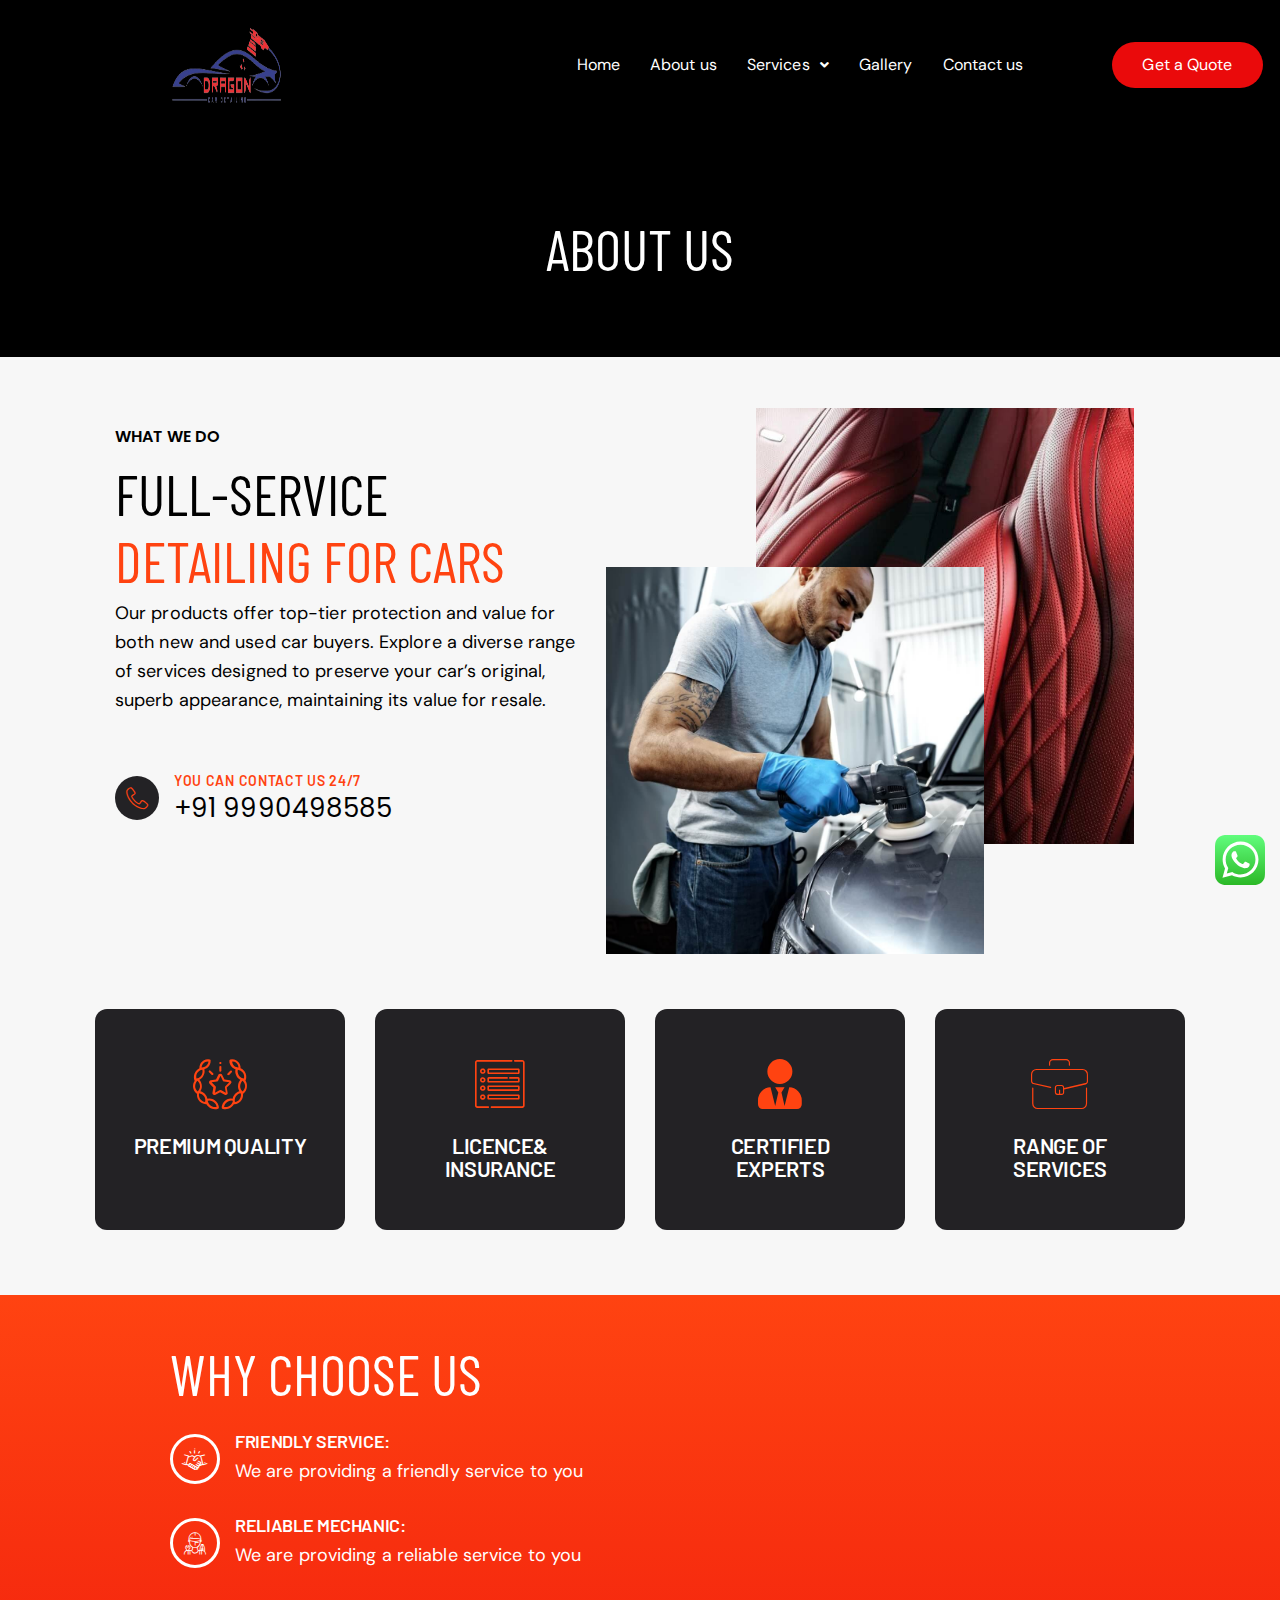
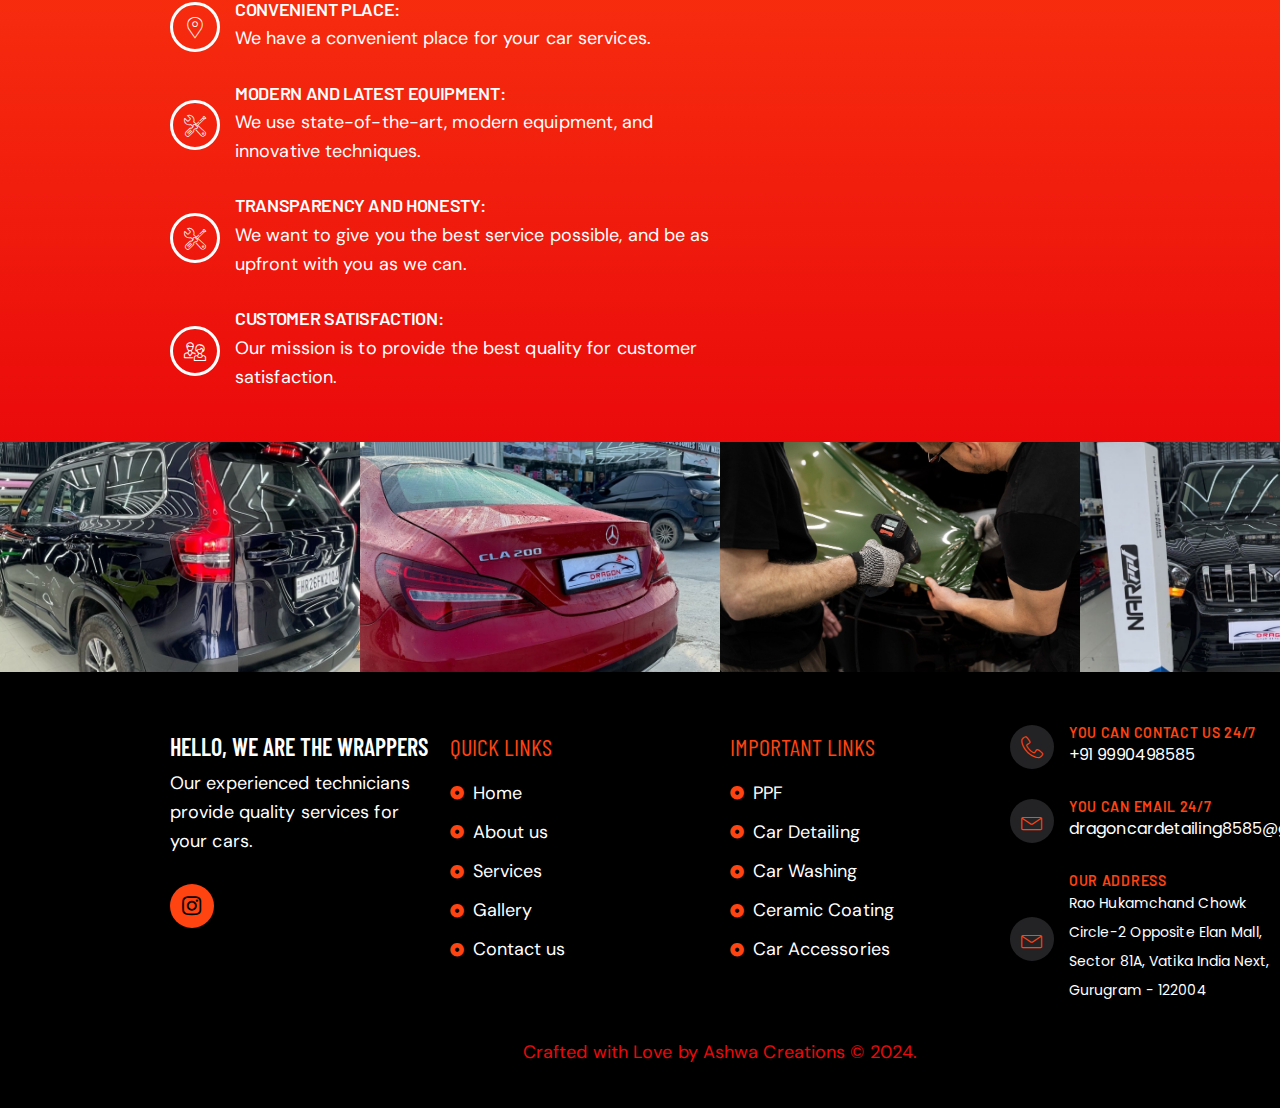
<file: landing-page/about-us/index.html>
<!DOCTYPE html>
<html
  lang="en-US"
  style="--fixed-rows-height: 0px"
  class="scheme_default"
  data-scrapbook-source="https://thewrappers.in/about-us/"
  data-scrapbook-create="20240723102122930"
  data-scrapbook-title="About us – thewrappers"
>
  <head>
    <meta charset="UTF-8" />
    <meta charset="UTF-8" />
    <meta name="viewport" content="width=device-width, initial-scale=1" />
    <meta name="format-detection" content="telephone=no" />
    <link rel="profile" href="https://gmpg.org/xfn/11" />
    <title>About us – dragoncardetailing</title>
    <meta name="robots" content="max-image-preview:large" />

    <script type="text/javascript">
      /* <![CDATA[ */
      window._wpemojiSettings = {
        baseUrl: "https:\/\/s.w.org\/images\/core\/emoji\/14.0.0\/72x72\/",
        ext: ".png",
        svgUrl: "https:\/\/s.w.org\/images\/core\/emoji\/14.0.0\/svg\/",
        svgExt: ".svg",
        source: {
          concatemoji:
            "https:\/\/thewrappers.in\/wp-includes\/js\/wp-emoji-release.min.js?ver=6.4.5",
        },
      };
      /*! This file is auto-generated */
      !(function (i, n) {
        var o, s, e;
        function c(e) {
          try {
            var t = { supportTests: e, timestamp: new Date().valueOf() };
            sessionStorage.setItem(o, JSON.stringify(t));
          } catch (e) {}
        }
        function p(e, t, n) {
          e.clearRect(0, 0, e.canvas.width, e.canvas.height),
            e.fillText(t, 0, 0);
          var t = new Uint32Array(
              e.getImageData(0, 0, e.canvas.width, e.canvas.height).data
            ),
            r =
              (e.clearRect(0, 0, e.canvas.width, e.canvas.height),
              e.fillText(n, 0, 0),
              new Uint32Array(
                e.getImageData(0, 0, e.canvas.width, e.canvas.height).data
              ));
          return t.every(function (e, t) {
            return e === r[t];
          });
        }
        function u(e, t, n) {
          switch (t) {
            case "flag":
              return n(
                e,
                "\ud83c\udff3\ufe0f\u200d\u26a7\ufe0f",
                "\ud83c\udff3\ufe0f\u200b\u26a7\ufe0f"
              )
                ? !1
                : !n(
                    e,
                    "\ud83c\uddfa\ud83c\uddf3",
                    "\ud83c\uddfa\u200b\ud83c\uddf3"
                  ) &&
                    !n(
                      e,
                      "\ud83c\udff4\udb40\udc67\udb40\udc62\udb40\udc65\udb40\udc6e\udb40\udc67\udb40\udc7f",
                      "\ud83c\udff4\u200b\udb40\udc67\u200b\udb40\udc62\u200b\udb40\udc65\u200b\udb40\udc6e\u200b\udb40\udc67\u200b\udb40\udc7f"
                    );
            case "emoji":
              return !n(
                e,
                "\ud83e\udef1\ud83c\udffb\u200d\ud83e\udef2\ud83c\udfff",
                "\ud83e\udef1\ud83c\udffb\u200b\ud83e\udef2\ud83c\udfff"
              );
          }
          return !1;
        }
        function f(e, t, n) {
          var r =
              "undefined" != typeof WorkerGlobalScope &&
              self instanceof WorkerGlobalScope
                ? new OffscreenCanvas(300, 150)
                : i.createElement("canvas"),
            a = r.getContext("2d", { willReadFrequently: !0 }),
            o = ((a.textBaseline = "top"), (a.font = "600 32px Arial"), {});
          return (
            e.forEach(function (e) {
              o[e] = t(a, e, n);
            }),
            o
          );
        }
        function t(e) {
          var t = i.createElement("script");
          (t.src = e), (t.defer = !0), i.head.appendChild(t);
        }
        "undefined" != typeof Promise &&
          ((o = "wpEmojiSettingsSupports"),
          (s = ["flag", "emoji"]),
          (n.supports = { everything: !0, everythingExceptFlag: !0 }),
          (e = new Promise(function (e) {
            i.addEventListener("DOMContentLoaded", e, { once: !0 });
          })),
          new Promise(function (t) {
            var n = (function () {
              try {
                var e = JSON.parse(sessionStorage.getItem(o));
                if (
                  "object" == typeof e &&
                  "number" == typeof e.timestamp &&
                  new Date().valueOf() < e.timestamp + 604800 &&
                  "object" == typeof e.supportTests
                )
                  return e.supportTests;
              } catch (e) {}
              return null;
            })();
            if (!n) {
              if (
                "undefined" != typeof Worker &&
                "undefined" != typeof OffscreenCanvas &&
                "undefined" != typeof URL &&
                URL.createObjectURL &&
                "undefined" != typeof Blob
              )
                try {
                  var e =
                      "postMessage(" +
                      f.toString() +
                      "(" +
                      [JSON.stringify(s), u.toString(), p.toString()].join(
                        ","
                      ) +
                      "));",
                    r = new Blob([e], { type: "text/javascript" }),
                    a = new Worker(URL.createObjectURL(r), {
                      name: "wpTestEmojiSupports",
                    });
                  return void (a.onmessage = function (e) {
                    c((n = e.data)), a.terminate(), t(n);
                  });
                } catch (e) {}
              c((n = f(s, u, p)));
            }
            t(n);
          })
            .then(function (e) {
              for (var t in e)
                (n.supports[t] = e[t]),
                  (n.supports.everything =
                    n.supports.everything && n.supports[t]),
                  "flag" !== t &&
                    (n.supports.everythingExceptFlag =
                      n.supports.everythingExceptFlag && n.supports[t]);
              (n.supports.everythingExceptFlag =
                n.supports.everythingExceptFlag && !n.supports.flag),
                (n.DOMReady = !1),
                (n.readyCallback = function () {
                  n.DOMReady = !0;
                });
            })
            .then(function () {
              return e;
            })
            .then(function () {
              var e;
              n.supports.everything ||
                (n.readyCallback(),
                (e = n.source || {}).concatemoji
                  ? t(e.concatemoji)
                  : e.wpemoji && e.twemoji && (t(e.twemoji), t(e.wpemoji)));
            }));
      })((window, document), window._wpemojiSettings);
      /* ]]> */
    </script>
    <script
      type="text/javascript"
      src="https://thewrappers.in/wp-includes/js/jquery/jquery.min.js?ver=3.7.1"
      id="jquery-core-js"
    ></script>
    <script
      type="text/javascript"
      src="https://thewrappers.in/wp-includes/js/jquery/jquery-migrate.min.js?ver=3.4.1"
      id="jquery-migrate-js"
    ></script>
    <script
      type="text/javascript"
      src="https://thewrappers.in/wp-content/plugins/sticky-header-effects-for-elementor/assets/js/she-header.js?ver=1.6.10"
      id="she-header-js"
    ></script>
    <script
      type="text/javascript"
      src="https://thewrappers.in/wp-content/plugins/forminator/assets/js/library/jquery.validate.min.js?ver=1.29.0"
      id="forminator-jquery-validate-js"
    ></script>
    <script
      type="text/javascript"
      src="https://thewrappers.in/wp-content/plugins/forminator/assets/forminator-ui/js/forminator-form.min.js?ver=1.29.0"
      id="forminator-form-js"
    ></script>
    <script type="text/javascript" id="forminator-front-scripts-js-extra">
      /* <![CDATA[ */
      var ForminatorFront = {
        ajaxUrl: "https:\/\/thewrappers.in\/wp-admin\/admin-ajax.php",
        cform: {
          processing: "Submitting form, please wait",
          error:
            "An error occurred while processing the form. Please try again",
          upload_error:
            "An upload error occurred while processing the form. Please try again",
          pagination_prev: "Previous",
          pagination_next: "Next",
          pagination_go: "Submit",
          gateway: {
            processing: "Processing payment, please wait",
            paid: "Success! Payment confirmed. Submitting form, please wait",
            error: "Error! Something went wrong when verifying the payment",
          },
          captcha_error: "Invalid CAPTCHA",
          no_file_chosen: "No file chosen",
          intlTelInput_utils_script:
            "https:\/\/thewrappers.in\/wp-content\/plugins\/forminator\/assets\/js\/library\/intlTelInputUtils.js",
          process_error: "Please try again",
        },
        poll: {
          processing: "Submitting vote, please wait",
          error: "An error occurred saving the vote. Please try again",
        },
        quiz: { view_results: "View Results" },
        select2: {
          load_more: "Loading more results\u2026",
          no_result_found: "No results found",
          searching: "Searching\u2026",
          loaded_error: "The results could not be loaded.",
        },
      };
      var ForminatorFront = {
        ajaxUrl: "https:\/\/checkpage.online\/car\/contact.php",
        cform: {
          processing: "Submitting form, please wait",
          error:
            "An error occurred while processing the form. Please try again",
          upload_error:
            "An upload error occurred while processing the form. Please try again",
          pagination_prev: "Previous",
          pagination_next: "Next",
          pagination_go: "Submit",
          gateway: {
            processing: "Processing payment, please wait",
            paid: "Success! Payment confirmed. Submitting form, please wait",
            error: "Error! Something went wrong when verifying the payment",
          },
          captcha_error: "Invalid CAPTCHA",
          no_file_chosen: "No file chosen",
          intlTelInput_utils_script:
            "https:\/\/thewrappers.in\/wp-content\/plugins\/forminator\/assets\/js\/library\/intlTelInputUtils.js",
          process_error: "Please try again",
        },
        poll: {
          processing: "Submitting vote, please wait",
          error: "An error occurred saving the vote. Please try again",
        },
        quiz: { view_results: "View Results" },
        select2: {
          load_more: "Loading more results\u2026",
          no_result_found: "No results found",
          searching: "Searching\u2026",
          loaded_error: "The results could not be loaded.",
        },
      };
      /* ]]> */
    </script>
    <script
      type="text/javascript"
      src="https://thewrappers.in/wp-content/plugins/forminator/build/front/front.multi.min.js?ver=1.29.0"
      id="forminator-front-scripts-js"
    ></script>
    <script
      type="text/javascript"
      src="https://thewrappers.in/wp-content/plugins/forminator/assets/js/library/intlTelInput.min.js?ver=1.29.0"
      id="forminator-intlTelInput-js"
    ></script>
    <script
      type="text/javascript"
      src="https://thewrappers.in/wp-content/plugins/forminator/assets/js/library/libphonenumber.min.js?ver=1.29.0"
      id="forminator-libphonenumber-js"
    ></script>
    <script
      src="https://thewrappers.in/wp-includes/js/wp-emoji-release.min.js?ver=6.4.5"
      defer=""
    ></script>
    <script src="moz-extension://05194509-df47-4222-af2e-e07a611a041e/assets/prompt.js"></script>
    <script type="text/javascript" id="ht_ctc_app_js-js-extra">
      /* <![CDATA[ */
      var ht_ctc_chat_var = {
        number: "919990498585",
        pre_filled: "",
        dis_m: "show",
        dis_d: "show",
        css: "display: none; cursor: pointer; z-index: 99999999;",
        pos_d: "position: fixed; bottom: 15px; right: 15px;",
        pos_m: "position: fixed; bottom: 15px; right: 15px;",
        schedule: "no",
        se: "150",
        ani: "no-animations",
        url_target_d: "_blank",
        ga: "yes",
        fb: "yes",
        g_an_event_name: "click to chat",
        pixel_event_name: "Click to Chat by HoliThemes",
      };
      var ht_ctc_variables = {
        g_an_event_name: "click to chat",
        pixel_event_type: "trackCustom",
        pixel_event_name: "Click to Chat by HoliThemes",
        g_an_params: ["g_an_param_1", "g_an_param_2", "g_an_param_3"],
        g_an_param_1: { key: "number", value: "{number}" },
        g_an_param_2: { key: "title", value: "{title}" },
        g_an_param_3: { key: "url", value: "{url}" },
        pixel_params: [
          "pixel_param_1",
          "pixel_param_2",
          "pixel_param_3",
          "pixel_param_4",
        ],
        pixel_param_1: { key: "Category", value: "Click to Chat for WhatsApp" },
        pixel_param_2: { key: "ID", value: "{number}" },
        pixel_param_3: { key: "Title", value: "{title}" },
        pixel_param_4: { key: "URL", value: "{url}" },
      };
      /* ]]> */
    </script>
    <script
      type="text/javascript"
      src="https://thewrappers.in/wp-content/plugins/click-to-chat-for-whatsapp/new/inc/assets/js/app.js?ver=3.34"
      id="ht_ctc_app_js-js"
    ></script>
    <script
      type="text/javascript"
      src="https://thewrappers.in/wp-content/plugins/elementskit-lite/libs/framework/assets/js/frontend-script.js?ver=3.0.5"
      id="elementskit-framework-js-frontend-js"
    ></script>
    <script
      type="text/javascript"
      id="elementskit-framework-js-frontend-js-after"
    >
      /* <![CDATA[ */
      var elementskit = {
        resturl: "https://thewrappers.in/wp-json/elementskit/v1/",
      };

      /* ]]> */
    </script>
    <script
      type="text/javascript"
      src="https://thewrappers.in/wp-content/plugins/elementskit-lite/widgets/init/assets/js/widget-scripts.js?ver=3.0.5"
      id="ekit-widget-scripts-js"
    ></script>
    <script
      type="text/javascript"
      src="https://thewrappers.in/wp-includes/js/jquery/ui/core.min.js?ver=1.13.2"
      id="jquery-ui-core-js"
    ></script>
    <script type="text/javascript" id="popup-maker-site-js-extra">
      /* <![CDATA[ */
      var pum_vars = {
        version: "1.18.2",
        pm_dir_url:
          "https:\/\/thewrappers.in\/wp-content\/plugins\/popup-maker\/",
        ajaxurl: "https:\/\/thewrappers.in\/wp-admin\/admin-ajax.php",
        restapi: "https:\/\/thewrappers.in\/wp-json\/pum\/v1",
        rest_nonce: null,
        default_theme: "702",
        debug_mode: "",
        disable_tracking: "",
        home_url: "\/",
        message_position: "top",
        core_sub_forms_enabled: "1",
        popups: [],
        cookie_domain: "",
        analytics_route: "analytics",
        analytics_api: "https:\/\/thewrappers.in\/wp-json\/pum\/v1",
      };
      var pum_sub_vars = {
        ajaxurl: "https:\/\/thewrappers.in\/wp-admin\/admin-ajax.php",
        message_position: "top",
      };
      var pum_popups = {
        "pum-729": {
          triggers: [
            {
              type: "auto_open",
              settings: { cookie_name: ["pum-729"], delay: "500" },
            },
          ],
          cookies: [
            {
              event: "on_popup_close",
              settings: {
                name: "pum-729",
                key: "",
                session: false,
                path: "1",
                time: "1 month",
              },
            },
          ],
          disable_on_mobile: false,
          disable_on_tablet: false,
          atc_promotion: null,
          explain: null,
          type_section: null,
          theme_id: "703",
          size: "small",
          responsive_min_width: "0%",
          responsive_max_width: "100%",
          custom_width: "640px",
          custom_height_auto: false,
          custom_height: "380px",
          scrollable_content: false,
          animation_type: "fade",
          animation_speed: "350",
          animation_origin: "center top",
          open_sound: "none",
          custom_sound: "",
          location: "center",
          position_top: "100",
          position_bottom: "0",
          position_left: "0",
          position_right: "0",
          position_from_trigger: false,
          position_fixed: false,
          overlay_disabled: false,
          stackable: false,
          disable_reposition: false,
          zindex: "1999999999",
          close_button_delay: "0",
          fi_promotion: null,
          close_on_form_submission: false,
          close_on_form_submission_delay: "0",
          close_on_overlay_click: true,
          close_on_esc_press: true,
          close_on_f4_press: true,
          disable_form_reopen: false,
          disable_accessibility: false,
          theme_slug: "lightbox",
          id: 729,
          slug: "have-questions-get-in-touch-2",
        },
        "pum-710": {
          triggers: [
            {
              type: "click_open",
              settings: {
                cookie_name: ["pum-710"],
                extra_selectors: "popmake-710",
              },
            },
          ],
          cookies: [],
          disable_on_mobile: false,
          disable_on_tablet: false,
          atc_promotion: null,
          explain: null,
          type_section: null,
          theme_id: "703",
          size: "small",
          responsive_min_width: "0%",
          responsive_max_width: "100%",
          custom_width: "640px",
          custom_height_auto: false,
          custom_height: "380px",
          scrollable_content: false,
          animation_type: "fade",
          animation_speed: "350",
          animation_origin: "center top",
          open_sound: "none",
          custom_sound: "",
          location: "center",
          position_top: "100",
          position_bottom: "0",
          position_left: "0",
          position_right: "0",
          position_from_trigger: false,
          position_fixed: false,
          overlay_disabled: false,
          stackable: false,
          disable_reposition: false,
          zindex: "1999999999",
          close_button_delay: "0",
          fi_promotion: null,
          close_on_form_submission: false,
          close_on_form_submission_delay: "0",
          close_on_overlay_click: true,
          close_on_esc_press: true,
          close_on_f4_press: true,
          disable_form_reopen: false,
          disable_accessibility: false,
          theme_slug: "lightbox",
          id: 710,
          slug: "have-questions-get-in-touch",
        },
      };
      /* ]]> */
    </script>
    <script
      type="text/javascript"
      src="//thewrappers.in/wp-content/uploads/pum/pum-site-scripts.js?defer&amp;generated=1709643600&amp;ver=1.18.2"
      id="popup-maker-site-js"
    ></script>
    <script
      type="text/javascript"
      src="https://thewrappers.in/wp-content/themes/detailx/js/superfish/superfish.min.js"
      id="superfish-js"
    ></script>
    <script type="text/javascript" id="detailx-init-js-extra">
      /* <![CDATA[ */
      var DETAILX_STORAGE = {
        ajax_url: "https:\/\/thewrappers.in\/wp-admin\/admin-ajax.php",
        ajax_nonce: "99fbb089c1",
        site_url: "https:\/\/thewrappers.in",
        theme_url: "https:\/\/thewrappers.in\/wp-content\/themes\/detailx\/",
        site_scheme: "scheme_default",
        user_logged_in: "",
        mobile_layout_width: "768",
        mobile_device: "",
        mobile_breakpoint_underpanels_off: "768",
        mobile_breakpoint_fullheight_off: "1025",
        menu_side_stretch: "",
        menu_side_icons: "1",
        background_video: "",
        use_mediaelements: "1",
        resize_tag_video: "",
        resize_tag_iframe: "1",
        open_full_post: "",
        which_block_load: "article",
        admin_mode: "",
        msg_ajax_error: "Invalid server answer!",
        msg_i_agree_error: "Please accept the terms of our Privacy Policy.",
        toggle_title: "Filter by ",
        msg_copied: "Copied!",
        alter_link_color: "#EA0A0B",
        mc4wp_msg_email_min: "Email address is too short (or empty)",
        mc4wp_msg_email_max: "Too long email address",
        add_to_cart_sticky: "",
        button_hover: "default",
      };
      /* ]]> */
    </script>
    <script
      type="text/javascript"
      src="https://thewrappers.in/wp-content/themes/detailx/js/__scripts-full.js"
      id="detailx-init-js"
    ></script>
    <script type="text/javascript" id="mediaelement-core-js-before">
      /* <![CDATA[ */
      var mejsL10n = {
        language: "en",
        strings: {
          "mejs.download-file": "Download File",
          "mejs.install-flash":
            "You are using a browser that does not have Flash player enabled or installed. Please turn on your Flash player plugin or download the latest version from https:\/\/get.adobe.com\/flashplayer\/",
          "mejs.fullscreen": "Fullscreen",
          "mejs.play": "Play",
          "mejs.pause": "Pause",
          "mejs.time-slider": "Time Slider",
          "mejs.time-help-text":
            "Use Left\/Right Arrow keys to advance one second, Up\/Down arrows to advance ten seconds.",
          "mejs.live-broadcast": "Live Broadcast",
          "mejs.volume-help-text":
            "Use Up\/Down Arrow keys to increase or decrease volume.",
          "mejs.unmute": "Unmute",
          "mejs.mute": "Mute",
          "mejs.volume-slider": "Volume Slider",
          "mejs.video-player": "Video Player",
          "mejs.audio-player": "Audio Player",
          "mejs.captions-subtitles": "Captions\/Subtitles",
          "mejs.captions-chapters": "Chapters",
          "mejs.none": "None",
          "mejs.afrikaans": "Afrikaans",
          "mejs.albanian": "Albanian",
          "mejs.arabic": "Arabic",
          "mejs.belarusian": "Belarusian",
          "mejs.bulgarian": "Bulgarian",
          "mejs.catalan": "Catalan",
          "mejs.chinese": "Chinese",
          "mejs.chinese-simplified": "Chinese (Simplified)",
          "mejs.chinese-traditional": "Chinese (Traditional)",
          "mejs.croatian": "Croatian",
          "mejs.czech": "Czech",
          "mejs.danish": "Danish",
          "mejs.dutch": "Dutch",
          "mejs.english": "English",
          "mejs.estonian": "Estonian",
          "mejs.filipino": "Filipino",
          "mejs.finnish": "Finnish",
          "mejs.french": "French",
          "mejs.galician": "Galician",
          "mejs.german": "German",
          "mejs.greek": "Greek",
          "mejs.haitian-creole": "Haitian Creole",
          "mejs.hebrew": "Hebrew",
          "mejs.hindi": "Hindi",
          "mejs.hungarian": "Hungarian",
          "mejs.icelandic": "Icelandic",
          "mejs.indonesian": "Indonesian",
          "mejs.irish": "Irish",
          "mejs.italian": "Italian",
          "mejs.japanese": "Japanese",
          "mejs.korean": "Korean",
          "mejs.latvian": "Latvian",
          "mejs.lithuanian": "Lithuanian",
          "mejs.macedonian": "Macedonian",
          "mejs.malay": "Malay",
          "mejs.maltese": "Maltese",
          "mejs.norwegian": "Norwegian",
          "mejs.persian": "Persian",
          "mejs.polish": "Polish",
          "mejs.portuguese": "Portuguese",
          "mejs.romanian": "Romanian",
          "mejs.russian": "Russian",
          "mejs.serbian": "Serbian",
          "mejs.slovak": "Slovak",
          "mejs.slovenian": "Slovenian",
          "mejs.spanish": "Spanish",
          "mejs.swahili": "Swahili",
          "mejs.swedish": "Swedish",
          "mejs.tagalog": "Tagalog",
          "mejs.thai": "Thai",
          "mejs.turkish": "Turkish",
          "mejs.ukrainian": "Ukrainian",
          "mejs.vietnamese": "Vietnamese",
          "mejs.welsh": "Welsh",
          "mejs.yiddish": "Yiddish",
        },
      };
      /* ]]> */
    </script>
    <script
      type="text/javascript"
      src="https://thewrappers.in/wp-includes/js/mediaelement/mediaelement-and-player.min.js?ver=4.2.17"
      id="mediaelement-core-js"
    ></script>
    <script
      type="text/javascript"
      src="https://thewrappers.in/wp-includes/js/mediaelement/mediaelement-migrate.min.js?ver=6.4.5"
      id="mediaelement-migrate-js"
    ></script>
    <script type="text/javascript" id="mediaelement-js-extra">
      /* <![CDATA[ */
      var _wpmejsSettings = {
        pluginPath: "\/wp-includes\/js\/mediaelement\/",
        classPrefix: "mejs-",
        stretching: "responsive",
        audioShortcodeLibrary: "mediaelement",
        videoShortcodeLibrary: "mediaelement",
      };
      /* ]]> */
    </script>
    <script
      type="text/javascript"
      src="https://thewrappers.in/wp-includes/js/mediaelement/wp-mediaelement.min.js?ver=6.4.5"
      id="wp-mediaelement-js"
    ></script>
    <script
      type="text/javascript"
      src="https://thewrappers.in/wp-content/themes/detailx/skins/default/skin.js"
      id="detailx-skin-default-js"
    ></script>
    <script
      type="text/javascript"
      src="https://thewrappers.in/wp-content/plugins/header-footer-elementor/inc/js/frontend.js?ver=1.6.25"
      id="hfe-frontend-js-js"
    ></script>
    <script
      type="text/javascript"
      src="https://thewrappers.in/wp-content/plugins/forminator/assets/forminator-ui/js/select2.full.min.js?ver=1.29.0"
      id="forminator-select2-js"
    ></script>
    <script
      type="text/javascript"
      src="https://thewrappers.in/wp-content/plugins/elementor/assets/js/webpack.runtime.min.js?ver=3.19.4"
      id="elementor-webpack-runtime-js"
    ></script>
    <script
      type="text/javascript"
      src="https://thewrappers.in/wp-content/plugins/elementor/assets/js/frontend-modules.min.js?ver=3.19.4"
      id="elementor-frontend-modules-js"
    ></script>
    <script
      type="text/javascript"
      src="https://thewrappers.in/wp-content/plugins/elementor/assets/lib/waypoints/waypoints.min.js?ver=4.0.2"
      id="elementor-waypoints-js"
    ></script>
    <script
      type="text/javascript"
      src="https://thewrappers.in/wp-content/plugins/elementor/assets/lib/swiper/swiper.min.js?ver=5.3.6"
      id="swiper-js"
    ></script>
    <script
      type="text/javascript"
      src="https://thewrappers.in/wp-content/plugins/elementor/assets/lib/share-link/share-link.min.js?ver=3.19.4"
      id="share-link-js"
    ></script>
    <script
      type="text/javascript"
      src="https://thewrappers.in/wp-content/plugins/elementor/assets/lib/dialog/dialog.min.js?ver=4.9.0"
      id="elementor-dialog-js"
    ></script>
    <script type="text/javascript" id="elementor-frontend-js-before">
      /* <![CDATA[ */
      var elementorFrontendConfig = {
        environmentMode: {
          edit: false,
          wpPreview: false,
          isScriptDebug: false,
        },
        i18n: {
          shareOnFacebook: "Share on Facebook",
          shareOnTwitter: "Share on Twitter",
          pinIt: "Pin it",
          download: "Download",
          downloadImage: "Download image",
          fullscreen: "Fullscreen",
          zoom: "Zoom",
          share: "Share",
          playVideo: "Play Video",
          previous: "Previous",
          next: "Next",
          close: "Close",
          a11yCarouselWrapperAriaLabel:
            "Carousel | Horizontal scrolling: Arrow Left & Right",
          a11yCarouselPrevSlideMessage: "Previous slide",
          a11yCarouselNextSlideMessage: "Next slide",
          a11yCarouselFirstSlideMessage: "This is the first slide",
          a11yCarouselLastSlideMessage: "This is the last slide",
          a11yCarouselPaginationBulletMessage: "Go to slide",
        },
        is_rtl: false,
        breakpoints: { xs: 0, sm: 480, md: 768, lg: 1025, xl: 1440, xxl: 1600 },
        responsive: {
          breakpoints: {
            mobile: {
              label: "Mobile Portrait",
              value: 767,
              default_value: 767,
              direction: "max",
              is_enabled: true,
            },
            mobile_extra: {
              label: "Mobile Landscape",
              value: 880,
              default_value: 880,
              direction: "max",
              is_enabled: false,
            },
            tablet: {
              label: "Tablet Portrait",
              value: 1024,
              default_value: 1024,
              direction: "max",
              is_enabled: true,
            },
            tablet_extra: {
              label: "Tablet Landscape",
              value: 1200,
              default_value: 1200,
              direction: "max",
              is_enabled: false,
            },
            laptop: {
              label: "Laptop",
              value: 1366,
              default_value: 1366,
              direction: "max",
              is_enabled: false,
            },
            widescreen: {
              label: "Widescreen",
              value: 2400,
              default_value: 2400,
              direction: "min",
              is_enabled: false,
            },
          },
        },
        version: "3.19.4",
        is_static: false,
        experimentalFeatures: [],
        urls: {
          assets:
            "https:\/\/thewrappers.in\/wp-content\/plugins\/elementor\/assets\/",
        },
        swiperClass: "swiper-container",
        settings: { page: [], editorPreferences: [] },
        kit: {
          stretched_section_container: ".page_wrap",
          active_breakpoints: ["viewport_mobile", "viewport_tablet"],
          global_image_lightbox: "yes",
          lightbox_enable_counter: "yes",
          lightbox_enable_fullscreen: "yes",
          lightbox_enable_zoom: "yes",
          lightbox_enable_share: "yes",
          lightbox_title_src: "title",
          lightbox_description_src: "description",
        },
        post: {
          id: 52,
          title: "thewrappers",
          excerpt: "",
          featuredImage: false,
        },
      };
      /* ]]> */
    </script>
    <script
      type="text/javascript"
      src="https://thewrappers.in/wp-content/plugins/elementor/assets/js/frontend.min.js?ver=3.19.4"
      id="elementor-frontend-js"
    ></script>
    <script
      type="text/javascript"
      src="https://thewrappers.in/wp-content/plugins/elementskit-lite/widgets/init/assets/js/animate-circle.min.js?ver=3.0.5"
      id="animate-circle-js"
    ></script>
    <script
      type="text/javascript"
      src="https://thewrappers.in/wp-content/plugins/elementskit-lite/widgets/init/assets/js/elementor.js?ver=3.0.5"
      id="elementskit-elementor-js"
    ></script>
    <script
      type="text/javascript"
      src="https://thewrappers.in/wp-content/plugins/elementor/assets/js/preloaded-modules.min.js?ver=3.19.4"
      id="preloaded-modules-js"
    ></script>
    <script type="text/javascript">
      jQuery(function () {
        jQuery.ajax({
          url: "https://thewrappers.in/wp-admin/admin-ajax.php",
          type: "POST",
          data: { action: "forminator_get_nonce" },
          success: function (response) {
            jQuery("#forminator-module-721 #forminator_nonce").val(
              response.data
            );
          },
        });
      });
    </script>
    <script type="text/javascript">
      jQuery(function () {
        jQuery.ajax({
          url: "https://thewrappers.in/wp-admin/admin-ajax.php",
          type: "POST",
          data: { action: "forminator_get_nonce" },
          success: function (response) {
            jQuery("#forminator-module-721 #forminator_nonce").val(
              response.data
            );
          },
        });
      });
    </script>
    <script type="text/javascript">
      jQuery(function () {
        jQuery.ajax({
          url: "https://thewrappers.in/wp-admin/admin-ajax.php",
          type: "POST",
          data: { action: "forminator_get_nonce" },
          success: function (response) {
            jQuery("#forminator-module-192 #forminator_nonce").val(
              response.data
            );
          },
        });
      });
    </script>
    <script type="text/javascript">
      jQuery(function () {
        window.Forminator_Cform_Paginations =
          window.Forminator_Cform_Paginations || [];
        window.Forminator_Cform_Paginations[721] = {
          "has-pagination": false,
          "pagination-header-design": "show",
          "pagination-header": "nav",
          "last-steps": "Finish",
          "last-previous": "Previous",
          "pagination-labels": "default",
          "has-paypal": false,
        };

        var runForminatorFront = function () {
          jQuery(
            '#forminator-module-721[data-forminator-render="0"]'
          ).forminatorFront({
            form_type: "custom-form",
            inline_validation: true,
            print_value: false,
            rules:
              '"name-1": "required","name-1": "trim","phone-1": {"required": true,"trim": true,},"email-1": {\n"email": false,},\n',
            messages:
              '"name-1": "Name is required.",\n"phone-1": {\n"required": "This field is required. Please input a phone number.",\n"trim": "This field is required. Please input a phone number.",\n"phone": "Please enter a valid phone number.",\n},\n"email-1": {\n},\n',
            conditions: {
              fields: [],
              relations: {
                "name-1": [],
                "phone-1": [],
                "email-1": [],
                "textarea-1": [],
                submit: [],
              },
            },
            calendar:
              '{"days":["Su","Mo","Tu","We","Th","Fr","Sa"],"months":["Jan","Feb","Mar","Apr","May","Jun","Jul","Aug","Sep","Oct","Nov","Dec"]}',
            paypal_config: {
              live_id: "",
              sandbox_id: "",
              redirect_url: "https:\/\/thewrappers.in",
              form_id: 721,
            },
            forminator_fields: [
              "address",
              "calculation",
              "captcha",
              "consent",
              "currency",
              "custom",
              "date",
              "email",
              "gdprcheckbox",
              "group",
              "hidden",
              "html",
              "checkbox",
              "name",
              "number",
              "page-break",
              "password",
              "paypal",
              "phone",
              "postdata",
              "radio",
              "section",
              "select",
              "slider",
              "stripe",
              "text",
              "textarea",
              "time",
              "upload",
              "url",
            ],
            general_messages: {
              calculation_error: "Failed to calculate field.",
              payment_require_ssl_error:
                "SSL required to submit this form, please check your URL.",
              payment_require_amount_error:
                "PayPal amount must be greater than 0.",
              form_has_error: "Please correct the errors before submission.",
            },
            payment_require_ssl: false,
            has_loader: true,
            loader_label: "Submitting...",
            calcs_memoize_time: 300,
            is_reset_enabled: true,
            has_stripe: false,
            has_paypal: false,
            submit_button_class: "",
          });
        };

        if (window.elementorFrontend) {
          if (typeof elementorFrontend.hooks !== "undefined") {
            elementorFrontend.hooks.addAction(
              "frontend/element_ready/global",
              function () {
                runForminatorFront();
              }
            );
          }
        } else {
          runForminatorFront();
        }

        if (typeof ForminatorValidationErrors !== "undefined") {
          var forminatorFrontSubmit = jQuery(
            ForminatorValidationErrors.selector
          ).data("forminatorFrontSubmit");
          if (typeof forminatorFrontSubmit !== "undefined") {
            forminatorFrontSubmit.show_messages(
              ForminatorValidationErrors.errors
            );
          }
        }
        if (typeof ForminatorFormHider !== "undefined") {
          var forminatorFront = jQuery(ForminatorFormHider.selector).data(
            "forminatorFront"
          );
          if (typeof forminatorFront !== "undefined") {
            jQuery(forminatorFront.forminator_selector)
              .find(".forminator-row")
              .hide();
            jQuery(forminatorFront.forminator_selector)
              .find(".forminator-pagination-steps")
              .hide();
            jQuery(forminatorFront.forminator_selector)
              .find(".forminator-pagination-footer")
              .hide();
          }
        }
        if (typeof ForminatorFormNewTabRedirect !== "undefined") {
          var forminatorFront = ForminatorFormNewTabRedirect.url;
          if (typeof forminatorFront !== "undefined") {
            window.open(ForminatorFormNewTabRedirect.url, "_blank");
          }
        }
      });
    </script>
    <script type="text/javascript">
      jQuery(function () {
        window.Forminator_Cform_Paginations =
          window.Forminator_Cform_Paginations || [];
        window.Forminator_Cform_Paginations[721] = {
          "has-pagination": false,
          "pagination-header-design": "show",
          "pagination-header": "nav",
          "last-steps": "Finish",
          "last-previous": "Previous",
          "pagination-labels": "default",
          "has-paypal": false,
        };

        var runForminatorFront = function () {
          jQuery(
            '#forminator-module-721[data-forminator-render="1"]'
          ).forminatorFront({
            form_type: "custom-form",
            inline_validation: true,
            print_value: false,
            rules:
              '"name-1": "required","name-1": "trim","phone-1": {"required": true,"trim": true,},"email-1": {\n"email": false,},\n',
            messages:
              '"name-1": "Name is required.",\n"phone-1": {\n"required": "This field is required. Please input a phone number.",\n"trim": "This field is required. Please input a phone number.",\n"phone": "Please enter a valid phone number.",\n},\n"email-1": {\n},\n',
            conditions: {
              fields: [],
              relations: {
                "name-1": [],
                "phone-1": [],
                "email-1": [],
                "textarea-1": [],
                submit: [],
              },
            },
            calendar:
              '{"days":["Su","Mo","Tu","We","Th","Fr","Sa"],"months":["Jan","Feb","Mar","Apr","May","Jun","Jul","Aug","Sep","Oct","Nov","Dec"]}',
            paypal_config: {
              live_id: "",
              sandbox_id: "",
              redirect_url: "https:\/\/thewrappers.in",
              form_id: 721,
            },
            forminator_fields: [
              "address",
              "calculation",
              "captcha",
              "consent",
              "currency",
              "custom",
              "date",
              "email",
              "gdprcheckbox",
              "group",
              "hidden",
              "html",
              "checkbox",
              "name",
              "number",
              "page-break",
              "password",
              "paypal",
              "phone",
              "postdata",
              "radio",
              "section",
              "select",
              "slider",
              "stripe",
              "text",
              "textarea",
              "time",
              "upload",
              "url",
            ],
            general_messages: {
              calculation_error: "Failed to calculate field.",
              payment_require_ssl_error:
                "SSL required to submit this form, please check your URL.",
              payment_require_amount_error:
                "PayPal amount must be greater than 0.",
              form_has_error: "Please correct the errors before submission.",
            },
            payment_require_ssl: false,
            has_loader: true,
            loader_label: "Submitting...",
            calcs_memoize_time: 300,
            is_reset_enabled: true,
            has_stripe: false,
            has_paypal: false,
            submit_button_class: "",
          });
        };

        if (window.elementorFrontend) {
          if (typeof elementorFrontend.hooks !== "undefined") {
            elementorFrontend.hooks.addAction(
              "frontend/element_ready/global",
              function () {
                runForminatorFront();
              }
            );
          }
        } else {
          runForminatorFront();
        }

        if (typeof ForminatorValidationErrors !== "undefined") {
          var forminatorFrontSubmit = jQuery(
            ForminatorValidationErrors.selector
          ).data("forminatorFrontSubmit");
          if (typeof forminatorFrontSubmit !== "undefined") {
            forminatorFrontSubmit.show_messages(
              ForminatorValidationErrors.errors
            );
          }
        }
        if (typeof ForminatorFormHider !== "undefined") {
          var forminatorFront = jQuery(ForminatorFormHider.selector).data(
            "forminatorFront"
          );
          if (typeof forminatorFront !== "undefined") {
            jQuery(forminatorFront.forminator_selector)
              .find(".forminator-row")
              .hide();
            jQuery(forminatorFront.forminator_selector)
              .find(".forminator-pagination-steps")
              .hide();
            jQuery(forminatorFront.forminator_selector)
              .find(".forminator-pagination-footer")
              .hide();
          }
        }
        if (typeof ForminatorFormNewTabRedirect !== "undefined") {
          var forminatorFront = ForminatorFormNewTabRedirect.url;
          if (typeof forminatorFront !== "undefined") {
            window.open(ForminatorFormNewTabRedirect.url, "_blank");
          }
        }
      });
    </script>
    <script type="text/javascript">
      jQuery(function () {
        window.Forminator_Cform_Paginations =
          window.Forminator_Cform_Paginations || [];
        window.Forminator_Cform_Paginations[192] = {
          "has-pagination": false,
          "pagination-header-design": "show",
          "pagination-header": "nav",
          "last-steps": "Finish",
          "last-previous": "Previous",
          "pagination-labels": "default",
          "has-paypal": false,
        };

        var runForminatorFront = function () {
          jQuery(
            '#forminator-module-192[data-forminator-render="0"]'
          ).forminatorFront({
            form_type: "custom-form",
            inline_validation: true,
            print_value: false,
            rules:
              '"name-1": "required","name-1": "trim","phone-1": {"required": true,"trim": true,},"select-1": "required",',
            messages:
              '"name-1": "Name is required.",\n"phone-1": {\n"required": "This field is required. Please input a phone number.",\n"trim": "This field is required. Please input a phone number.",\n"phone": "Please enter a valid phone number.",\n},\n"select-1": "This field is required. Please select a value.",\n',
            conditions: {
              fields: [],
              relations: {
                "name-1": [],
                "phone-1": [],
                "select-1": [],
                "textarea-1": [],
                submit: [],
              },
            },
            calendar:
              '{"days":["Su","Mo","Tu","We","Th","Fr","Sa"],"months":["Jan","Feb","Mar","Apr","May","Jun","Jul","Aug","Sep","Oct","Nov","Dec"]}',
            paypal_config: {
              live_id: "",
              sandbox_id: "",
              redirect_url: "https:\/\/thewrappers.in",
              form_id: 192,
            },
            forminator_fields: [
              "address",
              "calculation",
              "captcha",
              "consent",
              "currency",
              "custom",
              "date",
              "email",
              "gdprcheckbox",
              "group",
              "hidden",
              "html",
              "checkbox",
              "name",
              "number",
              "page-break",
              "password",
              "paypal",
              "phone",
              "postdata",
              "radio",
              "section",
              "select",
              "slider",
              "stripe",
              "text",
              "textarea",
              "time",
              "upload",
              "url",
            ],
            general_messages: {
              calculation_error: "Failed to calculate field.",
              payment_require_ssl_error:
                "SSL required to submit this form, please check your URL.",
              payment_require_amount_error:
                "PayPal amount must be greater than 0.",
              form_has_error: "Please correct the errors before submission.",
            },
            payment_require_ssl: false,
            has_loader: true,
            loader_label: "Submitting...",
            calcs_memoize_time: 300,
            is_reset_enabled: true,
            has_stripe: false,
            has_paypal: false,
            submit_button_class: "",
          });
        };

        if (window.elementorFrontend) {
          if (typeof elementorFrontend.hooks !== "undefined") {
            elementorFrontend.hooks.addAction(
              "frontend/element_ready/global",
              function () {
                runForminatorFront();
              }
            );
          }
        } else {
          runForminatorFront();
        }

        if (typeof ForminatorValidationErrors !== "undefined") {
          var forminatorFrontSubmit = jQuery(
            ForminatorValidationErrors.selector
          ).data("forminatorFrontSubmit");
          if (typeof forminatorFrontSubmit !== "undefined") {
            forminatorFrontSubmit.show_messages(
              ForminatorValidationErrors.errors
            );
          }
        }
        if (typeof ForminatorFormHider !== "undefined") {
          var forminatorFront = jQuery(ForminatorFormHider.selector).data(
            "forminatorFront"
          );
          if (typeof forminatorFront !== "undefined") {
            jQuery(forminatorFront.forminator_selector)
              .find(".forminator-row")
              .hide();
            jQuery(forminatorFront.forminator_selector)
              .find(".forminator-pagination-steps")
              .hide();
            jQuery(forminatorFront.forminator_selector)
              .find(".forminator-pagination-footer")
              .hide();
          }
        }
        if (typeof ForminatorFormNewTabRedirect !== "undefined") {
          var forminatorFront = ForminatorFormNewTabRedirect.url;
          if (typeof forminatorFront !== "undefined") {
            window.open(ForminatorFormNewTabRedirect.url, "_blank");
          }
        }
      });
    </script>

    <link
      rel="alternate"
      type="application/rss+xml"
      title="thewrappers » Feed"
      href="https://thewrappers.in/feed/"
    />
    <link
      rel="alternate"
      type="application/rss+xml"
      title="thewrappers » Comments Feed"
      href="https://thewrappers.in/comments/feed/"
    />

    <link
      rel="stylesheet"
      id="detailx-font-google_fonts-css"
      href="css2.css"
      type="text/css"
      media="all"
    />
    <link
      rel="stylesheet"
      id="detailx-fontello-css"
      href="fontello.css"
      type="text/css"
      media="all"
    />
    <link
      rel="stylesheet"
      id="ht_ctc_main_css-css"
      href="main.css"
      type="text/css"
      media="all"
    />
    <style id="wp-emoji-styles-inline-css" type="text/css">
      img.wp-smiley,
      img.emoji {
        display: inline !important;
        border: none !important;
        box-shadow: none !important;
        height: 1em !important;
        width: 1em !important;
        margin: 0 0.07em !important;
        vertical-align: -0.1em !important;
        background: none !important;
        padding: 0 !important;
      }
    </style>
    <link
      rel="stylesheet"
      id="wp-block-library-css"
      href="style.min.css"
      type="text/css"
      media="all"
    />
    <style id="classic-theme-styles-inline-css" type="text/css">
      /*! This file is auto-generated */
      .wp-block-button__link {
        color: #fff;
        background-color: #32373c;
        border-radius: 9999px;
        box-shadow: none;
        text-decoration: none;
        padding: calc(0.667em + 2px) calc(1.333em + 2px);
        font-size: 1.125em;
      }
      .wp-block-file__button {
        background: #32373c;
        color: #fff;
        text-decoration: none;
      }
    </style>
    <style id="global-styles-inline-css" type="text/css">
      body {
        --wp--preset--color--black: #000000;
        --wp--preset--color--cyan-bluish-gray: #abb8c3;
        --wp--preset--color--white: #ffffff;
        --wp--preset--color--pale-pink: #f78da7;
        --wp--preset--color--vivid-red: #cf2e2e;
        --wp--preset--color--luminous-vivid-orange: #ff6900;
        --wp--preset--color--luminous-vivid-amber: #fcb900;
        --wp--preset--color--light-green-cyan: #7bdcb5;
        --wp--preset--color--vivid-green-cyan: #00d084;
        --wp--preset--color--pale-cyan-blue: #8ed1fc;
        --wp--preset--color--vivid-cyan-blue: #0693e3;
        --wp--preset--color--vivid-purple: #9b51e0;
        --wp--preset--color--bg-color: #f4f4f4;
        --wp--preset--color--bd-color: #d9d9d9;
        --wp--preset--color--text-dark: #18171a;
        --wp--preset--color--text-light: #949087;
        --wp--preset--color--text-link: #ea0a0b;
        --wp--preset--color--text-hover: #ff2020;
        --wp--preset--color--text-link-2: #ff4311;
        --wp--preset--color--text-hover-2: #ff5a20;
        --wp--preset--color--text-link-3: #dfd000;
        --wp--preset--color--text-hover-3: #f1e103;
        --wp--preset--gradient--vivid-cyan-blue-to-vivid-purple: linear-gradient(
          135deg,
          rgba(6, 147, 227, 1) 0%,
          rgb(155, 81, 224) 100%
        );
        --wp--preset--gradient--light-green-cyan-to-vivid-green-cyan: linear-gradient(
          135deg,
          rgb(122, 220, 180) 0%,
          rgb(0, 208, 130) 100%
        );
        --wp--preset--gradient--luminous-vivid-amber-to-luminous-vivid-orange: linear-gradient(
          135deg,
          rgba(252, 185, 0, 1) 0%,
          rgba(255, 105, 0, 1) 100%
        );
        --wp--preset--gradient--luminous-vivid-orange-to-vivid-red: linear-gradient(
          135deg,
          rgba(255, 105, 0, 1) 0%,
          rgb(207, 46, 46) 100%
        );
        --wp--preset--gradient--very-light-gray-to-cyan-bluish-gray: linear-gradient(
          135deg,
          rgb(238, 238, 238) 0%,
          rgb(169, 184, 195) 100%
        );
        --wp--preset--gradient--cool-to-warm-spectrum: linear-gradient(
          135deg,
          rgb(74, 234, 220) 0%,
          rgb(151, 120, 209) 20%,
          rgb(207, 42, 186) 40%,
          rgb(238, 44, 130) 60%,
          rgb(251, 105, 98) 80%,
          rgb(254, 248, 76) 100%
        );
        --wp--preset--gradient--blush-light-purple: linear-gradient(
          135deg,
          rgb(255, 206, 236) 0%,
          rgb(152, 150, 240) 100%
        );
        --wp--preset--gradient--blush-bordeaux: linear-gradient(
          135deg,
          rgb(254, 205, 165) 0%,
          rgb(254, 45, 45) 50%,
          rgb(107, 0, 62) 100%
        );
        --wp--preset--gradient--luminous-dusk: linear-gradient(
          135deg,
          rgb(255, 203, 112) 0%,
          rgb(199, 81, 192) 50%,
          rgb(65, 88, 208) 100%
        );
        --wp--preset--gradient--pale-ocean: linear-gradient(
          135deg,
          rgb(255, 245, 203) 0%,
          rgb(182, 227, 212) 50%,
          rgb(51, 167, 181) 100%
        );
        --wp--preset--gradient--electric-grass: linear-gradient(
          135deg,
          rgb(202, 248, 128) 0%,
          rgb(113, 206, 126) 100%
        );
        --wp--preset--gradient--midnight: linear-gradient(
          135deg,
          rgb(2, 3, 129) 0%,
          rgb(40, 116, 252) 100%
        );
        --wp--preset--font-size--small: 13px;
        --wp--preset--font-size--medium: 20px;
        --wp--preset--font-size--large: 36px;
        --wp--preset--font-size--x-large: 42px;
        --wp--preset--spacing--20: 0.44rem;
        --wp--preset--spacing--30: 0.67rem;
        --wp--preset--spacing--40: 1rem;
        --wp--preset--spacing--50: 1.5rem;
        --wp--preset--spacing--60: 2.25rem;
        --wp--preset--spacing--70: 3.38rem;
        --wp--preset--spacing--80: 5.06rem;
        --wp--preset--shadow--natural: 6px 6px 9px rgba(0, 0, 0, 0.2);
        --wp--preset--shadow--deep: 12px 12px 50px rgba(0, 0, 0, 0.4);
        --wp--preset--shadow--sharp: 6px 6px 0px rgba(0, 0, 0, 0.2);
        --wp--preset--shadow--outlined: 6px 6px 0px -3px rgba(255, 255, 255, 1),
          6px 6px rgba(0, 0, 0, 1);
        --wp--preset--shadow--crisp: 6px 6px 0px rgba(0, 0, 0, 1);
      }
      :where(.is-layout-flex) {
        gap: 0.5em;
      }
      :where(.is-layout-grid) {
        gap: 0.5em;
      }
      body .is-layout-flow > .alignleft {
        float: left;
        margin-inline-start: 0;
        margin-inline-end: 2em;
      }
      body .is-layout-flow > .alignright {
        float: right;
        margin-inline-start: 2em;
        margin-inline-end: 0;
      }
      body .is-layout-flow > .aligncenter {
        margin-left: auto !important;
        margin-right: auto !important;
      }
      body .is-layout-constrained > .alignleft {
        float: left;
        margin-inline-start: 0;
        margin-inline-end: 2em;
      }
      body .is-layout-constrained > .alignright {
        float: right;
        margin-inline-start: 2em;
        margin-inline-end: 0;
      }
      body .is-layout-constrained > .aligncenter {
        margin-left: auto !important;
        margin-right: auto !important;
      }
      body
        .is-layout-constrained
        > :where(:not(.alignleft):not(.alignright):not(.alignfull)) {
        max-width: var(--wp--style--global--content-size);
        margin-left: auto !important;
        margin-right: auto !important;
      }
      body .is-layout-constrained > .alignwide {
        max-width: var(--wp--style--global--wide-size);
      }
      body .is-layout-flex {
        display: flex;
      }
      body .is-layout-flex {
        flex-wrap: wrap;
        align-items: center;
      }
      body .is-layout-flex > * {
        margin: 0;
      }
      body .is-layout-grid {
        display: grid;
      }
      body .is-layout-grid > * {
        margin: 0;
      }
      :where(.wp-block-columns.is-layout-flex) {
        gap: 2em;
      }
      :where(.wp-block-columns.is-layout-grid) {
        gap: 2em;
      }
      :where(.wp-block-post-template.is-layout-flex) {
        gap: 1.25em;
      }
      :where(.wp-block-post-template.is-layout-grid) {
        gap: 1.25em;
      }
      .has-black-color {
        color: var(--wp--preset--color--black) !important;
      }
      .has-cyan-bluish-gray-color {
        color: var(--wp--preset--color--cyan-bluish-gray) !important;
      }
      .has-white-color {
        color: var(--wp--preset--color--white) !important;
      }
      .has-pale-pink-color {
        color: var(--wp--preset--color--pale-pink) !important;
      }
      .has-vivid-red-color {
        color: var(--wp--preset--color--vivid-red) !important;
      }
      .has-luminous-vivid-orange-color {
        color: var(--wp--preset--color--luminous-vivid-orange) !important;
      }
      .has-luminous-vivid-amber-color {
        color: var(--wp--preset--color--luminous-vivid-amber) !important;
      }
      .has-light-green-cyan-color {
        color: var(--wp--preset--color--light-green-cyan) !important;
      }
      .has-vivid-green-cyan-color {
        color: var(--wp--preset--color--vivid-green-cyan) !important;
      }
      .has-pale-cyan-blue-color {
        color: var(--wp--preset--color--pale-cyan-blue) !important;
      }
      .has-vivid-cyan-blue-color {
        color: var(--wp--preset--color--vivid-cyan-blue) !important;
      }
      .has-vivid-purple-color {
        color: var(--wp--preset--color--vivid-purple) !important;
      }
      .has-black-background-color {
        background-color: var(--wp--preset--color--black) !important;
      }
      .has-cyan-bluish-gray-background-color {
        background-color: var(--wp--preset--color--cyan-bluish-gray) !important;
      }
      .has-white-background-color {
        background-color: var(--wp--preset--color--white) !important;
      }
      .has-pale-pink-background-color {
        background-color: var(--wp--preset--color--pale-pink) !important;
      }
      .has-vivid-red-background-color {
        background-color: var(--wp--preset--color--vivid-red) !important;
      }
      .has-luminous-vivid-orange-background-color {
        background-color: var(
          --wp--preset--color--luminous-vivid-orange
        ) !important;
      }
      .has-luminous-vivid-amber-background-color {
        background-color: var(
          --wp--preset--color--luminous-vivid-amber
        ) !important;
      }
      .has-light-green-cyan-background-color {
        background-color: var(--wp--preset--color--light-green-cyan) !important;
      }
      .has-vivid-green-cyan-background-color {
        background-color: var(--wp--preset--color--vivid-green-cyan) !important;
      }
      .has-pale-cyan-blue-background-color {
        background-color: var(--wp--preset--color--pale-cyan-blue) !important;
      }
      .has-vivid-cyan-blue-background-color {
        background-color: var(--wp--preset--color--vivid-cyan-blue) !important;
      }
      .has-vivid-purple-background-color {
        background-color: var(--wp--preset--color--vivid-purple) !important;
      }
      .has-black-border-color {
        border-color: var(--wp--preset--color--black) !important;
      }
      .has-cyan-bluish-gray-border-color {
        border-color: var(--wp--preset--color--cyan-bluish-gray) !important;
      }
      .has-white-border-color {
        border-color: var(--wp--preset--color--white) !important;
      }
      .has-pale-pink-border-color {
        border-color: var(--wp--preset--color--pale-pink) !important;
      }
      .has-vivid-red-border-color {
        border-color: var(--wp--preset--color--vivid-red) !important;
      }
      .has-luminous-vivid-orange-border-color {
        border-color: var(
          --wp--preset--color--luminous-vivid-orange
        ) !important;
      }
      .has-luminous-vivid-amber-border-color {
        border-color: var(--wp--preset--color--luminous-vivid-amber) !important;
      }
      .has-light-green-cyan-border-color {
        border-color: var(--wp--preset--color--light-green-cyan) !important;
      }
      .has-vivid-green-cyan-border-color {
        border-color: var(--wp--preset--color--vivid-green-cyan) !important;
      }
      .has-pale-cyan-blue-border-color {
        border-color: var(--wp--preset--color--pale-cyan-blue) !important;
      }
      .has-vivid-cyan-blue-border-color {
        border-color: var(--wp--preset--color--vivid-cyan-blue) !important;
      }
      .has-vivid-purple-border-color {
        border-color: var(--wp--preset--color--vivid-purple) !important;
      }
      .has-vivid-cyan-blue-to-vivid-purple-gradient-background {
        background: var(
          --wp--preset--gradient--vivid-cyan-blue-to-vivid-purple
        ) !important;
      }
      .has-light-green-cyan-to-vivid-green-cyan-gradient-background {
        background: var(
          --wp--preset--gradient--light-green-cyan-to-vivid-green-cyan
        ) !important;
      }
      .has-luminous-vivid-amber-to-luminous-vivid-orange-gradient-background {
        background: var(
          --wp--preset--gradient--luminous-vivid-amber-to-luminous-vivid-orange
        ) !important;
      }
      .has-luminous-vivid-orange-to-vivid-red-gradient-background {
        background: var(
          --wp--preset--gradient--luminous-vivid-orange-to-vivid-red
        ) !important;
      }
      .has-very-light-gray-to-cyan-bluish-gray-gradient-background {
        background: var(
          --wp--preset--gradient--very-light-gray-to-cyan-bluish-gray
        ) !important;
      }
      .has-cool-to-warm-spectrum-gradient-background {
        background: var(
          --wp--preset--gradient--cool-to-warm-spectrum
        ) !important;
      }
      .has-blush-light-purple-gradient-background {
        background: var(--wp--preset--gradient--blush-light-purple) !important;
      }
      .has-blush-bordeaux-gradient-background {
        background: var(--wp--preset--gradient--blush-bordeaux) !important;
      }
      .has-luminous-dusk-gradient-background {
        background: var(--wp--preset--gradient--luminous-dusk) !important;
      }
      .has-pale-ocean-gradient-background {
        background: var(--wp--preset--gradient--pale-ocean) !important;
      }
      .has-electric-grass-gradient-background {
        background: var(--wp--preset--gradient--electric-grass) !important;
      }
      .has-midnight-gradient-background {
        background: var(--wp--preset--gradient--midnight) !important;
      }
      .has-small-font-size {
        font-size: var(--wp--preset--font-size--small) !important;
      }
      .has-medium-font-size {
        font-size: var(--wp--preset--font-size--medium) !important;
      }
      .has-large-font-size {
        font-size: var(--wp--preset--font-size--large) !important;
      }
      .has-x-large-font-size {
        font-size: var(--wp--preset--font-size--x-large) !important;
      }
      .wp-block-navigation a:where(:not(.wp-element-button)) {
        color: inherit;
      }
      :where(.wp-block-post-template.is-layout-flex) {
        gap: 1.25em;
      }
      :where(.wp-block-post-template.is-layout-grid) {
        gap: 1.25em;
      }
      :where(.wp-block-columns.is-layout-flex) {
        gap: 2em;
      }
      :where(.wp-block-columns.is-layout-grid) {
        gap: 2em;
      }
      .wp-block-pullquote {
        font-size: 1.5em;
        line-height: 1.6;
      }
    </style>
    <link
      rel="stylesheet"
      id="hfe-style-css"
      href="header-footer-elementor.css"
      type="text/css"
      media="all"
    />
    <link
      rel="stylesheet"
      id="elementor-icons-css"
      href="elementor-icons.min.css"
      type="text/css"
      media="all"
    />
    <link
      rel="stylesheet"
      id="elementor-frontend-css"
      href="frontend.min.css"
      type="text/css"
      media="all"
    />
    <style id="elementor-frontend-inline-css" type="text/css">
      .elementor-kit-12 {
        --e-global-color-primary: #6ec1e4;
        --e-global-color-secondary: #54595f;
        --e-global-color-text: #7a7a7a;
        --e-global-color-accent: #61ce70;
        --e-global-typography-primary-font-family: "Roboto";
        --e-global-typography-primary-font-weight: 600;
        --e-global-typography-secondary-font-family: "Roboto Slab";
        --e-global-typography-secondary-font-weight: 400;
        --e-global-typography-text-font-family: "Roboto";
        --e-global-typography-text-font-weight: 400;
        --e-global-typography-accent-font-family: "Roboto";
        --e-global-typography-accent-font-weight: 500;
      }
      .elementor-section.elementor-section-boxed > .elementor-container {
        max-width: 1320px;
      }
      .e-con {
        --container-max-width: 1320px;
      }
      .elementor-widget:not(:last-child) {
        margin-block-end: 20px;
      }
      .elementor-element {
        --widgets-spacing: 20px 20px;
      }
       {
      }
      .sc_layouts_title_caption {
        display: var(--page-title-display);
      }
      @media (max-width: 1024px) {
        .elementor-section.elementor-section-boxed > .elementor-container {
          max-width: 1024px;
        }
        .e-con {
          --container-max-width: 1024px;
        }
      }
      @media (max-width: 767px) {
        .elementor-section.elementor-section-boxed > .elementor-container {
          max-width: 767px;
        }
        .e-con {
          --container-max-width: 767px;
        }
      }
      .elementor-378
        .elementor-element.elementor-element-cfd6ef5:not(
          .elementor-motion-effects-element-type-background
        ),
      .elementor-378
        .elementor-element.elementor-element-cfd6ef5
        > .elementor-motion-effects-container
        > .elementor-motion-effects-layer {
        background-color: #000000;
      }
      .elementor-378 .elementor-element.elementor-element-cfd6ef5 {
        transition: background 0.3s, border 0.3s, border-radius 0.3s,
          box-shadow 0.3s;
        padding: 80px 0px 80px 0px;
      }
      .elementor-378
        .elementor-element.elementor-element-cfd6ef5
        > .elementor-background-overlay {
        transition: background 0.3s, border-radius 0.3s, opacity 0.3s;
      }
      .elementor-378 .elementor-element.elementor-element-de42f2a {
        text-align: center;
      }
      .elementor-378
        .elementor-element.elementor-element-de42f2a
        .elementor-heading-title {
        color: #ffffff;
        font-family: "Barlow Condensed", Sans-serif;
        font-size: 57px;
        font-weight: 400;
        text-transform: uppercase;
      }
      .elementor-378
        .elementor-element.elementor-element-37bbcc3:not(
          .elementor-motion-effects-element-type-background
        ),
      .elementor-378
        .elementor-element.elementor-element-37bbcc3
        > .elementor-motion-effects-container
        > .elementor-motion-effects-layer {
        background-color: #f7f7f7;
      }
      .elementor-378 .elementor-element.elementor-element-37bbcc3 {
        transition: background 0.3s, border 0.3s, border-radius 0.3s,
          box-shadow 0.3s;
        padding: 50px 0px 50px 50px;
      }
      .elementor-378
        .elementor-element.elementor-element-37bbcc3
        > .elementor-background-overlay {
        transition: background 0.3s, border-radius 0.3s, opacity 0.3s;
      }
      .elementor-bc-flex-widget
        .elementor-378
        .elementor-element.elementor-element-36dfb21.elementor-column
        .elementor-widget-wrap {
        align-items: center;
      }
      .elementor-378
        .elementor-element.elementor-element-36dfb21.elementor-column.elementor-element[data-element_type="column"]
        > .elementor-widget-wrap.elementor-element-populated {
        align-content: center;
        align-items: center;
      }
      .elementor-378
        .elementor-element.elementor-element-641726c
        .elementor-heading-title {
        color: #000000;
        font-family: "Poppins", Sans-serif;
        font-size: 16px;
        text-transform: uppercase;
      }
      .elementor-378
        .elementor-element.elementor-element-641726c
        > .elementor-widget-container {
        margin: 0px 0px 20px 0px;
      }
      .elementor-378
        .elementor-element.elementor-element-f947875
        .elementor-heading-title {
        color: #000000;
        font-family: "Barlow Condensed", Sans-serif;
        font-size: 57px;
        font-weight: 400;
        text-transform: uppercase;
      }
      .elementor-378
        .elementor-element.elementor-element-46cf3fb
        .elementor-heading-title {
        color: #ff4311;
        font-family: "Barlow Condensed", Sans-serif;
        font-size: 57px;
        font-weight: 400;
        text-transform: uppercase;
      }
      .elementor-378
        .elementor-element.elementor-element-46cf3fb
        > .elementor-widget-container {
        margin: 10px 0px 0px 0px;
      }
      .elementor-378 .elementor-element.elementor-element-421fe7f {
        color: #000000;
      }
      .elementor-378
        .elementor-element.elementor-element-421fe7f
        > .elementor-widget-container {
        margin: 10px 0px 0px 0px;
      }
      .elementor-378
        .elementor-element.elementor-element-c760bb8.elementor-view-stacked
        .elementor-icon {
        background-color: #232225;
        fill: #ff4311;
        color: #ff4311;
      }
      .elementor-378
        .elementor-element.elementor-element-c760bb8.elementor-view-framed
        .elementor-icon,
      .elementor-378
        .elementor-element.elementor-element-c760bb8.elementor-view-default
        .elementor-icon {
        fill: #232225;
        color: #232225;
        border-color: #232225;
      }
      .elementor-378
        .elementor-element.elementor-element-c760bb8.elementor-view-framed
        .elementor-icon {
        background-color: #ff4311;
      }
      .elementor-378 .elementor-element.elementor-element-c760bb8 {
        --icon-box-icon-margin: 15px;
      }
      .elementor-378
        .elementor-element.elementor-element-c760bb8
        .elementor-icon {
        font-size: 22px;
      }
      .elementor-378
        .elementor-element.elementor-element-c760bb8
        .elementor-icon-box-title {
        margin-bottom: 5px;
        color: #ff4311;
      }
      .elementor-378
        .elementor-element.elementor-element-c760bb8
        .elementor-icon-box-title,
      .elementor-378
        .elementor-element.elementor-element-c760bb8
        .elementor-icon-box-title
        a {
        font-family: "Barlow", Sans-serif;
        font-size: 14px;
        letter-spacing: 0.05em;
      }
      .elementor-378
        .elementor-element.elementor-element-c760bb8
        .elementor-icon-box-description {
        color: #000000;
        font-family: "Poppins", Sans-serif;
        font-size: 26px;
      }
      .elementor-378
        .elementor-element.elementor-element-c760bb8
        > .elementor-widget-container {
        padding: 30px 0px 0px 0px;
      }
      .elementor-378 .elementor-element.elementor-element-0c8f6a0 img {
        width: 70%;
      }
      body:not(.rtl)
        .elementor-378
        .elementor-element.elementor-element-0c8f6a0 {
        left: -150px;
      }
      body.rtl .elementor-378 .elementor-element.elementor-element-0c8f6a0 {
        right: -150px;
      }
      .elementor-378 .elementor-element.elementor-element-0c8f6a0 {
        top: 160px;
      }
      .elementor-378 .elementor-element.elementor-element-5118ae7 img {
        width: 70%;
      }
      .elementor-378
        .elementor-element.elementor-element-144968c:not(
          .elementor-motion-effects-element-type-background
        ),
      .elementor-378
        .elementor-element.elementor-element-144968c
        > .elementor-motion-effects-container
        > .elementor-motion-effects-layer {
        background-color: #f7f7f7;
      }
      .elementor-378 .elementor-element.elementor-element-144968c {
        transition: background 0.3s, border 0.3s, border-radius 0.3s,
          box-shadow 0.3s;
        padding: 100px 0px 50px 0px;
      }
      .elementor-378
        .elementor-element.elementor-element-144968c
        > .elementor-background-overlay {
        transition: background 0.3s, border-radius 0.3s, opacity 0.3s;
      }
      .elementor-378
        .elementor-element.elementor-element-9ff091b:not(
          .elementor-motion-effects-element-type-background
        )
        > .elementor-widget-wrap,
      .elementor-378
        .elementor-element.elementor-element-9ff091b
        > .elementor-widget-wrap
        > .elementor-motion-effects-container
        > .elementor-motion-effects-layer {
        background-color: #232225;
      }
      .elementor-378
        .elementor-element.elementor-element-9ff091b
        > .elementor-element-populated,
      .elementor-378
        .elementor-element.elementor-element-9ff091b
        > .elementor-element-populated
        > .elementor-background-overlay,
      .elementor-378
        .elementor-element.elementor-element-9ff091b
        > .elementor-background-slideshow {
        border-radius: 12px 12px 12px 12px;
      }
      .elementor-378
        .elementor-element.elementor-element-9ff091b
        > .elementor-element-populated {
        transition: background 0.3s, border 0.3s, border-radius 0.3s,
          box-shadow 0.3s;
        margin: 15px 15px 15px 15px;
        --e-column-margin-right: 15px;
        --e-column-margin-left: 15px;
      }
      .elementor-378
        .elementor-element.elementor-element-9ff091b
        > .elementor-element-populated
        > .elementor-background-overlay {
        transition: background 0.3s, border-radius 0.3s, opacity 0.3s;
      }
      .elementor-378
        .elementor-element.elementor-element-9ff091b
        > .elementor-element-populated.elementor-column-wrap {
        padding: 50px 30px 50px 30px;
      }
      .elementor-378
        .elementor-element.elementor-element-9ff091b
        > .elementor-element-populated.elementor-widget-wrap {
        padding: 50px 30px 50px 30px;
      }
      .elementor-378
        .elementor-element.elementor-element-10533f3.elementor-view-stacked
        .elementor-icon {
        background-color: #ff4311;
      }
      .elementor-378
        .elementor-element.elementor-element-10533f3.elementor-view-framed
        .elementor-icon,
      .elementor-378
        .elementor-element.elementor-element-10533f3.elementor-view-default
        .elementor-icon {
        fill: #ff4311;
        color: #ff4311;
        border-color: #ff4311;
      }
      .elementor-378
        .elementor-element.elementor-element-10533f3.elementor-view-stacked
        .elementor-icon:hover {
        background-color: #ffffff;
      }
      .elementor-378
        .elementor-element.elementor-element-10533f3.elementor-view-framed
        .elementor-icon:hover,
      .elementor-378
        .elementor-element.elementor-element-10533f3.elementor-view-default
        .elementor-icon:hover {
        fill: #ffffff;
        color: #ffffff;
        border-color: #ffffff;
      }
      .elementor-378 .elementor-element.elementor-element-10533f3 {
        --icon-box-icon-margin: 15px;
      }
      .elementor-378
        .elementor-element.elementor-element-10533f3
        .elementor-icon-box-title {
        color: #ffffff;
      }
      .elementor-378
        .elementor-element.elementor-element-10533f3
        .elementor-icon-box-title,
      .elementor-378
        .elementor-element.elementor-element-10533f3
        .elementor-icon-box-title
        a {
        font-family: "Barlow", Sans-serif;
        font-size: 1.2em;
      }
      .elementor-378
        .elementor-element.elementor-element-ed05fcc:not(
          .elementor-motion-effects-element-type-background
        )
        > .elementor-widget-wrap,
      .elementor-378
        .elementor-element.elementor-element-ed05fcc
        > .elementor-widget-wrap
        > .elementor-motion-effects-container
        > .elementor-motion-effects-layer {
        background-color: #232225;
      }
      .elementor-378
        .elementor-element.elementor-element-ed05fcc
        > .elementor-element-populated,
      .elementor-378
        .elementor-element.elementor-element-ed05fcc
        > .elementor-element-populated
        > .elementor-background-overlay,
      .elementor-378
        .elementor-element.elementor-element-ed05fcc
        > .elementor-background-slideshow {
        border-radius: 12px 12px 12px 12px;
      }
      .elementor-378
        .elementor-element.elementor-element-ed05fcc
        > .elementor-element-populated {
        transition: background 0.3s, border 0.3s, border-radius 0.3s,
          box-shadow 0.3s;
        margin: 15px 15px 15px 15px;
        --e-column-margin-right: 15px;
        --e-column-margin-left: 15px;
      }
      .elementor-378
        .elementor-element.elementor-element-ed05fcc
        > .elementor-element-populated
        > .elementor-background-overlay {
        transition: background 0.3s, border-radius 0.3s, opacity 0.3s;
      }
      .elementor-378
        .elementor-element.elementor-element-ed05fcc
        > .elementor-element-populated.elementor-column-wrap {
        padding: 50px 30px 50px 30px;
      }
      .elementor-378
        .elementor-element.elementor-element-ed05fcc
        > .elementor-element-populated.elementor-widget-wrap {
        padding: 50px 30px 50px 30px;
      }
      .elementor-378
        .elementor-element.elementor-element-c3508c7.elementor-view-stacked
        .elementor-icon {
        background-color: #ff4311;
      }
      .elementor-378
        .elementor-element.elementor-element-c3508c7.elementor-view-framed
        .elementor-icon,
      .elementor-378
        .elementor-element.elementor-element-c3508c7.elementor-view-default
        .elementor-icon {
        fill: #ff4311;
        color: #ff4311;
        border-color: #ff4311;
      }
      .elementor-378
        .elementor-element.elementor-element-c3508c7.elementor-view-stacked
        .elementor-icon:hover {
        background-color: #ffffff;
      }
      .elementor-378
        .elementor-element.elementor-element-c3508c7.elementor-view-framed
        .elementor-icon:hover,
      .elementor-378
        .elementor-element.elementor-element-c3508c7.elementor-view-default
        .elementor-icon:hover {
        fill: #ffffff;
        color: #ffffff;
        border-color: #ffffff;
      }
      .elementor-378 .elementor-element.elementor-element-c3508c7 {
        --icon-box-icon-margin: 15px;
      }
      .elementor-378
        .elementor-element.elementor-element-c3508c7
        .elementor-icon-box-title {
        color: #ffffff;
      }
      .elementor-378
        .elementor-element.elementor-element-c3508c7
        .elementor-icon-box-title,
      .elementor-378
        .elementor-element.elementor-element-c3508c7
        .elementor-icon-box-title
        a {
        font-family: "Barlow", Sans-serif;
        font-size: 1.2em;
      }
      .elementor-378
        .elementor-element.elementor-element-1f01ba6:not(
          .elementor-motion-effects-element-type-background
        )
        > .elementor-widget-wrap,
      .elementor-378
        .elementor-element.elementor-element-1f01ba6
        > .elementor-widget-wrap
        > .elementor-motion-effects-container
        > .elementor-motion-effects-layer {
        background-color: #232225;
      }
      .elementor-378
        .elementor-element.elementor-element-1f01ba6
        > .elementor-element-populated,
      .elementor-378
        .elementor-element.elementor-element-1f01ba6
        > .elementor-element-populated
        > .elementor-background-overlay,
      .elementor-378
        .elementor-element.elementor-element-1f01ba6
        > .elementor-background-slideshow {
        border-radius: 12px 12px 12px 12px;
      }
      .elementor-378
        .elementor-element.elementor-element-1f01ba6
        > .elementor-element-populated {
        transition: background 0.3s, border 0.3s, border-radius 0.3s,
          box-shadow 0.3s;
        margin: 15px 15px 15px 15px;
        --e-column-margin-right: 15px;
        --e-column-margin-left: 15px;
      }
      .elementor-378
        .elementor-element.elementor-element-1f01ba6
        > .elementor-element-populated
        > .elementor-background-overlay {
        transition: background 0.3s, border-radius 0.3s, opacity 0.3s;
      }
      .elementor-378
        .elementor-element.elementor-element-1f01ba6
        > .elementor-element-populated.elementor-column-wrap {
        padding: 50px 30px 50px 30px;
      }
      .elementor-378
        .elementor-element.elementor-element-1f01ba6
        > .elementor-element-populated.elementor-widget-wrap {
        padding: 50px 30px 50px 30px;
      }
      .elementor-378
        .elementor-element.elementor-element-34288fd.elementor-view-stacked
        .elementor-icon {
        background-color: #ff4311;
      }
      .elementor-378
        .elementor-element.elementor-element-34288fd.elementor-view-framed
        .elementor-icon,
      .elementor-378
        .elementor-element.elementor-element-34288fd.elementor-view-default
        .elementor-icon {
        fill: #ff4311;
        color: #ff4311;
        border-color: #ff4311;
      }
      .elementor-378
        .elementor-element.elementor-element-34288fd.elementor-view-stacked
        .elementor-icon:hover {
        background-color: #ffffff;
      }
      .elementor-378
        .elementor-element.elementor-element-34288fd.elementor-view-framed
        .elementor-icon:hover,
      .elementor-378
        .elementor-element.elementor-element-34288fd.elementor-view-default
        .elementor-icon:hover {
        fill: #ffffff;
        color: #ffffff;
        border-color: #ffffff;
      }
      .elementor-378 .elementor-element.elementor-element-34288fd {
        --icon-box-icon-margin: 15px;
      }
      .elementor-378
        .elementor-element.elementor-element-34288fd
        .elementor-icon-box-title {
        color: #ffffff;
      }
      .elementor-378
        .elementor-element.elementor-element-34288fd
        .elementor-icon-box-title,
      .elementor-378
        .elementor-element.elementor-element-34288fd
        .elementor-icon-box-title
        a {
        font-family: "Barlow", Sans-serif;
        font-size: 1.2em;
      }
      .elementor-378
        .elementor-element.elementor-element-ab98710:not(
          .elementor-motion-effects-element-type-background
        )
        > .elementor-widget-wrap,
      .elementor-378
        .elementor-element.elementor-element-ab98710
        > .elementor-widget-wrap
        > .elementor-motion-effects-container
        > .elementor-motion-effects-layer {
        background-color: #232225;
      }
      .elementor-378
        .elementor-element.elementor-element-ab98710
        > .elementor-element-populated,
      .elementor-378
        .elementor-element.elementor-element-ab98710
        > .elementor-element-populated
        > .elementor-background-overlay,
      .elementor-378
        .elementor-element.elementor-element-ab98710
        > .elementor-background-slideshow {
        border-radius: 12px 12px 12px 12px;
      }
      .elementor-378
        .elementor-element.elementor-element-ab98710
        > .elementor-element-populated {
        transition: background 0.3s, border 0.3s, border-radius 0.3s,
          box-shadow 0.3s;
        margin: 15px 15px 15px 15px;
        --e-column-margin-right: 15px;
        --e-column-margin-left: 15px;
      }
      .elementor-378
        .elementor-element.elementor-element-ab98710
        > .elementor-element-populated
        > .elementor-background-overlay {
        transition: background 0.3s, border-radius 0.3s, opacity 0.3s;
      }
      .elementor-378
        .elementor-element.elementor-element-ab98710
        > .elementor-element-populated.elementor-column-wrap {
        padding: 50px 30px 50px 30px;
      }
      .elementor-378
        .elementor-element.elementor-element-ab98710
        > .elementor-element-populated.elementor-widget-wrap {
        padding: 50px 30px 50px 30px;
      }
      .elementor-378
        .elementor-element.elementor-element-1e0d310.elementor-view-stacked
        .elementor-icon {
        background-color: #ff4311;
      }
      .elementor-378
        .elementor-element.elementor-element-1e0d310.elementor-view-framed
        .elementor-icon,
      .elementor-378
        .elementor-element.elementor-element-1e0d310.elementor-view-default
        .elementor-icon {
        fill: #ff4311;
        color: #ff4311;
        border-color: #ff4311;
      }
      .elementor-378
        .elementor-element.elementor-element-1e0d310.elementor-view-stacked
        .elementor-icon:hover {
        background-color: #ffffff;
      }
      .elementor-378
        .elementor-element.elementor-element-1e0d310.elementor-view-framed
        .elementor-icon:hover,
      .elementor-378
        .elementor-element.elementor-element-1e0d310.elementor-view-default
        .elementor-icon:hover {
        fill: #ffffff;
        color: #ffffff;
        border-color: #ffffff;
      }
      .elementor-378 .elementor-element.elementor-element-1e0d310 {
        --icon-box-icon-margin: 15px;
      }
      .elementor-378
        .elementor-element.elementor-element-1e0d310
        .elementor-icon-box-title {
        color: #ffffff;
      }
      .elementor-378
        .elementor-element.elementor-element-1e0d310
        .elementor-icon-box-title,
      .elementor-378
        .elementor-element.elementor-element-1e0d310
        .elementor-icon-box-title
        a {
        font-family: "Barlow", Sans-serif;
        font-size: 1.2em;
      }
      .elementor-378
        .elementor-element.elementor-element-e415bed:not(
          .elementor-motion-effects-element-type-background
        ),
      .elementor-378
        .elementor-element.elementor-element-e415bed
        > .elementor-motion-effects-container
        > .elementor-motion-effects-layer {
        background-color: transparent;
        background-image: linear-gradient(180deg, #ff4311 0%, #ea0a0b 100%);
      }
      .elementor-378 .elementor-element.elementor-element-e415bed {
        transition: background 0.3s, border 0.3s, border-radius 0.3s,
          box-shadow 0.3s;
        padding: 50px 50px 50px 50px;
      }
      .elementor-378
        .elementor-element.elementor-element-e415bed
        > .elementor-background-overlay {
        transition: background 0.3s, border-radius 0.3s, opacity 0.3s;
      }
      .elementor-bc-flex-widget
        .elementor-378
        .elementor-element.elementor-element-5cba6dc.elementor-column
        .elementor-widget-wrap {
        align-items: center;
      }
      .elementor-378
        .elementor-element.elementor-element-5cba6dc.elementor-column.elementor-element[data-element_type="column"]
        > .elementor-widget-wrap.elementor-element-populated {
        align-content: center;
        align-items: center;
      }
      .elementor-378
        .elementor-element.elementor-element-38796d0
        .elementor-heading-title {
        color: #ffffff;
        font-family: "Barlow Condensed", Sans-serif;
        font-size: 57px;
        font-weight: 400;
        text-transform: uppercase;
      }
      .elementor-378
        .elementor-element.elementor-element-232b748.elementor-view-stacked
        .elementor-icon {
        background-color: #ffffff;
      }
      .elementor-378
        .elementor-element.elementor-element-232b748.elementor-view-framed
        .elementor-icon,
      .elementor-378
        .elementor-element.elementor-element-232b748.elementor-view-default
        .elementor-icon {
        fill: #ffffff;
        color: #ffffff;
        border-color: #ffffff;
      }
      .elementor-378 .elementor-element.elementor-element-232b748 {
        --icon-box-icon-margin: 15px;
      }
      .elementor-378
        .elementor-element.elementor-element-232b748
        .elementor-icon {
        font-size: 22px;
      }
      .elementor-378
        .elementor-element.elementor-element-232b748
        .elementor-icon-box-title {
        margin-bottom: 5px;
        color: #ffffff;
      }
      .elementor-378
        .elementor-element.elementor-element-232b748
        .elementor-icon-box-title,
      .elementor-378
        .elementor-element.elementor-element-232b748
        .elementor-icon-box-title
        a {
        font-family: "Barlow", Sans-serif;
        font-size: 18px;
      }
      .elementor-378
        .elementor-element.elementor-element-232b748
        .elementor-icon-box-description {
        color: #ffffff;
      }
      .elementor-378
        .elementor-element.elementor-element-232b748
        > .elementor-widget-container {
        margin: 30px 0px 0px 0px;
      }
      .elementor-378
        .elementor-element.elementor-element-8d99552.elementor-view-stacked
        .elementor-icon {
        background-color: #ffffff;
      }
      .elementor-378
        .elementor-element.elementor-element-8d99552.elementor-view-framed
        .elementor-icon,
      .elementor-378
        .elementor-element.elementor-element-8d99552.elementor-view-default
        .elementor-icon {
        fill: #ffffff;
        color: #ffffff;
        border-color: #ffffff;
      }
      .elementor-378 .elementor-element.elementor-element-8d99552 {
        --icon-box-icon-margin: 15px;
      }
      .elementor-378
        .elementor-element.elementor-element-8d99552
        .elementor-icon {
        font-size: 22px;
      }
      .elementor-378
        .elementor-element.elementor-element-8d99552
        .elementor-icon-box-title {
        margin-bottom: 5px;
        color: #ffffff;
      }
      .elementor-378
        .elementor-element.elementor-element-8d99552
        .elementor-icon-box-title,
      .elementor-378
        .elementor-element.elementor-element-8d99552
        .elementor-icon-box-title
        a {
        font-family: "Barlow", Sans-serif;
        font-size: 18px;
      }
      .elementor-378
        .elementor-element.elementor-element-8d99552
        .elementor-icon-box-description {
        color: #ffffff;
      }
      .elementor-378
        .elementor-element.elementor-element-8d99552
        > .elementor-widget-container {
        margin: 30px 0px 0px 0px;
      }
      .elementor-378
        .elementor-element.elementor-element-014dad5.elementor-view-stacked
        .elementor-icon {
        background-color: #ffffff;
      }
      .elementor-378
        .elementor-element.elementor-element-014dad5.elementor-view-framed
        .elementor-icon,
      .elementor-378
        .elementor-element.elementor-element-014dad5.elementor-view-default
        .elementor-icon {
        fill: #ffffff;
        color: #ffffff;
        border-color: #ffffff;
      }
      .elementor-378 .elementor-element.elementor-element-014dad5 {
        --icon-box-icon-margin: 15px;
      }
      .elementor-378
        .elementor-element.elementor-element-014dad5
        .elementor-icon {
        font-size: 22px;
      }
      .elementor-378
        .elementor-element.elementor-element-014dad5
        .elementor-icon-box-title {
        margin-bottom: 5px;
        color: #ffffff;
      }
      .elementor-378
        .elementor-element.elementor-element-014dad5
        .elementor-icon-box-title,
      .elementor-378
        .elementor-element.elementor-element-014dad5
        .elementor-icon-box-title
        a {
        font-family: "Barlow", Sans-serif;
        font-size: 18px;
      }
      .elementor-378
        .elementor-element.elementor-element-014dad5
        .elementor-icon-box-description {
        color: #ffffff;
      }
      .elementor-378
        .elementor-element.elementor-element-014dad5
        > .elementor-widget-container {
        margin: 30px 0px 0px 0px;
      }
      .elementor-378
        .elementor-element.elementor-element-1b54572.elementor-view-stacked
        .elementor-icon {
        background-color: #ffffff;
      }
      .elementor-378
        .elementor-element.elementor-element-1b54572.elementor-view-framed
        .elementor-icon,
      .elementor-378
        .elementor-element.elementor-element-1b54572.elementor-view-default
        .elementor-icon {
        fill: #ffffff;
        color: #ffffff;
        border-color: #ffffff;
      }
      .elementor-378 .elementor-element.elementor-element-1b54572 {
        --icon-box-icon-margin: 15px;
      }
      .elementor-378
        .elementor-element.elementor-element-1b54572
        .elementor-icon {
        font-size: 22px;
      }
      .elementor-378
        .elementor-element.elementor-element-1b54572
        .elementor-icon-box-title {
        margin-bottom: 5px;
        color: #ffffff;
      }
      .elementor-378
        .elementor-element.elementor-element-1b54572
        .elementor-icon-box-title,
      .elementor-378
        .elementor-element.elementor-element-1b54572
        .elementor-icon-box-title
        a {
        font-family: "Barlow", Sans-serif;
        font-size: 18px;
      }
      .elementor-378
        .elementor-element.elementor-element-1b54572
        .elementor-icon-box-description {
        color: #ffffff;
      }
      .elementor-378
        .elementor-element.elementor-element-1b54572
        > .elementor-widget-container {
        margin: 30px 0px 0px 0px;
      }
      .elementor-378
        .elementor-element.elementor-element-d7d8119.elementor-view-stacked
        .elementor-icon {
        background-color: #ffffff;
      }
      .elementor-378
        .elementor-element.elementor-element-d7d8119.elementor-view-framed
        .elementor-icon,
      .elementor-378
        .elementor-element.elementor-element-d7d8119.elementor-view-default
        .elementor-icon {
        fill: #ffffff;
        color: #ffffff;
        border-color: #ffffff;
      }
      .elementor-378 .elementor-element.elementor-element-d7d8119 {
        --icon-box-icon-margin: 15px;
      }
      .elementor-378
        .elementor-element.elementor-element-d7d8119
        .elementor-icon {
        font-size: 22px;
      }
      .elementor-378
        .elementor-element.elementor-element-d7d8119
        .elementor-icon-box-title {
        margin-bottom: 5px;
        color: #ffffff;
      }
      .elementor-378
        .elementor-element.elementor-element-d7d8119
        .elementor-icon-box-title,
      .elementor-378
        .elementor-element.elementor-element-d7d8119
        .elementor-icon-box-title
        a {
        font-family: "Barlow", Sans-serif;
        font-size: 18px;
      }
      .elementor-378
        .elementor-element.elementor-element-d7d8119
        .elementor-icon-box-description {
        color: #ffffff;
      }
      .elementor-378
        .elementor-element.elementor-element-d7d8119
        > .elementor-widget-container {
        margin: 30px 0px 0px 0px;
      }
      .elementor-378
        .elementor-element.elementor-element-b112dcf.elementor-view-stacked
        .elementor-icon {
        background-color: #ffffff;
      }
      .elementor-378
        .elementor-element.elementor-element-b112dcf.elementor-view-framed
        .elementor-icon,
      .elementor-378
        .elementor-element.elementor-element-b112dcf.elementor-view-default
        .elementor-icon {
        fill: #ffffff;
        color: #ffffff;
        border-color: #ffffff;
      }
      .elementor-378 .elementor-element.elementor-element-b112dcf {
        --icon-box-icon-margin: 15px;
      }
      .elementor-378
        .elementor-element.elementor-element-b112dcf
        .elementor-icon {
        font-size: 22px;
      }
      .elementor-378
        .elementor-element.elementor-element-b112dcf
        .elementor-icon-box-title {
        margin-bottom: 5px;
        color: #ffffff;
      }
      .elementor-378
        .elementor-element.elementor-element-b112dcf
        .elementor-icon-box-title,
      .elementor-378
        .elementor-element.elementor-element-b112dcf
        .elementor-icon-box-title
        a {
        font-family: "Barlow", Sans-serif;
        font-size: 18px;
      }
      .elementor-378
        .elementor-element.elementor-element-b112dcf
        .elementor-icon-box-description {
        color: #ffffff;
      }
      .elementor-378
        .elementor-element.elementor-element-b112dcf
        > .elementor-widget-container {
        margin: 30px 0px 0px 0px;
      }
      .elementor-bc-flex-widget
        .elementor-378
        .elementor-element.elementor-element-e38c750.elementor-column
        .elementor-widget-wrap {
        align-items: center;
      }
      .elementor-378
        .elementor-element.elementor-element-e38c750.elementor-column.elementor-element[data-element_type="column"]
        > .elementor-widget-wrap.elementor-element-populated {
        align-content: center;
        align-items: center;
      }
      .elementor-378
        .elementor-element.elementor-element-e38c750
        > .elementor-element-populated {
        margin: 50px 50px 50px 50px;
        --e-column-margin-right: 50px;
        --e-column-margin-left: 50px;
      }
      .elementor-378 .elementor-element.elementor-element-0ce118b img {
        border-radius: 12px 12px 12px 12px;
      }
      @media (max-width: 1024px) and (min-width: 768px) {
        .elementor-378 .elementor-element.elementor-element-9ff091b {
          width: 50%;
        }
        .elementor-378 .elementor-element.elementor-element-ed05fcc {
          width: 50%;
        }
        .elementor-378 .elementor-element.elementor-element-1f01ba6 {
          width: 50%;
        }
        .elementor-378 .elementor-element.elementor-element-ab98710 {
          width: 50%;
        }
        .elementor-378 .elementor-element.elementor-element-5cba6dc {
          width: 100%;
        }
        .elementor-378 .elementor-element.elementor-element-e38c750 {
          width: 100%;
        }
      }
      @media (max-width: 1024px) {
        .elementor-378 .elementor-element.elementor-element-37bbcc3 {
          padding: 50px 0px 50px 20px;
        }
        .elementor-378
          .elementor-element.elementor-element-f947875
          .elementor-heading-title {
          font-size: 40px;
        }
        .elementor-378
          .elementor-element.elementor-element-46cf3fb
          .elementor-heading-title {
          font-size: 50px;
        }
        .elementor-378 .elementor-element.elementor-element-0c8f6a0 img {
          width: 80%;
        }
        body:not(.rtl)
          .elementor-378
          .elementor-element.elementor-element-0c8f6a0 {
          left: -30px;
        }
        body.rtl .elementor-378 .elementor-element.elementor-element-0c8f6a0 {
          right: -30px;
        }
        .elementor-378 .elementor-element.elementor-element-0c8f6a0 {
          top: 210px;
        }
        .elementor-378 .elementor-element.elementor-element-5118ae7 {
          text-align: right;
        }
        .elementor-378 .elementor-element.elementor-element-5118ae7 img {
          width: 80%;
        }
      }
      @media (max-width: 767px) {
        .elementor-378 .elementor-element.elementor-element-37bbcc3 {
          padding: 50px 10px 0px 10px;
        }
        .elementor-378
          .elementor-element.elementor-element-36dfb21
          > .elementor-element-populated.elementor-column-wrap {
          padding: 0px 0px 0px 0px;
        }
        .elementor-378
          .elementor-element.elementor-element-36dfb21
          > .elementor-element-populated.elementor-widget-wrap {
          padding: 0px 0px 0px 0px;
        }
        .elementor-378
          .elementor-element.elementor-element-f947875
          .elementor-heading-title {
          font-size: 40px;
        }
        .elementor-378
          .elementor-element.elementor-element-46cf3fb
          .elementor-heading-title {
          font-size: 45px;
        }
        .elementor-378 .elementor-element.elementor-element-373dfa9 {
          padding: 25px 0px 0px 0px;
        }
        body:not(.rtl)
          .elementor-378
          .elementor-element.elementor-element-0c8f6a0 {
          left: -39px;
        }
        body.rtl .elementor-378 .elementor-element.elementor-element-0c8f6a0 {
          right: -39px;
        }
        .elementor-378 .elementor-element.elementor-element-0c8f6a0 {
          top: 139px;
        }
        .elementor-378 .elementor-element.elementor-element-5118ae7 {
          text-align: right;
        }
        .elementor-378 .elementor-element.elementor-element-e415bed {
          padding: 50px 5px 50px 5px;
        }
        .elementor-378
          .elementor-element.elementor-element-e38c750
          > .elementor-element-populated {
          margin: 50px 0px 0px 0px;
          --e-column-margin-right: 0px;
          --e-column-margin-left: 0px;
        }
      }
      .elementor-280
        .elementor-element.elementor-element-0d00a81:not(
          .elementor-motion-effects-element-type-background
        ),
      .elementor-280
        .elementor-element.elementor-element-0d00a81
        > .elementor-motion-effects-container
        > .elementor-motion-effects-layer {
        background-color: #000000;
      }
      .elementor-280 .elementor-element.elementor-element-0d00a81 {
        transition: background 0.3s, border 0.3s, border-radius 0.3s,
          box-shadow 0.3s;
        margin-top: 0px;
        margin-bottom: 0px;
        padding: 0px 0px 0px 0px;
      }
      .elementor-280
        .elementor-element.elementor-element-0d00a81
        > .elementor-background-overlay {
        transition: background 0.3s, border-radius 0.3s, opacity 0.3s;
      }
      .elementor-280 .elementor-element.elementor-element-1bf9aaf {
        --e-image-carousel-slides-to-show: 4;
      }
      .elementor-280 .elementor-element.elementor-element-b95a7e2 {
        padding: 50px 50px 20px 50px;
      }
      .elementor-bc-flex-widget
        .elementor-280
        .elementor-element.elementor-element-83ab810.elementor-column
        .elementor-widget-wrap {
        align-items: flex-start;
      }
      .elementor-280
        .elementor-element.elementor-element-83ab810.elementor-column.elementor-element[data-element_type="column"]
        > .elementor-widget-wrap.elementor-element-populated {
        align-content: flex-start;
        align-items: flex-start;
      }
      .elementor-280
        .elementor-element.elementor-element-12c9c8c
        .elementor-heading-title {
        color: #ffffff;
        font-family: "Barlow Condensed", Sans-serif;
        font-size: 24px;
        font-weight: 600;
        text-transform: uppercase;
      }
      .elementor-280
        .elementor-element.elementor-element-12c9c8c
        > .elementor-widget-container {
        margin: 10px 0px 0px 0px;
      }
      .elementor-280 .elementor-element.elementor-element-714cb74 {
        color: #ffffff;
      }
      .elementor-280
        .elementor-element.elementor-element-714cb74
        > .elementor-widget-container {
        margin: 10px 0px 0px 0px;
      }
      .elementor-280 .elementor-element.elementor-element-dd43b5f {
        --grid-template-columns: repeat(0, auto);
        --icon-size: 22px;
        --grid-column-gap: 5px;
        --grid-row-gap: 0px;
      }
      .elementor-280
        .elementor-element.elementor-element-dd43b5f
        .elementor-widget-container {
        text-align: left;
      }
      .elementor-280
        .elementor-element.elementor-element-dd43b5f
        .elementor-social-icon {
        background-color: #ff4311;
      }
      .elementor-280
        .elementor-element.elementor-element-dd43b5f
        .elementor-social-icon
        i {
        color: #000000;
      }
      .elementor-280
        .elementor-element.elementor-element-dd43b5f
        .elementor-social-icon
        svg {
        fill: #000000;
      }
      .elementor-280
        .elementor-element.elementor-element-dd43b5f
        .elementor-icon {
        border-radius: 36px 36px 36px 36px;
      }
      .elementor-bc-flex-widget
        .elementor-280
        .elementor-element.elementor-element-482ebda.elementor-column
        .elementor-widget-wrap {
        align-items: flex-start;
      }
      .elementor-280
        .elementor-element.elementor-element-482ebda.elementor-column.elementor-element[data-element_type="column"]
        > .elementor-widget-wrap.elementor-element-populated {
        align-content: flex-start;
        align-items: flex-start;
      }
      .elementor-280
        .elementor-element.elementor-element-bf7202a
        .elementor-heading-title {
        color: #ff4311;
        font-family: "Barlow Condensed", Sans-serif;
        font-size: 24px;
        font-weight: 400;
        text-transform: uppercase;
      }
      .elementor-280
        .elementor-element.elementor-element-bf7202a
        > .elementor-widget-container {
        margin: 10px 0px 0px 0px;
      }
      .elementor-280
        .elementor-element.elementor-element-3893045
        .elementor-icon-list-items:not(.elementor-inline-items)
        .elementor-icon-list-item:not(:last-child) {
        padding-bottom: calc(10px / 2);
      }
      .elementor-280
        .elementor-element.elementor-element-3893045
        .elementor-icon-list-items:not(.elementor-inline-items)
        .elementor-icon-list-item:not(:first-child) {
        margin-top: calc(10px / 2);
      }
      .elementor-280
        .elementor-element.elementor-element-3893045
        .elementor-icon-list-items.elementor-inline-items
        .elementor-icon-list-item {
        margin-right: calc(10px / 2);
        margin-left: calc(10px / 2);
      }
      .elementor-280
        .elementor-element.elementor-element-3893045
        .elementor-icon-list-items.elementor-inline-items {
        margin-right: calc(-10px / 2);
        margin-left: calc(-10px / 2);
      }
      body.rtl
        .elementor-280
        .elementor-element.elementor-element-3893045
        .elementor-icon-list-items.elementor-inline-items
        .elementor-icon-list-item:after {
        left: calc(-10px / 2);
      }
      body:not(.rtl)
        .elementor-280
        .elementor-element.elementor-element-3893045
        .elementor-icon-list-items.elementor-inline-items
        .elementor-icon-list-item:after {
        right: calc(-10px / 2);
      }
      .elementor-280
        .elementor-element.elementor-element-3893045
        .elementor-icon-list-icon
        i {
        color: #ff4311;
        transition: color 0.3s;
      }
      .elementor-280
        .elementor-element.elementor-element-3893045
        .elementor-icon-list-icon
        svg {
        fill: #ff4311;
        transition: fill 0.3s;
      }
      .elementor-280 .elementor-element.elementor-element-3893045 {
        --e-icon-list-icon-size: 14px;
        --icon-vertical-offset: 0px;
      }
      .elementor-280
        .elementor-element.elementor-element-3893045
        .elementor-icon-list-text {
        color: #ffffff;
        transition: color 0.3s;
      }
      .elementor-280
        .elementor-element.elementor-element-3893045
        > .elementor-widget-container {
        margin: 20px 0px 0px 0px;
      }
      .elementor-bc-flex-widget
        .elementor-280
        .elementor-element.elementor-element-1863f24.elementor-column
        .elementor-widget-wrap {
        align-items: flex-start;
      }
      .elementor-280
        .elementor-element.elementor-element-1863f24.elementor-column.elementor-element[data-element_type="column"]
        > .elementor-widget-wrap.elementor-element-populated {
        align-content: flex-start;
        align-items: flex-start;
      }
      .elementor-280
        .elementor-element.elementor-element-ee48718
        .elementor-heading-title {
        color: #ff4311;
        font-family: "Barlow Condensed", Sans-serif;
        font-size: 24px;
        font-weight: 400;
        text-transform: uppercase;
      }
      .elementor-280
        .elementor-element.elementor-element-ee48718
        > .elementor-widget-container {
        margin: 10px 0px 0px 0px;
      }
      .elementor-280
        .elementor-element.elementor-element-c9eec04
        .elementor-icon-list-items:not(.elementor-inline-items)
        .elementor-icon-list-item:not(:last-child) {
        padding-bottom: calc(10px / 2);
      }
      .elementor-280
        .elementor-element.elementor-element-c9eec04
        .elementor-icon-list-items:not(.elementor-inline-items)
        .elementor-icon-list-item:not(:first-child) {
        margin-top: calc(10px / 2);
      }
      .elementor-280
        .elementor-element.elementor-element-c9eec04
        .elementor-icon-list-items.elementor-inline-items
        .elementor-icon-list-item {
        margin-right: calc(10px / 2);
        margin-left: calc(10px / 2);
      }
      .elementor-280
        .elementor-element.elementor-element-c9eec04
        .elementor-icon-list-items.elementor-inline-items {
        margin-right: calc(-10px / 2);
        margin-left: calc(-10px / 2);
      }
      body.rtl
        .elementor-280
        .elementor-element.elementor-element-c9eec04
        .elementor-icon-list-items.elementor-inline-items
        .elementor-icon-list-item:after {
        left: calc(-10px / 2);
      }
      body:not(.rtl)
        .elementor-280
        .elementor-element.elementor-element-c9eec04
        .elementor-icon-list-items.elementor-inline-items
        .elementor-icon-list-item:after {
        right: calc(-10px / 2);
      }
      .elementor-280
        .elementor-element.elementor-element-c9eec04
        .elementor-icon-list-icon
        i {
        color: #ff4311;
        transition: color 0.3s;
      }
      .elementor-280
        .elementor-element.elementor-element-c9eec04
        .elementor-icon-list-icon
        svg {
        fill: #ff4311;
        transition: fill 0.3s;
      }
      .elementor-280 .elementor-element.elementor-element-c9eec04 {
        --e-icon-list-icon-size: 14px;
        --icon-vertical-offset: 0px;
      }
      .elementor-280
        .elementor-element.elementor-element-c9eec04
        .elementor-icon-list-text {
        color: #ffffff;
        transition: color 0.3s;
      }
      .elementor-280
        .elementor-element.elementor-element-c9eec04
        > .elementor-widget-container {
        margin: 20px 0px 0px 0px;
      }
      .elementor-bc-flex-widget
        .elementor-280
        .elementor-element.elementor-element-5c5c2ff.elementor-column
        .elementor-widget-wrap {
        align-items: flex-start;
      }
      .elementor-280
        .elementor-element.elementor-element-5c5c2ff.elementor-column.elementor-element[data-element_type="column"]
        > .elementor-widget-wrap.elementor-element-populated {
        align-content: flex-start;
        align-items: flex-start;
      }
      .elementor-280
        .elementor-element.elementor-element-4cf3b10.elementor-view-stacked
        .elementor-icon {
        background-color: #232225;
        fill: #ff4311;
        color: #ff4311;
      }
      .elementor-280
        .elementor-element.elementor-element-4cf3b10.elementor-view-framed
        .elementor-icon,
      .elementor-280
        .elementor-element.elementor-element-4cf3b10.elementor-view-default
        .elementor-icon {
        fill: #232225;
        color: #232225;
        border-color: #232225;
      }
      .elementor-280
        .elementor-element.elementor-element-4cf3b10.elementor-view-framed
        .elementor-icon {
        background-color: #ff4311;
      }
      .elementor-280 .elementor-element.elementor-element-4cf3b10 {
        --icon-box-icon-margin: 15px;
      }
      .elementor-280
        .elementor-element.elementor-element-4cf3b10
        .elementor-icon {
        font-size: 22px;
      }
      .elementor-280
        .elementor-element.elementor-element-4cf3b10
        .elementor-icon-box-title {
        margin-bottom: 0px;
        color: #ff4311;
      }
      .elementor-280
        .elementor-element.elementor-element-4cf3b10
        .elementor-icon-box-title,
      .elementor-280
        .elementor-element.elementor-element-4cf3b10
        .elementor-icon-box-title
        a {
        font-family: "Barlow", Sans-serif;
        font-size: 14px;
        letter-spacing: 0.05em;
      }
      .elementor-280
        .elementor-element.elementor-element-4cf3b10
        .elementor-icon-box-description {
        color: #ffffff;
        font-family: "Poppins", Sans-serif;
        font-size: 16px;
      }
      .elementor-280
        .elementor-element.elementor-element-4cf3b10
        > .elementor-widget-container {
        padding: 0px 0px 0px 0px;
      }
      .elementor-280
        .elementor-element.elementor-element-2e0e408.elementor-view-stacked
        .elementor-icon {
        background-color: #232225;
        fill: #ff4311;
        color: #ff4311;
      }
      .elementor-280
        .elementor-element.elementor-element-2e0e408.elementor-view-framed
        .elementor-icon,
      .elementor-280
        .elementor-element.elementor-element-2e0e408.elementor-view-default
        .elementor-icon {
        fill: #232225;
        color: #232225;
        border-color: #232225;
      }
      .elementor-280
        .elementor-element.elementor-element-2e0e408.elementor-view-framed
        .elementor-icon {
        background-color: #ff4311;
      }
      .elementor-280 .elementor-element.elementor-element-2e0e408 {
        --icon-box-icon-margin: 15px;
      }
      .elementor-280
        .elementor-element.elementor-element-2e0e408
        .elementor-icon {
        font-size: 22px;
      }
      .elementor-280
        .elementor-element.elementor-element-2e0e408
        .elementor-icon-box-title {
        margin-bottom: 0px;
        color: #ff4311;
      }
      .elementor-280
        .elementor-element.elementor-element-2e0e408
        .elementor-icon-box-title,
      .elementor-280
        .elementor-element.elementor-element-2e0e408
        .elementor-icon-box-title
        a {
        font-family: "Barlow", Sans-serif;
        font-size: 14px;
        letter-spacing: 0.05em;
      }
      .elementor-280
        .elementor-element.elementor-element-2e0e408
        .elementor-icon-box-description {
        color: #ffffff;
        font-family: "Poppins", Sans-serif;
        font-size: 16px;
      }
      .elementor-280
        .elementor-element.elementor-element-2e0e408
        > .elementor-widget-container {
        padding: 30px 0px 0px 0px;
      }
      .elementor-280
        .elementor-element.elementor-element-2bba138.elementor-view-stacked
        .elementor-icon {
        background-color: #232225;
        fill: #ff4311;
        color: #ff4311;
      }
      .elementor-280
        .elementor-element.elementor-element-2bba138.elementor-view-framed
        .elementor-icon,
      .elementor-280
        .elementor-element.elementor-element-2bba138.elementor-view-default
        .elementor-icon {
        fill: #232225;
        color: #232225;
        border-color: #232225;
      }
      .elementor-280
        .elementor-element.elementor-element-2bba138.elementor-view-framed
        .elementor-icon {
        background-color: #ff4311;
      }
      .elementor-280 .elementor-element.elementor-element-2bba138 {
        --icon-box-icon-margin: 15px;
      }
      .elementor-280
        .elementor-element.elementor-element-2bba138
        .elementor-icon {
        font-size: 22px;
      }
      .elementor-280
        .elementor-element.elementor-element-2bba138
        .elementor-icon-box-title {
        margin-bottom: 0px;
        color: #ff4311;
      }
      .elementor-280
        .elementor-element.elementor-element-2bba138
        .elementor-icon-box-title,
      .elementor-280
        .elementor-element.elementor-element-2bba138
        .elementor-icon-box-title
        a {
        font-family: "Barlow", Sans-serif;
        font-size: 14px;
        letter-spacing: 0.05em;
      }
      .elementor-280
        .elementor-element.elementor-element-2bba138
        .elementor-icon-box-description {
        color: #ffffff;
        font-family: "Poppins", Sans-serif;
        font-size: 14px;
      }
      .elementor-280
        .elementor-element.elementor-element-2bba138
        > .elementor-widget-container {
        padding: 30px 0px 0px 0px;
      }
      .elementor-280 .elementor-element.elementor-element-17ff6a4 {
        padding: 20px 0px 20px 0px;
      }
      .elementor-280 .elementor-element.elementor-element-2ce74d2 {
        text-align: center;
        color: #ffffff;
        line-height: 0.8em;
      }
      .elementor-280
        .elementor-element.elementor-element-2ce74d2
        > .elementor-widget-container {
        margin: 0px 0px 0px 0px;
      }
      @media (max-width: 1024px) {
        .elementor-280 .elementor-element.elementor-element-b95a7e2 {
          padding: 50px 10px 0px 10px;
        }
        .elementor-280 .elementor-element.elementor-element-12c9c8c {
          text-align: center;
        }
        .elementor-280 .elementor-element.elementor-element-714cb74 {
          text-align: center;
        }
      }
      @media (max-width: 767px) {
        .elementor-280 .elementor-element.elementor-element-12c9c8c {
          text-align: left;
        }
        .elementor-280 .elementor-element.elementor-element-714cb74 {
          text-align: left;
        }
        .elementor-280
          .elementor-element.elementor-element-5c5c2ff
          > .elementor-element-populated.elementor-column-wrap {
          padding: 50px 0px 0px 0px;
        }
        .elementor-280
          .elementor-element.elementor-element-5c5c2ff
          > .elementor-element-populated.elementor-widget-wrap {
          padding: 50px 0px 0px 0px;
        }
        .elementor-280 .elementor-element.elementor-element-2ce74d2 {
          font-size: 14px;
        }
      }
      @media (max-width: 1024px) and (min-width: 768px) {
        .elementor-280 .elementor-element.elementor-element-83ab810 {
          width: 100%;
        }
        .elementor-280 .elementor-element.elementor-element-482ebda {
          width: 26%;
        }
        .elementor-280 .elementor-element.elementor-element-1863f24 {
          width: 30%;
        }
        .elementor-280 .elementor-element.elementor-element-5c5c2ff {
          width: 43%;
        }
      }
    </style>
    <link
      rel="stylesheet"
      id="swiper-css"
      href="swiper.min.css"
      type="text/css"
      media="all"
    />
    <link
      rel="stylesheet"
      id="she-header-style-css"
      href="she-header-style.css"
      type="text/css"
      media="all"
    />
    <link
      rel="stylesheet"
      id="hfe-widgets-style-css"
      href="frontend.css"
      type="text/css"
      media="all"
    />
    <link
      rel="stylesheet"
      id="detailx-trx-addons-layouts-css"
      href="layouts.css"
      type="text/css"
      media="all"
    />
    <link
      rel="stylesheet"
      id="detailx-trx-addons-layouts-responsive-css"
      href="layouts.responsive.css"
      type="text/css"
      media="(max-width:1679px)"
    />
    <link
      rel="stylesheet"
      id="elementor-icons-ekiticons-css"
      href="ekiticons.css"
      type="text/css"
      media="all"
    />
    <link
      rel="stylesheet"
      id="forminator-module-css-721-css"
      href="style-721.css"
      type="text/css"
      media="all"
    />
    <link
      rel="stylesheet"
      id="forminator-icons-css"
      href="forminator-icons.min.css"
      type="text/css"
      media="all"
    />
    <link
      rel="stylesheet"
      id="forminator-utilities-css"
      href="forminator-utilities.min.css"
      type="text/css"
      media="all"
    />
    <link
      rel="stylesheet"
      id="forminator-grid-default-css"
      href="forminator-grid.open.min.css"
      type="text/css"
      media="all"
    />
    <link
      rel="stylesheet"
      id="forminator-forms-default-base-css"
      href="forminator-form-default.base.min.css"
      type="text/css"
      media="all"
    />
    <link
      rel="stylesheet"
      id="intlTelInput-forminator-css-css"
      href="intlTelInput.min.css"
      type="text/css"
      media="all"
    />
    <link
      rel="stylesheet"
      id="buttons-css"
      href="buttons.min.css"
      type="text/css"
      media="all"
    />
    <link
      rel="stylesheet"
      id="popup-maker-site-css"
      href="pum-site-styles.css"
      type="text/css"
      media="all"
    />
    <link
      rel="stylesheet"
      id="ekit-widget-styles-css"
      href="widget-styles.css"
      type="text/css"
      media="all"
    />
    <link
      rel="stylesheet"
      id="ekit-responsive-css"
      href="responsive.css"
      type="text/css"
      media="all"
    />
    <link
      rel="stylesheet"
      id="detailx-style-css"
      href="style.css"
      type="text/css"
      media="all"
    />
    <link
      rel="stylesheet"
      id="mediaelement-css"
      href="mediaelementplayer-legacy.min.css"
      type="text/css"
      media="all"
    />
    <link
      rel="stylesheet"
      id="wp-mediaelement-css"
      href="wp-mediaelement.min.css"
      type="text/css"
      media="all"
    />
    <link
      rel="stylesheet"
      id="detailx-skin-default-css"
      href="style-1.css"
      type="text/css"
      media="all"
    />
    <link
      rel="stylesheet"
      id="detailx-plugins-css"
      href="__plugins-full.css"
      type="text/css"
      media="all"
    />
    <link
      rel="stylesheet"
      id="detailx-extra-skin-default-css"
      href="extra-styles.css"
      type="text/css"
      media="all"
    />
    <link
      rel="stylesheet"
      id="detailx-custom-css"
      href="__custom.css"
      type="text/css"
      media="all"
    />
    <link
      rel="stylesheet"
      id="detailx-responsive-css"
      href="__responsive-full.css"
      type="text/css"
      media="(max-width:1679px)"
    />
    <link
      rel="stylesheet"
      id="call-now-button-modern-style-css"
      href="modern.css"
      type="text/css"
      media="all"
    />
    <link
      rel="stylesheet"
      id="google-fonts-1-css"
      href="css.css"
      type="text/css"
      media="all"
    />
    <link
      rel="stylesheet"
      id="elementor-icons-shared-0-css"
      href="fontawesome.min.css"
      type="text/css"
      media="all"
    />
    <link
      rel="stylesheet"
      id="elementor-icons-fa-solid-css"
      href="solid.min.css"
      type="text/css"
      media="all"
    />
    <link
      rel="stylesheet"
      id="elementor-icons-fa-brands-css"
      href="brands.min.css"
      type="text/css"
      media="all"
    />

    <link rel="https://api.w.org/" href="https://thewrappers.in/wp-json/" />
    <link
      rel="alternate"
      type="application/json"
      href="https://thewrappers.in/wp-json/wp/v2/pages/378"
    />
    <link
      rel="EditURI"
      type="application/rsd+xml"
      title="RSD"
      href="https://thewrappers.in/xmlrpc.php?rsd"
    />
    <meta name="generator" content="WordPress 6.4.5" />
    <link rel="canonical" href="https://thewrappers.in/about-us/" />
    <link rel="shortlink" href="https://thewrappers.in/?p=378" />
    <link
      rel="alternate"
      type="application/json+oembed"
      href="https://thewrappers.in/wp-json/oembed/1.0/embed?url=https%3A%2F%2Fthewrappers.in%2Fabout-us%2F"
    />
    <link
      rel="alternate"
      type="text/xml+oembed"
      href="https://thewrappers.in/wp-json/oembed/1.0/embed?url=https%3A%2F%2Fthewrappers.in%2Fabout-us%2F&amp;format=xml"
    />
    <meta
      name="generator"
      content="Elementor 3.19.4; settings: css_print_method-internal, google_font-enabled, font_display-swap"
    />
    <link
      rel="icon"
      href="../Image/WhatsApp_Image_2024-02-10_at_14.39.45_abf25f33-removebg-preview-1.png"
      sizes="32x32"
    />
    <link
      rel="icon"
      href="../Image/WhatsApp_Image_2024-02-10_at_14.39.45_abf25f33-removebg-preview-1.png"
      sizes="192x192"
    />
    <link
      rel="apple-touch-icon"
      href="https://thewrappers.in/wp-content/uploads/2024/02/WhatsApp_Image_2024-02-10_at_14.39.45_abf25f33-removebg-preview-300x300.png"
    />
    <meta
      name="msapplication-TileImage"
      content="https://thewrappers.in/wp-content/uploads/2024/02/WhatsApp_Image_2024-02-10_at_14.39.45_abf25f33-removebg-preview-300x300.png"
    />
    <meta
      name="viewport"
      content="width=device-width, initial-scale=1.0, viewport-fit=cover"
    />
  </head>
  <body
    class="page-template page-template-elementor_canvas page page-id-378 ehf-footer ehf-template-detailx ehf-stylesheet-detailx skin_default scheme_default blog_mode_page body_style_wide is_single sidebar_show sidebar_right sidebar_small_screen_below trx_addons_absent header_type_default header_style_header-default header_position_default menu_side_none fixed_blocks_sticky elementor-default elementor-template-canvas elementor-kit-12 elementor-page elementor-page-378 desktop_layout e--ua-firefox"
    data-elementor-device-mode="desktop"
  >
    <div
      data-elementor-type="wp-page"
      data-elementor-id="378"
      class="elementor elementor-378"
    >
      <section
        class="elementor-section elementor-top-section elementor-element elementor-element-278ef42 elementor-section-full_width elementor-section-stretched elementor-section-height-default elementor-section-height-default"
        data-id="278ef42"
        data-element_type="section"
        data-settings='{"stretch_section":"section-stretched"}'
        style="width: 1440px; left: 0px"
      >
        <div class="elementor-container elementor-column-gap-no">
          <div
            class="elementor-column elementor-col-100 elementor-top-column elementor-element elementor-element-33fd3af"
            data-id="33fd3af"
            data-element_type="column"
          >
            <div class="elementor-widget-wrap elementor-element-populated">
              <div
                class="elementor-element elementor-element-a694f44 elementor-widget elementor-widget-shortcode"
                data-id="a694f44"
                data-element_type="widget"
                data-widget_type="shortcode.default"
              >
                <div class="elementor-widget-container">
                  <style id="elementor-post-371">
                    .elementor-371
                      .elementor-element.elementor-element-141abdf:not(
                        .elementor-motion-effects-element-type-background
                      ),
                    .elementor-371
                      .elementor-element.elementor-element-141abdf
                      > .elementor-motion-effects-container
                      > .elementor-motion-effects-layer {
                      background-color: #000000;
                    }
                    .elementor-371
                      .elementor-element.elementor-element-141abdf
                      > .elementor-background-overlay {
                      background-color: #000000;
                      opacity: 0.4;
                      transition: background 0.3s, border-radius 0.3s,
                        opacity 0.3s;
                    }
                    .elementor-371
                      .elementor-element.elementor-element-141abdf {
                      transition: background 0.3s, border 0.3s,
                        border-radius 0.3s, box-shadow 0.3s;
                      padding: 20px 50px 30px 50px;
                    }
                    .elementor-bc-flex-widget
                      .elementor-371
                      .elementor-element.elementor-element-953679f.elementor-column
                      .elementor-widget-wrap {
                      align-items: center;
                    }
                    .elementor-371
                      .elementor-element.elementor-element-953679f.elementor-column.elementor-element[data-element_type="column"]
                      > .elementor-widget-wrap.elementor-element-populated {
                      align-content: center;
                      align-items: center;
                    }
                    .elementor-bc-flex-widget
                      .elementor-371
                      .elementor-element.elementor-element-d30f875.elementor-column
                      .elementor-widget-wrap {
                      align-items: center;
                    }
                    .elementor-371
                      .elementor-element.elementor-element-d30f875.elementor-column.elementor-element[data-element_type="column"]
                      > .elementor-widget-wrap.elementor-element-populated {
                      align-content: center;
                      align-items: center;
                    }
                    .elementor-371
                      .elementor-element.elementor-element-a97701a
                      .hfe-nav-menu__toggle {
                      margin: 0 auto;
                    }
                    .elementor-371
                      .elementor-element.elementor-element-a97701a
                      .menu-item
                      a.hfe-menu-item {
                      padding-left: 15px;
                      padding-right: 15px;
                    }
                    .elementor-371
                      .elementor-element.elementor-element-a97701a
                      .menu-item
                      a.hfe-sub-menu-item {
                      padding-left: calc(15px + 20px);
                      padding-right: 15px;
                    }
                    .elementor-371
                      .elementor-element.elementor-element-a97701a
                      .hfe-nav-menu__layout-vertical
                      .menu-item
                      ul
                      ul
                      a.hfe-sub-menu-item {
                      padding-left: calc(15px + 40px);
                      padding-right: 15px;
                    }
                    .elementor-371
                      .elementor-element.elementor-element-a97701a
                      .hfe-nav-menu__layout-vertical
                      .menu-item
                      ul
                      ul
                      ul
                      a.hfe-sub-menu-item {
                      padding-left: calc(15px + 60px);
                      padding-right: 15px;
                    }
                    .elementor-371
                      .elementor-element.elementor-element-a97701a
                      .hfe-nav-menu__layout-vertical
                      .menu-item
                      ul
                      ul
                      ul
                      ul
                      a.hfe-sub-menu-item {
                      padding-left: calc(15px + 80px);
                      padding-right: 15px;
                    }
                    .elementor-371
                      .elementor-element.elementor-element-a97701a
                      .menu-item
                      a.hfe-menu-item,
                    .elementor-371
                      .elementor-element.elementor-element-a97701a
                      .menu-item
                      a.hfe-sub-menu-item {
                      padding-top: 15px;
                      padding-bottom: 15px;
                    }
                    .elementor-371
                      .elementor-element.elementor-element-a97701a
                      .menu-item
                      a.hfe-menu-item,
                    .elementor-371
                      .elementor-element.elementor-element-a97701a
                      .sub-menu
                      a.hfe-sub-menu-item {
                      color: #ffffff;
                    }
                    .elementor-371
                      .elementor-element.elementor-element-a97701a
                      .sub-menu
                      a.hfe-sub-menu-item,
                    .elementor-371
                      .elementor-element.elementor-element-a97701a
                      .elementor-menu-toggle,
                    .elementor-371
                      .elementor-element.elementor-element-a97701a
                      nav.hfe-dropdown
                      li
                      a.hfe-menu-item,
                    .elementor-371
                      .elementor-element.elementor-element-a97701a
                      nav.hfe-dropdown
                      li
                      a.hfe-sub-menu-item,
                    .elementor-371
                      .elementor-element.elementor-element-a97701a
                      nav.hfe-dropdown-expandible
                      li
                      a.hfe-menu-item,
                    .elementor-371
                      .elementor-element.elementor-element-a97701a
                      nav.hfe-dropdown-expandible
                      li
                      a.hfe-sub-menu-item {
                      color: #000000;
                    }
                    .elementor-371
                      .elementor-element.elementor-element-a97701a
                      .sub-menu,
                    .elementor-371
                      .elementor-element.elementor-element-a97701a
                      nav.hfe-dropdown,
                    .elementor-371
                      .elementor-element.elementor-element-a97701a
                      nav.hfe-dropdown-expandible,
                    .elementor-371
                      .elementor-element.elementor-element-a97701a
                      nav.hfe-dropdown
                      .menu-item
                      a.hfe-menu-item,
                    .elementor-371
                      .elementor-element.elementor-element-a97701a
                      nav.hfe-dropdown
                      .menu-item
                      a.hfe-sub-menu-item {
                      background-color: #fff;
                    }
                    .elementor-371
                      .elementor-element.elementor-element-a97701a
                      ul.sub-menu {
                      width: 220px;
                    }
                    .elementor-371
                      .elementor-element.elementor-element-a97701a
                      .sub-menu
                      a.hfe-sub-menu-item,
                    .elementor-371
                      .elementor-element.elementor-element-a97701a
                      nav.hfe-dropdown
                      li
                      a.hfe-menu-item,
                    .elementor-371
                      .elementor-element.elementor-element-a97701a
                      nav.hfe-dropdown
                      li
                      a.hfe-sub-menu-item,
                    .elementor-371
                      .elementor-element.elementor-element-a97701a
                      nav.hfe-dropdown-expandible
                      li
                      a.hfe-menu-item,
                    .elementor-371
                      .elementor-element.elementor-element-a97701a
                      nav.hfe-dropdown-expandible
                      li
                      a.hfe-sub-menu-item {
                      padding-top: 15px;
                      padding-bottom: 15px;
                    }
                    .elementor-371
                      .elementor-element.elementor-element-a97701a
                      .sub-menu
                      li.menu-item:not(:last-child),
                    .elementor-371
                      .elementor-element.elementor-element-a97701a
                      nav.hfe-dropdown
                      li.menu-item:not(:last-child),
                    .elementor-371
                      .elementor-element.elementor-element-a97701a
                      nav.hfe-dropdown-expandible
                      li.menu-item:not(:last-child) {
                      border-bottom-style: solid;
                      border-bottom-color: #c4c4c4;
                      border-bottom-width: 1px;
                    }
                    .elementor-371
                      .elementor-element.elementor-element-a97701a
                      div.hfe-nav-menu-icon {
                      color: #ffffff;
                    }
                    .elementor-371
                      .elementor-element.elementor-element-a97701a
                      div.hfe-nav-menu-icon
                      svg {
                      fill: #ffffff;
                    }
                    .elementor-bc-flex-widget
                      .elementor-371
                      .elementor-element.elementor-element-b79d830.elementor-column
                      .elementor-widget-wrap {
                      align-items: center;
                    }
                    .elementor-371
                      .elementor-element.elementor-element-b79d830.elementor-column.elementor-element[data-element_type="column"]
                      > .elementor-widget-wrap.elementor-element-populated {
                      align-content: center;
                      align-items: center;
                    }
                    .elementor-371
                      .elementor-element.elementor-element-bd221ae
                      .elementor-button {
                      background-color: #ea0a0b;
                      border-radius: 36px 36px 36px 36px;
                    }
                    @media (min-width: 768px) {
                      .elementor-371
                        .elementor-element.elementor-element-953679f {
                        width: 12%;
                      }
                      .elementor-371
                        .elementor-element.elementor-element-d30f875 {
                        width: 67.333%;
                      }
                      .elementor-371
                        .elementor-element.elementor-element-b79d830 {
                        width: 20%;
                      }
                    }
                    @media (max-width: 1024px) and (min-width: 768px) {
                      .elementor-371
                        .elementor-element.elementor-element-953679f {
                        width: 16%;
                      }
                      .elementor-371
                        .elementor-element.elementor-element-d30f875 {
                        width: 56%;
                      }
                      .elementor-371
                        .elementor-element.elementor-element-b79d830 {
                        width: 28%;
                      }
                    }
                    @media (max-width: 1024px) {
                      .elementor-371
                        .elementor-element.elementor-element-141abdf {
                        padding: 20px 0px 20px 0px;
                      }
                    }
                    @media (max-width: 767px) {
                      .elementor-371
                        .elementor-element.elementor-element-2007d06
                        img {
                        width: 50%;
                      }
                      .elementor-371
                        .elementor-element.elementor-element-d30f875 {
                        width: 35%;
                      }
                      .elementor-371
                        .elementor-element.elementor-element-d30f875
                        > .elementor-element-populated.elementor-column-wrap {
                        padding: 30px 0px 0px 0px;
                      }
                      .elementor-371
                        .elementor-element.elementor-element-d30f875
                        > .elementor-element-populated.elementor-widget-wrap {
                        padding: 30px 0px 0px 0px;
                      }
                      .elementor-371
                        .elementor-element.elementor-element-b79d830 {
                        width: 65%;
                      }
                      .elementor-371
                        .elementor-element.elementor-element-b79d830
                        > .elementor-element-populated.elementor-column-wrap {
                        padding: 30px 0px 0px 0px;
                      }
                      .elementor-371
                        .elementor-element.elementor-element-b79d830
                        > .elementor-element-populated.elementor-widget-wrap {
                        padding: 30px 0px 0px 0px;
                      }
                    }
                  </style>
                  <div class="elementor-shortcode">
                    <div
                      data-elementor-type="wp-post"
                      data-elementor-id="371"
                      class="elementor elementor-371"
                    >
                      <section
                        class="elementor-section elementor-top-section elementor-element elementor-element-141abdf elementor-section-stretched elementor-section-full_width elementor-section-height-default elementor-section-height-default"
                        data-id="141abdf"
                        data-element_type="section"
                        data-settings='{"stretch_section":"section-stretched","background_background":"classic"}'
                        style="width: 1440px; left: 0px"
                      >
                        <div class="elementor-background-overlay"></div>
                        <div
                          class="elementor-container elementor-column-gap-default"
                        >
                          <div
                            class="elementor-column elementor-col-100 elementor-top-column elementor-element elementor-element-c5f4214"
                            data-id="c5f4214"
                            data-element_type="column"
                          >
                            <div
                              class="elementor-widget-wrap elementor-element-populated"
                            >
                              <section
                                class="elementor-section elementor-inner-section elementor-element elementor-element-6c9135b elementor-section-boxed elementor-section-height-default elementor-section-height-default"
                                data-id="6c9135b"
                                data-element_type="section"
                              >
                                <div
                                  class="elementor-container elementor-column-gap-default"
                                >
                                  <div
                                    class="elementor-column elementor-col-33 elementor-inner-column elementor-element elementor-element-953679f"
                                    data-id="953679f"
                                    data-element_type="column"
                                  >
                                    <div
                                      class="elementor-widget-wrap elementor-element-populated"
                                    >
                                      <div
                                        class="elementor-element elementor-element-2007d06 elementor-widget elementor-widget-image"
                                        data-id="2007d06"
                                        data-element_type="widget"
                                        data-widget_type="image.default"
                                      >
                                        <div class="elementor-widget-container">
                                          <a href="../index.html">
                                            <img
                                              fetchpriority="high"
                                              decoding="async"
                                              width="410"
                                              height="246"
                                              style="height: 90px"
                                              src="../Image/WhatsApp_Image_2024-02-10_at_14.39.45_abf25f33-removebg-preview-1.png"
                                              class="attachment-full size-full wp-image-64"
                                              alt=""
                                              srcset="
                                                ../Image/WhatsApp_Image_2024-02-10_at_14.39.45_abf25f33-removebg-preview-1.png         410w,
                                                ../Image/WhatsApp_Image_2024-02-10_at_14.39.45_abf25f33-removebg-preview-1-300x180.png 300w,
                                                ../Image/WhatsApp_Image_2024-02-10_at_14.39.45_abf25f33-removebg-preview-1-370x222.png 370w
                                              "
                                              sizes="(max-width: 410px) 100vw, 410px"
                                            />
                                          </a>
                                        </div>
                                      </div>
                                    </div>
                                  </div>
                                  <div
                                    class="elementor-column elementor-col-33 elementor-inner-column elementor-element elementor-element-d30f875"
                                    data-id="d30f875"
                                    data-element_type="column"
                                  >
                                    <div
                                      class="elementor-widget-wrap elementor-element-populated"
                                    >
                                      <div
                                        class="elementor-element elementor-element-a97701a hfe-nav-menu__align-right hfe-submenu-icon-arrow hfe-submenu-animation-none hfe-link-redirect-child hfe-nav-menu__breakpoint-tablet elementor-widget elementor-widget-navigation-menu"
                                        data-id="a97701a"
                                        data-element_type="widget"
                                        data-settings='{"padding_horizontal_menu_item":{"unit":"px","size":15,"sizes":[]},"padding_horizontal_menu_item_tablet":{"unit":"px","size":"","sizes":[]},"padding_horizontal_menu_item_mobile":{"unit":"px","size":"","sizes":[]},"padding_vertical_menu_item":{"unit":"px","size":15,"sizes":[]},"padding_vertical_menu_item_tablet":{"unit":"px","size":"","sizes":[]},"padding_vertical_menu_item_mobile":{"unit":"px","size":"","sizes":[]},"menu_space_between":{"unit":"px","size":"","sizes":[]},"menu_space_between_tablet":{"unit":"px","size":"","sizes":[]},"menu_space_between_mobile":{"unit":"px","size":"","sizes":[]},"menu_row_space":{"unit":"px","size":"","sizes":[]},"menu_row_space_tablet":{"unit":"px","size":"","sizes":[]},"menu_row_space_mobile":{"unit":"px","size":"","sizes":[]},"dropdown_border_radius":{"unit":"px","top":"","right":"","bottom":"","left":"","isLinked":true},"dropdown_border_radius_tablet":{"unit":"px","top":"","right":"","bottom":"","left":"","isLinked":true},"dropdown_border_radius_mobile":{"unit":"px","top":"","right":"","bottom":"","left":"","isLinked":true},"width_dropdown_item":{"unit":"px","size":"220","sizes":[]},"width_dropdown_item_tablet":{"unit":"px","size":"","sizes":[]},"width_dropdown_item_mobile":{"unit":"px","size":"","sizes":[]},"padding_horizontal_dropdown_item":{"unit":"px","size":"","sizes":[]},"padding_horizontal_dropdown_item_tablet":{"unit":"px","size":"","sizes":[]},"padding_horizontal_dropdown_item_mobile":{"unit":"px","size":"","sizes":[]},"padding_vertical_dropdown_item":{"unit":"px","size":15,"sizes":[]},"padding_vertical_dropdown_item_tablet":{"unit":"px","size":"","sizes":[]},"padding_vertical_dropdown_item_mobile":{"unit":"px","size":"","sizes":[]},"distance_from_menu":{"unit":"px","size":"","sizes":[]},"distance_from_menu_tablet":{"unit":"px","size":"","sizes":[]},"distance_from_menu_mobile":{"unit":"px","size":"","sizes":[]},"toggle_size":{"unit":"px","size":"","sizes":[]},"toggle_size_tablet":{"unit":"px","size":"","sizes":[]},"toggle_size_mobile":{"unit":"px","size":"","sizes":[]},"toggle_border_width":{"unit":"px","size":"","sizes":[]},"toggle_border_width_tablet":{"unit":"px","size":"","sizes":[]},"toggle_border_width_mobile":{"unit":"px","size":"","sizes":[]},"toggle_border_radius":{"unit":"px","size":"","sizes":[]},"toggle_border_radius_tablet":{"unit":"px","size":"","sizes":[]},"toggle_border_radius_mobile":{"unit":"px","size":"","sizes":[]}}'
                                        data-widget_type="navigation-menu.default"
                                      >
                                        <div class="elementor-widget-container">
                                          <div
                                            class="hfe-nav-menu hfe-layout-horizontal hfe-nav-menu-layout horizontal hfe-pointer__none"
                                            data-layout="horizontal"
                                          >
                                            <div
                                              role="button"
                                              class="hfe-nav-menu__toggle elementor-clickable"
                                              aria-haspopup="true"
                                              aria-expanded="false"
                                            >
                                              <span class="screen-reader-text"
                                                >Menu</span
                                              >
                                              <div class="hfe-nav-menu-icon">
                                                <i
                                                  aria-hidden="true"
                                                  class="fas fa-align-justify"
                                                ></i>
                                              </div>
                                            </div>
                                            <nav
                                              class="hfe-nav-menu__layout-horizontal hfe-nav-menu__submenu-arrow"
                                              data-toggle-icon='<i aria-hidden="true" tabindex="0" class="fas fa-align-justify"></i>'
                                              data-close-icon='<i aria-hidden="true" tabindex="0" class="far fa-window-close"></i>'
                                              data-full-width="yes"
                                            >
                                              <ul
                                                id="menu-1-a97701a"
                                                class="hfe-nav-menu"
                                              >
                                                <li
                                                  id="menu-item-56"
                                                  class="menu-item menu-item-type-custom menu-item-object-custom menu-item-home parent hfe-creative-menu"
                                                >
                                                  <a
                                                    href="../index.html"
                                                    class="hfe-menu-item"
                                                    >Home</a
                                                  >
                                                </li>
                                                <li
                                                  id="menu-item-57"
                                                  class="menu-item menu-item-type-custom menu-item-object-custom current-menu-item parent hfe-creative-menu"
                                                >
                                                  <a
                                                    href=""
                                                    class="hfe-menu-item"
                                                    >About us</a
                                                  >
                                                </li>
                                                <li
                                                  id="menu-item-58"
                                                  class="menu-item menu-item-type-custom menu-item-object-custom menu-item-has-children parent hfe-has-submenu hfe-creative-menu parent-has-child"
                                                >
                                                  <div
                                                    class="hfe-has-submenu-container"
                                                  >
                                                    <a
                                                      href="../our-services/index.html
                                                      "
                                                      class="hfe-menu-item"
                                                      aria-haspopup="true"
                                                      aria-expanded="false"
                                                      >Services<span
                                                        class="hfe-menu-toggle sub-arrow hfe-menu-child-0"
                                                        ><i
                                                          class="fa"
                                                        ></i></span
                                                    ></a>
                                                  </div>
                                                  <ul class="sub-menu">
                                                    <li
                                                      id="menu-item-638"
                                                      class="menu-item menu-item-type-post_type menu-item-object-page hfe-creative-menu"
                                                    >
                                                      <a
                                                        href="../car-detailing/index.html
                                                        "
                                                        class="hfe-sub-menu-item"
                                                        >Car Detailing</a
                                                      >
                                                    </li>
                                                    <li
                                                      id="menu-item-674"
                                                      class="menu-item menu-item-type-post_type menu-item-object-page hfe-creative-menu"
                                                    >
                                                      <a
                                                        href="../cremaic-coating/index.html
                                                        "
                                                        class="hfe-sub-menu-item"
                                                        >Ceramic Coating</a
                                                      >
                                                    </li>
                                                    <li
                                                      id="menu-item-673"
                                                      class="menu-item menu-item-type-post_type menu-item-object-page hfe-creative-menu"
                                                    >
                                                      <a
                                                        href="../car-washing/index.html
                                                        "
                                                        class="hfe-sub-menu-item"
                                                        >Car Washing</a
                                                      >
                                                    </li>
                                                    <li
                                                      id="menu-item-672"
                                                      class="menu-item menu-item-type-post_type menu-item-object-page hfe-creative-menu"
                                                    >
                                                      <a
                                                        href="../car-accessories/index.html
                                                        "
                                                        class="hfe-sub-menu-item"
                                                        >Car Accessories</a
                                                      >
                                                    </li>
                                                  </ul>
                                                </li>
                                                <li
                                                  id="menu-item-59"
                                                  class="menu-item menu-item-type-custom menu-item-object-custom parent hfe-creative-menu"
                                                >
                                                  <a
                                                    href="../gallery/index.html
                                                    "
                                                    class="hfe-menu-item"
                                                    >Gallery</a
                                                  >
                                                </li>
                                                <li
                                                  id="menu-item-60"
                                                  class="menu-item menu-item-type-custom menu-item-object-custom parent hfe-creative-menu"
                                                >
                                                  <a
                                                    href="../contact-us/index.html
                                                    "
                                                    class="hfe-menu-item"
                                                    >Contact us</a
                                                  >
                                                </li>
                                              </ul>
                                            </nav>
                                          </div>
                                        </div>
                                      </div>
                                    </div>
                                  </div>
                                  <div
                                    class="elementor-column elementor-col-33 elementor-inner-column elementor-element elementor-element-b79d830"
                                    data-id="b79d830"
                                    data-element_type="column"
                                  >
                                    <div
                                      class="elementor-widget-wrap elementor-element-populated"
                                    >
                                      <div
                                        class="elementor-element elementor-element-bd221ae elementor-align-right elementor-widget elementor-widget-button"
                                        data-id="bd221ae"
                                        data-element_type="widget"
                                        data-widget_type="button.default"
                                      >
                                        <div class="elementor-widget-container">
                                          <div class="elementor-button-wrapper">
                                            <a
                                              class="elementor-button elementor-button-link elementor-size-md pum-trigger"
                                              href="#popmake-710"
                                              style="cursor: pointer"
                                            >
                                              <span
                                                class="elementor-button-content-wrapper"
                                              >
                                                <span
                                                  class="elementor-button-text"
                                                  >Get a Quote</span
                                                >
                                              </span>
                                            </a>
                                          </div>
                                        </div>
                                      </div>
                                    </div>
                                  </div>
                                </div>
                              </section>
                            </div>
                          </div>
                        </div>
                      </section>
                    </div>
                  </div>
                </div>
              </div>
            </div>
          </div>
        </div>
      </section>
      <section
        class="elementor-section elementor-top-section elementor-element elementor-element-cfd6ef5 elementor-section-boxed elementor-section-height-default elementor-section-height-default"
        data-id="cfd6ef5"
        data-element_type="section"
        data-settings='{"background_background":"classic"}'
      >
        <div class="elementor-container elementor-column-gap-default">
          <div
            class="elementor-column elementor-col-100 elementor-top-column elementor-element elementor-element-436bdd6"
            data-id="436bdd6"
            data-element_type="column"
          >
            <div class="elementor-widget-wrap elementor-element-populated">
              <div
                class="elementor-element elementor-element-de42f2a elementor-widget elementor-widget-heading"
                data-id="de42f2a"
                data-element_type="widget"
                data-widget_type="heading.default"
              >
                <div class="elementor-widget-container">
                  <h4 class="elementor-heading-title elementor-size-default">
                    About us
                  </h4>
                </div>
              </div>
            </div>
          </div>
        </div>
      </section>
      <section
        class="elementor-section elementor-top-section elementor-element elementor-element-37bbcc3 elementor-section-boxed elementor-section-height-default elementor-section-height-default"
        data-id="37bbcc3"
        data-element_type="section"
        data-settings='{"background_background":"classic"}'
      >
        <div class="elementor-container elementor-column-gap-default">
          <div
            class="elementor-column elementor-col-50 elementor-top-column elementor-element elementor-element-36dfb21"
            data-id="36dfb21"
            data-element_type="column"
          >
            <div class="elementor-widget-wrap elementor-element-populated">
              <div
                class="elementor-element elementor-element-641726c elementor-widget elementor-widget-heading"
                data-id="641726c"
                data-element_type="widget"
                data-widget_type="heading.default"
              >
                <div class="elementor-widget-container">
                  <h4 class="elementor-heading-title elementor-size-default">
                    What we do
                  </h4>
                </div>
              </div>
              <div
                class="elementor-element elementor-element-f947875 elementor-widget elementor-widget-heading"
                data-id="f947875"
                data-element_type="widget"
                data-widget_type="heading.default"
              >
                <div class="elementor-widget-container">
                  <h4 class="elementor-heading-title elementor-size-default">
                    Full-Service
                  </h4>
                </div>
              </div>
              <div
                class="elementor-element elementor-element-46cf3fb elementor-widget elementor-widget-heading"
                data-id="46cf3fb"
                data-element_type="widget"
                data-widget_type="heading.default"
              >
                <div class="elementor-widget-container">
                  <h4 class="elementor-heading-title elementor-size-default">
                    Detailing for Cars
                  </h4>
                </div>
              </div>
              <div
                class="elementor-element elementor-element-421fe7f elementor-widget elementor-widget-text-editor"
                data-id="421fe7f"
                data-element_type="widget"
                data-widget_type="text-editor.default"
              >
                <div class="elementor-widget-container">
                  <p>
                    Our products offer top-tier protection and value for<br />both
                    new and used car buyers. Explore a diverse range<br />of
                    services designed to preserve your car’s original,<br />superb
                    appearance, maintaining its value for resale.
                  </p>
                </div>
              </div>
              <div
                class="elementor-element elementor-element-c760bb8 elementor-view-stacked elementor-position-left elementor-vertical-align-middle elementor-mobile-position-left elementor-vertical-align-middle elementor-shape-circle elementor-widget elementor-widget-icon-box"
                data-id="c760bb8"
                data-element_type="widget"
                data-widget_type="icon-box.default"
              >
                <div class="elementor-widget-container">
                  <div class="elementor-icon-box-wrapper">
                    <div class="elementor-icon-box-icon">
                      <span class="elementor-icon elementor-animation-">
                        <i
                          aria-hidden="true"
                          class="icon icon-phone-handset"
                        ></i>
                      </span>
                    </div>
                    <div class="elementor-icon-box-content">
                      <h3 class="elementor-icon-box-title">
                        <span> You can Contact us 24/7 </span>
                      </h3>
                      <p class="elementor-icon-box-description">
                        +91 9990498585
                      </p>
                    </div>
                  </div>
                </div>
              </div>
            </div>
          </div>
          <div
            class="elementor-column elementor-col-50 elementor-top-column elementor-element elementor-element-b99d547"
            data-id="b99d547"
            data-element_type="column"
          >
            <div class="elementor-widget-wrap elementor-element-populated">
              <section
                class="elementor-section elementor-inner-section elementor-element elementor-element-373dfa9 elementor-section-boxed elementor-section-height-default elementor-section-height-default"
                data-id="373dfa9"
                data-element_type="section"
              >
                <div class="elementor-container elementor-column-gap-default">
                  <div
                    class="elementor-column elementor-col-100 elementor-inner-column elementor-element elementor-element-58b0dba"
                    data-id="58b0dba"
                    data-element_type="column"
                  >
                    <div
                      class="elementor-widget-wrap elementor-element-populated"
                    >
                      <div
                        class="elementor-element elementor-element-0c8f6a0 elementor-absolute elementor-widget elementor-widget-image"
                        data-id="0c8f6a0"
                        data-element_type="widget"
                        data-settings='{"_position":"absolute"}'
                        data-widget_type="image.default"
                      >
                        <div class="elementor-widget-container">
                          <img
                            decoding="async"
                            width="966"
                            height="990"
                            src="download-5-1.jpeg"
                            class="attachment-large size-large wp-image-384"
                            alt=""
                            srcset="
                              download-5-1.jpeg         966w,
                              download-5-1-293x300.jpeg 293w,
                              download-5-1-768x787.jpeg 768w,
                              download-5-1-370x379.jpeg 370w,
                              download-5-1-840x861.jpeg 840w,
                              download-5-1-410x420.jpeg 410w
                            "
                            sizes="(max-width: 966px) 100vw, 966px"
                          />
                        </div>
                      </div>
                    </div>
                  </div>
                </div>
              </section>
              <div
                class="elementor-element elementor-element-5118ae7 elementor-widget elementor-widget-image"
                data-id="5118ae7"
                data-element_type="widget"
                data-widget_type="image.default"
              >
                <div class="elementor-widget-container">
                  <img
                    decoding="async"
                    width="699"
                    height="807"
                    src="download-4-1.jpeg"
                    class="attachment-full size-full wp-image-383"
                    alt=""
                    srcset="
                      download-4-1.jpeg         699w,
                      download-4-1-260x300.jpeg 260w,
                      download-4-1-370x427.jpeg 370w,
                      download-4-1-410x473.jpeg 410w
                    "
                    sizes="(max-width: 699px) 100vw, 699px"
                  />
                </div>
              </div>
            </div>
          </div>
        </div>
      </section>
      <section
        class="elementor-section elementor-top-section elementor-element elementor-element-144968c elementor-section-boxed elementor-section-height-default elementor-section-height-default"
        data-id="144968c"
        data-element_type="section"
        data-settings='{"background_background":"classic"}'
      >
        <div class="elementor-container elementor-column-gap-default">
          <div
            class="elementor-column elementor-col-25 elementor-top-column elementor-element elementor-element-9ff091b"
            data-id="9ff091b"
            data-element_type="column"
            data-settings='{"background_background":"classic"}'
          >
            <div class="elementor-widget-wrap elementor-element-populated">
              <div
                class="elementor-element elementor-element-10533f3 elementor-view-default elementor-position-top elementor-mobile-position-top elementor-widget elementor-widget-icon-box"
                data-id="10533f3"
                data-element_type="widget"
                data-widget_type="icon-box.default"
              >
                <div class="elementor-widget-container">
                  <div class="elementor-icon-box-wrapper">
                    <div class="elementor-icon-box-icon">
                      <span class="elementor-icon elementor-animation-">
                        <i aria-hidden="true" class="icon icon-star"></i>
                      </span>
                    </div>
                    <div class="elementor-icon-box-content">
                      <h3 class="elementor-icon-box-title">
                        <span> Premium Quality </span>
                      </h3>
                    </div>
                  </div>
                </div>
              </div>
            </div>
          </div>
          <div
            class="elementor-column elementor-col-25 elementor-top-column elementor-element elementor-element-ed05fcc"
            data-id="ed05fcc"
            data-element_type="column"
            data-settings='{"background_background":"classic"}'
          >
            <div class="elementor-widget-wrap elementor-element-populated">
              <div
                class="elementor-element elementor-element-c3508c7 elementor-view-default elementor-position-top elementor-mobile-position-top elementor-widget elementor-widget-icon-box"
                data-id="c3508c7"
                data-element_type="widget"
                data-widget_type="icon-box.default"
              >
                <div class="elementor-widget-container">
                  <div class="elementor-icon-box-wrapper">
                    <div class="elementor-icon-box-icon">
                      <span class="elementor-icon elementor-animation-">
                        <i
                          aria-hidden="true"
                          class="icon icon-category-list"
                        ></i>
                      </span>
                    </div>
                    <div class="elementor-icon-box-content">
                      <h3 class="elementor-icon-box-title">
                        <span> licence&amp; Insurance </span>
                      </h3>
                    </div>
                  </div>
                </div>
              </div>
            </div>
          </div>
          <div
            class="elementor-column elementor-col-25 elementor-top-column elementor-element elementor-element-1f01ba6"
            data-id="1f01ba6"
            data-element_type="column"
            data-settings='{"background_background":"classic"}'
          >
            <div class="elementor-widget-wrap elementor-element-populated">
              <div
                class="elementor-element elementor-element-34288fd elementor-view-default elementor-position-top elementor-mobile-position-top elementor-widget elementor-widget-icon-box"
                data-id="34288fd"
                data-element_type="widget"
                data-widget_type="icon-box.default"
              >
                <div class="elementor-widget-container">
                  <div class="elementor-icon-box-wrapper">
                    <div class="elementor-icon-box-icon">
                      <span class="elementor-icon elementor-animation-">
                        <i aria-hidden="true" class="fas fa-user-tie"></i>
                      </span>
                    </div>
                    <div class="elementor-icon-box-content">
                      <h3 class="elementor-icon-box-title">
                        <span> Certified Experts </span>
                      </h3>
                    </div>
                  </div>
                </div>
              </div>
            </div>
          </div>
          <div
            class="elementor-column elementor-col-25 elementor-top-column elementor-element elementor-element-ab98710"
            data-id="ab98710"
            data-element_type="column"
            data-settings='{"background_background":"classic"}'
          >
            <div class="elementor-widget-wrap elementor-element-populated">
              <div
                class="elementor-element elementor-element-1e0d310 elementor-view-default elementor-position-top elementor-mobile-position-top elementor-widget elementor-widget-icon-box"
                data-id="1e0d310"
                data-element_type="widget"
                data-widget_type="icon-box.default"
              >
                <div class="elementor-widget-container">
                  <div class="elementor-icon-box-wrapper">
                    <div class="elementor-icon-box-icon">
                      <span class="elementor-icon elementor-animation-">
                        <i aria-hidden="true" class="icon icon-service"></i>
                      </span>
                    </div>
                    <div class="elementor-icon-box-content">
                      <h3 class="elementor-icon-box-title">
                        <span> Range of services </span>
                      </h3>
                    </div>
                  </div>
                </div>
              </div>
            </div>
          </div>
        </div>
      </section>
      <section
        class="elementor-section elementor-top-section elementor-element elementor-element-e415bed elementor-section-stretched elementor-section-boxed elementor-section-height-default elementor-section-height-default"
        data-id="e415bed"
        data-element_type="section"
        data-settings='{"stretch_section":"section-stretched","background_background":"gradient"}'
        style="width: 1440px; left: 0px"
      >
        <div class="elementor-container elementor-column-gap-default">
          <div
            class="elementor-column elementor-col-50 elementor-top-column elementor-element elementor-element-5cba6dc"
            data-id="5cba6dc"
            data-element_type="column"
          >
            <div class="elementor-widget-wrap elementor-element-populated">
              <div
                class="elementor-element elementor-element-38796d0 elementor-widget elementor-widget-heading"
                data-id="38796d0"
                data-element_type="widget"
                data-widget_type="heading.default"
              >
                <div class="elementor-widget-container">
                  <h4 class="elementor-heading-title elementor-size-default">
                    Why Choose Us
                  </h4>
                </div>
              </div>
              <div
                class="elementor-element elementor-element-232b748 elementor-view-framed elementor-position-left elementor-vertical-align-middle elementor-mobile-position-left elementor-shape-circle elementor-widget elementor-widget-icon-box"
                data-id="232b748"
                data-element_type="widget"
                data-widget_type="icon-box.default"
              >
                <div class="elementor-widget-container">
                  <div class="elementor-icon-box-wrapper">
                    <div class="elementor-icon-box-icon">
                      <span class="elementor-icon elementor-animation-">
                        <i aria-hidden="true" class="icon icon-handshake"></i>
                      </span>
                    </div>
                    <div class="elementor-icon-box-content">
                      <h3 class="elementor-icon-box-title">
                        <span> Friendly Service: </span>
                      </h3>
                      <p class="elementor-icon-box-description">
                        We are providing a friendly service to you
                      </p>
                    </div>
                  </div>
                </div>
              </div>
              <div
                class="elementor-element elementor-element-8d99552 elementor-view-framed elementor-position-left elementor-vertical-align-middle elementor-mobile-position-left elementor-shape-circle elementor-widget elementor-widget-icon-box"
                data-id="8d99552"
                data-element_type="widget"
                data-widget_type="icon-box.default"
              >
                <div class="elementor-widget-container">
                  <div class="elementor-icon-box-wrapper">
                    <div class="elementor-icon-box-icon">
                      <span class="elementor-icon elementor-animation-">
                        <i aria-hidden="true" class="icon icon-Mechanic"></i>
                      </span>
                    </div>
                    <div class="elementor-icon-box-content">
                      <h3 class="elementor-icon-box-title">
                        <span> Reliable Mechanic: </span>
                      </h3>
                      <p class="elementor-icon-box-description">
                        We are providing a reliable service to you
                      </p>
                    </div>
                  </div>
                </div>
              </div>
              <div
                class="elementor-element elementor-element-014dad5 elementor-view-framed elementor-position-left elementor-vertical-align-middle elementor-mobile-position-left elementor-shape-circle elementor-widget elementor-widget-icon-box"
                data-id="014dad5"
                data-element_type="widget"
                data-widget_type="icon-box.default"
              >
                <div class="elementor-widget-container">
                  <div class="elementor-icon-box-wrapper">
                    <div class="elementor-icon-box-icon">
                      <span class="elementor-icon elementor-animation-">
                        <i aria-hidden="true" class="icon icon-placeholder"></i>
                      </span>
                    </div>
                    <div class="elementor-icon-box-content">
                      <h3 class="elementor-icon-box-title">
                        <span> Convenient Place: </span>
                      </h3>
                      <p class="elementor-icon-box-description">
                        We have a convenient place for your car services.
                      </p>
                    </div>
                  </div>
                </div>
              </div>
              <div
                class="elementor-element elementor-element-1b54572 elementor-view-framed elementor-position-left elementor-vertical-align-middle elementor-mobile-position-left elementor-shape-circle elementor-widget elementor-widget-icon-box"
                data-id="1b54572"
                data-element_type="widget"
                data-widget_type="icon-box.default"
              >
                <div class="elementor-widget-container">
                  <div class="elementor-icon-box-wrapper">
                    <div class="elementor-icon-box-icon">
                      <span class="elementor-icon elementor-animation-">
                        <i aria-hidden="true" class="icon icon-tools"></i>
                      </span>
                    </div>
                    <div class="elementor-icon-box-content">
                      <h3 class="elementor-icon-box-title">
                        <span> Modern and Latest Equipment: </span>
                      </h3>
                      <p class="elementor-icon-box-description">
                        We use state-of-the-art, modern equipment, and
                        innovative techniques.
                      </p>
                    </div>
                  </div>
                </div>
              </div>
              <div
                class="elementor-element elementor-element-d7d8119 elementor-view-framed elementor-position-left elementor-vertical-align-middle elementor-mobile-position-left elementor-shape-circle elementor-widget elementor-widget-icon-box"
                data-id="d7d8119"
                data-element_type="widget"
                data-widget_type="icon-box.default"
              >
                <div class="elementor-widget-container">
                  <div class="elementor-icon-box-wrapper">
                    <div class="elementor-icon-box-icon">
                      <span class="elementor-icon elementor-animation-">
                        <i aria-hidden="true" class="icon icon-tools"></i>
                      </span>
                    </div>
                    <div class="elementor-icon-box-content">
                      <h3 class="elementor-icon-box-title">
                        <span> Transparency and Honesty: </span>
                      </h3>
                      <p class="elementor-icon-box-description">
                        We want to give you the best service possible, and be as
                        upfront with you as we can.
                      </p>
                    </div>
                  </div>
                </div>
              </div>
              <div
                class="elementor-element elementor-element-b112dcf elementor-view-framed elementor-position-left elementor-vertical-align-middle elementor-mobile-position-left elementor-shape-circle elementor-widget elementor-widget-icon-box"
                data-id="b112dcf"
                data-element_type="widget"
                data-widget_type="icon-box.default"
              >
                <div class="elementor-widget-container">
                  <div class="elementor-icon-box-wrapper">
                    <div class="elementor-icon-box-icon">
                      <span class="elementor-icon elementor-animation-">
                        <i aria-hidden="true" class="icon icon-users2"></i>
                      </span>
                    </div>
                    <div class="elementor-icon-box-content">
                      <h3 class="elementor-icon-box-title">
                        <span> Customer Satisfaction: </span>
                      </h3>
                      <p class="elementor-icon-box-description">
                        Our mission is to provide the best quality for customer
                        satisfaction.
                      </p>
                    </div>
                  </div>
                </div>
              </div>
            </div>
          </div>
          <div
            class="elementor-column elementor-col-50 elementor-top-column elementor-element elementor-element-e38c750"
            data-id="e38c750"
            data-element_type="column"
          >
            <div class="elementor-widget-wrap elementor-element-populated">
              <div
                class="elementor-element elementor-element-0ce118b elementor-widget elementor-widget-image"
                data-id="0ce118b"
                data-element_type="widget"
                data-widget_type="image.default"
              >
                <div class="elementor-widget-container">
                  <img
                    loading="lazy"
                    decoding="async"
                    width="1053"
                    height="899"
                    src="../Image/WhatsApp-Image-2024-02-15-at-11.39.43_90aabe76.jpeg"
                    class="attachment-full size-full wp-image-402"
                    alt=""
                    srcset="
                      ../Image/WhatsApp-Image-2024-02-15-at-11.39.43_90aabe76.jpeg 1053w,
                      ../Image/WhatsApp-Image-2024-02-15-at-11.39.43_90aabe76.jpeg  300w,
                      ../Image/WhatsApp-Image-2024-02-15-at-11.39.43_90aabe76.jpeg 1024w,
                      ../Image/WhatsApp-Image-2024-02-15-at-11.39.43_90aabe76.jpeg  768w,
                      ../Image/WhatsApp-Image-2024-02-15-at-11.39.43_90aabe76.jpeg  370w,
                      ../Image/WhatsApp-Image-2024-02-15-at-11.39.43_90aabe76.jpeg  840w,
                      ../Image/WhatsApp-Image-2024-02-15-at-11.39.43_90aabe76.jpeg  410w
                    "
                    sizes="(max-width: 1053px) 100vw, 1053px"
                  />
                </div>
              </div>
            </div>
          </div>
        </div>
      </section>
    </div>
    <footer
      itemtype="https://schema.org/WPFooter"
      itemscope="itemscope"
      id="colophon"
      role="contentinfo"
    >
      <div class="footer-width-fixer">
        <div
          data-elementor-type="wp-post"
          data-elementor-id="280"
          class="elementor elementor-280"
        >
          <section
            class="elementor-section elementor-top-section elementor-element elementor-element-0d00a81 elementor-section-full_width elementor-section-stretched elementor-section-height-default elementor-section-height-default"
            data-id="0d00a81"
            data-element_type="section"
            data-settings='{"stretch_section":"section-stretched","background_background":"classic"}'
            style="width: 1440px; left: 0px"
          >
            <div class="elementor-container elementor-column-gap-no">
              <div
                class="elementor-column elementor-col-100 elementor-top-column elementor-element elementor-element-9f1fe5f"
                data-id="9f1fe5f"
                data-element_type="column"
              >
                <div
                  class="elementor-widget-wrap elementor-element-populated e-swiper-container"
                >
                  <div
                    class="elementor-element elementor-element-1bf9aaf elementor-widget elementor-widget-image-carousel e-widget-swiper"
                    data-id="1bf9aaf"
                    data-element_type="widget"
                    data-settings='{"slides_to_show":"4","slides_to_scroll":"1","navigation":"none","autoplay":"yes","pause_on_hover":"yes","pause_on_interaction":"yes","autoplay_speed":5000,"infinite":"yes","speed":500}'
                    data-widget_type="image-carousel.default"
                    aria-roledescription="carousel"
                    aria-label="Carousel | Horizontal scrolling: Arrow Left &amp; Right"
                  >
                    <div class="elementor-widget-container">
                      <div
                        class="elementor-image-carousel-wrapper swiper-container swiper-container-initialized swiper-container-horizontal"
                        dir="ltr"
                      >
                        <div
                          class="elementor-image-carousel swiper-wrapper"
                          aria-live="off"
                          style="
                            transform: translate3d(-1800px, 0px, 0px);
                            transition-duration: 500ms;
                          "
                        >
                          <div
                            class="swiper-slide swiper-slide-duplicate"
                            role="group"
                            aria-roledescription="slide"
                            aria-label="5 of 8"
                            data-swiper-slide-index="4"
                            style="width: 360px"
                            aria-hidden="true"
                            inert=""
                          >
                            <figure class="swiper-slide-inner">
                              <img
                                class="swiper-slide-image"
                                src="5.jpg"
                                alt="5"
                              />
                            </figure>
                          </div>
                          <div
                            class="swiper-slide swiper-slide-duplicate"
                            role="group"
                            aria-roledescription="slide"
                            aria-label="6 of 8"
                            data-swiper-slide-index="5"
                            style="width: 360px"
                            aria-hidden="true"
                            inert=""
                          >
                            <figure class="swiper-slide-inner">
                              <img
                                class="swiper-slide-image"
                                src="6.jpg"
                                alt="6"
                              />
                            </figure>
                          </div>
                          <div
                            class="swiper-slide swiper-slide-duplicate"
                            role="group"
                            aria-roledescription="slide"
                            aria-label="7 of 8"
                            data-swiper-slide-index="6"
                            style="width: 360px"
                            aria-hidden="true"
                            inert=""
                          >
                            <figure class="swiper-slide-inner">
                              <img
                                class="swiper-slide-image"
                                src="7.jpg"
                                alt="7"
                              />
                            </figure>
                          </div>
                          <div
                            class="swiper-slide swiper-slide-duplicate"
                            role="group"
                            aria-roledescription="slide"
                            aria-label="8 of 8"
                            data-swiper-slide-index="7"
                            style="width: 360px"
                            aria-hidden="true"
                            inert=""
                          >
                            <figure class="swiper-slide-inner">
                              <img
                                class="swiper-slide-image"
                                src="8.jpg"
                                alt="8"
                              />
                            </figure>
                          </div>
                          <div
                            class="swiper-slide swiper-slide-prev"
                            role="group"
                            aria-roledescription="slide"
                            aria-label="1 of 8"
                            data-swiper-slide-index="0"
                            style="width: 360px"
                          >
                            <figure class="swiper-slide-inner">
                              <img
                                class="swiper-slide-image"
                                src="../Image/1.jpeg"
                                alt="1"
                                style="
                                  object-fit: cover;
                                  height: 230px;
                                  width: 400px;
                                "
                              />
                            </figure>
                          </div>
                          <div
                            class="swiper-slide swiper-slide-active"
                            role="group"
                            aria-roledescription="slide"
                            aria-label="2 of 8"
                            data-swiper-slide-index="1"
                            style="width: 360px"
                          >
                            <figure class="swiper-slide-inner">
                              <img
                                class="swiper-slide-image"
                                src="../Image/2.jpeg"
                                alt="2"
                                style="
                                  object-fit: cover;
                                  height: 230px;
                                  width: 400px;
                                "
                              />
                            </figure>
                          </div>
                          <div
                            class="swiper-slide swiper-slide-next"
                            role="group"
                            aria-roledescription="slide"
                            aria-label="3 of 8"
                            data-swiper-slide-index="2"
                            style="width: 360px"
                          >
                            <figure class="swiper-slide-inner">
                              <img
                                class="swiper-slide-image"
                                src="../Image/3.jpeg"
                                alt="3"
                                style="
                                  object-fit: cover;
                                  height: 230px;
                                  width: 400px;
                                "
                              />
                            </figure>
                          </div>
                          <div
                            class="swiper-slide"
                            role="group"
                            aria-roledescription="slide"
                            aria-label="4 of 8"
                            data-swiper-slide-index="3"
                            style="width: 360px"
                          >
                            <figure class="swiper-slide-inner">
                              <img
                                class="swiper-slide-image"
                                src="../Image/4.jpeg"
                                alt="4"
                                style="
                                  object-fit: cover;
                                  height: 230px;
                                  width: 400px;
                                "
                              />
                            </figure>
                          </div>
                          <div
                            class="swiper-slide"
                            role="group"
                            aria-roledescription="slide"
                            aria-label="5 of 8"
                            data-swiper-slide-index="4"
                            style="width: 360px"
                            aria-hidden="true"
                            inert=""
                          >
                            <figure class="swiper-slide-inner">
                              <img
                                class="swiper-slide-image"
                                src="../Image/55.jpeg"
                                alt="55"
                                style="
                                  object-fit: cover;
                                  height: 230px;
                                  width: 400px;
                                "
                              />
                            </figure>
                          </div>
                          <div
                            class="swiper-slide"
                            role="group"
                            aria-roledescription="slide"
                            aria-label="6 of 8"
                            data-swiper-slide-index="5"
                            style="width: 360px"
                            aria-hidden="true"
                            inert=""
                          >
                            <figure class="swiper-slide-inner">
                              <img
                                class="swiper-slide-image"
                                src="../Image/6.jpeg"
                                alt="6"
                                style="
                                  object-fit: cover;
                                  height: 230px;
                                  width: 400px;
                                "
                              />
                            </figure>
                          </div>
                          <div
                            class="swiper-slide"
                            role="group"
                            aria-roledescription="slide"
                            aria-label="7 of 8"
                            data-swiper-slide-index="6"
                            style="width: 360px"
                            aria-hidden="true"
                            inert=""
                          >
                            <figure class="swiper-slide-inner">
                              <img
                                class="swiper-slide-image"
                                src="../Image/7.jpeg"
                                alt="7"
                                style="
                                  object-fit: cover;
                                  height: 230px;
                                  width: 400px;
                                "
                              />
                            </figure>
                          </div>
                          <div
                            class="swiper-slide"
                            role="group"
                            aria-roledescription="slide"
                            aria-label="8 of 8"
                            data-swiper-slide-index="7"
                            style="width: 360px"
                            aria-hidden="true"
                            inert=""
                          >
                            <figure class="swiper-slide-inner">
                              <img
                                class="swiper-slide-image"
                                src="../Image/8.jpeg"
                                alt="8"
                                style="
                                  object-fit: cover;
                                  height: 230px;
                                  width: 400px;
                                "
                              />
                            </figure>
                          </div>
                          <div
                            class="swiper-slide swiper-slide-duplicate swiper-slide-duplicate-prev"
                            role="group"
                            aria-roledescription="slide"
                            aria-label="1 of 8"
                            data-swiper-slide-index="0"
                            style="width: 360px"
                            aria-hidden="true"
                            inert=""
                          >
                            <figure class="swiper-slide-inner">
                              <img
                                class="swiper-slide-image"
                                src="1.jpg"
                                alt="1"
                              />
                            </figure>
                          </div>
                          <div
                            class="swiper-slide swiper-slide-duplicate swiper-slide-duplicate-active"
                            role="group"
                            aria-roledescription="slide"
                            aria-label="2 of 8"
                            data-swiper-slide-index="1"
                            style="width: 360px"
                            aria-hidden="true"
                            inert=""
                          >
                            <figure class="swiper-slide-inner">
                              <img
                                class="swiper-slide-image"
                                src="2.jpg"
                                alt="2"
                              />
                            </figure>
                          </div>
                          <div
                            class="swiper-slide swiper-slide-duplicate swiper-slide-duplicate-next"
                            role="group"
                            aria-roledescription="slide"
                            aria-label="3 of 8"
                            data-swiper-slide-index="2"
                            style="width: 360px"
                            aria-hidden="true"
                            inert=""
                          >
                            <figure class="swiper-slide-inner">
                              <img
                                class="swiper-slide-image"
                                src="3.jpg"
                                alt="3"
                              />
                            </figure>
                          </div>
                          <div
                            class="swiper-slide swiper-slide-duplicate"
                            role="group"
                            aria-roledescription="slide"
                            aria-label="4 of 8"
                            data-swiper-slide-index="3"
                            style="width: 360px"
                            aria-hidden="true"
                            inert=""
                          >
                            <figure class="swiper-slide-inner">
                              <img
                                class="swiper-slide-image"
                                src="4.jpg"
                                alt="4"
                              />
                            </figure>
                          </div>
                        </div>

                        <span
                          class="swiper-notification"
                          aria-live="assertive"
                          aria-atomic="true"
                        ></span>
                      </div>
                    </div>
                  </div>
                  <section
                    class="elementor-section elementor-inner-section elementor-element elementor-element-b95a7e2 elementor-section-boxed elementor-section-height-default elementor-section-height-default"
                    data-id="b95a7e2"
                    data-element_type="section"
                  >
                    <div
                      class="elementor-container elementor-column-gap-default"
                    >
                      <div
                        class="elementor-column elementor-col-25 elementor-inner-column elementor-element elementor-element-83ab810"
                        data-id="83ab810"
                        data-element_type="column"
                      >
                        <div
                          class="elementor-widget-wrap elementor-element-populated"
                        >
                          <div
                            class="elementor-element elementor-element-12c9c8c elementor-widget elementor-widget-heading"
                            data-id="12c9c8c"
                            data-element_type="widget"
                            data-widget_type="heading.default"
                          >
                            <div class="elementor-widget-container">
                              <h4
                                class="elementor-heading-title elementor-size-default"
                              >
                                HELLO, WE ARE THE WRAPPERS
                              </h4>
                            </div>
                          </div>
                          <div
                            class="elementor-element elementor-element-714cb74 elementor-widget elementor-widget-text-editor"
                            data-id="714cb74"
                            data-element_type="widget"
                            data-widget_type="text-editor.default"
                          >
                            <div class="elementor-widget-container">
                              <p>
                                Our experienced technicians provide quality
                                services for your cars.
                              </p>
                            </div>
                          </div>
                          <div
                            class="elementor-element elementor-element-dd43b5f e-grid-align-left elementor-hidden-tablet elementor-shape-rounded elementor-grid-0 elementor-widget elementor-widget-social-icons"
                            data-id="dd43b5f"
                            data-element_type="widget"
                            data-widget_type="social-icons.default"
                          >
                            <div class="elementor-widget-container">
                              <div
                                class="elementor-social-icons-wrapper elementor-grid"
                              >
                                <!-- <span class="elementor-grid-item">
                                  <a
                                    class="elementor-icon elementor-social-icon elementor-social-icon-facebook elementor-repeater-item-86d1972"
                                    href="https://www.facebook.com/"
                                    target="_blank"
                                  >
                                    <span class="elementor-screen-only"
                                      >Facebook</span
                                    >
                                    <i class="fab fa-facebook"></i>
                                  </a>
                                </span> -->
                                <span class="elementor-grid-item">
                                  <a
                                    class="elementor-icon elementor-social-icon elementor-social-icon-instagram elementor-repeater-item-66909b6"
                                    href="https://www.instagram.com/dragoncardetailing/?igsh=dXRtamJhNmVhN3h5"
                                    target="_blank"
                                  >
                                    <span class="elementor-screen-only"
                                      >Instagram</span
                                    >
                                    <i class="fab fa-instagram"></i>
                                  </a>
                                </span>
                              </div>
                            </div>
                          </div>
                        </div>
                      </div>
                      <div
                        class="elementor-column elementor-col-25 elementor-inner-column elementor-element elementor-element-482ebda"
                        data-id="482ebda"
                        data-element_type="column"
                      >
                        <div
                          class="elementor-widget-wrap elementor-element-populated"
                        >
                          <div
                            class="elementor-element elementor-element-bf7202a elementor-widget elementor-widget-heading"
                            data-id="bf7202a"
                            data-element_type="widget"
                            data-widget_type="heading.default"
                          >
                            <div class="elementor-widget-container">
                              <h4
                                class="elementor-heading-title elementor-size-default"
                              >
                                Quick Links
                              </h4>
                            </div>
                          </div>
                          <div
                            class="elementor-element elementor-element-3893045 elementor-icon-list--layout-traditional elementor-list-item-link-full_width elementor-widget elementor-widget-icon-list"
                            data-id="3893045"
                            data-element_type="widget"
                            data-widget_type="icon-list.default"
                          >
                            <div class="elementor-widget-container">
                              <ul class="elementor-icon-list-items">
                                <li class="elementor-icon-list-item">
                                  <a href="../index.html">
                                    <span class="elementor-icon-list-icon">
                                      <i
                                        aria-hidden="true"
                                        class="fas fa-dot-circle"
                                      ></i>
                                    </span>
                                    <span class="elementor-icon-list-text"
                                      >Home</span
                                    >
                                  </a>
                                </li>
                                <li class="elementor-icon-list-item">
                                  <a href="">
                                    <span class="elementor-icon-list-icon">
                                      <i
                                        aria-hidden="true"
                                        class="fas fa-dot-circle"
                                      ></i>
                                    </span>
                                    <span class="elementor-icon-list-text"
                                      >About us</span
                                    >
                                  </a>
                                </li>
                                <li class="elementor-icon-list-item">
                                  <a
                                    href="../our-services/index.html
                                  "
                                  >
                                    <span class="elementor-icon-list-icon">
                                      <i
                                        aria-hidden="true"
                                        class="fas fa-dot-circle"
                                      ></i>
                                    </span>
                                    <span class="elementor-icon-list-text"
                                      >Services</span
                                    >
                                  </a>
                                </li>
                                <li class="elementor-icon-list-item">
                                  <a
                                    href="../gallery/index.html
                                  "
                                  >
                                    <span class="elementor-icon-list-icon">
                                      <i
                                        aria-hidden="true"
                                        class="fas fa-dot-circle"
                                      ></i>
                                    </span>
                                    <span class="elementor-icon-list-text"
                                      >Gallery</span
                                    >
                                  </a>
                                </li>
                                <li class="elementor-icon-list-item">
                                  <a
                                    href="../contact-us/index.html
                                  "
                                  >
                                    <span class="elementor-icon-list-icon">
                                      <i
                                        aria-hidden="true"
                                        class="fas fa-dot-circle"
                                      ></i>
                                    </span>
                                    <span class="elementor-icon-list-text"
                                      >Contact us</span
                                    >
                                  </a>
                                </li>
                              </ul>
                            </div>
                          </div>
                        </div>
                      </div>
                      <div
                        class="elementor-column elementor-col-25 elementor-inner-column elementor-element elementor-element-1863f24"
                        data-id="1863f24"
                        data-element_type="column"
                      >
                        <div
                          class="elementor-widget-wrap elementor-element-populated"
                        >
                          <div
                            class="elementor-element elementor-element-ee48718 elementor-widget elementor-widget-heading"
                            data-id="ee48718"
                            data-element_type="widget"
                            data-widget_type="heading.default"
                          >
                            <div class="elementor-widget-container">
                              <h4
                                class="elementor-heading-title elementor-size-default"
                              >
                                Important Links
                              </h4>
                            </div>
                          </div>
                          <div
                            class="elementor-element elementor-element-c9eec04 elementor-icon-list--layout-traditional elementor-list-item-link-full_width elementor-widget elementor-widget-icon-list"
                            data-id="c9eec04"
                            data-element_type="widget"
                            data-widget_type="icon-list.default"
                          >
                            <div class="elementor-widget-container">
                              <ul class="elementor-icon-list-items">
                                <li class="elementor-icon-list-item">
                                  <a href="../car-detailing/index.html">
                                    <span class="elementor-icon-list-icon">
                                      <i
                                        aria-hidden="true"
                                        class="fas fa-dot-circle"
                                      ></i>
                                    </span>
                                    <span class="elementor-icon-list-text"
                                      >PPF</span
                                    >
                                  </a>
                                </li>
                                <li class="elementor-icon-list-item">
                                  <a
                                    href="../car-detailing/index.html
                                    "
                                  >
                                    <span class="elementor-icon-list-icon">
                                      <i
                                        aria-hidden="true"
                                        class="fas fa-dot-circle"
                                      ></i>
                                    </span>
                                    <span class="elementor-icon-list-text"
                                      >Car Detailing</span
                                    >
                                  </a>
                                </li>
                                <li class="elementor-icon-list-item">
                                  <a
                                    href="../car-washing/index.html
                                  "
                                  >
                                    <span class="elementor-icon-list-icon">
                                      <i
                                        aria-hidden="true"
                                        class="fas fa-dot-circle"
                                      ></i>
                                    </span>
                                    <span class="elementor-icon-list-text"
                                      >Car Washing</span
                                    >
                                  </a>
                                </li>
                                <li class="elementor-icon-list-item">
                                  <a
                                    href="../cremaic-coating/index.html
                                    "
                                  >
                                    <span class="elementor-icon-list-icon">
                                      <i
                                        aria-hidden="true"
                                        class="fas fa-dot-circle"
                                      ></i>
                                    </span>
                                    <span class="elementor-icon-list-text"
                                      >Ceramic Coating</span
                                    >
                                  </a>
                                </li>
                                <li class="elementor-icon-list-item">
                                  <a
                                    href="../car-accessories/index.html
                                    "
                                  >
                                    <span class="elementor-icon-list-icon">
                                      <i
                                        aria-hidden="true"
                                        class="fas fa-dot-circle"
                                      ></i>
                                    </span>
                                    <span class="elementor-icon-list-text"
                                      >Car Accessories</span
                                    >
                                  </a>
                                </li>
                              </ul>
                            </div>
                          </div>
                        </div>
                      </div>
                      <div
                        class="elementor-column elementor-col-25 elementor-inner-column elementor-element elementor-element-5c5c2ff"
                        data-id="5c5c2ff"
                        data-element_type="column"
                      >
                        <div
                          class="elementor-widget-wrap elementor-element-populated"
                        >
                          <div
                            class="elementor-element elementor-element-4cf3b10 elementor-view-stacked elementor-position-left elementor-vertical-align-middle elementor-mobile-position-left elementor-shape-circle elementor-widget elementor-widget-icon-box"
                            data-id="4cf3b10"
                            data-element_type="widget"
                            data-widget_type="icon-box.default"
                          >
                            <div class="elementor-widget-container">
                              <div class="elementor-icon-box-wrapper">
                                <div class="elementor-icon-box-icon">
                                  <a
                                    href="tel:6006598108"
                                    class="elementor-icon elementor-animation-"
                                    tabindex="-1"
                                  >
                                    <i
                                      aria-hidden="true"
                                      class="icon icon-phone-handset"
                                    ></i>
                                  </a>
                                </div>
                                <div class="elementor-icon-box-content">
                                  <h3 class="elementor-icon-box-title">
                                    <a href="tel:6006598108">
                                      You can Contact us 24/7
                                    </a>
                                  </h3>
                                  <p class="elementor-icon-box-description">
                                    +91 9990498585
                                  </p>
                                </div>
                              </div>
                            </div>
                          </div>
                          <div
                            class="elementor-element elementor-element-2e0e408 elementor-view-stacked elementor-position-left elementor-vertical-align-middle elementor-mobile-position-left elementor-shape-circle elementor-widget elementor-widget-icon-box"
                            data-id="2e0e408"
                            data-element_type="widget"
                            data-widget_type="icon-box.default"
                          >
                            <div class="elementor-widget-container">
                              <div class="elementor-icon-box-wrapper">
                                <div class="elementor-icon-box-icon">
                                  <span
                                    class="elementor-icon elementor-animation-"
                                  >
                                    <i
                                      aria-hidden="true"
                                      class="icon icon-envelope1"
                                    ></i>
                                  </span>
                                </div>
                                <div class="elementor-icon-box-content">
                                  <h3 class="elementor-icon-box-title">
                                    <span> You can Email 24/7 </span>
                                  </h3>
                                  <p class="elementor-icon-box-description">
                                    dragoncardetailing8585@gmail.com
                                  </p>
                                </div>
                              </div>
                            </div>
                          </div>
                          <div
                            class="elementor-element elementor-element-2bba138 elementor-view-stacked elementor-position-left elementor-vertical-align-middle elementor-mobile-position-left elementor-shape-circle elementor-widget elementor-widget-icon-box"
                            data-id="2bba138"
                            data-element_type="widget"
                            data-widget_type="icon-box.default"
                          >
                            <div class="elementor-widget-container">
                              <div class="elementor-icon-box-wrapper">
                                <div class="elementor-icon-box-icon">
                                  <span
                                    class="elementor-icon elementor-animation-"
                                  >
                                    <i
                                      aria-hidden="true"
                                      class="icon icon-envelope1"
                                    ></i>
                                  </span>
                                </div>
                                <div class="elementor-icon-box-content">
                                  <h3 class="elementor-icon-box-title">
                                    <span> Our Address </span>
                                  </h3>
                                  <p class="elementor-icon-box-description">
                                    Rao Hukamchand Chowk Circle-2 Opposite Elan
                                    Mall, Sector 81A, Vatika India Next,
                                    Gurugram - 122004
                                  </p>
                                </div>
                              </div>
                            </div>
                          </div>
                        </div>
                      </div>
                    </div>
                  </section>
                  <section
                    class="elementor-section elementor-inner-section elementor-element elementor-element-17ff6a4 elementor-section-boxed elementor-section-height-default elementor-section-height-default"
                    data-id="17ff6a4"
                    data-element_type="section"
                  >
                    <div
                      class="elementor-container elementor-column-gap-default"
                    >
                      <div
                        class="elementor-column elementor-col-100 elementor-inner-column elementor-element elementor-element-91c6d63"
                        data-id="91c6d63"
                        data-element_type="column"
                      >
                        <div
                          class="elementor-widget-wrap elementor-element-populated"
                        >
                          <div
                            class="elementor-element elementor-element-2ce74d2 elementor-widget elementor-widget-text-editor"
                            data-id="2ce74d2"
                            data-element_type="widget"
                            data-widget_type="text-editor.default"
                          >
                            <div class="elementor-widget-container">
                              <a
                                href="https://ashwacreations.com/"
                                onmouseover="this.style.color='red'"
                                onmouseout="this.style.color='white'"
                                target="_blank"
                              >
                                <p>
                                  Crafted with Love by Ashwa Creations © 2024.
                                </p>
                              </a>
                            </div>
                          </div>
                        </div>
                      </div>
                    </div>
                  </section>
                </div>
              </div>
            </div>
          </section>
        </div>
      </div>
    </footer>
    <div
      id="pum-729"
      class="pum pum-overlay pum-theme-703 pum-theme-lightbox popmake-overlay pum-click-to-close auto_open click_open"
      data-popmake='{"id":729,"slug":"have-questions-get-in-touch-2","theme_id":703,"cookies":[{"event":"on_popup_close","settings":{"name":"pum-729","key":"","session":false,"path":"1","time":"1 month"}}],"triggers":[{"type":"auto_open","settings":{"cookie_name":["pum-729"],"delay":"500"}},{"type":"click_open","settings":{"extra_selectors":"","cookie_name":null}}],"mobile_disabled":null,"tablet_disabled":null,"meta":{"display":{"stackable":false,"overlay_disabled":false,"scrollable_content":false,"disable_reposition":false,"size":"small","responsive_min_width":"0%","responsive_min_width_unit":false,"responsive_max_width":"100%","responsive_max_width_unit":false,"custom_width":"640px","custom_width_unit":false,"custom_height":"380px","custom_height_unit":false,"custom_height_auto":false,"location":"center","position_from_trigger":false,"position_top":"100","position_left":"0","position_bottom":"0","position_right":"0","position_fixed":false,"animation_type":"fade","animation_speed":"350","animation_origin":"center top","overlay_zindex":false,"zindex":"1999999999"},"close":{"text":"","button_delay":"0","overlay_click":"1","esc_press":"1","f4_press":"1"},"click_open":[]}}'
      role="dialog"
      aria-modal="false"
      aria-labelledby="pum_popup_title_729"
    >
      <div
        id="popmake-729"
        class="pum-container popmake theme-703 pum-responsive pum-responsive-small responsive size-small"
      >
        <div id="pum_popup_title_729" class="pum-title popmake-title">
          HAVE QUESTIONS? GET IN TOUCH!
        </div>

        <div class="pum-content popmake-content" tabindex="0">
          <form
            id="forminator-module-721"
            class="forminator-ui forminator-custom-form forminator-custom-form-721 forminator-design--default forminator_ajax"
            method="post"
            data-forminator-render="0"
            data-form-id="721"
            data-design="default"
            data-grid="open"
            style=""
            data-uid="669f841758658"
            novalidate="novalidate"
          >
            <div
              role="alert"
              aria-live="polite"
              class="forminator-response-message forminator-error"
              aria-hidden="true"
            ></div>
            <div class="forminator-row">
              <div
                id="name-1"
                class="forminator-field-name forminator-col forminator-col-6"
              >
                <div class="forminator-field">
                  <input
                    type="text"
                    name="name-1"
                    value=""
                    placeholder="Full Name"
                    id="forminator-field-name-1_669f841758658"
                    class="forminator-input forminator-name--field"
                    aria-required="true"
                  />
                </div>
              </div>
              <div
                id="phone-1"
                class="forminator-field-phone forminator-col forminator-col-6"
              >
                <div class="forminator-field">
                  <input
                    type="text"
                    name="phone-1"
                    value=""
                    placeholder="Phone Number"
                    id="forminator-field-phone-1_669f841758658"
                    class="forminator-input forminator-field--phone"
                    data-required="1"
                    aria-required="true"
                    autocomplete="off"
                  />
                </div>
              </div>
            </div>
            <div class="forminator-row">
              <div
                id="email-1"
                class="forminator-field-email forminator-col forminator-col-12"
              >
                <div class="forminator-field">
                  <input
                    type="email"
                    name="email-1"
                    value=""
                    placeholder="Email Address"
                    id="forminator-field-email-1_669f841758658"
                    class="forminator-input forminator-email--field"
                    data-required=""
                    aria-required="false"
                  />
                </div>
              </div>
            </div>
            <div class="forminator-row">
              <div
                id="textarea-1"
                class="forminator-field-textarea forminator-col forminator-col-12"
              >
                <div class="forminator-field">
                  <textarea
                    name="textarea-1"
                    placeholder="Message"
                    id="forminator-field-textarea-1_669f841758658"
                    class="forminator-textarea"
                    rows="6"
                    style="min-height: 100px"
                  ></textarea>
                </div>
              </div>
            </div>
            <input type="hidden" name="referer_url" value="" />
            <div class="forminator-row forminator-row-last">
              <div class="forminator-col">
                <div class="forminator-field">
                  <button class="forminator-button forminator-button-submit">
                    Send Message
                  </button>
                </div>
              </div>
            </div>
            <input
              type="hidden"
              id="forminator_nonce"
              name="forminator_nonce"
              value="bc1c4df73f"
            /><input
              type="hidden"
              name="_wp_http_referer"
              value="/about-us/"
            /><input type="hidden" name="form_id" value="721" /><input
              type="hidden"
              name="page_id"
              value="378"
            /><input type="hidden" name="form_type" value="default" /><input
              type="hidden"
              name="current_url"
              value="https://thewrappers.in/about-us/"
            /><input type="hidden" name="render_id" value="0" /><input
              type="hidden"
              name="action"
              value="forminator_submit_form_custom-forms"
            /><input type="hidden" name="pum_form_popup_id" value="729" />
          </form>
        </div>

        <button
          type="button"
          class="pum-close popmake-close"
          aria-label="Close"
        >
          ×
        </button>
      </div>
    </div>
    <div
      id="pum-710"
      class="pum pum-overlay pum-theme-703 pum-theme-lightbox popmake-overlay pum-click-to-close click_open"
      data-popmake='{"id":710,"slug":"have-questions-get-in-touch","theme_id":703,"cookies":[],"triggers":[{"type":"click_open","settings":{"cookie_name":["pum-710"],"extra_selectors":"popmake-710"}}],"mobile_disabled":null,"tablet_disabled":null,"meta":{"display":{"stackable":false,"overlay_disabled":false,"scrollable_content":false,"disable_reposition":false,"size":"small","responsive_min_width":"0%","responsive_min_width_unit":false,"responsive_max_width":"100%","responsive_max_width_unit":false,"custom_width":"640px","custom_width_unit":false,"custom_height":"380px","custom_height_unit":false,"custom_height_auto":false,"location":"center","position_from_trigger":false,"position_top":"100","position_left":"0","position_bottom":"0","position_right":"0","position_fixed":false,"animation_type":"fade","animation_speed":"350","animation_origin":"center top","overlay_zindex":false,"zindex":"1999999999"},"close":{"text":"","button_delay":"0","overlay_click":"1","esc_press":"1","f4_press":"1"},"click_open":[]}}'
      role="dialog"
      aria-modal="false"
      aria-labelledby="pum_popup_title_710"
    >
      <div
        id="popmake-710"
        class="pum-container popmake theme-703 pum-responsive pum-responsive-small responsive size-small"
      >
        <div id="pum_popup_title_710" class="pum-title popmake-title">
          HAVE QUESTIONS? GET IN TOUCH!
        </div>

        <div class="pum-content popmake-content" tabindex="0">
          <form
            id="forminator-module-721"
            class="forminator-ui forminator-custom-form forminator-custom-form-721 forminator-design--default forminator_ajax"
            method="post"
            data-forminator-render="1"
            data-form-id="721"
            data-design="default"
            data-grid="open"
            style=""
            data-uid="669f84175f1ff"
            novalidate="novalidate"
          >
            <div
              role="alert"
              aria-live="polite"
              class="forminator-response-message forminator-error"
              aria-hidden="true"
            ></div>
            <div class="forminator-row">
              <div
                id="name-1"
                class="forminator-field-name forminator-col forminator-col-6"
              >
                <div class="forminator-field">
                  <input
                    type="text"
                    name="name-1"
                    value=""
                    placeholder="Full Name"
                    id="forminator-field-name-1_669f84175f1ff"
                    class="forminator-input forminator-name--field"
                    aria-required="true"
                  />
                </div>
              </div>
              <div
                id="phone-1"
                class="forminator-field-phone forminator-col forminator-col-6"
              >
                <div class="forminator-field">
                  <input
                    type="text"
                    name="phone-1"
                    value=""
                    placeholder="Phone Number"
                    id="forminator-field-phone-1_669f84175f1ff"
                    class="forminator-input forminator-field--phone"
                    data-required="1"
                    aria-required="true"
                    autocomplete="off"
                  />
                </div>
              </div>
            </div>
            <div class="forminator-row">
              <div
                id="email-1"
                class="forminator-field-email forminator-col forminator-col-12"
              >
                <div class="forminator-field">
                  <input
                    type="email"
                    name="email-1"
                    value=""
                    placeholder="Email Address"
                    id="forminator-field-email-1_669f84175f1ff"
                    class="forminator-input forminator-email--field"
                    data-required=""
                    aria-required="false"
                  />
                </div>
              </div>
            </div>
            <div class="forminator-row">
              <div
                id="textarea-1"
                class="forminator-field-textarea forminator-col forminator-col-12"
              >
                <div class="forminator-field">
                  <textarea
                    name="textarea-1"
                    placeholder="Message"
                    id="forminator-field-textarea-1_669f84175f1ff"
                    class="forminator-textarea"
                    rows="6"
                    style="min-height: 100px"
                  ></textarea>
                </div>
              </div>
            </div>
            <input type="hidden" name="referer_url" value="" />
            <div class="forminator-row forminator-row-last">
              <div class="forminator-col">
                <div class="forminator-field">
                  <button class="forminator-button forminator-button-submit">
                    Send Message
                  </button>
                </div>
              </div>
            </div>
            <input
              type="hidden"
              id="forminator_nonce"
              name="forminator_nonce"
              value="bc1c4df73f"
            /><input
              type="hidden"
              name="_wp_http_referer"
              value="/about-us/"
            /><input type="hidden" name="form_id" value="721" /><input
              type="hidden"
              name="page_id"
              value="378"
            /><input type="hidden" name="form_type" value="default" /><input
              type="hidden"
              name="current_url"
              value="https://thewrappers.in/about-us/"
            /><input type="hidden" name="render_id" value="1" /><input
              type="hidden"
              name="action"
              value="forminator_submit_form_custom-forms"
            /><input type="hidden" name="pum_form_popup_id" value="710" />
          </form>
        </div>

        <button
          type="button"
          class="pum-close popmake-close"
          aria-label="Close"
        >
          ×
        </button>
      </div>
    </div>
    <!-- Click to Chat - https://holithemes.com/plugins/click-to-chat/  v3.34 -->
    <div
      class="ht-ctc ht-ctc-chat ctc-analytics ctc_wp_desktop style-2 ht_ctc_animation no-animations"
      id="ht-ctc-chat"
      style="
        position: fixed;
        bottom: 15px;
        right: 15px;
        cursor: pointer;
        z-index: 99999999;
      "
    >
      <div class="ht_ctc_style ht_ctc_chat_style">
        <div
          style="display: flex; justify-content: center; align-items: center"
          class="ctc-analytics ctc_s_2"
        >
          <p
            class="ctc-analytics ctc_cta ctc_cta_stick ht-ctc-cta ht-ctc-cta-hover"
            style="
              padding: 0px 16px;
              line-height: 1.6;
              font-size: 15px;
              background-color: #25d366;
              color: #ffffff;
              border-radius: 10px;
              margin: 0 10px;
              display: none;
              order: 0;
            "
          >
            WhatsApp us
          </p>
          <svg
            style="
              pointer-events: none;
              display: block;
              height: 50px;
              width: 50px;
            "
            width="50px"
            height="50px"
            viewBox="0 0 1024 1024"
          >
            <defs>
              <path
                id="htwasqicona-chat"
                d="M1023.941 765.153c0 5.606-.171 17.766-.508 27.159-.824 22.982-2.646 52.639-5.401 66.151-4.141 20.306-10.392 39.472-18.542 55.425-9.643 18.871-21.943 35.775-36.559 50.364-14.584 14.56-31.472 26.812-50.315 36.416-16.036 8.172-35.322 14.426-55.744 18.549-13.378 2.701-42.812 4.488-65.648 5.3-9.402.336-21.564.505-27.15.505l-504.226-.081c-5.607 0-17.765-.172-27.158-.509-22.983-.824-52.639-2.646-66.152-5.4-20.306-4.142-39.473-10.392-55.425-18.542-18.872-9.644-35.775-21.944-50.364-36.56-14.56-14.584-26.812-31.471-36.415-50.314-8.174-16.037-14.428-35.323-18.551-55.744-2.7-13.378-4.487-42.812-5.3-65.649-.334-9.401-.503-21.563-.503-27.148l.08-504.228c0-5.607.171-17.766.508-27.159.825-22.983 2.646-52.639 5.401-66.151 4.141-20.306 10.391-39.473 18.542-55.426C34.154 93.24 46.455 76.336 61.07 61.747c14.584-14.559 31.472-26.812 50.315-36.416 16.037-8.172 35.324-14.426 55.745-18.549 13.377-2.701 42.812-4.488 65.648-5.3 9.402-.335 21.565-.504 27.149-.504l504.227.081c5.608 0 17.766.171 27.159.508 22.983.825 52.638 2.646 66.152 5.401 20.305 4.141 39.472 10.391 55.425 18.542 18.871 9.643 35.774 21.944 50.363 36.559 14.559 14.584 26.812 31.471 36.415 50.315 8.174 16.037 14.428 35.323 18.551 55.744 2.7 13.378 4.486 42.812 5.3 65.649.335 9.402.504 21.564.504 27.15l-.082 504.226z"
              ></path>
            </defs>
            <linearGradient
              id="htwasqiconb-chat"
              gradientUnits="userSpaceOnUse"
              x1="512.001"
              y1=".978"
              x2="512.001"
              y2="1025.023"
            >
              <stop offset="0" stop-color="#61fd7d"></stop>
              <stop offset="1" stop-color="#2bb826"></stop>
            </linearGradient>
            <use
              xlink:href="#htwasqicona-chat"
              overflow="visible"
              style="fill: url('#htwasqiconb-chat')"
              fill="url(#htwasqiconb-chat)"
            ></use>
            <g>
              <path
                style="fill: #ffffff"
                fill="#FFF"
                d="M783.302 243.246c-69.329-69.387-161.529-107.619-259.763-107.658-202.402 0-367.133 164.668-367.214 367.072-.026 64.699 16.883 127.854 49.017 183.522l-52.096 190.229 194.665-51.047c53.636 29.244 114.022 44.656 175.482 44.682h.151c202.382 0 367.128-164.688 367.21-367.094.039-98.087-38.121-190.319-107.452-259.706zM523.544 808.047h-.125c-54.767-.021-108.483-14.729-155.344-42.529l-11.146-6.612-115.517 30.293 30.834-112.592-7.259-11.544c-30.552-48.579-46.688-104.729-46.664-162.379.066-168.229 136.985-305.096 305.339-305.096 81.521.031 158.154 31.811 215.779 89.482s89.342 134.332 89.312 215.859c-.066 168.243-136.984 305.118-305.209 305.118zm167.415-228.515c-9.177-4.591-54.286-26.782-62.697-29.843-8.41-3.062-14.526-4.592-20.645 4.592-6.115 9.182-23.699 29.843-29.053 35.964-5.352 6.122-10.704 6.888-19.879 2.296-9.176-4.591-38.74-14.277-73.786-45.526-27.275-24.319-45.691-54.359-51.043-63.543-5.352-9.183-.569-14.146 4.024-18.72 4.127-4.109 9.175-10.713 13.763-16.069 4.587-5.355 6.117-9.183 9.175-15.304 3.059-6.122 1.529-11.479-.765-16.07-2.293-4.591-20.644-49.739-28.29-68.104-7.447-17.886-15.013-15.466-20.645-15.747-5.346-.266-11.469-.322-17.585-.322s-16.057 2.295-24.467 11.478-32.113 31.374-32.113 76.521c0 45.147 32.877 88.764 37.465 94.885 4.588 6.122 64.699 98.771 156.741 138.502 21.892 9.45 38.982 15.094 52.308 19.322 21.98 6.979 41.982 5.995 57.793 3.634 17.628-2.633 54.284-22.189 61.932-43.615 7.646-21.427 7.646-39.791 5.352-43.617-2.294-3.826-8.41-6.122-17.585-10.714z"
              ></path>
            </g>
          </svg>
        </div>
      </div>
    </div>

    <!-- Call Now Button 1.4.3 (https://callnowbutton.com) [renderer:modern]-->
    <a
      aria-label="Call Now Button"
      href="tel:+91 9990498585
      "
      id="callnowbutton"
      class="call-now-button cnb-zoom-100 cnb-zindex-10 cnb-single cnb-left cnb-displaymode cnb-displaymode-mobile-only"
      style="
        background-image: url('d1a8e7f074f791b35ad45dce8b947da9bdd89512.svg');
        background-color: #008a00;
      "
      ><span>Call Now Button</span></a
    ><link
      rel="stylesheet"
      id="e-animations-css"
      href="animations.min.css"
      type="text/css"
      media="all"
    />
    <link
      rel="stylesheet"
      id="elementor-icons-fa-regular-css"
      href="regular.min.css"
      type="text/css"
      media="all"
    />

    <span id="elementor-device-mode" class="elementor-screen-only"></span>

    <svg style="display: none" class="e-font-icon-svg-symbols"></svg>
  </body>
</html>
</file>
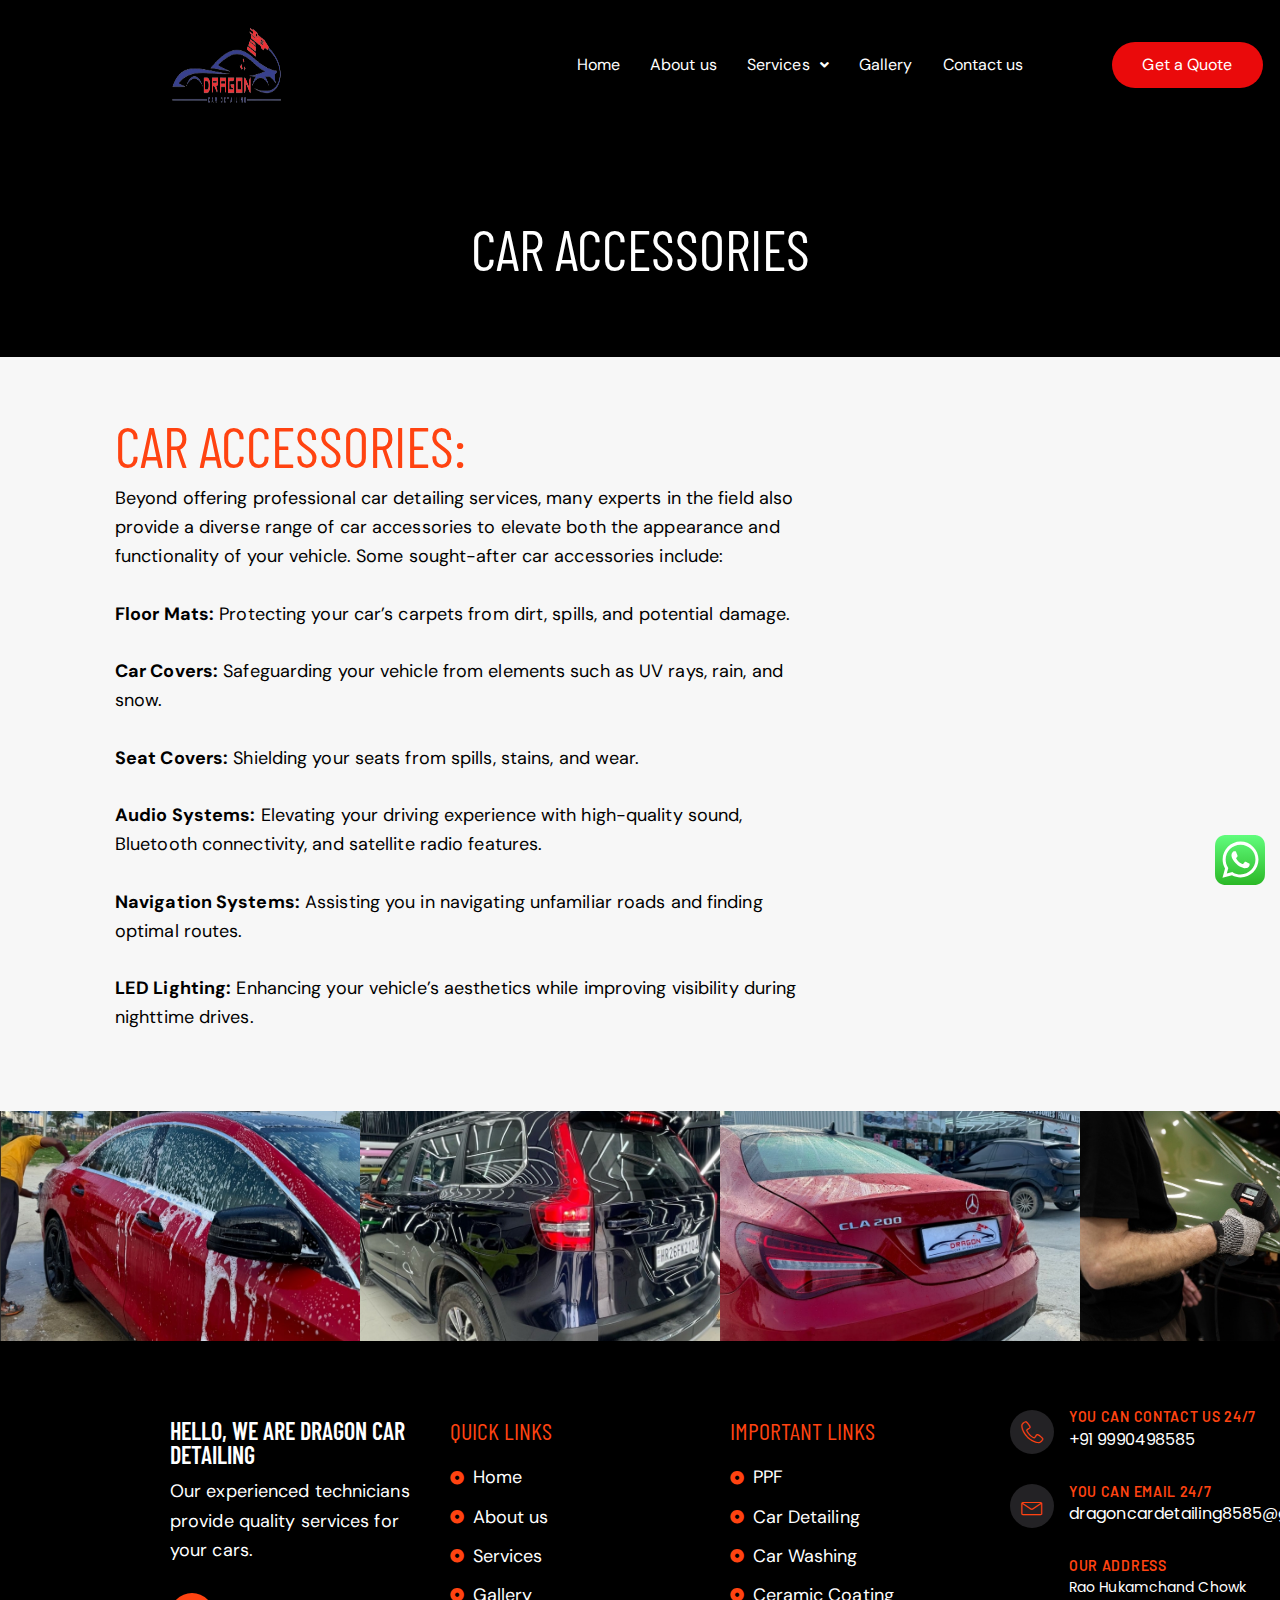
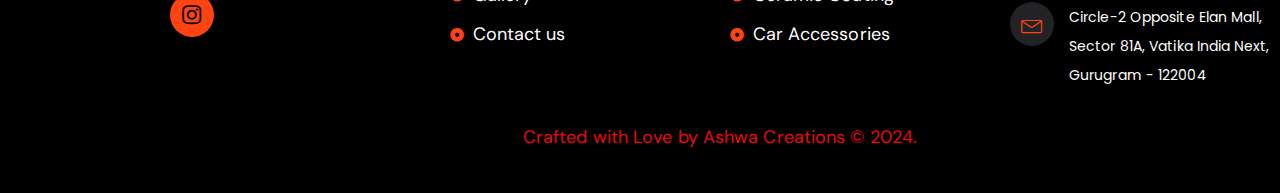
<file: landing-page/car-accessories/index.html>
<!DOCTYPE html>
<html lang="en-US" style="--fixed-rows-height: 0px" class="scheme_default">
  <head>
    <meta charset="UTF-8" />
    <meta charset="UTF-8" />
    <meta name="viewport" content="width=device-width, initial-scale=1" />
    <meta name="format-detection" content="telephone=no" />
    <link rel="profile" href="https://gmpg.org/xfn/11" />
    <title>Car Accessories – dragoncardetailing</title>
    <meta name="robots" content="max-image-preview:large" />

    <script type="text/javascript">
      /* <![CDATA[ */
      window._wpemojiSettings = {
        baseUrl: "https:\/\/s.w.org\/images\/core\/emoji\/14.0.0\/72x72\/",
        ext: ".png",
        svgUrl: "https:\/\/s.w.org\/images\/core\/emoji\/14.0.0\/svg\/",
        svgExt: ".svg",
        source: {
          concatemoji:
            "https:\/\/thewrappers.in\/wp-includes\/js\/wp-emoji-release.min.js?ver=6.4.5",
        },
      };
      /*! This file is auto-generated */
      !(function (i, n) {
        var o, s, e;
        function c(e) {
          try {
            var t = { supportTests: e, timestamp: new Date().valueOf() };
            sessionStorage.setItem(o, JSON.stringify(t));
          } catch (e) {}
        }
        function p(e, t, n) {
          e.clearRect(0, 0, e.canvas.width, e.canvas.height),
            e.fillText(t, 0, 0);
          var t = new Uint32Array(
              e.getImageData(0, 0, e.canvas.width, e.canvas.height).data
            ),
            r =
              (e.clearRect(0, 0, e.canvas.width, e.canvas.height),
              e.fillText(n, 0, 0),
              new Uint32Array(
                e.getImageData(0, 0, e.canvas.width, e.canvas.height).data
              ));
          return t.every(function (e, t) {
            return e === r[t];
          });
        }
        function u(e, t, n) {
          switch (t) {
            case "flag":
              return n(
                e,
                "\ud83c\udff3\ufe0f\u200d\u26a7\ufe0f",
                "\ud83c\udff3\ufe0f\u200b\u26a7\ufe0f"
              )
                ? !1
                : !n(
                    e,
                    "\ud83c\uddfa\ud83c\uddf3",
                    "\ud83c\uddfa\u200b\ud83c\uddf3"
                  ) &&
                    !n(
                      e,
                      "\ud83c\udff4\udb40\udc67\udb40\udc62\udb40\udc65\udb40\udc6e\udb40\udc67\udb40\udc7f",
                      "\ud83c\udff4\u200b\udb40\udc67\u200b\udb40\udc62\u200b\udb40\udc65\u200b\udb40\udc6e\u200b\udb40\udc67\u200b\udb40\udc7f"
                    );
            case "emoji":
              return !n(
                e,
                "\ud83e\udef1\ud83c\udffb\u200d\ud83e\udef2\ud83c\udfff",
                "\ud83e\udef1\ud83c\udffb\u200b\ud83e\udef2\ud83c\udfff"
              );
          }
          return !1;
        }
        function f(e, t, n) {
          var r =
              "undefined" != typeof WorkerGlobalScope &&
              self instanceof WorkerGlobalScope
                ? new OffscreenCanvas(300, 150)
                : i.createElement("canvas"),
            a = r.getContext("2d", { willReadFrequently: !0 }),
            o = ((a.textBaseline = "top"), (a.font = "600 32px Arial"), {});
          return (
            e.forEach(function (e) {
              o[e] = t(a, e, n);
            }),
            o
          );
        }
        function t(e) {
          var t = i.createElement("script");
          (t.src = e), (t.defer = !0), i.head.appendChild(t);
        }
        "undefined" != typeof Promise &&
          ((o = "wpEmojiSettingsSupports"),
          (s = ["flag", "emoji"]),
          (n.supports = { everything: !0, everythingExceptFlag: !0 }),
          (e = new Promise(function (e) {
            i.addEventListener("DOMContentLoaded", e, { once: !0 });
          })),
          new Promise(function (t) {
            var n = (function () {
              try {
                var e = JSON.parse(sessionStorage.getItem(o));
                if (
                  "object" == typeof e &&
                  "number" == typeof e.timestamp &&
                  new Date().valueOf() < e.timestamp + 604800 &&
                  "object" == typeof e.supportTests
                )
                  return e.supportTests;
              } catch (e) {}
              return null;
            })();
            if (!n) {
              if (
                "undefined" != typeof Worker &&
                "undefined" != typeof OffscreenCanvas &&
                "undefined" != typeof URL &&
                URL.createObjectURL &&
                "undefined" != typeof Blob
              )
                try {
                  var e =
                      "postMessage(" +
                      f.toString() +
                      "(" +
                      [JSON.stringify(s), u.toString(), p.toString()].join(
                        ","
                      ) +
                      "));",
                    r = new Blob([e], { type: "text/javascript" }),
                    a = new Worker(URL.createObjectURL(r), {
                      name: "wpTestEmojiSupports",
                    });
                  return void (a.onmessage = function (e) {
                    c((n = e.data)), a.terminate(), t(n);
                  });
                } catch (e) {}
              c((n = f(s, u, p)));
            }
            t(n);
          })
            .then(function (e) {
              for (var t in e)
                (n.supports[t] = e[t]),
                  (n.supports.everything =
                    n.supports.everything && n.supports[t]),
                  "flag" !== t &&
                    (n.supports.everythingExceptFlag =
                      n.supports.everythingExceptFlag && n.supports[t]);
              (n.supports.everythingExceptFlag =
                n.supports.everythingExceptFlag && !n.supports.flag),
                (n.DOMReady = !1),
                (n.readyCallback = function () {
                  n.DOMReady = !0;
                });
            })
            .then(function () {
              return e;
            })
            .then(function () {
              var e;
              n.supports.everything ||
                (n.readyCallback(),
                (e = n.source || {}).concatemoji
                  ? t(e.concatemoji)
                  : e.wpemoji && e.twemoji && (t(e.twemoji), t(e.wpemoji)));
            }));
      })((window, document), window._wpemojiSettings);
      /* ]]> */
    </script>
    <script
      type="text/javascript"
      src="https://thewrappers.in/wp-includes/js/jquery/jquery.min.js?ver=3.7.1"
      id="jquery-core-js"
    ></script>
    <script
      type="text/javascript"
      src="https://thewrappers.in/wp-includes/js/jquery/jquery-migrate.min.js?ver=3.4.1"
      id="jquery-migrate-js"
    ></script>
    <script
      type="text/javascript"
      src="https://thewrappers.in/wp-content/plugins/sticky-header-effects-for-elementor/assets/js/she-header.js?ver=1.6.10"
      id="she-header-js"
    ></script>
    <script
      type="text/javascript"
      src="https://thewrappers.in/wp-content/plugins/forminator/assets/js/library/jquery.validate.min.js?ver=1.29.0"
      id="forminator-jquery-validate-js"
    ></script>
    <script
      type="text/javascript"
      src="https://thewrappers.in/wp-content/plugins/forminator/assets/forminator-ui/js/forminator-form.min.js?ver=1.29.0"
      id="forminator-form-js"
    ></script>
    <script type="text/javascript" id="forminator-front-scripts-js-extra">
      /* <![CDATA[ */
      var ForminatorFront = {
        ajaxUrl: "https:\/\/thewrappers.in\/wp-admin\/admin-ajax.php",
        cform: {
          processing: "Submitting form, please wait",
          error:
            "An error occurred while processing the form. Please try again",
          upload_error:
            "An upload error occurred while processing the form. Please try again",
          pagination_prev: "Previous",
          pagination_next: "Next",
          pagination_go: "Submit",
          gateway: {
            processing: "Processing payment, please wait",
            paid: "Success! Payment confirmed. Submitting form, please wait",
            error: "Error! Something went wrong when verifying the payment",
          },
          captcha_error: "Invalid CAPTCHA",
          no_file_chosen: "No file chosen",
          intlTelInput_utils_script:
            "https:\/\/thewrappers.in\/wp-content\/plugins\/forminator\/assets\/js\/library\/intlTelInputUtils.js",
          process_error: "Please try again",
        },
        poll: {
          processing: "Submitting vote, please wait",
          error: "An error occurred saving the vote. Please try again",
        },
        quiz: { view_results: "View Results" },
        select2: {
          load_more: "Loading more results\u2026",
          no_result_found: "No results found",
          searching: "Searching\u2026",
          loaded_error: "The results could not be loaded.",
        },
      };
      var ForminatorFront = {
        ajaxUrl: "https:\/\/checkpage.online\/car\/contact.php",
        cform: {
          processing: "Submitting form, please wait",
          error:
            "An error occurred while processing the form. Please try again",
          upload_error:
            "An upload error occurred while processing the form. Please try again",
          pagination_prev: "Previous",
          pagination_next: "Next",
          pagination_go: "Submit",
          gateway: {
            processing: "Processing payment, please wait",
            paid: "Success! Payment confirmed. Submitting form, please wait",
            error: "Error! Something went wrong when verifying the payment",
          },
          captcha_error: "Invalid CAPTCHA",
          no_file_chosen: "No file chosen",
          intlTelInput_utils_script:
            "https:\/\/thewrappers.in\/wp-content\/plugins\/forminator\/assets\/js\/library\/intlTelInputUtils.js",
          process_error: "Please try again",
        },
        poll: {
          processing: "Submitting vote, please wait",
          error: "An error occurred saving the vote. Please try again",
        },
        quiz: { view_results: "View Results" },
        select2: {
          load_more: "Loading more results\u2026",
          no_result_found: "No results found",
          searching: "Searching\u2026",
          loaded_error: "The results could not be loaded.",
        },
      };
      /* ]]> */
    </script>
    <script
      type="text/javascript"
      src="https://thewrappers.in/wp-content/plugins/forminator/build/front/front.multi.min.js?ver=1.29.0"
      id="forminator-front-scripts-js"
    ></script>
    <script
      type="text/javascript"
      src="https://thewrappers.in/wp-content/plugins/forminator/assets/js/library/intlTelInput.min.js?ver=1.29.0"
      id="forminator-intlTelInput-js"
    ></script>
    <script
      type="text/javascript"
      src="https://thewrappers.in/wp-content/plugins/forminator/assets/js/library/libphonenumber.min.js?ver=1.29.0"
      id="forminator-libphonenumber-js"
    ></script>
    <script
      src="https://thewrappers.in/wp-includes/js/wp-emoji-release.min.js?ver=6.4.5"
      defer=""
    ></script>
    <script src="moz-extension://05194509-df47-4222-af2e-e07a611a041e/assets/prompt.js"></script>
    <script type="text/javascript" id="ht_ctc_app_js-js-extra">
      /* <![CDATA[ */
      var ht_ctc_chat_var = {
        number: "919990498585",
        pre_filled: "",
        dis_m: "show",
        dis_d: "show",
        css: "display: none; cursor: pointer; z-index: 99999999;",
        pos_d: "position: fixed; bottom: 15px; right: 15px;",
        pos_m: "position: fixed; bottom: 15px; right: 15px;",
        schedule: "no",
        se: "150",
        ani: "no-animations",
        url_target_d: "_blank",
        ga: "yes",
        fb: "yes",
        g_an_event_name: "click to chat",
        pixel_event_name: "Click to Chat by HoliThemes",
      };
      var ht_ctc_variables = {
        g_an_event_name: "click to chat",
        pixel_event_type: "trackCustom",
        pixel_event_name: "Click to Chat by HoliThemes",
        g_an_params: ["g_an_param_1", "g_an_param_2", "g_an_param_3"],
        g_an_param_1: { key: "number", value: "{number}" },
        g_an_param_2: { key: "title", value: "{title}" },
        g_an_param_3: { key: "url", value: "{url}" },
        pixel_params: [
          "pixel_param_1",
          "pixel_param_2",
          "pixel_param_3",
          "pixel_param_4",
        ],
        pixel_param_1: { key: "Category", value: "Click to Chat for WhatsApp" },
        pixel_param_2: { key: "ID", value: "{number}" },
        pixel_param_3: { key: "Title", value: "{title}" },
        pixel_param_4: { key: "URL", value: "{url}" },
      };
      /* ]]> */
    </script>
    <script
      type="text/javascript"
      src="https://thewrappers.in/wp-content/plugins/click-to-chat-for-whatsapp/new/inc/assets/js/app.js?ver=3.34"
      id="ht_ctc_app_js-js"
    ></script>
    <script
      type="text/javascript"
      src="https://thewrappers.in/wp-content/plugins/elementskit-lite/libs/framework/assets/js/frontend-script.js?ver=3.0.5"
      id="elementskit-framework-js-frontend-js"
    ></script>
    <script
      type="text/javascript"
      id="elementskit-framework-js-frontend-js-after"
    >
      /* <![CDATA[ */
      var elementskit = {
        resturl: "https://thewrappers.in/wp-json/elementskit/v1/",
      };

      /* ]]> */
    </script>
    <script
      type="text/javascript"
      src="https://thewrappers.in/wp-content/plugins/elementskit-lite/widgets/init/assets/js/widget-scripts.js?ver=3.0.5"
      id="ekit-widget-scripts-js"
    ></script>
    <script
      type="text/javascript"
      src="https://thewrappers.in/wp-includes/js/jquery/ui/core.min.js?ver=1.13.2"
      id="jquery-ui-core-js"
    ></script>
    <script type="text/javascript" id="popup-maker-site-js-extra">
      /* <![CDATA[ */
      var pum_vars = {
        version: "1.18.2",
        pm_dir_url:
          "https:\/\/thewrappers.in\/wp-content\/plugins\/popup-maker\/",
        ajaxurl: "https:\/\/thewrappers.in\/wp-admin\/admin-ajax.php",
        restapi: "https:\/\/thewrappers.in\/wp-json\/pum\/v1",
        rest_nonce: null,
        default_theme: "702",
        debug_mode: "",
        disable_tracking: "",
        home_url: "\/",
        message_position: "top",
        core_sub_forms_enabled: "1",
        popups: [],
        cookie_domain: "",
        analytics_route: "analytics",
        analytics_api: "https:\/\/thewrappers.in\/wp-json\/pum\/v1",
      };
      var pum_sub_vars = {
        ajaxurl: "https:\/\/thewrappers.in\/wp-admin\/admin-ajax.php",
        message_position: "top",
      };
      var pum_popups = {
        "pum-729": {
          triggers: [
            {
              type: "auto_open",
              settings: { cookie_name: ["pum-729"], delay: "500" },
            },
          ],
          cookies: [
            {
              event: "on_popup_close",
              settings: {
                name: "pum-729",
                key: "",
                session: false,
                path: "1",
                time: "1 month",
              },
            },
          ],
          disable_on_mobile: false,
          disable_on_tablet: false,
          atc_promotion: null,
          explain: null,
          type_section: null,
          theme_id: "703",
          size: "small",
          responsive_min_width: "0%",
          responsive_max_width: "100%",
          custom_width: "640px",
          custom_height_auto: false,
          custom_height: "380px",
          scrollable_content: false,
          animation_type: "fade",
          animation_speed: "350",
          animation_origin: "center top",
          open_sound: "none",
          custom_sound: "",
          location: "center",
          position_top: "100",
          position_bottom: "0",
          position_left: "0",
          position_right: "0",
          position_from_trigger: false,
          position_fixed: false,
          overlay_disabled: false,
          stackable: false,
          disable_reposition: false,
          zindex: "1999999999",
          close_button_delay: "0",
          fi_promotion: null,
          close_on_form_submission: false,
          close_on_form_submission_delay: "0",
          close_on_overlay_click: true,
          close_on_esc_press: true,
          close_on_f4_press: true,
          disable_form_reopen: false,
          disable_accessibility: false,
          theme_slug: "lightbox",
          id: 729,
          slug: "have-questions-get-in-touch-2",
        },
        "pum-710": {
          triggers: [
            {
              type: "click_open",
              settings: {
                cookie_name: ["pum-710"],
                extra_selectors: "popmake-710",
              },
            },
          ],
          cookies: [],
          disable_on_mobile: false,
          disable_on_tablet: false,
          atc_promotion: null,
          explain: null,
          type_section: null,
          theme_id: "703",
          size: "small",
          responsive_min_width: "0%",
          responsive_max_width: "100%",
          custom_width: "640px",
          custom_height_auto: false,
          custom_height: "380px",
          scrollable_content: false,
          animation_type: "fade",
          animation_speed: "350",
          animation_origin: "center top",
          open_sound: "none",
          custom_sound: "",
          location: "center",
          position_top: "100",
          position_bottom: "0",
          position_left: "0",
          position_right: "0",
          position_from_trigger: false,
          position_fixed: false,
          overlay_disabled: false,
          stackable: false,
          disable_reposition: false,
          zindex: "1999999999",
          close_button_delay: "0",
          fi_promotion: null,
          close_on_form_submission: false,
          close_on_form_submission_delay: "0",
          close_on_overlay_click: true,
          close_on_esc_press: true,
          close_on_f4_press: true,
          disable_form_reopen: false,
          disable_accessibility: false,
          theme_slug: "lightbox",
          id: 710,
          slug: "have-questions-get-in-touch",
        },
      };
      /* ]]> */
    </script>
    <script
      type="text/javascript"
      src="//thewrappers.in/wp-content/uploads/pum/pum-site-scripts.js?defer&amp;generated=1709643600&amp;ver=1.18.2"
      id="popup-maker-site-js"
    ></script>
    <script
      type="text/javascript"
      src="https://thewrappers.in/wp-content/themes/detailx/js/superfish/superfish.min.js"
      id="superfish-js"
    ></script>
    <script type="text/javascript" id="detailx-init-js-extra">
      /* <![CDATA[ */
      var DETAILX_STORAGE = {
        ajax_url: "https:\/\/thewrappers.in\/wp-admin\/admin-ajax.php",
        ajax_nonce: "99fbb089c1",
        site_url: "https:\/\/thewrappers.in",
        theme_url: "https:\/\/thewrappers.in\/wp-content\/themes\/detailx\/",
        site_scheme: "scheme_default",
        user_logged_in: "",
        mobile_layout_width: "768",
        mobile_device: "",
        mobile_breakpoint_underpanels_off: "768",
        mobile_breakpoint_fullheight_off: "1025",
        menu_side_stretch: "",
        menu_side_icons: "1",
        background_video: "",
        use_mediaelements: "1",
        resize_tag_video: "",
        resize_tag_iframe: "1",
        open_full_post: "",
        which_block_load: "article",
        admin_mode: "",
        msg_ajax_error: "Invalid server answer!",
        msg_i_agree_error: "Please accept the terms of our Privacy Policy.",
        toggle_title: "Filter by ",
        msg_copied: "Copied!",
        alter_link_color: "#EA0A0B",
        mc4wp_msg_email_min: "Email address is too short (or empty)",
        mc4wp_msg_email_max: "Too long email address",
        add_to_cart_sticky: "",
        button_hover: "default",
      };
      /* ]]> */
    </script>
    <script
      type="text/javascript"
      src="https://thewrappers.in/wp-content/themes/detailx/js/__scripts-full.js"
      id="detailx-init-js"
    ></script>
    <script type="text/javascript" id="mediaelement-core-js-before">
      /* <![CDATA[ */
      var mejsL10n = {
        language: "en",
        strings: {
          "mejs.download-file": "Download File",
          "mejs.install-flash":
            "You are using a browser that does not have Flash player enabled or installed. Please turn on your Flash player plugin or download the latest version from https:\/\/get.adobe.com\/flashplayer\/",
          "mejs.fullscreen": "Fullscreen",
          "mejs.play": "Play",
          "mejs.pause": "Pause",
          "mejs.time-slider": "Time Slider",
          "mejs.time-help-text":
            "Use Left\/Right Arrow keys to advance one second, Up\/Down arrows to advance ten seconds.",
          "mejs.live-broadcast": "Live Broadcast",
          "mejs.volume-help-text":
            "Use Up\/Down Arrow keys to increase or decrease volume.",
          "mejs.unmute": "Unmute",
          "mejs.mute": "Mute",
          "mejs.volume-slider": "Volume Slider",
          "mejs.video-player": "Video Player",
          "mejs.audio-player": "Audio Player",
          "mejs.captions-subtitles": "Captions\/Subtitles",
          "mejs.captions-chapters": "Chapters",
          "mejs.none": "None",
          "mejs.afrikaans": "Afrikaans",
          "mejs.albanian": "Albanian",
          "mejs.arabic": "Arabic",
          "mejs.belarusian": "Belarusian",
          "mejs.bulgarian": "Bulgarian",
          "mejs.catalan": "Catalan",
          "mejs.chinese": "Chinese",
          "mejs.chinese-simplified": "Chinese (Simplified)",
          "mejs.chinese-traditional": "Chinese (Traditional)",
          "mejs.croatian": "Croatian",
          "mejs.czech": "Czech",
          "mejs.danish": "Danish",
          "mejs.dutch": "Dutch",
          "mejs.english": "English",
          "mejs.estonian": "Estonian",
          "mejs.filipino": "Filipino",
          "mejs.finnish": "Finnish",
          "mejs.french": "French",
          "mejs.galician": "Galician",
          "mejs.german": "German",
          "mejs.greek": "Greek",
          "mejs.haitian-creole": "Haitian Creole",
          "mejs.hebrew": "Hebrew",
          "mejs.hindi": "Hindi",
          "mejs.hungarian": "Hungarian",
          "mejs.icelandic": "Icelandic",
          "mejs.indonesian": "Indonesian",
          "mejs.irish": "Irish",
          "mejs.italian": "Italian",
          "mejs.japanese": "Japanese",
          "mejs.korean": "Korean",
          "mejs.latvian": "Latvian",
          "mejs.lithuanian": "Lithuanian",
          "mejs.macedonian": "Macedonian",
          "mejs.malay": "Malay",
          "mejs.maltese": "Maltese",
          "mejs.norwegian": "Norwegian",
          "mejs.persian": "Persian",
          "mejs.polish": "Polish",
          "mejs.portuguese": "Portuguese",
          "mejs.romanian": "Romanian",
          "mejs.russian": "Russian",
          "mejs.serbian": "Serbian",
          "mejs.slovak": "Slovak",
          "mejs.slovenian": "Slovenian",
          "mejs.spanish": "Spanish",
          "mejs.swahili": "Swahili",
          "mejs.swedish": "Swedish",
          "mejs.tagalog": "Tagalog",
          "mejs.thai": "Thai",
          "mejs.turkish": "Turkish",
          "mejs.ukrainian": "Ukrainian",
          "mejs.vietnamese": "Vietnamese",
          "mejs.welsh": "Welsh",
          "mejs.yiddish": "Yiddish",
        },
      };
      /* ]]> */
    </script>
    <script
      type="text/javascript"
      src="https://thewrappers.in/wp-includes/js/mediaelement/mediaelement-and-player.min.js?ver=4.2.17"
      id="mediaelement-core-js"
    ></script>
    <script
      type="text/javascript"
      src="https://thewrappers.in/wp-includes/js/mediaelement/mediaelement-migrate.min.js?ver=6.4.5"
      id="mediaelement-migrate-js"
    ></script>
    <script type="text/javascript" id="mediaelement-js-extra">
      /* <![CDATA[ */
      var _wpmejsSettings = {
        pluginPath: "\/wp-includes\/js\/mediaelement\/",
        classPrefix: "mejs-",
        stretching: "responsive",
        audioShortcodeLibrary: "mediaelement",
        videoShortcodeLibrary: "mediaelement",
      };
      /* ]]> */
    </script>
    <script
      type="text/javascript"
      src="https://thewrappers.in/wp-includes/js/mediaelement/wp-mediaelement.min.js?ver=6.4.5"
      id="wp-mediaelement-js"
    ></script>
    <script
      type="text/javascript"
      src="https://thewrappers.in/wp-content/themes/detailx/skins/default/skin.js"
      id="detailx-skin-default-js"
    ></script>
    <script
      type="text/javascript"
      src="https://thewrappers.in/wp-content/plugins/header-footer-elementor/inc/js/frontend.js?ver=1.6.25"
      id="hfe-frontend-js-js"
    ></script>
    <script
      type="text/javascript"
      src="https://thewrappers.in/wp-content/plugins/forminator/assets/forminator-ui/js/select2.full.min.js?ver=1.29.0"
      id="forminator-select2-js"
    ></script>
    <script
      type="text/javascript"
      src="https://thewrappers.in/wp-content/plugins/elementor/assets/js/webpack.runtime.min.js?ver=3.19.4"
      id="elementor-webpack-runtime-js"
    ></script>
    <script
      type="text/javascript"
      src="https://thewrappers.in/wp-content/plugins/elementor/assets/js/frontend-modules.min.js?ver=3.19.4"
      id="elementor-frontend-modules-js"
    ></script>
    <script
      type="text/javascript"
      src="https://thewrappers.in/wp-content/plugins/elementor/assets/lib/waypoints/waypoints.min.js?ver=4.0.2"
      id="elementor-waypoints-js"
    ></script>
    <script
      type="text/javascript"
      src="https://thewrappers.in/wp-content/plugins/elementor/assets/lib/swiper/swiper.min.js?ver=5.3.6"
      id="swiper-js"
    ></script>
    <script
      type="text/javascript"
      src="https://thewrappers.in/wp-content/plugins/elementor/assets/lib/share-link/share-link.min.js?ver=3.19.4"
      id="share-link-js"
    ></script>
    <script
      type="text/javascript"
      src="https://thewrappers.in/wp-content/plugins/elementor/assets/lib/dialog/dialog.min.js?ver=4.9.0"
      id="elementor-dialog-js"
    ></script>
    <script type="text/javascript" id="elementor-frontend-js-before">
      /* <![CDATA[ */
      var elementorFrontendConfig = {
        environmentMode: {
          edit: false,
          wpPreview: false,
          isScriptDebug: false,
        },
        i18n: {
          shareOnFacebook: "Share on Facebook",
          shareOnTwitter: "Share on Twitter",
          pinIt: "Pin it",
          download: "Download",
          downloadImage: "Download image",
          fullscreen: "Fullscreen",
          zoom: "Zoom",
          share: "Share",
          playVideo: "Play Video",
          previous: "Previous",
          next: "Next",
          close: "Close",
          a11yCarouselWrapperAriaLabel:
            "Carousel | Horizontal scrolling: Arrow Left & Right",
          a11yCarouselPrevSlideMessage: "Previous slide",
          a11yCarouselNextSlideMessage: "Next slide",
          a11yCarouselFirstSlideMessage: "This is the first slide",
          a11yCarouselLastSlideMessage: "This is the last slide",
          a11yCarouselPaginationBulletMessage: "Go to slide",
        },
        is_rtl: false,
        breakpoints: { xs: 0, sm: 480, md: 768, lg: 1025, xl: 1440, xxl: 1600 },
        responsive: {
          breakpoints: {
            mobile: {
              label: "Mobile Portrait",
              value: 767,
              default_value: 767,
              direction: "max",
              is_enabled: true,
            },
            mobile_extra: {
              label: "Mobile Landscape",
              value: 880,
              default_value: 880,
              direction: "max",
              is_enabled: false,
            },
            tablet: {
              label: "Tablet Portrait",
              value: 1024,
              default_value: 1024,
              direction: "max",
              is_enabled: true,
            },
            tablet_extra: {
              label: "Tablet Landscape",
              value: 1200,
              default_value: 1200,
              direction: "max",
              is_enabled: false,
            },
            laptop: {
              label: "Laptop",
              value: 1366,
              default_value: 1366,
              direction: "max",
              is_enabled: false,
            },
            widescreen: {
              label: "Widescreen",
              value: 2400,
              default_value: 2400,
              direction: "min",
              is_enabled: false,
            },
          },
        },
        version: "3.19.4",
        is_static: false,
        experimentalFeatures: [],
        urls: {
          assets:
            "https:\/\/thewrappers.in\/wp-content\/plugins\/elementor\/assets\/",
        },
        swiperClass: "swiper-container",
        settings: { page: [], editorPreferences: [] },
        kit: {
          stretched_section_container: ".page_wrap",
          active_breakpoints: ["viewport_mobile", "viewport_tablet"],
          global_image_lightbox: "yes",
          lightbox_enable_counter: "yes",
          lightbox_enable_fullscreen: "yes",
          lightbox_enable_zoom: "yes",
          lightbox_enable_share: "yes",
          lightbox_title_src: "title",
          lightbox_description_src: "description",
        },
        post: {
          id: 52,
          title: "thewrappers",
          excerpt: "",
          featuredImage: false,
        },
      };
      /* ]]> */
    </script>
    <script
      type="text/javascript"
      src="https://thewrappers.in/wp-content/plugins/elementor/assets/js/frontend.min.js?ver=3.19.4"
      id="elementor-frontend-js"
    ></script>
    <script
      type="text/javascript"
      src="https://thewrappers.in/wp-content/plugins/elementskit-lite/widgets/init/assets/js/animate-circle.min.js?ver=3.0.5"
      id="animate-circle-js"
    ></script>
    <script
      type="text/javascript"
      src="https://thewrappers.in/wp-content/plugins/elementskit-lite/widgets/init/assets/js/elementor.js?ver=3.0.5"
      id="elementskit-elementor-js"
    ></script>
    <script
      type="text/javascript"
      src="https://thewrappers.in/wp-content/plugins/elementor/assets/js/preloaded-modules.min.js?ver=3.19.4"
      id="preloaded-modules-js"
    ></script>
    <script type="text/javascript">
      jQuery(function () {
        jQuery.ajax({
          url: "https://thewrappers.in/wp-admin/admin-ajax.php",
          type: "POST",
          data: { action: "forminator_get_nonce" },
          success: function (response) {
            jQuery("#forminator-module-721 #forminator_nonce").val(
              response.data
            );
          },
        });
      });
    </script>
    <script type="text/javascript">
      jQuery(function () {
        jQuery.ajax({
          url: "https://thewrappers.in/wp-admin/admin-ajax.php",
          type: "POST",
          data: { action: "forminator_get_nonce" },
          success: function (response) {
            jQuery("#forminator-module-721 #forminator_nonce").val(
              response.data
            );
          },
        });
      });
    </script>
    <script type="text/javascript">
      jQuery(function () {
        jQuery.ajax({
          url: "https://thewrappers.in/wp-admin/admin-ajax.php",
          type: "POST",
          data: { action: "forminator_get_nonce" },
          success: function (response) {
            jQuery("#forminator-module-192 #forminator_nonce").val(
              response.data
            );
          },
        });
      });
    </script>
    <script type="text/javascript">
      jQuery(function () {
        window.Forminator_Cform_Paginations =
          window.Forminator_Cform_Paginations || [];
        window.Forminator_Cform_Paginations[721] = {
          "has-pagination": false,
          "pagination-header-design": "show",
          "pagination-header": "nav",
          "last-steps": "Finish",
          "last-previous": "Previous",
          "pagination-labels": "default",
          "has-paypal": false,
        };

        var runForminatorFront = function () {
          jQuery(
            '#forminator-module-721[data-forminator-render="0"]'
          ).forminatorFront({
            form_type: "custom-form",
            inline_validation: true,
            print_value: false,
            rules:
              '"name-1": "required","name-1": "trim","phone-1": {"required": true,"trim": true,},"email-1": {\n"email": false,},\n',
            messages:
              '"name-1": "Name is required.",\n"phone-1": {\n"required": "This field is required. Please input a phone number.",\n"trim": "This field is required. Please input a phone number.",\n"phone": "Please enter a valid phone number.",\n},\n"email-1": {\n},\n',
            conditions: {
              fields: [],
              relations: {
                "name-1": [],
                "phone-1": [],
                "email-1": [],
                "textarea-1": [],
                submit: [],
              },
            },
            calendar:
              '{"days":["Su","Mo","Tu","We","Th","Fr","Sa"],"months":["Jan","Feb","Mar","Apr","May","Jun","Jul","Aug","Sep","Oct","Nov","Dec"]}',
            paypal_config: {
              live_id: "",
              sandbox_id: "",
              redirect_url: "https:\/\/thewrappers.in",
              form_id: 721,
            },
            forminator_fields: [
              "address",
              "calculation",
              "captcha",
              "consent",
              "currency",
              "custom",
              "date",
              "email",
              "gdprcheckbox",
              "group",
              "hidden",
              "html",
              "checkbox",
              "name",
              "number",
              "page-break",
              "password",
              "paypal",
              "phone",
              "postdata",
              "radio",
              "section",
              "select",
              "slider",
              "stripe",
              "text",
              "textarea",
              "time",
              "upload",
              "url",
            ],
            general_messages: {
              calculation_error: "Failed to calculate field.",
              payment_require_ssl_error:
                "SSL required to submit this form, please check your URL.",
              payment_require_amount_error:
                "PayPal amount must be greater than 0.",
              form_has_error: "Please correct the errors before submission.",
            },
            payment_require_ssl: false,
            has_loader: true,
            loader_label: "Submitting...",
            calcs_memoize_time: 300,
            is_reset_enabled: true,
            has_stripe: false,
            has_paypal: false,
            submit_button_class: "",
          });
        };

        if (window.elementorFrontend) {
          if (typeof elementorFrontend.hooks !== "undefined") {
            elementorFrontend.hooks.addAction(
              "frontend/element_ready/global",
              function () {
                runForminatorFront();
              }
            );
          }
        } else {
          runForminatorFront();
        }

        if (typeof ForminatorValidationErrors !== "undefined") {
          var forminatorFrontSubmit = jQuery(
            ForminatorValidationErrors.selector
          ).data("forminatorFrontSubmit");
          if (typeof forminatorFrontSubmit !== "undefined") {
            forminatorFrontSubmit.show_messages(
              ForminatorValidationErrors.errors
            );
          }
        }
        if (typeof ForminatorFormHider !== "undefined") {
          var forminatorFront = jQuery(ForminatorFormHider.selector).data(
            "forminatorFront"
          );
          if (typeof forminatorFront !== "undefined") {
            jQuery(forminatorFront.forminator_selector)
              .find(".forminator-row")
              .hide();
            jQuery(forminatorFront.forminator_selector)
              .find(".forminator-pagination-steps")
              .hide();
            jQuery(forminatorFront.forminator_selector)
              .find(".forminator-pagination-footer")
              .hide();
          }
        }
        if (typeof ForminatorFormNewTabRedirect !== "undefined") {
          var forminatorFront = ForminatorFormNewTabRedirect.url;
          if (typeof forminatorFront !== "undefined") {
            window.open(ForminatorFormNewTabRedirect.url, "_blank");
          }
        }
      });
    </script>
    <script type="text/javascript">
      jQuery(function () {
        window.Forminator_Cform_Paginations =
          window.Forminator_Cform_Paginations || [];
        window.Forminator_Cform_Paginations[721] = {
          "has-pagination": false,
          "pagination-header-design": "show",
          "pagination-header": "nav",
          "last-steps": "Finish",
          "last-previous": "Previous",
          "pagination-labels": "default",
          "has-paypal": false,
        };

        var runForminatorFront = function () {
          jQuery(
            '#forminator-module-721[data-forminator-render="1"]'
          ).forminatorFront({
            form_type: "custom-form",
            inline_validation: true,
            print_value: false,
            rules:
              '"name-1": "required","name-1": "trim","phone-1": {"required": true,"trim": true,},"email-1": {\n"email": false,},\n',
            messages:
              '"name-1": "Name is required.",\n"phone-1": {\n"required": "This field is required. Please input a phone number.",\n"trim": "This field is required. Please input a phone number.",\n"phone": "Please enter a valid phone number.",\n},\n"email-1": {\n},\n',
            conditions: {
              fields: [],
              relations: {
                "name-1": [],
                "phone-1": [],
                "email-1": [],
                "textarea-1": [],
                submit: [],
              },
            },
            calendar:
              '{"days":["Su","Mo","Tu","We","Th","Fr","Sa"],"months":["Jan","Feb","Mar","Apr","May","Jun","Jul","Aug","Sep","Oct","Nov","Dec"]}',
            paypal_config: {
              live_id: "",
              sandbox_id: "",
              redirect_url: "https:\/\/thewrappers.in",
              form_id: 721,
            },
            forminator_fields: [
              "address",
              "calculation",
              "captcha",
              "consent",
              "currency",
              "custom",
              "date",
              "email",
              "gdprcheckbox",
              "group",
              "hidden",
              "html",
              "checkbox",
              "name",
              "number",
              "page-break",
              "password",
              "paypal",
              "phone",
              "postdata",
              "radio",
              "section",
              "select",
              "slider",
              "stripe",
              "text",
              "textarea",
              "time",
              "upload",
              "url",
            ],
            general_messages: {
              calculation_error: "Failed to calculate field.",
              payment_require_ssl_error:
                "SSL required to submit this form, please check your URL.",
              payment_require_amount_error:
                "PayPal amount must be greater than 0.",
              form_has_error: "Please correct the errors before submission.",
            },
            payment_require_ssl: false,
            has_loader: true,
            loader_label: "Submitting...",
            calcs_memoize_time: 300,
            is_reset_enabled: true,
            has_stripe: false,
            has_paypal: false,
            submit_button_class: "",
          });
        };

        if (window.elementorFrontend) {
          if (typeof elementorFrontend.hooks !== "undefined") {
            elementorFrontend.hooks.addAction(
              "frontend/element_ready/global",
              function () {
                runForminatorFront();
              }
            );
          }
        } else {
          runForminatorFront();
        }

        if (typeof ForminatorValidationErrors !== "undefined") {
          var forminatorFrontSubmit = jQuery(
            ForminatorValidationErrors.selector
          ).data("forminatorFrontSubmit");
          if (typeof forminatorFrontSubmit !== "undefined") {
            forminatorFrontSubmit.show_messages(
              ForminatorValidationErrors.errors
            );
          }
        }
        if (typeof ForminatorFormHider !== "undefined") {
          var forminatorFront = jQuery(ForminatorFormHider.selector).data(
            "forminatorFront"
          );
          if (typeof forminatorFront !== "undefined") {
            jQuery(forminatorFront.forminator_selector)
              .find(".forminator-row")
              .hide();
            jQuery(forminatorFront.forminator_selector)
              .find(".forminator-pagination-steps")
              .hide();
            jQuery(forminatorFront.forminator_selector)
              .find(".forminator-pagination-footer")
              .hide();
          }
        }
        if (typeof ForminatorFormNewTabRedirect !== "undefined") {
          var forminatorFront = ForminatorFormNewTabRedirect.url;
          if (typeof forminatorFront !== "undefined") {
            window.open(ForminatorFormNewTabRedirect.url, "_blank");
          }
        }
      });
    </script>
    <script type="text/javascript">
      jQuery(function () {
        window.Forminator_Cform_Paginations =
          window.Forminator_Cform_Paginations || [];
        window.Forminator_Cform_Paginations[192] = {
          "has-pagination": false,
          "pagination-header-design": "show",
          "pagination-header": "nav",
          "last-steps": "Finish",
          "last-previous": "Previous",
          "pagination-labels": "default",
          "has-paypal": false,
        };

        var runForminatorFront = function () {
          jQuery(
            '#forminator-module-192[data-forminator-render="0"]'
          ).forminatorFront({
            form_type: "custom-form",
            inline_validation: true,
            print_value: false,
            rules:
              '"name-1": "required","name-1": "trim","phone-1": {"required": true,"trim": true,},"select-1": "required",',
            messages:
              '"name-1": "Name is required.",\n"phone-1": {\n"required": "This field is required. Please input a phone number.",\n"trim": "This field is required. Please input a phone number.",\n"phone": "Please enter a valid phone number.",\n},\n"select-1": "This field is required. Please select a value.",\n',
            conditions: {
              fields: [],
              relations: {
                "name-1": [],
                "phone-1": [],
                "select-1": [],
                "textarea-1": [],
                submit: [],
              },
            },
            calendar:
              '{"days":["Su","Mo","Tu","We","Th","Fr","Sa"],"months":["Jan","Feb","Mar","Apr","May","Jun","Jul","Aug","Sep","Oct","Nov","Dec"]}',
            paypal_config: {
              live_id: "",
              sandbox_id: "",
              redirect_url: "https:\/\/thewrappers.in",
              form_id: 192,
            },
            forminator_fields: [
              "address",
              "calculation",
              "captcha",
              "consent",
              "currency",
              "custom",
              "date",
              "email",
              "gdprcheckbox",
              "group",
              "hidden",
              "html",
              "checkbox",
              "name",
              "number",
              "page-break",
              "password",
              "paypal",
              "phone",
              "postdata",
              "radio",
              "section",
              "select",
              "slider",
              "stripe",
              "text",
              "textarea",
              "time",
              "upload",
              "url",
            ],
            general_messages: {
              calculation_error: "Failed to calculate field.",
              payment_require_ssl_error:
                "SSL required to submit this form, please check your URL.",
              payment_require_amount_error:
                "PayPal amount must be greater than 0.",
              form_has_error: "Please correct the errors before submission.",
            },
            payment_require_ssl: false,
            has_loader: true,
            loader_label: "Submitting...",
            calcs_memoize_time: 300,
            is_reset_enabled: true,
            has_stripe: false,
            has_paypal: false,
            submit_button_class: "",
          });
        };

        if (window.elementorFrontend) {
          if (typeof elementorFrontend.hooks !== "undefined") {
            elementorFrontend.hooks.addAction(
              "frontend/element_ready/global",
              function () {
                runForminatorFront();
              }
            );
          }
        } else {
          runForminatorFront();
        }

        if (typeof ForminatorValidationErrors !== "undefined") {
          var forminatorFrontSubmit = jQuery(
            ForminatorValidationErrors.selector
          ).data("forminatorFrontSubmit");
          if (typeof forminatorFrontSubmit !== "undefined") {
            forminatorFrontSubmit.show_messages(
              ForminatorValidationErrors.errors
            );
          }
        }
        if (typeof ForminatorFormHider !== "undefined") {
          var forminatorFront = jQuery(ForminatorFormHider.selector).data(
            "forminatorFront"
          );
          if (typeof forminatorFront !== "undefined") {
            jQuery(forminatorFront.forminator_selector)
              .find(".forminator-row")
              .hide();
            jQuery(forminatorFront.forminator_selector)
              .find(".forminator-pagination-steps")
              .hide();
            jQuery(forminatorFront.forminator_selector)
              .find(".forminator-pagination-footer")
              .hide();
          }
        }
        if (typeof ForminatorFormNewTabRedirect !== "undefined") {
          var forminatorFront = ForminatorFormNewTabRedirect.url;
          if (typeof forminatorFront !== "undefined") {
            window.open(ForminatorFormNewTabRedirect.url, "_blank");
          }
        }
      });
    </script>

    <link
      rel="alternate"
      type="application/rss+xml"
      title="thewrappers » Feed"
      href="https://thewrappers.in/feed/"
    />
    <link
      rel="alternate"
      type="application/rss+xml"
      title="thewrappers » Comments Feed"
      href="https://thewrappers.in/comments/feed/"
    />

    <link
      rel="stylesheet"
      id="detailx-font-google_fonts-css"
      href="css2.css"
      type="text/css"
      media="all"
    />
    <link
      rel="stylesheet"
      id="detailx-fontello-css"
      href="fontello.css"
      type="text/css"
      media="all"
    />
    <link
      rel="stylesheet"
      id="ht_ctc_main_css-css"
      href="main.css"
      type="text/css"
      media="all"
    />
    <style id="wp-emoji-styles-inline-css" type="text/css">
      img.wp-smiley,
      img.emoji {
        display: inline !important;
        border: none !important;
        box-shadow: none !important;
        height: 1em !important;
        width: 1em !important;
        margin: 0 0.07em !important;
        vertical-align: -0.1em !important;
        background: none !important;
        padding: 0 !important;
      }
    </style>
    <link
      rel="stylesheet"
      id="wp-block-library-css"
      href="style.min.css"
      type="text/css"
      media="all"
    />
    <style id="classic-theme-styles-inline-css" type="text/css">
      /*! This file is auto-generated */
      .wp-block-button__link {
        color: #fff;
        background-color: #32373c;
        border-radius: 9999px;
        box-shadow: none;
        text-decoration: none;
        padding: calc(0.667em + 2px) calc(1.333em + 2px);
        font-size: 1.125em;
      }
      .wp-block-file__button {
        background: #32373c;
        color: #fff;
        text-decoration: none;
      }
    </style>
    <style id="global-styles-inline-css" type="text/css">
      body {
        --wp--preset--color--black: #000000;
        --wp--preset--color--cyan-bluish-gray: #abb8c3;
        --wp--preset--color--white: #ffffff;
        --wp--preset--color--pale-pink: #f78da7;
        --wp--preset--color--vivid-red: #cf2e2e;
        --wp--preset--color--luminous-vivid-orange: #ff6900;
        --wp--preset--color--luminous-vivid-amber: #fcb900;
        --wp--preset--color--light-green-cyan: #7bdcb5;
        --wp--preset--color--vivid-green-cyan: #00d084;
        --wp--preset--color--pale-cyan-blue: #8ed1fc;
        --wp--preset--color--vivid-cyan-blue: #0693e3;
        --wp--preset--color--vivid-purple: #9b51e0;
        --wp--preset--color--bg-color: #f4f4f4;
        --wp--preset--color--bd-color: #d9d9d9;
        --wp--preset--color--text-dark: #18171a;
        --wp--preset--color--text-light: #949087;
        --wp--preset--color--text-link: #ea0a0b;
        --wp--preset--color--text-hover: #ff2020;
        --wp--preset--color--text-link-2: #ff4311;
        --wp--preset--color--text-hover-2: #ff5a20;
        --wp--preset--color--text-link-3: #dfd000;
        --wp--preset--color--text-hover-3: #f1e103;
        --wp--preset--gradient--vivid-cyan-blue-to-vivid-purple: linear-gradient(
          135deg,
          rgba(6, 147, 227, 1) 0%,
          rgb(155, 81, 224) 100%
        );
        --wp--preset--gradient--light-green-cyan-to-vivid-green-cyan: linear-gradient(
          135deg,
          rgb(122, 220, 180) 0%,
          rgb(0, 208, 130) 100%
        );
        --wp--preset--gradient--luminous-vivid-amber-to-luminous-vivid-orange: linear-gradient(
          135deg,
          rgba(252, 185, 0, 1) 0%,
          rgba(255, 105, 0, 1) 100%
        );
        --wp--preset--gradient--luminous-vivid-orange-to-vivid-red: linear-gradient(
          135deg,
          rgba(255, 105, 0, 1) 0%,
          rgb(207, 46, 46) 100%
        );
        --wp--preset--gradient--very-light-gray-to-cyan-bluish-gray: linear-gradient(
          135deg,
          rgb(238, 238, 238) 0%,
          rgb(169, 184, 195) 100%
        );
        --wp--preset--gradient--cool-to-warm-spectrum: linear-gradient(
          135deg,
          rgb(74, 234, 220) 0%,
          rgb(151, 120, 209) 20%,
          rgb(207, 42, 186) 40%,
          rgb(238, 44, 130) 60%,
          rgb(251, 105, 98) 80%,
          rgb(254, 248, 76) 100%
        );
        --wp--preset--gradient--blush-light-purple: linear-gradient(
          135deg,
          rgb(255, 206, 236) 0%,
          rgb(152, 150, 240) 100%
        );
        --wp--preset--gradient--blush-bordeaux: linear-gradient(
          135deg,
          rgb(254, 205, 165) 0%,
          rgb(254, 45, 45) 50%,
          rgb(107, 0, 62) 100%
        );
        --wp--preset--gradient--luminous-dusk: linear-gradient(
          135deg,
          rgb(255, 203, 112) 0%,
          rgb(199, 81, 192) 50%,
          rgb(65, 88, 208) 100%
        );
        --wp--preset--gradient--pale-ocean: linear-gradient(
          135deg,
          rgb(255, 245, 203) 0%,
          rgb(182, 227, 212) 50%,
          rgb(51, 167, 181) 100%
        );
        --wp--preset--gradient--electric-grass: linear-gradient(
          135deg,
          rgb(202, 248, 128) 0%,
          rgb(113, 206, 126) 100%
        );
        --wp--preset--gradient--midnight: linear-gradient(
          135deg,
          rgb(2, 3, 129) 0%,
          rgb(40, 116, 252) 100%
        );
        --wp--preset--font-size--small: 13px;
        --wp--preset--font-size--medium: 20px;
        --wp--preset--font-size--large: 36px;
        --wp--preset--font-size--x-large: 42px;
        --wp--preset--spacing--20: 0.44rem;
        --wp--preset--spacing--30: 0.67rem;
        --wp--preset--spacing--40: 1rem;
        --wp--preset--spacing--50: 1.5rem;
        --wp--preset--spacing--60: 2.25rem;
        --wp--preset--spacing--70: 3.38rem;
        --wp--preset--spacing--80: 5.06rem;
        --wp--preset--shadow--natural: 6px 6px 9px rgba(0, 0, 0, 0.2);
        --wp--preset--shadow--deep: 12px 12px 50px rgba(0, 0, 0, 0.4);
        --wp--preset--shadow--sharp: 6px 6px 0px rgba(0, 0, 0, 0.2);
        --wp--preset--shadow--outlined: 6px 6px 0px -3px rgba(255, 255, 255, 1),
          6px 6px rgba(0, 0, 0, 1);
        --wp--preset--shadow--crisp: 6px 6px 0px rgba(0, 0, 0, 1);
      }
      :where(.is-layout-flex) {
        gap: 0.5em;
      }
      :where(.is-layout-grid) {
        gap: 0.5em;
      }
      body .is-layout-flow > .alignleft {
        float: left;
        margin-inline-start: 0;
        margin-inline-end: 2em;
      }
      body .is-layout-flow > .alignright {
        float: right;
        margin-inline-start: 2em;
        margin-inline-end: 0;
      }
      body .is-layout-flow > .aligncenter {
        margin-left: auto !important;
        margin-right: auto !important;
      }
      body .is-layout-constrained > .alignleft {
        float: left;
        margin-inline-start: 0;
        margin-inline-end: 2em;
      }
      body .is-layout-constrained > .alignright {
        float: right;
        margin-inline-start: 2em;
        margin-inline-end: 0;
      }
      body .is-layout-constrained > .aligncenter {
        margin-left: auto !important;
        margin-right: auto !important;
      }
      body
        .is-layout-constrained
        > :where(:not(.alignleft):not(.alignright):not(.alignfull)) {
        max-width: var(--wp--style--global--content-size);
        margin-left: auto !important;
        margin-right: auto !important;
      }
      body .is-layout-constrained > .alignwide {
        max-width: var(--wp--style--global--wide-size);
      }
      body .is-layout-flex {
        display: flex;
      }
      body .is-layout-flex {
        flex-wrap: wrap;
        align-items: center;
      }
      body .is-layout-flex > * {
        margin: 0;
      }
      body .is-layout-grid {
        display: grid;
      }
      body .is-layout-grid > * {
        margin: 0;
      }
      :where(.wp-block-columns.is-layout-flex) {
        gap: 2em;
      }
      :where(.wp-block-columns.is-layout-grid) {
        gap: 2em;
      }
      :where(.wp-block-post-template.is-layout-flex) {
        gap: 1.25em;
      }
      :where(.wp-block-post-template.is-layout-grid) {
        gap: 1.25em;
      }
      .has-black-color {
        color: var(--wp--preset--color--black) !important;
      }
      .has-cyan-bluish-gray-color {
        color: var(--wp--preset--color--cyan-bluish-gray) !important;
      }
      .has-white-color {
        color: var(--wp--preset--color--white) !important;
      }
      .has-pale-pink-color {
        color: var(--wp--preset--color--pale-pink) !important;
      }
      .has-vivid-red-color {
        color: var(--wp--preset--color--vivid-red) !important;
      }
      .has-luminous-vivid-orange-color {
        color: var(--wp--preset--color--luminous-vivid-orange) !important;
      }
      .has-luminous-vivid-amber-color {
        color: var(--wp--preset--color--luminous-vivid-amber) !important;
      }
      .has-light-green-cyan-color {
        color: var(--wp--preset--color--light-green-cyan) !important;
      }
      .has-vivid-green-cyan-color {
        color: var(--wp--preset--color--vivid-green-cyan) !important;
      }
      .has-pale-cyan-blue-color {
        color: var(--wp--preset--color--pale-cyan-blue) !important;
      }
      .has-vivid-cyan-blue-color {
        color: var(--wp--preset--color--vivid-cyan-blue) !important;
      }
      .has-vivid-purple-color {
        color: var(--wp--preset--color--vivid-purple) !important;
      }
      .has-black-background-color {
        background-color: var(--wp--preset--color--black) !important;
      }
      .has-cyan-bluish-gray-background-color {
        background-color: var(--wp--preset--color--cyan-bluish-gray) !important;
      }
      .has-white-background-color {
        background-color: var(--wp--preset--color--white) !important;
      }
      .has-pale-pink-background-color {
        background-color: var(--wp--preset--color--pale-pink) !important;
      }
      .has-vivid-red-background-color {
        background-color: var(--wp--preset--color--vivid-red) !important;
      }
      .has-luminous-vivid-orange-background-color {
        background-color: var(
          --wp--preset--color--luminous-vivid-orange
        ) !important;
      }
      .has-luminous-vivid-amber-background-color {
        background-color: var(
          --wp--preset--color--luminous-vivid-amber
        ) !important;
      }
      .has-light-green-cyan-background-color {
        background-color: var(--wp--preset--color--light-green-cyan) !important;
      }
      .has-vivid-green-cyan-background-color {
        background-color: var(--wp--preset--color--vivid-green-cyan) !important;
      }
      .has-pale-cyan-blue-background-color {
        background-color: var(--wp--preset--color--pale-cyan-blue) !important;
      }
      .has-vivid-cyan-blue-background-color {
        background-color: var(--wp--preset--color--vivid-cyan-blue) !important;
      }
      .has-vivid-purple-background-color {
        background-color: var(--wp--preset--color--vivid-purple) !important;
      }
      .has-black-border-color {
        border-color: var(--wp--preset--color--black) !important;
      }
      .has-cyan-bluish-gray-border-color {
        border-color: var(--wp--preset--color--cyan-bluish-gray) !important;
      }
      .has-white-border-color {
        border-color: var(--wp--preset--color--white) !important;
      }
      .has-pale-pink-border-color {
        border-color: var(--wp--preset--color--pale-pink) !important;
      }
      .has-vivid-red-border-color {
        border-color: var(--wp--preset--color--vivid-red) !important;
      }
      .has-luminous-vivid-orange-border-color {
        border-color: var(
          --wp--preset--color--luminous-vivid-orange
        ) !important;
      }
      .has-luminous-vivid-amber-border-color {
        border-color: var(--wp--preset--color--luminous-vivid-amber) !important;
      }
      .has-light-green-cyan-border-color {
        border-color: var(--wp--preset--color--light-green-cyan) !important;
      }
      .has-vivid-green-cyan-border-color {
        border-color: var(--wp--preset--color--vivid-green-cyan) !important;
      }
      .has-pale-cyan-blue-border-color {
        border-color: var(--wp--preset--color--pale-cyan-blue) !important;
      }
      .has-vivid-cyan-blue-border-color {
        border-color: var(--wp--preset--color--vivid-cyan-blue) !important;
      }
      .has-vivid-purple-border-color {
        border-color: var(--wp--preset--color--vivid-purple) !important;
      }
      .has-vivid-cyan-blue-to-vivid-purple-gradient-background {
        background: var(
          --wp--preset--gradient--vivid-cyan-blue-to-vivid-purple
        ) !important;
      }
      .has-light-green-cyan-to-vivid-green-cyan-gradient-background {
        background: var(
          --wp--preset--gradient--light-green-cyan-to-vivid-green-cyan
        ) !important;
      }
      .has-luminous-vivid-amber-to-luminous-vivid-orange-gradient-background {
        background: var(
          --wp--preset--gradient--luminous-vivid-amber-to-luminous-vivid-orange
        ) !important;
      }
      .has-luminous-vivid-orange-to-vivid-red-gradient-background {
        background: var(
          --wp--preset--gradient--luminous-vivid-orange-to-vivid-red
        ) !important;
      }
      .has-very-light-gray-to-cyan-bluish-gray-gradient-background {
        background: var(
          --wp--preset--gradient--very-light-gray-to-cyan-bluish-gray
        ) !important;
      }
      .has-cool-to-warm-spectrum-gradient-background {
        background: var(
          --wp--preset--gradient--cool-to-warm-spectrum
        ) !important;
      }
      .has-blush-light-purple-gradient-background {
        background: var(--wp--preset--gradient--blush-light-purple) !important;
      }
      .has-blush-bordeaux-gradient-background {
        background: var(--wp--preset--gradient--blush-bordeaux) !important;
      }
      .has-luminous-dusk-gradient-background {
        background: var(--wp--preset--gradient--luminous-dusk) !important;
      }
      .has-pale-ocean-gradient-background {
        background: var(--wp--preset--gradient--pale-ocean) !important;
      }
      .has-electric-grass-gradient-background {
        background: var(--wp--preset--gradient--electric-grass) !important;
      }
      .has-midnight-gradient-background {
        background: var(--wp--preset--gradient--midnight) !important;
      }
      .has-small-font-size {
        font-size: var(--wp--preset--font-size--small) !important;
      }
      .has-medium-font-size {
        font-size: var(--wp--preset--font-size--medium) !important;
      }
      .has-large-font-size {
        font-size: var(--wp--preset--font-size--large) !important;
      }
      .has-x-large-font-size {
        font-size: var(--wp--preset--font-size--x-large) !important;
      }
      .wp-block-navigation a:where(:not(.wp-element-button)) {
        color: inherit;
      }
      :where(.wp-block-post-template.is-layout-flex) {
        gap: 1.25em;
      }
      :where(.wp-block-post-template.is-layout-grid) {
        gap: 1.25em;
      }
      :where(.wp-block-columns.is-layout-flex) {
        gap: 2em;
      }
      :where(.wp-block-columns.is-layout-grid) {
        gap: 2em;
      }
      .wp-block-pullquote {
        font-size: 1.5em;
        line-height: 1.6;
      }
    </style>
    <link
      rel="stylesheet"
      id="hfe-style-css"
      href="header-footer-elementor.css"
      type="text/css"
      media="all"
    />
    <link
      rel="stylesheet"
      id="elementor-icons-css"
      href="elementor-icons.min.css"
      type="text/css"
      media="all"
    />
    <link
      rel="stylesheet"
      id="elementor-frontend-css"
      href="frontend.min.css"
      type="text/css"
      media="all"
    />
    <style id="elementor-frontend-inline-css" type="text/css">
      .elementor-kit-12 {
        --e-global-color-primary: #6ec1e4;
        --e-global-color-secondary: #54595f;
        --e-global-color-text: #7a7a7a;
        --e-global-color-accent: #61ce70;
        --e-global-typography-primary-font-family: "Roboto";
        --e-global-typography-primary-font-weight: 600;
        --e-global-typography-secondary-font-family: "Roboto Slab";
        --e-global-typography-secondary-font-weight: 400;
        --e-global-typography-text-font-family: "Roboto";
        --e-global-typography-text-font-weight: 400;
        --e-global-typography-accent-font-family: "Roboto";
        --e-global-typography-accent-font-weight: 500;
      }
      .elementor-section.elementor-section-boxed > .elementor-container {
        max-width: 1320px;
      }
      .e-con {
        --container-max-width: 1320px;
      }
      .elementor-widget:not(:last-child) {
        margin-block-end: 20px;
      }
      .elementor-element {
        --widgets-spacing: 20px 20px;
      }
       {
      }
      .sc_layouts_title_caption {
        display: var(--page-title-display);
      }
      @media (max-width: 1024px) {
        .elementor-section.elementor-section-boxed > .elementor-container {
          max-width: 1024px;
        }
        .e-con {
          --container-max-width: 1024px;
        }
      }
      @media (max-width: 767px) {
        .elementor-section.elementor-section-boxed > .elementor-container {
          max-width: 767px;
        }
        .e-con {
          --container-max-width: 767px;
        }
      }
      .elementor-666
        .elementor-element.elementor-element-cfd6ef5:not(
          .elementor-motion-effects-element-type-background
        ),
      .elementor-666
        .elementor-element.elementor-element-cfd6ef5
        > .elementor-motion-effects-container
        > .elementor-motion-effects-layer {
        background-color: #000000;
      }
      .elementor-666 .elementor-element.elementor-element-cfd6ef5 {
        transition: background 0.3s, border 0.3s, border-radius 0.3s,
          box-shadow 0.3s;
        padding: 80px 0px 80px 0px;
      }
      .elementor-666
        .elementor-element.elementor-element-cfd6ef5
        > .elementor-background-overlay {
        transition: background 0.3s, border-radius 0.3s, opacity 0.3s;
      }
      .elementor-666 .elementor-element.elementor-element-de42f2a {
        text-align: center;
      }
      .elementor-666
        .elementor-element.elementor-element-de42f2a
        .elementor-heading-title {
        color: #ffffff;
        font-family: "Barlow Condensed", Sans-serif;
        font-size: 57px;
        font-weight: 400;
        text-transform: uppercase;
      }
      .elementor-666
        .elementor-element.elementor-element-37bbcc3:not(
          .elementor-motion-effects-element-type-background
        ),
      .elementor-666
        .elementor-element.elementor-element-37bbcc3
        > .elementor-motion-effects-container
        > .elementor-motion-effects-layer {
        background-color: #f7f7f7;
      }
      .elementor-666 .elementor-element.elementor-element-37bbcc3 {
        transition: background 0.3s, border 0.3s, border-radius 0.3s,
          box-shadow 0.3s;
        padding: 50px 0px 50px 50px;
      }
      .elementor-666
        .elementor-element.elementor-element-37bbcc3
        > .elementor-background-overlay {
        transition: background 0.3s, border-radius 0.3s, opacity 0.3s;
      }
      .elementor-bc-flex-widget
        .elementor-666
        .elementor-element.elementor-element-36dfb21.elementor-column
        .elementor-widget-wrap {
        align-items: center;
      }
      .elementor-666
        .elementor-element.elementor-element-36dfb21.elementor-column.elementor-element[data-element_type="column"]
        > .elementor-widget-wrap.elementor-element-populated {
        align-content: center;
        align-items: center;
      }
      .elementor-666
        .elementor-element.elementor-element-46cf3fb
        .elementor-heading-title {
        color: #ff4311;
        font-family: "Barlow Condensed", Sans-serif;
        font-size: 57px;
        font-weight: 400;
        text-transform: uppercase;
      }
      .elementor-666
        .elementor-element.elementor-element-46cf3fb
        > .elementor-widget-container {
        margin: 10px 0px 0px 0px;
      }
      .elementor-666 .elementor-element.elementor-element-421fe7f {
        color: #000000;
      }
      .elementor-666
        .elementor-element.elementor-element-421fe7f
        > .elementor-widget-container {
        margin: 10px 0px 0px 0px;
      }
      .elementor-666
        .elementor-element.elementor-element-cddfe07:not(
          .elementor-motion-effects-element-type-background
        )
        > .elementor-widget-wrap,
      .elementor-666
        .elementor-element.elementor-element-cddfe07
        > .elementor-widget-wrap
        > .elementor-motion-effects-container
        > .elementor-motion-effects-layer {
        background-color: #000000;
      }
      .elementor-666
        .elementor-element.elementor-element-cddfe07
        > .elementor-element-populated {
        transition: background 0.3s, border 0.3s, border-radius 0.3s,
          box-shadow 0.3s;
        margin: 20px 20px 20px 20px;
        --e-column-margin-right: 20px;
        --e-column-margin-left: 20px;
      }
      .elementor-666
        .elementor-element.elementor-element-cddfe07
        > .elementor-element-populated
        > .elementor-background-overlay {
        transition: background 0.3s, border-radius 0.3s, opacity 0.3s;
      }
      .elementor-666
        .elementor-element.elementor-element-cddfe07
        > .elementor-element-populated.elementor-column-wrap {
        padding: 35px 35px 35px 35px;
      }
      .elementor-666
        .elementor-element.elementor-element-cddfe07
        > .elementor-element-populated.elementor-widget-wrap {
        padding: 35px 35px 35px 35px;
      }
      .elementor-666
        .elementor-element.elementor-element-72db313
        .elementor-heading-title {
        color: #ffffff;
        font-family: "Barlow Condensed", Sans-serif;
        font-size: 40px;
        font-weight: 400;
        text-transform: uppercase;
      }
      .elementor-666
        .elementor-element.elementor-element-f6de601
        > .elementor-widget-container {
        margin: 20px 0px 0px 0px;
      }
      @media (min-width: 768px) {
        .elementor-666 .elementor-element.elementor-element-36dfb21 {
          width: 65%;
        }
        .elementor-666 .elementor-element.elementor-element-b99d547 {
          width: 35%;
        }
      }
      @media (max-width: 1024px) {
        .elementor-666 .elementor-element.elementor-element-37bbcc3 {
          padding: 50px 10px 50px 10px;
        }
        .elementor-666
          .elementor-element.elementor-element-46cf3fb
          .elementor-heading-title {
          font-size: 50px;
        }
        .elementor-666
          .elementor-element.elementor-element-b99d547
          > .elementor-element-populated.elementor-column-wrap {
          padding: 0px 0px 0px 0px;
        }
        .elementor-666
          .elementor-element.elementor-element-b99d547
          > .elementor-element-populated.elementor-widget-wrap {
          padding: 0px 0px 0px 0px;
        }
        .elementor-666
          .elementor-element.elementor-element-cddfe07
          > .elementor-element-populated {
          margin: 10px 10px 10px 10px;
          --e-column-margin-right: 10px;
          --e-column-margin-left: 10px;
        }
        .elementor-666
          .elementor-element.elementor-element-cddfe07
          > .elementor-element-populated.elementor-column-wrap {
          padding: 25px 25px 25px 25px;
        }
        .elementor-666
          .elementor-element.elementor-element-cddfe07
          > .elementor-element-populated.elementor-widget-wrap {
          padding: 25px 25px 25px 25px;
        }
        .elementor-666
          .elementor-element.elementor-element-72db313
          .elementor-heading-title {
          font-size: 34px;
        }
      }
      @media (max-width: 767px) {
        .elementor-666 .elementor-element.elementor-element-37bbcc3 {
          padding: 50px 10px 0px 10px;
        }
        .elementor-666
          .elementor-element.elementor-element-36dfb21
          > .elementor-element-populated.elementor-column-wrap {
          padding: 0px 0px 0px 0px;
        }
        .elementor-666
          .elementor-element.elementor-element-36dfb21
          > .elementor-element-populated.elementor-widget-wrap {
          padding: 0px 0px 0px 0px;
        }
        .elementor-666
          .elementor-element.elementor-element-46cf3fb
          .elementor-heading-title {
          font-size: 45px;
        }
        .elementor-666 .elementor-element.elementor-element-421fe7f {
          text-align: justify;
        }
        .elementor-666 .elementor-element.elementor-element-745540a {
          padding: 25px 0px 0px 0px;
        }
        .elementor-666
          .elementor-element.elementor-element-72db313
          .elementor-heading-title {
          font-size: 40px;
        }
      }
      .elementor-280
        .elementor-element.elementor-element-0d00a81:not(
          .elementor-motion-effects-element-type-background
        ),
      .elementor-280
        .elementor-element.elementor-element-0d00a81
        > .elementor-motion-effects-container
        > .elementor-motion-effects-layer {
        background-color: #000000;
      }
      .elementor-280 .elementor-element.elementor-element-0d00a81 {
        transition: background 0.3s, border 0.3s, border-radius 0.3s,
          box-shadow 0.3s;
        margin-top: 0px;
        margin-bottom: 0px;
        padding: 0px 0px 0px 0px;
      }
      .elementor-280
        .elementor-element.elementor-element-0d00a81
        > .elementor-background-overlay {
        transition: background 0.3s, border-radius 0.3s, opacity 0.3s;
      }
      .elementor-280 .elementor-element.elementor-element-1bf9aaf {
        --e-image-carousel-slides-to-show: 4;
      }
      .elementor-280 .elementor-element.elementor-element-b95a7e2 {
        padding: 50px 50px 20px 50px;
      }
      .elementor-bc-flex-widget
        .elementor-280
        .elementor-element.elementor-element-83ab810.elementor-column
        .elementor-widget-wrap {
        align-items: flex-start;
      }
      .elementor-280
        .elementor-element.elementor-element-83ab810.elementor-column.elementor-element[data-element_type="column"]
        > .elementor-widget-wrap.elementor-element-populated {
        align-content: flex-start;
        align-items: flex-start;
      }
      .elementor-280
        .elementor-element.elementor-element-12c9c8c
        .elementor-heading-title {
        color: #ffffff;
        font-family: "Barlow Condensed", Sans-serif;
        font-size: 24px;
        font-weight: 600;
        text-transform: uppercase;
      }
      .elementor-280
        .elementor-element.elementor-element-12c9c8c
        > .elementor-widget-container {
        margin: 10px 0px 0px 0px;
      }
      .elementor-280 .elementor-element.elementor-element-714cb74 {
        color: #ffffff;
      }
      .elementor-280
        .elementor-element.elementor-element-714cb74
        > .elementor-widget-container {
        margin: 10px 0px 0px 0px;
      }
      .elementor-280 .elementor-element.elementor-element-dd43b5f {
        --grid-template-columns: repeat(0, auto);
        --icon-size: 22px;
        --grid-column-gap: 5px;
        --grid-row-gap: 0px;
      }
      .elementor-280
        .elementor-element.elementor-element-dd43b5f
        .elementor-widget-container {
        text-align: left;
      }
      .elementor-280
        .elementor-element.elementor-element-dd43b5f
        .elementor-social-icon {
        background-color: #ff4311;
      }
      .elementor-280
        .elementor-element.elementor-element-dd43b5f
        .elementor-social-icon
        i {
        color: #000000;
      }
      .elementor-280
        .elementor-element.elementor-element-dd43b5f
        .elementor-social-icon
        svg {
        fill: #000000;
      }
      .elementor-280
        .elementor-element.elementor-element-dd43b5f
        .elementor-icon {
        border-radius: 36px 36px 36px 36px;
      }
      .elementor-bc-flex-widget
        .elementor-280
        .elementor-element.elementor-element-482ebda.elementor-column
        .elementor-widget-wrap {
        align-items: flex-start;
      }
      .elementor-280
        .elementor-element.elementor-element-482ebda.elementor-column.elementor-element[data-element_type="column"]
        > .elementor-widget-wrap.elementor-element-populated {
        align-content: flex-start;
        align-items: flex-start;
      }
      .elementor-280
        .elementor-element.elementor-element-bf7202a
        .elementor-heading-title {
        color: #ff4311;
        font-family: "Barlow Condensed", Sans-serif;
        font-size: 24px;
        font-weight: 400;
        text-transform: uppercase;
      }
      .elementor-280
        .elementor-element.elementor-element-bf7202a
        > .elementor-widget-container {
        margin: 10px 0px 0px 0px;
      }
      .elementor-280
        .elementor-element.elementor-element-3893045
        .elementor-icon-list-items:not(.elementor-inline-items)
        .elementor-icon-list-item:not(:last-child) {
        padding-bottom: calc(10px / 2);
      }
      .elementor-280
        .elementor-element.elementor-element-3893045
        .elementor-icon-list-items:not(.elementor-inline-items)
        .elementor-icon-list-item:not(:first-child) {
        margin-top: calc(10px / 2);
      }
      .elementor-280
        .elementor-element.elementor-element-3893045
        .elementor-icon-list-items.elementor-inline-items
        .elementor-icon-list-item {
        margin-right: calc(10px / 2);
        margin-left: calc(10px / 2);
      }
      .elementor-280
        .elementor-element.elementor-element-3893045
        .elementor-icon-list-items.elementor-inline-items {
        margin-right: calc(-10px / 2);
        margin-left: calc(-10px / 2);
      }
      body.rtl
        .elementor-280
        .elementor-element.elementor-element-3893045
        .elementor-icon-list-items.elementor-inline-items
        .elementor-icon-list-item:after {
        left: calc(-10px / 2);
      }
      body:not(.rtl)
        .elementor-280
        .elementor-element.elementor-element-3893045
        .elementor-icon-list-items.elementor-inline-items
        .elementor-icon-list-item:after {
        right: calc(-10px / 2);
      }
      .elementor-280
        .elementor-element.elementor-element-3893045
        .elementor-icon-list-icon
        i {
        color: #ff4311;
        transition: color 0.3s;
      }
      .elementor-280
        .elementor-element.elementor-element-3893045
        .elementor-icon-list-icon
        svg {
        fill: #ff4311;
        transition: fill 0.3s;
      }
      .elementor-280 .elementor-element.elementor-element-3893045 {
        --e-icon-list-icon-size: 14px;
        --icon-vertical-offset: 0px;
      }
      .elementor-280
        .elementor-element.elementor-element-3893045
        .elementor-icon-list-text {
        color: #ffffff;
        transition: color 0.3s;
      }
      .elementor-280
        .elementor-element.elementor-element-3893045
        > .elementor-widget-container {
        margin: 20px 0px 0px 0px;
      }
      .elementor-bc-flex-widget
        .elementor-280
        .elementor-element.elementor-element-1863f24.elementor-column
        .elementor-widget-wrap {
        align-items: flex-start;
      }
      .elementor-280
        .elementor-element.elementor-element-1863f24.elementor-column.elementor-element[data-element_type="column"]
        > .elementor-widget-wrap.elementor-element-populated {
        align-content: flex-start;
        align-items: flex-start;
      }
      .elementor-280
        .elementor-element.elementor-element-ee48718
        .elementor-heading-title {
        color: #ff4311;
        font-family: "Barlow Condensed", Sans-serif;
        font-size: 24px;
        font-weight: 400;
        text-transform: uppercase;
      }
      .elementor-280
        .elementor-element.elementor-element-ee48718
        > .elementor-widget-container {
        margin: 10px 0px 0px 0px;
      }
      .elementor-280
        .elementor-element.elementor-element-c9eec04
        .elementor-icon-list-items:not(.elementor-inline-items)
        .elementor-icon-list-item:not(:last-child) {
        padding-bottom: calc(10px / 2);
      }
      .elementor-280
        .elementor-element.elementor-element-c9eec04
        .elementor-icon-list-items:not(.elementor-inline-items)
        .elementor-icon-list-item:not(:first-child) {
        margin-top: calc(10px / 2);
      }
      .elementor-280
        .elementor-element.elementor-element-c9eec04
        .elementor-icon-list-items.elementor-inline-items
        .elementor-icon-list-item {
        margin-right: calc(10px / 2);
        margin-left: calc(10px / 2);
      }
      .elementor-280
        .elementor-element.elementor-element-c9eec04
        .elementor-icon-list-items.elementor-inline-items {
        margin-right: calc(-10px / 2);
        margin-left: calc(-10px / 2);
      }
      body.rtl
        .elementor-280
        .elementor-element.elementor-element-c9eec04
        .elementor-icon-list-items.elementor-inline-items
        .elementor-icon-list-item:after {
        left: calc(-10px / 2);
      }
      body:not(.rtl)
        .elementor-280
        .elementor-element.elementor-element-c9eec04
        .elementor-icon-list-items.elementor-inline-items
        .elementor-icon-list-item:after {
        right: calc(-10px / 2);
      }
      .elementor-280
        .elementor-element.elementor-element-c9eec04
        .elementor-icon-list-icon
        i {
        color: #ff4311;
        transition: color 0.3s;
      }
      .elementor-280
        .elementor-element.elementor-element-c9eec04
        .elementor-icon-list-icon
        svg {
        fill: #ff4311;
        transition: fill 0.3s;
      }
      .elementor-280 .elementor-element.elementor-element-c9eec04 {
        --e-icon-list-icon-size: 14px;
        --icon-vertical-offset: 0px;
      }
      .elementor-280
        .elementor-element.elementor-element-c9eec04
        .elementor-icon-list-text {
        color: #ffffff;
        transition: color 0.3s;
      }
      .elementor-280
        .elementor-element.elementor-element-c9eec04
        > .elementor-widget-container {
        margin: 20px 0px 0px 0px;
      }
      .elementor-bc-flex-widget
        .elementor-280
        .elementor-element.elementor-element-5c5c2ff.elementor-column
        .elementor-widget-wrap {
        align-items: flex-start;
      }
      .elementor-280
        .elementor-element.elementor-element-5c5c2ff.elementor-column.elementor-element[data-element_type="column"]
        > .elementor-widget-wrap.elementor-element-populated {
        align-content: flex-start;
        align-items: flex-start;
      }
      .elementor-280
        .elementor-element.elementor-element-4cf3b10.elementor-view-stacked
        .elementor-icon {
        background-color: #232225;
        fill: #ff4311;
        color: #ff4311;
      }
      .elementor-280
        .elementor-element.elementor-element-4cf3b10.elementor-view-framed
        .elementor-icon,
      .elementor-280
        .elementor-element.elementor-element-4cf3b10.elementor-view-default
        .elementor-icon {
        fill: #232225;
        color: #232225;
        border-color: #232225;
      }
      .elementor-280
        .elementor-element.elementor-element-4cf3b10.elementor-view-framed
        .elementor-icon {
        background-color: #ff4311;
      }
      .elementor-280 .elementor-element.elementor-element-4cf3b10 {
        --icon-box-icon-margin: 15px;
      }
      .elementor-280
        .elementor-element.elementor-element-4cf3b10
        .elementor-icon {
        font-size: 22px;
      }
      .elementor-280
        .elementor-element.elementor-element-4cf3b10
        .elementor-icon-box-title {
        margin-bottom: 0px;
        color: #ff4311;
      }
      .elementor-280
        .elementor-element.elementor-element-4cf3b10
        .elementor-icon-box-title,
      .elementor-280
        .elementor-element.elementor-element-4cf3b10
        .elementor-icon-box-title
        a {
        font-family: "Barlow", Sans-serif;
        font-size: 14px;
        letter-spacing: 0.05em;
      }
      .elementor-280
        .elementor-element.elementor-element-4cf3b10
        .elementor-icon-box-description {
        color: #ffffff;
        font-family: "Poppins", Sans-serif;
        font-size: 16px;
      }
      .elementor-280
        .elementor-element.elementor-element-4cf3b10
        > .elementor-widget-container {
        padding: 0px 0px 0px 0px;
      }
      .elementor-280
        .elementor-element.elementor-element-2e0e408.elementor-view-stacked
        .elementor-icon {
        background-color: #232225;
        fill: #ff4311;
        color: #ff4311;
      }
      .elementor-280
        .elementor-element.elementor-element-2e0e408.elementor-view-framed
        .elementor-icon,
      .elementor-280
        .elementor-element.elementor-element-2e0e408.elementor-view-default
        .elementor-icon {
        fill: #232225;
        color: #232225;
        border-color: #232225;
      }
      .elementor-280
        .elementor-element.elementor-element-2e0e408.elementor-view-framed
        .elementor-icon {
        background-color: #ff4311;
      }
      .elementor-280 .elementor-element.elementor-element-2e0e408 {
        --icon-box-icon-margin: 15px;
      }
      .elementor-280
        .elementor-element.elementor-element-2e0e408
        .elementor-icon {
        font-size: 22px;
      }
      .elementor-280
        .elementor-element.elementor-element-2e0e408
        .elementor-icon-box-title {
        margin-bottom: 0px;
        color: #ff4311;
      }
      .elementor-280
        .elementor-element.elementor-element-2e0e408
        .elementor-icon-box-title,
      .elementor-280
        .elementor-element.elementor-element-2e0e408
        .elementor-icon-box-title
        a {
        font-family: "Barlow", Sans-serif;
        font-size: 14px;
        letter-spacing: 0.05em;
      }
      .elementor-280
        .elementor-element.elementor-element-2e0e408
        .elementor-icon-box-description {
        color: #ffffff;
        font-family: "Poppins", Sans-serif;
        font-size: 16px;
      }
      .elementor-280
        .elementor-element.elementor-element-2e0e408
        > .elementor-widget-container {
        padding: 30px 0px 0px 0px;
      }
      .elementor-280
        .elementor-element.elementor-element-2bba138.elementor-view-stacked
        .elementor-icon {
        background-color: #232225;
        fill: #ff4311;
        color: #ff4311;
      }
      .elementor-280
        .elementor-element.elementor-element-2bba138.elementor-view-framed
        .elementor-icon,
      .elementor-280
        .elementor-element.elementor-element-2bba138.elementor-view-default
        .elementor-icon {
        fill: #232225;
        color: #232225;
        border-color: #232225;
      }
      .elementor-280
        .elementor-element.elementor-element-2bba138.elementor-view-framed
        .elementor-icon {
        background-color: #ff4311;
      }
      .elementor-280 .elementor-element.elementor-element-2bba138 {
        --icon-box-icon-margin: 15px;
      }
      .elementor-280
        .elementor-element.elementor-element-2bba138
        .elementor-icon {
        font-size: 22px;
      }
      .elementor-280
        .elementor-element.elementor-element-2bba138
        .elementor-icon-box-title {
        margin-bottom: 0px;
        color: #ff4311;
      }
      .elementor-280
        .elementor-element.elementor-element-2bba138
        .elementor-icon-box-title,
      .elementor-280
        .elementor-element.elementor-element-2bba138
        .elementor-icon-box-title
        a {
        font-family: "Barlow", Sans-serif;
        font-size: 14px;
        letter-spacing: 0.05em;
      }
      .elementor-280
        .elementor-element.elementor-element-2bba138
        .elementor-icon-box-description {
        color: #ffffff;
        font-family: "Poppins", Sans-serif;
        font-size: 14px;
      }
      .elementor-280
        .elementor-element.elementor-element-2bba138
        > .elementor-widget-container {
        padding: 30px 0px 0px 0px;
      }
      .elementor-280 .elementor-element.elementor-element-17ff6a4 {
        padding: 20px 0px 20px 0px;
      }
      .elementor-280 .elementor-element.elementor-element-2ce74d2 {
        text-align: center;
        color: #ffffff;
        line-height: 0.8em;
      }
      .elementor-280
        .elementor-element.elementor-element-2ce74d2
        > .elementor-widget-container {
        margin: 0px 0px 0px 0px;
      }
      @media (max-width: 1024px) {
        .elementor-280 .elementor-element.elementor-element-b95a7e2 {
          padding: 50px 10px 0px 10px;
        }
        .elementor-280 .elementor-element.elementor-element-12c9c8c {
          text-align: center;
        }
        .elementor-280 .elementor-element.elementor-element-714cb74 {
          text-align: center;
        }
      }
      @media (max-width: 767px) {
        .elementor-280 .elementor-element.elementor-element-12c9c8c {
          text-align: left;
        }
        .elementor-280 .elementor-element.elementor-element-714cb74 {
          text-align: left;
        }
        .elementor-280
          .elementor-element.elementor-element-5c5c2ff
          > .elementor-element-populated.elementor-column-wrap {
          padding: 50px 0px 0px 0px;
        }
        .elementor-280
          .elementor-element.elementor-element-5c5c2ff
          > .elementor-element-populated.elementor-widget-wrap {
          padding: 50px 0px 0px 0px;
        }
        .elementor-280 .elementor-element.elementor-element-2ce74d2 {
          font-size: 14px;
        }
      }
      @media (max-width: 1024px) and (min-width: 768px) {
        .elementor-280 .elementor-element.elementor-element-83ab810 {
          width: 100%;
        }
        .elementor-280 .elementor-element.elementor-element-482ebda {
          width: 26%;
        }
        .elementor-280 .elementor-element.elementor-element-1863f24 {
          width: 30%;
        }
        .elementor-280 .elementor-element.elementor-element-5c5c2ff {
          width: 43%;
        }
      }
    </style>
    <link
      rel="stylesheet"
      id="swiper-css"
      href="swiper.min.css"
      type="text/css"
      media="all"
    />
    <link
      rel="stylesheet"
      id="she-header-style-css"
      href="she-header-style.css"
      type="text/css"
      media="all"
    />
    <link
      rel="stylesheet"
      id="hfe-widgets-style-css"
      href="frontend.css"
      type="text/css"
      media="all"
    />
    <link
      rel="stylesheet"
      id="detailx-trx-addons-layouts-css"
      href="layouts.css"
      type="text/css"
      media="all"
    />
    <link
      rel="stylesheet"
      id="detailx-trx-addons-layouts-responsive-css"
      href="layouts.responsive.css"
      type="text/css"
      media="(max-width:1679px)"
    />
    <link
      rel="stylesheet"
      id="elementor-icons-ekiticons-css"
      href="ekiticons.css"
      type="text/css"
      media="all"
    />
    <link
      rel="stylesheet"
      id="forminator-module-css-721-css"
      href="style-721.css"
      type="text/css"
      media="all"
    />
    <link
      rel="stylesheet"
      id="forminator-icons-css"
      href="forminator-icons.min.css"
      type="text/css"
      media="all"
    />
    <link
      rel="stylesheet"
      id="forminator-utilities-css"
      href="forminator-utilities.min.css"
      type="text/css"
      media="all"
    />
    <link
      rel="stylesheet"
      id="forminator-grid-default-css"
      href="forminator-grid.open.min.css"
      type="text/css"
      media="all"
    />
    <link
      rel="stylesheet"
      id="forminator-forms-default-base-css"
      href="forminator-form-default.base.min.css"
      type="text/css"
      media="all"
    />
    <link
      rel="stylesheet"
      id="intlTelInput-forminator-css-css"
      href="intlTelInput.min.css"
      type="text/css"
      media="all"
    />
    <link
      rel="stylesheet"
      id="buttons-css"
      href="buttons.min.css"
      type="text/css"
      media="all"
    />
    <link
      rel="stylesheet"
      id="popup-maker-site-css"
      href="pum-site-styles.css"
      type="text/css"
      media="all"
    />
    <link
      rel="stylesheet"
      id="ekit-widget-styles-css"
      href="widget-styles.css"
      type="text/css"
      media="all"
    />
    <link
      rel="stylesheet"
      id="ekit-responsive-css"
      href="responsive.css"
      type="text/css"
      media="all"
    />
    <link
      rel="stylesheet"
      id="detailx-style-css"
      href="style.css"
      type="text/css"
      media="all"
    />
    <link
      rel="stylesheet"
      id="mediaelement-css"
      href="mediaelementplayer-legacy.min.css"
      type="text/css"
      media="all"
    />
    <link
      rel="stylesheet"
      id="wp-mediaelement-css"
      href="wp-mediaelement.min.css"
      type="text/css"
      media="all"
    />
    <link
      rel="stylesheet"
      id="detailx-skin-default-css"
      href="style-1.css"
      type="text/css"
      media="all"
    />
    <link
      rel="stylesheet"
      id="detailx-plugins-css"
      href="__plugins-full.css"
      type="text/css"
      media="all"
    />
    <link
      rel="stylesheet"
      id="detailx-extra-skin-default-css"
      href="extra-styles.css"
      type="text/css"
      media="all"
    />
    <link
      rel="stylesheet"
      id="detailx-custom-css"
      href="__custom.css"
      type="text/css"
      media="all"
    />
    <link
      rel="stylesheet"
      id="detailx-responsive-css"
      href="__responsive-full.css"
      type="text/css"
      media="(max-width:1679px)"
    />
    <link
      rel="stylesheet"
      id="call-now-button-modern-style-css"
      href="modern.css"
      type="text/css"
      media="all"
    />
    <link
      rel="stylesheet"
      id="google-fonts-1-css"
      href="css.css"
      type="text/css"
      media="all"
    />
    <link
      rel="stylesheet"
      id="elementor-icons-shared-0-css"
      href="fontawesome.min.css"
      type="text/css"
      media="all"
    />
    <link
      rel="stylesheet"
      id="elementor-icons-fa-brands-css"
      href="brands.min.css"
      type="text/css"
      media="all"
    />
    <link
      rel="stylesheet"
      id="elementor-icons-fa-solid-css"
      href="solid.min.css"
      type="text/css"
      media="all"
    />

    <link rel="https://api.w.org/" href="https://thewrappers.in/wp-json/" />
    <link
      rel="alternate"
      type="application/json"
      href="https://thewrappers.in/wp-json/wp/v2/pages/666"
    />
    <link
      rel="EditURI"
      type="application/rsd+xml"
      title="RSD"
      href="https://thewrappers.in/xmlrpc.php?rsd"
    />
    <meta name="generator" content="WordPress 6.4.5" />
    <link rel="canonical" href="https://thewrappers.in/car-accessories/" />
    <link rel="shortlink" href="https://thewrappers.in/?p=666" />
    <link
      rel="alternate"
      type="application/json+oembed"
      href="https://thewrappers.in/wp-json/oembed/1.0/embed?url=https%3A%2F%2Fthewrappers.in%2Fcar-accessories%2F"
    />
    <link
      rel="alternate"
      type="text/xml+oembed"
      href="https://thewrappers.in/wp-json/oembed/1.0/embed?url=https%3A%2F%2Fthewrappers.in%2Fcar-accessories%2F&amp;format=xml"
    />
    <meta
      name="generator"
      content="Elementor 3.19.4; settings: css_print_method-internal, google_font-enabled, font_display-swap"
    />
    <link
      rel="icon"
      href="../Image/WhatsApp_Image_2024-02-10_at_14.39.45_abf25f33-removebg-preview-1.png"
      sizes="32x32"
    />
    <link
      rel="icon"
      href="../Image/WhatsApp_Image_2024-02-10_at_14.39.45_abf25f33-removebg-preview-1.png"
      sizes="192x192"
    />
    <link
      rel="apple-touch-icon"
      href="https://thewrappers.in/wp-content/uploads/2024/02/WhatsApp_Image_2024-02-10_at_14.39.45_abf25f33-removebg-preview-300x300.png"
    />
    <meta
      name="msapplication-TileImage"
      content="https://thewrappers.in/wp-content/uploads/2024/02/WhatsApp_Image_2024-02-10_at_14.39.45_abf25f33-removebg-preview-300x300.png"
    />
    <meta
      name="viewport"
      content="width=device-width, initial-scale=1.0, viewport-fit=cover"
    />
  </head>
  <body
    class="page-template page-template-elementor_canvas page page-id-666 ehf-footer ehf-template-detailx ehf-stylesheet-detailx skin_default scheme_default blog_mode_page body_style_wide is_single sidebar_show sidebar_right sidebar_small_screen_below trx_addons_absent header_type_default header_style_header-default header_position_default menu_side_none fixed_blocks_sticky elementor-default elementor-template-canvas elementor-kit-12 elementor-page elementor-page-666 desktop_layout e--ua-firefox"
    data-elementor-device-mode="desktop"
  >
    <div
      data-elementor-type="wp-page"
      data-elementor-id="666"
      class="elementor elementor-666"
    >
      <section
        class="elementor-section elementor-top-section elementor-element elementor-element-278ef42 elementor-section-full_width elementor-section-stretched elementor-section-height-default elementor-section-height-default"
        data-id="278ef42"
        data-element_type="section"
        data-settings='{"stretch_section":"section-stretched"}'
        style="width: 1440px; left: 0px"
      >
        <div class="elementor-container elementor-column-gap-no">
          <div
            class="elementor-column elementor-col-100 elementor-top-column elementor-element elementor-element-33fd3af"
            data-id="33fd3af"
            data-element_type="column"
          >
            <div class="elementor-widget-wrap elementor-element-populated">
              <div
                class="elementor-element elementor-element-a694f44 elementor-widget elementor-widget-shortcode"
                data-id="a694f44"
                data-element_type="widget"
                data-widget_type="shortcode.default"
              >
                <div class="elementor-widget-container">
                  <style id="elementor-post-371">
                    .elementor-371
                      .elementor-element.elementor-element-141abdf:not(
                        .elementor-motion-effects-element-type-background
                      ),
                    .elementor-371
                      .elementor-element.elementor-element-141abdf
                      > .elementor-motion-effects-container
                      > .elementor-motion-effects-layer {
                      background-color: #000000;
                    }
                    .elementor-371
                      .elementor-element.elementor-element-141abdf
                      > .elementor-background-overlay {
                      background-color: #000000;
                      opacity: 0.4;
                      transition: background 0.3s, border-radius 0.3s,
                        opacity 0.3s;
                    }
                    .elementor-371
                      .elementor-element.elementor-element-141abdf {
                      transition: background 0.3s, border 0.3s,
                        border-radius 0.3s, box-shadow 0.3s;
                      padding: 20px 50px 30px 50px;
                    }
                    .elementor-bc-flex-widget
                      .elementor-371
                      .elementor-element.elementor-element-953679f.elementor-column
                      .elementor-widget-wrap {
                      align-items: center;
                    }
                    .elementor-371
                      .elementor-element.elementor-element-953679f.elementor-column.elementor-element[data-element_type="column"]
                      > .elementor-widget-wrap.elementor-element-populated {
                      align-content: center;
                      align-items: center;
                    }
                    .elementor-bc-flex-widget
                      .elementor-371
                      .elementor-element.elementor-element-d30f875.elementor-column
                      .elementor-widget-wrap {
                      align-items: center;
                    }
                    .elementor-371
                      .elementor-element.elementor-element-d30f875.elementor-column.elementor-element[data-element_type="column"]
                      > .elementor-widget-wrap.elementor-element-populated {
                      align-content: center;
                      align-items: center;
                    }
                    .elementor-371
                      .elementor-element.elementor-element-a97701a
                      .hfe-nav-menu__toggle {
                      margin: 0 auto;
                    }
                    .elementor-371
                      .elementor-element.elementor-element-a97701a
                      .menu-item
                      a.hfe-menu-item {
                      padding-left: 15px;
                      padding-right: 15px;
                    }
                    .elementor-371
                      .elementor-element.elementor-element-a97701a
                      .menu-item
                      a.hfe-sub-menu-item {
                      padding-left: calc(15px + 20px);
                      padding-right: 15px;
                    }
                    .elementor-371
                      .elementor-element.elementor-element-a97701a
                      .hfe-nav-menu__layout-vertical
                      .menu-item
                      ul
                      ul
                      a.hfe-sub-menu-item {
                      padding-left: calc(15px + 40px);
                      padding-right: 15px;
                    }
                    .elementor-371
                      .elementor-element.elementor-element-a97701a
                      .hfe-nav-menu__layout-vertical
                      .menu-item
                      ul
                      ul
                      ul
                      a.hfe-sub-menu-item {
                      padding-left: calc(15px + 60px);
                      padding-right: 15px;
                    }
                    .elementor-371
                      .elementor-element.elementor-element-a97701a
                      .hfe-nav-menu__layout-vertical
                      .menu-item
                      ul
                      ul
                      ul
                      ul
                      a.hfe-sub-menu-item {
                      padding-left: calc(15px + 80px);
                      padding-right: 15px;
                    }
                    .elementor-371
                      .elementor-element.elementor-element-a97701a
                      .menu-item
                      a.hfe-menu-item,
                    .elementor-371
                      .elementor-element.elementor-element-a97701a
                      .menu-item
                      a.hfe-sub-menu-item {
                      padding-top: 15px;
                      padding-bottom: 15px;
                    }
                    .elementor-371
                      .elementor-element.elementor-element-a97701a
                      .menu-item
                      a.hfe-menu-item,
                    .elementor-371
                      .elementor-element.elementor-element-a97701a
                      .sub-menu
                      a.hfe-sub-menu-item {
                      color: #ffffff;
                    }
                    .elementor-371
                      .elementor-element.elementor-element-a97701a
                      .sub-menu
                      a.hfe-sub-menu-item,
                    .elementor-371
                      .elementor-element.elementor-element-a97701a
                      .elementor-menu-toggle,
                    .elementor-371
                      .elementor-element.elementor-element-a97701a
                      nav.hfe-dropdown
                      li
                      a.hfe-menu-item,
                    .elementor-371
                      .elementor-element.elementor-element-a97701a
                      nav.hfe-dropdown
                      li
                      a.hfe-sub-menu-item,
                    .elementor-371
                      .elementor-element.elementor-element-a97701a
                      nav.hfe-dropdown-expandible
                      li
                      a.hfe-menu-item,
                    .elementor-371
                      .elementor-element.elementor-element-a97701a
                      nav.hfe-dropdown-expandible
                      li
                      a.hfe-sub-menu-item {
                      color: #000000;
                    }
                    .elementor-371
                      .elementor-element.elementor-element-a97701a
                      .sub-menu,
                    .elementor-371
                      .elementor-element.elementor-element-a97701a
                      nav.hfe-dropdown,
                    .elementor-371
                      .elementor-element.elementor-element-a97701a
                      nav.hfe-dropdown-expandible,
                    .elementor-371
                      .elementor-element.elementor-element-a97701a
                      nav.hfe-dropdown
                      .menu-item
                      a.hfe-menu-item,
                    .elementor-371
                      .elementor-element.elementor-element-a97701a
                      nav.hfe-dropdown
                      .menu-item
                      a.hfe-sub-menu-item {
                      background-color: #fff;
                    }
                    .elementor-371
                      .elementor-element.elementor-element-a97701a
                      ul.sub-menu {
                      width: 220px;
                    }
                    .elementor-371
                      .elementor-element.elementor-element-a97701a
                      .sub-menu
                      a.hfe-sub-menu-item,
                    .elementor-371
                      .elementor-element.elementor-element-a97701a
                      nav.hfe-dropdown
                      li
                      a.hfe-menu-item,
                    .elementor-371
                      .elementor-element.elementor-element-a97701a
                      nav.hfe-dropdown
                      li
                      a.hfe-sub-menu-item,
                    .elementor-371
                      .elementor-element.elementor-element-a97701a
                      nav.hfe-dropdown-expandible
                      li
                      a.hfe-menu-item,
                    .elementor-371
                      .elementor-element.elementor-element-a97701a
                      nav.hfe-dropdown-expandible
                      li
                      a.hfe-sub-menu-item {
                      padding-top: 15px;
                      padding-bottom: 15px;
                    }
                    .elementor-371
                      .elementor-element.elementor-element-a97701a
                      .sub-menu
                      li.menu-item:not(:last-child),
                    .elementor-371
                      .elementor-element.elementor-element-a97701a
                      nav.hfe-dropdown
                      li.menu-item:not(:last-child),
                    .elementor-371
                      .elementor-element.elementor-element-a97701a
                      nav.hfe-dropdown-expandible
                      li.menu-item:not(:last-child) {
                      border-bottom-style: solid;
                      border-bottom-color: #c4c4c4;
                      border-bottom-width: 1px;
                    }
                    .elementor-371
                      .elementor-element.elementor-element-a97701a
                      div.hfe-nav-menu-icon {
                      color: #ffffff;
                    }
                    .elementor-371
                      .elementor-element.elementor-element-a97701a
                      div.hfe-nav-menu-icon
                      svg {
                      fill: #ffffff;
                    }
                    .elementor-bc-flex-widget
                      .elementor-371
                      .elementor-element.elementor-element-b79d830.elementor-column
                      .elementor-widget-wrap {
                      align-items: center;
                    }
                    .elementor-371
                      .elementor-element.elementor-element-b79d830.elementor-column.elementor-element[data-element_type="column"]
                      > .elementor-widget-wrap.elementor-element-populated {
                      align-content: center;
                      align-items: center;
                    }
                    .elementor-371
                      .elementor-element.elementor-element-bd221ae
                      .elementor-button {
                      background-color: #ea0a0b;
                      border-radius: 36px 36px 36px 36px;
                    }
                    @media (min-width: 768px) {
                      .elementor-371
                        .elementor-element.elementor-element-953679f {
                        width: 12%;
                      }
                      .elementor-371
                        .elementor-element.elementor-element-d30f875 {
                        width: 67.333%;
                      }
                      .elementor-371
                        .elementor-element.elementor-element-b79d830 {
                        width: 20%;
                      }
                    }
                    @media (max-width: 1024px) and (min-width: 768px) {
                      .elementor-371
                        .elementor-element.elementor-element-953679f {
                        width: 16%;
                      }
                      .elementor-371
                        .elementor-element.elementor-element-d30f875 {
                        width: 56%;
                      }
                      .elementor-371
                        .elementor-element.elementor-element-b79d830 {
                        width: 28%;
                      }
                    }
                    @media (max-width: 1024px) {
                      .elementor-371
                        .elementor-element.elementor-element-141abdf {
                        padding: 20px 0px 20px 0px;
                      }
                    }
                    @media (max-width: 767px) {
                      .elementor-371
                        .elementor-element.elementor-element-2007d06
                        img {
                        width: 50%;
                      }
                      .elementor-371
                        .elementor-element.elementor-element-d30f875 {
                        width: 35%;
                      }
                      .elementor-371
                        .elementor-element.elementor-element-d30f875
                        > .elementor-element-populated.elementor-column-wrap {
                        padding: 30px 0px 0px 0px;
                      }
                      .elementor-371
                        .elementor-element.elementor-element-d30f875
                        > .elementor-element-populated.elementor-widget-wrap {
                        padding: 30px 0px 0px 0px;
                      }
                      .elementor-371
                        .elementor-element.elementor-element-b79d830 {
                        width: 65%;
                      }
                      .elementor-371
                        .elementor-element.elementor-element-b79d830
                        > .elementor-element-populated.elementor-column-wrap {
                        padding: 30px 0px 0px 0px;
                      }
                      .elementor-371
                        .elementor-element.elementor-element-b79d830
                        > .elementor-element-populated.elementor-widget-wrap {
                        padding: 30px 0px 0px 0px;
                      }
                    }
                  </style>
                  <div class="elementor-shortcode">
                    <div
                      data-elementor-type="wp-post"
                      data-elementor-id="371"
                      class="elementor elementor-371"
                    >
                      <section
                        class="elementor-section elementor-top-section elementor-element elementor-element-141abdf elementor-section-stretched elementor-section-full_width elementor-section-height-default elementor-section-height-default"
                        data-id="141abdf"
                        data-element_type="section"
                        data-settings='{"stretch_section":"section-stretched","background_background":"classic"}'
                        style="width: 1440px; left: 0px"
                      >
                        <div class="elementor-background-overlay"></div>
                        <div
                          class="elementor-container elementor-column-gap-default"
                        >
                          <div
                            class="elementor-column elementor-col-100 elementor-top-column elementor-element elementor-element-c5f4214"
                            data-id="c5f4214"
                            data-element_type="column"
                          >
                            <div
                              class="elementor-widget-wrap elementor-element-populated"
                            >
                              <section
                                class="elementor-section elementor-inner-section elementor-element elementor-element-6c9135b elementor-section-boxed elementor-section-height-default elementor-section-height-default"
                                data-id="6c9135b"
                                data-element_type="section"
                              >
                                <div
                                  class="elementor-container elementor-column-gap-default"
                                >
                                  <div
                                    class="elementor-column elementor-col-33 elementor-inner-column elementor-element elementor-element-953679f"
                                    data-id="953679f"
                                    data-element_type="column"
                                  >
                                    <div
                                      class="elementor-widget-wrap elementor-element-populated"
                                    >
                                      <div
                                        class="elementor-element elementor-element-2007d06 elementor-widget elementor-widget-image"
                                        data-id="2007d06"
                                        data-element_type="widget"
                                        data-widget_type="image.default"
                                      >
                                        <div class="elementor-widget-container">
                                          <a href="../index.html">
                                            <img
                                              fetchpriority="high"
                                              decoding="async"
                                              width="410"
                                              height="246"
                                              style="height: 90px"
                                              src="../Image/WhatsApp_Image_2024-02-10_at_14.39.45_abf25f33-removebg-preview-1.png"
                                              class="attachment-full size-full wp-image-64"
                                              alt=""
                                              srcset="
                                                ../Image/WhatsApp_Image_2024-02-10_at_14.39.45_abf25f33-removebg-preview-1.png         410w,
                                                ../Image/WhatsApp_Image_2024-02-10_at_14.39.45_abf25f33-removebg-preview-1-300x180.png 300w,
                                                ../Image/WhatsApp_Image_2024-02-10_at_14.39.45_abf25f33-removebg-preview-1-370x222.png 370w
                                              "
                                              sizes="(max-width: 410px) 100vw, 410px"
                                            />
                                          </a>
                                        </div>
                                      </div>
                                    </div>
                                  </div>
                                  <div
                                    class="elementor-column elementor-col-33 elementor-inner-column elementor-element elementor-element-d30f875"
                                    data-id="d30f875"
                                    data-element_type="column"
                                  >
                                    <div
                                      class="elementor-widget-wrap elementor-element-populated"
                                    >
                                      <div
                                        class="elementor-element elementor-element-a97701a hfe-nav-menu__align-right hfe-submenu-icon-arrow hfe-submenu-animation-none hfe-link-redirect-child hfe-nav-menu__breakpoint-tablet elementor-widget elementor-widget-navigation-menu"
                                        data-id="a97701a"
                                        data-element_type="widget"
                                        data-settings='{"padding_horizontal_menu_item":{"unit":"px","size":15,"sizes":[]},"padding_horizontal_menu_item_tablet":{"unit":"px","size":"","sizes":[]},"padding_horizontal_menu_item_mobile":{"unit":"px","size":"","sizes":[]},"padding_vertical_menu_item":{"unit":"px","size":15,"sizes":[]},"padding_vertical_menu_item_tablet":{"unit":"px","size":"","sizes":[]},"padding_vertical_menu_item_mobile":{"unit":"px","size":"","sizes":[]},"menu_space_between":{"unit":"px","size":"","sizes":[]},"menu_space_between_tablet":{"unit":"px","size":"","sizes":[]},"menu_space_between_mobile":{"unit":"px","size":"","sizes":[]},"menu_row_space":{"unit":"px","size":"","sizes":[]},"menu_row_space_tablet":{"unit":"px","size":"","sizes":[]},"menu_row_space_mobile":{"unit":"px","size":"","sizes":[]},"dropdown_border_radius":{"unit":"px","top":"","right":"","bottom":"","left":"","isLinked":true},"dropdown_border_radius_tablet":{"unit":"px","top":"","right":"","bottom":"","left":"","isLinked":true},"dropdown_border_radius_mobile":{"unit":"px","top":"","right":"","bottom":"","left":"","isLinked":true},"width_dropdown_item":{"unit":"px","size":"220","sizes":[]},"width_dropdown_item_tablet":{"unit":"px","size":"","sizes":[]},"width_dropdown_item_mobile":{"unit":"px","size":"","sizes":[]},"padding_horizontal_dropdown_item":{"unit":"px","size":"","sizes":[]},"padding_horizontal_dropdown_item_tablet":{"unit":"px","size":"","sizes":[]},"padding_horizontal_dropdown_item_mobile":{"unit":"px","size":"","sizes":[]},"padding_vertical_dropdown_item":{"unit":"px","size":15,"sizes":[]},"padding_vertical_dropdown_item_tablet":{"unit":"px","size":"","sizes":[]},"padding_vertical_dropdown_item_mobile":{"unit":"px","size":"","sizes":[]},"distance_from_menu":{"unit":"px","size":"","sizes":[]},"distance_from_menu_tablet":{"unit":"px","size":"","sizes":[]},"distance_from_menu_mobile":{"unit":"px","size":"","sizes":[]},"toggle_size":{"unit":"px","size":"","sizes":[]},"toggle_size_tablet":{"unit":"px","size":"","sizes":[]},"toggle_size_mobile":{"unit":"px","size":"","sizes":[]},"toggle_border_width":{"unit":"px","size":"","sizes":[]},"toggle_border_width_tablet":{"unit":"px","size":"","sizes":[]},"toggle_border_width_mobile":{"unit":"px","size":"","sizes":[]},"toggle_border_radius":{"unit":"px","size":"","sizes":[]},"toggle_border_radius_tablet":{"unit":"px","size":"","sizes":[]},"toggle_border_radius_mobile":{"unit":"px","size":"","sizes":[]}}'
                                        data-widget_type="navigation-menu.default"
                                      >
                                        <div class="elementor-widget-container">
                                          <div
                                            class="hfe-nav-menu hfe-layout-horizontal hfe-nav-menu-layout horizontal hfe-pointer__none"
                                            data-layout="horizontal"
                                          >
                                            <div
                                              role="button"
                                              class="hfe-nav-menu__toggle elementor-clickable"
                                              aria-haspopup="true"
                                              aria-expanded="false"
                                            >
                                              <span class="screen-reader-text"
                                                >Menu</span
                                              >
                                              <div class="hfe-nav-menu-icon">
                                                <i
                                                  aria-hidden="true"
                                                  class="fas fa-align-justify"
                                                ></i>
                                              </div>
                                            </div>
                                            <nav
                                              class="hfe-nav-menu__layout-horizontal hfe-nav-menu__submenu-arrow"
                                              data-toggle-icon='<i aria-hidden="true" tabindex="0" class="fas fa-align-justify"></i>'
                                              data-close-icon='<i aria-hidden="true" tabindex="0" class="far fa-window-close"></i>'
                                              data-full-width="yes"
                                            >
                                              <ul
                                                id="menu-1-a97701a"
                                                class="hfe-nav-menu"
                                              >
                                                <li
                                                  id="menu-item-56"
                                                  class="menu-item menu-item-type-custom menu-item-object-custom menu-item-home parent hfe-creative-menu"
                                                >
                                                  <a
                                                    href="../index.html"
                                                    class="hfe-menu-item"
                                                    >Home</a
                                                  >
                                                </li>
                                                <li
                                                  id="menu-item-57"
                                                  class="menu-item menu-item-type-custom menu-item-object-custom parent hfe-creative-menu"
                                                >
                                                  <a
                                                    href="../about-us/index.html
                                                    "
                                                    class="hfe-menu-item"
                                                    >About us</a
                                                  >
                                                </li>
                                                <li
                                                  id="menu-item-58"
                                                  class="menu-item menu-item-type-custom menu-item-object-custom current-menu-ancestor current-menu-parent menu-item-has-children parent hfe-has-submenu hfe-creative-menu parent-has-child"
                                                >
                                                  <div
                                                    class="hfe-has-submenu-container"
                                                  >
                                                    <a
                                                      href="../our-services/index.html
                                                      "
                                                      class="hfe-menu-item"
                                                      aria-haspopup="true"
                                                      aria-expanded="false"
                                                      >Services<span
                                                        class="hfe-menu-toggle sub-arrow hfe-menu-child-0"
                                                        ><i
                                                          class="fa"
                                                        ></i></span
                                                    ></a>
                                                  </div>
                                                  <ul class="sub-menu">
                                                    <li
                                                      id="menu-item-638"
                                                      class="menu-item menu-item-type-post_type menu-item-object-page hfe-creative-menu"
                                                    >
                                                      <a
                                                        href="../car-detailing/index.html
                                                        "
                                                        class="hfe-sub-menu-item"
                                                        >Car Detailing</a
                                                      >
                                                    </li>
                                                    <li
                                                      id="menu-item-674"
                                                      class="menu-item menu-item-type-post_type menu-item-object-page hfe-creative-menu"
                                                    >
                                                      <a
                                                        href="../cremaic-coating/index.html
                                                        "
                                                        class="hfe-sub-menu-item"
                                                        >Ceramic Coating</a
                                                      >
                                                    </li>
                                                    <li
                                                      id="menu-item-673"
                                                      class="menu-item menu-item-type-post_type menu-item-object-page hfe-creative-menu"
                                                    >
                                                      <a
                                                        href="../car-washing/index.html
                                                        "
                                                        class="hfe-sub-menu-item"
                                                        >Car Washing</a
                                                      >
                                                    </li>
                                                    <li
                                                      id="menu-item-672"
                                                      class="menu-item menu-item-type-post_type menu-item-object-page current-menu-item page_item page-item-666 current_page_item hfe-creative-menu"
                                                    >
                                                      <a
                                                        href=""
                                                        class="hfe-sub-menu-item hfe-sub-menu-item-active"
                                                        >Car Accessories</a
                                                      >
                                                    </li>
                                                  </ul>
                                                </li>
                                                <li
                                                  id="menu-item-59"
                                                  class="menu-item menu-item-type-custom menu-item-object-custom parent hfe-creative-menu"
                                                >
                                                  <a
                                                    href="../gallery/index.html
                                                    "
                                                    class="hfe-menu-item"
                                                    >Gallery</a
                                                  >
                                                </li>
                                                <li
                                                  id="menu-item-60"
                                                  class="menu-item menu-item-type-custom menu-item-object-custom parent hfe-creative-menu"
                                                >
                                                  <a
                                                    href="../contact-us/index.html
                                                    "
                                                    class="hfe-menu-item"
                                                    >Contact us</a
                                                  >
                                                </li>
                                              </ul>
                                            </nav>
                                          </div>
                                        </div>
                                      </div>
                                    </div>
                                  </div>
                                  <div
                                    class="elementor-column elementor-col-33 elementor-inner-column elementor-element elementor-element-b79d830"
                                    data-id="b79d830"
                                    data-element_type="column"
                                  >
                                    <div
                                      class="elementor-widget-wrap elementor-element-populated"
                                    >
                                      <div
                                        class="elementor-element elementor-element-bd221ae elementor-align-right elementor-widget elementor-widget-button"
                                        data-id="bd221ae"
                                        data-element_type="widget"
                                        data-widget_type="button.default"
                                      >
                                        <div class="elementor-widget-container">
                                          <div class="elementor-button-wrapper">
                                            <a
                                              class="elementor-button elementor-button-link elementor-size-md pum-trigger"
                                              href="#popmake-710"
                                              style="cursor: pointer"
                                            >
                                              <span
                                                class="elementor-button-content-wrapper"
                                              >
                                                <span
                                                  class="elementor-button-text"
                                                  >Get a Quote</span
                                                >
                                              </span>
                                            </a>
                                          </div>
                                        </div>
                                      </div>
                                    </div>
                                  </div>
                                </div>
                              </section>
                            </div>
                          </div>
                        </div>
                      </section>
                    </div>
                  </div>
                </div>
              </div>
            </div>
          </div>
        </div>
      </section>
      <section
        class="elementor-section elementor-top-section elementor-element elementor-element-cfd6ef5 elementor-section-boxed elementor-section-height-default elementor-section-height-default"
        data-id="cfd6ef5"
        data-element_type="section"
        data-settings='{"background_background":"classic"}'
      >
        <div class="elementor-container elementor-column-gap-default">
          <div
            class="elementor-column elementor-col-100 elementor-top-column elementor-element elementor-element-436bdd6"
            data-id="436bdd6"
            data-element_type="column"
          >
            <div class="elementor-widget-wrap elementor-element-populated">
              <div
                class="elementor-element elementor-element-de42f2a elementor-widget elementor-widget-heading"
                data-id="de42f2a"
                data-element_type="widget"
                data-widget_type="heading.default"
              >
                <div class="elementor-widget-container">
                  <h4 class="elementor-heading-title elementor-size-default">
                    Car Accessories
                  </h4>
                </div>
              </div>
            </div>
          </div>
        </div>
      </section>
      <section
        class="elementor-section elementor-top-section elementor-element elementor-element-37bbcc3 elementor-section-boxed elementor-section-height-default elementor-section-height-default"
        data-id="37bbcc3"
        data-element_type="section"
        data-settings='{"background_background":"classic"}'
      >
        <div class="elementor-container elementor-column-gap-default">
          <div
            class="elementor-column elementor-col-50 elementor-top-column elementor-element elementor-element-36dfb21"
            data-id="36dfb21"
            data-element_type="column"
          >
            <div class="elementor-widget-wrap elementor-element-populated">
              <div
                class="elementor-element elementor-element-46cf3fb elementor-widget elementor-widget-heading"
                data-id="46cf3fb"
                data-element_type="widget"
                data-widget_type="heading.default"
              >
                <div class="elementor-widget-container">
                  <h4 class="elementor-heading-title elementor-size-default">
                    Car Accessories:
                  </h4>
                </div>
              </div>
              <div
                class="elementor-element elementor-element-421fe7f elementor-widget elementor-widget-text-editor"
                data-id="421fe7f"
                data-element_type="widget"
                data-widget_type="text-editor.default"
              >
                <div class="elementor-widget-container">
                  <p>
                    <span style="font-weight: 400"
                      >Beyond offering professional car detailing services, many
                      experts in the field also provide a diverse range of car
                      accessories to elevate both the appearance and
                      functionality of your vehicle. Some sought-after car
                      accessories include:</span
                    >
                  </p>
                  <p>
                    <b>Floor Mats:</b
                    ><span style="font-weight: 400">
                      Protecting your car’s carpets from dirt, spills, and
                      potential damage.</span
                    >
                  </p>
                  <p>
                    <b>Car Covers:</b
                    ><span style="font-weight: 400">
                      Safeguarding your vehicle from elements such as UV rays,
                      rain, and snow.</span
                    >
                  </p>
                  <p>
                    <b>Seat Covers:</b
                    ><span style="font-weight: 400">
                      Shielding your seats from spills, stains, and wear.</span
                    >
                  </p>
                  <p>
                    <b>Audio Systems:</b
                    ><span style="font-weight: 400">
                      Elevating your driving experience with high-quality sound,
                      Bluetooth connectivity, and satellite radio
                      features.</span
                    >
                  </p>
                  <p>
                    <b>Navigation Systems:</b
                    ><span style="font-weight: 400">
                      Assisting you in navigating unfamiliar roads and finding
                      optimal routes.</span
                    >
                  </p>
                  <p>
                    <b>LED Lighting:</b
                    ><span style="font-weight: 400">
                      Enhancing your vehicle’s aesthetics while improving
                      visibility during nighttime drives.</span
                    >
                  </p>
                </div>
              </div>
            </div>
          </div>
          <!-- <div
            class="elementor-column elementor-col-50 elementor-top-column elementor-element elementor-element-b99d547"
            data-id="b99d547"
            data-element_type="column"
          >
            <div class="elementor-widget-wrap elementor-element-populated">
              <section
                class="elementor-section elementor-inner-section elementor-element elementor-element-745540a elementor-section-boxed elementor-section-height-default elementor-section-height-default"
                data-id="745540a"
                data-element_type="section"
              >
                <div class="elementor-container elementor-column-gap-default">
                  <div
                    class="elementor-column elementor-col-100 elementor-inner-column elementor-element elementor-element-cddfe07"
                    data-id="cddfe07"
                    data-element_type="column"
                    data-settings='{"background_background":"classic"}'
                  >
                    <div
                      class="elementor-widget-wrap elementor-element-populated"
                    >
                      <div
                        class="elementor-element elementor-element-72db313 elementor-widget elementor-widget-heading"
                        data-id="72db313"
                        data-element_type="widget"
                        data-widget_type="heading.default"
                      >
                        <div class="elementor-widget-container">
                          <h4
                            class="elementor-heading-title elementor-size-default"
                          >
                            HAVE QUESTIONS?<br />
                            GET IN TOUCH!
                          </h4>
                        </div>
                      </div>
                      <div
                        class="elementor-element elementor-element-f6de601 elementor-widget elementor-widget-shortcode"
                        data-id="f6de601"
                        data-element_type="widget"
                        data-widget_type="shortcode.default"
                      >
                        <div class="elementor-widget-container">
                          <div class="elementor-shortcode">
                            <form
                              id="forminator-module-624"
                              class="forminator-ui forminator-custom-form forminator-custom-form-624 forminator-design--default forminator_ajax forminator-size--small"
                              method="post"
                              data-forminator-render="0"
                              data-form-id="624"
                              data-design="default"
                              data-grid="open"
                              style=""
                              data-uid="669f86b72f08e"
                              novalidate="novalidate"
                            >
                              <div
                                role="alert"
                                aria-live="polite"
                                class="forminator-response-message forminator-error"
                                aria-hidden="true"
                              ></div>
                              <div class="forminator-row">
                                <div
                                  id="name-1"
                                  class="forminator-field-name forminator-col forminator-col-12"
                                >
                                  <div class="forminator-field">
                                    <input
                                      type="text"
                                      name="name-1"
                                      value=""
                                      placeholder="Full Name"
                                      id="forminator-field-name-1_669f86b72f08e"
                                      class="forminator-input forminator-name--field"
                                      aria-required="true"
                                    />
                                  </div>
                                </div>
                              </div>
                              <div class="forminator-row">
                                <div
                                  id="phone-1"
                                  class="forminator-field-phone forminator-col forminator-col-12"
                                >
                                  <div class="forminator-field">
                                    <input
                                      type="text"
                                      name="phone-1"
                                      value=""
                                      placeholder="Phone Number"
                                      id="forminator-field-phone-1_669f86b72f08e"
                                      class="forminator-input forminator-field--phone"
                                      data-required="1"
                                      aria-required="true"
                                      autocomplete="off"
                                    />
                                  </div>
                                </div>
                              </div>
                              <div class="forminator-row">
                                <div
                                  id="select-1"
                                  class="forminator-field-select forminator-col forminator-col-12"
                                >
                                  <div class="forminator-field">
                                    <div class="select_container">
                                      <select
                                        id="forminator-form-624__field--select-1_669f86b72f08e"
                                        class="forminator-select--field forminator-select2 select2-hidden-accessible forminator-screen-reader-only"
                                        data-required="1"
                                        name="select-1"
                                        data-default-value=""
                                        data-hidden-behavior="zero"
                                        data-placeholder="--Select Services--"
                                        data-search="false"
                                        aria-labelledby="forminator-form-624__field--select-1_669f86b72f08e-label"
                                        aria-describedby="forminator-form-624__field--select-1_669f86b72f08e-description"
                                        tabindex="-1"
                                        aria-hidden="true"
                                        data-select2-id="select2-data-forminator-form-624__field--select-1_669f86b72f08e"
                                      >
                                        <option
                                          value=""
                                          data-select2-id="select2-data-14-0u6w"
                                          selected="selected"
                                        >
                                          --Select Services--
                                        </option>
                                        <option
                                          value="one"
                                          data-calculation="0"
                                        >
                                          Car detailing
                                        </option>
                                        <option
                                          value="two"
                                          data-calculation="0"
                                        >
                                          Ceramic Coating
                                        </option>
                                        <option
                                          value="Car-Washing"
                                          data-calculation="0"
                                        >
                                          Car Washing
                                        </option>
                                        <option
                                          value="Car-Accessories"
                                          data-calculation="0"
                                        >
                                          Car Accessories
                                        </option></select
                                      ><span
                                        class="select2 select2-container forminator-select"
                                        dir="ltr"
                                        data-select2-id="select2-data-13-9xdd"
                                        style="width: 1px"
                                        ><span class="selection"
                                          ><span
                                            class="select2-selection select2-selection--single"
                                            role="combobox"
                                            aria-haspopup="true"
                                            aria-expanded="false"
                                            tabindex="0"
                                            aria-disabled="false"
                                            aria-describedby="forminator-form-624__field--select-1_669f86b72f08e-description"
                                            aria-labelledby="select2-forminator-form-624__field--select-1_669f86b72f08e-container"
                                            aria-controls="select2-forminator-form-624__field--select-1_669f86b72f08e-container"
                                            ><span
                                              class="select2-selection__rendered"
                                              id="select2-forminator-form-624__field--select-1_669f86b72f08e-container"
                                              role="textbox"
                                              aria-readonly="true"
                                              title="--Select Services--"
                                              ><span
                                                class="select2-selection__placeholder"
                                                >--Select Services--</span
                                              ></span
                                            ><span
                                              class="select2-selection__arrow"
                                              role="presentation"
                                              ><span
                                                class="forminator-icon-chevron-down"
                                                aria-hidden="true"
                                              ></span></span></span></span
                                        ><span
                                          class="dropdown-wrapper"
                                          aria-hidden="true"
                                        ></span
                                      ></span>
                                    </div>
                                  </div>
                                </div>
                              </div>
                              <input
                                type="hidden"
                                name="referer_url"
                                value=""
                              />
                              <div class="forminator-row forminator-row-last">
                                <div class="forminator-col">
                                  <div class="forminator-field">
                                    <button
                                      class="forminator-button forminator-button-submit"
                                    >
                                      Send Message
                                    </button>
                                  </div>
                                </div>
                              </div>
                              <input
                                type="hidden"
                                id="forminator_nonce"
                                name="forminator_nonce"
                                value="bc1c4df73f"
                              /><input
                                type="hidden"
                                name="_wp_http_referer"
                                value="/car-accessories/"
                              /><input
                                type="hidden"
                                name="form_id"
                                value="624"
                              /><input
                                type="hidden"
                                name="page_id"
                                value="666"
                              /><input
                                type="hidden"
                                name="form_type"
                                value="default"
                              /><input
                                type="hidden"
                                name="current_url"
                                value="https://thewrappers.in/car-accessories/"
                              /><input
                                type="hidden"
                                name="render_id"
                                value="0"
                              /><input
                                type="hidden"
                                name="action"
                                value="forminator_submit_form_custom-forms"
                              />
                            </form>
                          </div>
                        </div>
                      </div>
                    </div>
                  </div>
                </div>
              </section>
            </div>
          </div> -->
        </div>
      </section>
    </div>
    <footer
      itemtype="https://schema.org/WPFooter"
      itemscope="itemscope"
      id="colophon"
      role="contentinfo"
    >
      <div class="footer-width-fixer">
        <div
          data-elementor-type="wp-post"
          data-elementor-id="280"
          class="elementor elementor-280"
        >
          <section
            class="elementor-section elementor-top-section elementor-element elementor-element-0d00a81 elementor-section-full_width elementor-section-stretched elementor-section-height-default elementor-section-height-default"
            data-id="0d00a81"
            data-element_type="section"
            data-settings='{"stretch_section":"section-stretched","background_background":"classic"}'
            style="width: 1440px; left: 0px"
          >
            <div class="elementor-container elementor-column-gap-no">
              <div
                class="elementor-column elementor-col-100 elementor-top-column elementor-element elementor-element-9f1fe5f"
                data-id="9f1fe5f"
                data-element_type="column"
              >
                <div
                  class="elementor-widget-wrap elementor-element-populated e-swiper-container"
                >
                  <div
                    class="elementor-element elementor-element-1bf9aaf elementor-widget elementor-widget-image-carousel e-widget-swiper"
                    data-id="1bf9aaf"
                    data-element_type="widget"
                    data-settings='{"slides_to_show":"4","slides_to_scroll":"1","navigation":"none","autoplay":"yes","pause_on_hover":"yes","pause_on_interaction":"yes","autoplay_speed":5000,"infinite":"yes","speed":500}'
                    data-widget_type="image-carousel.default"
                    aria-roledescription="carousel"
                    aria-label="Carousel | Horizontal scrolling: Arrow Left &amp; Right"
                  >
                    <div class="elementor-widget-container">
                      <div
                        class="elementor-image-carousel-wrapper swiper-container swiper-container-initialized swiper-container-horizontal"
                        dir="ltr"
                      >
                        <div
                          class="elementor-image-carousel swiper-wrapper"
                          aria-live="off"
                          style="
                            transform: translate3d(-1440px, 0px, 0px);
                            transition-duration: 0ms;
                          "
                        >
                          <div
                            class="swiper-slide swiper-slide-duplicate"
                            role="group"
                            aria-roledescription="slide"
                            aria-label="5 of 8"
                            data-swiper-slide-index="4"
                            style="width: 360px"
                            aria-hidden="true"
                            inert=""
                          >
                            <figure class="swiper-slide-inner">
                              <img
                                class="swiper-slide-image"
                                src="../Image/5.jpeg"
                                alt="5"
                              />
                            </figure>
                          </div>
                          <div
                            class="swiper-slide swiper-slide-duplicate"
                            role="group"
                            aria-roledescription="slide"
                            aria-label="6 of 8"
                            data-swiper-slide-index="5"
                            style="width: 360px"
                            aria-hidden="true"
                            inert=""
                          >
                            <figure class="swiper-slide-inner">
                              <img
                                class="swiper-slide-image"
                                src="6.jpg"
                                alt="6"
                              />
                            </figure>
                          </div>
                          <div
                            class="swiper-slide swiper-slide-duplicate"
                            role="group"
                            aria-roledescription="slide"
                            aria-label="7 of 8"
                            data-swiper-slide-index="6"
                            style="width: 360px"
                            aria-hidden="true"
                            inert=""
                          >
                            <figure class="swiper-slide-inner">
                              <img
                                class="swiper-slide-image"
                                src="7.jpg"
                                alt="7"
                              />
                            </figure>
                          </div>
                          <div
                            class="swiper-slide swiper-slide-duplicate swiper-slide-prev"
                            role="group"
                            aria-roledescription="slide"
                            aria-label="8 of 8"
                            data-swiper-slide-index="7"
                            style="width: 360px"
                            aria-hidden="true"
                            inert=""
                          >
                            <figure class="swiper-slide-inner">
                              <img
                                class="swiper-slide-image"
                                src="8.jpg"
                                alt="8"
                              />
                            </figure>
                          </div>
                          <div
                            class="swiper-slide swiper-slide-active"
                            role="group"
                            aria-roledescription="slide"
                            aria-label="1 of 8"
                            data-swiper-slide-index="0"
                            style="width: 360px"
                          >
                            <figure class="swiper-slide-inner">
                              <img
                                class="swiper-slide-image"
                                src="../Image/1.jpeg"
                                alt="1"
                                style="
                                  object-fit: cover;
                                  height: 230px;
                                  width: 400px;
                                "
                              />
                            </figure>
                          </div>
                          <div
                            class="swiper-slide swiper-slide-next"
                            role="group"
                            aria-roledescription="slide"
                            aria-label="2 of 8"
                            data-swiper-slide-index="1"
                            style="width: 360px"
                          >
                            <figure class="swiper-slide-inner">
                              <img
                                class="swiper-slide-image"
                                src="../Image/2.jpeg"
                                alt="2"
                                style="
                                  object-fit: cover;
                                  height: 230px;
                                  width: 400px;
                                "
                              />
                            </figure>
                          </div>
                          <div
                            class="swiper-slide"
                            role="group"
                            aria-roledescription="slide"
                            aria-label="3 of 8"
                            data-swiper-slide-index="2"
                            style="width: 360px"
                          >
                            <figure class="swiper-slide-inner">
                              <img
                                class="swiper-slide-image"
                                src="../Image/3.jpeg"
                                alt="3"
                                style="
                                  object-fit: cover;
                                  height: 230px;
                                  width: 400px;
                                "
                              />
                            </figure>
                          </div>
                          <div
                            class="swiper-slide"
                            role="group"
                            aria-roledescription="slide"
                            aria-label="4 of 8"
                            data-swiper-slide-index="3"
                            style="width: 360px"
                          >
                            <figure class="swiper-slide-inner">
                              <img
                                class="swiper-slide-image"
                                src="../Image/4.jpeg"
                                alt="4"
                                style="
                                  object-fit: cover;
                                  height: 230px;
                                  width: 400px;
                                "
                              />
                            </figure>
                          </div>
                          <div
                            class="swiper-slide"
                            role="group"
                            aria-roledescription="slide"
                            aria-label="5 of 8"
                            data-swiper-slide-index="4"
                            style="width: 360px"
                            aria-hidden="true"
                            inert=""
                          >
                            <figure class="swiper-slide-inner">
                              <img
                                class="swiper-slide-image"
                                src="../Image/55.jpeg"
                                alt="55"
                                style="
                                  object-fit: cover;
                                  height: 230px;
                                  width: 400px;
                                "
                              />
                            </figure>
                          </div>
                          <div
                            class="swiper-slide"
                            role="group"
                            aria-roledescription="slide"
                            aria-label="6 of 8"
                            data-swiper-slide-index="5"
                            style="width: 360px"
                            aria-hidden="true"
                            inert=""
                          >
                            <figure class="swiper-slide-inner">
                              <img
                                class="swiper-slide-image"
                                src="../Image/6.jpeg"
                                alt="6"
                                style="
                                  object-fit: cover;
                                  height: 230px;
                                  width: 400px;
                                "
                              />
                            </figure>
                          </div>
                          <div
                            class="swiper-slide"
                            role="group"
                            aria-roledescription="slide"
                            aria-label="7 of 8"
                            data-swiper-slide-index="6"
                            style="width: 360px"
                            aria-hidden="true"
                            inert=""
                          >
                            <figure class="swiper-slide-inner">
                              <img
                                class="swiper-slide-image"
                                src="../Image/7.jpeg"
                                alt="7"
                                style="
                                  object-fit: cover;
                                  height: 230px;
                                  width: 400px;
                                "
                              />
                            </figure>
                          </div>
                          <div
                            class="swiper-slide swiper-slide-duplicate-prev"
                            role="group"
                            aria-roledescription="slide"
                            aria-label="8 of 8"
                            data-swiper-slide-index="7"
                            style="width: 360px"
                            aria-hidden="true"
                            inert=""
                          >
                            <figure class="swiper-slide-inner">
                              <img
                                class="swiper-slide-image"
                                src="../Image/8.jpeg"
                                alt="8"
                                style="
                                  object-fit: cover;
                                  height: 230px;
                                  width: 400px;
                                "
                              />
                            </figure>
                          </div>
                          <div
                            class="swiper-slide swiper-slide-duplicate swiper-slide-duplicate-active"
                            role="group"
                            aria-roledescription="slide"
                            aria-label="1 of 8"
                            data-swiper-slide-index="0"
                            style="width: 360px"
                            aria-hidden="true"
                            inert=""
                          >
                            <figure class="swiper-slide-inner">
                              <img
                                class="swiper-slide-image"
                                src="1.jpg"
                                alt="1"
                              />
                            </figure>
                          </div>
                          <div
                            class="swiper-slide swiper-slide-duplicate swiper-slide-duplicate-next"
                            role="group"
                            aria-roledescription="slide"
                            aria-label="2 of 8"
                            data-swiper-slide-index="1"
                            style="width: 360px"
                            aria-hidden="true"
                            inert=""
                          >
                            <figure class="swiper-slide-inner">
                              <img
                                class="swiper-slide-image"
                                src="2.jpg"
                                alt="2"
                              />
                            </figure>
                          </div>
                          <div
                            class="swiper-slide swiper-slide-duplicate"
                            role="group"
                            aria-roledescription="slide"
                            aria-label="3 of 8"
                            data-swiper-slide-index="2"
                            style="width: 360px"
                            aria-hidden="true"
                            inert=""
                          >
                            <figure class="swiper-slide-inner">
                              <img
                                class="swiper-slide-image"
                                src="3.jpg"
                                alt="3"
                              />
                            </figure>
                          </div>
                          <div
                            class="swiper-slide swiper-slide-duplicate"
                            role="group"
                            aria-roledescription="slide"
                            aria-label="4 of 8"
                            data-swiper-slide-index="3"
                            style="width: 360px"
                            aria-hidden="true"
                            inert=""
                          >
                            <figure class="swiper-slide-inner">
                              <img
                                class="swiper-slide-image"
                                src="4.jpg"
                                alt="4"
                              />
                            </figure>
                          </div>
                        </div>

                        <span
                          class="swiper-notification"
                          aria-live="assertive"
                          aria-atomic="true"
                        ></span>
                      </div>
                    </div>
                  </div>
                  <section
                    class="elementor-section elementor-inner-section elementor-element elementor-element-b95a7e2 elementor-section-boxed elementor-section-height-default elementor-section-height-default"
                    data-id="b95a7e2"
                    data-element_type="section"
                  >
                    <div
                      class="elementor-container elementor-column-gap-default"
                    >
                      <div
                        class="elementor-column elementor-col-25 elementor-inner-column elementor-element elementor-element-83ab810"
                        data-id="83ab810"
                        data-element_type="column"
                      >
                        <div
                          class="elementor-widget-wrap elementor-element-populated"
                        >
                          <div
                            class="elementor-element elementor-element-12c9c8c elementor-widget elementor-widget-heading"
                            data-id="12c9c8c"
                            data-element_type="widget"
                            data-widget_type="heading.default"
                          >
                            <div class="elementor-widget-container">
                              <h4
                                class="elementor-heading-title elementor-size-default"
                              >
                                HELLO, WE ARE DRAGON CAR DETAILING
                              </h4>
                            </div>
                          </div>
                          <div
                            class="elementor-element elementor-element-714cb74 elementor-widget elementor-widget-text-editor"
                            data-id="714cb74"
                            data-element_type="widget"
                            data-widget_type="text-editor.default"
                          >
                            <div class="elementor-widget-container">
                              <p>
                                Our experienced technicians provide quality
                                services for your cars.
                              </p>
                            </div>
                          </div>
                          <div
                            class="elementor-element elementor-element-dd43b5f e-grid-align-left elementor-hidden-tablet elementor-shape-rounded elementor-grid-0 elementor-widget elementor-widget-social-icons"
                            data-id="dd43b5f"
                            data-element_type="widget"
                            data-widget_type="social-icons.default"
                          >
                            <div class="elementor-widget-container">
                              <div
                                class="elementor-social-icons-wrapper elementor-grid"
                              >
                                <!-- <span class="elementor-grid-item">
                                  <a
                                    class="elementor-icon elementor-social-icon elementor-social-icon-facebook elementor-repeater-item-86d1972"
                                    href="https://www.facebook.com/"
                                    target="_blank"
                                  >
                                    <span class="elementor-screen-only"
                                      >Facebook</span
                                    >
                                    <i class="fab fa-facebook"></i>
                                  </a>
                                </span> -->
                                <span class="elementor-grid-item">
                                  <a
                                    class="elementor-icon elementor-social-icon elementor-social-icon-instagram elementor-repeater-item-66909b6"
                                    href="https://www.instagram.com/dragoncardetailing/?igsh=dXRtamJhNmVhN3h5/"
                                    target="_blank"
                                  >
                                    <span class="elementor-screen-only"
                                      >Instagram</span
                                    >
                                    <i class="fab fa-instagram"></i>
                                  </a>
                                </span>
                              </div>
                            </div>
                          </div>
                        </div>
                      </div>
                      <div
                        class="elementor-column elementor-col-25 elementor-inner-column elementor-element elementor-element-482ebda"
                        data-id="482ebda"
                        data-element_type="column"
                      >
                        <div
                          class="elementor-widget-wrap elementor-element-populated"
                        >
                          <div
                            class="elementor-element elementor-element-bf7202a elementor-widget elementor-widget-heading"
                            data-id="bf7202a"
                            data-element_type="widget"
                            data-widget_type="heading.default"
                          >
                            <div class="elementor-widget-container">
                              <h4
                                class="elementor-heading-title elementor-size-default"
                              >
                                Quick Links
                              </h4>
                            </div>
                          </div>
                          <div
                            class="elementor-element elementor-element-3893045 elementor-icon-list--layout-traditional elementor-list-item-link-full_width elementor-widget elementor-widget-icon-list"
                            data-id="3893045"
                            data-element_type="widget"
                            data-widget_type="icon-list.default"
                          >
                            <div class="elementor-widget-container">
                              <ul class="elementor-icon-list-items">
                                <li class="elementor-icon-list-item">
                                  <a href="../index.html">
                                    <span class="elementor-icon-list-icon">
                                      <i
                                        aria-hidden="true"
                                        class="fas fa-dot-circle"
                                      ></i>
                                    </span>
                                    <span class="elementor-icon-list-text"
                                      >Home</span
                                    >
                                  </a>
                                </li>
                                <li class="elementor-icon-list-item">
                                  <a
                                    href="../about-us/index.html
                                  "
                                  >
                                    <span class="elementor-icon-list-icon">
                                      <i
                                        aria-hidden="true"
                                        class="fas fa-dot-circle"
                                      ></i>
                                    </span>
                                    <span class="elementor-icon-list-text"
                                      >About us</span
                                    >
                                  </a>
                                </li>
                                <li class="elementor-icon-list-item">
                                  <a
                                    href="../our-services/index.html
                                  "
                                  >
                                    <span class="elementor-icon-list-icon">
                                      <i
                                        aria-hidden="true"
                                        class="fas fa-dot-circle"
                                      ></i>
                                    </span>
                                    <span class="elementor-icon-list-text"
                                      >Services</span
                                    >
                                  </a>
                                </li>
                                <li class="elementor-icon-list-item">
                                  <a
                                    href="../gallery/index.html
                                  "
                                  >
                                    <span class="elementor-icon-list-icon">
                                      <i
                                        aria-hidden="true"
                                        class="fas fa-dot-circle"
                                      ></i>
                                    </span>
                                    <span class="elementor-icon-list-text"
                                      >Gallery</span
                                    >
                                  </a>
                                </li>
                                <li class="elementor-icon-list-item">
                                  <a
                                    href="../contact-us/index.html
                                  "
                                  >
                                    <span class="elementor-icon-list-icon">
                                      <i
                                        aria-hidden="true"
                                        class="fas fa-dot-circle"
                                      ></i>
                                    </span>
                                    <span class="elementor-icon-list-text"
                                      >Contact us</span
                                    >
                                  </a>
                                </li>
                              </ul>
                            </div>
                          </div>
                        </div>
                      </div>
                      <div
                        class="elementor-column elementor-col-25 elementor-inner-column elementor-element elementor-element-1863f24"
                        data-id="1863f24"
                        data-element_type="column"
                      >
                        <div
                          class="elementor-widget-wrap elementor-element-populated"
                        >
                          <div
                            class="elementor-element elementor-element-ee48718 elementor-widget elementor-widget-heading"
                            data-id="ee48718"
                            data-element_type="widget"
                            data-widget_type="heading.default"
                          >
                            <div class="elementor-widget-container">
                              <h4
                                class="elementor-heading-title elementor-size-default"
                              >
                                Important Links
                              </h4>
                            </div>
                          </div>
                          <div
                            class="elementor-element elementor-element-c9eec04 elementor-icon-list--layout-traditional elementor-list-item-link-full_width elementor-widget elementor-widget-icon-list"
                            data-id="c9eec04"
                            data-element_type="widget"
                            data-widget_type="icon-list.default"
                          >
                            <div class="elementor-widget-container">
                              <ul class="elementor-icon-list-items">
                                <li class="elementor-icon-list-item">
                                  <a href="../car-detailing/index.html">
                                    <span class="elementor-icon-list-icon">
                                      <i
                                        aria-hidden="true"
                                        class="fas fa-dot-circle"
                                      ></i>
                                    </span>
                                    <span class="elementor-icon-list-text"
                                      >PPF</span
                                    >
                                  </a>
                                </li>
                                <li class="elementor-icon-list-item">
                                  <a
                                    href="../car-detailing/index.html
                                    "
                                  >
                                    <span class="elementor-icon-list-icon">
                                      <i
                                        aria-hidden="true"
                                        class="fas fa-dot-circle"
                                      ></i>
                                    </span>
                                    <span class="elementor-icon-list-text"
                                      >Car Detailing</span
                                    >
                                  </a>
                                </li>
                                <li class="elementor-icon-list-item">
                                  <a
                                    href="../car-washing/index.html
                                  "
                                  >
                                    <span class="elementor-icon-list-icon">
                                      <i
                                        aria-hidden="true"
                                        class="fas fa-dot-circle"
                                      ></i>
                                    </span>
                                    <span class="elementor-icon-list-text"
                                      >Car Washing</span
                                    >
                                  </a>
                                </li>
                                <li class="elementor-icon-list-item">
                                  <a
                                    href="../cremaic-coating/index.html
                                    "
                                  >
                                    <span class="elementor-icon-list-icon">
                                      <i
                                        aria-hidden="true"
                                        class="fas fa-dot-circle"
                                      ></i>
                                    </span>
                                    <span class="elementor-icon-list-text"
                                      >Ceramic Coating</span
                                    >
                                  </a>
                                </li>
                                <li class="elementor-icon-list-item">
                                  <a href="">
                                    <span class="elementor-icon-list-icon">
                                      <i
                                        aria-hidden="true"
                                        class="fas fa-dot-circle"
                                      ></i>
                                    </span>
                                    <span class="elementor-icon-list-text"
                                      >Car Accessories</span
                                    >
                                  </a>
                                </li>
                              </ul>
                            </div>
                          </div>
                        </div>
                      </div>
                      <div
                        class="elementor-column elementor-col-25 elementor-inner-column elementor-element elementor-element-5c5c2ff"
                        data-id="5c5c2ff"
                        data-element_type="column"
                      >
                        <div
                          class="elementor-widget-wrap elementor-element-populated"
                        >
                          <div
                            class="elementor-element elementor-element-4cf3b10 elementor-view-stacked elementor-position-left elementor-vertical-align-middle elementor-mobile-position-left elementor-shape-circle elementor-widget elementor-widget-icon-box"
                            data-id="4cf3b10"
                            data-element_type="widget"
                            data-widget_type="icon-box.default"
                          >
                            <div class="elementor-widget-container">
                              <div class="elementor-icon-box-wrapper">
                                <div class="elementor-icon-box-icon">
                                  <a
                                    href="tel:9990498585"
                                    class="elementor-icon elementor-animation-"
                                    tabindex="-1"
                                  >
                                    <i
                                      aria-hidden="true"
                                      class="icon icon-phone-handset"
                                    ></i>
                                  </a>
                                </div>
                                <div class="elementor-icon-box-content">
                                  <h3 class="elementor-icon-box-title">
                                    <a href="tel:9990498585">
                                      You can Contact us 24/7
                                    </a>
                                  </h3>
                                  <p class="elementor-icon-box-description">
                                    +91 9990498585
                                  </p>
                                </div>
                              </div>
                            </div>
                          </div>
                          <div
                            class="elementor-element elementor-element-2e0e408 elementor-view-stacked elementor-position-left elementor-vertical-align-middle elementor-mobile-position-left elementor-shape-circle elementor-widget elementor-widget-icon-box"
                            data-id="2e0e408"
                            data-element_type="widget"
                            data-widget_type="icon-box.default"
                          >
                            <div class="elementor-widget-container">
                              <div class="elementor-icon-box-wrapper">
                                <div class="elementor-icon-box-icon">
                                  <span
                                    class="elementor-icon elementor-animation-"
                                  >
                                    <i
                                      aria-hidden="true"
                                      class="icon icon-envelope1"
                                    ></i>
                                  </span>
                                </div>
                                <div class="elementor-icon-box-content">
                                  <h3 class="elementor-icon-box-title">
                                    <span> You can Email 24/7 </span>
                                  </h3>
                                  <p class="elementor-icon-box-description">
                                    dragoncardetailing8585@gmail.com
                                  </p>
                                </div>
                              </div>
                            </div>
                          </div>
                          <div
                            class="elementor-element elementor-element-2bba138 elementor-view-stacked elementor-position-left elementor-vertical-align-middle elementor-mobile-position-left elementor-shape-circle elementor-widget elementor-widget-icon-box"
                            data-id="2bba138"
                            data-element_type="widget"
                            data-widget_type="icon-box.default"
                          >
                            <div class="elementor-widget-container">
                              <div class="elementor-icon-box-wrapper">
                                <div class="elementor-icon-box-icon">
                                  <span
                                    class="elementor-icon elementor-animation-"
                                  >
                                    <i
                                      aria-hidden="true"
                                      class="icon icon-envelope1"
                                    ></i>
                                  </span>
                                </div>
                                <div class="elementor-icon-box-content">
                                  <h3 class="elementor-icon-box-title">
                                    <span> Our Address </span>
                                  </h3>
                                  <p class="elementor-icon-box-description">
                                    Rao Hukamchand Chowk Circle-2 Opposite Elan
                                    Mall, Sector 81A, Vatika India Next,
                                    Gurugram - 122004
                                  </p>
                                </div>
                              </div>
                            </div>
                          </div>
                        </div>
                      </div>
                    </div>
                  </section>
                  <section
                    class="elementor-section elementor-inner-section elementor-element elementor-element-17ff6a4 elementor-section-boxed elementor-section-height-default elementor-section-height-default"
                    data-id="17ff6a4"
                    data-element_type="section"
                  >
                    <div
                      class="elementor-container elementor-column-gap-default"
                    >
                      <div
                        class="elementor-column elementor-col-100 elementor-inner-column elementor-element elementor-element-91c6d63"
                        data-id="91c6d63"
                        data-element_type="column"
                      >
                        <div
                          class="elementor-widget-wrap elementor-element-populated"
                        >
                          <div
                            class="elementor-element elementor-element-2ce74d2 elementor-widget elementor-widget-text-editor"
                            data-id="2ce74d2"
                            data-element_type="widget"
                            data-widget_type="text-editor.default"
                          >
                            <div class="elementor-widget-container">
                              <a
                                href="https://ashwacreations.com/"
                                onmouseover="this.style.color='red'"
                                onmouseout="this.style.color='white'"
                                target="_blank"
                              >
                                <p>
                                  Crafted with Love by Ashwa Creations © 2024.
                                </p>
                              </a>
                            </div>
                          </div>
                        </div>
                      </div>
                    </div>
                  </section>
                </div>
              </div>
            </div>
          </section>
        </div>
      </div>
    </footer>
    <div
      id="pum-729"
      class="pum pum-overlay pum-theme-703 pum-theme-lightbox popmake-overlay pum-click-to-close auto_open click_open"
      data-popmake='{"id":729,"slug":"have-questions-get-in-touch-2","theme_id":703,"cookies":[{"event":"on_popup_close","settings":{"name":"pum-729","key":"","session":false,"path":"1","time":"1 month"}}],"triggers":[{"type":"auto_open","settings":{"cookie_name":["pum-729"],"delay":"500"}},{"type":"click_open","settings":{"extra_selectors":"","cookie_name":null}}],"mobile_disabled":null,"tablet_disabled":null,"meta":{"display":{"stackable":false,"overlay_disabled":false,"scrollable_content":false,"disable_reposition":false,"size":"small","responsive_min_width":"0%","responsive_min_width_unit":false,"responsive_max_width":"100%","responsive_max_width_unit":false,"custom_width":"640px","custom_width_unit":false,"custom_height":"380px","custom_height_unit":false,"custom_height_auto":false,"location":"center","position_from_trigger":false,"position_top":"100","position_left":"0","position_bottom":"0","position_right":"0","position_fixed":false,"animation_type":"fade","animation_speed":"350","animation_origin":"center top","overlay_zindex":false,"zindex":"1999999999"},"close":{"text":"","button_delay":"0","overlay_click":"1","esc_press":"1","f4_press":"1"},"click_open":[]}}'
      role="dialog"
      aria-modal="false"
      aria-labelledby="pum_popup_title_729"
    >
      <div
        id="popmake-729"
        class="pum-container popmake theme-703 pum-responsive pum-responsive-small responsive size-small"
      >
        <div id="pum_popup_title_729" class="pum-title popmake-title">
          HAVE QUESTIONS? GET IN TOUCH!
        </div>

        <div class="pum-content popmake-content" tabindex="0">
          <form
            id="forminator-module-721"
            class="forminator-ui forminator-custom-form forminator-custom-form-721 forminator-design--default forminator_ajax"
            method="post"
            data-forminator-render="0"
            data-form-id="721"
            data-design="default"
            data-grid="open"
            style=""
            data-uid="669f86b711497"
            novalidate="novalidate"
          >
            <div
              role="alert"
              aria-live="polite"
              class="forminator-response-message forminator-error"
              aria-hidden="true"
            ></div>
            <div class="forminator-row">
              <div
                id="name-1"
                class="forminator-field-name forminator-col forminator-col-6"
              >
                <div class="forminator-field">
                  <input
                    type="text"
                    name="name-1"
                    value=""
                    placeholder="Full Name"
                    id="forminator-field-name-1_669f86b711497"
                    class="forminator-input forminator-name--field"
                    aria-required="true"
                  />
                </div>
              </div>
              <div
                id="phone-1"
                class="forminator-field-phone forminator-col forminator-col-6"
              >
                <div class="forminator-field">
                  <input
                    type="text"
                    name="phone-1"
                    value=""
                    placeholder="Phone Number"
                    id="forminator-field-phone-1_669f86b711497"
                    class="forminator-input forminator-field--phone"
                    data-required="1"
                    aria-required="true"
                    autocomplete="off"
                  />
                </div>
              </div>
            </div>
            <div class="forminator-row">
              <div
                id="email-1"
                class="forminator-field-email forminator-col forminator-col-12"
              >
                <div class="forminator-field">
                  <input
                    type="email"
                    name="email-1"
                    value=""
                    placeholder="Email Address"
                    id="forminator-field-email-1_669f86b711497"
                    class="forminator-input forminator-email--field"
                    data-required=""
                    aria-required="false"
                  />
                </div>
              </div>
            </div>
            <div class="forminator-row">
              <div
                id="textarea-1"
                class="forminator-field-textarea forminator-col forminator-col-12"
              >
                <div class="forminator-field">
                  <textarea
                    name="textarea-1"
                    placeholder="Message"
                    id="forminator-field-textarea-1_669f86b711497"
                    class="forminator-textarea"
                    rows="6"
                    style="min-height: 100px"
                  ></textarea>
                </div>
              </div>
            </div>
            <input type="hidden" name="referer_url" value="" />
            <div class="forminator-row forminator-row-last">
              <div class="forminator-col">
                <div class="forminator-field">
                  <button class="forminator-button forminator-button-submit">
                    Send Message
                  </button>
                </div>
              </div>
            </div>
            <input
              type="hidden"
              id="forminator_nonce"
              name="forminator_nonce"
              value="bc1c4df73f"
            /><input
              type="hidden"
              name="_wp_http_referer"
              value="/car-accessories/"
            /><input type="hidden" name="form_id" value="721" /><input
              type="hidden"
              name="page_id"
              value="666"
            /><input type="hidden" name="form_type" value="default" /><input
              type="hidden"
              name="current_url"
              value="https://thewrappers.in/car-accessories/"
            /><input type="hidden" name="render_id" value="0" /><input
              type="hidden"
              name="action"
              value="forminator_submit_form_custom-forms"
            /><input type="hidden" name="pum_form_popup_id" value="729" />
          </form>
        </div>

        <button
          type="button"
          class="pum-close popmake-close"
          aria-label="Close"
        >
          ×
        </button>
      </div>
    </div>
    <div
      id="pum-710"
      class="pum pum-overlay pum-theme-703 pum-theme-lightbox popmake-overlay pum-click-to-close click_open"
      data-popmake='{"id":710,"slug":"have-questions-get-in-touch","theme_id":703,"cookies":[],"triggers":[{"type":"click_open","settings":{"cookie_name":["pum-710"],"extra_selectors":"popmake-710"}}],"mobile_disabled":null,"tablet_disabled":null,"meta":{"display":{"stackable":false,"overlay_disabled":false,"scrollable_content":false,"disable_reposition":false,"size":"small","responsive_min_width":"0%","responsive_min_width_unit":false,"responsive_max_width":"100%","responsive_max_width_unit":false,"custom_width":"640px","custom_width_unit":false,"custom_height":"380px","custom_height_unit":false,"custom_height_auto":false,"location":"center","position_from_trigger":false,"position_top":"100","position_left":"0","position_bottom":"0","position_right":"0","position_fixed":false,"animation_type":"fade","animation_speed":"350","animation_origin":"center top","overlay_zindex":false,"zindex":"1999999999"},"close":{"text":"","button_delay":"0","overlay_click":"1","esc_press":"1","f4_press":"1"},"click_open":[]}}'
      role="dialog"
      aria-modal="false"
      aria-labelledby="pum_popup_title_710"
    >
      <div
        id="popmake-710"
        class="pum-container popmake theme-703 pum-responsive pum-responsive-small responsive size-small"
      >
        <div id="pum_popup_title_710" class="pum-title popmake-title">
          HAVE QUESTIONS? GET IN TOUCH!
        </div>

        <div class="pum-content popmake-content" tabindex="0">
          <form
            id="forminator-module-721"
            class="forminator-ui forminator-custom-form forminator-custom-form-721 forminator-design--default forminator_ajax"
            method="post"
            data-forminator-render="1"
            data-form-id="721"
            data-design="default"
            data-grid="open"
            style=""
            data-uid="669f86b717d88"
            novalidate="novalidate"
          >
            <div
              role="alert"
              aria-live="polite"
              class="forminator-response-message forminator-error"
              aria-hidden="true"
            ></div>
            <div class="forminator-row">
              <div
                id="name-1"
                class="forminator-field-name forminator-col forminator-col-6"
              >
                <div class="forminator-field">
                  <input
                    type="text"
                    name="name-1"
                    value=""
                    placeholder="Full Name"
                    id="forminator-field-name-1_669f86b717d88"
                    class="forminator-input forminator-name--field"
                    aria-required="true"
                  />
                </div>
              </div>
              <div
                id="phone-1"
                class="forminator-field-phone forminator-col forminator-col-6"
              >
                <div class="forminator-field">
                  <input
                    type="text"
                    name="phone-1"
                    value=""
                    placeholder="Phone Number"
                    id="forminator-field-phone-1_669f86b717d88"
                    class="forminator-input forminator-field--phone"
                    data-required="1"
                    aria-required="true"
                    autocomplete="off"
                  />
                </div>
              </div>
            </div>
            <div class="forminator-row">
              <div
                id="email-1"
                class="forminator-field-email forminator-col forminator-col-12"
              >
                <div class="forminator-field">
                  <input
                    type="email"
                    name="email-1"
                    value=""
                    placeholder="Email Address"
                    id="forminator-field-email-1_669f86b717d88"
                    class="forminator-input forminator-email--field"
                    data-required=""
                    aria-required="false"
                  />
                </div>
              </div>
            </div>
            <div class="forminator-row">
              <div
                id="textarea-1"
                class="forminator-field-textarea forminator-col forminator-col-12"
              >
                <div class="forminator-field">
                  <textarea
                    name="textarea-1"
                    placeholder="Message"
                    id="forminator-field-textarea-1_669f86b717d88"
                    class="forminator-textarea"
                    rows="6"
                    style="min-height: 100px"
                  ></textarea>
                </div>
              </div>
            </div>
            <input type="hidden" name="referer_url" value="" />
            <div class="forminator-row forminator-row-last">
              <div class="forminator-col">
                <div class="forminator-field">
                  <button class="forminator-button forminator-button-submit">
                    Send Message
                  </button>
                </div>
              </div>
            </div>
            <input
              type="hidden"
              id="forminator_nonce"
              name="forminator_nonce"
              value="bc1c4df73f"
            /><input
              type="hidden"
              name="_wp_http_referer"
              value="/car-accessories/"
            /><input type="hidden" name="form_id" value="721" /><input
              type="hidden"
              name="page_id"
              value="666"
            /><input type="hidden" name="form_type" value="default" /><input
              type="hidden"
              name="current_url"
              value="https://thewrappers.in/car-accessories/"
            /><input type="hidden" name="render_id" value="1" /><input
              type="hidden"
              name="action"
              value="forminator_submit_form_custom-forms"
            /><input type="hidden" name="pum_form_popup_id" value="710" />
          </form>
        </div>

        <button
          type="button"
          class="pum-close popmake-close"
          aria-label="Close"
        >
          ×
        </button>
      </div>
    </div>
    <!-- Click to Chat - https://holithemes.com/plugins/click-to-chat/  v3.34 -->
    <div
      class="ht-ctc ht-ctc-chat ctc-analytics ctc_wp_desktop style-2 ht_ctc_animation no-animations"
      id="ht-ctc-chat"
      style="
        position: fixed;
        bottom: 15px;
        right: 15px;
        cursor: pointer;
        z-index: 99999999;
      "
    >
      <div class="ht_ctc_style ht_ctc_chat_style">
        <div
          style="display: flex; justify-content: center; align-items: center"
          class="ctc-analytics ctc_s_2"
        >
          <p
            class="ctc-analytics ctc_cta ctc_cta_stick ht-ctc-cta ht-ctc-cta-hover"
            style="
              padding: 0px 16px;
              line-height: 1.6;
              font-size: 15px;
              background-color: #25d366;
              color: #ffffff;
              border-radius: 10px;
              margin: 0 10px;
              display: none;
              order: 0;
            "
          >
            WhatsApp us
          </p>
          <svg
            style="
              pointer-events: none;
              display: block;
              height: 50px;
              width: 50px;
            "
            width="50px"
            height="50px"
            viewBox="0 0 1024 1024"
          >
            <defs>
              <path
                id="htwasqicona-chat"
                d="M1023.941 765.153c0 5.606-.171 17.766-.508 27.159-.824 22.982-2.646 52.639-5.401 66.151-4.141 20.306-10.392 39.472-18.542 55.425-9.643 18.871-21.943 35.775-36.559 50.364-14.584 14.56-31.472 26.812-50.315 36.416-16.036 8.172-35.322 14.426-55.744 18.549-13.378 2.701-42.812 4.488-65.648 5.3-9.402.336-21.564.505-27.15.505l-504.226-.081c-5.607 0-17.765-.172-27.158-.509-22.983-.824-52.639-2.646-66.152-5.4-20.306-4.142-39.473-10.392-55.425-18.542-18.872-9.644-35.775-21.944-50.364-36.56-14.56-14.584-26.812-31.471-36.415-50.314-8.174-16.037-14.428-35.323-18.551-55.744-2.7-13.378-4.487-42.812-5.3-65.649-.334-9.401-.503-21.563-.503-27.148l.08-504.228c0-5.607.171-17.766.508-27.159.825-22.983 2.646-52.639 5.401-66.151 4.141-20.306 10.391-39.473 18.542-55.426C34.154 93.24 46.455 76.336 61.07 61.747c14.584-14.559 31.472-26.812 50.315-36.416 16.037-8.172 35.324-14.426 55.745-18.549 13.377-2.701 42.812-4.488 65.648-5.3 9.402-.335 21.565-.504 27.149-.504l504.227.081c5.608 0 17.766.171 27.159.508 22.983.825 52.638 2.646 66.152 5.401 20.305 4.141 39.472 10.391 55.425 18.542 18.871 9.643 35.774 21.944 50.363 36.559 14.559 14.584 26.812 31.471 36.415 50.315 8.174 16.037 14.428 35.323 18.551 55.744 2.7 13.378 4.486 42.812 5.3 65.649.335 9.402.504 21.564.504 27.15l-.082 504.226z"
              ></path>
            </defs>
            <linearGradient
              id="htwasqiconb-chat"
              gradientUnits="userSpaceOnUse"
              x1="512.001"
              y1=".978"
              x2="512.001"
              y2="1025.023"
            >
              <stop offset="0" stop-color="#61fd7d"></stop>
              <stop offset="1" stop-color="#2bb826"></stop>
            </linearGradient>
            <use
              xlink:href="#htwasqicona-chat"
              overflow="visible"
              style="fill: url('#htwasqiconb-chat')"
              fill="url(#htwasqiconb-chat)"
            ></use>
            <g>
              <path
                style="fill: #ffffff"
                fill="#FFF"
                d="M783.302 243.246c-69.329-69.387-161.529-107.619-259.763-107.658-202.402 0-367.133 164.668-367.214 367.072-.026 64.699 16.883 127.854 49.017 183.522l-52.096 190.229 194.665-51.047c53.636 29.244 114.022 44.656 175.482 44.682h.151c202.382 0 367.128-164.688 367.21-367.094.039-98.087-38.121-190.319-107.452-259.706zM523.544 808.047h-.125c-54.767-.021-108.483-14.729-155.344-42.529l-11.146-6.612-115.517 30.293 30.834-112.592-7.259-11.544c-30.552-48.579-46.688-104.729-46.664-162.379.066-168.229 136.985-305.096 305.339-305.096 81.521.031 158.154 31.811 215.779 89.482s89.342 134.332 89.312 215.859c-.066 168.243-136.984 305.118-305.209 305.118zm167.415-228.515c-9.177-4.591-54.286-26.782-62.697-29.843-8.41-3.062-14.526-4.592-20.645 4.592-6.115 9.182-23.699 29.843-29.053 35.964-5.352 6.122-10.704 6.888-19.879 2.296-9.176-4.591-38.74-14.277-73.786-45.526-27.275-24.319-45.691-54.359-51.043-63.543-5.352-9.183-.569-14.146 4.024-18.72 4.127-4.109 9.175-10.713 13.763-16.069 4.587-5.355 6.117-9.183 9.175-15.304 3.059-6.122 1.529-11.479-.765-16.07-2.293-4.591-20.644-49.739-28.29-68.104-7.447-17.886-15.013-15.466-20.645-15.747-5.346-.266-11.469-.322-17.585-.322s-16.057 2.295-24.467 11.478-32.113 31.374-32.113 76.521c0 45.147 32.877 88.764 37.465 94.885 4.588 6.122 64.699 98.771 156.741 138.502 21.892 9.45 38.982 15.094 52.308 19.322 21.98 6.979 41.982 5.995 57.793 3.634 17.628-2.633 54.284-22.189 61.932-43.615 7.646-21.427 7.646-39.791 5.352-43.617-2.294-3.826-8.41-6.122-17.585-10.714z"
              ></path>
            </g>
          </svg>
        </div>
      </div>
    </div>

    <!-- Call Now Button 1.4.3 (https://callnowbutton.com) [renderer:modern]-->
    <a
      aria-label="Call Now Button"
      href="tel:+91 9990498585"
      id="callnowbutton"
      class="call-now-button cnb-zoom-100 cnb-zindex-10 cnb-single cnb-left cnb-displaymode cnb-displaymode-mobile-only"
      style="
        background-image: url('d1a8e7f074f791b35ad45dce8b947da9bdd89512.svg');
        background-color: #008a00;
      "
      ><span>Call Now Button</span></a
    ><link
      rel="stylesheet"
      id="forminator-module-css-624-css"
      href="style-624.css"
      type="text/css"
      media="all"
    />
    <link
      rel="stylesheet"
      id="forminator-forms-default-select2-css"
      href="forminator-form-default.select2.min.css"
      type="text/css"
      media="all"
    />
    <link
      rel="stylesheet"
      id="forminator-forms-default-full-css"
      href="forminator-form-default.full.min.css"
      type="text/css"
      media="all"
    />
    <link
      rel="stylesheet"
      id="e-animations-css"
      href="animations.min.css"
      type="text/css"
      media="all"
    />
    <link
      rel="stylesheet"
      id="elementor-icons-fa-regular-css"
      href="regular.min.css"
      type="text/css"
      media="all"
    />

    <span id="elementor-device-mode" class="elementor-screen-only"></span>

    <svg style="display: none" class="e-font-icon-svg-symbols"></svg>
  </body>
</html>
</file>
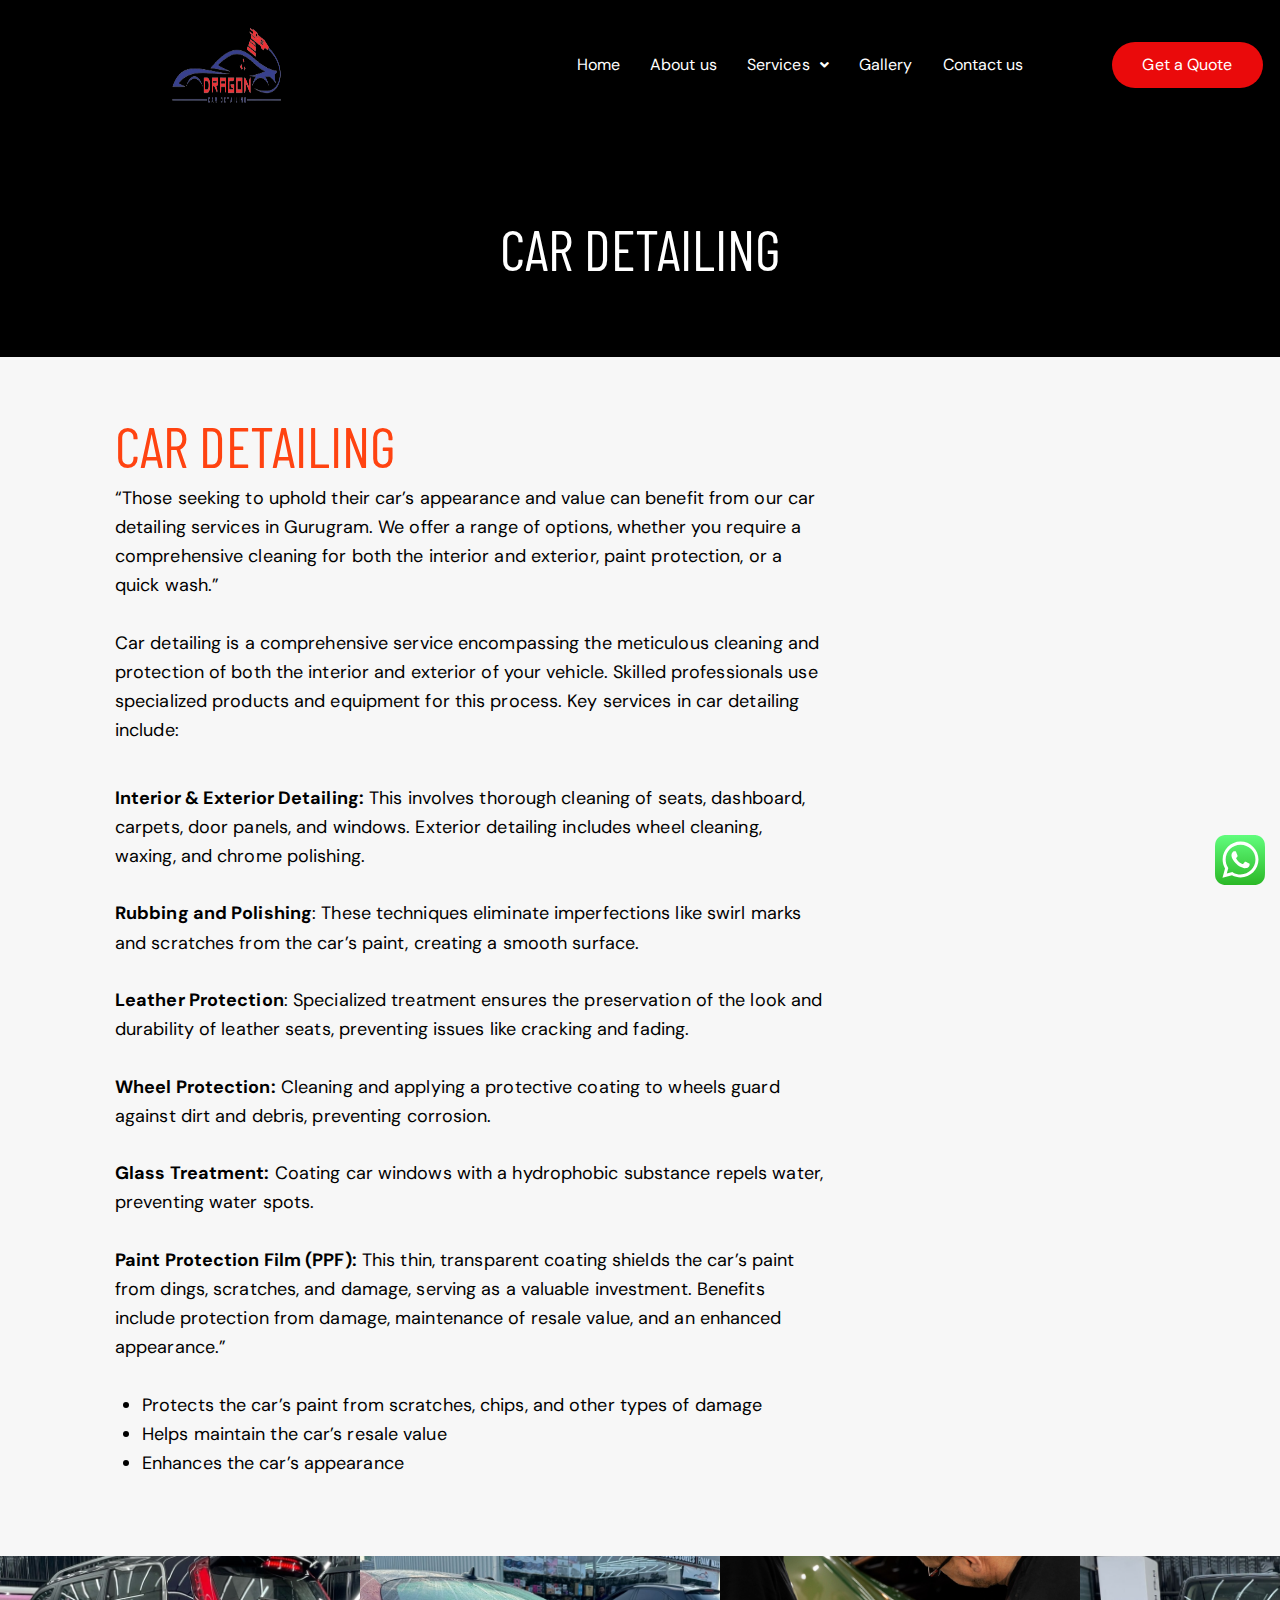
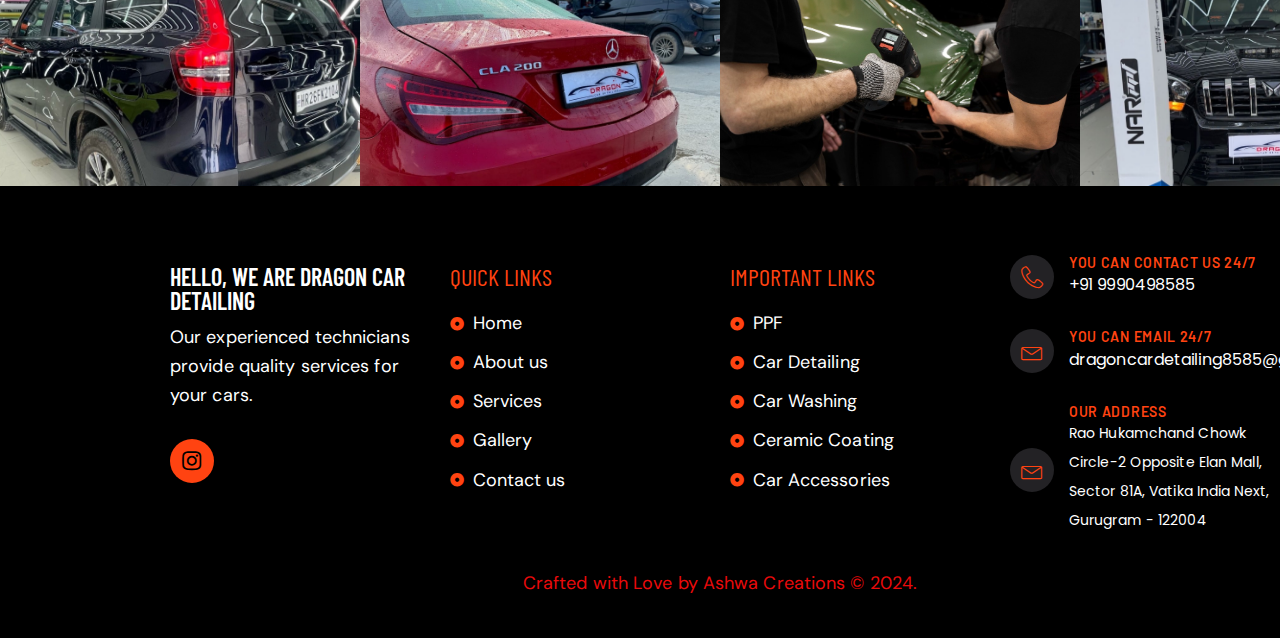
<file: landing-page/car-detailing/index.html>
<!DOCTYPE html>
<html lang="en-US" style="--fixed-rows-height: 0px" class="scheme_default">
  <head>
    <meta charset="UTF-8" />
    <meta charset="UTF-8" />
    <meta name="viewport" content="width=device-width, initial-scale=1" />
    <meta name="format-detection" content="telephone=no" />
    <link rel="profile" href="https://gmpg.org/xfn/11" />
    <title>Car detailing – dragoncardetailing</title>
    <meta name="robots" content="max-image-preview:large" />

    <script type="text/javascript">
      /* <![CDATA[ */
      window._wpemojiSettings = {
        baseUrl: "https:\/\/s.w.org\/images\/core\/emoji\/14.0.0\/72x72\/",
        ext: ".png",
        svgUrl: "https:\/\/s.w.org\/images\/core\/emoji\/14.0.0\/svg\/",
        svgExt: ".svg",
        source: {
          concatemoji:
            "https:\/\/thewrappers.in\/wp-includes\/js\/wp-emoji-release.min.js?ver=6.4.5",
        },
      };
      /*! This file is auto-generated */
      !(function (i, n) {
        var o, s, e;
        function c(e) {
          try {
            var t = { supportTests: e, timestamp: new Date().valueOf() };
            sessionStorage.setItem(o, JSON.stringify(t));
          } catch (e) {}
        }
        function p(e, t, n) {
          e.clearRect(0, 0, e.canvas.width, e.canvas.height),
            e.fillText(t, 0, 0);
          var t = new Uint32Array(
              e.getImageData(0, 0, e.canvas.width, e.canvas.height).data
            ),
            r =
              (e.clearRect(0, 0, e.canvas.width, e.canvas.height),
              e.fillText(n, 0, 0),
              new Uint32Array(
                e.getImageData(0, 0, e.canvas.width, e.canvas.height).data
              ));
          return t.every(function (e, t) {
            return e === r[t];
          });
        }
        function u(e, t, n) {
          switch (t) {
            case "flag":
              return n(
                e,
                "\ud83c\udff3\ufe0f\u200d\u26a7\ufe0f",
                "\ud83c\udff3\ufe0f\u200b\u26a7\ufe0f"
              )
                ? !1
                : !n(
                    e,
                    "\ud83c\uddfa\ud83c\uddf3",
                    "\ud83c\uddfa\u200b\ud83c\uddf3"
                  ) &&
                    !n(
                      e,
                      "\ud83c\udff4\udb40\udc67\udb40\udc62\udb40\udc65\udb40\udc6e\udb40\udc67\udb40\udc7f",
                      "\ud83c\udff4\u200b\udb40\udc67\u200b\udb40\udc62\u200b\udb40\udc65\u200b\udb40\udc6e\u200b\udb40\udc67\u200b\udb40\udc7f"
                    );
            case "emoji":
              return !n(
                e,
                "\ud83e\udef1\ud83c\udffb\u200d\ud83e\udef2\ud83c\udfff",
                "\ud83e\udef1\ud83c\udffb\u200b\ud83e\udef2\ud83c\udfff"
              );
          }
          return !1;
        }
        function f(e, t, n) {
          var r =
              "undefined" != typeof WorkerGlobalScope &&
              self instanceof WorkerGlobalScope
                ? new OffscreenCanvas(300, 150)
                : i.createElement("canvas"),
            a = r.getContext("2d", { willReadFrequently: !0 }),
            o = ((a.textBaseline = "top"), (a.font = "600 32px Arial"), {});
          return (
            e.forEach(function (e) {
              o[e] = t(a, e, n);
            }),
            o
          );
        }
        function t(e) {
          var t = i.createElement("script");
          (t.src = e), (t.defer = !0), i.head.appendChild(t);
        }
        "undefined" != typeof Promise &&
          ((o = "wpEmojiSettingsSupports"),
          (s = ["flag", "emoji"]),
          (n.supports = { everything: !0, everythingExceptFlag: !0 }),
          (e = new Promise(function (e) {
            i.addEventListener("DOMContentLoaded", e, { once: !0 });
          })),
          new Promise(function (t) {
            var n = (function () {
              try {
                var e = JSON.parse(sessionStorage.getItem(o));
                if (
                  "object" == typeof e &&
                  "number" == typeof e.timestamp &&
                  new Date().valueOf() < e.timestamp + 604800 &&
                  "object" == typeof e.supportTests
                )
                  return e.supportTests;
              } catch (e) {}
              return null;
            })();
            if (!n) {
              if (
                "undefined" != typeof Worker &&
                "undefined" != typeof OffscreenCanvas &&
                "undefined" != typeof URL &&
                URL.createObjectURL &&
                "undefined" != typeof Blob
              )
                try {
                  var e =
                      "postMessage(" +
                      f.toString() +
                      "(" +
                      [JSON.stringify(s), u.toString(), p.toString()].join(
                        ","
                      ) +
                      "));",
                    r = new Blob([e], { type: "text/javascript" }),
                    a = new Worker(URL.createObjectURL(r), {
                      name: "wpTestEmojiSupports",
                    });
                  return void (a.onmessage = function (e) {
                    c((n = e.data)), a.terminate(), t(n);
                  });
                } catch (e) {}
              c((n = f(s, u, p)));
            }
            t(n);
          })
            .then(function (e) {
              for (var t in e)
                (n.supports[t] = e[t]),
                  (n.supports.everything =
                    n.supports.everything && n.supports[t]),
                  "flag" !== t &&
                    (n.supports.everythingExceptFlag =
                      n.supports.everythingExceptFlag && n.supports[t]);
              (n.supports.everythingExceptFlag =
                n.supports.everythingExceptFlag && !n.supports.flag),
                (n.DOMReady = !1),
                (n.readyCallback = function () {
                  n.DOMReady = !0;
                });
            })
            .then(function () {
              return e;
            })
            .then(function () {
              var e;
              n.supports.everything ||
                (n.readyCallback(),
                (e = n.source || {}).concatemoji
                  ? t(e.concatemoji)
                  : e.wpemoji && e.twemoji && (t(e.twemoji), t(e.wpemoji)));
            }));
      })((window, document), window._wpemojiSettings);
      /* ]]> */
    </script>
    <script
      type="text/javascript"
      src="https://thewrappers.in/wp-includes/js/jquery/jquery.min.js?ver=3.7.1"
      id="jquery-core-js"
    ></script>
    <script
      type="text/javascript"
      src="https://thewrappers.in/wp-includes/js/jquery/jquery-migrate.min.js?ver=3.4.1"
      id="jquery-migrate-js"
    ></script>
    <script
      type="text/javascript"
      src="https://thewrappers.in/wp-content/plugins/sticky-header-effects-for-elementor/assets/js/she-header.js?ver=1.6.10"
      id="she-header-js"
    ></script>
    <script
      type="text/javascript"
      src="https://thewrappers.in/wp-content/plugins/forminator/assets/js/library/jquery.validate.min.js?ver=1.29.0"
      id="forminator-jquery-validate-js"
    ></script>
    <script
      type="text/javascript"
      src="https://thewrappers.in/wp-content/plugins/forminator/assets/forminator-ui/js/forminator-form.min.js?ver=1.29.0"
      id="forminator-form-js"
    ></script>
    <script type="text/javascript" id="forminator-front-scripts-js-extra">
      /* <![CDATA[ */
      var ForminatorFront = {
        ajaxUrl: "https:\/\/thewrappers.in\/wp-admin\/admin-ajax.php",
        cform: {
          processing: "Submitting form, please wait",
          error:
            "An error occurred while processing the form. Please try again",
          upload_error:
            "An upload error occurred while processing the form. Please try again",
          pagination_prev: "Previous",
          pagination_next: "Next",
          pagination_go: "Submit",
          gateway: {
            processing: "Processing payment, please wait",
            paid: "Success! Payment confirmed. Submitting form, please wait",
            error: "Error! Something went wrong when verifying the payment",
          },
          captcha_error: "Invalid CAPTCHA",
          no_file_chosen: "No file chosen",
          intlTelInput_utils_script:
            "https:\/\/thewrappers.in\/wp-content\/plugins\/forminator\/assets\/js\/library\/intlTelInputUtils.js",
          process_error: "Please try again",
        },
        poll: {
          processing: "Submitting vote, please wait",
          error: "An error occurred saving the vote. Please try again",
        },
        quiz: { view_results: "View Results" },
        select2: {
          load_more: "Loading more results\u2026",
          no_result_found: "No results found",
          searching: "Searching\u2026",
          loaded_error: "The results could not be loaded.",
        },
      };
      var ForminatorFront = {
        ajaxUrl: "https:\/\/checkpage.online\/car\/contact.php",
        cform: {
          processing: "Submitting form, please wait",
          error:
            "An error occurred while processing the form. Please try again",
          upload_error:
            "An upload error occurred while processing the form. Please try again",
          pagination_prev: "Previous",
          pagination_next: "Next",
          pagination_go: "Submit",
          gateway: {
            processing: "Processing payment, please wait",
            paid: "Success! Payment confirmed. Submitting form, please wait",
            error: "Error! Something went wrong when verifying the payment",
          },
          captcha_error: "Invalid CAPTCHA",
          no_file_chosen: "No file chosen",
          intlTelInput_utils_script:
            "https:\/\/thewrappers.in\/wp-content\/plugins\/forminator\/assets\/js\/library\/intlTelInputUtils.js",
          process_error: "Please try again",
        },
        poll: {
          processing: "Submitting vote, please wait",
          error: "An error occurred saving the vote. Please try again",
        },
        quiz: { view_results: "View Results" },
        select2: {
          load_more: "Loading more results\u2026",
          no_result_found: "No results found",
          searching: "Searching\u2026",
          loaded_error: "The results could not be loaded.",
        },
      };
      /* ]]> */
    </script>
    <script
      type="text/javascript"
      src="https://thewrappers.in/wp-content/plugins/forminator/build/front/front.multi.min.js?ver=1.29.0"
      id="forminator-front-scripts-js"
    ></script>
    <script
      type="text/javascript"
      src="https://thewrappers.in/wp-content/plugins/forminator/assets/js/library/intlTelInput.min.js?ver=1.29.0"
      id="forminator-intlTelInput-js"
    ></script>
    <script
      type="text/javascript"
      src="https://thewrappers.in/wp-content/plugins/forminator/assets/js/library/libphonenumber.min.js?ver=1.29.0"
      id="forminator-libphonenumber-js"
    ></script>
    <script
      src="https://thewrappers.in/wp-includes/js/wp-emoji-release.min.js?ver=6.4.5"
      defer=""
    ></script>
    <script src="moz-extension://05194509-df47-4222-af2e-e07a611a041e/assets/prompt.js"></script>
    <script type="text/javascript" id="ht_ctc_app_js-js-extra">
      /* <![CDATA[ */
      var ht_ctc_chat_var = {
        number: "919990498585",
        pre_filled: "",
        dis_m: "show",
        dis_d: "show",
        css: "display: none; cursor: pointer; z-index: 99999999;",
        pos_d: "position: fixed; bottom: 15px; right: 15px;",
        pos_m: "position: fixed; bottom: 15px; right: 15px;",
        schedule: "no",
        se: "150",
        ani: "no-animations",
        url_target_d: "_blank",
        ga: "yes",
        fb: "yes",
        g_an_event_name: "click to chat",
        pixel_event_name: "Click to Chat by HoliThemes",
      };
      var ht_ctc_variables = {
        g_an_event_name: "click to chat",
        pixel_event_type: "trackCustom",
        pixel_event_name: "Click to Chat by HoliThemes",
        g_an_params: ["g_an_param_1", "g_an_param_2", "g_an_param_3"],
        g_an_param_1: { key: "number", value: "{number}" },
        g_an_param_2: { key: "title", value: "{title}" },
        g_an_param_3: { key: "url", value: "{url}" },
        pixel_params: [
          "pixel_param_1",
          "pixel_param_2",
          "pixel_param_3",
          "pixel_param_4",
        ],
        pixel_param_1: { key: "Category", value: "Click to Chat for WhatsApp" },
        pixel_param_2: { key: "ID", value: "{number}" },
        pixel_param_3: { key: "Title", value: "{title}" },
        pixel_param_4: { key: "URL", value: "{url}" },
      };
      /* ]]> */
    </script>
    <script
      type="text/javascript"
      src="https://thewrappers.in/wp-content/plugins/click-to-chat-for-whatsapp/new/inc/assets/js/app.js?ver=3.34"
      id="ht_ctc_app_js-js"
    ></script>
    <script
      type="text/javascript"
      src="https://thewrappers.in/wp-content/plugins/elementskit-lite/libs/framework/assets/js/frontend-script.js?ver=3.0.5"
      id="elementskit-framework-js-frontend-js"
    ></script>
    <script
      type="text/javascript"
      id="elementskit-framework-js-frontend-js-after"
    >
      /* <![CDATA[ */
      var elementskit = {
        resturl: "https://thewrappers.in/wp-json/elementskit/v1/",
      };

      /* ]]> */
    </script>
    <script
      type="text/javascript"
      src="https://thewrappers.in/wp-content/plugins/elementskit-lite/widgets/init/assets/js/widget-scripts.js?ver=3.0.5"
      id="ekit-widget-scripts-js"
    ></script>
    <script
      type="text/javascript"
      src="https://thewrappers.in/wp-includes/js/jquery/ui/core.min.js?ver=1.13.2"
      id="jquery-ui-core-js"
    ></script>
    <script type="text/javascript" id="popup-maker-site-js-extra">
      /* <![CDATA[ */
      var pum_vars = {
        version: "1.18.2",
        pm_dir_url:
          "https:\/\/thewrappers.in\/wp-content\/plugins\/popup-maker\/",
        ajaxurl: "https:\/\/thewrappers.in\/wp-admin\/admin-ajax.php",
        restapi: "https:\/\/thewrappers.in\/wp-json\/pum\/v1",
        rest_nonce: null,
        default_theme: "702",
        debug_mode: "",
        disable_tracking: "",
        home_url: "\/",
        message_position: "top",
        core_sub_forms_enabled: "1",
        popups: [],
        cookie_domain: "",
        analytics_route: "analytics",
        analytics_api: "https:\/\/thewrappers.in\/wp-json\/pum\/v1",
      };
      var pum_sub_vars = {
        ajaxurl: "https:\/\/thewrappers.in\/wp-admin\/admin-ajax.php",
        message_position: "top",
      };
      var pum_popups = {
        "pum-729": {
          triggers: [
            {
              type: "auto_open",
              settings: { cookie_name: ["pum-729"], delay: "500" },
            },
          ],
          cookies: [
            {
              event: "on_popup_close",
              settings: {
                name: "pum-729",
                key: "",
                session: false,
                path: "1",
                time: "1 month",
              },
            },
          ],
          disable_on_mobile: false,
          disable_on_tablet: false,
          atc_promotion: null,
          explain: null,
          type_section: null,
          theme_id: "703",
          size: "small",
          responsive_min_width: "0%",
          responsive_max_width: "100%",
          custom_width: "640px",
          custom_height_auto: false,
          custom_height: "380px",
          scrollable_content: false,
          animation_type: "fade",
          animation_speed: "350",
          animation_origin: "center top",
          open_sound: "none",
          custom_sound: "",
          location: "center",
          position_top: "100",
          position_bottom: "0",
          position_left: "0",
          position_right: "0",
          position_from_trigger: false,
          position_fixed: false,
          overlay_disabled: false,
          stackable: false,
          disable_reposition: false,
          zindex: "1999999999",
          close_button_delay: "0",
          fi_promotion: null,
          close_on_form_submission: false,
          close_on_form_submission_delay: "0",
          close_on_overlay_click: true,
          close_on_esc_press: true,
          close_on_f4_press: true,
          disable_form_reopen: false,
          disable_accessibility: false,
          theme_slug: "lightbox",
          id: 729,
          slug: "have-questions-get-in-touch-2",
        },
        "pum-710": {
          triggers: [
            {
              type: "click_open",
              settings: {
                cookie_name: ["pum-710"],
                extra_selectors: "popmake-710",
              },
            },
          ],
          cookies: [],
          disable_on_mobile: false,
          disable_on_tablet: false,
          atc_promotion: null,
          explain: null,
          type_section: null,
          theme_id: "703",
          size: "small",
          responsive_min_width: "0%",
          responsive_max_width: "100%",
          custom_width: "640px",
          custom_height_auto: false,
          custom_height: "380px",
          scrollable_content: false,
          animation_type: "fade",
          animation_speed: "350",
          animation_origin: "center top",
          open_sound: "none",
          custom_sound: "",
          location: "center",
          position_top: "100",
          position_bottom: "0",
          position_left: "0",
          position_right: "0",
          position_from_trigger: false,
          position_fixed: false,
          overlay_disabled: false,
          stackable: false,
          disable_reposition: false,
          zindex: "1999999999",
          close_button_delay: "0",
          fi_promotion: null,
          close_on_form_submission: false,
          close_on_form_submission_delay: "0",
          close_on_overlay_click: true,
          close_on_esc_press: true,
          close_on_f4_press: true,
          disable_form_reopen: false,
          disable_accessibility: false,
          theme_slug: "lightbox",
          id: 710,
          slug: "have-questions-get-in-touch",
        },
      };
      /* ]]> */
    </script>
    <script
      type="text/javascript"
      src="//thewrappers.in/wp-content/uploads/pum/pum-site-scripts.js?defer&amp;generated=1709643600&amp;ver=1.18.2"
      id="popup-maker-site-js"
    ></script>
    <script
      type="text/javascript"
      src="https://thewrappers.in/wp-content/themes/detailx/js/superfish/superfish.min.js"
      id="superfish-js"
    ></script>
    <script type="text/javascript" id="detailx-init-js-extra">
      /* <![CDATA[ */
      var DETAILX_STORAGE = {
        ajax_url: "https:\/\/thewrappers.in\/wp-admin\/admin-ajax.php",
        ajax_nonce: "99fbb089c1",
        site_url: "https:\/\/thewrappers.in",
        theme_url: "https:\/\/thewrappers.in\/wp-content\/themes\/detailx\/",
        site_scheme: "scheme_default",
        user_logged_in: "",
        mobile_layout_width: "768",
        mobile_device: "",
        mobile_breakpoint_underpanels_off: "768",
        mobile_breakpoint_fullheight_off: "1025",
        menu_side_stretch: "",
        menu_side_icons: "1",
        background_video: "",
        use_mediaelements: "1",
        resize_tag_video: "",
        resize_tag_iframe: "1",
        open_full_post: "",
        which_block_load: "article",
        admin_mode: "",
        msg_ajax_error: "Invalid server answer!",
        msg_i_agree_error: "Please accept the terms of our Privacy Policy.",
        toggle_title: "Filter by ",
        msg_copied: "Copied!",
        alter_link_color: "#EA0A0B",
        mc4wp_msg_email_min: "Email address is too short (or empty)",
        mc4wp_msg_email_max: "Too long email address",
        add_to_cart_sticky: "",
        button_hover: "default",
      };
      /* ]]> */
    </script>
    <script
      type="text/javascript"
      src="https://thewrappers.in/wp-content/themes/detailx/js/__scripts-full.js"
      id="detailx-init-js"
    ></script>
    <script type="text/javascript" id="mediaelement-core-js-before">
      /* <![CDATA[ */
      var mejsL10n = {
        language: "en",
        strings: {
          "mejs.download-file": "Download File",
          "mejs.install-flash":
            "You are using a browser that does not have Flash player enabled or installed. Please turn on your Flash player plugin or download the latest version from https:\/\/get.adobe.com\/flashplayer\/",
          "mejs.fullscreen": "Fullscreen",
          "mejs.play": "Play",
          "mejs.pause": "Pause",
          "mejs.time-slider": "Time Slider",
          "mejs.time-help-text":
            "Use Left\/Right Arrow keys to advance one second, Up\/Down arrows to advance ten seconds.",
          "mejs.live-broadcast": "Live Broadcast",
          "mejs.volume-help-text":
            "Use Up\/Down Arrow keys to increase or decrease volume.",
          "mejs.unmute": "Unmute",
          "mejs.mute": "Mute",
          "mejs.volume-slider": "Volume Slider",
          "mejs.video-player": "Video Player",
          "mejs.audio-player": "Audio Player",
          "mejs.captions-subtitles": "Captions\/Subtitles",
          "mejs.captions-chapters": "Chapters",
          "mejs.none": "None",
          "mejs.afrikaans": "Afrikaans",
          "mejs.albanian": "Albanian",
          "mejs.arabic": "Arabic",
          "mejs.belarusian": "Belarusian",
          "mejs.bulgarian": "Bulgarian",
          "mejs.catalan": "Catalan",
          "mejs.chinese": "Chinese",
          "mejs.chinese-simplified": "Chinese (Simplified)",
          "mejs.chinese-traditional": "Chinese (Traditional)",
          "mejs.croatian": "Croatian",
          "mejs.czech": "Czech",
          "mejs.danish": "Danish",
          "mejs.dutch": "Dutch",
          "mejs.english": "English",
          "mejs.estonian": "Estonian",
          "mejs.filipino": "Filipino",
          "mejs.finnish": "Finnish",
          "mejs.french": "French",
          "mejs.galician": "Galician",
          "mejs.german": "German",
          "mejs.greek": "Greek",
          "mejs.haitian-creole": "Haitian Creole",
          "mejs.hebrew": "Hebrew",
          "mejs.hindi": "Hindi",
          "mejs.hungarian": "Hungarian",
          "mejs.icelandic": "Icelandic",
          "mejs.indonesian": "Indonesian",
          "mejs.irish": "Irish",
          "mejs.italian": "Italian",
          "mejs.japanese": "Japanese",
          "mejs.korean": "Korean",
          "mejs.latvian": "Latvian",
          "mejs.lithuanian": "Lithuanian",
          "mejs.macedonian": "Macedonian",
          "mejs.malay": "Malay",
          "mejs.maltese": "Maltese",
          "mejs.norwegian": "Norwegian",
          "mejs.persian": "Persian",
          "mejs.polish": "Polish",
          "mejs.portuguese": "Portuguese",
          "mejs.romanian": "Romanian",
          "mejs.russian": "Russian",
          "mejs.serbian": "Serbian",
          "mejs.slovak": "Slovak",
          "mejs.slovenian": "Slovenian",
          "mejs.spanish": "Spanish",
          "mejs.swahili": "Swahili",
          "mejs.swedish": "Swedish",
          "mejs.tagalog": "Tagalog",
          "mejs.thai": "Thai",
          "mejs.turkish": "Turkish",
          "mejs.ukrainian": "Ukrainian",
          "mejs.vietnamese": "Vietnamese",
          "mejs.welsh": "Welsh",
          "mejs.yiddish": "Yiddish",
        },
      };
      /* ]]> */
    </script>
    <script
      type="text/javascript"
      src="https://thewrappers.in/wp-includes/js/mediaelement/mediaelement-and-player.min.js?ver=4.2.17"
      id="mediaelement-core-js"
    ></script>
    <script
      type="text/javascript"
      src="https://thewrappers.in/wp-includes/js/mediaelement/mediaelement-migrate.min.js?ver=6.4.5"
      id="mediaelement-migrate-js"
    ></script>
    <script type="text/javascript" id="mediaelement-js-extra">
      /* <![CDATA[ */
      var _wpmejsSettings = {
        pluginPath: "\/wp-includes\/js\/mediaelement\/",
        classPrefix: "mejs-",
        stretching: "responsive",
        audioShortcodeLibrary: "mediaelement",
        videoShortcodeLibrary: "mediaelement",
      };
      /* ]]> */
    </script>
    <script
      type="text/javascript"
      src="https://thewrappers.in/wp-includes/js/mediaelement/wp-mediaelement.min.js?ver=6.4.5"
      id="wp-mediaelement-js"
    ></script>
    <script
      type="text/javascript"
      src="https://thewrappers.in/wp-content/themes/detailx/skins/default/skin.js"
      id="detailx-skin-default-js"
    ></script>
    <script
      type="text/javascript"
      src="https://thewrappers.in/wp-content/plugins/header-footer-elementor/inc/js/frontend.js?ver=1.6.25"
      id="hfe-frontend-js-js"
    ></script>
    <script
      type="text/javascript"
      src="https://thewrappers.in/wp-content/plugins/forminator/assets/forminator-ui/js/select2.full.min.js?ver=1.29.0"
      id="forminator-select2-js"
    ></script>
    <script
      type="text/javascript"
      src="https://thewrappers.in/wp-content/plugins/elementor/assets/js/webpack.runtime.min.js?ver=3.19.4"
      id="elementor-webpack-runtime-js"
    ></script>
    <script
      type="text/javascript"
      src="https://thewrappers.in/wp-content/plugins/elementor/assets/js/frontend-modules.min.js?ver=3.19.4"
      id="elementor-frontend-modules-js"
    ></script>
    <script
      type="text/javascript"
      src="https://thewrappers.in/wp-content/plugins/elementor/assets/lib/waypoints/waypoints.min.js?ver=4.0.2"
      id="elementor-waypoints-js"
    ></script>
    <script
      type="text/javascript"
      src="https://thewrappers.in/wp-content/plugins/elementor/assets/lib/swiper/swiper.min.js?ver=5.3.6"
      id="swiper-js"
    ></script>
    <script
      type="text/javascript"
      src="https://thewrappers.in/wp-content/plugins/elementor/assets/lib/share-link/share-link.min.js?ver=3.19.4"
      id="share-link-js"
    ></script>
    <script
      type="text/javascript"
      src="https://thewrappers.in/wp-content/plugins/elementor/assets/lib/dialog/dialog.min.js?ver=4.9.0"
      id="elementor-dialog-js"
    ></script>
    <script type="text/javascript" id="elementor-frontend-js-before">
      /* <![CDATA[ */
      var elementorFrontendConfig = {
        environmentMode: {
          edit: false,
          wpPreview: false,
          isScriptDebug: false,
        },
        i18n: {
          shareOnFacebook: "Share on Facebook",
          shareOnTwitter: "Share on Twitter",
          pinIt: "Pin it",
          download: "Download",
          downloadImage: "Download image",
          fullscreen: "Fullscreen",
          zoom: "Zoom",
          share: "Share",
          playVideo: "Play Video",
          previous: "Previous",
          next: "Next",
          close: "Close",
          a11yCarouselWrapperAriaLabel:
            "Carousel | Horizontal scrolling: Arrow Left & Right",
          a11yCarouselPrevSlideMessage: "Previous slide",
          a11yCarouselNextSlideMessage: "Next slide",
          a11yCarouselFirstSlideMessage: "This is the first slide",
          a11yCarouselLastSlideMessage: "This is the last slide",
          a11yCarouselPaginationBulletMessage: "Go to slide",
        },
        is_rtl: false,
        breakpoints: { xs: 0, sm: 480, md: 768, lg: 1025, xl: 1440, xxl: 1600 },
        responsive: {
          breakpoints: {
            mobile: {
              label: "Mobile Portrait",
              value: 767,
              default_value: 767,
              direction: "max",
              is_enabled: true,
            },
            mobile_extra: {
              label: "Mobile Landscape",
              value: 880,
              default_value: 880,
              direction: "max",
              is_enabled: false,
            },
            tablet: {
              label: "Tablet Portrait",
              value: 1024,
              default_value: 1024,
              direction: "max",
              is_enabled: true,
            },
            tablet_extra: {
              label: "Tablet Landscape",
              value: 1200,
              default_value: 1200,
              direction: "max",
              is_enabled: false,
            },
            laptop: {
              label: "Laptop",
              value: 1366,
              default_value: 1366,
              direction: "max",
              is_enabled: false,
            },
            widescreen: {
              label: "Widescreen",
              value: 2400,
              default_value: 2400,
              direction: "min",
              is_enabled: false,
            },
          },
        },
        version: "3.19.4",
        is_static: false,
        experimentalFeatures: [],
        urls: {
          assets:
            "https:\/\/thewrappers.in\/wp-content\/plugins\/elementor\/assets\/",
        },
        swiperClass: "swiper-container",
        settings: { page: [], editorPreferences: [] },
        kit: {
          stretched_section_container: ".page_wrap",
          active_breakpoints: ["viewport_mobile", "viewport_tablet"],
          global_image_lightbox: "yes",
          lightbox_enable_counter: "yes",
          lightbox_enable_fullscreen: "yes",
          lightbox_enable_zoom: "yes",
          lightbox_enable_share: "yes",
          lightbox_title_src: "title",
          lightbox_description_src: "description",
        },
        post: {
          id: 52,
          title: "thewrappers",
          excerpt: "",
          featuredImage: false,
        },
      };
      /* ]]> */
    </script>
    <script
      type="text/javascript"
      src="https://thewrappers.in/wp-content/plugins/elementor/assets/js/frontend.min.js?ver=3.19.4"
      id="elementor-frontend-js"
    ></script>
    <script
      type="text/javascript"
      src="https://thewrappers.in/wp-content/plugins/elementskit-lite/widgets/init/assets/js/animate-circle.min.js?ver=3.0.5"
      id="animate-circle-js"
    ></script>
    <script
      type="text/javascript"
      src="https://thewrappers.in/wp-content/plugins/elementskit-lite/widgets/init/assets/js/elementor.js?ver=3.0.5"
      id="elementskit-elementor-js"
    ></script>
    <script
      type="text/javascript"
      src="https://thewrappers.in/wp-content/plugins/elementor/assets/js/preloaded-modules.min.js?ver=3.19.4"
      id="preloaded-modules-js"
    ></script>
    <script type="text/javascript">
      jQuery(function () {
        jQuery.ajax({
          url: "https://thewrappers.in/wp-admin/admin-ajax.php",
          type: "POST",
          data: { action: "forminator_get_nonce" },
          success: function (response) {
            jQuery("#forminator-module-721 #forminator_nonce").val(
              response.data
            );
          },
        });
      });
    </script>
    <script type="text/javascript">
      jQuery(function () {
        jQuery.ajax({
          url: "https://thewrappers.in/wp-admin/admin-ajax.php",
          type: "POST",
          data: { action: "forminator_get_nonce" },
          success: function (response) {
            jQuery("#forminator-module-721 #forminator_nonce").val(
              response.data
            );
          },
        });
      });
    </script>
    <script type="text/javascript">
      jQuery(function () {
        jQuery.ajax({
          url: "https://thewrappers.in/wp-admin/admin-ajax.php",
          type: "POST",
          data: { action: "forminator_get_nonce" },
          success: function (response) {
            jQuery("#forminator-module-192 #forminator_nonce").val(
              response.data
            );
          },
        });
      });
    </script>
    <script type="text/javascript">
      jQuery(function () {
        window.Forminator_Cform_Paginations =
          window.Forminator_Cform_Paginations || [];
        window.Forminator_Cform_Paginations[721] = {
          "has-pagination": false,
          "pagination-header-design": "show",
          "pagination-header": "nav",
          "last-steps": "Finish",
          "last-previous": "Previous",
          "pagination-labels": "default",
          "has-paypal": false,
        };

        var runForminatorFront = function () {
          jQuery(
            '#forminator-module-721[data-forminator-render="0"]'
          ).forminatorFront({
            form_type: "custom-form",
            inline_validation: true,
            print_value: false,
            rules:
              '"name-1": "required","name-1": "trim","phone-1": {"required": true,"trim": true,},"email-1": {\n"email": false,},\n',
            messages:
              '"name-1": "Name is required.",\n"phone-1": {\n"required": "This field is required. Please input a phone number.",\n"trim": "This field is required. Please input a phone number.",\n"phone": "Please enter a valid phone number.",\n},\n"email-1": {\n},\n',
            conditions: {
              fields: [],
              relations: {
                "name-1": [],
                "phone-1": [],
                "email-1": [],
                "textarea-1": [],
                submit: [],
              },
            },
            calendar:
              '{"days":["Su","Mo","Tu","We","Th","Fr","Sa"],"months":["Jan","Feb","Mar","Apr","May","Jun","Jul","Aug","Sep","Oct","Nov","Dec"]}',
            paypal_config: {
              live_id: "",
              sandbox_id: "",
              redirect_url: "https:\/\/thewrappers.in",
              form_id: 721,
            },
            forminator_fields: [
              "address",
              "calculation",
              "captcha",
              "consent",
              "currency",
              "custom",
              "date",
              "email",
              "gdprcheckbox",
              "group",
              "hidden",
              "html",
              "checkbox",
              "name",
              "number",
              "page-break",
              "password",
              "paypal",
              "phone",
              "postdata",
              "radio",
              "section",
              "select",
              "slider",
              "stripe",
              "text",
              "textarea",
              "time",
              "upload",
              "url",
            ],
            general_messages: {
              calculation_error: "Failed to calculate field.",
              payment_require_ssl_error:
                "SSL required to submit this form, please check your URL.",
              payment_require_amount_error:
                "PayPal amount must be greater than 0.",
              form_has_error: "Please correct the errors before submission.",
            },
            payment_require_ssl: false,
            has_loader: true,
            loader_label: "Submitting...",
            calcs_memoize_time: 300,
            is_reset_enabled: true,
            has_stripe: false,
            has_paypal: false,
            submit_button_class: "",
          });
        };

        if (window.elementorFrontend) {
          if (typeof elementorFrontend.hooks !== "undefined") {
            elementorFrontend.hooks.addAction(
              "frontend/element_ready/global",
              function () {
                runForminatorFront();
              }
            );
          }
        } else {
          runForminatorFront();
        }

        if (typeof ForminatorValidationErrors !== "undefined") {
          var forminatorFrontSubmit = jQuery(
            ForminatorValidationErrors.selector
          ).data("forminatorFrontSubmit");
          if (typeof forminatorFrontSubmit !== "undefined") {
            forminatorFrontSubmit.show_messages(
              ForminatorValidationErrors.errors
            );
          }
        }
        if (typeof ForminatorFormHider !== "undefined") {
          var forminatorFront = jQuery(ForminatorFormHider.selector).data(
            "forminatorFront"
          );
          if (typeof forminatorFront !== "undefined") {
            jQuery(forminatorFront.forminator_selector)
              .find(".forminator-row")
              .hide();
            jQuery(forminatorFront.forminator_selector)
              .find(".forminator-pagination-steps")
              .hide();
            jQuery(forminatorFront.forminator_selector)
              .find(".forminator-pagination-footer")
              .hide();
          }
        }
        if (typeof ForminatorFormNewTabRedirect !== "undefined") {
          var forminatorFront = ForminatorFormNewTabRedirect.url;
          if (typeof forminatorFront !== "undefined") {
            window.open(ForminatorFormNewTabRedirect.url, "_blank");
          }
        }
      });
    </script>
    <script type="text/javascript">
      jQuery(function () {
        window.Forminator_Cform_Paginations =
          window.Forminator_Cform_Paginations || [];
        window.Forminator_Cform_Paginations[721] = {
          "has-pagination": false,
          "pagination-header-design": "show",
          "pagination-header": "nav",
          "last-steps": "Finish",
          "last-previous": "Previous",
          "pagination-labels": "default",
          "has-paypal": false,
        };

        var runForminatorFront = function () {
          jQuery(
            '#forminator-module-721[data-forminator-render="1"]'
          ).forminatorFront({
            form_type: "custom-form",
            inline_validation: true,
            print_value: false,
            rules:
              '"name-1": "required","name-1": "trim","phone-1": {"required": true,"trim": true,},"email-1": {\n"email": false,},\n',
            messages:
              '"name-1": "Name is required.",\n"phone-1": {\n"required": "This field is required. Please input a phone number.",\n"trim": "This field is required. Please input a phone number.",\n"phone": "Please enter a valid phone number.",\n},\n"email-1": {\n},\n',
            conditions: {
              fields: [],
              relations: {
                "name-1": [],
                "phone-1": [],
                "email-1": [],
                "textarea-1": [],
                submit: [],
              },
            },
            calendar:
              '{"days":["Su","Mo","Tu","We","Th","Fr","Sa"],"months":["Jan","Feb","Mar","Apr","May","Jun","Jul","Aug","Sep","Oct","Nov","Dec"]}',
            paypal_config: {
              live_id: "",
              sandbox_id: "",
              redirect_url: "https:\/\/thewrappers.in",
              form_id: 721,
            },
            forminator_fields: [
              "address",
              "calculation",
              "captcha",
              "consent",
              "currency",
              "custom",
              "date",
              "email",
              "gdprcheckbox",
              "group",
              "hidden",
              "html",
              "checkbox",
              "name",
              "number",
              "page-break",
              "password",
              "paypal",
              "phone",
              "postdata",
              "radio",
              "section",
              "select",
              "slider",
              "stripe",
              "text",
              "textarea",
              "time",
              "upload",
              "url",
            ],
            general_messages: {
              calculation_error: "Failed to calculate field.",
              payment_require_ssl_error:
                "SSL required to submit this form, please check your URL.",
              payment_require_amount_error:
                "PayPal amount must be greater than 0.",
              form_has_error: "Please correct the errors before submission.",
            },
            payment_require_ssl: false,
            has_loader: true,
            loader_label: "Submitting...",
            calcs_memoize_time: 300,
            is_reset_enabled: true,
            has_stripe: false,
            has_paypal: false,
            submit_button_class: "",
          });
        };

        if (window.elementorFrontend) {
          if (typeof elementorFrontend.hooks !== "undefined") {
            elementorFrontend.hooks.addAction(
              "frontend/element_ready/global",
              function () {
                runForminatorFront();
              }
            );
          }
        } else {
          runForminatorFront();
        }

        if (typeof ForminatorValidationErrors !== "undefined") {
          var forminatorFrontSubmit = jQuery(
            ForminatorValidationErrors.selector
          ).data("forminatorFrontSubmit");
          if (typeof forminatorFrontSubmit !== "undefined") {
            forminatorFrontSubmit.show_messages(
              ForminatorValidationErrors.errors
            );
          }
        }
        if (typeof ForminatorFormHider !== "undefined") {
          var forminatorFront = jQuery(ForminatorFormHider.selector).data(
            "forminatorFront"
          );
          if (typeof forminatorFront !== "undefined") {
            jQuery(forminatorFront.forminator_selector)
              .find(".forminator-row")
              .hide();
            jQuery(forminatorFront.forminator_selector)
              .find(".forminator-pagination-steps")
              .hide();
            jQuery(forminatorFront.forminator_selector)
              .find(".forminator-pagination-footer")
              .hide();
          }
        }
        if (typeof ForminatorFormNewTabRedirect !== "undefined") {
          var forminatorFront = ForminatorFormNewTabRedirect.url;
          if (typeof forminatorFront !== "undefined") {
            window.open(ForminatorFormNewTabRedirect.url, "_blank");
          }
        }
      });
    </script>
    <script type="text/javascript">
      jQuery(function () {
        window.Forminator_Cform_Paginations =
          window.Forminator_Cform_Paginations || [];
        window.Forminator_Cform_Paginations[192] = {
          "has-pagination": false,
          "pagination-header-design": "show",
          "pagination-header": "nav",
          "last-steps": "Finish",
          "last-previous": "Previous",
          "pagination-labels": "default",
          "has-paypal": false,
        };

        var runForminatorFront = function () {
          jQuery(
            '#forminator-module-192[data-forminator-render="0"]'
          ).forminatorFront({
            form_type: "custom-form",
            inline_validation: true,
            print_value: false,
            rules:
              '"name-1": "required","name-1": "trim","phone-1": {"required": true,"trim": true,},"select-1": "required",',
            messages:
              '"name-1": "Name is required.",\n"phone-1": {\n"required": "This field is required. Please input a phone number.",\n"trim": "This field is required. Please input a phone number.",\n"phone": "Please enter a valid phone number.",\n},\n"select-1": "This field is required. Please select a value.",\n',
            conditions: {
              fields: [],
              relations: {
                "name-1": [],
                "phone-1": [],
                "select-1": [],
                "textarea-1": [],
                submit: [],
              },
            },
            calendar:
              '{"days":["Su","Mo","Tu","We","Th","Fr","Sa"],"months":["Jan","Feb","Mar","Apr","May","Jun","Jul","Aug","Sep","Oct","Nov","Dec"]}',
            paypal_config: {
              live_id: "",
              sandbox_id: "",
              redirect_url: "https:\/\/thewrappers.in",
              form_id: 192,
            },
            forminator_fields: [
              "address",
              "calculation",
              "captcha",
              "consent",
              "currency",
              "custom",
              "date",
              "email",
              "gdprcheckbox",
              "group",
              "hidden",
              "html",
              "checkbox",
              "name",
              "number",
              "page-break",
              "password",
              "paypal",
              "phone",
              "postdata",
              "radio",
              "section",
              "select",
              "slider",
              "stripe",
              "text",
              "textarea",
              "time",
              "upload",
              "url",
            ],
            general_messages: {
              calculation_error: "Failed to calculate field.",
              payment_require_ssl_error:
                "SSL required to submit this form, please check your URL.",
              payment_require_amount_error:
                "PayPal amount must be greater than 0.",
              form_has_error: "Please correct the errors before submission.",
            },
            payment_require_ssl: false,
            has_loader: true,
            loader_label: "Submitting...",
            calcs_memoize_time: 300,
            is_reset_enabled: true,
            has_stripe: false,
            has_paypal: false,
            submit_button_class: "",
          });
        };

        if (window.elementorFrontend) {
          if (typeof elementorFrontend.hooks !== "undefined") {
            elementorFrontend.hooks.addAction(
              "frontend/element_ready/global",
              function () {
                runForminatorFront();
              }
            );
          }
        } else {
          runForminatorFront();
        }

        if (typeof ForminatorValidationErrors !== "undefined") {
          var forminatorFrontSubmit = jQuery(
            ForminatorValidationErrors.selector
          ).data("forminatorFrontSubmit");
          if (typeof forminatorFrontSubmit !== "undefined") {
            forminatorFrontSubmit.show_messages(
              ForminatorValidationErrors.errors
            );
          }
        }
        if (typeof ForminatorFormHider !== "undefined") {
          var forminatorFront = jQuery(ForminatorFormHider.selector).data(
            "forminatorFront"
          );
          if (typeof forminatorFront !== "undefined") {
            jQuery(forminatorFront.forminator_selector)
              .find(".forminator-row")
              .hide();
            jQuery(forminatorFront.forminator_selector)
              .find(".forminator-pagination-steps")
              .hide();
            jQuery(forminatorFront.forminator_selector)
              .find(".forminator-pagination-footer")
              .hide();
          }
        }
        if (typeof ForminatorFormNewTabRedirect !== "undefined") {
          var forminatorFront = ForminatorFormNewTabRedirect.url;
          if (typeof forminatorFront !== "undefined") {
            window.open(ForminatorFormNewTabRedirect.url, "_blank");
          }
        }
      });
    </script>

    <link
      rel="alternate"
      type="application/rss+xml"
      title="thewrappers » Feed"
      href="https://thewrappers.in/feed/"
    />
    <link
      rel="alternate"
      type="application/rss+xml"
      title="thewrappers » Comments Feed"
      href="https://thewrappers.in/comments/feed/"
    />

    <link
      rel="stylesheet"
      id="detailx-font-google_fonts-css"
      href="css2.css"
      type="text/css"
      media="all"
    />
    <link
      rel="stylesheet"
      id="detailx-fontello-css"
      href="fontello.css"
      type="text/css"
      media="all"
    />
    <link
      rel="stylesheet"
      id="ht_ctc_main_css-css"
      href="main.css"
      type="text/css"
      media="all"
    />
    <style id="wp-emoji-styles-inline-css" type="text/css">
      img.wp-smiley,
      img.emoji {
        display: inline !important;
        border: none !important;
        box-shadow: none !important;
        height: 1em !important;
        width: 1em !important;
        margin: 0 0.07em !important;
        vertical-align: -0.1em !important;
        background: none !important;
        padding: 0 !important;
      }
    </style>
    <link
      rel="stylesheet"
      id="wp-block-library-css"
      href="style.min.css"
      type="text/css"
      media="all"
    />
    <style id="classic-theme-styles-inline-css" type="text/css">
      /*! This file is auto-generated */
      .wp-block-button__link {
        color: #fff;
        background-color: #32373c;
        border-radius: 9999px;
        box-shadow: none;
        text-decoration: none;
        padding: calc(0.667em + 2px) calc(1.333em + 2px);
        font-size: 1.125em;
      }
      .wp-block-file__button {
        background: #32373c;
        color: #fff;
        text-decoration: none;
      }
    </style>
    <style id="global-styles-inline-css" type="text/css">
      body {
        --wp--preset--color--black: #000000;
        --wp--preset--color--cyan-bluish-gray: #abb8c3;
        --wp--preset--color--white: #ffffff;
        --wp--preset--color--pale-pink: #f78da7;
        --wp--preset--color--vivid-red: #cf2e2e;
        --wp--preset--color--luminous-vivid-orange: #ff6900;
        --wp--preset--color--luminous-vivid-amber: #fcb900;
        --wp--preset--color--light-green-cyan: #7bdcb5;
        --wp--preset--color--vivid-green-cyan: #00d084;
        --wp--preset--color--pale-cyan-blue: #8ed1fc;
        --wp--preset--color--vivid-cyan-blue: #0693e3;
        --wp--preset--color--vivid-purple: #9b51e0;
        --wp--preset--color--bg-color: #f4f4f4;
        --wp--preset--color--bd-color: #d9d9d9;
        --wp--preset--color--text-dark: #18171a;
        --wp--preset--color--text-light: #949087;
        --wp--preset--color--text-link: #ea0a0b;
        --wp--preset--color--text-hover: #ff2020;
        --wp--preset--color--text-link-2: #ff4311;
        --wp--preset--color--text-hover-2: #ff5a20;
        --wp--preset--color--text-link-3: #dfd000;
        --wp--preset--color--text-hover-3: #f1e103;
        --wp--preset--gradient--vivid-cyan-blue-to-vivid-purple: linear-gradient(
          135deg,
          rgba(6, 147, 227, 1) 0%,
          rgb(155, 81, 224) 100%
        );
        --wp--preset--gradient--light-green-cyan-to-vivid-green-cyan: linear-gradient(
          135deg,
          rgb(122, 220, 180) 0%,
          rgb(0, 208, 130) 100%
        );
        --wp--preset--gradient--luminous-vivid-amber-to-luminous-vivid-orange: linear-gradient(
          135deg,
          rgba(252, 185, 0, 1) 0%,
          rgba(255, 105, 0, 1) 100%
        );
        --wp--preset--gradient--luminous-vivid-orange-to-vivid-red: linear-gradient(
          135deg,
          rgba(255, 105, 0, 1) 0%,
          rgb(207, 46, 46) 100%
        );
        --wp--preset--gradient--very-light-gray-to-cyan-bluish-gray: linear-gradient(
          135deg,
          rgb(238, 238, 238) 0%,
          rgb(169, 184, 195) 100%
        );
        --wp--preset--gradient--cool-to-warm-spectrum: linear-gradient(
          135deg,
          rgb(74, 234, 220) 0%,
          rgb(151, 120, 209) 20%,
          rgb(207, 42, 186) 40%,
          rgb(238, 44, 130) 60%,
          rgb(251, 105, 98) 80%,
          rgb(254, 248, 76) 100%
        );
        --wp--preset--gradient--blush-light-purple: linear-gradient(
          135deg,
          rgb(255, 206, 236) 0%,
          rgb(152, 150, 240) 100%
        );
        --wp--preset--gradient--blush-bordeaux: linear-gradient(
          135deg,
          rgb(254, 205, 165) 0%,
          rgb(254, 45, 45) 50%,
          rgb(107, 0, 62) 100%
        );
        --wp--preset--gradient--luminous-dusk: linear-gradient(
          135deg,
          rgb(255, 203, 112) 0%,
          rgb(199, 81, 192) 50%,
          rgb(65, 88, 208) 100%
        );
        --wp--preset--gradient--pale-ocean: linear-gradient(
          135deg,
          rgb(255, 245, 203) 0%,
          rgb(182, 227, 212) 50%,
          rgb(51, 167, 181) 100%
        );
        --wp--preset--gradient--electric-grass: linear-gradient(
          135deg,
          rgb(202, 248, 128) 0%,
          rgb(113, 206, 126) 100%
        );
        --wp--preset--gradient--midnight: linear-gradient(
          135deg,
          rgb(2, 3, 129) 0%,
          rgb(40, 116, 252) 100%
        );
        --wp--preset--font-size--small: 13px;
        --wp--preset--font-size--medium: 20px;
        --wp--preset--font-size--large: 36px;
        --wp--preset--font-size--x-large: 42px;
        --wp--preset--spacing--20: 0.44rem;
        --wp--preset--spacing--30: 0.67rem;
        --wp--preset--spacing--40: 1rem;
        --wp--preset--spacing--50: 1.5rem;
        --wp--preset--spacing--60: 2.25rem;
        --wp--preset--spacing--70: 3.38rem;
        --wp--preset--spacing--80: 5.06rem;
        --wp--preset--shadow--natural: 6px 6px 9px rgba(0, 0, 0, 0.2);
        --wp--preset--shadow--deep: 12px 12px 50px rgba(0, 0, 0, 0.4);
        --wp--preset--shadow--sharp: 6px 6px 0px rgba(0, 0, 0, 0.2);
        --wp--preset--shadow--outlined: 6px 6px 0px -3px rgba(255, 255, 255, 1),
          6px 6px rgba(0, 0, 0, 1);
        --wp--preset--shadow--crisp: 6px 6px 0px rgba(0, 0, 0, 1);
      }
      :where(.is-layout-flex) {
        gap: 0.5em;
      }
      :where(.is-layout-grid) {
        gap: 0.5em;
      }
      body .is-layout-flow > .alignleft {
        float: left;
        margin-inline-start: 0;
        margin-inline-end: 2em;
      }
      body .is-layout-flow > .alignright {
        float: right;
        margin-inline-start: 2em;
        margin-inline-end: 0;
      }
      body .is-layout-flow > .aligncenter {
        margin-left: auto !important;
        margin-right: auto !important;
      }
      body .is-layout-constrained > .alignleft {
        float: left;
        margin-inline-start: 0;
        margin-inline-end: 2em;
      }
      body .is-layout-constrained > .alignright {
        float: right;
        margin-inline-start: 2em;
        margin-inline-end: 0;
      }
      body .is-layout-constrained > .aligncenter {
        margin-left: auto !important;
        margin-right: auto !important;
      }
      body
        .is-layout-constrained
        > :where(:not(.alignleft):not(.alignright):not(.alignfull)) {
        max-width: var(--wp--style--global--content-size);
        margin-left: auto !important;
        margin-right: auto !important;
      }
      body .is-layout-constrained > .alignwide {
        max-width: var(--wp--style--global--wide-size);
      }
      body .is-layout-flex {
        display: flex;
      }
      body .is-layout-flex {
        flex-wrap: wrap;
        align-items: center;
      }
      body .is-layout-flex > * {
        margin: 0;
      }
      body .is-layout-grid {
        display: grid;
      }
      body .is-layout-grid > * {
        margin: 0;
      }
      :where(.wp-block-columns.is-layout-flex) {
        gap: 2em;
      }
      :where(.wp-block-columns.is-layout-grid) {
        gap: 2em;
      }
      :where(.wp-block-post-template.is-layout-flex) {
        gap: 1.25em;
      }
      :where(.wp-block-post-template.is-layout-grid) {
        gap: 1.25em;
      }
      .has-black-color {
        color: var(--wp--preset--color--black) !important;
      }
      .has-cyan-bluish-gray-color {
        color: var(--wp--preset--color--cyan-bluish-gray) !important;
      }
      .has-white-color {
        color: var(--wp--preset--color--white) !important;
      }
      .has-pale-pink-color {
        color: var(--wp--preset--color--pale-pink) !important;
      }
      .has-vivid-red-color {
        color: var(--wp--preset--color--vivid-red) !important;
      }
      .has-luminous-vivid-orange-color {
        color: var(--wp--preset--color--luminous-vivid-orange) !important;
      }
      .has-luminous-vivid-amber-color {
        color: var(--wp--preset--color--luminous-vivid-amber) !important;
      }
      .has-light-green-cyan-color {
        color: var(--wp--preset--color--light-green-cyan) !important;
      }
      .has-vivid-green-cyan-color {
        color: var(--wp--preset--color--vivid-green-cyan) !important;
      }
      .has-pale-cyan-blue-color {
        color: var(--wp--preset--color--pale-cyan-blue) !important;
      }
      .has-vivid-cyan-blue-color {
        color: var(--wp--preset--color--vivid-cyan-blue) !important;
      }
      .has-vivid-purple-color {
        color: var(--wp--preset--color--vivid-purple) !important;
      }
      .has-black-background-color {
        background-color: var(--wp--preset--color--black) !important;
      }
      .has-cyan-bluish-gray-background-color {
        background-color: var(--wp--preset--color--cyan-bluish-gray) !important;
      }
      .has-white-background-color {
        background-color: var(--wp--preset--color--white) !important;
      }
      .has-pale-pink-background-color {
        background-color: var(--wp--preset--color--pale-pink) !important;
      }
      .has-vivid-red-background-color {
        background-color: var(--wp--preset--color--vivid-red) !important;
      }
      .has-luminous-vivid-orange-background-color {
        background-color: var(
          --wp--preset--color--luminous-vivid-orange
        ) !important;
      }
      .has-luminous-vivid-amber-background-color {
        background-color: var(
          --wp--preset--color--luminous-vivid-amber
        ) !important;
      }
      .has-light-green-cyan-background-color {
        background-color: var(--wp--preset--color--light-green-cyan) !important;
      }
      .has-vivid-green-cyan-background-color {
        background-color: var(--wp--preset--color--vivid-green-cyan) !important;
      }
      .has-pale-cyan-blue-background-color {
        background-color: var(--wp--preset--color--pale-cyan-blue) !important;
      }
      .has-vivid-cyan-blue-background-color {
        background-color: var(--wp--preset--color--vivid-cyan-blue) !important;
      }
      .has-vivid-purple-background-color {
        background-color: var(--wp--preset--color--vivid-purple) !important;
      }
      .has-black-border-color {
        border-color: var(--wp--preset--color--black) !important;
      }
      .has-cyan-bluish-gray-border-color {
        border-color: var(--wp--preset--color--cyan-bluish-gray) !important;
      }
      .has-white-border-color {
        border-color: var(--wp--preset--color--white) !important;
      }
      .has-pale-pink-border-color {
        border-color: var(--wp--preset--color--pale-pink) !important;
      }
      .has-vivid-red-border-color {
        border-color: var(--wp--preset--color--vivid-red) !important;
      }
      .has-luminous-vivid-orange-border-color {
        border-color: var(
          --wp--preset--color--luminous-vivid-orange
        ) !important;
      }
      .has-luminous-vivid-amber-border-color {
        border-color: var(--wp--preset--color--luminous-vivid-amber) !important;
      }
      .has-light-green-cyan-border-color {
        border-color: var(--wp--preset--color--light-green-cyan) !important;
      }
      .has-vivid-green-cyan-border-color {
        border-color: var(--wp--preset--color--vivid-green-cyan) !important;
      }
      .has-pale-cyan-blue-border-color {
        border-color: var(--wp--preset--color--pale-cyan-blue) !important;
      }
      .has-vivid-cyan-blue-border-color {
        border-color: var(--wp--preset--color--vivid-cyan-blue) !important;
      }
      .has-vivid-purple-border-color {
        border-color: var(--wp--preset--color--vivid-purple) !important;
      }
      .has-vivid-cyan-blue-to-vivid-purple-gradient-background {
        background: var(
          --wp--preset--gradient--vivid-cyan-blue-to-vivid-purple
        ) !important;
      }
      .has-light-green-cyan-to-vivid-green-cyan-gradient-background {
        background: var(
          --wp--preset--gradient--light-green-cyan-to-vivid-green-cyan
        ) !important;
      }
      .has-luminous-vivid-amber-to-luminous-vivid-orange-gradient-background {
        background: var(
          --wp--preset--gradient--luminous-vivid-amber-to-luminous-vivid-orange
        ) !important;
      }
      .has-luminous-vivid-orange-to-vivid-red-gradient-background {
        background: var(
          --wp--preset--gradient--luminous-vivid-orange-to-vivid-red
        ) !important;
      }
      .has-very-light-gray-to-cyan-bluish-gray-gradient-background {
        background: var(
          --wp--preset--gradient--very-light-gray-to-cyan-bluish-gray
        ) !important;
      }
      .has-cool-to-warm-spectrum-gradient-background {
        background: var(
          --wp--preset--gradient--cool-to-warm-spectrum
        ) !important;
      }
      .has-blush-light-purple-gradient-background {
        background: var(--wp--preset--gradient--blush-light-purple) !important;
      }
      .has-blush-bordeaux-gradient-background {
        background: var(--wp--preset--gradient--blush-bordeaux) !important;
      }
      .has-luminous-dusk-gradient-background {
        background: var(--wp--preset--gradient--luminous-dusk) !important;
      }
      .has-pale-ocean-gradient-background {
        background: var(--wp--preset--gradient--pale-ocean) !important;
      }
      .has-electric-grass-gradient-background {
        background: var(--wp--preset--gradient--electric-grass) !important;
      }
      .has-midnight-gradient-background {
        background: var(--wp--preset--gradient--midnight) !important;
      }
      .has-small-font-size {
        font-size: var(--wp--preset--font-size--small) !important;
      }
      .has-medium-font-size {
        font-size: var(--wp--preset--font-size--medium) !important;
      }
      .has-large-font-size {
        font-size: var(--wp--preset--font-size--large) !important;
      }
      .has-x-large-font-size {
        font-size: var(--wp--preset--font-size--x-large) !important;
      }
      .wp-block-navigation a:where(:not(.wp-element-button)) {
        color: inherit;
      }
      :where(.wp-block-post-template.is-layout-flex) {
        gap: 1.25em;
      }
      :where(.wp-block-post-template.is-layout-grid) {
        gap: 1.25em;
      }
      :where(.wp-block-columns.is-layout-flex) {
        gap: 2em;
      }
      :where(.wp-block-columns.is-layout-grid) {
        gap: 2em;
      }
      .wp-block-pullquote {
        font-size: 1.5em;
        line-height: 1.6;
      }
    </style>
    <link
      rel="stylesheet"
      id="hfe-style-css"
      href="header-footer-elementor.css"
      type="text/css"
      media="all"
    />
    <link
      rel="stylesheet"
      id="elementor-icons-css"
      href="elementor-icons.min.css"
      type="text/css"
      media="all"
    />
    <link
      rel="stylesheet"
      id="elementor-frontend-css"
      href="frontend.min.css"
      type="text/css"
      media="all"
    />
    <style id="elementor-frontend-inline-css" type="text/css">
      .elementor-kit-12 {
        --e-global-color-primary: #6ec1e4;
        --e-global-color-secondary: #54595f;
        --e-global-color-text: #7a7a7a;
        --e-global-color-accent: #61ce70;
        --e-global-typography-primary-font-family: "Roboto";
        --e-global-typography-primary-font-weight: 600;
        --e-global-typography-secondary-font-family: "Roboto Slab";
        --e-global-typography-secondary-font-weight: 400;
        --e-global-typography-text-font-family: "Roboto";
        --e-global-typography-text-font-weight: 400;
        --e-global-typography-accent-font-family: "Roboto";
        --e-global-typography-accent-font-weight: 500;
      }
      .elementor-section.elementor-section-boxed > .elementor-container {
        max-width: 1320px;
      }
      .e-con {
        --container-max-width: 1320px;
      }
      .elementor-widget:not(:last-child) {
        margin-block-end: 20px;
      }
      .elementor-element {
        --widgets-spacing: 20px 20px;
      }
       {
      }
      .sc_layouts_title_caption {
        display: var(--page-title-display);
      }
      @media (max-width: 1024px) {
        .elementor-section.elementor-section-boxed > .elementor-container {
          max-width: 1024px;
        }
        .e-con {
          --container-max-width: 1024px;
        }
      }
      @media (max-width: 767px) {
        .elementor-section.elementor-section-boxed > .elementor-container {
          max-width: 767px;
        }
        .e-con {
          --container-max-width: 767px;
        }
      }
      .elementor-597
        .elementor-element.elementor-element-cfd6ef5:not(
          .elementor-motion-effects-element-type-background
        ),
      .elementor-597
        .elementor-element.elementor-element-cfd6ef5
        > .elementor-motion-effects-container
        > .elementor-motion-effects-layer {
        background-color: #000000;
      }
      .elementor-597 .elementor-element.elementor-element-cfd6ef5 {
        transition: background 0.3s, border 0.3s, border-radius 0.3s,
          box-shadow 0.3s;
        padding: 80px 0px 80px 0px;
      }
      .elementor-597
        .elementor-element.elementor-element-cfd6ef5
        > .elementor-background-overlay {
        transition: background 0.3s, border-radius 0.3s, opacity 0.3s;
      }
      .elementor-597 .elementor-element.elementor-element-de42f2a {
        text-align: center;
      }
      .elementor-597
        .elementor-element.elementor-element-de42f2a
        .elementor-heading-title {
        color: #ffffff;
        font-family: "Barlow Condensed", Sans-serif;
        font-size: 57px;
        font-weight: 400;
        text-transform: uppercase;
      }
      .elementor-597
        .elementor-element.elementor-element-37bbcc3:not(
          .elementor-motion-effects-element-type-background
        ),
      .elementor-597
        .elementor-element.elementor-element-37bbcc3
        > .elementor-motion-effects-container
        > .elementor-motion-effects-layer {
        background-color: #f7f7f7;
      }
      .elementor-597 .elementor-element.elementor-element-37bbcc3 {
        transition: background 0.3s, border 0.3s, border-radius 0.3s,
          box-shadow 0.3s;
        padding: 50px 0px 50px 50px;
      }
      .elementor-597
        .elementor-element.elementor-element-37bbcc3
        > .elementor-background-overlay {
        transition: background 0.3s, border-radius 0.3s, opacity 0.3s;
      }
      .elementor-bc-flex-widget
        .elementor-597
        .elementor-element.elementor-element-36dfb21.elementor-column
        .elementor-widget-wrap {
        align-items: center;
      }
      .elementor-597
        .elementor-element.elementor-element-36dfb21.elementor-column.elementor-element[data-element_type="column"]
        > .elementor-widget-wrap.elementor-element-populated {
        align-content: center;
        align-items: center;
      }
      .elementor-597
        .elementor-element.elementor-element-46cf3fb
        .elementor-heading-title {
        color: #ff4311;
        font-family: "Barlow Condensed", Sans-serif;
        font-size: 57px;
        font-weight: 400;
        text-transform: uppercase;
      }
      .elementor-597
        .elementor-element.elementor-element-46cf3fb
        > .elementor-widget-container {
        margin: 10px 0px 0px 0px;
      }
      .elementor-597 .elementor-element.elementor-element-421fe7f {
        color: #000000;
      }
      .elementor-597
        .elementor-element.elementor-element-421fe7f
        > .elementor-widget-container {
        margin: 10px 0px 0px 0px;
      }
      .elementor-597 .elementor-element.elementor-element-2cedeaf {
        color: #000000;
      }
      .elementor-597
        .elementor-element.elementor-element-2cedeaf
        > .elementor-widget-container {
        margin: 10px 0px 0px 0px;
      }
      .elementor-597
        .elementor-element.elementor-element-cddfe07:not(
          .elementor-motion-effects-element-type-background
        )
        > .elementor-widget-wrap,
      .elementor-597
        .elementor-element.elementor-element-cddfe07
        > .elementor-widget-wrap
        > .elementor-motion-effects-container
        > .elementor-motion-effects-layer {
        background-color: #000000;
      }
      .elementor-597
        .elementor-element.elementor-element-cddfe07
        > .elementor-element-populated {
        transition: background 0.3s, border 0.3s, border-radius 0.3s,
          box-shadow 0.3s;
        margin: 20px 20px 20px 20px;
        --e-column-margin-right: 20px;
        --e-column-margin-left: 20px;
      }
      .elementor-597
        .elementor-element.elementor-element-cddfe07
        > .elementor-element-populated
        > .elementor-background-overlay {
        transition: background 0.3s, border-radius 0.3s, opacity 0.3s;
      }
      .elementor-597
        .elementor-element.elementor-element-cddfe07
        > .elementor-element-populated.elementor-column-wrap {
        padding: 35px 35px 35px 35px;
      }
      .elementor-597
        .elementor-element.elementor-element-cddfe07
        > .elementor-element-populated.elementor-widget-wrap {
        padding: 35px 35px 35px 35px;
      }
      .elementor-597
        .elementor-element.elementor-element-72db313
        .elementor-heading-title {
        color: #ffffff;
        font-family: "Barlow Condensed", Sans-serif;
        font-size: 40px;
        font-weight: 400;
        text-transform: uppercase;
      }
      .elementor-597
        .elementor-element.elementor-element-f6de601
        > .elementor-widget-container {
        margin: 20px 0px 0px 0px;
      }
      @media (min-width: 768px) {
        .elementor-597 .elementor-element.elementor-element-36dfb21 {
          width: 65%;
        }
        .elementor-597 .elementor-element.elementor-element-b99d547 {
          width: 35%;
        }
      }
      @media (max-width: 1024px) {
        .elementor-597 .elementor-element.elementor-element-37bbcc3 {
          padding: 50px 10px 50px 10px;
        }
        .elementor-597
          .elementor-element.elementor-element-46cf3fb
          .elementor-heading-title {
          font-size: 50px;
        }
        .elementor-597
          .elementor-element.elementor-element-b99d547
          > .elementor-element-populated.elementor-column-wrap {
          padding: 0px 0px 0px 0px;
        }
        .elementor-597
          .elementor-element.elementor-element-b99d547
          > .elementor-element-populated.elementor-widget-wrap {
          padding: 0px 0px 0px 0px;
        }
        .elementor-597
          .elementor-element.elementor-element-cddfe07
          > .elementor-element-populated {
          margin: 10px 10px 10px 10px;
          --e-column-margin-right: 10px;
          --e-column-margin-left: 10px;
        }
        .elementor-597
          .elementor-element.elementor-element-cddfe07
          > .elementor-element-populated.elementor-column-wrap {
          padding: 25px 25px 25px 25px;
        }
        .elementor-597
          .elementor-element.elementor-element-cddfe07
          > .elementor-element-populated.elementor-widget-wrap {
          padding: 25px 25px 25px 25px;
        }
        .elementor-597
          .elementor-element.elementor-element-72db313
          .elementor-heading-title {
          font-size: 34px;
        }
      }
      @media (max-width: 767px) {
        .elementor-597 .elementor-element.elementor-element-37bbcc3 {
          padding: 50px 10px 0px 10px;
        }
        .elementor-597
          .elementor-element.elementor-element-36dfb21
          > .elementor-element-populated.elementor-column-wrap {
          padding: 0px 0px 0px 0px;
        }
        .elementor-597
          .elementor-element.elementor-element-36dfb21
          > .elementor-element-populated.elementor-widget-wrap {
          padding: 0px 0px 0px 0px;
        }
        .elementor-597
          .elementor-element.elementor-element-46cf3fb
          .elementor-heading-title {
          font-size: 45px;
        }
        .elementor-597 .elementor-element.elementor-element-421fe7f {
          text-align: justify;
        }
        .elementor-597 .elementor-element.elementor-element-2cedeaf {
          text-align: justify;
        }
        .elementor-597 .elementor-element.elementor-element-745540a {
          padding: 25px 0px 0px 0px;
        }
        .elementor-597
          .elementor-element.elementor-element-72db313
          .elementor-heading-title {
          font-size: 40px;
        }
      }
      .elementor-280
        .elementor-element.elementor-element-0d00a81:not(
          .elementor-motion-effects-element-type-background
        ),
      .elementor-280
        .elementor-element.elementor-element-0d00a81
        > .elementor-motion-effects-container
        > .elementor-motion-effects-layer {
        background-color: #000000;
      }
      .elementor-280 .elementor-element.elementor-element-0d00a81 {
        transition: background 0.3s, border 0.3s, border-radius 0.3s,
          box-shadow 0.3s;
        margin-top: 0px;
        margin-bottom: 0px;
        padding: 0px 0px 0px 0px;
      }
      .elementor-280
        .elementor-element.elementor-element-0d00a81
        > .elementor-background-overlay {
        transition: background 0.3s, border-radius 0.3s, opacity 0.3s;
      }
      .elementor-280 .elementor-element.elementor-element-1bf9aaf {
        --e-image-carousel-slides-to-show: 4;
      }
      .elementor-280 .elementor-element.elementor-element-b95a7e2 {
        padding: 50px 50px 20px 50px;
      }
      .elementor-bc-flex-widget
        .elementor-280
        .elementor-element.elementor-element-83ab810.elementor-column
        .elementor-widget-wrap {
        align-items: flex-start;
      }
      .elementor-280
        .elementor-element.elementor-element-83ab810.elementor-column.elementor-element[data-element_type="column"]
        > .elementor-widget-wrap.elementor-element-populated {
        align-content: flex-start;
        align-items: flex-start;
      }
      .elementor-280
        .elementor-element.elementor-element-12c9c8c
        .elementor-heading-title {
        color: #ffffff;
        font-family: "Barlow Condensed", Sans-serif;
        font-size: 24px;
        font-weight: 600;
        text-transform: uppercase;
      }
      .elementor-280
        .elementor-element.elementor-element-12c9c8c
        > .elementor-widget-container {
        margin: 10px 0px 0px 0px;
      }
      .elementor-280 .elementor-element.elementor-element-714cb74 {
        color: #ffffff;
      }
      .elementor-280
        .elementor-element.elementor-element-714cb74
        > .elementor-widget-container {
        margin: 10px 0px 0px 0px;
      }
      .elementor-280 .elementor-element.elementor-element-dd43b5f {
        --grid-template-columns: repeat(0, auto);
        --icon-size: 22px;
        --grid-column-gap: 5px;
        --grid-row-gap: 0px;
      }
      .elementor-280
        .elementor-element.elementor-element-dd43b5f
        .elementor-widget-container {
        text-align: left;
      }
      .elementor-280
        .elementor-element.elementor-element-dd43b5f
        .elementor-social-icon {
        background-color: #ff4311;
      }
      .elementor-280
        .elementor-element.elementor-element-dd43b5f
        .elementor-social-icon
        i {
        color: #000000;
      }
      .elementor-280
        .elementor-element.elementor-element-dd43b5f
        .elementor-social-icon
        svg {
        fill: #000000;
      }
      .elementor-280
        .elementor-element.elementor-element-dd43b5f
        .elementor-icon {
        border-radius: 36px 36px 36px 36px;
      }
      .elementor-bc-flex-widget
        .elementor-280
        .elementor-element.elementor-element-482ebda.elementor-column
        .elementor-widget-wrap {
        align-items: flex-start;
      }
      .elementor-280
        .elementor-element.elementor-element-482ebda.elementor-column.elementor-element[data-element_type="column"]
        > .elementor-widget-wrap.elementor-element-populated {
        align-content: flex-start;
        align-items: flex-start;
      }
      .elementor-280
        .elementor-element.elementor-element-bf7202a
        .elementor-heading-title {
        color: #ff4311;
        font-family: "Barlow Condensed", Sans-serif;
        font-size: 24px;
        font-weight: 400;
        text-transform: uppercase;
      }
      .elementor-280
        .elementor-element.elementor-element-bf7202a
        > .elementor-widget-container {
        margin: 10px 0px 0px 0px;
      }
      .elementor-280
        .elementor-element.elementor-element-3893045
        .elementor-icon-list-items:not(.elementor-inline-items)
        .elementor-icon-list-item:not(:last-child) {
        padding-bottom: calc(10px / 2);
      }
      .elementor-280
        .elementor-element.elementor-element-3893045
        .elementor-icon-list-items:not(.elementor-inline-items)
        .elementor-icon-list-item:not(:first-child) {
        margin-top: calc(10px / 2);
      }
      .elementor-280
        .elementor-element.elementor-element-3893045
        .elementor-icon-list-items.elementor-inline-items
        .elementor-icon-list-item {
        margin-right: calc(10px / 2);
        margin-left: calc(10px / 2);
      }
      .elementor-280
        .elementor-element.elementor-element-3893045
        .elementor-icon-list-items.elementor-inline-items {
        margin-right: calc(-10px / 2);
        margin-left: calc(-10px / 2);
      }
      body.rtl
        .elementor-280
        .elementor-element.elementor-element-3893045
        .elementor-icon-list-items.elementor-inline-items
        .elementor-icon-list-item:after {
        left: calc(-10px / 2);
      }
      body:not(.rtl)
        .elementor-280
        .elementor-element.elementor-element-3893045
        .elementor-icon-list-items.elementor-inline-items
        .elementor-icon-list-item:after {
        right: calc(-10px / 2);
      }
      .elementor-280
        .elementor-element.elementor-element-3893045
        .elementor-icon-list-icon
        i {
        color: #ff4311;
        transition: color 0.3s;
      }
      .elementor-280
        .elementor-element.elementor-element-3893045
        .elementor-icon-list-icon
        svg {
        fill: #ff4311;
        transition: fill 0.3s;
      }
      .elementor-280 .elementor-element.elementor-element-3893045 {
        --e-icon-list-icon-size: 14px;
        --icon-vertical-offset: 0px;
      }
      .elementor-280
        .elementor-element.elementor-element-3893045
        .elementor-icon-list-text {
        color: #ffffff;
        transition: color 0.3s;
      }
      .elementor-280
        .elementor-element.elementor-element-3893045
        > .elementor-widget-container {
        margin: 20px 0px 0px 0px;
      }
      .elementor-bc-flex-widget
        .elementor-280
        .elementor-element.elementor-element-1863f24.elementor-column
        .elementor-widget-wrap {
        align-items: flex-start;
      }
      .elementor-280
        .elementor-element.elementor-element-1863f24.elementor-column.elementor-element[data-element_type="column"]
        > .elementor-widget-wrap.elementor-element-populated {
        align-content: flex-start;
        align-items: flex-start;
      }
      .elementor-280
        .elementor-element.elementor-element-ee48718
        .elementor-heading-title {
        color: #ff4311;
        font-family: "Barlow Condensed", Sans-serif;
        font-size: 24px;
        font-weight: 400;
        text-transform: uppercase;
      }
      .elementor-280
        .elementor-element.elementor-element-ee48718
        > .elementor-widget-container {
        margin: 10px 0px 0px 0px;
      }
      .elementor-280
        .elementor-element.elementor-element-c9eec04
        .elementor-icon-list-items:not(.elementor-inline-items)
        .elementor-icon-list-item:not(:last-child) {
        padding-bottom: calc(10px / 2);
      }
      .elementor-280
        .elementor-element.elementor-element-c9eec04
        .elementor-icon-list-items:not(.elementor-inline-items)
        .elementor-icon-list-item:not(:first-child) {
        margin-top: calc(10px / 2);
      }
      .elementor-280
        .elementor-element.elementor-element-c9eec04
        .elementor-icon-list-items.elementor-inline-items
        .elementor-icon-list-item {
        margin-right: calc(10px / 2);
        margin-left: calc(10px / 2);
      }
      .elementor-280
        .elementor-element.elementor-element-c9eec04
        .elementor-icon-list-items.elementor-inline-items {
        margin-right: calc(-10px / 2);
        margin-left: calc(-10px / 2);
      }
      body.rtl
        .elementor-280
        .elementor-element.elementor-element-c9eec04
        .elementor-icon-list-items.elementor-inline-items
        .elementor-icon-list-item:after {
        left: calc(-10px / 2);
      }
      body:not(.rtl)
        .elementor-280
        .elementor-element.elementor-element-c9eec04
        .elementor-icon-list-items.elementor-inline-items
        .elementor-icon-list-item:after {
        right: calc(-10px / 2);
      }
      .elementor-280
        .elementor-element.elementor-element-c9eec04
        .elementor-icon-list-icon
        i {
        color: #ff4311;
        transition: color 0.3s;
      }
      .elementor-280
        .elementor-element.elementor-element-c9eec04
        .elementor-icon-list-icon
        svg {
        fill: #ff4311;
        transition: fill 0.3s;
      }
      .elementor-280 .elementor-element.elementor-element-c9eec04 {
        --e-icon-list-icon-size: 14px;
        --icon-vertical-offset: 0px;
      }
      .elementor-280
        .elementor-element.elementor-element-c9eec04
        .elementor-icon-list-text {
        color: #ffffff;
        transition: color 0.3s;
      }
      .elementor-280
        .elementor-element.elementor-element-c9eec04
        > .elementor-widget-container {
        margin: 20px 0px 0px 0px;
      }
      .elementor-bc-flex-widget
        .elementor-280
        .elementor-element.elementor-element-5c5c2ff.elementor-column
        .elementor-widget-wrap {
        align-items: flex-start;
      }
      .elementor-280
        .elementor-element.elementor-element-5c5c2ff.elementor-column.elementor-element[data-element_type="column"]
        > .elementor-widget-wrap.elementor-element-populated {
        align-content: flex-start;
        align-items: flex-start;
      }
      .elementor-280
        .elementor-element.elementor-element-4cf3b10.elementor-view-stacked
        .elementor-icon {
        background-color: #232225;
        fill: #ff4311;
        color: #ff4311;
      }
      .elementor-280
        .elementor-element.elementor-element-4cf3b10.elementor-view-framed
        .elementor-icon,
      .elementor-280
        .elementor-element.elementor-element-4cf3b10.elementor-view-default
        .elementor-icon {
        fill: #232225;
        color: #232225;
        border-color: #232225;
      }
      .elementor-280
        .elementor-element.elementor-element-4cf3b10.elementor-view-framed
        .elementor-icon {
        background-color: #ff4311;
      }
      .elementor-280 .elementor-element.elementor-element-4cf3b10 {
        --icon-box-icon-margin: 15px;
      }
      .elementor-280
        .elementor-element.elementor-element-4cf3b10
        .elementor-icon {
        font-size: 22px;
      }
      .elementor-280
        .elementor-element.elementor-element-4cf3b10
        .elementor-icon-box-title {
        margin-bottom: 0px;
        color: #ff4311;
      }
      .elementor-280
        .elementor-element.elementor-element-4cf3b10
        .elementor-icon-box-title,
      .elementor-280
        .elementor-element.elementor-element-4cf3b10
        .elementor-icon-box-title
        a {
        font-family: "Barlow", Sans-serif;
        font-size: 14px;
        letter-spacing: 0.05em;
      }
      .elementor-280
        .elementor-element.elementor-element-4cf3b10
        .elementor-icon-box-description {
        color: #ffffff;
        font-family: "Poppins", Sans-serif;
        font-size: 16px;
      }
      .elementor-280
        .elementor-element.elementor-element-4cf3b10
        > .elementor-widget-container {
        padding: 0px 0px 0px 0px;
      }
      .elementor-280
        .elementor-element.elementor-element-2e0e408.elementor-view-stacked
        .elementor-icon {
        background-color: #232225;
        fill: #ff4311;
        color: #ff4311;
      }
      .elementor-280
        .elementor-element.elementor-element-2e0e408.elementor-view-framed
        .elementor-icon,
      .elementor-280
        .elementor-element.elementor-element-2e0e408.elementor-view-default
        .elementor-icon {
        fill: #232225;
        color: #232225;
        border-color: #232225;
      }
      .elementor-280
        .elementor-element.elementor-element-2e0e408.elementor-view-framed
        .elementor-icon {
        background-color: #ff4311;
      }
      .elementor-280 .elementor-element.elementor-element-2e0e408 {
        --icon-box-icon-margin: 15px;
      }
      .elementor-280
        .elementor-element.elementor-element-2e0e408
        .elementor-icon {
        font-size: 22px;
      }
      .elementor-280
        .elementor-element.elementor-element-2e0e408
        .elementor-icon-box-title {
        margin-bottom: 0px;
        color: #ff4311;
      }
      .elementor-280
        .elementor-element.elementor-element-2e0e408
        .elementor-icon-box-title,
      .elementor-280
        .elementor-element.elementor-element-2e0e408
        .elementor-icon-box-title
        a {
        font-family: "Barlow", Sans-serif;
        font-size: 14px;
        letter-spacing: 0.05em;
      }
      .elementor-280
        .elementor-element.elementor-element-2e0e408
        .elementor-icon-box-description {
        color: #ffffff;
        font-family: "Poppins", Sans-serif;
        font-size: 16px;
      }
      .elementor-280
        .elementor-element.elementor-element-2e0e408
        > .elementor-widget-container {
        padding: 30px 0px 0px 0px;
      }
      .elementor-280
        .elementor-element.elementor-element-2bba138.elementor-view-stacked
        .elementor-icon {
        background-color: #232225;
        fill: #ff4311;
        color: #ff4311;
      }
      .elementor-280
        .elementor-element.elementor-element-2bba138.elementor-view-framed
        .elementor-icon,
      .elementor-280
        .elementor-element.elementor-element-2bba138.elementor-view-default
        .elementor-icon {
        fill: #232225;
        color: #232225;
        border-color: #232225;
      }
      .elementor-280
        .elementor-element.elementor-element-2bba138.elementor-view-framed
        .elementor-icon {
        background-color: #ff4311;
      }
      .elementor-280 .elementor-element.elementor-element-2bba138 {
        --icon-box-icon-margin: 15px;
      }
      .elementor-280
        .elementor-element.elementor-element-2bba138
        .elementor-icon {
        font-size: 22px;
      }
      .elementor-280
        .elementor-element.elementor-element-2bba138
        .elementor-icon-box-title {
        margin-bottom: 0px;
        color: #ff4311;
      }
      .elementor-280
        .elementor-element.elementor-element-2bba138
        .elementor-icon-box-title,
      .elementor-280
        .elementor-element.elementor-element-2bba138
        .elementor-icon-box-title
        a {
        font-family: "Barlow", Sans-serif;
        font-size: 14px;
        letter-spacing: 0.05em;
      }
      .elementor-280
        .elementor-element.elementor-element-2bba138
        .elementor-icon-box-description {
        color: #ffffff;
        font-family: "Poppins", Sans-serif;
        font-size: 14px;
      }
      .elementor-280
        .elementor-element.elementor-element-2bba138
        > .elementor-widget-container {
        padding: 30px 0px 0px 0px;
      }
      .elementor-280 .elementor-element.elementor-element-17ff6a4 {
        padding: 20px 0px 20px 0px;
      }
      .elementor-280 .elementor-element.elementor-element-2ce74d2 {
        text-align: center;
        color: #ffffff;
        line-height: 0.8em;
      }
      .elementor-280
        .elementor-element.elementor-element-2ce74d2
        > .elementor-widget-container {
        margin: 0px 0px 0px 0px;
      }
      @media (max-width: 1024px) {
        .elementor-280 .elementor-element.elementor-element-b95a7e2 {
          padding: 50px 10px 0px 10px;
        }
        .elementor-280 .elementor-element.elementor-element-12c9c8c {
          text-align: center;
        }
        .elementor-280 .elementor-element.elementor-element-714cb74 {
          text-align: center;
        }
      }
      @media (max-width: 767px) {
        .elementor-280 .elementor-element.elementor-element-12c9c8c {
          text-align: left;
        }
        .elementor-280 .elementor-element.elementor-element-714cb74 {
          text-align: left;
        }
        .elementor-280
          .elementor-element.elementor-element-5c5c2ff
          > .elementor-element-populated.elementor-column-wrap {
          padding: 50px 0px 0px 0px;
        }
        .elementor-280
          .elementor-element.elementor-element-5c5c2ff
          > .elementor-element-populated.elementor-widget-wrap {
          padding: 50px 0px 0px 0px;
        }
        .elementor-280 .elementor-element.elementor-element-2ce74d2 {
          font-size: 14px;
        }
      }
      @media (max-width: 1024px) and (min-width: 768px) {
        .elementor-280 .elementor-element.elementor-element-83ab810 {
          width: 100%;
        }
        .elementor-280 .elementor-element.elementor-element-482ebda {
          width: 26%;
        }
        .elementor-280 .elementor-element.elementor-element-1863f24 {
          width: 30%;
        }
        .elementor-280 .elementor-element.elementor-element-5c5c2ff {
          width: 43%;
        }
      }
    </style>
    <link
      rel="stylesheet"
      id="swiper-css"
      href="swiper.min.css"
      type="text/css"
      media="all"
    />
    <link
      rel="stylesheet"
      id="she-header-style-css"
      href="she-header-style.css"
      type="text/css"
      media="all"
    />
    <link
      rel="stylesheet"
      id="hfe-widgets-style-css"
      href="frontend.css"
      type="text/css"
      media="all"
    />
    <link
      rel="stylesheet"
      id="detailx-trx-addons-layouts-css"
      href="layouts.css"
      type="text/css"
      media="all"
    />
    <link
      rel="stylesheet"
      id="detailx-trx-addons-layouts-responsive-css"
      href="layouts.responsive.css"
      type="text/css"
      media="(max-width:1679px)"
    />
    <link
      rel="stylesheet"
      id="elementor-icons-ekiticons-css"
      href="ekiticons.css"
      type="text/css"
      media="all"
    />
    <link
      rel="stylesheet"
      id="forminator-module-css-721-css"
      href="style-721.css"
      type="text/css"
      media="all"
    />
    <link
      rel="stylesheet"
      id="forminator-icons-css"
      href="forminator-icons.min.css"
      type="text/css"
      media="all"
    />
    <link
      rel="stylesheet"
      id="forminator-utilities-css"
      href="forminator-utilities.min.css"
      type="text/css"
      media="all"
    />
    <link
      rel="stylesheet"
      id="forminator-grid-default-css"
      href="forminator-grid.open.min.css"
      type="text/css"
      media="all"
    />
    <link
      rel="stylesheet"
      id="forminator-forms-default-base-css"
      href="forminator-form-default.base.min.css"
      type="text/css"
      media="all"
    />
    <link
      rel="stylesheet"
      id="intlTelInput-forminator-css-css"
      href="intlTelInput.min.css"
      type="text/css"
      media="all"
    />
    <link
      rel="stylesheet"
      id="buttons-css"
      href="buttons.min.css"
      type="text/css"
      media="all"
    />
    <link
      rel="stylesheet"
      id="popup-maker-site-css"
      href="pum-site-styles.css"
      type="text/css"
      media="all"
    />
    <link
      rel="stylesheet"
      id="ekit-widget-styles-css"
      href="widget-styles.css"
      type="text/css"
      media="all"
    />
    <link
      rel="stylesheet"
      id="ekit-responsive-css"
      href="responsive.css"
      type="text/css"
      media="all"
    />
    <link
      rel="stylesheet"
      id="detailx-style-css"
      href="style.css"
      type="text/css"
      media="all"
    />
    <link
      rel="stylesheet"
      id="mediaelement-css"
      href="mediaelementplayer-legacy.min.css"
      type="text/css"
      media="all"
    />
    <link
      rel="stylesheet"
      id="wp-mediaelement-css"
      href="wp-mediaelement.min.css"
      type="text/css"
      media="all"
    />
    <link
      rel="stylesheet"
      id="detailx-skin-default-css"
      href="style-1.css"
      type="text/css"
      media="all"
    />
    <link
      rel="stylesheet"
      id="detailx-plugins-css"
      href="__plugins-full.css"
      type="text/css"
      media="all"
    />
    <link
      rel="stylesheet"
      id="detailx-extra-skin-default-css"
      href="extra-styles.css"
      type="text/css"
      media="all"
    />
    <link
      rel="stylesheet"
      id="detailx-custom-css"
      href="__custom.css"
      type="text/css"
      media="all"
    />
    <link
      rel="stylesheet"
      id="detailx-responsive-css"
      href="__responsive-full.css"
      type="text/css"
      media="(max-width:1679px)"
    />
    <link
      rel="stylesheet"
      id="call-now-button-modern-style-css"
      href="modern.css"
      type="text/css"
      media="all"
    />
    <link
      rel="stylesheet"
      id="google-fonts-1-css"
      href="css.css"
      type="text/css"
      media="all"
    />
    <link
      rel="stylesheet"
      id="elementor-icons-shared-0-css"
      href="fontawesome.min.css"
      type="text/css"
      media="all"
    />
    <link
      rel="stylesheet"
      id="elementor-icons-fa-brands-css"
      href="brands.min.css"
      type="text/css"
      media="all"
    />
    <link
      rel="stylesheet"
      id="elementor-icons-fa-solid-css"
      href="solid.min.css"
      type="text/css"
      media="all"
    />

    <link rel="https://api.w.org/" href="https://thewrappers.in/wp-json/" />
    <link
      rel="alternate"
      type="application/json"
      href="https://thewrappers.in/wp-json/wp/v2/pages/597"
    />
    <link
      rel="EditURI"
      type="application/rsd+xml"
      title="RSD"
      href="https://thewrappers.in/xmlrpc.php?rsd"
    />
    <meta name="generator" content="WordPress 6.4.5" />
    <link rel="canonical" href="https://thewrappers.in/car-detailing/" />
    <link rel="shortlink" href="https://thewrappers.in/?p=597" />
    <link
      rel="alternate"
      type="application/json+oembed"
      href="https://thewrappers.in/wp-json/oembed/1.0/embed?url=https%3A%2F%2Fthewrappers.in%2Fcar-detailing%2F"
    />
    <link
      rel="alternate"
      type="text/xml+oembed"
      href="https://thewrappers.in/wp-json/oembed/1.0/embed?url=https%3A%2F%2Fthewrappers.in%2Fcar-detailing%2F&amp;format=xml"
    />
    <meta
      name="generator"
      content="Elementor 3.19.4; settings: css_print_method-internal, google_font-enabled, font_display-swap"
    />
    <link
      rel="icon"
      href="../Image/WhatsApp_Image_2024-02-10_at_14.39.45_abf25f33-removebg-preview-1.png"
      sizes="32x32"
    />
    <link
      rel="icon"
      href="../Image/WhatsApp_Image_2024-02-10_at_14.39.45_abf25f33-removebg-preview-1.png"
      sizes="192x192"
    />
    <link
      rel="apple-touch-icon"
      href="https://thewrappers.in/wp-content/uploads/2024/02/WhatsApp_Image_2024-02-10_at_14.39.45_abf25f33-removebg-preview-300x300.png"
    />
    <meta
      name="msapplication-TileImage"
      content="https://thewrappers.in/wp-content/uploads/2024/02/WhatsApp_Image_2024-02-10_at_14.39.45_abf25f33-removebg-preview-300x300.png"
    />
    <meta
      name="viewport"
      content="width=device-width, initial-scale=1.0, viewport-fit=cover"
    />
  </head>
  <body
    class="page-template page-template-elementor_canvas page page-id-597 ehf-footer ehf-template-detailx ehf-stylesheet-detailx skin_default scheme_default blog_mode_page body_style_wide is_single sidebar_show sidebar_right sidebar_small_screen_below trx_addons_absent header_type_default header_style_header-default header_position_default menu_side_none fixed_blocks_sticky elementor-default elementor-template-canvas elementor-kit-12 elementor-page elementor-page-597 desktop_layout e--ua-firefox"
    data-elementor-device-mode="desktop"
  >
    <div
      data-elementor-type="wp-page"
      data-elementor-id="597"
      class="elementor elementor-597"
    >
      <section
        class="elementor-section elementor-top-section elementor-element elementor-element-278ef42 elementor-section-full_width elementor-section-stretched elementor-section-height-default elementor-section-height-default"
        data-id="278ef42"
        data-element_type="section"
        data-settings='{"stretch_section":"section-stretched"}'
        style="width: 1440px; left: 0px"
      >
        <div class="elementor-container elementor-column-gap-no">
          <div
            class="elementor-column elementor-col-100 elementor-top-column elementor-element elementor-element-33fd3af"
            data-id="33fd3af"
            data-element_type="column"
          >
            <div class="elementor-widget-wrap elementor-element-populated">
              <div
                class="elementor-element elementor-element-a694f44 elementor-widget elementor-widget-shortcode"
                data-id="a694f44"
                data-element_type="widget"
                data-widget_type="shortcode.default"
              >
                <div class="elementor-widget-container">
                  <style id="elementor-post-371">
                    .elementor-371
                      .elementor-element.elementor-element-141abdf:not(
                        .elementor-motion-effects-element-type-background
                      ),
                    .elementor-371
                      .elementor-element.elementor-element-141abdf
                      > .elementor-motion-effects-container
                      > .elementor-motion-effects-layer {
                      background-color: #000000;
                    }
                    .elementor-371
                      .elementor-element.elementor-element-141abdf
                      > .elementor-background-overlay {
                      background-color: #000000;
                      opacity: 0.4;
                      transition: background 0.3s, border-radius 0.3s,
                        opacity 0.3s;
                    }
                    .elementor-371
                      .elementor-element.elementor-element-141abdf {
                      transition: background 0.3s, border 0.3s,
                        border-radius 0.3s, box-shadow 0.3s;
                      padding: 20px 50px 30px 50px;
                    }
                    .elementor-bc-flex-widget
                      .elementor-371
                      .elementor-element.elementor-element-953679f.elementor-column
                      .elementor-widget-wrap {
                      align-items: center;
                    }
                    .elementor-371
                      .elementor-element.elementor-element-953679f.elementor-column.elementor-element[data-element_type="column"]
                      > .elementor-widget-wrap.elementor-element-populated {
                      align-content: center;
                      align-items: center;
                    }
                    .elementor-bc-flex-widget
                      .elementor-371
                      .elementor-element.elementor-element-d30f875.elementor-column
                      .elementor-widget-wrap {
                      align-items: center;
                    }
                    .elementor-371
                      .elementor-element.elementor-element-d30f875.elementor-column.elementor-element[data-element_type="column"]
                      > .elementor-widget-wrap.elementor-element-populated {
                      align-content: center;
                      align-items: center;
                    }
                    .elementor-371
                      .elementor-element.elementor-element-a97701a
                      .hfe-nav-menu__toggle {
                      margin: 0 auto;
                    }
                    .elementor-371
                      .elementor-element.elementor-element-a97701a
                      .menu-item
                      a.hfe-menu-item {
                      padding-left: 15px;
                      padding-right: 15px;
                    }
                    .elementor-371
                      .elementor-element.elementor-element-a97701a
                      .menu-item
                      a.hfe-sub-menu-item {
                      padding-left: calc(15px + 20px);
                      padding-right: 15px;
                    }
                    .elementor-371
                      .elementor-element.elementor-element-a97701a
                      .hfe-nav-menu__layout-vertical
                      .menu-item
                      ul
                      ul
                      a.hfe-sub-menu-item {
                      padding-left: calc(15px + 40px);
                      padding-right: 15px;
                    }
                    .elementor-371
                      .elementor-element.elementor-element-a97701a
                      .hfe-nav-menu__layout-vertical
                      .menu-item
                      ul
                      ul
                      ul
                      a.hfe-sub-menu-item {
                      padding-left: calc(15px + 60px);
                      padding-right: 15px;
                    }
                    .elementor-371
                      .elementor-element.elementor-element-a97701a
                      .hfe-nav-menu__layout-vertical
                      .menu-item
                      ul
                      ul
                      ul
                      ul
                      a.hfe-sub-menu-item {
                      padding-left: calc(15px + 80px);
                      padding-right: 15px;
                    }
                    .elementor-371
                      .elementor-element.elementor-element-a97701a
                      .menu-item
                      a.hfe-menu-item,
                    .elementor-371
                      .elementor-element.elementor-element-a97701a
                      .menu-item
                      a.hfe-sub-menu-item {
                      padding-top: 15px;
                      padding-bottom: 15px;
                    }
                    .elementor-371
                      .elementor-element.elementor-element-a97701a
                      .menu-item
                      a.hfe-menu-item,
                    .elementor-371
                      .elementor-element.elementor-element-a97701a
                      .sub-menu
                      a.hfe-sub-menu-item {
                      color: #ffffff;
                    }
                    .elementor-371
                      .elementor-element.elementor-element-a97701a
                      .sub-menu
                      a.hfe-sub-menu-item,
                    .elementor-371
                      .elementor-element.elementor-element-a97701a
                      .elementor-menu-toggle,
                    .elementor-371
                      .elementor-element.elementor-element-a97701a
                      nav.hfe-dropdown
                      li
                      a.hfe-menu-item,
                    .elementor-371
                      .elementor-element.elementor-element-a97701a
                      nav.hfe-dropdown
                      li
                      a.hfe-sub-menu-item,
                    .elementor-371
                      .elementor-element.elementor-element-a97701a
                      nav.hfe-dropdown-expandible
                      li
                      a.hfe-menu-item,
                    .elementor-371
                      .elementor-element.elementor-element-a97701a
                      nav.hfe-dropdown-expandible
                      li
                      a.hfe-sub-menu-item {
                      color: #000000;
                    }
                    .elementor-371
                      .elementor-element.elementor-element-a97701a
                      .sub-menu,
                    .elementor-371
                      .elementor-element.elementor-element-a97701a
                      nav.hfe-dropdown,
                    .elementor-371
                      .elementor-element.elementor-element-a97701a
                      nav.hfe-dropdown-expandible,
                    .elementor-371
                      .elementor-element.elementor-element-a97701a
                      nav.hfe-dropdown
                      .menu-item
                      a.hfe-menu-item,
                    .elementor-371
                      .elementor-element.elementor-element-a97701a
                      nav.hfe-dropdown
                      .menu-item
                      a.hfe-sub-menu-item {
                      background-color: #fff;
                    }
                    .elementor-371
                      .elementor-element.elementor-element-a97701a
                      ul.sub-menu {
                      width: 220px;
                    }
                    .elementor-371
                      .elementor-element.elementor-element-a97701a
                      .sub-menu
                      a.hfe-sub-menu-item,
                    .elementor-371
                      .elementor-element.elementor-element-a97701a
                      nav.hfe-dropdown
                      li
                      a.hfe-menu-item,
                    .elementor-371
                      .elementor-element.elementor-element-a97701a
                      nav.hfe-dropdown
                      li
                      a.hfe-sub-menu-item,
                    .elementor-371
                      .elementor-element.elementor-element-a97701a
                      nav.hfe-dropdown-expandible
                      li
                      a.hfe-menu-item,
                    .elementor-371
                      .elementor-element.elementor-element-a97701a
                      nav.hfe-dropdown-expandible
                      li
                      a.hfe-sub-menu-item {
                      padding-top: 15px;
                      padding-bottom: 15px;
                    }
                    .elementor-371
                      .elementor-element.elementor-element-a97701a
                      .sub-menu
                      li.menu-item:not(:last-child),
                    .elementor-371
                      .elementor-element.elementor-element-a97701a
                      nav.hfe-dropdown
                      li.menu-item:not(:last-child),
                    .elementor-371
                      .elementor-element.elementor-element-a97701a
                      nav.hfe-dropdown-expandible
                      li.menu-item:not(:last-child) {
                      border-bottom-style: solid;
                      border-bottom-color: #c4c4c4;
                      border-bottom-width: 1px;
                    }
                    .elementor-371
                      .elementor-element.elementor-element-a97701a
                      div.hfe-nav-menu-icon {
                      color: #ffffff;
                    }
                    .elementor-371
                      .elementor-element.elementor-element-a97701a
                      div.hfe-nav-menu-icon
                      svg {
                      fill: #ffffff;
                    }
                    .elementor-bc-flex-widget
                      .elementor-371
                      .elementor-element.elementor-element-b79d830.elementor-column
                      .elementor-widget-wrap {
                      align-items: center;
                    }
                    .elementor-371
                      .elementor-element.elementor-element-b79d830.elementor-column.elementor-element[data-element_type="column"]
                      > .elementor-widget-wrap.elementor-element-populated {
                      align-content: center;
                      align-items: center;
                    }
                    .elementor-371
                      .elementor-element.elementor-element-bd221ae
                      .elementor-button {
                      background-color: #ea0a0b;
                      border-radius: 36px 36px 36px 36px;
                    }
                    @media (min-width: 768px) {
                      .elementor-371
                        .elementor-element.elementor-element-953679f {
                        width: 12%;
                      }
                      .elementor-371
                        .elementor-element.elementor-element-d30f875 {
                        width: 67.333%;
                      }
                      .elementor-371
                        .elementor-element.elementor-element-b79d830 {
                        width: 20%;
                      }
                    }
                    @media (max-width: 1024px) and (min-width: 768px) {
                      .elementor-371
                        .elementor-element.elementor-element-953679f {
                        width: 16%;
                      }
                      .elementor-371
                        .elementor-element.elementor-element-d30f875 {
                        width: 56%;
                      }
                      .elementor-371
                        .elementor-element.elementor-element-b79d830 {
                        width: 28%;
                      }
                    }
                    @media (max-width: 1024px) {
                      .elementor-371
                        .elementor-element.elementor-element-141abdf {
                        padding: 20px 0px 20px 0px;
                      }
                    }
                    @media (max-width: 767px) {
                      .elementor-371
                        .elementor-element.elementor-element-2007d06
                        img {
                        width: 50%;
                      }
                      .elementor-371
                        .elementor-element.elementor-element-d30f875 {
                        width: 35%;
                      }
                      .elementor-371
                        .elementor-element.elementor-element-d30f875
                        > .elementor-element-populated.elementor-column-wrap {
                        padding: 30px 0px 0px 0px;
                      }
                      .elementor-371
                        .elementor-element.elementor-element-d30f875
                        > .elementor-element-populated.elementor-widget-wrap {
                        padding: 30px 0px 0px 0px;
                      }
                      .elementor-371
                        .elementor-element.elementor-element-b79d830 {
                        width: 65%;
                      }
                      .elementor-371
                        .elementor-element.elementor-element-b79d830
                        > .elementor-element-populated.elementor-column-wrap {
                        padding: 30px 0px 0px 0px;
                      }
                      .elementor-371
                        .elementor-element.elementor-element-b79d830
                        > .elementor-element-populated.elementor-widget-wrap {
                        padding: 30px 0px 0px 0px;
                      }
                    }
                  </style>
                  <div class="elementor-shortcode">
                    <div
                      data-elementor-type="wp-post"
                      data-elementor-id="371"
                      class="elementor elementor-371"
                    >
                      <section
                        class="elementor-section elementor-top-section elementor-element elementor-element-141abdf elementor-section-stretched elementor-section-full_width elementor-section-height-default elementor-section-height-default"
                        data-id="141abdf"
                        data-element_type="section"
                        data-settings='{"stretch_section":"section-stretched","background_background":"classic"}'
                        style="width: 1440px; left: 0px"
                      >
                        <div class="elementor-background-overlay"></div>
                        <div
                          class="elementor-container elementor-column-gap-default"
                        >
                          <div
                            class="elementor-column elementor-col-100 elementor-top-column elementor-element elementor-element-c5f4214"
                            data-id="c5f4214"
                            data-element_type="column"
                          >
                            <div
                              class="elementor-widget-wrap elementor-element-populated"
                            >
                              <section
                                class="elementor-section elementor-inner-section elementor-element elementor-element-6c9135b elementor-section-boxed elementor-section-height-default elementor-section-height-default"
                                data-id="6c9135b"
                                data-element_type="section"
                              >
                                <div
                                  class="elementor-container elementor-column-gap-default"
                                >
                                  <div
                                    class="elementor-column elementor-col-33 elementor-inner-column elementor-element elementor-element-953679f"
                                    data-id="953679f"
                                    data-element_type="column"
                                  >
                                    <div
                                      class="elementor-widget-wrap elementor-element-populated"
                                    >
                                      <div
                                        class="elementor-element elementor-element-2007d06 elementor-widget elementor-widget-image"
                                        data-id="2007d06"
                                        data-element_type="widget"
                                        data-widget_type="image.default"
                                      >
                                        <div class="elementor-widget-container">
                                          <a href="../index.html">
                                            <img
                                              fetchpriority="high"
                                              decoding="async"
                                              width="410"
                                              height="246"
                                              style="height: 90px"
                                              src="../Image/WhatsApp_Image_2024-02-10_at_14.39.45_abf25f33-removebg-preview-1.png"
                                              class="attachment-full size-full wp-image-64"
                                              alt=""
                                              srcset="
                                                ../Image/WhatsApp_Image_2024-02-10_at_14.39.45_abf25f33-removebg-preview-1.png         410w,
                                                ../Image/WhatsApp_Image_2024-02-10_at_14.39.45_abf25f33-removebg-preview-1-300x180.png 300w,
                                                ../Image/WhatsApp_Image_2024-02-10_at_14.39.45_abf25f33-removebg-preview-1-370x222.png 370w
                                              "
                                              sizes="(max-width: 410px) 100vw, 410px"
                                            />
                                          </a>
                                        </div>
                                      </div>
                                    </div>
                                  </div>
                                  <div
                                    class="elementor-column elementor-col-33 elementor-inner-column elementor-element elementor-element-d30f875"
                                    data-id="d30f875"
                                    data-element_type="column"
                                  >
                                    <div
                                      class="elementor-widget-wrap elementor-element-populated"
                                    >
                                      <div
                                        class="elementor-element elementor-element-a97701a hfe-nav-menu__align-right hfe-submenu-icon-arrow hfe-submenu-animation-none hfe-link-redirect-child hfe-nav-menu__breakpoint-tablet elementor-widget elementor-widget-navigation-menu"
                                        data-id="a97701a"
                                        data-element_type="widget"
                                        data-settings='{"padding_horizontal_menu_item":{"unit":"px","size":15,"sizes":[]},"padding_horizontal_menu_item_tablet":{"unit":"px","size":"","sizes":[]},"padding_horizontal_menu_item_mobile":{"unit":"px","size":"","sizes":[]},"padding_vertical_menu_item":{"unit":"px","size":15,"sizes":[]},"padding_vertical_menu_item_tablet":{"unit":"px","size":"","sizes":[]},"padding_vertical_menu_item_mobile":{"unit":"px","size":"","sizes":[]},"menu_space_between":{"unit":"px","size":"","sizes":[]},"menu_space_between_tablet":{"unit":"px","size":"","sizes":[]},"menu_space_between_mobile":{"unit":"px","size":"","sizes":[]},"menu_row_space":{"unit":"px","size":"","sizes":[]},"menu_row_space_tablet":{"unit":"px","size":"","sizes":[]},"menu_row_space_mobile":{"unit":"px","size":"","sizes":[]},"dropdown_border_radius":{"unit":"px","top":"","right":"","bottom":"","left":"","isLinked":true},"dropdown_border_radius_tablet":{"unit":"px","top":"","right":"","bottom":"","left":"","isLinked":true},"dropdown_border_radius_mobile":{"unit":"px","top":"","right":"","bottom":"","left":"","isLinked":true},"width_dropdown_item":{"unit":"px","size":"220","sizes":[]},"width_dropdown_item_tablet":{"unit":"px","size":"","sizes":[]},"width_dropdown_item_mobile":{"unit":"px","size":"","sizes":[]},"padding_horizontal_dropdown_item":{"unit":"px","size":"","sizes":[]},"padding_horizontal_dropdown_item_tablet":{"unit":"px","size":"","sizes":[]},"padding_horizontal_dropdown_item_mobile":{"unit":"px","size":"","sizes":[]},"padding_vertical_dropdown_item":{"unit":"px","size":15,"sizes":[]},"padding_vertical_dropdown_item_tablet":{"unit":"px","size":"","sizes":[]},"padding_vertical_dropdown_item_mobile":{"unit":"px","size":"","sizes":[]},"distance_from_menu":{"unit":"px","size":"","sizes":[]},"distance_from_menu_tablet":{"unit":"px","size":"","sizes":[]},"distance_from_menu_mobile":{"unit":"px","size":"","sizes":[]},"toggle_size":{"unit":"px","size":"","sizes":[]},"toggle_size_tablet":{"unit":"px","size":"","sizes":[]},"toggle_size_mobile":{"unit":"px","size":"","sizes":[]},"toggle_border_width":{"unit":"px","size":"","sizes":[]},"toggle_border_width_tablet":{"unit":"px","size":"","sizes":[]},"toggle_border_width_mobile":{"unit":"px","size":"","sizes":[]},"toggle_border_radius":{"unit":"px","size":"","sizes":[]},"toggle_border_radius_tablet":{"unit":"px","size":"","sizes":[]},"toggle_border_radius_mobile":{"unit":"px","size":"","sizes":[]}}'
                                        data-widget_type="navigation-menu.default"
                                      >
                                        <div class="elementor-widget-container">
                                          <div
                                            class="hfe-nav-menu hfe-layout-horizontal hfe-nav-menu-layout horizontal hfe-pointer__none"
                                            data-layout="horizontal"
                                          >
                                            <div
                                              role="button"
                                              class="hfe-nav-menu__toggle elementor-clickable"
                                              aria-haspopup="true"
                                              aria-expanded="false"
                                            >
                                              <span class="screen-reader-text"
                                                >Menu</span
                                              >
                                              <div class="hfe-nav-menu-icon">
                                                <i
                                                  aria-hidden="true"
                                                  class="fas fa-align-justify"
                                                ></i>
                                              </div>
                                            </div>
                                            <nav
                                              class="hfe-nav-menu__layout-horizontal hfe-nav-menu__submenu-arrow"
                                              data-toggle-icon='<i aria-hidden="true" tabindex="0" class="fas fa-align-justify"></i>'
                                              data-close-icon='<i aria-hidden="true" tabindex="0" class="far fa-window-close"></i>'
                                              data-full-width="yes"
                                            >
                                              <ul
                                                id="menu-1-a97701a"
                                                class="hfe-nav-menu"
                                              >
                                                <li
                                                  id="menu-item-56"
                                                  class="menu-item menu-item-type-custom menu-item-object-custom menu-item-home parent hfe-creative-menu"
                                                >
                                                  <a
                                                    href="../index.html"
                                                    class="hfe-menu-item"
                                                    >Home</a
                                                  >
                                                </li>
                                                <li
                                                  id="menu-item-57"
                                                  class="menu-item menu-item-type-custom menu-item-object-custom parent hfe-creative-menu"
                                                >
                                                  <a
                                                    href="../about-us/index.html
                                                    "
                                                    class="hfe-menu-item"
                                                    >About us</a
                                                  >
                                                </li>
                                                <li
                                                  id="menu-item-58"
                                                  class="menu-item menu-item-type-custom menu-item-object-custom current-menu-ancestor current-menu-parent menu-item-has-children parent hfe-has-submenu hfe-creative-menu parent-has-child"
                                                >
                                                  <div
                                                    class="hfe-has-submenu-container"
                                                  >
                                                    <a
                                                      href="../our-services/index.html
                                                      "
                                                      class="hfe-menu-item"
                                                      aria-haspopup="true"
                                                      aria-expanded="false"
                                                      >Services<span
                                                        class="hfe-menu-toggle sub-arrow hfe-menu-child-0"
                                                        ><i
                                                          class="fa"
                                                        ></i></span
                                                    ></a>
                                                  </div>
                                                  <ul class="sub-menu">
                                                    <li
                                                      id="menu-item-638"
                                                      class="menu-item menu-item-type-post_type menu-item-object-page current-menu-item page_item page-item-597 current_page_item hfe-creative-menu"
                                                    >
                                                      <a
                                                        href=""
                                                        class="hfe-sub-menu-item hfe-sub-menu-item-active"
                                                        >Car Detailing</a
                                                      >
                                                    </li>
                                                    <li
                                                      id="menu-item-674"
                                                      class="menu-item menu-item-type-post_type menu-item-object-page hfe-creative-menu"
                                                    >
                                                      <a
                                                        href="../cremaic-coating/index.html
                                                        "
                                                        class="hfe-sub-menu-item"
                                                        >Ceramic Coating</a
                                                      >
                                                    </li>
                                                    <li
                                                      id="menu-item-673"
                                                      class="menu-item menu-item-type-post_type menu-item-object-page hfe-creative-menu"
                                                    >
                                                      <a
                                                        href="../car-washing/index.html
                                                        "
                                                        class="hfe-sub-menu-item"
                                                        >Car Washing</a
                                                      >
                                                    </li>
                                                    <li
                                                      id="menu-item-672"
                                                      class="menu-item menu-item-type-post_type menu-item-object-page hfe-creative-menu"
                                                    >
                                                      <a
                                                        href="../car-accessories/index.html
                                                        "
                                                        class="hfe-sub-menu-item"
                                                        >Car Accessories</a
                                                      >
                                                    </li>
                                                  </ul>
                                                </li>
                                                <li
                                                  id="menu-item-59"
                                                  class="menu-item menu-item-type-custom menu-item-object-custom parent hfe-creative-menu"
                                                >
                                                  <a
                                                    href="../gallery/index.html
                                                    "
                                                    class="hfe-menu-item"
                                                    >Gallery</a
                                                  >
                                                </li>
                                                <li
                                                  id="menu-item-60"
                                                  class="menu-item menu-item-type-custom menu-item-object-custom parent hfe-creative-menu"
                                                >
                                                  <a
                                                    href="../contact-us/index.html
                                                    "
                                                    class="hfe-menu-item"
                                                    >Contact us</a
                                                  >
                                                </li>
                                              </ul>
                                            </nav>
                                          </div>
                                        </div>
                                      </div>
                                    </div>
                                  </div>
                                  <div
                                    class="elementor-column elementor-col-33 elementor-inner-column elementor-element elementor-element-b79d830"
                                    data-id="b79d830"
                                    data-element_type="column"
                                  >
                                    <div
                                      class="elementor-widget-wrap elementor-element-populated"
                                    >
                                      <div
                                        class="elementor-element elementor-element-bd221ae elementor-align-right elementor-widget elementor-widget-button"
                                        data-id="bd221ae"
                                        data-element_type="widget"
                                        data-widget_type="button.default"
                                      >
                                        <div class="elementor-widget-container">
                                          <div class="elementor-button-wrapper">
                                            <a
                                              class="elementor-button elementor-button-link elementor-size-md pum-trigger"
                                              href="#popmake-710"
                                              style="cursor: pointer"
                                            >
                                              <span
                                                class="elementor-button-content-wrapper"
                                              >
                                                <span
                                                  class="elementor-button-text"
                                                  >Get a Quote</span
                                                >
                                              </span>
                                            </a>
                                          </div>
                                        </div>
                                      </div>
                                    </div>
                                  </div>
                                </div>
                              </section>
                            </div>
                          </div>
                        </div>
                      </section>
                    </div>
                  </div>
                </div>
              </div>
            </div>
          </div>
        </div>
      </section>
      <section
        class="elementor-section elementor-top-section elementor-element elementor-element-cfd6ef5 elementor-section-boxed elementor-section-height-default elementor-section-height-default"
        data-id="cfd6ef5"
        data-element_type="section"
        data-settings='{"background_background":"classic"}'
      >
        <div class="elementor-container elementor-column-gap-default">
          <div
            class="elementor-column elementor-col-100 elementor-top-column elementor-element elementor-element-436bdd6"
            data-id="436bdd6"
            data-element_type="column"
          >
            <div class="elementor-widget-wrap elementor-element-populated">
              <div
                class="elementor-element elementor-element-de42f2a elementor-widget elementor-widget-heading"
                data-id="de42f2a"
                data-element_type="widget"
                data-widget_type="heading.default"
              >
                <div class="elementor-widget-container">
                  <h4 class="elementor-heading-title elementor-size-default">
                    Car Detailing
                  </h4>
                </div>
              </div>
            </div>
          </div>
        </div>
      </section>
      <section
        class="elementor-section elementor-top-section elementor-element elementor-element-37bbcc3 elementor-section-boxed elementor-section-height-default elementor-section-height-default"
        data-id="37bbcc3"
        data-element_type="section"
        data-settings='{"background_background":"classic"}'
      >
        <div class="elementor-container elementor-column-gap-default">
          <div
            class="elementor-column elementor-col-50 elementor-top-column elementor-element elementor-element-36dfb21"
            data-id="36dfb21"
            data-element_type="column"
          >
            <div class="elementor-widget-wrap elementor-element-populated">
              <div
                class="elementor-element elementor-element-46cf3fb elementor-widget elementor-widget-heading"
                data-id="46cf3fb"
                data-element_type="widget"
                data-widget_type="heading.default"
              >
                <div class="elementor-widget-container">
                  <h4 class="elementor-heading-title elementor-size-default">
                    Car detailing
                  </h4>
                </div>
              </div>
              <div
                class="elementor-element elementor-element-421fe7f elementor-widget elementor-widget-text-editor"
                data-id="421fe7f"
                data-element_type="widget"
                data-widget_type="text-editor.default"
              >
                <div class="elementor-widget-container">
                  <p>
                    <span style="font-weight: 400"
                      >“Those seeking to uphold their car’s appearance and value
                      can benefit from our car detailing services in Gurugram.
                      We offer a range of options, whether you require a
                      comprehensive cleaning for both the interior and exterior,
                      paint protection, or a quick wash.”</span
                    >
                  </p>
                  <p>
                    <span style="font-weight: 400"
                      >Car detailing is a comprehensive service encompassing the
                      meticulous cleaning and protection of both the interior
                      and exterior of your vehicle. Skilled professionals use
                      specialized products and equipment for this process. Key
                      services in car detailing include:</span
                    >
                  </p>
                </div>
              </div>
              <div
                class="elementor-element elementor-element-2cedeaf elementor-widget elementor-widget-text-editor"
                data-id="2cedeaf"
                data-element_type="widget"
                data-widget_type="text-editor.default"
              >
                <div class="elementor-widget-container">
                  <p>
                    <b>Interior &amp; Exterior Detailing:</b
                    ><span style="font-weight: 400">
                      This involves thorough cleaning of seats, dashboard,
                      carpets, door panels, and windows. Exterior detailing
                      includes wheel cleaning, waxing, and chrome
                      polishing.</span
                    >
                  </p>
                  <p>
                    <b>Rubbing and Polishing</b
                    ><span style="font-weight: 400"
                      >: These techniques eliminate imperfections like swirl
                      marks and scratches from the car’s paint, creating a
                      smooth surface.</span
                    >
                  </p>
                  <p>
                    <b>Leather Protection</b
                    ><span style="font-weight: 400"
                      >: Specialized treatment ensures the preservation of the
                      look and durability of leather seats, preventing issues
                      like cracking and fading.</span
                    >
                  </p>
                  <p>
                    <b>Wheel Protection:</b
                    ><span style="font-weight: 400">
                      Cleaning and applying a protective coating to wheels guard
                      against dirt and debris, preventing corrosion.</span
                    >
                  </p>
                  <p>
                    <b>Glass Treatment:</b
                    ><span style="font-weight: 400">
                      Coating car windows with a hydrophobic substance repels
                      water, preventing water spots.</span
                    >
                  </p>
                  <p>
                    <b>Paint Protection Film (PPF):</b
                    ><span style="font-weight: 400">
                      This thin, transparent coating shields the car’s paint
                      from dings, scratches, and damage, serving as a valuable
                      investment. Benefits include protection from damage,
                      maintenance of resale value, and an enhanced
                      appearance.”</span
                    >
                  </p>
                  <ul>
                    <li style="font-weight: 400" aria-level="1">
                      <span style="font-weight: 400"
                        >Protects the car’s paint from scratches, chips, and
                        other types of damage</span
                      >
                    </li>
                    <li style="font-weight: 400" aria-level="1">
                      <span style="font-weight: 400"
                        >Helps maintain the car’s resale value</span
                      >
                    </li>
                    <li style="font-weight: 400" aria-level="1">
                      <span style="font-weight: 400"
                        >Enhances the car’s appearance</span
                      >
                    </li>
                  </ul>
                </div>
              </div>
            </div>
          </div>
          <div
            class="elementor-column elementor-col-50 elementor-top-column elementor-element elementor-element-b99d547"
            data-id="b99d547"
            data-element_type="column"
          >
            <div class="elementor-widget-wrap elementor-element-populated">
              <section
                class="elementor-section elementor-inner-section elementor-element elementor-element-745540a elementor-section-boxed elementor-section-height-default elementor-section-height-default"
                data-id="745540a"
                data-element_type="section"
              >
                <!-- <div class="elementor-container elementor-column-gap-default">
                  <div
                    class="elementor-column elementor-col-100 elementor-inner-column elementor-element elementor-element-cddfe07"
                    data-id="cddfe07"
                    data-element_type="column"
                    data-settings='{"background_background":"classic"}'
                  >
                    <div
                      class="elementor-widget-wrap elementor-element-populated"
                    >
                      <div
                        class="elementor-element elementor-element-72db313 elementor-widget elementor-widget-heading"
                        data-id="72db313"
                        data-element_type="widget"
                        data-widget_type="heading.default"
                      >
                        <div class="elementor-widget-container">
                          <h4
                            class="elementor-heading-title elementor-size-default"
                          >
                            HAVE QUESTIONS?<br />
                            GET IN TOUCH!
                          </h4>
                        </div>
                      </div>
                      <div
                        class="elementor-element elementor-element-f6de601 elementor-widget elementor-widget-shortcode"
                        data-id="f6de601"
                        data-element_type="widget"
                        data-widget_type="shortcode.default"
                      >
                        <div class="elementor-widget-container">
                          <div class="elementor-shortcode">
                            <form
                              id="forminator-module-624"
                              class="forminator-ui forminator-custom-form forminator-custom-form-624 forminator-design--default forminator_ajax forminator-size--small"
                              method="post"
                              data-forminator-render="0"
                              data-form-id="624"
                              data-design="default"
                              data-grid="open"
                              style=""
                              data-uid="669f85e5732ab"
                              novalidate="novalidate"
                            >
                              <div
                                role="alert"
                                aria-live="polite"
                                class="forminator-response-message forminator-error"
                                aria-hidden="true"
                              ></div>
                              <div class="forminator-row">
                                <div
                                  id="name-1"
                                  class="forminator-field-name forminator-col forminator-col-12"
                                >
                                  <div class="forminator-field">
                                    <input
                                      type="text"
                                      name="name-1"
                                      value=""
                                      placeholder="Full Name"
                                      id="forminator-field-name-1_669f85e5732ab"
                                      class="forminator-input forminator-name--field"
                                      aria-required="true"
                                    />
                                  </div>
                                </div>
                              </div>
                              <div class="forminator-row">
                                <div
                                  id="phone-1"
                                  class="forminator-field-phone forminator-col forminator-col-12"
                                >
                                  <div class="forminator-field">
                                    <input
                                      type="text"
                                      name="phone-1"
                                      value=""
                                      placeholder="Phone Number"
                                      id="forminator-field-phone-1_669f85e5732ab"
                                      class="forminator-input forminator-field--phone"
                                      data-required="1"
                                      aria-required="true"
                                      autocomplete="off"
                                    />
                                  </div>
                                </div>
                              </div>
                              <div class="forminator-row">
                                <div
                                  id="select-1"
                                  class="forminator-field-select forminator-col forminator-col-12"
                                >
                                  <div class="forminator-field">
                                    <div class="select_container">
                                      <select
                                        id="forminator-form-624__field--select-1_669f85e5732ab"
                                        class="forminator-select--field forminator-select2 select2-hidden-accessible forminator-screen-reader-only"
                                        data-required="1"
                                        name="select-1"
                                        data-default-value=""
                                        data-hidden-behavior="zero"
                                        data-placeholder="--Select Services--"
                                        data-search="false"
                                        aria-labelledby="forminator-form-624__field--select-1_669f85e5732ab-label"
                                        aria-describedby="forminator-form-624__field--select-1_669f85e5732ab-description"
                                        tabindex="-1"
                                        aria-hidden="true"
                                        data-select2-id="select2-data-forminator-form-624__field--select-1_669f85e5732ab"
                                      >
                                        <option
                                          value=""
                                          data-select2-id="select2-data-14-fta3"
                                          selected="selected"
                                        >
                                          --Select Services--
                                        </option>
                                        <option
                                          value="one"
                                          data-calculation="0"
                                        >
                                          Car detailing
                                        </option>
                                        <option
                                          value="two"
                                          data-calculation="0"
                                        >
                                          Ceramic Coating
                                        </option>
                                        <option
                                          value="Car-Washing"
                                          data-calculation="0"
                                        >
                                          Car Washing
                                        </option>
                                        <option
                                          value="Car-Accessories"
                                          data-calculation="0"
                                        >
                                          Car Accessories
                                        </option></select
                                      ><span
                                        class="select2 select2-container forminator-select"
                                        dir="ltr"
                                        data-select2-id="select2-data-13-v7q6"
                                        style="width: 1px"
                                        ><span class="selection"
                                          ><span
                                            class="select2-selection select2-selection--single"
                                            role="combobox"
                                            aria-haspopup="true"
                                            aria-expanded="false"
                                            tabindex="0"
                                            aria-disabled="false"
                                            aria-describedby="forminator-form-624__field--select-1_669f85e5732ab-description"
                                            aria-labelledby="select2-forminator-form-624__field--select-1_669f85e5732ab-container"
                                            aria-controls="select2-forminator-form-624__field--select-1_669f85e5732ab-container"
                                            ><span
                                              class="select2-selection__rendered"
                                              id="select2-forminator-form-624__field--select-1_669f85e5732ab-container"
                                              role="textbox"
                                              aria-readonly="true"
                                              title="--Select Services--"
                                              ><span
                                                class="select2-selection__placeholder"
                                                >--Select Services--</span
                                              ></span
                                            ><span
                                              class="select2-selection__arrow"
                                              role="presentation"
                                              ><span
                                                class="forminator-icon-chevron-down"
                                                aria-hidden="true"
                                              ></span></span></span></span
                                        ><span
                                          class="dropdown-wrapper"
                                          aria-hidden="true"
                                        ></span
                                      ></span>
                                    </div>
                                  </div>
                                </div>
                              </div>
                              <input
                                type="hidden"
                                name="referer_url"
                                value=""
                              />
                              <div class="forminator-row forminator-row-last">
                                <div class="forminator-col">
                                  <div class="forminator-field">
                                    <button
                                      class="forminator-button forminator-button-submit"
                                    >
                                      Send Message
                                    </button>
                                  </div>
                                </div>
                              </div>
                              <input
                                type="hidden"
                                id="forminator_nonce"
                                name="forminator_nonce"
                                value="bc1c4df73f"
                              /><input
                                type="hidden"
                                name="_wp_http_referer"
                                value="/car-detailing/"
                              /><input
                                type="hidden"
                                name="form_id"
                                value="624"
                              /><input
                                type="hidden"
                                name="page_id"
                                value="597"
                              /><input
                                type="hidden"
                                name="form_type"
                                value="default"
                              /><input
                                type="hidden"
                                name="current_url"
                                value="https://thewrappers.in/car-detailing/"
                              /><input
                                type="hidden"
                                name="render_id"
                                value="0"
                              /><input
                                type="hidden"
                                name="action"
                                value="forminator_submit_form_custom-forms"
                              />
                            </form>
                          </div>
                        </div>
                      </div>
                    </div>
                  </div>
                </div> -->
              </section>
            </div>
          </div>
        </div>
      </section>
    </div>
    <footer
      itemtype="https://schema.org/WPFooter"
      itemscope="itemscope"
      id="colophon"
      role="contentinfo"
    >
      <div class="footer-width-fixer">
        <div
          data-elementor-type="wp-post"
          data-elementor-id="280"
          class="elementor elementor-280"
        >
          <section
            class="elementor-section elementor-top-section elementor-element elementor-element-0d00a81 elementor-section-full_width elementor-section-stretched elementor-section-height-default elementor-section-height-default"
            data-id="0d00a81"
            data-element_type="section"
            data-settings='{"stretch_section":"section-stretched","background_background":"classic"}'
            style="width: 1440px; left: 0px"
          >
            <div class="elementor-container elementor-column-gap-no">
              <div
                class="elementor-column elementor-col-100 elementor-top-column elementor-element elementor-element-9f1fe5f"
                data-id="9f1fe5f"
                data-element_type="column"
              >
                <div
                  class="elementor-widget-wrap elementor-element-populated e-swiper-container"
                >
                  <div
                    class="elementor-element elementor-element-1bf9aaf elementor-widget elementor-widget-image-carousel e-widget-swiper"
                    data-id="1bf9aaf"
                    data-element_type="widget"
                    data-settings='{"slides_to_show":"4","slides_to_scroll":"1","navigation":"none","autoplay":"yes","pause_on_hover":"yes","pause_on_interaction":"yes","autoplay_speed":5000,"infinite":"yes","speed":500}'
                    data-widget_type="image-carousel.default"
                    aria-roledescription="carousel"
                    aria-label="Carousel | Horizontal scrolling: Arrow Left &amp; Right"
                  >
                    <div class="elementor-widget-container">
                      <div
                        class="elementor-image-carousel-wrapper swiper-container swiper-container-initialized swiper-container-horizontal"
                        dir="ltr"
                      >
                        <div
                          class="elementor-image-carousel swiper-wrapper"
                          aria-live="off"
                          style="
                            transform: translate3d(-1800px, 0px, 0px);
                            transition-duration: 0ms;
                          "
                        >
                          <div
                            class="swiper-slide swiper-slide-duplicate"
                            role="group"
                            aria-roledescription="slide"
                            aria-label="5 of 8"
                            data-swiper-slide-index="4"
                            style="width: 360px"
                            aria-hidden="true"
                            inert=""
                          >
                            <figure class="swiper-slide-inner">
                              <img
                                class="swiper-slide-image"
                                src="../Image/5.jpeg"
                                alt="5"
                              />
                            </figure>
                          </div>
                          <div
                            class="swiper-slide swiper-slide-duplicate"
                            role="group"
                            aria-roledescription="slide"
                            aria-label="6 of 8"
                            data-swiper-slide-index="5"
                            style="width: 360px"
                            aria-hidden="true"
                            inert=""
                          >
                            <figure class="swiper-slide-inner">
                              <img
                                class="swiper-slide-image"
                                src="6.jpg"
                                alt="6"
                              />
                            </figure>
                          </div>
                          <div
                            class="swiper-slide swiper-slide-duplicate"
                            role="group"
                            aria-roledescription="slide"
                            aria-label="7 of 8"
                            data-swiper-slide-index="6"
                            style="width: 360px"
                            aria-hidden="true"
                            inert=""
                          >
                            <figure class="swiper-slide-inner">
                              <img
                                class="swiper-slide-image"
                                src="7.jpg"
                                alt="7"
                              />
                            </figure>
                          </div>
                          <div
                            class="swiper-slide swiper-slide-duplicate"
                            role="group"
                            aria-roledescription="slide"
                            aria-label="8 of 8"
                            data-swiper-slide-index="7"
                            style="width: 360px"
                            aria-hidden="true"
                            inert=""
                          >
                            <figure class="swiper-slide-inner">
                              <img
                                class="swiper-slide-image"
                                src="8.jpg"
                                alt="8"
                              />
                            </figure>
                          </div>
                          <div
                            class="swiper-slide swiper-slide-prev"
                            role="group"
                            aria-roledescription="slide"
                            aria-label="1 of 8"
                            data-swiper-slide-index="0"
                            style="width: 360px"
                            aria-hidden="true"
                            inert=""
                          >
                            <figure class="swiper-slide-inner">
                              <img
                                class="swiper-slide-image"
                                src="../Image/1.jpeg"
                                alt="1"
                                style="
                                  object-fit: cover;
                                  height: 230px;
                                  width: 400px;
                                "
                              />
                            </figure>
                          </div>
                          <div
                            class="swiper-slide swiper-slide-active"
                            role="group"
                            aria-roledescription="slide"
                            aria-label="2 of 8"
                            data-swiper-slide-index="1"
                            style="width: 360px"
                          >
                            <figure class="swiper-slide-inner">
                              <img
                                class="swiper-slide-image"
                                src="../Image/2.jpeg"
                                alt="2"
                                style="
                                  object-fit: cover;
                                  height: 230px;
                                  width: 400px;
                                "
                              />
                            </figure>
                          </div>
                          <div
                            class="swiper-slide swiper-slide-next"
                            role="group"
                            aria-roledescription="slide"
                            aria-label="3 of 8"
                            data-swiper-slide-index="2"
                            style="width: 360px"
                          >
                            <figure class="swiper-slide-inner">
                              <img
                                class="swiper-slide-image"
                                src="../Image/3.jpeg"
                                alt="3"
                                style="
                                  object-fit: cover;
                                  height: 230px;
                                  width: 400px;
                                "
                              />
                            </figure>
                          </div>
                          <div
                            class="swiper-slide"
                            role="group"
                            aria-roledescription="slide"
                            aria-label="4 of 8"
                            data-swiper-slide-index="3"
                            style="width: 360px"
                          >
                            <figure class="swiper-slide-inner">
                              <img
                                class="swiper-slide-image"
                                src="../Image/4.jpeg"
                                alt="4"
                                style="
                                  object-fit: cover;
                                  height: 230px;
                                  width: 400px;
                                "
                              />
                            </figure>
                          </div>
                          <div
                            class="swiper-slide"
                            role="group"
                            aria-roledescription="slide"
                            aria-label="5 of 8"
                            data-swiper-slide-index="4"
                            style="width: 360px"
                          >
                            <figure class="swiper-slide-inner">
                              <img
                                class="swiper-slide-image"
                                src="../Image/55.jpeg"
                                alt="55"
                                style="
                                  object-fit: cover;
                                  height: 230px;
                                  width: 400px;
                                "
                              />
                            </figure>
                          </div>
                          <div
                            class="swiper-slide"
                            role="group"
                            aria-roledescription="slide"
                            aria-label="6 of 8"
                            data-swiper-slide-index="5"
                            style="width: 360px"
                            aria-hidden="true"
                            inert=""
                          >
                            <figure class="swiper-slide-inner">
                              <img
                                class="swiper-slide-image"
                                src="../Image/6.jpeg"
                                alt="6"
                                style="
                                  object-fit: cover;
                                  height: 230px;
                                  width: 400px;
                                "
                              />
                            </figure>
                          </div>
                          <div
                            class="swiper-slide"
                            role="group"
                            aria-roledescription="slide"
                            aria-label="7 of 8"
                            data-swiper-slide-index="6"
                            style="width: 360px"
                            aria-hidden="true"
                            inert=""
                          >
                            <figure class="swiper-slide-inner">
                              <img
                                class="swiper-slide-image"
                                src="../Image/7.jpeg"
                                alt="7"
                                style="
                                  object-fit: cover;
                                  height: 230px;
                                  width: 400px;
                                "
                              />
                            </figure>
                          </div>
                          <div
                            class="swiper-slide"
                            role="group"
                            aria-roledescription="slide"
                            aria-label="8 of 8"
                            data-swiper-slide-index="7"
                            style="width: 360px"
                            aria-hidden="true"
                            inert=""
                          >
                            <figure class="swiper-slide-inner">
                              <img
                                class="swiper-slide-image"
                                src="../Image/8.jpeg"
                                alt="8"
                                style="
                                  object-fit: cover;
                                  height: 230px;
                                  width: 400px;
                                "
                              />
                            </figure>
                          </div>
                          <div
                            class="swiper-slide swiper-slide-duplicate swiper-slide-duplicate-prev"
                            role="group"
                            aria-roledescription="slide"
                            aria-label="1 of 8"
                            data-swiper-slide-index="0"
                            style="width: 360px"
                            aria-hidden="true"
                            inert=""
                          >
                            <figure class="swiper-slide-inner">
                              <img
                                class="swiper-slide-image"
                                src="1.jpg"
                                alt="1"
                              />
                            </figure>
                          </div>
                          <div
                            class="swiper-slide swiper-slide-duplicate swiper-slide-duplicate-active"
                            role="group"
                            aria-roledescription="slide"
                            aria-label="2 of 8"
                            data-swiper-slide-index="1"
                            style="width: 360px"
                            aria-hidden="true"
                            inert=""
                          >
                            <figure class="swiper-slide-inner">
                              <img
                                class="swiper-slide-image"
                                src="2.jpg"
                                alt="2"
                              />
                            </figure>
                          </div>
                          <div
                            class="swiper-slide swiper-slide-duplicate swiper-slide-duplicate-next"
                            role="group"
                            aria-roledescription="slide"
                            aria-label="3 of 8"
                            data-swiper-slide-index="2"
                            style="width: 360px"
                            aria-hidden="true"
                            inert=""
                          >
                            <figure class="swiper-slide-inner">
                              <img
                                class="swiper-slide-image"
                                src="3.jpg"
                                alt="3"
                              />
                            </figure>
                          </div>
                          <div
                            class="swiper-slide swiper-slide-duplicate"
                            role="group"
                            aria-roledescription="slide"
                            aria-label="4 of 8"
                            data-swiper-slide-index="3"
                            style="width: 360px"
                            aria-hidden="true"
                            inert=""
                          >
                            <figure class="swiper-slide-inner">
                              <img
                                class="swiper-slide-image"
                                src="4.jpg"
                                alt="4"
                              />
                            </figure>
                          </div>
                        </div>

                        <span
                          class="swiper-notification"
                          aria-live="assertive"
                          aria-atomic="true"
                        ></span>
                      </div>
                    </div>
                  </div>
                  <section
                    class="elementor-section elementor-inner-section elementor-element elementor-element-b95a7e2 elementor-section-boxed elementor-section-height-default elementor-section-height-default"
                    data-id="b95a7e2"
                    data-element_type="section"
                  >
                    <div
                      class="elementor-container elementor-column-gap-default"
                    >
                      <div
                        class="elementor-column elementor-col-25 elementor-inner-column elementor-element elementor-element-83ab810"
                        data-id="83ab810"
                        data-element_type="column"
                      >
                        <div
                          class="elementor-widget-wrap elementor-element-populated"
                        >
                          <div
                            class="elementor-element elementor-element-12c9c8c elementor-widget elementor-widget-heading"
                            data-id="12c9c8c"
                            data-element_type="widget"
                            data-widget_type="heading.default"
                          >
                            <div class="elementor-widget-container">
                              <h4
                                class="elementor-heading-title elementor-size-default"
                              >
                                HELLO, WE ARE DRAGON CAR DETAILING
                              </h4>
                            </div>
                          </div>
                          <div
                            class="elementor-element elementor-element-714cb74 elementor-widget elementor-widget-text-editor"
                            data-id="714cb74"
                            data-element_type="widget"
                            data-widget_type="text-editor.default"
                          >
                            <div class="elementor-widget-container">
                              <p>
                                Our experienced technicians provide quality
                                services for your cars.
                              </p>
                            </div>
                          </div>
                          <div
                            class="elementor-element elementor-element-dd43b5f e-grid-align-left elementor-hidden-tablet elementor-shape-rounded elementor-grid-0 elementor-widget elementor-widget-social-icons"
                            data-id="dd43b5f"
                            data-element_type="widget"
                            data-widget_type="social-icons.default"
                          >
                            <div class="elementor-widget-container">
                              <div
                                class="elementor-social-icons-wrapper elementor-grid"
                              >
                                <!-- <span class="elementor-grid-item">
                                  <a
                                    class="elementor-icon elementor-social-icon elementor-social-icon-facebook elementor-repeater-item-86d1972"
                                    href="https://www.facebook.com/"
                                    target="_blank"
                                  >
                                    <span class="elementor-screen-only"
                                      >Facebook</span
                                    >
                                    <i class="fab fa-facebook"></i>
                                  </a>
                                </span> -->
                                <span class="elementor-grid-item">
                                  <a
                                    class="elementor-icon elementor-social-icon elementor-social-icon-instagram elementor-repeater-item-66909b6"
                                    href="https://www.instagram.com/dragoncardetailing/?igsh=dXRtamJhNmVhN3h5/"
                                    target="_blank"
                                  >
                                    <span class="elementor-screen-only"
                                      >Instagram</span
                                    >
                                    <i class="fab fa-instagram"></i>
                                  </a>
                                </span>
                              </div>
                            </div>
                          </div>
                        </div>
                      </div>
                      <div
                        class="elementor-column elementor-col-25 elementor-inner-column elementor-element elementor-element-482ebda"
                        data-id="482ebda"
                        data-element_type="column"
                      >
                        <div
                          class="elementor-widget-wrap elementor-element-populated"
                        >
                          <div
                            class="elementor-element elementor-element-bf7202a elementor-widget elementor-widget-heading"
                            data-id="bf7202a"
                            data-element_type="widget"
                            data-widget_type="heading.default"
                          >
                            <div class="elementor-widget-container">
                              <h4
                                class="elementor-heading-title elementor-size-default"
                              >
                                Quick Links
                              </h4>
                            </div>
                          </div>
                          <div
                            class="elementor-element elementor-element-3893045 elementor-icon-list--layout-traditional elementor-list-item-link-full_width elementor-widget elementor-widget-icon-list"
                            data-id="3893045"
                            data-element_type="widget"
                            data-widget_type="icon-list.default"
                          >
                            <div class="elementor-widget-container">
                              <ul class="elementor-icon-list-items">
                                <li class="elementor-icon-list-item">
                                  <a href="../index.html">
                                    <span class="elementor-icon-list-icon">
                                      <i
                                        aria-hidden="true"
                                        class="fas fa-dot-circle"
                                      ></i>
                                    </span>
                                    <span class="elementor-icon-list-text"
                                      >Home</span
                                    >
                                  </a>
                                </li>
                                <li class="elementor-icon-list-item">
                                  <a
                                    href="../about-us/index.html
                                  "
                                  >
                                    <span class="elementor-icon-list-icon">
                                      <i
                                        aria-hidden="true"
                                        class="fas fa-dot-circle"
                                      ></i>
                                    </span>
                                    <span class="elementor-icon-list-text"
                                      >About us</span
                                    >
                                  </a>
                                </li>
                                <li class="elementor-icon-list-item">
                                  <a
                                    href="../our-services/index.html
                                  "
                                  >
                                    <span class="elementor-icon-list-icon">
                                      <i
                                        aria-hidden="true"
                                        class="fas fa-dot-circle"
                                      ></i>
                                    </span>
                                    <span class="elementor-icon-list-text"
                                      >Services</span
                                    >
                                  </a>
                                </li>
                                <li class="elementor-icon-list-item">
                                  <a
                                    href="../gallery/index.html
                                  "
                                  >
                                    <span class="elementor-icon-list-icon">
                                      <i
                                        aria-hidden="true"
                                        class="fas fa-dot-circle"
                                      ></i>
                                    </span>
                                    <span class="elementor-icon-list-text"
                                      >Gallery</span
                                    >
                                  </a>
                                </li>
                                <li class="elementor-icon-list-item">
                                  <a
                                    href="../contact-us/index.html
                                  "
                                  >
                                    <span class="elementor-icon-list-icon">
                                      <i
                                        aria-hidden="true"
                                        class="fas fa-dot-circle"
                                      ></i>
                                    </span>
                                    <span class="elementor-icon-list-text"
                                      >Contact us</span
                                    >
                                  </a>
                                </li>
                              </ul>
                            </div>
                          </div>
                        </div>
                      </div>
                      <div
                        class="elementor-column elementor-col-25 elementor-inner-column elementor-element elementor-element-1863f24"
                        data-id="1863f24"
                        data-element_type="column"
                      >
                        <div
                          class="elementor-widget-wrap elementor-element-populated"
                        >
                          <div
                            class="elementor-element elementor-element-ee48718 elementor-widget elementor-widget-heading"
                            data-id="ee48718"
                            data-element_type="widget"
                            data-widget_type="heading.default"
                          >
                            <div class="elementor-widget-container">
                              <h4
                                class="elementor-heading-title elementor-size-default"
                              >
                                Important Links
                              </h4>
                            </div>
                          </div>
                          <div
                            class="elementor-element elementor-element-c9eec04 elementor-icon-list--layout-traditional elementor-list-item-link-full_width elementor-widget elementor-widget-icon-list"
                            data-id="c9eec04"
                            data-element_type="widget"
                            data-widget_type="icon-list.default"
                          >
                            <div class="elementor-widget-container">
                              <ul class="elementor-icon-list-items">
                                <li class="elementor-icon-list-item">
                                  <a href="">
                                    <span class="elementor-icon-list-icon">
                                      <i
                                        aria-hidden="true"
                                        class="fas fa-dot-circle"
                                      ></i>
                                    </span>
                                    <span class="elementor-icon-list-text"
                                      >PPF</span
                                    >
                                  </a>
                                </li>
                                <li class="elementor-icon-list-item">
                                  <a href="">
                                    <span class="elementor-icon-list-icon">
                                      <i
                                        aria-hidden="true"
                                        class="fas fa-dot-circle"
                                      ></i>
                                    </span>
                                    <span class="elementor-icon-list-text"
                                      >Car Detailing</span
                                    >
                                  </a>
                                </li>
                                <li class="elementor-icon-list-item">
                                  <a
                                    href="../car-washing/index.html
                                  "
                                  >
                                    <span class="elementor-icon-list-icon">
                                      <i
                                        aria-hidden="true"
                                        class="fas fa-dot-circle"
                                      ></i>
                                    </span>
                                    <span class="elementor-icon-list-text"
                                      >Car Washing</span
                                    >
                                  </a>
                                </li>
                                <li class="elementor-icon-list-item">
                                  <a
                                    href="../cremaic-coating/index.html
                                    "
                                  >
                                    <span class="elementor-icon-list-icon">
                                      <i
                                        aria-hidden="true"
                                        class="fas fa-dot-circle"
                                      ></i>
                                    </span>
                                    <span class="elementor-icon-list-text"
                                      >Ceramic Coating</span
                                    >
                                  </a>
                                </li>
                                <li class="elementor-icon-list-item">
                                  <a
                                    href="../car-accessories/index.html
                                    "
                                  >
                                    <span class="elementor-icon-list-icon">
                                      <i
                                        aria-hidden="true"
                                        class="fas fa-dot-circle"
                                      ></i>
                                    </span>
                                    <span class="elementor-icon-list-text"
                                      >Car Accessories</span
                                    >
                                  </a>
                                </li>
                              </ul>
                            </div>
                          </div>
                        </div>
                      </div>
                      <div
                        class="elementor-column elementor-col-25 elementor-inner-column elementor-element elementor-element-5c5c2ff"
                        data-id="5c5c2ff"
                        data-element_type="column"
                      >
                        <div
                          class="elementor-widget-wrap elementor-element-populated"
                        >
                          <div
                            class="elementor-element elementor-element-4cf3b10 elementor-view-stacked elementor-position-left elementor-vertical-align-middle elementor-mobile-position-left elementor-shape-circle elementor-widget elementor-widget-icon-box"
                            data-id="4cf3b10"
                            data-element_type="widget"
                            data-widget_type="icon-box.default"
                          >
                            <div class="elementor-widget-container">
                              <div class="elementor-icon-box-wrapper">
                                <div class="elementor-icon-box-icon">
                                  <a
                                    href="tel:9990498585"
                                    class="elementor-icon elementor-animation-"
                                    tabindex="-1"
                                  >
                                    <i
                                      aria-hidden="true"
                                      class="icon icon-phone-handset"
                                    ></i>
                                  </a>
                                </div>
                                <div class="elementor-icon-box-content">
                                  <h3 class="elementor-icon-box-title">
                                    <a href="tel:9990498585">
                                      You can Contact us 24/7
                                    </a>
                                  </h3>
                                  <p class="elementor-icon-box-description">
                                    +91 9990498585
                                  </p>
                                </div>
                              </div>
                            </div>
                          </div>
                          <div
                            class="elementor-element elementor-element-2e0e408 elementor-view-stacked elementor-position-left elementor-vertical-align-middle elementor-mobile-position-left elementor-shape-circle elementor-widget elementor-widget-icon-box"
                            data-id="2e0e408"
                            data-element_type="widget"
                            data-widget_type="icon-box.default"
                          >
                            <div class="elementor-widget-container">
                              <div class="elementor-icon-box-wrapper">
                                <div class="elementor-icon-box-icon">
                                  <span
                                    class="elementor-icon elementor-animation-"
                                  >
                                    <i
                                      aria-hidden="true"
                                      class="icon icon-envelope1"
                                    ></i>
                                  </span>
                                </div>
                                <div class="elementor-icon-box-content">
                                  <h3 class="elementor-icon-box-title">
                                    <span> You can Email 24/7 </span>
                                  </h3>
                                  <p class="elementor-icon-box-description">
                                    dragoncardetailing8585@gmail.com
                                  </p>
                                </div>
                              </div>
                            </div>
                          </div>
                          <div
                            class="elementor-element elementor-element-2bba138 elementor-view-stacked elementor-position-left elementor-vertical-align-middle elementor-mobile-position-left elementor-shape-circle elementor-widget elementor-widget-icon-box"
                            data-id="2bba138"
                            data-element_type="widget"
                            data-widget_type="icon-box.default"
                          >
                            <div class="elementor-widget-container">
                              <div class="elementor-icon-box-wrapper">
                                <div class="elementor-icon-box-icon">
                                  <span
                                    class="elementor-icon elementor-animation-"
                                  >
                                    <i
                                      aria-hidden="true"
                                      class="icon icon-envelope1"
                                    ></i>
                                  </span>
                                </div>
                                <div class="elementor-icon-box-content">
                                  <h3 class="elementor-icon-box-title">
                                    <span> Our Address </span>
                                  </h3>
                                  <p class="elementor-icon-box-description">
                                    Rao Hukamchand Chowk Circle-2 Opposite Elan
                                    Mall, Sector 81A, Vatika India Next,
                                    Gurugram - 122004
                                  </p>
                                </div>
                              </div>
                            </div>
                          </div>
                        </div>
                      </div>
                    </div>
                  </section>
                  <section
                    class="elementor-section elementor-inner-section elementor-element elementor-element-17ff6a4 elementor-section-boxed elementor-section-height-default elementor-section-height-default"
                    data-id="17ff6a4"
                    data-element_type="section"
                  >
                    <div
                      class="elementor-container elementor-column-gap-default"
                    >
                      <div
                        class="elementor-column elementor-col-100 elementor-inner-column elementor-element elementor-element-91c6d63"
                        data-id="91c6d63"
                        data-element_type="column"
                      >
                        <div
                          class="elementor-widget-wrap elementor-element-populated"
                        >
                          <div
                            class="elementor-element elementor-element-2ce74d2 elementor-widget elementor-widget-text-editor"
                            data-id="2ce74d2"
                            data-element_type="widget"
                            data-widget_type="text-editor.default"
                          >
                            <div class="elementor-widget-container">
                              <a
                                href="https://ashwacreations.com/"
                                onmouseover="this.style.color='red'"
                                onmouseout="this.style.color='white'"
                                target="_blank"
                              >
                                <p>
                                  Crafted with Love by Ashwa Creations © 2024.
                                </p>
                              </a>
                            </div>
                          </div>
                        </div>
                      </div>
                    </div>
                  </section>
                </div>
              </div>
            </div>
          </section>
        </div>
      </div>
    </footer>
    <div
      id="pum-729"
      class="pum pum-overlay pum-theme-703 pum-theme-lightbox popmake-overlay pum-click-to-close auto_open click_open"
      data-popmake='{"id":729,"slug":"have-questions-get-in-touch-2","theme_id":703,"cookies":[{"event":"on_popup_close","settings":{"name":"pum-729","key":"","session":false,"path":"1","time":"1 month"}}],"triggers":[{"type":"auto_open","settings":{"cookie_name":["pum-729"],"delay":"500"}},{"type":"click_open","settings":{"extra_selectors":"","cookie_name":null}}],"mobile_disabled":null,"tablet_disabled":null,"meta":{"display":{"stackable":false,"overlay_disabled":false,"scrollable_content":false,"disable_reposition":false,"size":"small","responsive_min_width":"0%","responsive_min_width_unit":false,"responsive_max_width":"100%","responsive_max_width_unit":false,"custom_width":"640px","custom_width_unit":false,"custom_height":"380px","custom_height_unit":false,"custom_height_auto":false,"location":"center","position_from_trigger":false,"position_top":"100","position_left":"0","position_bottom":"0","position_right":"0","position_fixed":false,"animation_type":"fade","animation_speed":"350","animation_origin":"center top","overlay_zindex":false,"zindex":"1999999999"},"close":{"text":"","button_delay":"0","overlay_click":"1","esc_press":"1","f4_press":"1"},"click_open":[]}}'
      role="dialog"
      aria-modal="false"
      aria-labelledby="pum_popup_title_729"
    >
      <div
        id="popmake-729"
        class="pum-container popmake theme-703 pum-responsive pum-responsive-small responsive size-small"
      >
        <div id="pum_popup_title_729" class="pum-title popmake-title">
          HAVE QUESTIONS? GET IN TOUCH!
        </div>

        <div class="pum-content popmake-content" tabindex="0">
          <form
            id="forminator-module-721"
            class="forminator-ui forminator-custom-form forminator-custom-form-721 forminator-design--default forminator_ajax"
            method="post"
            data-forminator-render="0"
            data-form-id="721"
            data-design="default"
            data-grid="open"
            style=""
            data-uid="669f85e553f34"
            novalidate="novalidate"
          >
            <div
              role="alert"
              aria-live="polite"
              class="forminator-response-message forminator-error"
              aria-hidden="true"
            ></div>
            <div class="forminator-row">
              <div
                id="name-1"
                class="forminator-field-name forminator-col forminator-col-6"
              >
                <div class="forminator-field">
                  <input
                    type="text"
                    name="name-1"
                    value=""
                    placeholder="Full Name"
                    id="forminator-field-name-1_669f85e553f34"
                    class="forminator-input forminator-name--field"
                    aria-required="true"
                  />
                </div>
              </div>
              <div
                id="phone-1"
                class="forminator-field-phone forminator-col forminator-col-6"
              >
                <div class="forminator-field">
                  <input
                    type="text"
                    name="phone-1"
                    value=""
                    placeholder="Phone Number"
                    id="forminator-field-phone-1_669f85e553f34"
                    class="forminator-input forminator-field--phone"
                    data-required="1"
                    aria-required="true"
                    autocomplete="off"
                  />
                </div>
              </div>
            </div>
            <div class="forminator-row">
              <div
                id="email-1"
                class="forminator-field-email forminator-col forminator-col-12"
              >
                <div class="forminator-field">
                  <input
                    type="email"
                    name="email-1"
                    value=""
                    placeholder="Email Address"
                    id="forminator-field-email-1_669f85e553f34"
                    class="forminator-input forminator-email--field"
                    data-required=""
                    aria-required="false"
                  />
                </div>
              </div>
            </div>
            <div class="forminator-row">
              <div
                id="textarea-1"
                class="forminator-field-textarea forminator-col forminator-col-12"
              >
                <div class="forminator-field">
                  <textarea
                    name="textarea-1"
                    placeholder="Message"
                    id="forminator-field-textarea-1_669f85e553f34"
                    class="forminator-textarea"
                    rows="6"
                    style="min-height: 100px"
                  ></textarea>
                </div>
              </div>
            </div>
            <input type="hidden" name="referer_url" value="" />
            <div class="forminator-row forminator-row-last">
              <div class="forminator-col">
                <div class="forminator-field">
                  <button class="forminator-button forminator-button-submit">
                    Send Message
                  </button>
                </div>
              </div>
            </div>
            <input
              type="hidden"
              id="forminator_nonce"
              name="forminator_nonce"
              value="bc1c4df73f"
            /><input
              type="hidden"
              name="_wp_http_referer"
              value="/car-detailing/"
            /><input type="hidden" name="form_id" value="721" /><input
              type="hidden"
              name="page_id"
              value="597"
            /><input type="hidden" name="form_type" value="default" /><input
              type="hidden"
              name="current_url"
              value="https://thewrappers.in/car-detailing/"
            /><input type="hidden" name="render_id" value="0" /><input
              type="hidden"
              name="action"
              value="forminator_submit_form_custom-forms"
            /><input type="hidden" name="pum_form_popup_id" value="729" />
          </form>
        </div>

        <button
          type="button"
          class="pum-close popmake-close"
          aria-label="Close"
        >
          ×
        </button>
      </div>
    </div>
    <div
      id="pum-710"
      class="pum pum-overlay pum-theme-703 pum-theme-lightbox popmake-overlay pum-click-to-close click_open"
      data-popmake='{"id":710,"slug":"have-questions-get-in-touch","theme_id":703,"cookies":[],"triggers":[{"type":"click_open","settings":{"cookie_name":["pum-710"],"extra_selectors":"popmake-710"}}],"mobile_disabled":null,"tablet_disabled":null,"meta":{"display":{"stackable":false,"overlay_disabled":false,"scrollable_content":false,"disable_reposition":false,"size":"small","responsive_min_width":"0%","responsive_min_width_unit":false,"responsive_max_width":"100%","responsive_max_width_unit":false,"custom_width":"640px","custom_width_unit":false,"custom_height":"380px","custom_height_unit":false,"custom_height_auto":false,"location":"center","position_from_trigger":false,"position_top":"100","position_left":"0","position_bottom":"0","position_right":"0","position_fixed":false,"animation_type":"fade","animation_speed":"350","animation_origin":"center top","overlay_zindex":false,"zindex":"1999999999"},"close":{"text":"","button_delay":"0","overlay_click":"1","esc_press":"1","f4_press":"1"},"click_open":[]}}'
      role="dialog"
      aria-modal="false"
      aria-labelledby="pum_popup_title_710"
    >
      <div
        id="popmake-710"
        class="pum-container popmake theme-703 pum-responsive pum-responsive-small responsive size-small"
      >
        <div id="pum_popup_title_710" class="pum-title popmake-title">
          HAVE QUESTIONS? GET IN TOUCH!
        </div>

        <div class="pum-content popmake-content" tabindex="0">
          <form
            id="forminator-module-721"
            class="forminator-ui forminator-custom-form forminator-custom-form-721 forminator-design--default forminator_ajax"
            method="post"
            data-forminator-render="1"
            data-form-id="721"
            data-design="default"
            data-grid="open"
            style=""
            data-uid="669f85e55add4"
            novalidate="novalidate"
          >
            <div
              role="alert"
              aria-live="polite"
              class="forminator-response-message forminator-error"
              aria-hidden="true"
            ></div>
            <div class="forminator-row">
              <div
                id="name-1"
                class="forminator-field-name forminator-col forminator-col-6"
              >
                <div class="forminator-field">
                  <input
                    type="text"
                    name="name-1"
                    value=""
                    placeholder="Full Name"
                    id="forminator-field-name-1_669f85e55add4"
                    class="forminator-input forminator-name--field"
                    aria-required="true"
                  />
                </div>
              </div>
              <div
                id="phone-1"
                class="forminator-field-phone forminator-col forminator-col-6"
              >
                <div class="forminator-field">
                  <input
                    type="text"
                    name="phone-1"
                    value=""
                    placeholder="Phone Number"
                    id="forminator-field-phone-1_669f85e55add4"
                    class="forminator-input forminator-field--phone"
                    data-required="1"
                    aria-required="true"
                    autocomplete="off"
                  />
                </div>
              </div>
            </div>
            <div class="forminator-row">
              <div
                id="email-1"
                class="forminator-field-email forminator-col forminator-col-12"
              >
                <div class="forminator-field">
                  <input
                    type="email"
                    name="email-1"
                    value=""
                    placeholder="Email Address"
                    id="forminator-field-email-1_669f85e55add4"
                    class="forminator-input forminator-email--field"
                    data-required=""
                    aria-required="false"
                  />
                </div>
              </div>
            </div>
            <div class="forminator-row">
              <div
                id="textarea-1"
                class="forminator-field-textarea forminator-col forminator-col-12"
              >
                <div class="forminator-field">
                  <textarea
                    name="textarea-1"
                    placeholder="Message"
                    id="forminator-field-textarea-1_669f85e55add4"
                    class="forminator-textarea"
                    rows="6"
                    style="min-height: 100px"
                  ></textarea>
                </div>
              </div>
            </div>
            <input type="hidden" name="referer_url" value="" />
            <div class="forminator-row forminator-row-last">
              <div class="forminator-col">
                <div class="forminator-field">
                  <button class="forminator-button forminator-button-submit">
                    Send Message
                  </button>
                </div>
              </div>
            </div>
            <input
              type="hidden"
              id="forminator_nonce"
              name="forminator_nonce"
              value="bc1c4df73f"
            /><input
              type="hidden"
              name="_wp_http_referer"
              value="/car-detailing/"
            /><input type="hidden" name="form_id" value="721" /><input
              type="hidden"
              name="page_id"
              value="597"
            /><input type="hidden" name="form_type" value="default" /><input
              type="hidden"
              name="current_url"
              value="https://thewrappers.in/car-detailing/"
            /><input type="hidden" name="render_id" value="1" /><input
              type="hidden"
              name="action"
              value="forminator_submit_form_custom-forms"
            /><input type="hidden" name="pum_form_popup_id" value="710" />
          </form>
        </div>

        <button
          type="button"
          class="pum-close popmake-close"
          aria-label="Close"
        >
          ×
        </button>
      </div>
    </div>
    <!-- Click to Chat - https://holithemes.com/plugins/click-to-chat/  v3.34 -->
    <div
      class="ht-ctc ht-ctc-chat ctc-analytics ctc_wp_desktop style-2 ht_ctc_animation no-animations"
      id="ht-ctc-chat"
      style="
        position: fixed;
        bottom: 15px;
        right: 15px;
        cursor: pointer;
        z-index: 99999999;
      "
    >
      <div class="ht_ctc_style ht_ctc_chat_style">
        <div
          style="display: flex; justify-content: center; align-items: center"
          class="ctc-analytics ctc_s_2"
        >
          <p
            class="ctc-analytics ctc_cta ctc_cta_stick ht-ctc-cta ht-ctc-cta-hover"
            style="
              padding: 0px 16px;
              line-height: 1.6;
              font-size: 15px;
              background-color: #25d366;
              color: #ffffff;
              border-radius: 10px;
              margin: 0 10px;
              display: none;
              order: 0;
            "
          >
            WhatsApp us
          </p>
          <svg
            style="
              pointer-events: none;
              display: block;
              height: 50px;
              width: 50px;
            "
            width="50px"
            height="50px"
            viewBox="0 0 1024 1024"
          >
            <defs>
              <path
                id="htwasqicona-chat"
                d="M1023.941 765.153c0 5.606-.171 17.766-.508 27.159-.824 22.982-2.646 52.639-5.401 66.151-4.141 20.306-10.392 39.472-18.542 55.425-9.643 18.871-21.943 35.775-36.559 50.364-14.584 14.56-31.472 26.812-50.315 36.416-16.036 8.172-35.322 14.426-55.744 18.549-13.378 2.701-42.812 4.488-65.648 5.3-9.402.336-21.564.505-27.15.505l-504.226-.081c-5.607 0-17.765-.172-27.158-.509-22.983-.824-52.639-2.646-66.152-5.4-20.306-4.142-39.473-10.392-55.425-18.542-18.872-9.644-35.775-21.944-50.364-36.56-14.56-14.584-26.812-31.471-36.415-50.314-8.174-16.037-14.428-35.323-18.551-55.744-2.7-13.378-4.487-42.812-5.3-65.649-.334-9.401-.503-21.563-.503-27.148l.08-504.228c0-5.607.171-17.766.508-27.159.825-22.983 2.646-52.639 5.401-66.151 4.141-20.306 10.391-39.473 18.542-55.426C34.154 93.24 46.455 76.336 61.07 61.747c14.584-14.559 31.472-26.812 50.315-36.416 16.037-8.172 35.324-14.426 55.745-18.549 13.377-2.701 42.812-4.488 65.648-5.3 9.402-.335 21.565-.504 27.149-.504l504.227.081c5.608 0 17.766.171 27.159.508 22.983.825 52.638 2.646 66.152 5.401 20.305 4.141 39.472 10.391 55.425 18.542 18.871 9.643 35.774 21.944 50.363 36.559 14.559 14.584 26.812 31.471 36.415 50.315 8.174 16.037 14.428 35.323 18.551 55.744 2.7 13.378 4.486 42.812 5.3 65.649.335 9.402.504 21.564.504 27.15l-.082 504.226z"
              ></path>
            </defs>
            <linearGradient
              id="htwasqiconb-chat"
              gradientUnits="userSpaceOnUse"
              x1="512.001"
              y1=".978"
              x2="512.001"
              y2="1025.023"
            >
              <stop offset="0" stop-color="#61fd7d"></stop>
              <stop offset="1" stop-color="#2bb826"></stop>
            </linearGradient>
            <use
              xlink:href="#htwasqicona-chat"
              overflow="visible"
              style="fill: url('#htwasqiconb-chat')"
              fill="url(#htwasqiconb-chat)"
            ></use>
            <g>
              <path
                style="fill: #ffffff"
                fill="#FFF"
                d="M783.302 243.246c-69.329-69.387-161.529-107.619-259.763-107.658-202.402 0-367.133 164.668-367.214 367.072-.026 64.699 16.883 127.854 49.017 183.522l-52.096 190.229 194.665-51.047c53.636 29.244 114.022 44.656 175.482 44.682h.151c202.382 0 367.128-164.688 367.21-367.094.039-98.087-38.121-190.319-107.452-259.706zM523.544 808.047h-.125c-54.767-.021-108.483-14.729-155.344-42.529l-11.146-6.612-115.517 30.293 30.834-112.592-7.259-11.544c-30.552-48.579-46.688-104.729-46.664-162.379.066-168.229 136.985-305.096 305.339-305.096 81.521.031 158.154 31.811 215.779 89.482s89.342 134.332 89.312 215.859c-.066 168.243-136.984 305.118-305.209 305.118zm167.415-228.515c-9.177-4.591-54.286-26.782-62.697-29.843-8.41-3.062-14.526-4.592-20.645 4.592-6.115 9.182-23.699 29.843-29.053 35.964-5.352 6.122-10.704 6.888-19.879 2.296-9.176-4.591-38.74-14.277-73.786-45.526-27.275-24.319-45.691-54.359-51.043-63.543-5.352-9.183-.569-14.146 4.024-18.72 4.127-4.109 9.175-10.713 13.763-16.069 4.587-5.355 6.117-9.183 9.175-15.304 3.059-6.122 1.529-11.479-.765-16.07-2.293-4.591-20.644-49.739-28.29-68.104-7.447-17.886-15.013-15.466-20.645-15.747-5.346-.266-11.469-.322-17.585-.322s-16.057 2.295-24.467 11.478-32.113 31.374-32.113 76.521c0 45.147 32.877 88.764 37.465 94.885 4.588 6.122 64.699 98.771 156.741 138.502 21.892 9.45 38.982 15.094 52.308 19.322 21.98 6.979 41.982 5.995 57.793 3.634 17.628-2.633 54.284-22.189 61.932-43.615 7.646-21.427 7.646-39.791 5.352-43.617-2.294-3.826-8.41-6.122-17.585-10.714z"
              ></path>
            </g>
          </svg>
        </div>
      </div>
    </div>

    <!-- Call Now Button 1.4.3 (https://callnowbutton.com) [renderer:modern]-->
    <a
      aria-label="Call Now Button"
      href="tel:+91 9990498585"
      id="callnowbutton"
      class="call-now-button cnb-zoom-100 cnb-zindex-10 cnb-single cnb-left cnb-displaymode cnb-displaymode-mobile-only"
      style="
        background-image: url('d1a8e7f074f791b35ad45dce8b947da9bdd89512.svg');
        background-color: #008a00;
      "
      ><span>Call Now Button</span></a
    ><link
      rel="stylesheet"
      id="forminator-module-css-624-css"
      href="style-624.css"
      type="text/css"
      media="all"
    />
    <link
      rel="stylesheet"
      id="forminator-forms-default-select2-css"
      href="forminator-form-default.select2.min.css"
      type="text/css"
      media="all"
    />
    <link
      rel="stylesheet"
      id="forminator-forms-default-full-css"
      href="forminator-form-default.full.min.css"
      type="text/css"
      media="all"
    />
    <link
      rel="stylesheet"
      id="e-animations-css"
      href="animations.min.css"
      type="text/css"
      media="all"
    />
    <link
      rel="stylesheet"
      id="elementor-icons-fa-regular-css"
      href="regular.min.css"
      type="text/css"
      media="all"
    />

    <span id="elementor-device-mode" class="elementor-screen-only"></span>

    <svg style="display: none" class="e-font-icon-svg-symbols"></svg>
  </body>
</html>
</file>
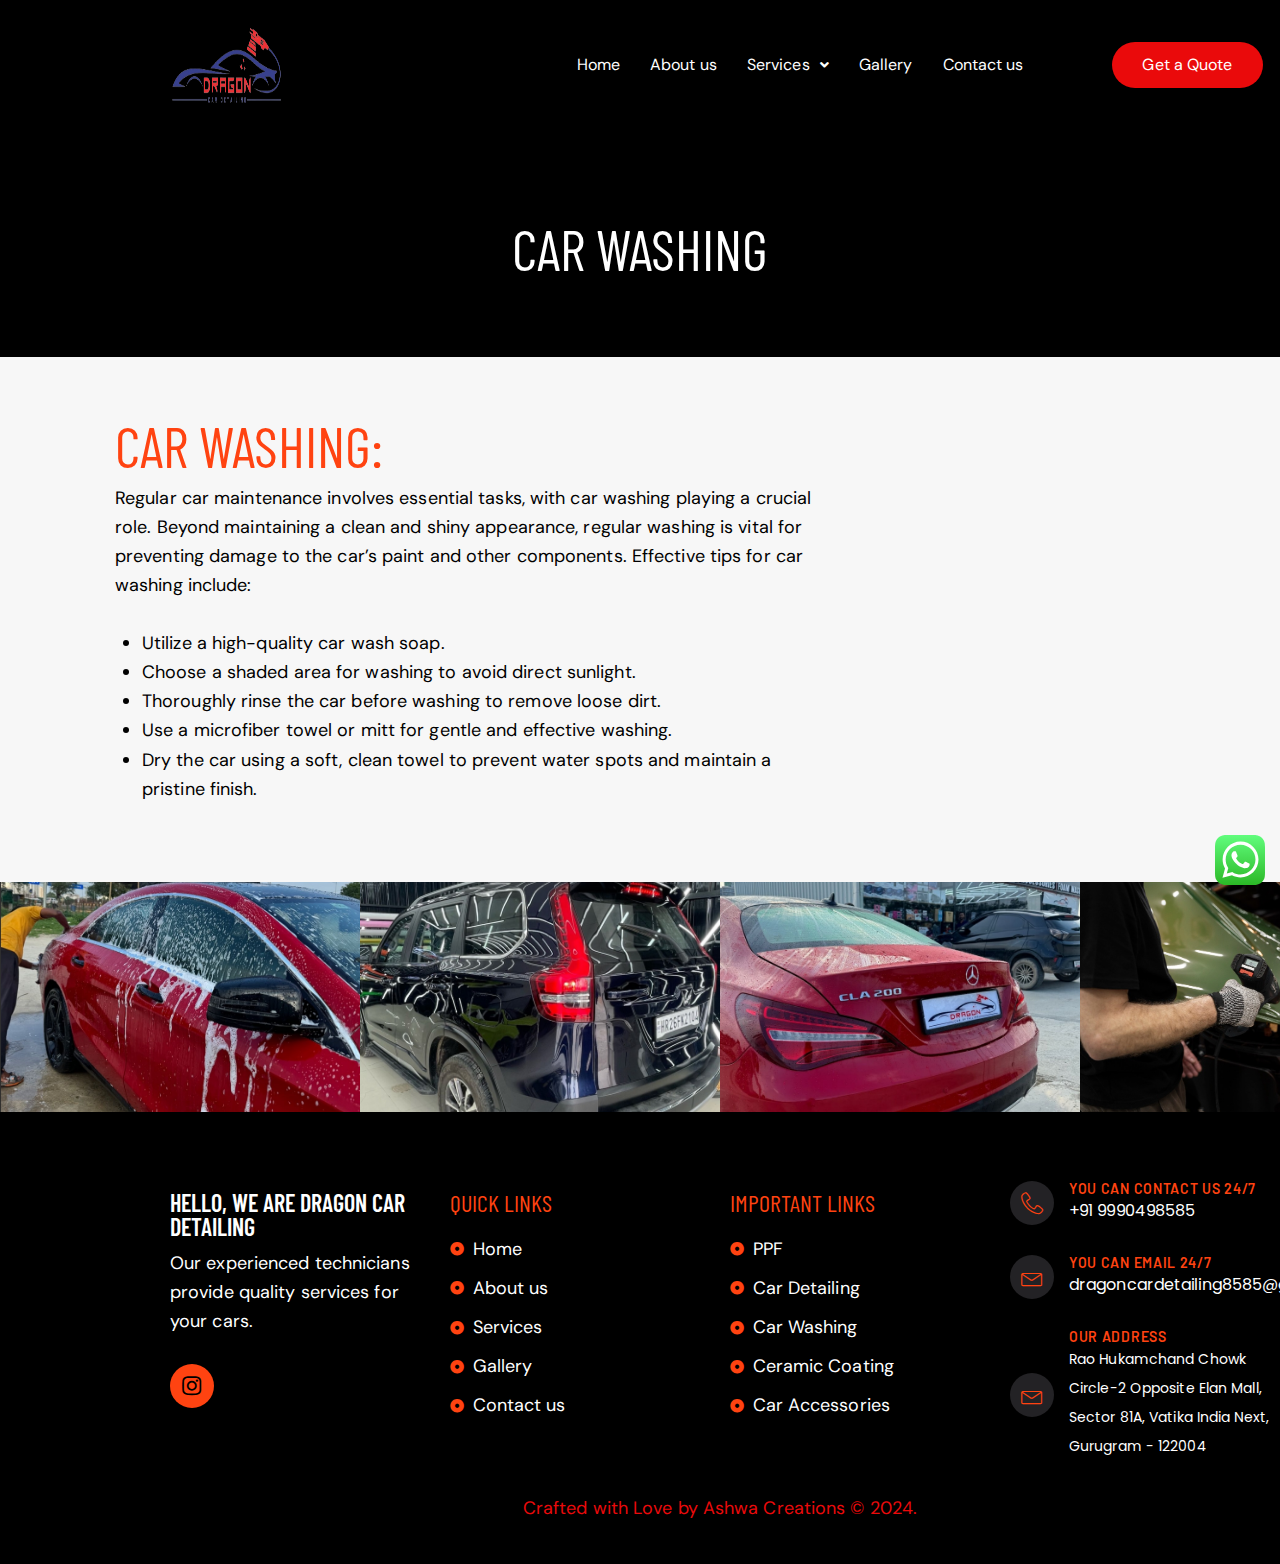
<file: landing-page/car-washing/index.html>
<!DOCTYPE html>
<html lang="en-US" style="--fixed-rows-height: 0px" class="scheme_default">
  <head>
    <meta charset="UTF-8" />
    <meta charset="UTF-8" />
    <meta name="viewport" content="width=device-width, initial-scale=1" />
    <meta name="format-detection" content="telephone=no" />
    <link rel="profile" href="https://gmpg.org/xfn/11" />
    <title>Car Washing – dragoncardetailing</title>
    <meta name="robots" content="max-image-preview:large" />

    <script type="text/javascript">
      /* <![CDATA[ */
      window._wpemojiSettings = {
        baseUrl: "https:\/\/s.w.org\/images\/core\/emoji\/14.0.0\/72x72\/",
        ext: ".png",
        svgUrl: "https:\/\/s.w.org\/images\/core\/emoji\/14.0.0\/svg\/",
        svgExt: ".svg",
        source: {
          concatemoji:
            "https:\/\/thewrappers.in\/wp-includes\/js\/wp-emoji-release.min.js?ver=6.4.5",
        },
      };
      /*! This file is auto-generated */
      !(function (i, n) {
        var o, s, e;
        function c(e) {
          try {
            var t = { supportTests: e, timestamp: new Date().valueOf() };
            sessionStorage.setItem(o, JSON.stringify(t));
          } catch (e) {}
        }
        function p(e, t, n) {
          e.clearRect(0, 0, e.canvas.width, e.canvas.height),
            e.fillText(t, 0, 0);
          var t = new Uint32Array(
              e.getImageData(0, 0, e.canvas.width, e.canvas.height).data
            ),
            r =
              (e.clearRect(0, 0, e.canvas.width, e.canvas.height),
              e.fillText(n, 0, 0),
              new Uint32Array(
                e.getImageData(0, 0, e.canvas.width, e.canvas.height).data
              ));
          return t.every(function (e, t) {
            return e === r[t];
          });
        }
        function u(e, t, n) {
          switch (t) {
            case "flag":
              return n(
                e,
                "\ud83c\udff3\ufe0f\u200d\u26a7\ufe0f",
                "\ud83c\udff3\ufe0f\u200b\u26a7\ufe0f"
              )
                ? !1
                : !n(
                    e,
                    "\ud83c\uddfa\ud83c\uddf3",
                    "\ud83c\uddfa\u200b\ud83c\uddf3"
                  ) &&
                    !n(
                      e,
                      "\ud83c\udff4\udb40\udc67\udb40\udc62\udb40\udc65\udb40\udc6e\udb40\udc67\udb40\udc7f",
                      "\ud83c\udff4\u200b\udb40\udc67\u200b\udb40\udc62\u200b\udb40\udc65\u200b\udb40\udc6e\u200b\udb40\udc67\u200b\udb40\udc7f"
                    );
            case "emoji":
              return !n(
                e,
                "\ud83e\udef1\ud83c\udffb\u200d\ud83e\udef2\ud83c\udfff",
                "\ud83e\udef1\ud83c\udffb\u200b\ud83e\udef2\ud83c\udfff"
              );
          }
          return !1;
        }
        function f(e, t, n) {
          var r =
              "undefined" != typeof WorkerGlobalScope &&
              self instanceof WorkerGlobalScope
                ? new OffscreenCanvas(300, 150)
                : i.createElement("canvas"),
            a = r.getContext("2d", { willReadFrequently: !0 }),
            o = ((a.textBaseline = "top"), (a.font = "600 32px Arial"), {});
          return (
            e.forEach(function (e) {
              o[e] = t(a, e, n);
            }),
            o
          );
        }
        function t(e) {
          var t = i.createElement("script");
          (t.src = e), (t.defer = !0), i.head.appendChild(t);
        }
        "undefined" != typeof Promise &&
          ((o = "wpEmojiSettingsSupports"),
          (s = ["flag", "emoji"]),
          (n.supports = { everything: !0, everythingExceptFlag: !0 }),
          (e = new Promise(function (e) {
            i.addEventListener("DOMContentLoaded", e, { once: !0 });
          })),
          new Promise(function (t) {
            var n = (function () {
              try {
                var e = JSON.parse(sessionStorage.getItem(o));
                if (
                  "object" == typeof e &&
                  "number" == typeof e.timestamp &&
                  new Date().valueOf() < e.timestamp + 604800 &&
                  "object" == typeof e.supportTests
                )
                  return e.supportTests;
              } catch (e) {}
              return null;
            })();
            if (!n) {
              if (
                "undefined" != typeof Worker &&
                "undefined" != typeof OffscreenCanvas &&
                "undefined" != typeof URL &&
                URL.createObjectURL &&
                "undefined" != typeof Blob
              )
                try {
                  var e =
                      "postMessage(" +
                      f.toString() +
                      "(" +
                      [JSON.stringify(s), u.toString(), p.toString()].join(
                        ","
                      ) +
                      "));",
                    r = new Blob([e], { type: "text/javascript" }),
                    a = new Worker(URL.createObjectURL(r), {
                      name: "wpTestEmojiSupports",
                    });
                  return void (a.onmessage = function (e) {
                    c((n = e.data)), a.terminate(), t(n);
                  });
                } catch (e) {}
              c((n = f(s, u, p)));
            }
            t(n);
          })
            .then(function (e) {
              for (var t in e)
                (n.supports[t] = e[t]),
                  (n.supports.everything =
                    n.supports.everything && n.supports[t]),
                  "flag" !== t &&
                    (n.supports.everythingExceptFlag =
                      n.supports.everythingExceptFlag && n.supports[t]);
              (n.supports.everythingExceptFlag =
                n.supports.everythingExceptFlag && !n.supports.flag),
                (n.DOMReady = !1),
                (n.readyCallback = function () {
                  n.DOMReady = !0;
                });
            })
            .then(function () {
              return e;
            })
            .then(function () {
              var e;
              n.supports.everything ||
                (n.readyCallback(),
                (e = n.source || {}).concatemoji
                  ? t(e.concatemoji)
                  : e.wpemoji && e.twemoji && (t(e.twemoji), t(e.wpemoji)));
            }));
      })((window, document), window._wpemojiSettings);
      /* ]]> */
    </script>
    <script
      type="text/javascript"
      src="https://thewrappers.in/wp-includes/js/jquery/jquery.min.js?ver=3.7.1"
      id="jquery-core-js"
    ></script>
    <script
      type="text/javascript"
      src="https://thewrappers.in/wp-includes/js/jquery/jquery-migrate.min.js?ver=3.4.1"
      id="jquery-migrate-js"
    ></script>
    <script
      type="text/javascript"
      src="https://thewrappers.in/wp-content/plugins/sticky-header-effects-for-elementor/assets/js/she-header.js?ver=1.6.10"
      id="she-header-js"
    ></script>
    <script
      type="text/javascript"
      src="https://thewrappers.in/wp-content/plugins/forminator/assets/js/library/jquery.validate.min.js?ver=1.29.0"
      id="forminator-jquery-validate-js"
    ></script>
    <script
      type="text/javascript"
      src="https://thewrappers.in/wp-content/plugins/forminator/assets/forminator-ui/js/forminator-form.min.js?ver=1.29.0"
      id="forminator-form-js"
    ></script>
    <script type="text/javascript" id="forminator-front-scripts-js-extra">
      /* <![CDATA[ */
      var ForminatorFront = {
        ajaxUrl: "https:\/\/thewrappers.in\/wp-admin\/admin-ajax.php",
        cform: {
          processing: "Submitting form, please wait",
          error:
            "An error occurred while processing the form. Please try again",
          upload_error:
            "An upload error occurred while processing the form. Please try again",
          pagination_prev: "Previous",
          pagination_next: "Next",
          pagination_go: "Submit",
          gateway: {
            processing: "Processing payment, please wait",
            paid: "Success! Payment confirmed. Submitting form, please wait",
            error: "Error! Something went wrong when verifying the payment",
          },
          captcha_error: "Invalid CAPTCHA",
          no_file_chosen: "No file chosen",
          intlTelInput_utils_script:
            "https:\/\/thewrappers.in\/wp-content\/plugins\/forminator\/assets\/js\/library\/intlTelInputUtils.js",
          process_error: "Please try again",
        },
        poll: {
          processing: "Submitting vote, please wait",
          error: "An error occurred saving the vote. Please try again",
        },
        quiz: { view_results: "View Results" },
        select2: {
          load_more: "Loading more results\u2026",
          no_result_found: "No results found",
          searching: "Searching\u2026",
          loaded_error: "The results could not be loaded.",
        },
      };
      var ForminatorFront = {
        ajaxUrl: "https:\/\/checkpage.online\/car\/contact.php",
        cform: {
          processing: "Submitting form, please wait",
          error:
            "An error occurred while processing the form. Please try again",
          upload_error:
            "An upload error occurred while processing the form. Please try again",
          pagination_prev: "Previous",
          pagination_next: "Next",
          pagination_go: "Submit",
          gateway: {
            processing: "Processing payment, please wait",
            paid: "Success! Payment confirmed. Submitting form, please wait",
            error: "Error! Something went wrong when verifying the payment",
          },
          captcha_error: "Invalid CAPTCHA",
          no_file_chosen: "No file chosen",
          intlTelInput_utils_script:
            "https:\/\/thewrappers.in\/wp-content\/plugins\/forminator\/assets\/js\/library\/intlTelInputUtils.js",
          process_error: "Please try again",
        },
        poll: {
          processing: "Submitting vote, please wait",
          error: "An error occurred saving the vote. Please try again",
        },
        quiz: { view_results: "View Results" },
        select2: {
          load_more: "Loading more results\u2026",
          no_result_found: "No results found",
          searching: "Searching\u2026",
          loaded_error: "The results could not be loaded.",
        },
      };
      /* ]]> */
    </script>
    <script
      type="text/javascript"
      src="https://thewrappers.in/wp-content/plugins/forminator/build/front/front.multi.min.js?ver=1.29.0"
      id="forminator-front-scripts-js"
    ></script>
    <script
      type="text/javascript"
      src="https://thewrappers.in/wp-content/plugins/forminator/assets/js/library/intlTelInput.min.js?ver=1.29.0"
      id="forminator-intlTelInput-js"
    ></script>
    <script
      type="text/javascript"
      src="https://thewrappers.in/wp-content/plugins/forminator/assets/js/library/libphonenumber.min.js?ver=1.29.0"
      id="forminator-libphonenumber-js"
    ></script>
    <script
      src="https://thewrappers.in/wp-includes/js/wp-emoji-release.min.js?ver=6.4.5"
      defer=""
    ></script>
    <script src="moz-extension://05194509-df47-4222-af2e-e07a611a041e/assets/prompt.js"></script>
    <script type="text/javascript" id="ht_ctc_app_js-js-extra">
      /* <![CDATA[ */
      var ht_ctc_chat_var = {
        number: "919990498585",
        pre_filled: "",
        dis_m: "show",
        dis_d: "show",
        css: "display: none; cursor: pointer; z-index: 99999999;",
        pos_d: "position: fixed; bottom: 15px; right: 15px;",
        pos_m: "position: fixed; bottom: 15px; right: 15px;",
        schedule: "no",
        se: "150",
        ani: "no-animations",
        url_target_d: "_blank",
        ga: "yes",
        fb: "yes",
        g_an_event_name: "click to chat",
        pixel_event_name: "Click to Chat by HoliThemes",
      };
      var ht_ctc_variables = {
        g_an_event_name: "click to chat",
        pixel_event_type: "trackCustom",
        pixel_event_name: "Click to Chat by HoliThemes",
        g_an_params: ["g_an_param_1", "g_an_param_2", "g_an_param_3"],
        g_an_param_1: { key: "number", value: "{number}" },
        g_an_param_2: { key: "title", value: "{title}" },
        g_an_param_3: { key: "url", value: "{url}" },
        pixel_params: [
          "pixel_param_1",
          "pixel_param_2",
          "pixel_param_3",
          "pixel_param_4",
        ],
        pixel_param_1: { key: "Category", value: "Click to Chat for WhatsApp" },
        pixel_param_2: { key: "ID", value: "{number}" },
        pixel_param_3: { key: "Title", value: "{title}" },
        pixel_param_4: { key: "URL", value: "{url}" },
      };
      /* ]]> */
    </script>
    <script
      type="text/javascript"
      src="https://thewrappers.in/wp-content/plugins/click-to-chat-for-whatsapp/new/inc/assets/js/app.js?ver=3.34"
      id="ht_ctc_app_js-js"
    ></script>
    <script
      type="text/javascript"
      src="https://thewrappers.in/wp-content/plugins/elementskit-lite/libs/framework/assets/js/frontend-script.js?ver=3.0.5"
      id="elementskit-framework-js-frontend-js"
    ></script>
    <script
      type="text/javascript"
      id="elementskit-framework-js-frontend-js-after"
    >
      /* <![CDATA[ */
      var elementskit = {
        resturl: "https://thewrappers.in/wp-json/elementskit/v1/",
      };

      /* ]]> */
    </script>
    <script
      type="text/javascript"
      src="https://thewrappers.in/wp-content/plugins/elementskit-lite/widgets/init/assets/js/widget-scripts.js?ver=3.0.5"
      id="ekit-widget-scripts-js"
    ></script>
    <script
      type="text/javascript"
      src="https://thewrappers.in/wp-includes/js/jquery/ui/core.min.js?ver=1.13.2"
      id="jquery-ui-core-js"
    ></script>
    <script type="text/javascript" id="popup-maker-site-js-extra">
      /* <![CDATA[ */
      var pum_vars = {
        version: "1.18.2",
        pm_dir_url:
          "https:\/\/thewrappers.in\/wp-content\/plugins\/popup-maker\/",
        ajaxurl: "https:\/\/thewrappers.in\/wp-admin\/admin-ajax.php",
        restapi: "https:\/\/thewrappers.in\/wp-json\/pum\/v1",
        rest_nonce: null,
        default_theme: "702",
        debug_mode: "",
        disable_tracking: "",
        home_url: "\/",
        message_position: "top",
        core_sub_forms_enabled: "1",
        popups: [],
        cookie_domain: "",
        analytics_route: "analytics",
        analytics_api: "https:\/\/thewrappers.in\/wp-json\/pum\/v1",
      };
      var pum_sub_vars = {
        ajaxurl: "https:\/\/thewrappers.in\/wp-admin\/admin-ajax.php",
        message_position: "top",
      };
      var pum_popups = {
        "pum-729": {
          triggers: [
            {
              type: "auto_open",
              settings: { cookie_name: ["pum-729"], delay: "500" },
            },
          ],
          cookies: [
            {
              event: "on_popup_close",
              settings: {
                name: "pum-729",
                key: "",
                session: false,
                path: "1",
                time: "1 month",
              },
            },
          ],
          disable_on_mobile: false,
          disable_on_tablet: false,
          atc_promotion: null,
          explain: null,
          type_section: null,
          theme_id: "703",
          size: "small",
          responsive_min_width: "0%",
          responsive_max_width: "100%",
          custom_width: "640px",
          custom_height_auto: false,
          custom_height: "380px",
          scrollable_content: false,
          animation_type: "fade",
          animation_speed: "350",
          animation_origin: "center top",
          open_sound: "none",
          custom_sound: "",
          location: "center",
          position_top: "100",
          position_bottom: "0",
          position_left: "0",
          position_right: "0",
          position_from_trigger: false,
          position_fixed: false,
          overlay_disabled: false,
          stackable: false,
          disable_reposition: false,
          zindex: "1999999999",
          close_button_delay: "0",
          fi_promotion: null,
          close_on_form_submission: false,
          close_on_form_submission_delay: "0",
          close_on_overlay_click: true,
          close_on_esc_press: true,
          close_on_f4_press: true,
          disable_form_reopen: false,
          disable_accessibility: false,
          theme_slug: "lightbox",
          id: 729,
          slug: "have-questions-get-in-touch-2",
        },
        "pum-710": {
          triggers: [
            {
              type: "click_open",
              settings: {
                cookie_name: ["pum-710"],
                extra_selectors: "popmake-710",
              },
            },
          ],
          cookies: [],
          disable_on_mobile: false,
          disable_on_tablet: false,
          atc_promotion: null,
          explain: null,
          type_section: null,
          theme_id: "703",
          size: "small",
          responsive_min_width: "0%",
          responsive_max_width: "100%",
          custom_width: "640px",
          custom_height_auto: false,
          custom_height: "380px",
          scrollable_content: false,
          animation_type: "fade",
          animation_speed: "350",
          animation_origin: "center top",
          open_sound: "none",
          custom_sound: "",
          location: "center",
          position_top: "100",
          position_bottom: "0",
          position_left: "0",
          position_right: "0",
          position_from_trigger: false,
          position_fixed: false,
          overlay_disabled: false,
          stackable: false,
          disable_reposition: false,
          zindex: "1999999999",
          close_button_delay: "0",
          fi_promotion: null,
          close_on_form_submission: false,
          close_on_form_submission_delay: "0",
          close_on_overlay_click: true,
          close_on_esc_press: true,
          close_on_f4_press: true,
          disable_form_reopen: false,
          disable_accessibility: false,
          theme_slug: "lightbox",
          id: 710,
          slug: "have-questions-get-in-touch",
        },
      };
      /* ]]> */
    </script>
    <script
      type="text/javascript"
      src="//thewrappers.in/wp-content/uploads/pum/pum-site-scripts.js?defer&amp;generated=1709643600&amp;ver=1.18.2"
      id="popup-maker-site-js"
    ></script>
    <script
      type="text/javascript"
      src="https://thewrappers.in/wp-content/themes/detailx/js/superfish/superfish.min.js"
      id="superfish-js"
    ></script>
    <script type="text/javascript" id="detailx-init-js-extra">
      /* <![CDATA[ */
      var DETAILX_STORAGE = {
        ajax_url: "https:\/\/thewrappers.in\/wp-admin\/admin-ajax.php",
        ajax_nonce: "99fbb089c1",
        site_url: "https:\/\/thewrappers.in",
        theme_url: "https:\/\/thewrappers.in\/wp-content\/themes\/detailx\/",
        site_scheme: "scheme_default",
        user_logged_in: "",
        mobile_layout_width: "768",
        mobile_device: "",
        mobile_breakpoint_underpanels_off: "768",
        mobile_breakpoint_fullheight_off: "1025",
        menu_side_stretch: "",
        menu_side_icons: "1",
        background_video: "",
        use_mediaelements: "1",
        resize_tag_video: "",
        resize_tag_iframe: "1",
        open_full_post: "",
        which_block_load: "article",
        admin_mode: "",
        msg_ajax_error: "Invalid server answer!",
        msg_i_agree_error: "Please accept the terms of our Privacy Policy.",
        toggle_title: "Filter by ",
        msg_copied: "Copied!",
        alter_link_color: "#EA0A0B",
        mc4wp_msg_email_min: "Email address is too short (or empty)",
        mc4wp_msg_email_max: "Too long email address",
        add_to_cart_sticky: "",
        button_hover: "default",
      };
      /* ]]> */
    </script>
    <script
      type="text/javascript"
      src="https://thewrappers.in/wp-content/themes/detailx/js/__scripts-full.js"
      id="detailx-init-js"
    ></script>
    <script type="text/javascript" id="mediaelement-core-js-before">
      /* <![CDATA[ */
      var mejsL10n = {
        language: "en",
        strings: {
          "mejs.download-file": "Download File",
          "mejs.install-flash":
            "You are using a browser that does not have Flash player enabled or installed. Please turn on your Flash player plugin or download the latest version from https:\/\/get.adobe.com\/flashplayer\/",
          "mejs.fullscreen": "Fullscreen",
          "mejs.play": "Play",
          "mejs.pause": "Pause",
          "mejs.time-slider": "Time Slider",
          "mejs.time-help-text":
            "Use Left\/Right Arrow keys to advance one second, Up\/Down arrows to advance ten seconds.",
          "mejs.live-broadcast": "Live Broadcast",
          "mejs.volume-help-text":
            "Use Up\/Down Arrow keys to increase or decrease volume.",
          "mejs.unmute": "Unmute",
          "mejs.mute": "Mute",
          "mejs.volume-slider": "Volume Slider",
          "mejs.video-player": "Video Player",
          "mejs.audio-player": "Audio Player",
          "mejs.captions-subtitles": "Captions\/Subtitles",
          "mejs.captions-chapters": "Chapters",
          "mejs.none": "None",
          "mejs.afrikaans": "Afrikaans",
          "mejs.albanian": "Albanian",
          "mejs.arabic": "Arabic",
          "mejs.belarusian": "Belarusian",
          "mejs.bulgarian": "Bulgarian",
          "mejs.catalan": "Catalan",
          "mejs.chinese": "Chinese",
          "mejs.chinese-simplified": "Chinese (Simplified)",
          "mejs.chinese-traditional": "Chinese (Traditional)",
          "mejs.croatian": "Croatian",
          "mejs.czech": "Czech",
          "mejs.danish": "Danish",
          "mejs.dutch": "Dutch",
          "mejs.english": "English",
          "mejs.estonian": "Estonian",
          "mejs.filipino": "Filipino",
          "mejs.finnish": "Finnish",
          "mejs.french": "French",
          "mejs.galician": "Galician",
          "mejs.german": "German",
          "mejs.greek": "Greek",
          "mejs.haitian-creole": "Haitian Creole",
          "mejs.hebrew": "Hebrew",
          "mejs.hindi": "Hindi",
          "mejs.hungarian": "Hungarian",
          "mejs.icelandic": "Icelandic",
          "mejs.indonesian": "Indonesian",
          "mejs.irish": "Irish",
          "mejs.italian": "Italian",
          "mejs.japanese": "Japanese",
          "mejs.korean": "Korean",
          "mejs.latvian": "Latvian",
          "mejs.lithuanian": "Lithuanian",
          "mejs.macedonian": "Macedonian",
          "mejs.malay": "Malay",
          "mejs.maltese": "Maltese",
          "mejs.norwegian": "Norwegian",
          "mejs.persian": "Persian",
          "mejs.polish": "Polish",
          "mejs.portuguese": "Portuguese",
          "mejs.romanian": "Romanian",
          "mejs.russian": "Russian",
          "mejs.serbian": "Serbian",
          "mejs.slovak": "Slovak",
          "mejs.slovenian": "Slovenian",
          "mejs.spanish": "Spanish",
          "mejs.swahili": "Swahili",
          "mejs.swedish": "Swedish",
          "mejs.tagalog": "Tagalog",
          "mejs.thai": "Thai",
          "mejs.turkish": "Turkish",
          "mejs.ukrainian": "Ukrainian",
          "mejs.vietnamese": "Vietnamese",
          "mejs.welsh": "Welsh",
          "mejs.yiddish": "Yiddish",
        },
      };
      /* ]]> */
    </script>
    <script
      type="text/javascript"
      src="https://thewrappers.in/wp-includes/js/mediaelement/mediaelement-and-player.min.js?ver=4.2.17"
      id="mediaelement-core-js"
    ></script>
    <script
      type="text/javascript"
      src="https://thewrappers.in/wp-includes/js/mediaelement/mediaelement-migrate.min.js?ver=6.4.5"
      id="mediaelement-migrate-js"
    ></script>
    <script type="text/javascript" id="mediaelement-js-extra">
      /* <![CDATA[ */
      var _wpmejsSettings = {
        pluginPath: "\/wp-includes\/js\/mediaelement\/",
        classPrefix: "mejs-",
        stretching: "responsive",
        audioShortcodeLibrary: "mediaelement",
        videoShortcodeLibrary: "mediaelement",
      };
      /* ]]> */
    </script>
    <script
      type="text/javascript"
      src="https://thewrappers.in/wp-includes/js/mediaelement/wp-mediaelement.min.js?ver=6.4.5"
      id="wp-mediaelement-js"
    ></script>
    <script
      type="text/javascript"
      src="https://thewrappers.in/wp-content/themes/detailx/skins/default/skin.js"
      id="detailx-skin-default-js"
    ></script>
    <script
      type="text/javascript"
      src="https://thewrappers.in/wp-content/plugins/header-footer-elementor/inc/js/frontend.js?ver=1.6.25"
      id="hfe-frontend-js-js"
    ></script>
    <script
      type="text/javascript"
      src="https://thewrappers.in/wp-content/plugins/forminator/assets/forminator-ui/js/select2.full.min.js?ver=1.29.0"
      id="forminator-select2-js"
    ></script>
    <script
      type="text/javascript"
      src="https://thewrappers.in/wp-content/plugins/elementor/assets/js/webpack.runtime.min.js?ver=3.19.4"
      id="elementor-webpack-runtime-js"
    ></script>
    <script
      type="text/javascript"
      src="https://thewrappers.in/wp-content/plugins/elementor/assets/js/frontend-modules.min.js?ver=3.19.4"
      id="elementor-frontend-modules-js"
    ></script>
    <script
      type="text/javascript"
      src="https://thewrappers.in/wp-content/plugins/elementor/assets/lib/waypoints/waypoints.min.js?ver=4.0.2"
      id="elementor-waypoints-js"
    ></script>
    <script
      type="text/javascript"
      src="https://thewrappers.in/wp-content/plugins/elementor/assets/lib/swiper/swiper.min.js?ver=5.3.6"
      id="swiper-js"
    ></script>
    <script
      type="text/javascript"
      src="https://thewrappers.in/wp-content/plugins/elementor/assets/lib/share-link/share-link.min.js?ver=3.19.4"
      id="share-link-js"
    ></script>
    <script
      type="text/javascript"
      src="https://thewrappers.in/wp-content/plugins/elementor/assets/lib/dialog/dialog.min.js?ver=4.9.0"
      id="elementor-dialog-js"
    ></script>
    <script type="text/javascript" id="elementor-frontend-js-before">
      /* <![CDATA[ */
      var elementorFrontendConfig = {
        environmentMode: {
          edit: false,
          wpPreview: false,
          isScriptDebug: false,
        },
        i18n: {
          shareOnFacebook: "Share on Facebook",
          shareOnTwitter: "Share on Twitter",
          pinIt: "Pin it",
          download: "Download",
          downloadImage: "Download image",
          fullscreen: "Fullscreen",
          zoom: "Zoom",
          share: "Share",
          playVideo: "Play Video",
          previous: "Previous",
          next: "Next",
          close: "Close",
          a11yCarouselWrapperAriaLabel:
            "Carousel | Horizontal scrolling: Arrow Left & Right",
          a11yCarouselPrevSlideMessage: "Previous slide",
          a11yCarouselNextSlideMessage: "Next slide",
          a11yCarouselFirstSlideMessage: "This is the first slide",
          a11yCarouselLastSlideMessage: "This is the last slide",
          a11yCarouselPaginationBulletMessage: "Go to slide",
        },
        is_rtl: false,
        breakpoints: { xs: 0, sm: 480, md: 768, lg: 1025, xl: 1440, xxl: 1600 },
        responsive: {
          breakpoints: {
            mobile: {
              label: "Mobile Portrait",
              value: 767,
              default_value: 767,
              direction: "max",
              is_enabled: true,
            },
            mobile_extra: {
              label: "Mobile Landscape",
              value: 880,
              default_value: 880,
              direction: "max",
              is_enabled: false,
            },
            tablet: {
              label: "Tablet Portrait",
              value: 1024,
              default_value: 1024,
              direction: "max",
              is_enabled: true,
            },
            tablet_extra: {
              label: "Tablet Landscape",
              value: 1200,
              default_value: 1200,
              direction: "max",
              is_enabled: false,
            },
            laptop: {
              label: "Laptop",
              value: 1366,
              default_value: 1366,
              direction: "max",
              is_enabled: false,
            },
            widescreen: {
              label: "Widescreen",
              value: 2400,
              default_value: 2400,
              direction: "min",
              is_enabled: false,
            },
          },
        },
        version: "3.19.4",
        is_static: false,
        experimentalFeatures: [],
        urls: {
          assets:
            "https:\/\/thewrappers.in\/wp-content\/plugins\/elementor\/assets\/",
        },
        swiperClass: "swiper-container",
        settings: { page: [], editorPreferences: [] },
        kit: {
          stretched_section_container: ".page_wrap",
          active_breakpoints: ["viewport_mobile", "viewport_tablet"],
          global_image_lightbox: "yes",
          lightbox_enable_counter: "yes",
          lightbox_enable_fullscreen: "yes",
          lightbox_enable_zoom: "yes",
          lightbox_enable_share: "yes",
          lightbox_title_src: "title",
          lightbox_description_src: "description",
        },
        post: {
          id: 52,
          title: "thewrappers",
          excerpt: "",
          featuredImage: false,
        },
      };
      /* ]]> */
    </script>
    <script
      type="text/javascript"
      src="https://thewrappers.in/wp-content/plugins/elementor/assets/js/frontend.min.js?ver=3.19.4"
      id="elementor-frontend-js"
    ></script>
    <script
      type="text/javascript"
      src="https://thewrappers.in/wp-content/plugins/elementskit-lite/widgets/init/assets/js/animate-circle.min.js?ver=3.0.5"
      id="animate-circle-js"
    ></script>
    <script
      type="text/javascript"
      src="https://thewrappers.in/wp-content/plugins/elementskit-lite/widgets/init/assets/js/elementor.js?ver=3.0.5"
      id="elementskit-elementor-js"
    ></script>
    <script
      type="text/javascript"
      src="https://thewrappers.in/wp-content/plugins/elementor/assets/js/preloaded-modules.min.js?ver=3.19.4"
      id="preloaded-modules-js"
    ></script>
    <script type="text/javascript">
      jQuery(function () {
        jQuery.ajax({
          url: "https://thewrappers.in/wp-admin/admin-ajax.php",
          type: "POST",
          data: { action: "forminator_get_nonce" },
          success: function (response) {
            jQuery("#forminator-module-721 #forminator_nonce").val(
              response.data
            );
          },
        });
      });
    </script>
    <script type="text/javascript">
      jQuery(function () {
        jQuery.ajax({
          url: "https://thewrappers.in/wp-admin/admin-ajax.php",
          type: "POST",
          data: { action: "forminator_get_nonce" },
          success: function (response) {
            jQuery("#forminator-module-721 #forminator_nonce").val(
              response.data
            );
          },
        });
      });
    </script>
    <script type="text/javascript">
      jQuery(function () {
        jQuery.ajax({
          url: "https://thewrappers.in/wp-admin/admin-ajax.php",
          type: "POST",
          data: { action: "forminator_get_nonce" },
          success: function (response) {
            jQuery("#forminator-module-192 #forminator_nonce").val(
              response.data
            );
          },
        });
      });
    </script>
    <script type="text/javascript">
      jQuery(function () {
        window.Forminator_Cform_Paginations =
          window.Forminator_Cform_Paginations || [];
        window.Forminator_Cform_Paginations[721] = {
          "has-pagination": false,
          "pagination-header-design": "show",
          "pagination-header": "nav",
          "last-steps": "Finish",
          "last-previous": "Previous",
          "pagination-labels": "default",
          "has-paypal": false,
        };

        var runForminatorFront = function () {
          jQuery(
            '#forminator-module-721[data-forminator-render="0"]'
          ).forminatorFront({
            form_type: "custom-form",
            inline_validation: true,
            print_value: false,
            rules:
              '"name-1": "required","name-1": "trim","phone-1": {"required": true,"trim": true,},"email-1": {\n"email": false,},\n',
            messages:
              '"name-1": "Name is required.",\n"phone-1": {\n"required": "This field is required. Please input a phone number.",\n"trim": "This field is required. Please input a phone number.",\n"phone": "Please enter a valid phone number.",\n},\n"email-1": {\n},\n',
            conditions: {
              fields: [],
              relations: {
                "name-1": [],
                "phone-1": [],
                "email-1": [],
                "textarea-1": [],
                submit: [],
              },
            },
            calendar:
              '{"days":["Su","Mo","Tu","We","Th","Fr","Sa"],"months":["Jan","Feb","Mar","Apr","May","Jun","Jul","Aug","Sep","Oct","Nov","Dec"]}',
            paypal_config: {
              live_id: "",
              sandbox_id: "",
              redirect_url: "https:\/\/thewrappers.in",
              form_id: 721,
            },
            forminator_fields: [
              "address",
              "calculation",
              "captcha",
              "consent",
              "currency",
              "custom",
              "date",
              "email",
              "gdprcheckbox",
              "group",
              "hidden",
              "html",
              "checkbox",
              "name",
              "number",
              "page-break",
              "password",
              "paypal",
              "phone",
              "postdata",
              "radio",
              "section",
              "select",
              "slider",
              "stripe",
              "text",
              "textarea",
              "time",
              "upload",
              "url",
            ],
            general_messages: {
              calculation_error: "Failed to calculate field.",
              payment_require_ssl_error:
                "SSL required to submit this form, please check your URL.",
              payment_require_amount_error:
                "PayPal amount must be greater than 0.",
              form_has_error: "Please correct the errors before submission.",
            },
            payment_require_ssl: false,
            has_loader: true,
            loader_label: "Submitting...",
            calcs_memoize_time: 300,
            is_reset_enabled: true,
            has_stripe: false,
            has_paypal: false,
            submit_button_class: "",
          });
        };

        if (window.elementorFrontend) {
          if (typeof elementorFrontend.hooks !== "undefined") {
            elementorFrontend.hooks.addAction(
              "frontend/element_ready/global",
              function () {
                runForminatorFront();
              }
            );
          }
        } else {
          runForminatorFront();
        }

        if (typeof ForminatorValidationErrors !== "undefined") {
          var forminatorFrontSubmit = jQuery(
            ForminatorValidationErrors.selector
          ).data("forminatorFrontSubmit");
          if (typeof forminatorFrontSubmit !== "undefined") {
            forminatorFrontSubmit.show_messages(
              ForminatorValidationErrors.errors
            );
          }
        }
        if (typeof ForminatorFormHider !== "undefined") {
          var forminatorFront = jQuery(ForminatorFormHider.selector).data(
            "forminatorFront"
          );
          if (typeof forminatorFront !== "undefined") {
            jQuery(forminatorFront.forminator_selector)
              .find(".forminator-row")
              .hide();
            jQuery(forminatorFront.forminator_selector)
              .find(".forminator-pagination-steps")
              .hide();
            jQuery(forminatorFront.forminator_selector)
              .find(".forminator-pagination-footer")
              .hide();
          }
        }
        if (typeof ForminatorFormNewTabRedirect !== "undefined") {
          var forminatorFront = ForminatorFormNewTabRedirect.url;
          if (typeof forminatorFront !== "undefined") {
            window.open(ForminatorFormNewTabRedirect.url, "_blank");
          }
        }
      });
    </script>
    <script type="text/javascript">
      jQuery(function () {
        window.Forminator_Cform_Paginations =
          window.Forminator_Cform_Paginations || [];
        window.Forminator_Cform_Paginations[721] = {
          "has-pagination": false,
          "pagination-header-design": "show",
          "pagination-header": "nav",
          "last-steps": "Finish",
          "last-previous": "Previous",
          "pagination-labels": "default",
          "has-paypal": false,
        };

        var runForminatorFront = function () {
          jQuery(
            '#forminator-module-721[data-forminator-render="1"]'
          ).forminatorFront({
            form_type: "custom-form",
            inline_validation: true,
            print_value: false,
            rules:
              '"name-1": "required","name-1": "trim","phone-1": {"required": true,"trim": true,},"email-1": {\n"email": false,},\n',
            messages:
              '"name-1": "Name is required.",\n"phone-1": {\n"required": "This field is required. Please input a phone number.",\n"trim": "This field is required. Please input a phone number.",\n"phone": "Please enter a valid phone number.",\n},\n"email-1": {\n},\n',
            conditions: {
              fields: [],
              relations: {
                "name-1": [],
                "phone-1": [],
                "email-1": [],
                "textarea-1": [],
                submit: [],
              },
            },
            calendar:
              '{"days":["Su","Mo","Tu","We","Th","Fr","Sa"],"months":["Jan","Feb","Mar","Apr","May","Jun","Jul","Aug","Sep","Oct","Nov","Dec"]}',
            paypal_config: {
              live_id: "",
              sandbox_id: "",
              redirect_url: "https:\/\/thewrappers.in",
              form_id: 721,
            },
            forminator_fields: [
              "address",
              "calculation",
              "captcha",
              "consent",
              "currency",
              "custom",
              "date",
              "email",
              "gdprcheckbox",
              "group",
              "hidden",
              "html",
              "checkbox",
              "name",
              "number",
              "page-break",
              "password",
              "paypal",
              "phone",
              "postdata",
              "radio",
              "section",
              "select",
              "slider",
              "stripe",
              "text",
              "textarea",
              "time",
              "upload",
              "url",
            ],
            general_messages: {
              calculation_error: "Failed to calculate field.",
              payment_require_ssl_error:
                "SSL required to submit this form, please check your URL.",
              payment_require_amount_error:
                "PayPal amount must be greater than 0.",
              form_has_error: "Please correct the errors before submission.",
            },
            payment_require_ssl: false,
            has_loader: true,
            loader_label: "Submitting...",
            calcs_memoize_time: 300,
            is_reset_enabled: true,
            has_stripe: false,
            has_paypal: false,
            submit_button_class: "",
          });
        };

        if (window.elementorFrontend) {
          if (typeof elementorFrontend.hooks !== "undefined") {
            elementorFrontend.hooks.addAction(
              "frontend/element_ready/global",
              function () {
                runForminatorFront();
              }
            );
          }
        } else {
          runForminatorFront();
        }

        if (typeof ForminatorValidationErrors !== "undefined") {
          var forminatorFrontSubmit = jQuery(
            ForminatorValidationErrors.selector
          ).data("forminatorFrontSubmit");
          if (typeof forminatorFrontSubmit !== "undefined") {
            forminatorFrontSubmit.show_messages(
              ForminatorValidationErrors.errors
            );
          }
        }
        if (typeof ForminatorFormHider !== "undefined") {
          var forminatorFront = jQuery(ForminatorFormHider.selector).data(
            "forminatorFront"
          );
          if (typeof forminatorFront !== "undefined") {
            jQuery(forminatorFront.forminator_selector)
              .find(".forminator-row")
              .hide();
            jQuery(forminatorFront.forminator_selector)
              .find(".forminator-pagination-steps")
              .hide();
            jQuery(forminatorFront.forminator_selector)
              .find(".forminator-pagination-footer")
              .hide();
          }
        }
        if (typeof ForminatorFormNewTabRedirect !== "undefined") {
          var forminatorFront = ForminatorFormNewTabRedirect.url;
          if (typeof forminatorFront !== "undefined") {
            window.open(ForminatorFormNewTabRedirect.url, "_blank");
          }
        }
      });
    </script>
    <script type="text/javascript">
      jQuery(function () {
        window.Forminator_Cform_Paginations =
          window.Forminator_Cform_Paginations || [];
        window.Forminator_Cform_Paginations[192] = {
          "has-pagination": false,
          "pagination-header-design": "show",
          "pagination-header": "nav",
          "last-steps": "Finish",
          "last-previous": "Previous",
          "pagination-labels": "default",
          "has-paypal": false,
        };

        var runForminatorFront = function () {
          jQuery(
            '#forminator-module-192[data-forminator-render="0"]'
          ).forminatorFront({
            form_type: "custom-form",
            inline_validation: true,
            print_value: false,
            rules:
              '"name-1": "required","name-1": "trim","phone-1": {"required": true,"trim": true,},"select-1": "required",',
            messages:
              '"name-1": "Name is required.",\n"phone-1": {\n"required": "This field is required. Please input a phone number.",\n"trim": "This field is required. Please input a phone number.",\n"phone": "Please enter a valid phone number.",\n},\n"select-1": "This field is required. Please select a value.",\n',
            conditions: {
              fields: [],
              relations: {
                "name-1": [],
                "phone-1": [],
                "select-1": [],
                "textarea-1": [],
                submit: [],
              },
            },
            calendar:
              '{"days":["Su","Mo","Tu","We","Th","Fr","Sa"],"months":["Jan","Feb","Mar","Apr","May","Jun","Jul","Aug","Sep","Oct","Nov","Dec"]}',
            paypal_config: {
              live_id: "",
              sandbox_id: "",
              redirect_url: "https:\/\/thewrappers.in",
              form_id: 192,
            },
            forminator_fields: [
              "address",
              "calculation",
              "captcha",
              "consent",
              "currency",
              "custom",
              "date",
              "email",
              "gdprcheckbox",
              "group",
              "hidden",
              "html",
              "checkbox",
              "name",
              "number",
              "page-break",
              "password",
              "paypal",
              "phone",
              "postdata",
              "radio",
              "section",
              "select",
              "slider",
              "stripe",
              "text",
              "textarea",
              "time",
              "upload",
              "url",
            ],
            general_messages: {
              calculation_error: "Failed to calculate field.",
              payment_require_ssl_error:
                "SSL required to submit this form, please check your URL.",
              payment_require_amount_error:
                "PayPal amount must be greater than 0.",
              form_has_error: "Please correct the errors before submission.",
            },
            payment_require_ssl: false,
            has_loader: true,
            loader_label: "Submitting...",
            calcs_memoize_time: 300,
            is_reset_enabled: true,
            has_stripe: false,
            has_paypal: false,
            submit_button_class: "",
          });
        };

        if (window.elementorFrontend) {
          if (typeof elementorFrontend.hooks !== "undefined") {
            elementorFrontend.hooks.addAction(
              "frontend/element_ready/global",
              function () {
                runForminatorFront();
              }
            );
          }
        } else {
          runForminatorFront();
        }

        if (typeof ForminatorValidationErrors !== "undefined") {
          var forminatorFrontSubmit = jQuery(
            ForminatorValidationErrors.selector
          ).data("forminatorFrontSubmit");
          if (typeof forminatorFrontSubmit !== "undefined") {
            forminatorFrontSubmit.show_messages(
              ForminatorValidationErrors.errors
            );
          }
        }
        if (typeof ForminatorFormHider !== "undefined") {
          var forminatorFront = jQuery(ForminatorFormHider.selector).data(
            "forminatorFront"
          );
          if (typeof forminatorFront !== "undefined") {
            jQuery(forminatorFront.forminator_selector)
              .find(".forminator-row")
              .hide();
            jQuery(forminatorFront.forminator_selector)
              .find(".forminator-pagination-steps")
              .hide();
            jQuery(forminatorFront.forminator_selector)
              .find(".forminator-pagination-footer")
              .hide();
          }
        }
        if (typeof ForminatorFormNewTabRedirect !== "undefined") {
          var forminatorFront = ForminatorFormNewTabRedirect.url;
          if (typeof forminatorFront !== "undefined") {
            window.open(ForminatorFormNewTabRedirect.url, "_blank");
          }
        }
      });
    </script>

    <link
      rel="alternate"
      type="application/rss+xml"
      title="thewrappers » Feed"
      href="https://thewrappers.in/feed/"
    />
    <link
      rel="alternate"
      type="application/rss+xml"
      title="thewrappers » Comments Feed"
      href="https://thewrappers.in/comments/feed/"
    />

    <link
      rel="stylesheet"
      id="detailx-font-google_fonts-css"
      href="css2.css"
      type="text/css"
      media="all"
    />
    <link
      rel="stylesheet"
      id="detailx-fontello-css"
      href="fontello.css"
      type="text/css"
      media="all"
    />
    <link
      rel="stylesheet"
      id="ht_ctc_main_css-css"
      href="main.css"
      type="text/css"
      media="all"
    />
    <style id="wp-emoji-styles-inline-css" type="text/css">
      img.wp-smiley,
      img.emoji {
        display: inline !important;
        border: none !important;
        box-shadow: none !important;
        height: 1em !important;
        width: 1em !important;
        margin: 0 0.07em !important;
        vertical-align: -0.1em !important;
        background: none !important;
        padding: 0 !important;
      }
    </style>
    <link
      rel="stylesheet"
      id="wp-block-library-css"
      href="style.min.css"
      type="text/css"
      media="all"
    />
    <style id="classic-theme-styles-inline-css" type="text/css">
      /*! This file is auto-generated */
      .wp-block-button__link {
        color: #fff;
        background-color: #32373c;
        border-radius: 9999px;
        box-shadow: none;
        text-decoration: none;
        padding: calc(0.667em + 2px) calc(1.333em + 2px);
        font-size: 1.125em;
      }
      .wp-block-file__button {
        background: #32373c;
        color: #fff;
        text-decoration: none;
      }
    </style>
    <style id="global-styles-inline-css" type="text/css">
      body {
        --wp--preset--color--black: #000000;
        --wp--preset--color--cyan-bluish-gray: #abb8c3;
        --wp--preset--color--white: #ffffff;
        --wp--preset--color--pale-pink: #f78da7;
        --wp--preset--color--vivid-red: #cf2e2e;
        --wp--preset--color--luminous-vivid-orange: #ff6900;
        --wp--preset--color--luminous-vivid-amber: #fcb900;
        --wp--preset--color--light-green-cyan: #7bdcb5;
        --wp--preset--color--vivid-green-cyan: #00d084;
        --wp--preset--color--pale-cyan-blue: #8ed1fc;
        --wp--preset--color--vivid-cyan-blue: #0693e3;
        --wp--preset--color--vivid-purple: #9b51e0;
        --wp--preset--color--bg-color: #f4f4f4;
        --wp--preset--color--bd-color: #d9d9d9;
        --wp--preset--color--text-dark: #18171a;
        --wp--preset--color--text-light: #949087;
        --wp--preset--color--text-link: #ea0a0b;
        --wp--preset--color--text-hover: #ff2020;
        --wp--preset--color--text-link-2: #ff4311;
        --wp--preset--color--text-hover-2: #ff5a20;
        --wp--preset--color--text-link-3: #dfd000;
        --wp--preset--color--text-hover-3: #f1e103;
        --wp--preset--gradient--vivid-cyan-blue-to-vivid-purple: linear-gradient(
          135deg,
          rgba(6, 147, 227, 1) 0%,
          rgb(155, 81, 224) 100%
        );
        --wp--preset--gradient--light-green-cyan-to-vivid-green-cyan: linear-gradient(
          135deg,
          rgb(122, 220, 180) 0%,
          rgb(0, 208, 130) 100%
        );
        --wp--preset--gradient--luminous-vivid-amber-to-luminous-vivid-orange: linear-gradient(
          135deg,
          rgba(252, 185, 0, 1) 0%,
          rgba(255, 105, 0, 1) 100%
        );
        --wp--preset--gradient--luminous-vivid-orange-to-vivid-red: linear-gradient(
          135deg,
          rgba(255, 105, 0, 1) 0%,
          rgb(207, 46, 46) 100%
        );
        --wp--preset--gradient--very-light-gray-to-cyan-bluish-gray: linear-gradient(
          135deg,
          rgb(238, 238, 238) 0%,
          rgb(169, 184, 195) 100%
        );
        --wp--preset--gradient--cool-to-warm-spectrum: linear-gradient(
          135deg,
          rgb(74, 234, 220) 0%,
          rgb(151, 120, 209) 20%,
          rgb(207, 42, 186) 40%,
          rgb(238, 44, 130) 60%,
          rgb(251, 105, 98) 80%,
          rgb(254, 248, 76) 100%
        );
        --wp--preset--gradient--blush-light-purple: linear-gradient(
          135deg,
          rgb(255, 206, 236) 0%,
          rgb(152, 150, 240) 100%
        );
        --wp--preset--gradient--blush-bordeaux: linear-gradient(
          135deg,
          rgb(254, 205, 165) 0%,
          rgb(254, 45, 45) 50%,
          rgb(107, 0, 62) 100%
        );
        --wp--preset--gradient--luminous-dusk: linear-gradient(
          135deg,
          rgb(255, 203, 112) 0%,
          rgb(199, 81, 192) 50%,
          rgb(65, 88, 208) 100%
        );
        --wp--preset--gradient--pale-ocean: linear-gradient(
          135deg,
          rgb(255, 245, 203) 0%,
          rgb(182, 227, 212) 50%,
          rgb(51, 167, 181) 100%
        );
        --wp--preset--gradient--electric-grass: linear-gradient(
          135deg,
          rgb(202, 248, 128) 0%,
          rgb(113, 206, 126) 100%
        );
        --wp--preset--gradient--midnight: linear-gradient(
          135deg,
          rgb(2, 3, 129) 0%,
          rgb(40, 116, 252) 100%
        );
        --wp--preset--font-size--small: 13px;
        --wp--preset--font-size--medium: 20px;
        --wp--preset--font-size--large: 36px;
        --wp--preset--font-size--x-large: 42px;
        --wp--preset--spacing--20: 0.44rem;
        --wp--preset--spacing--30: 0.67rem;
        --wp--preset--spacing--40: 1rem;
        --wp--preset--spacing--50: 1.5rem;
        --wp--preset--spacing--60: 2.25rem;
        --wp--preset--spacing--70: 3.38rem;
        --wp--preset--spacing--80: 5.06rem;
        --wp--preset--shadow--natural: 6px 6px 9px rgba(0, 0, 0, 0.2);
        --wp--preset--shadow--deep: 12px 12px 50px rgba(0, 0, 0, 0.4);
        --wp--preset--shadow--sharp: 6px 6px 0px rgba(0, 0, 0, 0.2);
        --wp--preset--shadow--outlined: 6px 6px 0px -3px rgba(255, 255, 255, 1),
          6px 6px rgba(0, 0, 0, 1);
        --wp--preset--shadow--crisp: 6px 6px 0px rgba(0, 0, 0, 1);
      }
      :where(.is-layout-flex) {
        gap: 0.5em;
      }
      :where(.is-layout-grid) {
        gap: 0.5em;
      }
      body .is-layout-flow > .alignleft {
        float: left;
        margin-inline-start: 0;
        margin-inline-end: 2em;
      }
      body .is-layout-flow > .alignright {
        float: right;
        margin-inline-start: 2em;
        margin-inline-end: 0;
      }
      body .is-layout-flow > .aligncenter {
        margin-left: auto !important;
        margin-right: auto !important;
      }
      body .is-layout-constrained > .alignleft {
        float: left;
        margin-inline-start: 0;
        margin-inline-end: 2em;
      }
      body .is-layout-constrained > .alignright {
        float: right;
        margin-inline-start: 2em;
        margin-inline-end: 0;
      }
      body .is-layout-constrained > .aligncenter {
        margin-left: auto !important;
        margin-right: auto !important;
      }
      body
        .is-layout-constrained
        > :where(:not(.alignleft):not(.alignright):not(.alignfull)) {
        max-width: var(--wp--style--global--content-size);
        margin-left: auto !important;
        margin-right: auto !important;
      }
      body .is-layout-constrained > .alignwide {
        max-width: var(--wp--style--global--wide-size);
      }
      body .is-layout-flex {
        display: flex;
      }
      body .is-layout-flex {
        flex-wrap: wrap;
        align-items: center;
      }
      body .is-layout-flex > * {
        margin: 0;
      }
      body .is-layout-grid {
        display: grid;
      }
      body .is-layout-grid > * {
        margin: 0;
      }
      :where(.wp-block-columns.is-layout-flex) {
        gap: 2em;
      }
      :where(.wp-block-columns.is-layout-grid) {
        gap: 2em;
      }
      :where(.wp-block-post-template.is-layout-flex) {
        gap: 1.25em;
      }
      :where(.wp-block-post-template.is-layout-grid) {
        gap: 1.25em;
      }
      .has-black-color {
        color: var(--wp--preset--color--black) !important;
      }
      .has-cyan-bluish-gray-color {
        color: var(--wp--preset--color--cyan-bluish-gray) !important;
      }
      .has-white-color {
        color: var(--wp--preset--color--white) !important;
      }
      .has-pale-pink-color {
        color: var(--wp--preset--color--pale-pink) !important;
      }
      .has-vivid-red-color {
        color: var(--wp--preset--color--vivid-red) !important;
      }
      .has-luminous-vivid-orange-color {
        color: var(--wp--preset--color--luminous-vivid-orange) !important;
      }
      .has-luminous-vivid-amber-color {
        color: var(--wp--preset--color--luminous-vivid-amber) !important;
      }
      .has-light-green-cyan-color {
        color: var(--wp--preset--color--light-green-cyan) !important;
      }
      .has-vivid-green-cyan-color {
        color: var(--wp--preset--color--vivid-green-cyan) !important;
      }
      .has-pale-cyan-blue-color {
        color: var(--wp--preset--color--pale-cyan-blue) !important;
      }
      .has-vivid-cyan-blue-color {
        color: var(--wp--preset--color--vivid-cyan-blue) !important;
      }
      .has-vivid-purple-color {
        color: var(--wp--preset--color--vivid-purple) !important;
      }
      .has-black-background-color {
        background-color: var(--wp--preset--color--black) !important;
      }
      .has-cyan-bluish-gray-background-color {
        background-color: var(--wp--preset--color--cyan-bluish-gray) !important;
      }
      .has-white-background-color {
        background-color: var(--wp--preset--color--white) !important;
      }
      .has-pale-pink-background-color {
        background-color: var(--wp--preset--color--pale-pink) !important;
      }
      .has-vivid-red-background-color {
        background-color: var(--wp--preset--color--vivid-red) !important;
      }
      .has-luminous-vivid-orange-background-color {
        background-color: var(
          --wp--preset--color--luminous-vivid-orange
        ) !important;
      }
      .has-luminous-vivid-amber-background-color {
        background-color: var(
          --wp--preset--color--luminous-vivid-amber
        ) !important;
      }
      .has-light-green-cyan-background-color {
        background-color: var(--wp--preset--color--light-green-cyan) !important;
      }
      .has-vivid-green-cyan-background-color {
        background-color: var(--wp--preset--color--vivid-green-cyan) !important;
      }
      .has-pale-cyan-blue-background-color {
        background-color: var(--wp--preset--color--pale-cyan-blue) !important;
      }
      .has-vivid-cyan-blue-background-color {
        background-color: var(--wp--preset--color--vivid-cyan-blue) !important;
      }
      .has-vivid-purple-background-color {
        background-color: var(--wp--preset--color--vivid-purple) !important;
      }
      .has-black-border-color {
        border-color: var(--wp--preset--color--black) !important;
      }
      .has-cyan-bluish-gray-border-color {
        border-color: var(--wp--preset--color--cyan-bluish-gray) !important;
      }
      .has-white-border-color {
        border-color: var(--wp--preset--color--white) !important;
      }
      .has-pale-pink-border-color {
        border-color: var(--wp--preset--color--pale-pink) !important;
      }
      .has-vivid-red-border-color {
        border-color: var(--wp--preset--color--vivid-red) !important;
      }
      .has-luminous-vivid-orange-border-color {
        border-color: var(
          --wp--preset--color--luminous-vivid-orange
        ) !important;
      }
      .has-luminous-vivid-amber-border-color {
        border-color: var(--wp--preset--color--luminous-vivid-amber) !important;
      }
      .has-light-green-cyan-border-color {
        border-color: var(--wp--preset--color--light-green-cyan) !important;
      }
      .has-vivid-green-cyan-border-color {
        border-color: var(--wp--preset--color--vivid-green-cyan) !important;
      }
      .has-pale-cyan-blue-border-color {
        border-color: var(--wp--preset--color--pale-cyan-blue) !important;
      }
      .has-vivid-cyan-blue-border-color {
        border-color: var(--wp--preset--color--vivid-cyan-blue) !important;
      }
      .has-vivid-purple-border-color {
        border-color: var(--wp--preset--color--vivid-purple) !important;
      }
      .has-vivid-cyan-blue-to-vivid-purple-gradient-background {
        background: var(
          --wp--preset--gradient--vivid-cyan-blue-to-vivid-purple
        ) !important;
      }
      .has-light-green-cyan-to-vivid-green-cyan-gradient-background {
        background: var(
          --wp--preset--gradient--light-green-cyan-to-vivid-green-cyan
        ) !important;
      }
      .has-luminous-vivid-amber-to-luminous-vivid-orange-gradient-background {
        background: var(
          --wp--preset--gradient--luminous-vivid-amber-to-luminous-vivid-orange
        ) !important;
      }
      .has-luminous-vivid-orange-to-vivid-red-gradient-background {
        background: var(
          --wp--preset--gradient--luminous-vivid-orange-to-vivid-red
        ) !important;
      }
      .has-very-light-gray-to-cyan-bluish-gray-gradient-background {
        background: var(
          --wp--preset--gradient--very-light-gray-to-cyan-bluish-gray
        ) !important;
      }
      .has-cool-to-warm-spectrum-gradient-background {
        background: var(
          --wp--preset--gradient--cool-to-warm-spectrum
        ) !important;
      }
      .has-blush-light-purple-gradient-background {
        background: var(--wp--preset--gradient--blush-light-purple) !important;
      }
      .has-blush-bordeaux-gradient-background {
        background: var(--wp--preset--gradient--blush-bordeaux) !important;
      }
      .has-luminous-dusk-gradient-background {
        background: var(--wp--preset--gradient--luminous-dusk) !important;
      }
      .has-pale-ocean-gradient-background {
        background: var(--wp--preset--gradient--pale-ocean) !important;
      }
      .has-electric-grass-gradient-background {
        background: var(--wp--preset--gradient--electric-grass) !important;
      }
      .has-midnight-gradient-background {
        background: var(--wp--preset--gradient--midnight) !important;
      }
      .has-small-font-size {
        font-size: var(--wp--preset--font-size--small) !important;
      }
      .has-medium-font-size {
        font-size: var(--wp--preset--font-size--medium) !important;
      }
      .has-large-font-size {
        font-size: var(--wp--preset--font-size--large) !important;
      }
      .has-x-large-font-size {
        font-size: var(--wp--preset--font-size--x-large) !important;
      }
      .wp-block-navigation a:where(:not(.wp-element-button)) {
        color: inherit;
      }
      :where(.wp-block-post-template.is-layout-flex) {
        gap: 1.25em;
      }
      :where(.wp-block-post-template.is-layout-grid) {
        gap: 1.25em;
      }
      :where(.wp-block-columns.is-layout-flex) {
        gap: 2em;
      }
      :where(.wp-block-columns.is-layout-grid) {
        gap: 2em;
      }
      .wp-block-pullquote {
        font-size: 1.5em;
        line-height: 1.6;
      }
    </style>
    <link
      rel="stylesheet"
      id="hfe-style-css"
      href="header-footer-elementor.css"
      type="text/css"
      media="all"
    />
    <link
      rel="stylesheet"
      id="elementor-icons-css"
      href="elementor-icons.min.css"
      type="text/css"
      media="all"
    />
    <link
      rel="stylesheet"
      id="elementor-frontend-css"
      href="frontend.min.css"
      type="text/css"
      media="all"
    />
    <style id="elementor-frontend-inline-css" type="text/css">
      .elementor-kit-12 {
        --e-global-color-primary: #6ec1e4;
        --e-global-color-secondary: #54595f;
        --e-global-color-text: #7a7a7a;
        --e-global-color-accent: #61ce70;
        --e-global-typography-primary-font-family: "Roboto";
        --e-global-typography-primary-font-weight: 600;
        --e-global-typography-secondary-font-family: "Roboto Slab";
        --e-global-typography-secondary-font-weight: 400;
        --e-global-typography-text-font-family: "Roboto";
        --e-global-typography-text-font-weight: 400;
        --e-global-typography-accent-font-family: "Roboto";
        --e-global-typography-accent-font-weight: 500;
      }
      .elementor-section.elementor-section-boxed > .elementor-container {
        max-width: 1320px;
      }
      .e-con {
        --container-max-width: 1320px;
      }
      .elementor-widget:not(:last-child) {
        margin-block-end: 20px;
      }
      .elementor-element {
        --widgets-spacing: 20px 20px;
      }
       {
      }
      .sc_layouts_title_caption {
        display: var(--page-title-display);
      }
      @media (max-width: 1024px) {
        .elementor-section.elementor-section-boxed > .elementor-container {
          max-width: 1024px;
        }
        .e-con {
          --container-max-width: 1024px;
        }
      }
      @media (max-width: 767px) {
        .elementor-section.elementor-section-boxed > .elementor-container {
          max-width: 767px;
        }
        .e-con {
          --container-max-width: 767px;
        }
      }
      .elementor-657
        .elementor-element.elementor-element-cfd6ef5:not(
          .elementor-motion-effects-element-type-background
        ),
      .elementor-657
        .elementor-element.elementor-element-cfd6ef5
        > .elementor-motion-effects-container
        > .elementor-motion-effects-layer {
        background-color: #000000;
      }
      .elementor-657 .elementor-element.elementor-element-cfd6ef5 {
        transition: background 0.3s, border 0.3s, border-radius 0.3s,
          box-shadow 0.3s;
        padding: 80px 0px 80px 0px;
      }
      .elementor-657
        .elementor-element.elementor-element-cfd6ef5
        > .elementor-background-overlay {
        transition: background 0.3s, border-radius 0.3s, opacity 0.3s;
      }
      .elementor-657 .elementor-element.elementor-element-de42f2a {
        text-align: center;
      }
      .elementor-657
        .elementor-element.elementor-element-de42f2a
        .elementor-heading-title {
        color: #ffffff;
        font-family: "Barlow Condensed", Sans-serif;
        font-size: 57px;
        font-weight: 400;
        text-transform: uppercase;
      }
      .elementor-657
        .elementor-element.elementor-element-37bbcc3:not(
          .elementor-motion-effects-element-type-background
        ),
      .elementor-657
        .elementor-element.elementor-element-37bbcc3
        > .elementor-motion-effects-container
        > .elementor-motion-effects-layer {
        background-color: #f7f7f7;
      }
      .elementor-657 .elementor-element.elementor-element-37bbcc3 {
        transition: background 0.3s, border 0.3s, border-radius 0.3s,
          box-shadow 0.3s;
        padding: 50px 0px 50px 50px;
      }
      .elementor-657
        .elementor-element.elementor-element-37bbcc3
        > .elementor-background-overlay {
        transition: background 0.3s, border-radius 0.3s, opacity 0.3s;
      }
      .elementor-bc-flex-widget
        .elementor-657
        .elementor-element.elementor-element-36dfb21.elementor-column
        .elementor-widget-wrap {
        align-items: center;
      }
      .elementor-657
        .elementor-element.elementor-element-36dfb21.elementor-column.elementor-element[data-element_type="column"]
        > .elementor-widget-wrap.elementor-element-populated {
        align-content: center;
        align-items: center;
      }
      .elementor-657
        .elementor-element.elementor-element-46cf3fb
        .elementor-heading-title {
        color: #ff4311;
        font-family: "Barlow Condensed", Sans-serif;
        font-size: 57px;
        font-weight: 400;
        text-transform: uppercase;
      }
      .elementor-657
        .elementor-element.elementor-element-46cf3fb
        > .elementor-widget-container {
        margin: 10px 0px 0px 0px;
      }
      .elementor-657 .elementor-element.elementor-element-421fe7f {
        color: #000000;
      }
      .elementor-657
        .elementor-element.elementor-element-421fe7f
        > .elementor-widget-container {
        margin: 10px 0px 0px 0px;
      }
      .elementor-657
        .elementor-element.elementor-element-cddfe07:not(
          .elementor-motion-effects-element-type-background
        )
        > .elementor-widget-wrap,
      .elementor-657
        .elementor-element.elementor-element-cddfe07
        > .elementor-widget-wrap
        > .elementor-motion-effects-container
        > .elementor-motion-effects-layer {
        background-color: #000000;
      }
      .elementor-657
        .elementor-element.elementor-element-cddfe07
        > .elementor-element-populated {
        transition: background 0.3s, border 0.3s, border-radius 0.3s,
          box-shadow 0.3s;
        margin: 20px 20px 20px 20px;
        --e-column-margin-right: 20px;
        --e-column-margin-left: 20px;
      }
      .elementor-657
        .elementor-element.elementor-element-cddfe07
        > .elementor-element-populated
        > .elementor-background-overlay {
        transition: background 0.3s, border-radius 0.3s, opacity 0.3s;
      }
      .elementor-657
        .elementor-element.elementor-element-cddfe07
        > .elementor-element-populated.elementor-column-wrap {
        padding: 35px 35px 35px 35px;
      }
      .elementor-657
        .elementor-element.elementor-element-cddfe07
        > .elementor-element-populated.elementor-widget-wrap {
        padding: 35px 35px 35px 35px;
      }
      .elementor-657
        .elementor-element.elementor-element-72db313
        .elementor-heading-title {
        color: #ffffff;
        font-family: "Barlow Condensed", Sans-serif;
        font-size: 40px;
        font-weight: 400;
        text-transform: uppercase;
      }
      .elementor-657
        .elementor-element.elementor-element-f6de601
        > .elementor-widget-container {
        margin: 20px 0px 0px 0px;
      }
      @media (min-width: 768px) {
        .elementor-657 .elementor-element.elementor-element-36dfb21 {
          width: 65%;
        }
        .elementor-657 .elementor-element.elementor-element-b99d547 {
          width: 35%;
        }
      }
      @media (max-width: 1024px) {
        .elementor-657 .elementor-element.elementor-element-37bbcc3 {
          padding: 50px 10px 50px 10px;
        }
        .elementor-657
          .elementor-element.elementor-element-46cf3fb
          .elementor-heading-title {
          font-size: 50px;
        }
        .elementor-657
          .elementor-element.elementor-element-b99d547
          > .elementor-element-populated.elementor-column-wrap {
          padding: 0px 0px 0px 0px;
        }
        .elementor-657
          .elementor-element.elementor-element-b99d547
          > .elementor-element-populated.elementor-widget-wrap {
          padding: 0px 0px 0px 0px;
        }
        .elementor-657
          .elementor-element.elementor-element-cddfe07
          > .elementor-element-populated {
          margin: 10px 10px 10px 10px;
          --e-column-margin-right: 10px;
          --e-column-margin-left: 10px;
        }
        .elementor-657
          .elementor-element.elementor-element-cddfe07
          > .elementor-element-populated.elementor-column-wrap {
          padding: 25px 25px 25px 25px;
        }
        .elementor-657
          .elementor-element.elementor-element-cddfe07
          > .elementor-element-populated.elementor-widget-wrap {
          padding: 25px 25px 25px 25px;
        }
        .elementor-657
          .elementor-element.elementor-element-72db313
          .elementor-heading-title {
          font-size: 34px;
        }
      }
      @media (max-width: 767px) {
        .elementor-657 .elementor-element.elementor-element-37bbcc3 {
          padding: 50px 10px 0px 10px;
        }
        .elementor-657
          .elementor-element.elementor-element-36dfb21
          > .elementor-element-populated.elementor-column-wrap {
          padding: 0px 0px 0px 0px;
        }
        .elementor-657
          .elementor-element.elementor-element-36dfb21
          > .elementor-element-populated.elementor-widget-wrap {
          padding: 0px 0px 0px 0px;
        }
        .elementor-657
          .elementor-element.elementor-element-46cf3fb
          .elementor-heading-title {
          font-size: 45px;
        }
        .elementor-657 .elementor-element.elementor-element-421fe7f {
          text-align: justify;
        }
        .elementor-657 .elementor-element.elementor-element-745540a {
          padding: 25px 0px 0px 0px;
        }
        .elementor-657
          .elementor-element.elementor-element-72db313
          .elementor-heading-title {
          font-size: 40px;
        }
      }
      .elementor-280
        .elementor-element.elementor-element-0d00a81:not(
          .elementor-motion-effects-element-type-background
        ),
      .elementor-280
        .elementor-element.elementor-element-0d00a81
        > .elementor-motion-effects-container
        > .elementor-motion-effects-layer {
        background-color: #000000;
      }
      .elementor-280 .elementor-element.elementor-element-0d00a81 {
        transition: background 0.3s, border 0.3s, border-radius 0.3s,
          box-shadow 0.3s;
        margin-top: 0px;
        margin-bottom: 0px;
        padding: 0px 0px 0px 0px;
      }
      .elementor-280
        .elementor-element.elementor-element-0d00a81
        > .elementor-background-overlay {
        transition: background 0.3s, border-radius 0.3s, opacity 0.3s;
      }
      .elementor-280 .elementor-element.elementor-element-1bf9aaf {
        --e-image-carousel-slides-to-show: 4;
      }
      .elementor-280 .elementor-element.elementor-element-b95a7e2 {
        padding: 50px 50px 20px 50px;
      }
      .elementor-bc-flex-widget
        .elementor-280
        .elementor-element.elementor-element-83ab810.elementor-column
        .elementor-widget-wrap {
        align-items: flex-start;
      }
      .elementor-280
        .elementor-element.elementor-element-83ab810.elementor-column.elementor-element[data-element_type="column"]
        > .elementor-widget-wrap.elementor-element-populated {
        align-content: flex-start;
        align-items: flex-start;
      }
      .elementor-280
        .elementor-element.elementor-element-12c9c8c
        .elementor-heading-title {
        color: #ffffff;
        font-family: "Barlow Condensed", Sans-serif;
        font-size: 24px;
        font-weight: 600;
        text-transform: uppercase;
      }
      .elementor-280
        .elementor-element.elementor-element-12c9c8c
        > .elementor-widget-container {
        margin: 10px 0px 0px 0px;
      }
      .elementor-280 .elementor-element.elementor-element-714cb74 {
        color: #ffffff;
      }
      .elementor-280
        .elementor-element.elementor-element-714cb74
        > .elementor-widget-container {
        margin: 10px 0px 0px 0px;
      }
      .elementor-280 .elementor-element.elementor-element-dd43b5f {
        --grid-template-columns: repeat(0, auto);
        --icon-size: 22px;
        --grid-column-gap: 5px;
        --grid-row-gap: 0px;
      }
      .elementor-280
        .elementor-element.elementor-element-dd43b5f
        .elementor-widget-container {
        text-align: left;
      }
      .elementor-280
        .elementor-element.elementor-element-dd43b5f
        .elementor-social-icon {
        background-color: #ff4311;
      }
      .elementor-280
        .elementor-element.elementor-element-dd43b5f
        .elementor-social-icon
        i {
        color: #000000;
      }
      .elementor-280
        .elementor-element.elementor-element-dd43b5f
        .elementor-social-icon
        svg {
        fill: #000000;
      }
      .elementor-280
        .elementor-element.elementor-element-dd43b5f
        .elementor-icon {
        border-radius: 36px 36px 36px 36px;
      }
      .elementor-bc-flex-widget
        .elementor-280
        .elementor-element.elementor-element-482ebda.elementor-column
        .elementor-widget-wrap {
        align-items: flex-start;
      }
      .elementor-280
        .elementor-element.elementor-element-482ebda.elementor-column.elementor-element[data-element_type="column"]
        > .elementor-widget-wrap.elementor-element-populated {
        align-content: flex-start;
        align-items: flex-start;
      }
      .elementor-280
        .elementor-element.elementor-element-bf7202a
        .elementor-heading-title {
        color: #ff4311;
        font-family: "Barlow Condensed", Sans-serif;
        font-size: 24px;
        font-weight: 400;
        text-transform: uppercase;
      }
      .elementor-280
        .elementor-element.elementor-element-bf7202a
        > .elementor-widget-container {
        margin: 10px 0px 0px 0px;
      }
      .elementor-280
        .elementor-element.elementor-element-3893045
        .elementor-icon-list-items:not(.elementor-inline-items)
        .elementor-icon-list-item:not(:last-child) {
        padding-bottom: calc(10px / 2);
      }
      .elementor-280
        .elementor-element.elementor-element-3893045
        .elementor-icon-list-items:not(.elementor-inline-items)
        .elementor-icon-list-item:not(:first-child) {
        margin-top: calc(10px / 2);
      }
      .elementor-280
        .elementor-element.elementor-element-3893045
        .elementor-icon-list-items.elementor-inline-items
        .elementor-icon-list-item {
        margin-right: calc(10px / 2);
        margin-left: calc(10px / 2);
      }
      .elementor-280
        .elementor-element.elementor-element-3893045
        .elementor-icon-list-items.elementor-inline-items {
        margin-right: calc(-10px / 2);
        margin-left: calc(-10px / 2);
      }
      body.rtl
        .elementor-280
        .elementor-element.elementor-element-3893045
        .elementor-icon-list-items.elementor-inline-items
        .elementor-icon-list-item:after {
        left: calc(-10px / 2);
      }
      body:not(.rtl)
        .elementor-280
        .elementor-element.elementor-element-3893045
        .elementor-icon-list-items.elementor-inline-items
        .elementor-icon-list-item:after {
        right: calc(-10px / 2);
      }
      .elementor-280
        .elementor-element.elementor-element-3893045
        .elementor-icon-list-icon
        i {
        color: #ff4311;
        transition: color 0.3s;
      }
      .elementor-280
        .elementor-element.elementor-element-3893045
        .elementor-icon-list-icon
        svg {
        fill: #ff4311;
        transition: fill 0.3s;
      }
      .elementor-280 .elementor-element.elementor-element-3893045 {
        --e-icon-list-icon-size: 14px;
        --icon-vertical-offset: 0px;
      }
      .elementor-280
        .elementor-element.elementor-element-3893045
        .elementor-icon-list-text {
        color: #ffffff;
        transition: color 0.3s;
      }
      .elementor-280
        .elementor-element.elementor-element-3893045
        > .elementor-widget-container {
        margin: 20px 0px 0px 0px;
      }
      .elementor-bc-flex-widget
        .elementor-280
        .elementor-element.elementor-element-1863f24.elementor-column
        .elementor-widget-wrap {
        align-items: flex-start;
      }
      .elementor-280
        .elementor-element.elementor-element-1863f24.elementor-column.elementor-element[data-element_type="column"]
        > .elementor-widget-wrap.elementor-element-populated {
        align-content: flex-start;
        align-items: flex-start;
      }
      .elementor-280
        .elementor-element.elementor-element-ee48718
        .elementor-heading-title {
        color: #ff4311;
        font-family: "Barlow Condensed", Sans-serif;
        font-size: 24px;
        font-weight: 400;
        text-transform: uppercase;
      }
      .elementor-280
        .elementor-element.elementor-element-ee48718
        > .elementor-widget-container {
        margin: 10px 0px 0px 0px;
      }
      .elementor-280
        .elementor-element.elementor-element-c9eec04
        .elementor-icon-list-items:not(.elementor-inline-items)
        .elementor-icon-list-item:not(:last-child) {
        padding-bottom: calc(10px / 2);
      }
      .elementor-280
        .elementor-element.elementor-element-c9eec04
        .elementor-icon-list-items:not(.elementor-inline-items)
        .elementor-icon-list-item:not(:first-child) {
        margin-top: calc(10px / 2);
      }
      .elementor-280
        .elementor-element.elementor-element-c9eec04
        .elementor-icon-list-items.elementor-inline-items
        .elementor-icon-list-item {
        margin-right: calc(10px / 2);
        margin-left: calc(10px / 2);
      }
      .elementor-280
        .elementor-element.elementor-element-c9eec04
        .elementor-icon-list-items.elementor-inline-items {
        margin-right: calc(-10px / 2);
        margin-left: calc(-10px / 2);
      }
      body.rtl
        .elementor-280
        .elementor-element.elementor-element-c9eec04
        .elementor-icon-list-items.elementor-inline-items
        .elementor-icon-list-item:after {
        left: calc(-10px / 2);
      }
      body:not(.rtl)
        .elementor-280
        .elementor-element.elementor-element-c9eec04
        .elementor-icon-list-items.elementor-inline-items
        .elementor-icon-list-item:after {
        right: calc(-10px / 2);
      }
      .elementor-280
        .elementor-element.elementor-element-c9eec04
        .elementor-icon-list-icon
        i {
        color: #ff4311;
        transition: color 0.3s;
      }
      .elementor-280
        .elementor-element.elementor-element-c9eec04
        .elementor-icon-list-icon
        svg {
        fill: #ff4311;
        transition: fill 0.3s;
      }
      .elementor-280 .elementor-element.elementor-element-c9eec04 {
        --e-icon-list-icon-size: 14px;
        --icon-vertical-offset: 0px;
      }
      .elementor-280
        .elementor-element.elementor-element-c9eec04
        .elementor-icon-list-text {
        color: #ffffff;
        transition: color 0.3s;
      }
      .elementor-280
        .elementor-element.elementor-element-c9eec04
        > .elementor-widget-container {
        margin: 20px 0px 0px 0px;
      }
      .elementor-bc-flex-widget
        .elementor-280
        .elementor-element.elementor-element-5c5c2ff.elementor-column
        .elementor-widget-wrap {
        align-items: flex-start;
      }
      .elementor-280
        .elementor-element.elementor-element-5c5c2ff.elementor-column.elementor-element[data-element_type="column"]
        > .elementor-widget-wrap.elementor-element-populated {
        align-content: flex-start;
        align-items: flex-start;
      }
      .elementor-280
        .elementor-element.elementor-element-4cf3b10.elementor-view-stacked
        .elementor-icon {
        background-color: #232225;
        fill: #ff4311;
        color: #ff4311;
      }
      .elementor-280
        .elementor-element.elementor-element-4cf3b10.elementor-view-framed
        .elementor-icon,
      .elementor-280
        .elementor-element.elementor-element-4cf3b10.elementor-view-default
        .elementor-icon {
        fill: #232225;
        color: #232225;
        border-color: #232225;
      }
      .elementor-280
        .elementor-element.elementor-element-4cf3b10.elementor-view-framed
        .elementor-icon {
        background-color: #ff4311;
      }
      .elementor-280 .elementor-element.elementor-element-4cf3b10 {
        --icon-box-icon-margin: 15px;
      }
      .elementor-280
        .elementor-element.elementor-element-4cf3b10
        .elementor-icon {
        font-size: 22px;
      }
      .elementor-280
        .elementor-element.elementor-element-4cf3b10
        .elementor-icon-box-title {
        margin-bottom: 0px;
        color: #ff4311;
      }
      .elementor-280
        .elementor-element.elementor-element-4cf3b10
        .elementor-icon-box-title,
      .elementor-280
        .elementor-element.elementor-element-4cf3b10
        .elementor-icon-box-title
        a {
        font-family: "Barlow", Sans-serif;
        font-size: 14px;
        letter-spacing: 0.05em;
      }
      .elementor-280
        .elementor-element.elementor-element-4cf3b10
        .elementor-icon-box-description {
        color: #ffffff;
        font-family: "Poppins", Sans-serif;
        font-size: 16px;
      }
      .elementor-280
        .elementor-element.elementor-element-4cf3b10
        > .elementor-widget-container {
        padding: 0px 0px 0px 0px;
      }
      .elementor-280
        .elementor-element.elementor-element-2e0e408.elementor-view-stacked
        .elementor-icon {
        background-color: #232225;
        fill: #ff4311;
        color: #ff4311;
      }
      .elementor-280
        .elementor-element.elementor-element-2e0e408.elementor-view-framed
        .elementor-icon,
      .elementor-280
        .elementor-element.elementor-element-2e0e408.elementor-view-default
        .elementor-icon {
        fill: #232225;
        color: #232225;
        border-color: #232225;
      }
      .elementor-280
        .elementor-element.elementor-element-2e0e408.elementor-view-framed
        .elementor-icon {
        background-color: #ff4311;
      }
      .elementor-280 .elementor-element.elementor-element-2e0e408 {
        --icon-box-icon-margin: 15px;
      }
      .elementor-280
        .elementor-element.elementor-element-2e0e408
        .elementor-icon {
        font-size: 22px;
      }
      .elementor-280
        .elementor-element.elementor-element-2e0e408
        .elementor-icon-box-title {
        margin-bottom: 0px;
        color: #ff4311;
      }
      .elementor-280
        .elementor-element.elementor-element-2e0e408
        .elementor-icon-box-title,
      .elementor-280
        .elementor-element.elementor-element-2e0e408
        .elementor-icon-box-title
        a {
        font-family: "Barlow", Sans-serif;
        font-size: 14px;
        letter-spacing: 0.05em;
      }
      .elementor-280
        .elementor-element.elementor-element-2e0e408
        .elementor-icon-box-description {
        color: #ffffff;
        font-family: "Poppins", Sans-serif;
        font-size: 16px;
      }
      .elementor-280
        .elementor-element.elementor-element-2e0e408
        > .elementor-widget-container {
        padding: 30px 0px 0px 0px;
      }
      .elementor-280
        .elementor-element.elementor-element-2bba138.elementor-view-stacked
        .elementor-icon {
        background-color: #232225;
        fill: #ff4311;
        color: #ff4311;
      }
      .elementor-280
        .elementor-element.elementor-element-2bba138.elementor-view-framed
        .elementor-icon,
      .elementor-280
        .elementor-element.elementor-element-2bba138.elementor-view-default
        .elementor-icon {
        fill: #232225;
        color: #232225;
        border-color: #232225;
      }
      .elementor-280
        .elementor-element.elementor-element-2bba138.elementor-view-framed
        .elementor-icon {
        background-color: #ff4311;
      }
      .elementor-280 .elementor-element.elementor-element-2bba138 {
        --icon-box-icon-margin: 15px;
      }
      .elementor-280
        .elementor-element.elementor-element-2bba138
        .elementor-icon {
        font-size: 22px;
      }
      .elementor-280
        .elementor-element.elementor-element-2bba138
        .elementor-icon-box-title {
        margin-bottom: 0px;
        color: #ff4311;
      }
      .elementor-280
        .elementor-element.elementor-element-2bba138
        .elementor-icon-box-title,
      .elementor-280
        .elementor-element.elementor-element-2bba138
        .elementor-icon-box-title
        a {
        font-family: "Barlow", Sans-serif;
        font-size: 14px;
        letter-spacing: 0.05em;
      }
      .elementor-280
        .elementor-element.elementor-element-2bba138
        .elementor-icon-box-description {
        color: #ffffff;
        font-family: "Poppins", Sans-serif;
        font-size: 14px;
      }
      .elementor-280
        .elementor-element.elementor-element-2bba138
        > .elementor-widget-container {
        padding: 30px 0px 0px 0px;
      }
      .elementor-280 .elementor-element.elementor-element-17ff6a4 {
        padding: 20px 0px 20px 0px;
      }
      .elementor-280 .elementor-element.elementor-element-2ce74d2 {
        text-align: center;
        color: #ffffff;
        line-height: 0.8em;
      }
      .elementor-280
        .elementor-element.elementor-element-2ce74d2
        > .elementor-widget-container {
        margin: 0px 0px 0px 0px;
      }
      @media (max-width: 1024px) {
        .elementor-280 .elementor-element.elementor-element-b95a7e2 {
          padding: 50px 10px 0px 10px;
        }
        .elementor-280 .elementor-element.elementor-element-12c9c8c {
          text-align: center;
        }
        .elementor-280 .elementor-element.elementor-element-714cb74 {
          text-align: center;
        }
      }
      @media (max-width: 767px) {
        .elementor-280 .elementor-element.elementor-element-12c9c8c {
          text-align: left;
        }
        .elementor-280 .elementor-element.elementor-element-714cb74 {
          text-align: left;
        }
        .elementor-280
          .elementor-element.elementor-element-5c5c2ff
          > .elementor-element-populated.elementor-column-wrap {
          padding: 50px 0px 0px 0px;
        }
        .elementor-280
          .elementor-element.elementor-element-5c5c2ff
          > .elementor-element-populated.elementor-widget-wrap {
          padding: 50px 0px 0px 0px;
        }
        .elementor-280 .elementor-element.elementor-element-2ce74d2 {
          font-size: 14px;
        }
      }
      @media (max-width: 1024px) and (min-width: 768px) {
        .elementor-280 .elementor-element.elementor-element-83ab810 {
          width: 100%;
        }
        .elementor-280 .elementor-element.elementor-element-482ebda {
          width: 26%;
        }
        .elementor-280 .elementor-element.elementor-element-1863f24 {
          width: 30%;
        }
        .elementor-280 .elementor-element.elementor-element-5c5c2ff {
          width: 43%;
        }
      }
    </style>
    <link
      rel="stylesheet"
      id="swiper-css"
      href="swiper.min.css"
      type="text/css"
      media="all"
    />
    <link
      rel="stylesheet"
      id="she-header-style-css"
      href="she-header-style.css"
      type="text/css"
      media="all"
    />
    <link
      rel="stylesheet"
      id="hfe-widgets-style-css"
      href="frontend.css"
      type="text/css"
      media="all"
    />
    <link
      rel="stylesheet"
      id="detailx-trx-addons-layouts-css"
      href="layouts.css"
      type="text/css"
      media="all"
    />
    <link
      rel="stylesheet"
      id="detailx-trx-addons-layouts-responsive-css"
      href="layouts.responsive.css"
      type="text/css"
      media="(max-width:1679px)"
    />
    <link
      rel="stylesheet"
      id="elementor-icons-ekiticons-css"
      href="ekiticons.css"
      type="text/css"
      media="all"
    />
    <link
      rel="stylesheet"
      id="forminator-module-css-721-css"
      href="style-721.css"
      type="text/css"
      media="all"
    />
    <link
      rel="stylesheet"
      id="forminator-icons-css"
      href="forminator-icons.min.css"
      type="text/css"
      media="all"
    />
    <link
      rel="stylesheet"
      id="forminator-utilities-css"
      href="forminator-utilities.min.css"
      type="text/css"
      media="all"
    />
    <link
      rel="stylesheet"
      id="forminator-grid-default-css"
      href="forminator-grid.open.min.css"
      type="text/css"
      media="all"
    />
    <link
      rel="stylesheet"
      id="forminator-forms-default-base-css"
      href="forminator-form-default.base.min.css"
      type="text/css"
      media="all"
    />
    <link
      rel="stylesheet"
      id="intlTelInput-forminator-css-css"
      href="intlTelInput.min.css"
      type="text/css"
      media="all"
    />
    <link
      rel="stylesheet"
      id="buttons-css"
      href="buttons.min.css"
      type="text/css"
      media="all"
    />
    <link
      rel="stylesheet"
      id="popup-maker-site-css"
      href="pum-site-styles.css"
      type="text/css"
      media="all"
    />
    <link
      rel="stylesheet"
      id="ekit-widget-styles-css"
      href="widget-styles.css"
      type="text/css"
      media="all"
    />
    <link
      rel="stylesheet"
      id="ekit-responsive-css"
      href="responsive.css"
      type="text/css"
      media="all"
    />
    <link
      rel="stylesheet"
      id="detailx-style-css"
      href="style.css"
      type="text/css"
      media="all"
    />
    <link
      rel="stylesheet"
      id="mediaelement-css"
      href="mediaelementplayer-legacy.min.css"
      type="text/css"
      media="all"
    />
    <link
      rel="stylesheet"
      id="wp-mediaelement-css"
      href="wp-mediaelement.min.css"
      type="text/css"
      media="all"
    />
    <link
      rel="stylesheet"
      id="detailx-skin-default-css"
      href="style-1.css"
      type="text/css"
      media="all"
    />
    <link
      rel="stylesheet"
      id="detailx-plugins-css"
      href="__plugins-full.css"
      type="text/css"
      media="all"
    />
    <link
      rel="stylesheet"
      id="detailx-extra-skin-default-css"
      href="extra-styles.css"
      type="text/css"
      media="all"
    />
    <link
      rel="stylesheet"
      id="detailx-custom-css"
      href="__custom.css"
      type="text/css"
      media="all"
    />
    <link
      rel="stylesheet"
      id="detailx-responsive-css"
      href="__responsive-full.css"
      type="text/css"
      media="(max-width:1679px)"
    />
    <link
      rel="stylesheet"
      id="call-now-button-modern-style-css"
      href="modern.css"
      type="text/css"
      media="all"
    />
    <link
      rel="stylesheet"
      id="google-fonts-1-css"
      href="css.css"
      type="text/css"
      media="all"
    />
    <link
      rel="stylesheet"
      id="elementor-icons-shared-0-css"
      href="fontawesome.min.css"
      type="text/css"
      media="all"
    />
    <link
      rel="stylesheet"
      id="elementor-icons-fa-brands-css"
      href="brands.min.css"
      type="text/css"
      media="all"
    />
    <link
      rel="stylesheet"
      id="elementor-icons-fa-solid-css"
      href="solid.min.css"
      type="text/css"
      media="all"
    />

    <link rel="https://api.w.org/" href="https://thewrappers.in/wp-json/" />
    <link
      rel="alternate"
      type="application/json"
      href="https://thewrappers.in/wp-json/wp/v2/pages/657"
    />
    <link
      rel="EditURI"
      type="application/rsd+xml"
      title="RSD"
      href="https://thewrappers.in/xmlrpc.php?rsd"
    />
    <meta name="generator" content="WordPress 6.4.5" />
    <link rel="canonical" href="https://thewrappers.in/car-washing/" />
    <link rel="shortlink" href="https://thewrappers.in/?p=657" />
    <link
      rel="alternate"
      type="application/json+oembed"
      href="https://thewrappers.in/wp-json/oembed/1.0/embed?url=https%3A%2F%2Fthewrappers.in%2Fcar-washing%2F"
    />
    <link
      rel="alternate"
      type="text/xml+oembed"
      href="https://thewrappers.in/wp-json/oembed/1.0/embed?url=https%3A%2F%2Fthewrappers.in%2Fcar-washing%2F&amp;format=xml"
    />
    <meta
      name="generator"
      content="Elementor 3.19.4; settings: css_print_method-internal, google_font-enabled, font_display-swap"
    />
    <link
      rel="icon"
      href="../Image/WhatsApp_Image_2024-02-10_at_14.39.45_abf25f33-removebg-preview-1.png"
      sizes="32x32"
    />
    <link
      rel="icon"
      href="../Image/WhatsApp_Image_2024-02-10_at_14.39.45_abf25f33-removebg-preview-1.png"
      sizes="192x192"
    />
    <link
      rel="apple-touch-icon"
      href="https://thewrappers.in/wp-content/uploads/2024/02/WhatsApp_Image_2024-02-10_at_14.39.45_abf25f33-removebg-preview-300x300.png"
    />
    <meta
      name="msapplication-TileImage"
      content="https://thewrappers.in/wp-content/uploads/2024/02/WhatsApp_Image_2024-02-10_at_14.39.45_abf25f33-removebg-preview-300x300.png"
    />
    <meta
      name="viewport"
      content="width=device-width, initial-scale=1.0, viewport-fit=cover"
    />
  </head>
  <body
    class="page-template page-template-elementor_canvas page page-id-657 ehf-footer ehf-template-detailx ehf-stylesheet-detailx skin_default scheme_default blog_mode_page body_style_wide is_single sidebar_show sidebar_right sidebar_small_screen_below trx_addons_absent header_type_default header_style_header-default header_position_default menu_side_none fixed_blocks_sticky elementor-default elementor-template-canvas elementor-kit-12 elementor-page elementor-page-657 desktop_layout e--ua-firefox"
    data-elementor-device-mode="desktop"
  >
    <div
      data-elementor-type="wp-page"
      data-elementor-id="657"
      class="elementor elementor-657"
    >
      <section
        class="elementor-section elementor-top-section elementor-element elementor-element-278ef42 elementor-section-full_width elementor-section-stretched elementor-section-height-default elementor-section-height-default"
        data-id="278ef42"
        data-element_type="section"
        data-settings='{"stretch_section":"section-stretched"}'
        style="width: 1440px; left: 0px"
      >
        <div class="elementor-container elementor-column-gap-no">
          <div
            class="elementor-column elementor-col-100 elementor-top-column elementor-element elementor-element-33fd3af"
            data-id="33fd3af"
            data-element_type="column"
          >
            <div class="elementor-widget-wrap elementor-element-populated">
              <div
                class="elementor-element elementor-element-a694f44 elementor-widget elementor-widget-shortcode"
                data-id="a694f44"
                data-element_type="widget"
                data-widget_type="shortcode.default"
              >
                <div class="elementor-widget-container">
                  <style id="elementor-post-371">
                    .elementor-371
                      .elementor-element.elementor-element-141abdf:not(
                        .elementor-motion-effects-element-type-background
                      ),
                    .elementor-371
                      .elementor-element.elementor-element-141abdf
                      > .elementor-motion-effects-container
                      > .elementor-motion-effects-layer {
                      background-color: #000000;
                    }
                    .elementor-371
                      .elementor-element.elementor-element-141abdf
                      > .elementor-background-overlay {
                      background-color: #000000;
                      opacity: 0.4;
                      transition: background 0.3s, border-radius 0.3s,
                        opacity 0.3s;
                    }
                    .elementor-371
                      .elementor-element.elementor-element-141abdf {
                      transition: background 0.3s, border 0.3s,
                        border-radius 0.3s, box-shadow 0.3s;
                      padding: 20px 50px 30px 50px;
                    }
                    .elementor-bc-flex-widget
                      .elementor-371
                      .elementor-element.elementor-element-953679f.elementor-column
                      .elementor-widget-wrap {
                      align-items: center;
                    }
                    .elementor-371
                      .elementor-element.elementor-element-953679f.elementor-column.elementor-element[data-element_type="column"]
                      > .elementor-widget-wrap.elementor-element-populated {
                      align-content: center;
                      align-items: center;
                    }
                    .elementor-bc-flex-widget
                      .elementor-371
                      .elementor-element.elementor-element-d30f875.elementor-column
                      .elementor-widget-wrap {
                      align-items: center;
                    }
                    .elementor-371
                      .elementor-element.elementor-element-d30f875.elementor-column.elementor-element[data-element_type="column"]
                      > .elementor-widget-wrap.elementor-element-populated {
                      align-content: center;
                      align-items: center;
                    }
                    .elementor-371
                      .elementor-element.elementor-element-a97701a
                      .hfe-nav-menu__toggle {
                      margin: 0 auto;
                    }
                    .elementor-371
                      .elementor-element.elementor-element-a97701a
                      .menu-item
                      a.hfe-menu-item {
                      padding-left: 15px;
                      padding-right: 15px;
                    }
                    .elementor-371
                      .elementor-element.elementor-element-a97701a
                      .menu-item
                      a.hfe-sub-menu-item {
                      padding-left: calc(15px + 20px);
                      padding-right: 15px;
                    }
                    .elementor-371
                      .elementor-element.elementor-element-a97701a
                      .hfe-nav-menu__layout-vertical
                      .menu-item
                      ul
                      ul
                      a.hfe-sub-menu-item {
                      padding-left: calc(15px + 40px);
                      padding-right: 15px;
                    }
                    .elementor-371
                      .elementor-element.elementor-element-a97701a
                      .hfe-nav-menu__layout-vertical
                      .menu-item
                      ul
                      ul
                      ul
                      a.hfe-sub-menu-item {
                      padding-left: calc(15px + 60px);
                      padding-right: 15px;
                    }
                    .elementor-371
                      .elementor-element.elementor-element-a97701a
                      .hfe-nav-menu__layout-vertical
                      .menu-item
                      ul
                      ul
                      ul
                      ul
                      a.hfe-sub-menu-item {
                      padding-left: calc(15px + 80px);
                      padding-right: 15px;
                    }
                    .elementor-371
                      .elementor-element.elementor-element-a97701a
                      .menu-item
                      a.hfe-menu-item,
                    .elementor-371
                      .elementor-element.elementor-element-a97701a
                      .menu-item
                      a.hfe-sub-menu-item {
                      padding-top: 15px;
                      padding-bottom: 15px;
                    }
                    .elementor-371
                      .elementor-element.elementor-element-a97701a
                      .menu-item
                      a.hfe-menu-item,
                    .elementor-371
                      .elementor-element.elementor-element-a97701a
                      .sub-menu
                      a.hfe-sub-menu-item {
                      color: #ffffff;
                    }
                    .elementor-371
                      .elementor-element.elementor-element-a97701a
                      .sub-menu
                      a.hfe-sub-menu-item,
                    .elementor-371
                      .elementor-element.elementor-element-a97701a
                      .elementor-menu-toggle,
                    .elementor-371
                      .elementor-element.elementor-element-a97701a
                      nav.hfe-dropdown
                      li
                      a.hfe-menu-item,
                    .elementor-371
                      .elementor-element.elementor-element-a97701a
                      nav.hfe-dropdown
                      li
                      a.hfe-sub-menu-item,
                    .elementor-371
                      .elementor-element.elementor-element-a97701a
                      nav.hfe-dropdown-expandible
                      li
                      a.hfe-menu-item,
                    .elementor-371
                      .elementor-element.elementor-element-a97701a
                      nav.hfe-dropdown-expandible
                      li
                      a.hfe-sub-menu-item {
                      color: #000000;
                    }
                    .elementor-371
                      .elementor-element.elementor-element-a97701a
                      .sub-menu,
                    .elementor-371
                      .elementor-element.elementor-element-a97701a
                      nav.hfe-dropdown,
                    .elementor-371
                      .elementor-element.elementor-element-a97701a
                      nav.hfe-dropdown-expandible,
                    .elementor-371
                      .elementor-element.elementor-element-a97701a
                      nav.hfe-dropdown
                      .menu-item
                      a.hfe-menu-item,
                    .elementor-371
                      .elementor-element.elementor-element-a97701a
                      nav.hfe-dropdown
                      .menu-item
                      a.hfe-sub-menu-item {
                      background-color: #fff;
                    }
                    .elementor-371
                      .elementor-element.elementor-element-a97701a
                      ul.sub-menu {
                      width: 220px;
                    }
                    .elementor-371
                      .elementor-element.elementor-element-a97701a
                      .sub-menu
                      a.hfe-sub-menu-item,
                    .elementor-371
                      .elementor-element.elementor-element-a97701a
                      nav.hfe-dropdown
                      li
                      a.hfe-menu-item,
                    .elementor-371
                      .elementor-element.elementor-element-a97701a
                      nav.hfe-dropdown
                      li
                      a.hfe-sub-menu-item,
                    .elementor-371
                      .elementor-element.elementor-element-a97701a
                      nav.hfe-dropdown-expandible
                      li
                      a.hfe-menu-item,
                    .elementor-371
                      .elementor-element.elementor-element-a97701a
                      nav.hfe-dropdown-expandible
                      li
                      a.hfe-sub-menu-item {
                      padding-top: 15px;
                      padding-bottom: 15px;
                    }
                    .elementor-371
                      .elementor-element.elementor-element-a97701a
                      .sub-menu
                      li.menu-item:not(:last-child),
                    .elementor-371
                      .elementor-element.elementor-element-a97701a
                      nav.hfe-dropdown
                      li.menu-item:not(:last-child),
                    .elementor-371
                      .elementor-element.elementor-element-a97701a
                      nav.hfe-dropdown-expandible
                      li.menu-item:not(:last-child) {
                      border-bottom-style: solid;
                      border-bottom-color: #c4c4c4;
                      border-bottom-width: 1px;
                    }
                    .elementor-371
                      .elementor-element.elementor-element-a97701a
                      div.hfe-nav-menu-icon {
                      color: #ffffff;
                    }
                    .elementor-371
                      .elementor-element.elementor-element-a97701a
                      div.hfe-nav-menu-icon
                      svg {
                      fill: #ffffff;
                    }
                    .elementor-bc-flex-widget
                      .elementor-371
                      .elementor-element.elementor-element-b79d830.elementor-column
                      .elementor-widget-wrap {
                      align-items: center;
                    }
                    .elementor-371
                      .elementor-element.elementor-element-b79d830.elementor-column.elementor-element[data-element_type="column"]
                      > .elementor-widget-wrap.elementor-element-populated {
                      align-content: center;
                      align-items: center;
                    }
                    .elementor-371
                      .elementor-element.elementor-element-bd221ae
                      .elementor-button {
                      background-color: #ea0a0b;
                      border-radius: 36px 36px 36px 36px;
                    }
                    @media (min-width: 768px) {
                      .elementor-371
                        .elementor-element.elementor-element-953679f {
                        width: 12%;
                      }
                      .elementor-371
                        .elementor-element.elementor-element-d30f875 {
                        width: 67.333%;
                      }
                      .elementor-371
                        .elementor-element.elementor-element-b79d830 {
                        width: 20%;
                      }
                    }
                    @media (max-width: 1024px) and (min-width: 768px) {
                      .elementor-371
                        .elementor-element.elementor-element-953679f {
                        width: 16%;
                      }
                      .elementor-371
                        .elementor-element.elementor-element-d30f875 {
                        width: 56%;
                      }
                      .elementor-371
                        .elementor-element.elementor-element-b79d830 {
                        width: 28%;
                      }
                    }
                    @media (max-width: 1024px) {
                      .elementor-371
                        .elementor-element.elementor-element-141abdf {
                        padding: 20px 0px 20px 0px;
                      }
                    }
                    @media (max-width: 767px) {
                      .elementor-371
                        .elementor-element.elementor-element-2007d06
                        img {
                        width: 50%;
                      }
                      .elementor-371
                        .elementor-element.elementor-element-d30f875 {
                        width: 35%;
                      }
                      .elementor-371
                        .elementor-element.elementor-element-d30f875
                        > .elementor-element-populated.elementor-column-wrap {
                        padding: 30px 0px 0px 0px;
                      }
                      .elementor-371
                        .elementor-element.elementor-element-d30f875
                        > .elementor-element-populated.elementor-widget-wrap {
                        padding: 30px 0px 0px 0px;
                      }
                      .elementor-371
                        .elementor-element.elementor-element-b79d830 {
                        width: 65%;
                      }
                      .elementor-371
                        .elementor-element.elementor-element-b79d830
                        > .elementor-element-populated.elementor-column-wrap {
                        padding: 30px 0px 0px 0px;
                      }
                      .elementor-371
                        .elementor-element.elementor-element-b79d830
                        > .elementor-element-populated.elementor-widget-wrap {
                        padding: 30px 0px 0px 0px;
                      }
                    }
                  </style>
                  <div class="elementor-shortcode">
                    <div
                      data-elementor-type="wp-post"
                      data-elementor-id="371"
                      class="elementor elementor-371"
                    >
                      <section
                        class="elementor-section elementor-top-section elementor-element elementor-element-141abdf elementor-section-stretched elementor-section-full_width elementor-section-height-default elementor-section-height-default"
                        data-id="141abdf"
                        data-element_type="section"
                        data-settings='{"stretch_section":"section-stretched","background_background":"classic"}'
                        style="width: 1440px; left: 0px"
                      >
                        <div class="elementor-background-overlay"></div>
                        <div
                          class="elementor-container elementor-column-gap-default"
                        >
                          <div
                            class="elementor-column elementor-col-100 elementor-top-column elementor-element elementor-element-c5f4214"
                            data-id="c5f4214"
                            data-element_type="column"
                          >
                            <div
                              class="elementor-widget-wrap elementor-element-populated"
                            >
                              <section
                                class="elementor-section elementor-inner-section elementor-element elementor-element-6c9135b elementor-section-boxed elementor-section-height-default elementor-section-height-default"
                                data-id="6c9135b"
                                data-element_type="section"
                              >
                                <div
                                  class="elementor-container elementor-column-gap-default"
                                >
                                  <div
                                    class="elementor-column elementor-col-33 elementor-inner-column elementor-element elementor-element-953679f"
                                    data-id="953679f"
                                    data-element_type="column"
                                  >
                                    <div
                                      class="elementor-widget-wrap elementor-element-populated"
                                    >
                                      <div
                                        class="elementor-element elementor-element-2007d06 elementor-widget elementor-widget-image"
                                        data-id="2007d06"
                                        data-element_type="widget"
                                        data-widget_type="image.default"
                                      >
                                        <div class="elementor-widget-container">
                                          <a href="../index.html">
                                            <img
                                              fetchpriority="high"
                                              decoding="async"
                                              width="410"
                                              height="246"
                                              style="height: 90px"
                                              src="../Image/WhatsApp_Image_2024-02-10_at_14.39.45_abf25f33-removebg-preview-1.png"
                                              class="attachment-full size-full wp-image-64"
                                              alt=""
                                              srcset="
                                                ../Image/WhatsApp_Image_2024-02-10_at_14.39.45_abf25f33-removebg-preview-1.png         410w,
                                                ../Image/WhatsApp_Image_2024-02-10_at_14.39.45_abf25f33-removebg-preview-1-300x180.png 300w,
                                                ../Image/WhatsApp_Image_2024-02-10_at_14.39.45_abf25f33-removebg-preview-1-370x222.png 370w
                                              "
                                              sizes="(max-width: 410px) 100vw, 410px"
                                            />
                                          </a>
                                        </div>
                                      </div>
                                    </div>
                                  </div>
                                  <div
                                    class="elementor-column elementor-col-33 elementor-inner-column elementor-element elementor-element-d30f875"
                                    data-id="d30f875"
                                    data-element_type="column"
                                  >
                                    <div
                                      class="elementor-widget-wrap elementor-element-populated"
                                    >
                                      <div
                                        class="elementor-element elementor-element-a97701a hfe-nav-menu__align-right hfe-submenu-icon-arrow hfe-submenu-animation-none hfe-link-redirect-child hfe-nav-menu__breakpoint-tablet elementor-widget elementor-widget-navigation-menu"
                                        data-id="a97701a"
                                        data-element_type="widget"
                                        data-settings='{"padding_horizontal_menu_item":{"unit":"px","size":15,"sizes":[]},"padding_horizontal_menu_item_tablet":{"unit":"px","size":"","sizes":[]},"padding_horizontal_menu_item_mobile":{"unit":"px","size":"","sizes":[]},"padding_vertical_menu_item":{"unit":"px","size":15,"sizes":[]},"padding_vertical_menu_item_tablet":{"unit":"px","size":"","sizes":[]},"padding_vertical_menu_item_mobile":{"unit":"px","size":"","sizes":[]},"menu_space_between":{"unit":"px","size":"","sizes":[]},"menu_space_between_tablet":{"unit":"px","size":"","sizes":[]},"menu_space_between_mobile":{"unit":"px","size":"","sizes":[]},"menu_row_space":{"unit":"px","size":"","sizes":[]},"menu_row_space_tablet":{"unit":"px","size":"","sizes":[]},"menu_row_space_mobile":{"unit":"px","size":"","sizes":[]},"dropdown_border_radius":{"unit":"px","top":"","right":"","bottom":"","left":"","isLinked":true},"dropdown_border_radius_tablet":{"unit":"px","top":"","right":"","bottom":"","left":"","isLinked":true},"dropdown_border_radius_mobile":{"unit":"px","top":"","right":"","bottom":"","left":"","isLinked":true},"width_dropdown_item":{"unit":"px","size":"220","sizes":[]},"width_dropdown_item_tablet":{"unit":"px","size":"","sizes":[]},"width_dropdown_item_mobile":{"unit":"px","size":"","sizes":[]},"padding_horizontal_dropdown_item":{"unit":"px","size":"","sizes":[]},"padding_horizontal_dropdown_item_tablet":{"unit":"px","size":"","sizes":[]},"padding_horizontal_dropdown_item_mobile":{"unit":"px","size":"","sizes":[]},"padding_vertical_dropdown_item":{"unit":"px","size":15,"sizes":[]},"padding_vertical_dropdown_item_tablet":{"unit":"px","size":"","sizes":[]},"padding_vertical_dropdown_item_mobile":{"unit":"px","size":"","sizes":[]},"distance_from_menu":{"unit":"px","size":"","sizes":[]},"distance_from_menu_tablet":{"unit":"px","size":"","sizes":[]},"distance_from_menu_mobile":{"unit":"px","size":"","sizes":[]},"toggle_size":{"unit":"px","size":"","sizes":[]},"toggle_size_tablet":{"unit":"px","size":"","sizes":[]},"toggle_size_mobile":{"unit":"px","size":"","sizes":[]},"toggle_border_width":{"unit":"px","size":"","sizes":[]},"toggle_border_width_tablet":{"unit":"px","size":"","sizes":[]},"toggle_border_width_mobile":{"unit":"px","size":"","sizes":[]},"toggle_border_radius":{"unit":"px","size":"","sizes":[]},"toggle_border_radius_tablet":{"unit":"px","size":"","sizes":[]},"toggle_border_radius_mobile":{"unit":"px","size":"","sizes":[]}}'
                                        data-widget_type="navigation-menu.default"
                                      >
                                        <div class="elementor-widget-container">
                                          <div
                                            class="hfe-nav-menu hfe-layout-horizontal hfe-nav-menu-layout horizontal hfe-pointer__none"
                                            data-layout="horizontal"
                                          >
                                            <div
                                              role="button"
                                              class="hfe-nav-menu__toggle elementor-clickable"
                                              aria-haspopup="true"
                                              aria-expanded="false"
                                            >
                                              <span class="screen-reader-text"
                                                >Menu</span
                                              >
                                              <div class="hfe-nav-menu-icon">
                                                <i
                                                  aria-hidden="true"
                                                  class="fas fa-align-justify"
                                                ></i>
                                              </div>
                                            </div>
                                            <nav
                                              class="hfe-nav-menu__layout-horizontal hfe-nav-menu__submenu-arrow"
                                              data-toggle-icon='<i aria-hidden="true" tabindex="0" class="fas fa-align-justify"></i>'
                                              data-close-icon='<i aria-hidden="true" tabindex="0" class="far fa-window-close"></i>'
                                              data-full-width="yes"
                                            >
                                              <ul
                                                id="menu-1-a97701a"
                                                class="hfe-nav-menu"
                                              >
                                                <li
                                                  id="menu-item-56"
                                                  class="menu-item menu-item-type-custom menu-item-object-custom menu-item-home parent hfe-creative-menu"
                                                >
                                                  <a
                                                    href="../index.html"
                                                    class="hfe-menu-item"
                                                    >Home</a
                                                  >
                                                </li>
                                                <li
                                                  id="menu-item-57"
                                                  class="menu-item menu-item-type-custom menu-item-object-custom parent hfe-creative-menu"
                                                >
                                                  <a
                                                    href="../about-us/index.html
                                                    "
                                                    class="hfe-menu-item"
                                                    >About us</a
                                                  >
                                                </li>
                                                <li
                                                  id="menu-item-58"
                                                  class="menu-item menu-item-type-custom menu-item-object-custom current-menu-ancestor current-menu-parent menu-item-has-children parent hfe-has-submenu hfe-creative-menu parent-has-child"
                                                >
                                                  <div
                                                    class="hfe-has-submenu-container"
                                                  >
                                                    <a
                                                      href="../our-services/index.html
                                                      "
                                                      class="hfe-menu-item"
                                                      aria-haspopup="true"
                                                      aria-expanded="false"
                                                      >Services<span
                                                        class="hfe-menu-toggle sub-arrow hfe-menu-child-0"
                                                        ><i
                                                          class="fa"
                                                        ></i></span
                                                    ></a>
                                                  </div>
                                                  <ul class="sub-menu">
                                                    <li
                                                      id="menu-item-638"
                                                      class="menu-item menu-item-type-post_type menu-item-object-page hfe-creative-menu"
                                                    >
                                                      <a
                                                        href="../car-detailing/index.html
                                                        "
                                                        class="hfe-sub-menu-item"
                                                        >Car Detailing</a
                                                      >
                                                    </li>
                                                    <li
                                                      id="menu-item-674"
                                                      class="menu-item menu-item-type-post_type menu-item-object-page hfe-creative-menu"
                                                    >
                                                      <a
                                                        href="../cremaic-coating/index.html
                                                        "
                                                        class="hfe-sub-menu-item"
                                                        >Ceramic Coating</a
                                                      >
                                                    </li>
                                                    <li
                                                      id="menu-item-673"
                                                      class="menu-item menu-item-type-post_type menu-item-object-page current-menu-item page_item page-item-657 current_page_item hfe-creative-menu"
                                                    >
                                                      <a
                                                        href=""
                                                        class="hfe-sub-menu-item hfe-sub-menu-item-active"
                                                        >Car Washing</a
                                                      >
                                                    </li>
                                                    <li
                                                      id="menu-item-672"
                                                      class="menu-item menu-item-type-post_type menu-item-object-page hfe-creative-menu"
                                                    >
                                                      <a
                                                        href="../car-accessories/index.html
                                                        "
                                                        class="hfe-sub-menu-item"
                                                        >Car Accessories</a
                                                      >
                                                    </li>
                                                  </ul>
                                                </li>
                                                <li
                                                  id="menu-item-59"
                                                  class="menu-item menu-item-type-custom menu-item-object-custom parent hfe-creative-menu"
                                                >
                                                  <a
                                                    href="../gallery/index.html
                                                    "
                                                    class="hfe-menu-item"
                                                    >Gallery</a
                                                  >
                                                </li>
                                                <li
                                                  id="menu-item-60"
                                                  class="menu-item menu-item-type-custom menu-item-object-custom parent hfe-creative-menu"
                                                >
                                                  <a
                                                    href="../contact-us/index.html
                                                    "
                                                    class="hfe-menu-item"
                                                    >Contact us</a
                                                  >
                                                </li>
                                              </ul>
                                            </nav>
                                          </div>
                                        </div>
                                      </div>
                                    </div>
                                  </div>
                                  <div
                                    class="elementor-column elementor-col-33 elementor-inner-column elementor-element elementor-element-b79d830"
                                    data-id="b79d830"
                                    data-element_type="column"
                                  >
                                    <div
                                      class="elementor-widget-wrap elementor-element-populated"
                                    >
                                      <div
                                        class="elementor-element elementor-element-bd221ae elementor-align-right elementor-widget elementor-widget-button"
                                        data-id="bd221ae"
                                        data-element_type="widget"
                                        data-widget_type="button.default"
                                      >
                                        <div class="elementor-widget-container">
                                          <div class="elementor-button-wrapper">
                                            <a
                                              class="elementor-button elementor-button-link elementor-size-md pum-trigger"
                                              href="#popmake-710"
                                              style="cursor: pointer"
                                            >
                                              <span
                                                class="elementor-button-content-wrapper"
                                              >
                                                <span
                                                  class="elementor-button-text"
                                                  >Get a Quote</span
                                                >
                                              </span>
                                            </a>
                                          </div>
                                        </div>
                                      </div>
                                    </div>
                                  </div>
                                </div>
                              </section>
                            </div>
                          </div>
                        </div>
                      </section>
                    </div>
                  </div>
                </div>
              </div>
            </div>
          </div>
        </div>
      </section>
      <section
        class="elementor-section elementor-top-section elementor-element elementor-element-cfd6ef5 elementor-section-boxed elementor-section-height-default elementor-section-height-default"
        data-id="cfd6ef5"
        data-element_type="section"
        data-settings='{"background_background":"classic"}'
      >
        <div class="elementor-container elementor-column-gap-default">
          <div
            class="elementor-column elementor-col-100 elementor-top-column elementor-element elementor-element-436bdd6"
            data-id="436bdd6"
            data-element_type="column"
          >
            <div class="elementor-widget-wrap elementor-element-populated">
              <div
                class="elementor-element elementor-element-de42f2a elementor-widget elementor-widget-heading"
                data-id="de42f2a"
                data-element_type="widget"
                data-widget_type="heading.default"
              >
                <div class="elementor-widget-container">
                  <h4 class="elementor-heading-title elementor-size-default">
                    Car Washing
                  </h4>
                </div>
              </div>
            </div>
          </div>
        </div>
      </section>
      <section
        class="elementor-section elementor-top-section elementor-element elementor-element-37bbcc3 elementor-section-boxed elementor-section-height-default elementor-section-height-default"
        data-id="37bbcc3"
        data-element_type="section"
        data-settings='{"background_background":"classic"}'
      >
        <div class="elementor-container elementor-column-gap-default">
          <div
            class="elementor-column elementor-col-50 elementor-top-column elementor-element elementor-element-36dfb21"
            data-id="36dfb21"
            data-element_type="column"
          >
            <div class="elementor-widget-wrap elementor-element-populated">
              <div
                class="elementor-element elementor-element-46cf3fb elementor-widget elementor-widget-heading"
                data-id="46cf3fb"
                data-element_type="widget"
                data-widget_type="heading.default"
              >
                <div class="elementor-widget-container">
                  <h4 class="elementor-heading-title elementor-size-default">
                    Car Washing:
                  </h4>
                </div>
              </div>
              <div
                class="elementor-element elementor-element-421fe7f elementor-widget elementor-widget-text-editor"
                data-id="421fe7f"
                data-element_type="widget"
                data-widget_type="text-editor.default"
              >
                <div class="elementor-widget-container">
                  <p>
                    <span style="font-weight: 400"
                      >Regular car maintenance involves essential tasks, with
                      car washing playing a crucial role. Beyond maintaining a
                      clean and shiny appearance, regular washing is vital for
                      preventing damage to the car’s paint and other components.
                      Effective tips for car washing include:</span
                    >
                  </p>
                  <ul>
                    <li style="font-weight: 400" aria-level="1">
                      <span style="font-weight: 400"
                        >Utilize a high-quality car wash soap.</span
                      >
                    </li>
                    <li style="font-weight: 400" aria-level="1">
                      <span style="font-weight: 400"
                        >Choose a shaded area for washing to avoid direct
                        sunlight.</span
                      >
                    </li>
                    <li style="font-weight: 400" aria-level="1">
                      <span style="font-weight: 400"
                        >Thoroughly rinse the car before washing to remove loose
                        dirt.</span
                      >
                    </li>
                    <li style="font-weight: 400" aria-level="1">
                      <span style="font-weight: 400"
                        >Use a microfiber towel or mitt for gentle and effective
                        washing.</span
                      >
                    </li>
                    <li style="font-weight: 400" aria-level="1">
                      <span style="font-weight: 400"
                        >Dry the car using a soft, clean towel to prevent water
                        spots and maintain a pristine finish.</span
                      >
                    </li>
                  </ul>
                </div>
              </div>
            </div>
          </div>
          <!-- <div
            class="elementor-column elementor-col-50 elementor-top-column elementor-element elementor-element-b99d547"
            data-id="b99d547"
            data-element_type="column"
          >
            <div class="elementor-widget-wrap elementor-element-populated">
              <section
                class="elementor-section elementor-inner-section elementor-element elementor-element-745540a elementor-section-boxed elementor-section-height-default elementor-section-height-default"
                data-id="745540a"
                data-element_type="section"
              >
                <div class="elementor-container elementor-column-gap-default">
                  <div
                    class="elementor-column elementor-col-100 elementor-inner-column elementor-element elementor-element-cddfe07"
                    data-id="cddfe07"
                    data-element_type="column"
                    data-settings='{"background_background":"classic"}'
                  >
                    <div
                      class="elementor-widget-wrap elementor-element-populated"
                    >
                      <div
                        class="elementor-element elementor-element-72db313 elementor-widget elementor-widget-heading"
                        data-id="72db313"
                        data-element_type="widget"
                        data-widget_type="heading.default"
                      >
                        <div class="elementor-widget-container">
                          <h4
                            class="elementor-heading-title elementor-size-default"
                          >
                            HAVE QUESTIONS?<br />
                            GET IN TOUCH!
                          </h4>
                        </div>
                      </div>
                      <div
                        class="elementor-element elementor-element-f6de601 elementor-widget elementor-widget-shortcode"
                        data-id="f6de601"
                        data-element_type="widget"
                        data-widget_type="shortcode.default"
                      >
                        <div class="elementor-widget-container">
                          <div class="elementor-shortcode">
                            <form
                              id="forminator-module-624"
                              class="forminator-ui forminator-custom-form forminator-custom-form-624 forminator-design--default forminator_ajax forminator-size--small"
                              method="post"
                              data-forminator-render="0"
                              data-form-id="624"
                              data-design="default"
                              data-grid="open"
                              style=""
                              data-uid="669f86a84e6f4"
                              novalidate="novalidate"
                            >
                              <div
                                role="alert"
                                aria-live="polite"
                                class="forminator-response-message forminator-error"
                                aria-hidden="true"
                              ></div>
                              <div class="forminator-row">
                                <div
                                  id="name-1"
                                  class="forminator-field-name forminator-col forminator-col-12"
                                >
                                  <div class="forminator-field">
                                    <input
                                      type="text"
                                      name="name-1"
                                      value=""
                                      placeholder="Full Name"
                                      id="forminator-field-name-1_669f86a84e6f4"
                                      class="forminator-input forminator-name--field"
                                      aria-required="true"
                                    />
                                  </div>
                                </div>
                              </div>
                              <div class="forminator-row">
                                <div
                                  id="phone-1"
                                  class="forminator-field-phone forminator-col forminator-col-12"
                                >
                                  <div class="forminator-field">
                                    <input
                                      type="text"
                                      name="phone-1"
                                      value=""
                                      placeholder="Phone Number"
                                      id="forminator-field-phone-1_669f86a84e6f4"
                                      class="forminator-input forminator-field--phone"
                                      data-required="1"
                                      aria-required="true"
                                      autocomplete="off"
                                    />
                                  </div>
                                </div>
                              </div>
                              <div class="forminator-row">
                                <div
                                  id="select-1"
                                  class="forminator-field-select forminator-col forminator-col-12"
                                >
                                  <div class="forminator-field">
                                    <div class="select_container">
                                      <select
                                        id="forminator-form-624__field--select-1_669f86a84e6f4"
                                        class="forminator-select--field forminator-select2 select2-hidden-accessible forminator-screen-reader-only"
                                        data-required="1"
                                        name="select-1"
                                        data-default-value=""
                                        data-hidden-behavior="zero"
                                        data-placeholder="--Select Services--"
                                        data-search="false"
                                        aria-labelledby="forminator-form-624__field--select-1_669f86a84e6f4-label"
                                        aria-describedby="forminator-form-624__field--select-1_669f86a84e6f4-description"
                                        tabindex="-1"
                                        aria-hidden="true"
                                        data-select2-id="select2-data-forminator-form-624__field--select-1_669f86a84e6f4"
                                      >
                                        <option
                                          value=""
                                          data-select2-id="select2-data-14-0b2j"
                                          selected="selected"
                                        >
                                          --Select Services--
                                        </option>
                                        <option
                                          value="one"
                                          data-calculation="0"
                                        >
                                          Car detailing
                                        </option>
                                        <option
                                          value="two"
                                          data-calculation="0"
                                        >
                                          Ceramic Coating
                                        </option>
                                        <option
                                          value="Car-Washing"
                                          data-calculation="0"
                                        >
                                          Car Washing
                                        </option>
                                        <option
                                          value="Car-Accessories"
                                          data-calculation="0"
                                        >
                                          Car Accessories
                                        </option></select
                                      ><span
                                        class="select2 select2-container forminator-select"
                                        dir="ltr"
                                        data-select2-id="select2-data-13-i7td"
                                        style="width: 1px"
                                        ><span class="selection"
                                          ><span
                                            class="select2-selection select2-selection--single"
                                            role="combobox"
                                            aria-haspopup="true"
                                            aria-expanded="false"
                                            tabindex="0"
                                            aria-disabled="false"
                                            aria-describedby="forminator-form-624__field--select-1_669f86a84e6f4-description"
                                            aria-labelledby="select2-forminator-form-624__field--select-1_669f86a84e6f4-container"
                                            aria-controls="select2-forminator-form-624__field--select-1_669f86a84e6f4-container"
                                            ><span
                                              class="select2-selection__rendered"
                                              id="select2-forminator-form-624__field--select-1_669f86a84e6f4-container"
                                              role="textbox"
                                              aria-readonly="true"
                                              title="--Select Services--"
                                              ><span
                                                class="select2-selection__placeholder"
                                                >--Select Services--</span
                                              ></span
                                            ><span
                                              class="select2-selection__arrow"
                                              role="presentation"
                                              ><span
                                                class="forminator-icon-chevron-down"
                                                aria-hidden="true"
                                              ></span></span></span></span
                                        ><span
                                          class="dropdown-wrapper"
                                          aria-hidden="true"
                                        ></span
                                      ></span>
                                    </div>
                                  </div>
                                </div>
                              </div>
                              <input
                                type="hidden"
                                name="referer_url"
                                value=""
                              />
                              <div class="forminator-row forminator-row-last">
                                <div class="forminator-col">
                                  <div class="forminator-field">
                                    <button
                                      class="forminator-button forminator-button-submit"
                                    >
                                      Send Message
                                    </button>
                                  </div>
                                </div>
                              </div>
                              <input
                                type="hidden"
                                id="forminator_nonce"
                                name="forminator_nonce"
                                value="bc1c4df73f"
                              /><input
                                type="hidden"
                                name="_wp_http_referer"
                                value="/car-washing/"
                              /><input
                                type="hidden"
                                name="form_id"
                                value="624"
                              /><input
                                type="hidden"
                                name="page_id"
                                value="657"
                              /><input
                                type="hidden"
                                name="form_type"
                                value="default"
                              /><input
                                type="hidden"
                                name="current_url"
                                value="https://thewrappers.in/car-washing/"
                              /><input
                                type="hidden"
                                name="render_id"
                                value="0"
                              /><input
                                type="hidden"
                                name="action"
                                value="forminator_submit_form_custom-forms"
                              />
                            </form>
                          </div>
                        </div>
                      </div>
                    </div>
                  </div>
                </div>
              </section>
            </div>
          </div> -->
        </div>
      </section>
    </div>
    <footer
      itemtype="https://schema.org/WPFooter"
      itemscope="itemscope"
      id="colophon"
      role="contentinfo"
    >
      <div class="footer-width-fixer">
        <div
          data-elementor-type="wp-post"
          data-elementor-id="280"
          class="elementor elementor-280"
        >
          <section
            class="elementor-section elementor-top-section elementor-element elementor-element-0d00a81 elementor-section-full_width elementor-section-stretched elementor-section-height-default elementor-section-height-default"
            data-id="0d00a81"
            data-element_type="section"
            data-settings='{"stretch_section":"section-stretched","background_background":"classic"}'
            style="width: 1440px; left: 0px"
          >
            <div class="elementor-container elementor-column-gap-no">
              <div
                class="elementor-column elementor-col-100 elementor-top-column elementor-element elementor-element-9f1fe5f"
                data-id="9f1fe5f"
                data-element_type="column"
              >
                <div
                  class="elementor-widget-wrap elementor-element-populated e-swiper-container"
                >
                  <div
                    class="elementor-element elementor-element-1bf9aaf elementor-widget elementor-widget-image-carousel e-widget-swiper"
                    data-id="1bf9aaf"
                    data-element_type="widget"
                    data-settings='{"slides_to_show":"4","slides_to_scroll":"1","navigation":"none","autoplay":"yes","pause_on_hover":"yes","pause_on_interaction":"yes","autoplay_speed":5000,"infinite":"yes","speed":500}'
                    data-widget_type="image-carousel.default"
                    aria-roledescription="carousel"
                    aria-label="Carousel | Horizontal scrolling: Arrow Left &amp; Right"
                  >
                    <div class="elementor-widget-container">
                      <div
                        class="elementor-image-carousel-wrapper swiper-container swiper-container-initialized swiper-container-horizontal"
                        dir="ltr"
                      >
                        <div
                          class="elementor-image-carousel swiper-wrapper"
                          aria-live="off"
                          style="
                            transform: translate3d(-1440px, 0px, 0px);
                            transition-duration: 0ms;
                          "
                        >
                          <div
                            class="swiper-slide swiper-slide-duplicate"
                            role="group"
                            aria-roledescription="slide"
                            aria-label="5 of 8"
                            data-swiper-slide-index="4"
                            style="width: 360px"
                            aria-hidden="true"
                            inert=""
                          >
                            <figure class="swiper-slide-inner">
                              <img
                                class="swiper-slide-image"
                                src="../Image/5.jpeg"
                                alt="5"
                              />
                            </figure>
                          </div>
                          <div
                            class="swiper-slide swiper-slide-duplicate"
                            role="group"
                            aria-roledescription="slide"
                            aria-label="6 of 8"
                            data-swiper-slide-index="5"
                            style="width: 360px"
                            aria-hidden="true"
                            inert=""
                          >
                            <figure class="swiper-slide-inner">
                              <img
                                class="swiper-slide-image"
                                src="6.jpg"
                                alt="6"
                              />
                            </figure>
                          </div>
                          <div
                            class="swiper-slide swiper-slide-duplicate"
                            role="group"
                            aria-roledescription="slide"
                            aria-label="7 of 8"
                            data-swiper-slide-index="6"
                            style="width: 360px"
                            aria-hidden="true"
                            inert=""
                          >
                            <figure class="swiper-slide-inner">
                              <img
                                class="swiper-slide-image"
                                src="7.jpg"
                                alt="7"
                              />
                            </figure>
                          </div>
                          <div
                            class="swiper-slide swiper-slide-duplicate swiper-slide-prev"
                            role="group"
                            aria-roledescription="slide"
                            aria-label="8 of 8"
                            data-swiper-slide-index="7"
                            style="width: 360px"
                            aria-hidden="true"
                            inert=""
                          >
                            <figure class="swiper-slide-inner">
                              <img
                                class="swiper-slide-image"
                                src="8.jpg"
                                alt="8"
                              />
                            </figure>
                          </div>
                          <div
                            class="swiper-slide swiper-slide-active"
                            role="group"
                            aria-roledescription="slide"
                            aria-label="1 of 8"
                            data-swiper-slide-index="0"
                            style="width: 360px"
                          >
                            <figure class="swiper-slide-inner">
                              <img
                                class="swiper-slide-image"
                                src="../Image/1.jpeg"
                                alt="1"
                                style="
                                  object-fit: cover;
                                  height: 230px;
                                  width: 400px;
                                "
                              />
                            </figure>
                          </div>
                          <div
                            class="swiper-slide swiper-slide-next"
                            role="group"
                            aria-roledescription="slide"
                            aria-label="2 of 8"
                            data-swiper-slide-index="1"
                            style="width: 360px"
                          >
                            <figure class="swiper-slide-inner">
                              <img
                                class="swiper-slide-image"
                                src="../Image/2.jpeg"
                                alt="2"
                                style="
                                  object-fit: cover;
                                  height: 230px;
                                  width: 400px;
                                "
                              />
                            </figure>
                          </div>
                          <div
                            class="swiper-slide"
                            role="group"
                            aria-roledescription="slide"
                            aria-label="3 of 8"
                            data-swiper-slide-index="2"
                            style="width: 360px"
                          >
                            <figure class="swiper-slide-inner">
                              <img
                                class="swiper-slide-image"
                                src="../Image/3.jpeg"
                                alt="3"
                                style="
                                  object-fit: cover;
                                  height: 230px;
                                  width: 400px;
                                "
                              />
                            </figure>
                          </div>
                          <div
                            class="swiper-slide"
                            role="group"
                            aria-roledescription="slide"
                            aria-label="4 of 8"
                            data-swiper-slide-index="3"
                            style="width: 360px"
                          >
                            <figure class="swiper-slide-inner">
                              <img
                                class="swiper-slide-image"
                                src="../Image/4.jpeg"
                                alt="4"
                                style="
                                  object-fit: cover;
                                  height: 230px;
                                  width: 400px;
                                "
                              />
                            </figure>
                          </div>
                          <div
                            class="swiper-slide"
                            role="group"
                            aria-roledescription="slide"
                            aria-label="5 of 8"
                            data-swiper-slide-index="4"
                            style="width: 360px"
                            aria-hidden="true"
                            inert=""
                          >
                            <figure class="swiper-slide-inner">
                              <img
                                class="swiper-slide-image"
                                src="../Image/55.jpeg"
                                alt="55"
                                style="
                                  object-fit: cover;
                                  height: 230px;
                                  width: 400px;
                                "
                              />
                            </figure>
                          </div>
                          <div
                            class="swiper-slide"
                            role="group"
                            aria-roledescription="slide"
                            aria-label="6 of 8"
                            data-swiper-slide-index="5"
                            style="width: 360px"
                            aria-hidden="true"
                            inert=""
                          >
                            <figure class="swiper-slide-inner">
                              <img
                                class="swiper-slide-image"
                                src="../Image/6.jpeg"
                                alt="6"
                                style="
                                  object-fit: cover;
                                  height: 230px;
                                  width: 400px;
                                "
                              />
                            </figure>
                          </div>
                          <div
                            class="swiper-slide"
                            role="group"
                            aria-roledescription="slide"
                            aria-label="7 of 8"
                            data-swiper-slide-index="6"
                            style="width: 360px"
                            aria-hidden="true"
                            inert=""
                          >
                            <figure class="swiper-slide-inner">
                              <img
                                class="swiper-slide-image"
                                src="../Image/7.jpeg"
                                alt="7"
                                style="
                                  object-fit: cover;
                                  height: 230px;
                                  width: 400px;
                                "
                              />
                            </figure>
                          </div>
                          <div
                            class="swiper-slide swiper-slide-duplicate-prev"
                            role="group"
                            aria-roledescription="slide"
                            aria-label="8 of 8"
                            data-swiper-slide-index="7"
                            style="width: 360px"
                            aria-hidden="true"
                            inert=""
                          >
                            <figure class="swiper-slide-inner">
                              <img
                                class="swiper-slide-image"
                                src="../Image/8.jpeg"
                                alt="8"
                                style="
                                  object-fit: cover;
                                  height: 230px;
                                  width: 400px;
                                "
                              />
                            </figure>
                          </div>
                          <div
                            class="swiper-slide swiper-slide-duplicate swiper-slide-duplicate-active"
                            role="group"
                            aria-roledescription="slide"
                            aria-label="1 of 8"
                            data-swiper-slide-index="0"
                            style="width: 360px"
                            aria-hidden="true"
                            inert=""
                          >
                            <figure class="swiper-slide-inner">
                              <img
                                class="swiper-slide-image"
                                src="1.jpg"
                                alt="1"
                              />
                            </figure>
                          </div>
                          <div
                            class="swiper-slide swiper-slide-duplicate swiper-slide-duplicate-next"
                            role="group"
                            aria-roledescription="slide"
                            aria-label="2 of 8"
                            data-swiper-slide-index="1"
                            style="width: 360px"
                            aria-hidden="true"
                            inert=""
                          >
                            <figure class="swiper-slide-inner">
                              <img
                                class="swiper-slide-image"
                                src="2.jpg"
                                alt="2"
                              />
                            </figure>
                          </div>
                          <div
                            class="swiper-slide swiper-slide-duplicate"
                            role="group"
                            aria-roledescription="slide"
                            aria-label="3 of 8"
                            data-swiper-slide-index="2"
                            style="width: 360px"
                            aria-hidden="true"
                            inert=""
                          >
                            <figure class="swiper-slide-inner">
                              <img
                                class="swiper-slide-image"
                                src="3.jpg"
                                alt="3"
                              />
                            </figure>
                          </div>
                          <div
                            class="swiper-slide swiper-slide-duplicate"
                            role="group"
                            aria-roledescription="slide"
                            aria-label="4 of 8"
                            data-swiper-slide-index="3"
                            style="width: 360px"
                            aria-hidden="true"
                            inert=""
                          >
                            <figure class="swiper-slide-inner">
                              <img
                                class="swiper-slide-image"
                                src="4.jpg"
                                alt="4"
                              />
                            </figure>
                          </div>
                        </div>

                        <span
                          class="swiper-notification"
                          aria-live="assertive"
                          aria-atomic="true"
                        ></span>
                      </div>
                    </div>
                  </div>
                  <section
                    class="elementor-section elementor-inner-section elementor-element elementor-element-b95a7e2 elementor-section-boxed elementor-section-height-default elementor-section-height-default"
                    data-id="b95a7e2"
                    data-element_type="section"
                  >
                    <div
                      class="elementor-container elementor-column-gap-default"
                    >
                      <div
                        class="elementor-column elementor-col-25 elementor-inner-column elementor-element elementor-element-83ab810"
                        data-id="83ab810"
                        data-element_type="column"
                      >
                        <div
                          class="elementor-widget-wrap elementor-element-populated"
                        >
                          <div
                            class="elementor-element elementor-element-12c9c8c elementor-widget elementor-widget-heading"
                            data-id="12c9c8c"
                            data-element_type="widget"
                            data-widget_type="heading.default"
                          >
                            <div class="elementor-widget-container">
                              <h4
                                class="elementor-heading-title elementor-size-default"
                              >
                                HELLO, WE ARE DRAGON CAR DETAILING
                              </h4>
                            </div>
                          </div>
                          <div
                            class="elementor-element elementor-element-714cb74 elementor-widget elementor-widget-text-editor"
                            data-id="714cb74"
                            data-element_type="widget"
                            data-widget_type="text-editor.default"
                          >
                            <div class="elementor-widget-container">
                              <p>
                                Our experienced technicians provide quality
                                services for your cars.
                              </p>
                            </div>
                          </div>
                          <div
                            class="elementor-element elementor-element-dd43b5f e-grid-align-left elementor-hidden-tablet elementor-shape-rounded elementor-grid-0 elementor-widget elementor-widget-social-icons"
                            data-id="dd43b5f"
                            data-element_type="widget"
                            data-widget_type="social-icons.default"
                          >
                            <div class="elementor-widget-container">
                              <div
                                class="elementor-social-icons-wrapper elementor-grid"
                              >
                                <!-- <span class="elementor-grid-item">
                                  <a
                                    class="elementor-icon elementor-social-icon elementor-social-icon-facebook elementor-repeater-item-86d1972"
                                    href="https://www.facebook.com/"
                                    target="_blank"
                                  >
                                    <span class="elementor-screen-only"
                                      >Facebook</span
                                    >
                                    <i class="fab fa-facebook"></i>
                                  </a>
                                </span> -->
                                <span class="elementor-grid-item">
                                  <a
                                    class="elementor-icon elementor-social-icon elementor-social-icon-instagram elementor-repeater-item-66909b6"
                                    href="https://www.instagram.com/dragoncardetailing/?igsh=dXRtamJhNmVhN3h5"
                                    target="_blank"
                                  >
                                    <span class="elementor-screen-only"
                                      >Instagram</span
                                    >
                                    <i class="fab fa-instagram"></i>
                                  </a>
                                </span>
                              </div>
                            </div>
                          </div>
                        </div>
                      </div>
                      <div
                        class="elementor-column elementor-col-25 elementor-inner-column elementor-element elementor-element-482ebda"
                        data-id="482ebda"
                        data-element_type="column"
                      >
                        <div
                          class="elementor-widget-wrap elementor-element-populated"
                        >
                          <div
                            class="elementor-element elementor-element-bf7202a elementor-widget elementor-widget-heading"
                            data-id="bf7202a"
                            data-element_type="widget"
                            data-widget_type="heading.default"
                          >
                            <div class="elementor-widget-container">
                              <h4
                                class="elementor-heading-title elementor-size-default"
                              >
                                Quick Links
                              </h4>
                            </div>
                          </div>
                          <div
                            class="elementor-element elementor-element-3893045 elementor-icon-list--layout-traditional elementor-list-item-link-full_width elementor-widget elementor-widget-icon-list"
                            data-id="3893045"
                            data-element_type="widget"
                            data-widget_type="icon-list.default"
                          >
                            <div class="elementor-widget-container">
                              <ul class="elementor-icon-list-items">
                                <li class="elementor-icon-list-item">
                                  <a href="../index.html">
                                    <span class="elementor-icon-list-icon">
                                      <i
                                        aria-hidden="true"
                                        class="fas fa-dot-circle"
                                      ></i>
                                    </span>
                                    <span class="elementor-icon-list-text"
                                      >Home</span
                                    >
                                  </a>
                                </li>
                                <li class="elementor-icon-list-item">
                                  <a
                                    href="../about-us/index.html
                                  "
                                  >
                                    <span class="elementor-icon-list-icon">
                                      <i
                                        aria-hidden="true"
                                        class="fas fa-dot-circle"
                                      ></i>
                                    </span>
                                    <span class="elementor-icon-list-text"
                                      >About us</span
                                    >
                                  </a>
                                </li>
                                <li class="elementor-icon-list-item">
                                  <a
                                    href="../our-services/index.html
                                  "
                                  >
                                    <span class="elementor-icon-list-icon">
                                      <i
                                        aria-hidden="true"
                                        class="fas fa-dot-circle"
                                      ></i>
                                    </span>
                                    <span class="elementor-icon-list-text"
                                      >Services</span
                                    >
                                  </a>
                                </li>
                                <li class="elementor-icon-list-item">
                                  <a
                                    href="../gallery/index.html
                                  "
                                  >
                                    <span class="elementor-icon-list-icon">
                                      <i
                                        aria-hidden="true"
                                        class="fas fa-dot-circle"
                                      ></i>
                                    </span>
                                    <span class="elementor-icon-list-text"
                                      >Gallery</span
                                    >
                                  </a>
                                </li>
                                <li class="elementor-icon-list-item">
                                  <a
                                    href="../contact-us/index.html
                                  "
                                  >
                                    <span class="elementor-icon-list-icon">
                                      <i
                                        aria-hidden="true"
                                        class="fas fa-dot-circle"
                                      ></i>
                                    </span>
                                    <span class="elementor-icon-list-text"
                                      >Contact us</span
                                    >
                                  </a>
                                </li>
                              </ul>
                            </div>
                          </div>
                        </div>
                      </div>
                      <div
                        class="elementor-column elementor-col-25 elementor-inner-column elementor-element elementor-element-1863f24"
                        data-id="1863f24"
                        data-element_type="column"
                      >
                        <div
                          class="elementor-widget-wrap elementor-element-populated"
                        >
                          <div
                            class="elementor-element elementor-element-ee48718 elementor-widget elementor-widget-heading"
                            data-id="ee48718"
                            data-element_type="widget"
                            data-widget_type="heading.default"
                          >
                            <div class="elementor-widget-container">
                              <h4
                                class="elementor-heading-title elementor-size-default"
                              >
                                Important Links
                              </h4>
                            </div>
                          </div>
                          <div
                            class="elementor-element elementor-element-c9eec04 elementor-icon-list--layout-traditional elementor-list-item-link-full_width elementor-widget elementor-widget-icon-list"
                            data-id="c9eec04"
                            data-element_type="widget"
                            data-widget_type="icon-list.default"
                          >
                            <div class="elementor-widget-container">
                              <ul class="elementor-icon-list-items">
                                <li class="elementor-icon-list-item">
                                  <a href="../car-detailing/index.html">
                                    <span class="elementor-icon-list-icon">
                                      <i
                                        aria-hidden="true"
                                        class="fas fa-dot-circle"
                                      ></i>
                                    </span>
                                    <span class="elementor-icon-list-text"
                                      >PPF</span
                                    >
                                  </a>
                                </li>
                                <li class="elementor-icon-list-item">
                                  <a
                                    href="../car-detailing/index.html
                                    "
                                  >
                                    <span class="elementor-icon-list-icon">
                                      <i
                                        aria-hidden="true"
                                        class="fas fa-dot-circle"
                                      ></i>
                                    </span>
                                    <span class="elementor-icon-list-text"
                                      >Car Detailing</span
                                    >
                                  </a>
                                </li>
                                <li class="elementor-icon-list-item">
                                  <a href="">
                                    <span class="elementor-icon-list-icon">
                                      <i
                                        aria-hidden="true"
                                        class="fas fa-dot-circle"
                                      ></i>
                                    </span>
                                    <span class="elementor-icon-list-text"
                                      >Car Washing</span
                                    >
                                  </a>
                                </li>
                                <li class="elementor-icon-list-item">
                                  <a
                                    href="../cremaic-coating/index.html
                                    "
                                  >
                                    <span class="elementor-icon-list-icon">
                                      <i
                                        aria-hidden="true"
                                        class="fas fa-dot-circle"
                                      ></i>
                                    </span>
                                    <span class="elementor-icon-list-text"
                                      >Ceramic Coating</span
                                    >
                                  </a>
                                </li>
                                <li class="elementor-icon-list-item">
                                  <a
                                    href="../car-accessories/index.html
                                    "
                                  >
                                    <span class="elementor-icon-list-icon">
                                      <i
                                        aria-hidden="true"
                                        class="fas fa-dot-circle"
                                      ></i>
                                    </span>
                                    <span class="elementor-icon-list-text"
                                      >Car Accessories</span
                                    >
                                  </a>
                                </li>
                              </ul>
                            </div>
                          </div>
                        </div>
                      </div>
                      <div
                        class="elementor-column elementor-col-25 elementor-inner-column elementor-element elementor-element-5c5c2ff"
                        data-id="5c5c2ff"
                        data-element_type="column"
                      >
                        <div
                          class="elementor-widget-wrap elementor-element-populated"
                        >
                          <div
                            class="elementor-element elementor-element-4cf3b10 elementor-view-stacked elementor-position-left elementor-vertical-align-middle elementor-mobile-position-left elementor-shape-circle elementor-widget elementor-widget-icon-box"
                            data-id="4cf3b10"
                            data-element_type="widget"
                            data-widget_type="icon-box.default"
                          >
                            <div class="elementor-widget-container">
                              <div class="elementor-icon-box-wrapper">
                                <div class="elementor-icon-box-icon">
                                  <a
                                    href="tel:9990498585"
                                    class="elementor-icon elementor-animation-"
                                    tabindex="-1"
                                  >
                                    <i
                                      aria-hidden="true"
                                      class="icon icon-phone-handset"
                                    ></i>
                                  </a>
                                </div>
                                <div class="elementor-icon-box-content">
                                  <h3 class="elementor-icon-box-title">
                                    <a href="tel:9990498585">
                                      You can Contact us 24/7
                                    </a>
                                  </h3>
                                  <p class="elementor-icon-box-description">
                                    +91 9990498585
                                  </p>
                                </div>
                              </div>
                            </div>
                          </div>
                          <div
                            class="elementor-element elementor-element-2e0e408 elementor-view-stacked elementor-position-left elementor-vertical-align-middle elementor-mobile-position-left elementor-shape-circle elementor-widget elementor-widget-icon-box"
                            data-id="2e0e408"
                            data-element_type="widget"
                            data-widget_type="icon-box.default"
                          >
                            <div class="elementor-widget-container">
                              <div class="elementor-icon-box-wrapper">
                                <div class="elementor-icon-box-icon">
                                  <span
                                    class="elementor-icon elementor-animation-"
                                  >
                                    <i
                                      aria-hidden="true"
                                      class="icon icon-envelope1"
                                    ></i>
                                  </span>
                                </div>
                                <div class="elementor-icon-box-content">
                                  <h3 class="elementor-icon-box-title">
                                    <span> You can Email 24/7 </span>
                                  </h3>
                                  <p class="elementor-icon-box-description">
                                    dragoncardetailing8585@gmail.com
                                  </p>
                                </div>
                              </div>
                            </div>
                          </div>
                          <div
                            class="elementor-element elementor-element-2bba138 elementor-view-stacked elementor-position-left elementor-vertical-align-middle elementor-mobile-position-left elementor-shape-circle elementor-widget elementor-widget-icon-box"
                            data-id="2bba138"
                            data-element_type="widget"
                            data-widget_type="icon-box.default"
                          >
                            <div class="elementor-widget-container">
                              <div class="elementor-icon-box-wrapper">
                                <div class="elementor-icon-box-icon">
                                  <span
                                    class="elementor-icon elementor-animation-"
                                  >
                                    <i
                                      aria-hidden="true"
                                      class="icon icon-envelope1"
                                    ></i>
                                  </span>
                                </div>
                                <div class="elementor-icon-box-content">
                                  <h3 class="elementor-icon-box-title">
                                    <span> Our Address </span>
                                  </h3>
                                  <p class="elementor-icon-box-description">
                                    Rao Hukamchand Chowk Circle-2 Opposite Elan
                                    Mall, Sector 81A, Vatika India Next,
                                    Gurugram - 122004
                                  </p>
                                </div>
                              </div>
                            </div>
                          </div>
                        </div>
                      </div>
                    </div>
                  </section>
                  <section
                    class="elementor-section elementor-inner-section elementor-element elementor-element-17ff6a4 elementor-section-boxed elementor-section-height-default elementor-section-height-default"
                    data-id="17ff6a4"
                    data-element_type="section"
                  >
                    <div
                      class="elementor-container elementor-column-gap-default"
                    >
                      <div
                        class="elementor-column elementor-col-100 elementor-inner-column elementor-element elementor-element-91c6d63"
                        data-id="91c6d63"
                        data-element_type="column"
                      >
                        <div
                          class="elementor-widget-wrap elementor-element-populated"
                        >
                          <div
                            class="elementor-element elementor-element-2ce74d2 elementor-widget elementor-widget-text-editor"
                            data-id="2ce74d2"
                            data-element_type="widget"
                            data-widget_type="text-editor.default"
                          >
                            <div class="elementor-widget-container">
                              <a
                                href="https://ashwacreations.com/"
                                onmouseover="this.style.color='red'"
                                onmouseout="this.style.color='white'"
                                target="_blank"
                              >
                                <p>
                                  Crafted with Love by Ashwa Creations © 2024.
                                </p>
                              </a>
                            </div>
                          </div>
                        </div>
                      </div>
                    </div>
                  </section>
                </div>
              </div>
            </div>
          </section>
        </div>
      </div>
    </footer>
    <div
      id="pum-729"
      class="pum pum-overlay pum-theme-703 pum-theme-lightbox popmake-overlay pum-click-to-close auto_open click_open"
      data-popmake='{"id":729,"slug":"have-questions-get-in-touch-2","theme_id":703,"cookies":[{"event":"on_popup_close","settings":{"name":"pum-729","key":"","session":false,"path":"1","time":"1 month"}}],"triggers":[{"type":"auto_open","settings":{"cookie_name":["pum-729"],"delay":"500"}},{"type":"click_open","settings":{"extra_selectors":"","cookie_name":null}}],"mobile_disabled":null,"tablet_disabled":null,"meta":{"display":{"stackable":false,"overlay_disabled":false,"scrollable_content":false,"disable_reposition":false,"size":"small","responsive_min_width":"0%","responsive_min_width_unit":false,"responsive_max_width":"100%","responsive_max_width_unit":false,"custom_width":"640px","custom_width_unit":false,"custom_height":"380px","custom_height_unit":false,"custom_height_auto":false,"location":"center","position_from_trigger":false,"position_top":"100","position_left":"0","position_bottom":"0","position_right":"0","position_fixed":false,"animation_type":"fade","animation_speed":"350","animation_origin":"center top","overlay_zindex":false,"zindex":"1999999999"},"close":{"text":"","button_delay":"0","overlay_click":"1","esc_press":"1","f4_press":"1"},"click_open":[]}}'
      role="dialog"
      aria-modal="false"
      aria-labelledby="pum_popup_title_729"
    >
      <div
        id="popmake-729"
        class="pum-container popmake theme-703 pum-responsive pum-responsive-small responsive size-small"
      >
        <div id="pum_popup_title_729" class="pum-title popmake-title">
          HAVE QUESTIONS? GET IN TOUCH!
        </div>

        <div class="pum-content popmake-content" tabindex="0">
          <form
            id="forminator-module-721"
            class="forminator-ui forminator-custom-form forminator-custom-form-721 forminator-design--default forminator_ajax"
            method="post"
            data-forminator-render="0"
            data-form-id="721"
            data-design="default"
            data-grid="open"
            style=""
            data-uid="669f86a832646"
            novalidate="novalidate"
          >
            <div
              role="alert"
              aria-live="polite"
              class="forminator-response-message forminator-error"
              aria-hidden="true"
            ></div>
            <div class="forminator-row">
              <div
                id="name-1"
                class="forminator-field-name forminator-col forminator-col-6"
              >
                <div class="forminator-field">
                  <input
                    type="text"
                    name="name-1"
                    value=""
                    placeholder="Full Name"
                    id="forminator-field-name-1_669f86a832646"
                    class="forminator-input forminator-name--field"
                    aria-required="true"
                  />
                </div>
              </div>
              <div
                id="phone-1"
                class="forminator-field-phone forminator-col forminator-col-6"
              >
                <div class="forminator-field">
                  <input
                    type="text"
                    name="phone-1"
                    value=""
                    placeholder="Phone Number"
                    id="forminator-field-phone-1_669f86a832646"
                    class="forminator-input forminator-field--phone"
                    data-required="1"
                    aria-required="true"
                    autocomplete="off"
                  />
                </div>
              </div>
            </div>
            <div class="forminator-row">
              <div
                id="email-1"
                class="forminator-field-email forminator-col forminator-col-12"
              >
                <div class="forminator-field">
                  <input
                    type="email"
                    name="email-1"
                    value=""
                    placeholder="Email Address"
                    id="forminator-field-email-1_669f86a832646"
                    class="forminator-input forminator-email--field"
                    data-required=""
                    aria-required="false"
                  />
                </div>
              </div>
            </div>
            <div class="forminator-row">
              <div
                id="textarea-1"
                class="forminator-field-textarea forminator-col forminator-col-12"
              >
                <div class="forminator-field">
                  <textarea
                    name="textarea-1"
                    placeholder="Message"
                    id="forminator-field-textarea-1_669f86a832646"
                    class="forminator-textarea"
                    rows="6"
                    style="min-height: 100px"
                  ></textarea>
                </div>
              </div>
            </div>
            <input type="hidden" name="referer_url" value="" />
            <div class="forminator-row forminator-row-last">
              <div class="forminator-col">
                <div class="forminator-field">
                  <button class="forminator-button forminator-button-submit">
                    Send Message
                  </button>
                </div>
              </div>
            </div>
            <input
              type="hidden"
              id="forminator_nonce"
              name="forminator_nonce"
              value="bc1c4df73f"
            /><input
              type="hidden"
              name="_wp_http_referer"
              value="/car-washing/"
            /><input type="hidden" name="form_id" value="721" /><input
              type="hidden"
              name="page_id"
              value="657"
            /><input type="hidden" name="form_type" value="default" /><input
              type="hidden"
              name="current_url"
              value="https://thewrappers.in/car-washing/"
            /><input type="hidden" name="render_id" value="0" /><input
              type="hidden"
              name="action"
              value="forminator_submit_form_custom-forms"
            /><input type="hidden" name="pum_form_popup_id" value="729" />
          </form>
        </div>

        <button
          type="button"
          class="pum-close popmake-close"
          aria-label="Close"
        >
          ×
        </button>
      </div>
    </div>
    <div
      id="pum-710"
      class="pum pum-overlay pum-theme-703 pum-theme-lightbox popmake-overlay pum-click-to-close click_open"
      data-popmake='{"id":710,"slug":"have-questions-get-in-touch","theme_id":703,"cookies":[],"triggers":[{"type":"click_open","settings":{"cookie_name":["pum-710"],"extra_selectors":"popmake-710"}}],"mobile_disabled":null,"tablet_disabled":null,"meta":{"display":{"stackable":false,"overlay_disabled":false,"scrollable_content":false,"disable_reposition":false,"size":"small","responsive_min_width":"0%","responsive_min_width_unit":false,"responsive_max_width":"100%","responsive_max_width_unit":false,"custom_width":"640px","custom_width_unit":false,"custom_height":"380px","custom_height_unit":false,"custom_height_auto":false,"location":"center","position_from_trigger":false,"position_top":"100","position_left":"0","position_bottom":"0","position_right":"0","position_fixed":false,"animation_type":"fade","animation_speed":"350","animation_origin":"center top","overlay_zindex":false,"zindex":"1999999999"},"close":{"text":"","button_delay":"0","overlay_click":"1","esc_press":"1","f4_press":"1"},"click_open":[]}}'
      role="dialog"
      aria-modal="false"
      aria-labelledby="pum_popup_title_710"
    >
      <div
        id="popmake-710"
        class="pum-container popmake theme-703 pum-responsive pum-responsive-small responsive size-small"
      >
        <div id="pum_popup_title_710" class="pum-title popmake-title">
          HAVE QUESTIONS? GET IN TOUCH!
        </div>

        <div class="pum-content popmake-content" tabindex="0">
          <form
            id="forminator-module-721"
            class="forminator-ui forminator-custom-form forminator-custom-form-721 forminator-design--default forminator_ajax"
            method="post"
            data-forminator-render="1"
            data-form-id="721"
            data-design="default"
            data-grid="open"
            style=""
            data-uid="669f86a838ccd"
            novalidate="novalidate"
          >
            <div
              role="alert"
              aria-live="polite"
              class="forminator-response-message forminator-error"
              aria-hidden="true"
            ></div>
            <div class="forminator-row">
              <div
                id="name-1"
                class="forminator-field-name forminator-col forminator-col-6"
              >
                <div class="forminator-field">
                  <input
                    type="text"
                    name="name-1"
                    value=""
                    placeholder="Full Name"
                    id="forminator-field-name-1_669f86a838ccd"
                    class="forminator-input forminator-name--field"
                    aria-required="true"
                  />
                </div>
              </div>
              <div
                id="phone-1"
                class="forminator-field-phone forminator-col forminator-col-6"
              >
                <div class="forminator-field">
                  <input
                    type="text"
                    name="phone-1"
                    value=""
                    placeholder="Phone Number"
                    id="forminator-field-phone-1_669f86a838ccd"
                    class="forminator-input forminator-field--phone"
                    data-required="1"
                    aria-required="true"
                    autocomplete="off"
                  />
                </div>
              </div>
            </div>
            <div class="forminator-row">
              <div
                id="email-1"
                class="forminator-field-email forminator-col forminator-col-12"
              >
                <div class="forminator-field">
                  <input
                    type="email"
                    name="email-1"
                    value=""
                    placeholder="Email Address"
                    id="forminator-field-email-1_669f86a838ccd"
                    class="forminator-input forminator-email--field"
                    data-required=""
                    aria-required="false"
                  />
                </div>
              </div>
            </div>
            <div class="forminator-row">
              <div
                id="textarea-1"
                class="forminator-field-textarea forminator-col forminator-col-12"
              >
                <div class="forminator-field">
                  <textarea
                    name="textarea-1"
                    placeholder="Message"
                    id="forminator-field-textarea-1_669f86a838ccd"
                    class="forminator-textarea"
                    rows="6"
                    style="min-height: 100px"
                  ></textarea>
                </div>
              </div>
            </div>
            <input type="hidden" name="referer_url" value="" />
            <div class="forminator-row forminator-row-last">
              <div class="forminator-col">
                <div class="forminator-field">
                  <button class="forminator-button forminator-button-submit">
                    Send Message
                  </button>
                </div>
              </div>
            </div>
            <input
              type="hidden"
              id="forminator_nonce"
              name="forminator_nonce"
              value="bc1c4df73f"
            /><input
              type="hidden"
              name="_wp_http_referer"
              value="/car-washing/"
            /><input type="hidden" name="form_id" value="721" /><input
              type="hidden"
              name="page_id"
              value="657"
            /><input type="hidden" name="form_type" value="default" /><input
              type="hidden"
              name="current_url"
              value="https://thewrappers.in/car-washing/"
            /><input type="hidden" name="render_id" value="1" /><input
              type="hidden"
              name="action"
              value="forminator_submit_form_custom-forms"
            /><input type="hidden" name="pum_form_popup_id" value="710" />
          </form>
        </div>

        <button
          type="button"
          class="pum-close popmake-close"
          aria-label="Close"
        >
          ×
        </button>
      </div>
    </div>
    <!-- Click to Chat - https://holithemes.com/plugins/click-to-chat/  v3.34 -->
    <div
      class="ht-ctc ht-ctc-chat ctc-analytics ctc_wp_desktop style-2 ht_ctc_animation no-animations"
      id="ht-ctc-chat"
      style="
        position: fixed;
        bottom: 15px;
        right: 15px;
        cursor: pointer;
        z-index: 99999999;
      "
    >
      <div class="ht_ctc_style ht_ctc_chat_style">
        <div
          style="display: flex; justify-content: center; align-items: center"
          class="ctc-analytics ctc_s_2"
        >
          <p
            class="ctc-analytics ctc_cta ctc_cta_stick ht-ctc-cta ht-ctc-cta-hover"
            style="
              padding: 0px 16px;
              line-height: 1.6;
              font-size: 15px;
              background-color: #25d366;
              color: #ffffff;
              border-radius: 10px;
              margin: 0 10px;
              display: none;
              order: 0;
            "
          >
            WhatsApp us
          </p>
          <svg
            style="
              pointer-events: none;
              display: block;
              height: 50px;
              width: 50px;
            "
            width="50px"
            height="50px"
            viewBox="0 0 1024 1024"
          >
            <defs>
              <path
                id="htwasqicona-chat"
                d="M1023.941 765.153c0 5.606-.171 17.766-.508 27.159-.824 22.982-2.646 52.639-5.401 66.151-4.141 20.306-10.392 39.472-18.542 55.425-9.643 18.871-21.943 35.775-36.559 50.364-14.584 14.56-31.472 26.812-50.315 36.416-16.036 8.172-35.322 14.426-55.744 18.549-13.378 2.701-42.812 4.488-65.648 5.3-9.402.336-21.564.505-27.15.505l-504.226-.081c-5.607 0-17.765-.172-27.158-.509-22.983-.824-52.639-2.646-66.152-5.4-20.306-4.142-39.473-10.392-55.425-18.542-18.872-9.644-35.775-21.944-50.364-36.56-14.56-14.584-26.812-31.471-36.415-50.314-8.174-16.037-14.428-35.323-18.551-55.744-2.7-13.378-4.487-42.812-5.3-65.649-.334-9.401-.503-21.563-.503-27.148l.08-504.228c0-5.607.171-17.766.508-27.159.825-22.983 2.646-52.639 5.401-66.151 4.141-20.306 10.391-39.473 18.542-55.426C34.154 93.24 46.455 76.336 61.07 61.747c14.584-14.559 31.472-26.812 50.315-36.416 16.037-8.172 35.324-14.426 55.745-18.549 13.377-2.701 42.812-4.488 65.648-5.3 9.402-.335 21.565-.504 27.149-.504l504.227.081c5.608 0 17.766.171 27.159.508 22.983.825 52.638 2.646 66.152 5.401 20.305 4.141 39.472 10.391 55.425 18.542 18.871 9.643 35.774 21.944 50.363 36.559 14.559 14.584 26.812 31.471 36.415 50.315 8.174 16.037 14.428 35.323 18.551 55.744 2.7 13.378 4.486 42.812 5.3 65.649.335 9.402.504 21.564.504 27.15l-.082 504.226z"
              ></path>
            </defs>
            <linearGradient
              id="htwasqiconb-chat"
              gradientUnits="userSpaceOnUse"
              x1="512.001"
              y1=".978"
              x2="512.001"
              y2="1025.023"
            >
              <stop offset="0" stop-color="#61fd7d"></stop>
              <stop offset="1" stop-color="#2bb826"></stop>
            </linearGradient>
            <use
              xlink:href="#htwasqicona-chat"
              overflow="visible"
              style="fill: url('#htwasqiconb-chat')"
              fill="url(#htwasqiconb-chat)"
            ></use>
            <g>
              <path
                style="fill: #ffffff"
                fill="#FFF"
                d="M783.302 243.246c-69.329-69.387-161.529-107.619-259.763-107.658-202.402 0-367.133 164.668-367.214 367.072-.026 64.699 16.883 127.854 49.017 183.522l-52.096 190.229 194.665-51.047c53.636 29.244 114.022 44.656 175.482 44.682h.151c202.382 0 367.128-164.688 367.21-367.094.039-98.087-38.121-190.319-107.452-259.706zM523.544 808.047h-.125c-54.767-.021-108.483-14.729-155.344-42.529l-11.146-6.612-115.517 30.293 30.834-112.592-7.259-11.544c-30.552-48.579-46.688-104.729-46.664-162.379.066-168.229 136.985-305.096 305.339-305.096 81.521.031 158.154 31.811 215.779 89.482s89.342 134.332 89.312 215.859c-.066 168.243-136.984 305.118-305.209 305.118zm167.415-228.515c-9.177-4.591-54.286-26.782-62.697-29.843-8.41-3.062-14.526-4.592-20.645 4.592-6.115 9.182-23.699 29.843-29.053 35.964-5.352 6.122-10.704 6.888-19.879 2.296-9.176-4.591-38.74-14.277-73.786-45.526-27.275-24.319-45.691-54.359-51.043-63.543-5.352-9.183-.569-14.146 4.024-18.72 4.127-4.109 9.175-10.713 13.763-16.069 4.587-5.355 6.117-9.183 9.175-15.304 3.059-6.122 1.529-11.479-.765-16.07-2.293-4.591-20.644-49.739-28.29-68.104-7.447-17.886-15.013-15.466-20.645-15.747-5.346-.266-11.469-.322-17.585-.322s-16.057 2.295-24.467 11.478-32.113 31.374-32.113 76.521c0 45.147 32.877 88.764 37.465 94.885 4.588 6.122 64.699 98.771 156.741 138.502 21.892 9.45 38.982 15.094 52.308 19.322 21.98 6.979 41.982 5.995 57.793 3.634 17.628-2.633 54.284-22.189 61.932-43.615 7.646-21.427 7.646-39.791 5.352-43.617-2.294-3.826-8.41-6.122-17.585-10.714z"
              ></path>
            </g>
          </svg>
        </div>
      </div>
    </div>

    <!-- Call Now Button 1.4.3 (https://callnowbutton.com) [renderer:modern]-->
    <a
      aria-label="Call Now Button"
      href="tel:+91 9990498585"
      id="callnowbutton"
      class="call-now-button cnb-zoom-100 cnb-zindex-10 cnb-single cnb-left cnb-displaymode cnb-displaymode-mobile-only"
      style="
        background-image: url('d1a8e7f074f791b35ad45dce8b947da9bdd89512.svg');
        background-color: #008a00;
      "
      ><span>Call Now Button</span></a
    ><link
      rel="stylesheet"
      id="forminator-module-css-624-css"
      href="style-624.css"
      type="text/css"
      media="all"
    />
    <link
      rel="stylesheet"
      id="forminator-forms-default-select2-css"
      href="forminator-form-default.select2.min.css"
      type="text/css"
      media="all"
    />
    <link
      rel="stylesheet"
      id="forminator-forms-default-full-css"
      href="forminator-form-default.full.min.css"
      type="text/css"
      media="all"
    />
    <link
      rel="stylesheet"
      id="e-animations-css"
      href="animations.min.css"
      type="text/css"
      media="all"
    />
    <link
      rel="stylesheet"
      id="elementor-icons-fa-regular-css"
      href="regular.min.css"
      type="text/css"
      media="all"
    />

    <span id="elementor-device-mode" class="elementor-screen-only"></span>

    <svg style="display: none" class="e-font-icon-svg-symbols"></svg>
  </body>
</html>
</file>
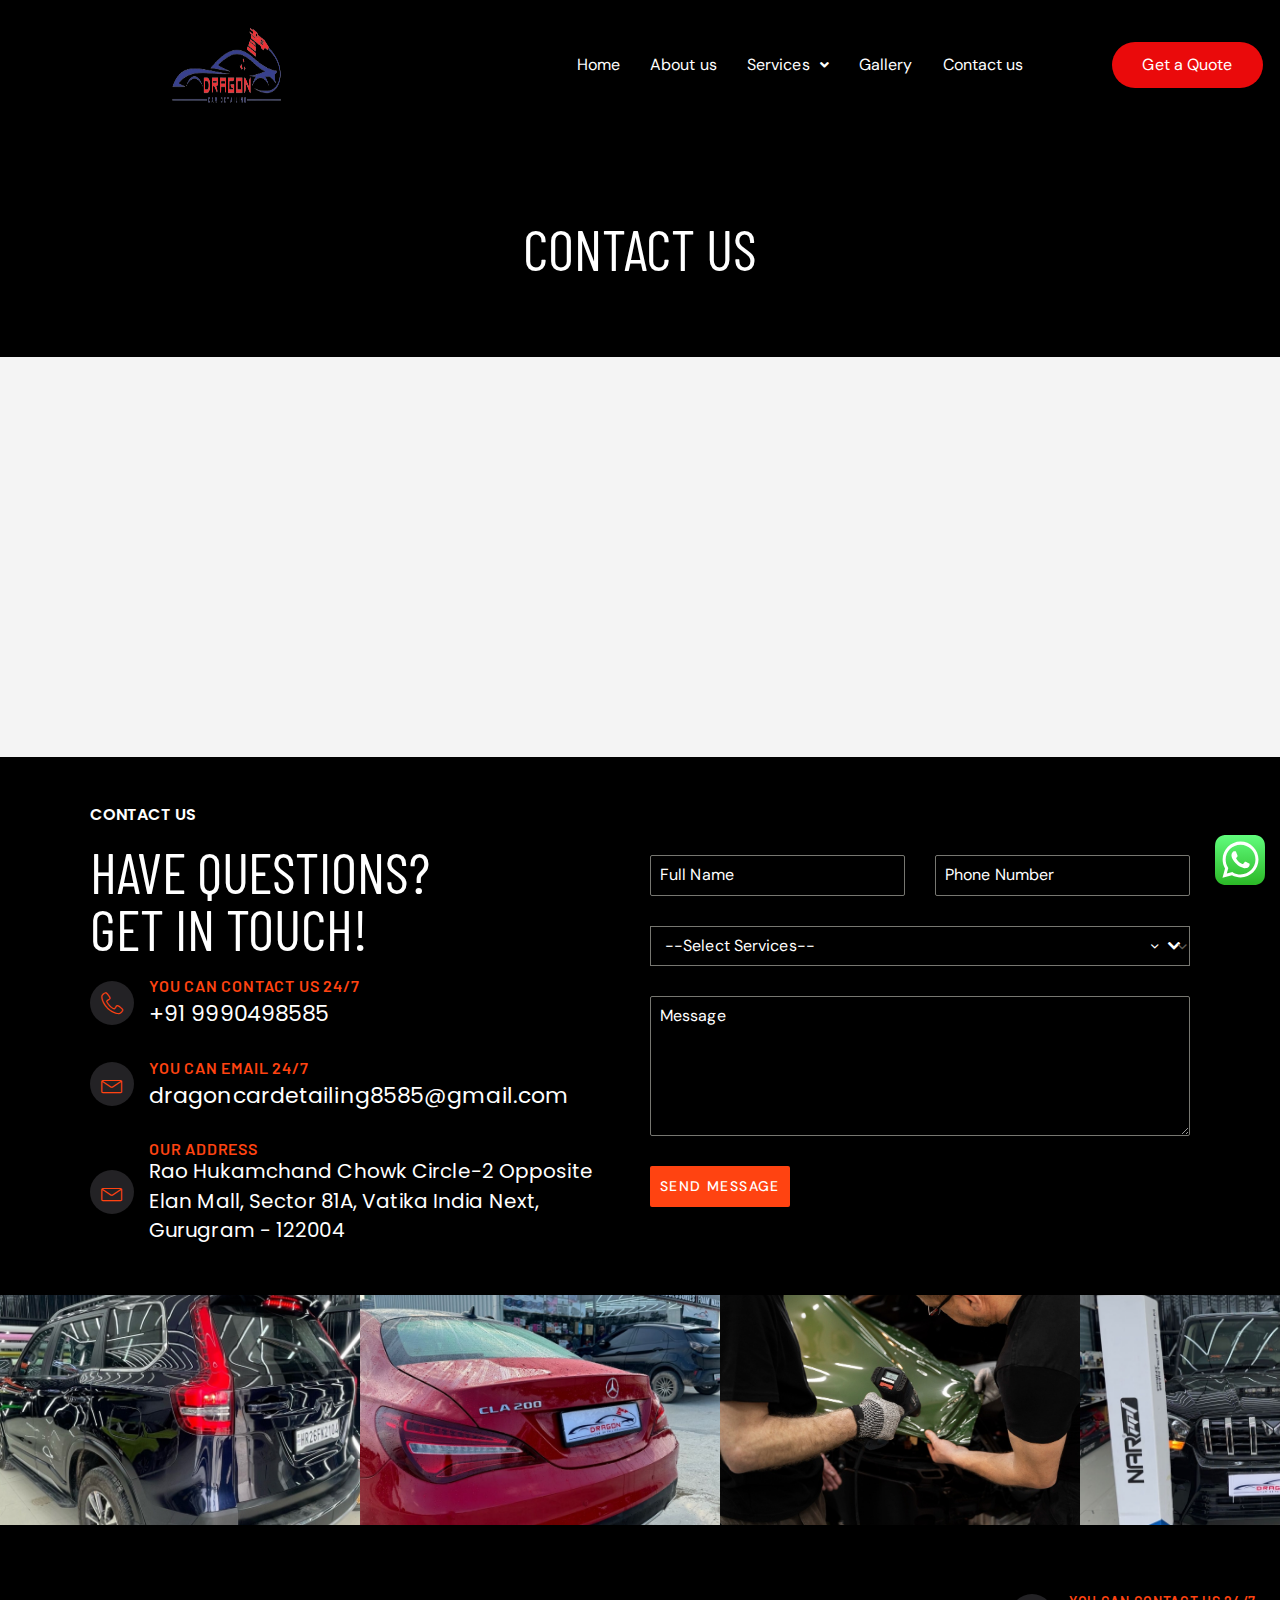
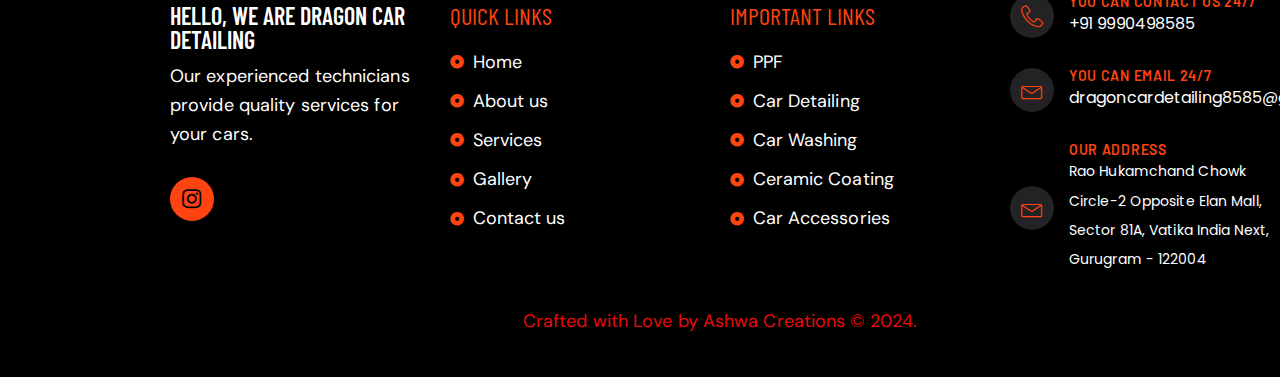
<file: landing-page/contact-us/index.html>
<!DOCTYPE html>
<html lang="en-US" style="--fixed-rows-height: 0px" class="scheme_default">
  <head>
    <meta charset="UTF-8" />
    <meta charset="UTF-8" />
    <meta name="viewport" content="width=device-width, initial-scale=1" />
    <meta name="format-detection" content="telephone=no" />
    <link rel="profile" href="https://gmpg.org/xfn/11" />
    <title>Contact us – dragoncardetailing</title>
    <meta name="robots" content="max-image-preview:large" />

    <script type="text/javascript">
      /* <![CDATA[ */
      window._wpemojiSettings = {
        baseUrl: "https:\/\/s.w.org\/images\/core\/emoji\/14.0.0\/72x72\/",
        ext: ".png",
        svgUrl: "https:\/\/s.w.org\/images\/core\/emoji\/14.0.0\/svg\/",
        svgExt: ".svg",
        source: {
          concatemoji:
            "https:\/\/thewrappers.in\/wp-includes\/js\/wp-emoji-release.min.js?ver=6.4.5",
        },
      };
      /*! This file is auto-generated */
      !(function (i, n) {
        var o, s, e;
        function c(e) {
          try {
            var t = { supportTests: e, timestamp: new Date().valueOf() };
            sessionStorage.setItem(o, JSON.stringify(t));
          } catch (e) {}
        }
        function p(e, t, n) {
          e.clearRect(0, 0, e.canvas.width, e.canvas.height),
            e.fillText(t, 0, 0);
          var t = new Uint32Array(
              e.getImageData(0, 0, e.canvas.width, e.canvas.height).data
            ),
            r =
              (e.clearRect(0, 0, e.canvas.width, e.canvas.height),
              e.fillText(n, 0, 0),
              new Uint32Array(
                e.getImageData(0, 0, e.canvas.width, e.canvas.height).data
              ));
          return t.every(function (e, t) {
            return e === r[t];
          });
        }
        function u(e, t, n) {
          switch (t) {
            case "flag":
              return n(
                e,
                "\ud83c\udff3\ufe0f\u200d\u26a7\ufe0f",
                "\ud83c\udff3\ufe0f\u200b\u26a7\ufe0f"
              )
                ? !1
                : !n(
                    e,
                    "\ud83c\uddfa\ud83c\uddf3",
                    "\ud83c\uddfa\u200b\ud83c\uddf3"
                  ) &&
                    !n(
                      e,
                      "\ud83c\udff4\udb40\udc67\udb40\udc62\udb40\udc65\udb40\udc6e\udb40\udc67\udb40\udc7f",
                      "\ud83c\udff4\u200b\udb40\udc67\u200b\udb40\udc62\u200b\udb40\udc65\u200b\udb40\udc6e\u200b\udb40\udc67\u200b\udb40\udc7f"
                    );
            case "emoji":
              return !n(
                e,
                "\ud83e\udef1\ud83c\udffb\u200d\ud83e\udef2\ud83c\udfff",
                "\ud83e\udef1\ud83c\udffb\u200b\ud83e\udef2\ud83c\udfff"
              );
          }
          return !1;
        }
        function f(e, t, n) {
          var r =
              "undefined" != typeof WorkerGlobalScope &&
              self instanceof WorkerGlobalScope
                ? new OffscreenCanvas(300, 150)
                : i.createElement("canvas"),
            a = r.getContext("2d", { willReadFrequently: !0 }),
            o = ((a.textBaseline = "top"), (a.font = "600 32px Arial"), {});
          return (
            e.forEach(function (e) {
              o[e] = t(a, e, n);
            }),
            o
          );
        }
        function t(e) {
          var t = i.createElement("script");
          (t.src = e), (t.defer = !0), i.head.appendChild(t);
        }
        "undefined" != typeof Promise &&
          ((o = "wpEmojiSettingsSupports"),
          (s = ["flag", "emoji"]),
          (n.supports = { everything: !0, everythingExceptFlag: !0 }),
          (e = new Promise(function (e) {
            i.addEventListener("DOMContentLoaded", e, { once: !0 });
          })),
          new Promise(function (t) {
            var n = (function () {
              try {
                var e = JSON.parse(sessionStorage.getItem(o));
                if (
                  "object" == typeof e &&
                  "number" == typeof e.timestamp &&
                  new Date().valueOf() < e.timestamp + 604800 &&
                  "object" == typeof e.supportTests
                )
                  return e.supportTests;
              } catch (e) {}
              return null;
            })();
            if (!n) {
              if (
                "undefined" != typeof Worker &&
                "undefined" != typeof OffscreenCanvas &&
                "undefined" != typeof URL &&
                URL.createObjectURL &&
                "undefined" != typeof Blob
              )
                try {
                  var e =
                      "postMessage(" +
                      f.toString() +
                      "(" +
                      [JSON.stringify(s), u.toString(), p.toString()].join(
                        ","
                      ) +
                      "));",
                    r = new Blob([e], { type: "text/javascript" }),
                    a = new Worker(URL.createObjectURL(r), {
                      name: "wpTestEmojiSupports",
                    });
                  return void (a.onmessage = function (e) {
                    c((n = e.data)), a.terminate(), t(n);
                  });
                } catch (e) {}
              c((n = f(s, u, p)));
            }
            t(n);
          })
            .then(function (e) {
              for (var t in e)
                (n.supports[t] = e[t]),
                  (n.supports.everything =
                    n.supports.everything && n.supports[t]),
                  "flag" !== t &&
                    (n.supports.everythingExceptFlag =
                      n.supports.everythingExceptFlag && n.supports[t]);
              (n.supports.everythingExceptFlag =
                n.supports.everythingExceptFlag && !n.supports.flag),
                (n.DOMReady = !1),
                (n.readyCallback = function () {
                  n.DOMReady = !0;
                });
            })
            .then(function () {
              return e;
            })
            .then(function () {
              var e;
              n.supports.everything ||
                (n.readyCallback(),
                (e = n.source || {}).concatemoji
                  ? t(e.concatemoji)
                  : e.wpemoji && e.twemoji && (t(e.twemoji), t(e.wpemoji)));
            }));
      })((window, document), window._wpemojiSettings);
      /* ]]> */
    </script>
    <script
      type="text/javascript"
      src="https://thewrappers.in/wp-includes/js/jquery/jquery.min.js?ver=3.7.1"
      id="jquery-core-js"
    ></script>
    <script
      type="text/javascript"
      src="https://thewrappers.in/wp-includes/js/jquery/jquery-migrate.min.js?ver=3.4.1"
      id="jquery-migrate-js"
    ></script>
    <script
      type="text/javascript"
      src="https://thewrappers.in/wp-content/plugins/sticky-header-effects-for-elementor/assets/js/she-header.js?ver=1.6.10"
      id="she-header-js"
    ></script>
    <script
      type="text/javascript"
      src="https://thewrappers.in/wp-content/plugins/forminator/assets/js/library/jquery.validate.min.js?ver=1.29.0"
      id="forminator-jquery-validate-js"
    ></script>
    <script
      type="text/javascript"
      src="https://thewrappers.in/wp-content/plugins/forminator/assets/forminator-ui/js/forminator-form.min.js?ver=1.29.0"
      id="forminator-form-js"
    ></script>
    <script type="text/javascript" id="forminator-front-scripts-js-extra">
      /* <![CDATA[ */
      var ForminatorFront = {
        ajaxUrl: "https:\/\/thewrappers.in\/wp-admin\/admin-ajax.php",
        cform: {
          processing: "Submitting form, please wait",
          error:
            "An error occurred while processing the form. Please try again",
          upload_error:
            "An upload error occurred while processing the form. Please try again",
          pagination_prev: "Previous",
          pagination_next: "Next",
          pagination_go: "Submit",
          gateway: {
            processing: "Processing payment, please wait",
            paid: "Success! Payment confirmed. Submitting form, please wait",
            error: "Error! Something went wrong when verifying the payment",
          },
          captcha_error: "Invalid CAPTCHA",
          no_file_chosen: "No file chosen",
          intlTelInput_utils_script:
            "https:\/\/thewrappers.in\/wp-content\/plugins\/forminator\/assets\/js\/library\/intlTelInputUtils.js",
          process_error: "Please try again",
        },
        poll: {
          processing: "Submitting vote, please wait",
          error: "An error occurred saving the vote. Please try again",
        },
        quiz: { view_results: "View Results" },
        select2: {
          load_more: "Loading more results\u2026",
          no_result_found: "No results found",
          searching: "Searching\u2026",
          loaded_error: "The results could not be loaded.",
        },
      };
      var ForminatorFront = {
        ajaxUrl: "https:\/\/checkpage.online\/car\/contact.php",
        cform: {
          processing: "Submitting form, please wait",
          error:
            "An error occurred while processing the form. Please try again",
          upload_error:
            "An upload error occurred while processing the form. Please try again",
          pagination_prev: "Previous",
          pagination_next: "Next",
          pagination_go: "Submit",
          gateway: {
            processing: "Processing payment, please wait",
            paid: "Success! Payment confirmed. Submitting form, please wait",
            error: "Error! Something went wrong when verifying the payment",
          },
          captcha_error: "Invalid CAPTCHA",
          no_file_chosen: "No file chosen",
          intlTelInput_utils_script:
            "https:\/\/thewrappers.in\/wp-content\/plugins\/forminator\/assets\/js\/library\/intlTelInputUtils.js",
          process_error: "Please try again",
        },
        poll: {
          processing: "Submitting vote, please wait",
          error: "An error occurred saving the vote. Please try again",
        },
        quiz: { view_results: "View Results" },
        select2: {
          load_more: "Loading more results\u2026",
          no_result_found: "No results found",
          searching: "Searching\u2026",
          loaded_error: "The results could not be loaded.",
        },
      };
      /* ]]> */
    </script>
    <script
      type="text/javascript"
      src="https://thewrappers.in/wp-content/plugins/forminator/build/front/front.multi.min.js?ver=1.29.0"
      id="forminator-front-scripts-js"
    ></script>
    <script
      type="text/javascript"
      src="https://thewrappers.in/wp-content/plugins/forminator/assets/js/library/intlTelInput.min.js?ver=1.29.0"
      id="forminator-intlTelInput-js"
    ></script>
    <script
      type="text/javascript"
      src="https://thewrappers.in/wp-content/plugins/forminator/assets/js/library/libphonenumber.min.js?ver=1.29.0"
      id="forminator-libphonenumber-js"
    ></script>
    <script
      src="https://thewrappers.in/wp-includes/js/wp-emoji-release.min.js?ver=6.4.5"
      defer=""
    ></script>
    <script src="moz-extension://05194509-df47-4222-af2e-e07a611a041e/assets/prompt.js"></script>
    <script type="text/javascript" id="ht_ctc_app_js-js-extra">
      /* <![CDATA[ */
      var ht_ctc_chat_var = {
        number: "919990498585",
        pre_filled: "",
        dis_m: "show",
        dis_d: "show",
        css: "display: none; cursor: pointer; z-index: 99999999;",
        pos_d: "position: fixed; bottom: 15px; right: 15px;",
        pos_m: "position: fixed; bottom: 15px; right: 15px;",
        schedule: "no",
        se: "150",
        ani: "no-animations",
        url_target_d: "_blank",
        ga: "yes",
        fb: "yes",
        g_an_event_name: "click to chat",
        pixel_event_name: "Click to Chat by HoliThemes",
      };
      var ht_ctc_variables = {
        g_an_event_name: "click to chat",
        pixel_event_type: "trackCustom",
        pixel_event_name: "Click to Chat by HoliThemes",
        g_an_params: ["g_an_param_1", "g_an_param_2", "g_an_param_3"],
        g_an_param_1: { key: "number", value: "{number}" },
        g_an_param_2: { key: "title", value: "{title}" },
        g_an_param_3: { key: "url", value: "{url}" },
        pixel_params: [
          "pixel_param_1",
          "pixel_param_2",
          "pixel_param_3",
          "pixel_param_4",
        ],
        pixel_param_1: { key: "Category", value: "Click to Chat for WhatsApp" },
        pixel_param_2: { key: "ID", value: "{number}" },
        pixel_param_3: { key: "Title", value: "{title}" },
        pixel_param_4: { key: "URL", value: "{url}" },
      };
      /* ]]> */
    </script>
    <script
      type="text/javascript"
      src="https://thewrappers.in/wp-content/plugins/click-to-chat-for-whatsapp/new/inc/assets/js/app.js?ver=3.34"
      id="ht_ctc_app_js-js"
    ></script>
    <script
      type="text/javascript"
      src="https://thewrappers.in/wp-content/plugins/elementskit-lite/libs/framework/assets/js/frontend-script.js?ver=3.0.5"
      id="elementskit-framework-js-frontend-js"
    ></script>
    <script
      type="text/javascript"
      id="elementskit-framework-js-frontend-js-after"
    >
      /* <![CDATA[ */
      var elementskit = {
        resturl: "https://thewrappers.in/wp-json/elementskit/v1/",
      };

      /* ]]> */
    </script>
    <script
      type="text/javascript"
      src="https://thewrappers.in/wp-content/plugins/elementskit-lite/widgets/init/assets/js/widget-scripts.js?ver=3.0.5"
      id="ekit-widget-scripts-js"
    ></script>
    <script
      type="text/javascript"
      src="https://thewrappers.in/wp-includes/js/jquery/ui/core.min.js?ver=1.13.2"
      id="jquery-ui-core-js"
    ></script>
    <script type="text/javascript" id="popup-maker-site-js-extra">
      /* <![CDATA[ */
      var pum_vars = {
        version: "1.18.2",
        pm_dir_url:
          "https:\/\/thewrappers.in\/wp-content\/plugins\/popup-maker\/",
        ajaxurl: "https:\/\/thewrappers.in\/wp-admin\/admin-ajax.php",
        restapi: "https:\/\/thewrappers.in\/wp-json\/pum\/v1",
        rest_nonce: null,
        default_theme: "702",
        debug_mode: "",
        disable_tracking: "",
        home_url: "\/",
        message_position: "top",
        core_sub_forms_enabled: "1",
        popups: [],
        cookie_domain: "",
        analytics_route: "analytics",
        analytics_api: "https:\/\/thewrappers.in\/wp-json\/pum\/v1",
      };
      var pum_sub_vars = {
        ajaxurl: "https:\/\/thewrappers.in\/wp-admin\/admin-ajax.php",
        message_position: "top",
      };
      var pum_popups = {
        "pum-729": {
          triggers: [
            {
              type: "auto_open",
              settings: { cookie_name: ["pum-729"], delay: "500" },
            },
          ],
          cookies: [
            {
              event: "on_popup_close",
              settings: {
                name: "pum-729",
                key: "",
                session: false,
                path: "1",
                time: "1 month",
              },
            },
          ],
          disable_on_mobile: false,
          disable_on_tablet: false,
          atc_promotion: null,
          explain: null,
          type_section: null,
          theme_id: "703",
          size: "small",
          responsive_min_width: "0%",
          responsive_max_width: "100%",
          custom_width: "640px",
          custom_height_auto: false,
          custom_height: "380px",
          scrollable_content: false,
          animation_type: "fade",
          animation_speed: "350",
          animation_origin: "center top",
          open_sound: "none",
          custom_sound: "",
          location: "center",
          position_top: "100",
          position_bottom: "0",
          position_left: "0",
          position_right: "0",
          position_from_trigger: false,
          position_fixed: false,
          overlay_disabled: false,
          stackable: false,
          disable_reposition: false,
          zindex: "1999999999",
          close_button_delay: "0",
          fi_promotion: null,
          close_on_form_submission: false,
          close_on_form_submission_delay: "0",
          close_on_overlay_click: true,
          close_on_esc_press: true,
          close_on_f4_press: true,
          disable_form_reopen: false,
          disable_accessibility: false,
          theme_slug: "lightbox",
          id: 729,
          slug: "have-questions-get-in-touch-2",
        },
        "pum-710": {
          triggers: [
            {
              type: "click_open",
              settings: {
                cookie_name: ["pum-710"],
                extra_selectors: "popmake-710",
              },
            },
          ],
          cookies: [],
          disable_on_mobile: false,
          disable_on_tablet: false,
          atc_promotion: null,
          explain: null,
          type_section: null,
          theme_id: "703",
          size: "small",
          responsive_min_width: "0%",
          responsive_max_width: "100%",
          custom_width: "640px",
          custom_height_auto: false,
          custom_height: "380px",
          scrollable_content: false,
          animation_type: "fade",
          animation_speed: "350",
          animation_origin: "center top",
          open_sound: "none",
          custom_sound: "",
          location: "center",
          position_top: "100",
          position_bottom: "0",
          position_left: "0",
          position_right: "0",
          position_from_trigger: false,
          position_fixed: false,
          overlay_disabled: false,
          stackable: false,
          disable_reposition: false,
          zindex: "1999999999",
          close_button_delay: "0",
          fi_promotion: null,
          close_on_form_submission: false,
          close_on_form_submission_delay: "0",
          close_on_overlay_click: true,
          close_on_esc_press: true,
          close_on_f4_press: true,
          disable_form_reopen: false,
          disable_accessibility: false,
          theme_slug: "lightbox",
          id: 710,
          slug: "have-questions-get-in-touch",
        },
      };
      /* ]]> */
    </script>
    <script
      type="text/javascript"
      src="//thewrappers.in/wp-content/uploads/pum/pum-site-scripts.js?defer&amp;generated=1709643600&amp;ver=1.18.2"
      id="popup-maker-site-js"
    ></script>
    <script
      type="text/javascript"
      src="https://thewrappers.in/wp-content/themes/detailx/js/superfish/superfish.min.js"
      id="superfish-js"
    ></script>
    <script type="text/javascript" id="detailx-init-js-extra">
      /* <![CDATA[ */
      var DETAILX_STORAGE = {
        ajax_url: "https:\/\/thewrappers.in\/wp-admin\/admin-ajax.php",
        ajax_nonce: "99fbb089c1",
        site_url: "https:\/\/thewrappers.in",
        theme_url: "https:\/\/thewrappers.in\/wp-content\/themes\/detailx\/",
        site_scheme: "scheme_default",
        user_logged_in: "",
        mobile_layout_width: "768",
        mobile_device: "",
        mobile_breakpoint_underpanels_off: "768",
        mobile_breakpoint_fullheight_off: "1025",
        menu_side_stretch: "",
        menu_side_icons: "1",
        background_video: "",
        use_mediaelements: "1",
        resize_tag_video: "",
        resize_tag_iframe: "1",
        open_full_post: "",
        which_block_load: "article",
        admin_mode: "",
        msg_ajax_error: "Invalid server answer!",
        msg_i_agree_error: "Please accept the terms of our Privacy Policy.",
        toggle_title: "Filter by ",
        msg_copied: "Copied!",
        alter_link_color: "#EA0A0B",
        mc4wp_msg_email_min: "Email address is too short (or empty)",
        mc4wp_msg_email_max: "Too long email address",
        add_to_cart_sticky: "",
        button_hover: "default",
      };
      /* ]]> */
    </script>
    <script
      type="text/javascript"
      src="https://thewrappers.in/wp-content/themes/detailx/js/__scripts-full.js"
      id="detailx-init-js"
    ></script>
    <script type="text/javascript" id="mediaelement-core-js-before">
      /* <![CDATA[ */
      var mejsL10n = {
        language: "en",
        strings: {
          "mejs.download-file": "Download File",
          "mejs.install-flash":
            "You are using a browser that does not have Flash player enabled or installed. Please turn on your Flash player plugin or download the latest version from https:\/\/get.adobe.com\/flashplayer\/",
          "mejs.fullscreen": "Fullscreen",
          "mejs.play": "Play",
          "mejs.pause": "Pause",
          "mejs.time-slider": "Time Slider",
          "mejs.time-help-text":
            "Use Left\/Right Arrow keys to advance one second, Up\/Down arrows to advance ten seconds.",
          "mejs.live-broadcast": "Live Broadcast",
          "mejs.volume-help-text":
            "Use Up\/Down Arrow keys to increase or decrease volume.",
          "mejs.unmute": "Unmute",
          "mejs.mute": "Mute",
          "mejs.volume-slider": "Volume Slider",
          "mejs.video-player": "Video Player",
          "mejs.audio-player": "Audio Player",
          "mejs.captions-subtitles": "Captions\/Subtitles",
          "mejs.captions-chapters": "Chapters",
          "mejs.none": "None",
          "mejs.afrikaans": "Afrikaans",
          "mejs.albanian": "Albanian",
          "mejs.arabic": "Arabic",
          "mejs.belarusian": "Belarusian",
          "mejs.bulgarian": "Bulgarian",
          "mejs.catalan": "Catalan",
          "mejs.chinese": "Chinese",
          "mejs.chinese-simplified": "Chinese (Simplified)",
          "mejs.chinese-traditional": "Chinese (Traditional)",
          "mejs.croatian": "Croatian",
          "mejs.czech": "Czech",
          "mejs.danish": "Danish",
          "mejs.dutch": "Dutch",
          "mejs.english": "English",
          "mejs.estonian": "Estonian",
          "mejs.filipino": "Filipino",
          "mejs.finnish": "Finnish",
          "mejs.french": "French",
          "mejs.galician": "Galician",
          "mejs.german": "German",
          "mejs.greek": "Greek",
          "mejs.haitian-creole": "Haitian Creole",
          "mejs.hebrew": "Hebrew",
          "mejs.hindi": "Hindi",
          "mejs.hungarian": "Hungarian",
          "mejs.icelandic": "Icelandic",
          "mejs.indonesian": "Indonesian",
          "mejs.irish": "Irish",
          "mejs.italian": "Italian",
          "mejs.japanese": "Japanese",
          "mejs.korean": "Korean",
          "mejs.latvian": "Latvian",
          "mejs.lithuanian": "Lithuanian",
          "mejs.macedonian": "Macedonian",
          "mejs.malay": "Malay",
          "mejs.maltese": "Maltese",
          "mejs.norwegian": "Norwegian",
          "mejs.persian": "Persian",
          "mejs.polish": "Polish",
          "mejs.portuguese": "Portuguese",
          "mejs.romanian": "Romanian",
          "mejs.russian": "Russian",
          "mejs.serbian": "Serbian",
          "mejs.slovak": "Slovak",
          "mejs.slovenian": "Slovenian",
          "mejs.spanish": "Spanish",
          "mejs.swahili": "Swahili",
          "mejs.swedish": "Swedish",
          "mejs.tagalog": "Tagalog",
          "mejs.thai": "Thai",
          "mejs.turkish": "Turkish",
          "mejs.ukrainian": "Ukrainian",
          "mejs.vietnamese": "Vietnamese",
          "mejs.welsh": "Welsh",
          "mejs.yiddish": "Yiddish",
        },
      };
      /* ]]> */
    </script>
    <script
      type="text/javascript"
      src="https://thewrappers.in/wp-includes/js/mediaelement/mediaelement-and-player.min.js?ver=4.2.17"
      id="mediaelement-core-js"
    ></script>
    <script
      type="text/javascript"
      src="https://thewrappers.in/wp-includes/js/mediaelement/mediaelement-migrate.min.js?ver=6.4.5"
      id="mediaelement-migrate-js"
    ></script>
    <script type="text/javascript" id="mediaelement-js-extra">
      /* <![CDATA[ */
      var _wpmejsSettings = {
        pluginPath: "\/wp-includes\/js\/mediaelement\/",
        classPrefix: "mejs-",
        stretching: "responsive",
        audioShortcodeLibrary: "mediaelement",
        videoShortcodeLibrary: "mediaelement",
      };
      /* ]]> */
    </script>
    <script
      type="text/javascript"
      src="https://thewrappers.in/wp-includes/js/mediaelement/wp-mediaelement.min.js?ver=6.4.5"
      id="wp-mediaelement-js"
    ></script>
    <script
      type="text/javascript"
      src="https://thewrappers.in/wp-content/themes/detailx/skins/default/skin.js"
      id="detailx-skin-default-js"
    ></script>
    <script
      type="text/javascript"
      src="https://thewrappers.in/wp-content/plugins/header-footer-elementor/inc/js/frontend.js?ver=1.6.25"
      id="hfe-frontend-js-js"
    ></script>
    <script
      type="text/javascript"
      src="https://thewrappers.in/wp-content/plugins/forminator/assets/forminator-ui/js/select2.full.min.js?ver=1.29.0"
      id="forminator-select2-js"
    ></script>
    <script
      type="text/javascript"
      src="https://thewrappers.in/wp-content/plugins/elementor/assets/js/webpack.runtime.min.js?ver=3.19.4"
      id="elementor-webpack-runtime-js"
    ></script>
    <script
      type="text/javascript"
      src="https://thewrappers.in/wp-content/plugins/elementor/assets/js/frontend-modules.min.js?ver=3.19.4"
      id="elementor-frontend-modules-js"
    ></script>
    <script
      type="text/javascript"
      src="https://thewrappers.in/wp-content/plugins/elementor/assets/lib/waypoints/waypoints.min.js?ver=4.0.2"
      id="elementor-waypoints-js"
    ></script>
    <script
      type="text/javascript"
      src="https://thewrappers.in/wp-content/plugins/elementor/assets/lib/swiper/swiper.min.js?ver=5.3.6"
      id="swiper-js"
    ></script>
    <script
      type="text/javascript"
      src="https://thewrappers.in/wp-content/plugins/elementor/assets/lib/share-link/share-link.min.js?ver=3.19.4"
      id="share-link-js"
    ></script>
    <script
      type="text/javascript"
      src="https://thewrappers.in/wp-content/plugins/elementor/assets/lib/dialog/dialog.min.js?ver=4.9.0"
      id="elementor-dialog-js"
    ></script>
    <script type="text/javascript" id="elementor-frontend-js-before">
      /* <![CDATA[ */
      var elementorFrontendConfig = {
        environmentMode: {
          edit: false,
          wpPreview: false,
          isScriptDebug: false,
        },
        i18n: {
          shareOnFacebook: "Share on Facebook",
          shareOnTwitter: "Share on Twitter",
          pinIt: "Pin it",
          download: "Download",
          downloadImage: "Download image",
          fullscreen: "Fullscreen",
          zoom: "Zoom",
          share: "Share",
          playVideo: "Play Video",
          previous: "Previous",
          next: "Next",
          close: "Close",
          a11yCarouselWrapperAriaLabel:
            "Carousel | Horizontal scrolling: Arrow Left & Right",
          a11yCarouselPrevSlideMessage: "Previous slide",
          a11yCarouselNextSlideMessage: "Next slide",
          a11yCarouselFirstSlideMessage: "This is the first slide",
          a11yCarouselLastSlideMessage: "This is the last slide",
          a11yCarouselPaginationBulletMessage: "Go to slide",
        },
        is_rtl: false,
        breakpoints: { xs: 0, sm: 480, md: 768, lg: 1025, xl: 1440, xxl: 1600 },
        responsive: {
          breakpoints: {
            mobile: {
              label: "Mobile Portrait",
              value: 767,
              default_value: 767,
              direction: "max",
              is_enabled: true,
            },
            mobile_extra: {
              label: "Mobile Landscape",
              value: 880,
              default_value: 880,
              direction: "max",
              is_enabled: false,
            },
            tablet: {
              label: "Tablet Portrait",
              value: 1024,
              default_value: 1024,
              direction: "max",
              is_enabled: true,
            },
            tablet_extra: {
              label: "Tablet Landscape",
              value: 1200,
              default_value: 1200,
              direction: "max",
              is_enabled: false,
            },
            laptop: {
              label: "Laptop",
              value: 1366,
              default_value: 1366,
              direction: "max",
              is_enabled: false,
            },
            widescreen: {
              label: "Widescreen",
              value: 2400,
              default_value: 2400,
              direction: "min",
              is_enabled: false,
            },
          },
        },
        version: "3.19.4",
        is_static: false,
        experimentalFeatures: [],
        urls: {
          assets:
            "https:\/\/thewrappers.in\/wp-content\/plugins\/elementor\/assets\/",
        },
        swiperClass: "swiper-container",
        settings: { page: [], editorPreferences: [] },
        kit: {
          stretched_section_container: ".page_wrap",
          active_breakpoints: ["viewport_mobile", "viewport_tablet"],
          global_image_lightbox: "yes",
          lightbox_enable_counter: "yes",
          lightbox_enable_fullscreen: "yes",
          lightbox_enable_zoom: "yes",
          lightbox_enable_share: "yes",
          lightbox_title_src: "title",
          lightbox_description_src: "description",
        },
        post: {
          id: 52,
          title: "thewrappers",
          excerpt: "",
          featuredImage: false,
        },
      };
      /* ]]> */
    </script>
    <script
      type="text/javascript"
      src="https://thewrappers.in/wp-content/plugins/elementor/assets/js/frontend.min.js?ver=3.19.4"
      id="elementor-frontend-js"
    ></script>
    <script
      type="text/javascript"
      src="https://thewrappers.in/wp-content/plugins/elementskit-lite/widgets/init/assets/js/animate-circle.min.js?ver=3.0.5"
      id="animate-circle-js"
    ></script>
    <script
      type="text/javascript"
      src="https://thewrappers.in/wp-content/plugins/elementskit-lite/widgets/init/assets/js/elementor.js?ver=3.0.5"
      id="elementskit-elementor-js"
    ></script>
    <script
      type="text/javascript"
      src="https://thewrappers.in/wp-content/plugins/elementor/assets/js/preloaded-modules.min.js?ver=3.19.4"
      id="preloaded-modules-js"
    ></script>
    <script type="text/javascript">
      jQuery(function () {
        jQuery.ajax({
          url: "https://thewrappers.in/wp-admin/admin-ajax.php",
          type: "POST",
          data: { action: "forminator_get_nonce" },
          success: function (response) {
            jQuery("#forminator-module-721 #forminator_nonce").val(
              response.data
            );
          },
        });
      });
    </script>
    <script type="text/javascript">
      jQuery(function () {
        jQuery.ajax({
          url: "https://thewrappers.in/wp-admin/admin-ajax.php",
          type: "POST",
          data: { action: "forminator_get_nonce" },
          success: function (response) {
            jQuery("#forminator-module-721 #forminator_nonce").val(
              response.data
            );
          },
        });
      });
    </script>
    <script type="text/javascript">
      jQuery(function () {
        jQuery.ajax({
          url: "https://thewrappers.in/wp-admin/admin-ajax.php",
          type: "POST",
          data: { action: "forminator_get_nonce" },
          success: function (response) {
            jQuery("#forminator-module-192 #forminator_nonce").val(
              response.data
            );
          },
        });
      });
    </script>
    <script type="text/javascript">
      jQuery(function () {
        window.Forminator_Cform_Paginations =
          window.Forminator_Cform_Paginations || [];
        window.Forminator_Cform_Paginations[721] = {
          "has-pagination": false,
          "pagination-header-design": "show",
          "pagination-header": "nav",
          "last-steps": "Finish",
          "last-previous": "Previous",
          "pagination-labels": "default",
          "has-paypal": false,
        };

        var runForminatorFront = function () {
          jQuery(
            '#forminator-module-721[data-forminator-render="0"]'
          ).forminatorFront({
            form_type: "custom-form",
            inline_validation: true,
            print_value: false,
            rules:
              '"name-1": "required","name-1": "trim","phone-1": {"required": true,"trim": true,},"email-1": {\n"email": false,},\n',
            messages:
              '"name-1": "Name is required.",\n"phone-1": {\n"required": "This field is required. Please input a phone number.",\n"trim": "This field is required. Please input a phone number.",\n"phone": "Please enter a valid phone number.",\n},\n"email-1": {\n},\n',
            conditions: {
              fields: [],
              relations: {
                "name-1": [],
                "phone-1": [],
                "email-1": [],
                "textarea-1": [],
                submit: [],
              },
            },
            calendar:
              '{"days":["Su","Mo","Tu","We","Th","Fr","Sa"],"months":["Jan","Feb","Mar","Apr","May","Jun","Jul","Aug","Sep","Oct","Nov","Dec"]}',
            paypal_config: {
              live_id: "",
              sandbox_id: "",
              redirect_url: "https:\/\/thewrappers.in",
              form_id: 721,
            },
            forminator_fields: [
              "address",
              "calculation",
              "captcha",
              "consent",
              "currency",
              "custom",
              "date",
              "email",
              "gdprcheckbox",
              "group",
              "hidden",
              "html",
              "checkbox",
              "name",
              "number",
              "page-break",
              "password",
              "paypal",
              "phone",
              "postdata",
              "radio",
              "section",
              "select",
              "slider",
              "stripe",
              "text",
              "textarea",
              "time",
              "upload",
              "url",
            ],
            general_messages: {
              calculation_error: "Failed to calculate field.",
              payment_require_ssl_error:
                "SSL required to submit this form, please check your URL.",
              payment_require_amount_error:
                "PayPal amount must be greater than 0.",
              form_has_error: "Please correct the errors before submission.",
            },
            payment_require_ssl: false,
            has_loader: true,
            loader_label: "Submitting...",
            calcs_memoize_time: 300,
            is_reset_enabled: true,
            has_stripe: false,
            has_paypal: false,
            submit_button_class: "",
          });
        };

        if (window.elementorFrontend) {
          if (typeof elementorFrontend.hooks !== "undefined") {
            elementorFrontend.hooks.addAction(
              "frontend/element_ready/global",
              function () {
                runForminatorFront();
              }
            );
          }
        } else {
          runForminatorFront();
        }

        if (typeof ForminatorValidationErrors !== "undefined") {
          var forminatorFrontSubmit = jQuery(
            ForminatorValidationErrors.selector
          ).data("forminatorFrontSubmit");
          if (typeof forminatorFrontSubmit !== "undefined") {
            forminatorFrontSubmit.show_messages(
              ForminatorValidationErrors.errors
            );
          }
        }
        if (typeof ForminatorFormHider !== "undefined") {
          var forminatorFront = jQuery(ForminatorFormHider.selector).data(
            "forminatorFront"
          );
          if (typeof forminatorFront !== "undefined") {
            jQuery(forminatorFront.forminator_selector)
              .find(".forminator-row")
              .hide();
            jQuery(forminatorFront.forminator_selector)
              .find(".forminator-pagination-steps")
              .hide();
            jQuery(forminatorFront.forminator_selector)
              .find(".forminator-pagination-footer")
              .hide();
          }
        }
        if (typeof ForminatorFormNewTabRedirect !== "undefined") {
          var forminatorFront = ForminatorFormNewTabRedirect.url;
          if (typeof forminatorFront !== "undefined") {
            window.open(ForminatorFormNewTabRedirect.url, "_blank");
          }
        }
      });
    </script>
    <script type="text/javascript">
      jQuery(function () {
        window.Forminator_Cform_Paginations =
          window.Forminator_Cform_Paginations || [];
        window.Forminator_Cform_Paginations[721] = {
          "has-pagination": false,
          "pagination-header-design": "show",
          "pagination-header": "nav",
          "last-steps": "Finish",
          "last-previous": "Previous",
          "pagination-labels": "default",
          "has-paypal": false,
        };

        var runForminatorFront = function () {
          jQuery(
            '#forminator-module-721[data-forminator-render="1"]'
          ).forminatorFront({
            form_type: "custom-form",
            inline_validation: true,
            print_value: false,
            rules:
              '"name-1": "required","name-1": "trim","phone-1": {"required": true,"trim": true,},"email-1": {\n"email": false,},\n',
            messages:
              '"name-1": "Name is required.",\n"phone-1": {\n"required": "This field is required. Please input a phone number.",\n"trim": "This field is required. Please input a phone number.",\n"phone": "Please enter a valid phone number.",\n},\n"email-1": {\n},\n',
            conditions: {
              fields: [],
              relations: {
                "name-1": [],
                "phone-1": [],
                "email-1": [],
                "textarea-1": [],
                submit: [],
              },
            },
            calendar:
              '{"days":["Su","Mo","Tu","We","Th","Fr","Sa"],"months":["Jan","Feb","Mar","Apr","May","Jun","Jul","Aug","Sep","Oct","Nov","Dec"]}',
            paypal_config: {
              live_id: "",
              sandbox_id: "",
              redirect_url: "https:\/\/thewrappers.in",
              form_id: 721,
            },
            forminator_fields: [
              "address",
              "calculation",
              "captcha",
              "consent",
              "currency",
              "custom",
              "date",
              "email",
              "gdprcheckbox",
              "group",
              "hidden",
              "html",
              "checkbox",
              "name",
              "number",
              "page-break",
              "password",
              "paypal",
              "phone",
              "postdata",
              "radio",
              "section",
              "select",
              "slider",
              "stripe",
              "text",
              "textarea",
              "time",
              "upload",
              "url",
            ],
            general_messages: {
              calculation_error: "Failed to calculate field.",
              payment_require_ssl_error:
                "SSL required to submit this form, please check your URL.",
              payment_require_amount_error:
                "PayPal amount must be greater than 0.",
              form_has_error: "Please correct the errors before submission.",
            },
            payment_require_ssl: false,
            has_loader: true,
            loader_label: "Submitting...",
            calcs_memoize_time: 300,
            is_reset_enabled: true,
            has_stripe: false,
            has_paypal: false,
            submit_button_class: "",
          });
        };

        if (window.elementorFrontend) {
          if (typeof elementorFrontend.hooks !== "undefined") {
            elementorFrontend.hooks.addAction(
              "frontend/element_ready/global",
              function () {
                runForminatorFront();
              }
            );
          }
        } else {
          runForminatorFront();
        }

        if (typeof ForminatorValidationErrors !== "undefined") {
          var forminatorFrontSubmit = jQuery(
            ForminatorValidationErrors.selector
          ).data("forminatorFrontSubmit");
          if (typeof forminatorFrontSubmit !== "undefined") {
            forminatorFrontSubmit.show_messages(
              ForminatorValidationErrors.errors
            );
          }
        }
        if (typeof ForminatorFormHider !== "undefined") {
          var forminatorFront = jQuery(ForminatorFormHider.selector).data(
            "forminatorFront"
          );
          if (typeof forminatorFront !== "undefined") {
            jQuery(forminatorFront.forminator_selector)
              .find(".forminator-row")
              .hide();
            jQuery(forminatorFront.forminator_selector)
              .find(".forminator-pagination-steps")
              .hide();
            jQuery(forminatorFront.forminator_selector)
              .find(".forminator-pagination-footer")
              .hide();
          }
        }
        if (typeof ForminatorFormNewTabRedirect !== "undefined") {
          var forminatorFront = ForminatorFormNewTabRedirect.url;
          if (typeof forminatorFront !== "undefined") {
            window.open(ForminatorFormNewTabRedirect.url, "_blank");
          }
        }
      });
    </script>
    <script type="text/javascript">
      jQuery(function () {
        window.Forminator_Cform_Paginations =
          window.Forminator_Cform_Paginations || [];
        window.Forminator_Cform_Paginations[192] = {
          "has-pagination": false,
          "pagination-header-design": "show",
          "pagination-header": "nav",
          "last-steps": "Finish",
          "last-previous": "Previous",
          "pagination-labels": "default",
          "has-paypal": false,
        };

        var runForminatorFront = function () {
          jQuery(
            '#forminator-module-192[data-forminator-render="0"]'
          ).forminatorFront({
            form_type: "custom-form",
            inline_validation: true,
            print_value: false,
            rules:
              '"name-1": "required","name-1": "trim","phone-1": {"required": true,"trim": true,},"select-1": "required",',
            messages:
              '"name-1": "Name is required.",\n"phone-1": {\n"required": "This field is required. Please input a phone number.",\n"trim": "This field is required. Please input a phone number.",\n"phone": "Please enter a valid phone number.",\n},\n"select-1": "This field is required. Please select a value.",\n',
            conditions: {
              fields: [],
              relations: {
                "name-1": [],
                "phone-1": [],
                "select-1": [],
                "textarea-1": [],
                submit: [],
              },
            },
            calendar:
              '{"days":["Su","Mo","Tu","We","Th","Fr","Sa"],"months":["Jan","Feb","Mar","Apr","May","Jun","Jul","Aug","Sep","Oct","Nov","Dec"]}',
            paypal_config: {
              live_id: "",
              sandbox_id: "",
              redirect_url: "https:\/\/thewrappers.in",
              form_id: 192,
            },
            forminator_fields: [
              "address",
              "calculation",
              "captcha",
              "consent",
              "currency",
              "custom",
              "date",
              "email",
              "gdprcheckbox",
              "group",
              "hidden",
              "html",
              "checkbox",
              "name",
              "number",
              "page-break",
              "password",
              "paypal",
              "phone",
              "postdata",
              "radio",
              "section",
              "select",
              "slider",
              "stripe",
              "text",
              "textarea",
              "time",
              "upload",
              "url",
            ],
            general_messages: {
              calculation_error: "Failed to calculate field.",
              payment_require_ssl_error:
                "SSL required to submit this form, please check your URL.",
              payment_require_amount_error:
                "PayPal amount must be greater than 0.",
              form_has_error: "Please correct the errors before submission.",
            },
            payment_require_ssl: false,
            has_loader: true,
            loader_label: "Submitting...",
            calcs_memoize_time: 300,
            is_reset_enabled: true,
            has_stripe: false,
            has_paypal: false,
            submit_button_class: "",
          });
        };

        if (window.elementorFrontend) {
          if (typeof elementorFrontend.hooks !== "undefined") {
            elementorFrontend.hooks.addAction(
              "frontend/element_ready/global",
              function () {
                runForminatorFront();
              }
            );
          }
        } else {
          runForminatorFront();
        }

        if (typeof ForminatorValidationErrors !== "undefined") {
          var forminatorFrontSubmit = jQuery(
            ForminatorValidationErrors.selector
          ).data("forminatorFrontSubmit");
          if (typeof forminatorFrontSubmit !== "undefined") {
            forminatorFrontSubmit.show_messages(
              ForminatorValidationErrors.errors
            );
          }
        }
        if (typeof ForminatorFormHider !== "undefined") {
          var forminatorFront = jQuery(ForminatorFormHider.selector).data(
            "forminatorFront"
          );
          if (typeof forminatorFront !== "undefined") {
            jQuery(forminatorFront.forminator_selector)
              .find(".forminator-row")
              .hide();
            jQuery(forminatorFront.forminator_selector)
              .find(".forminator-pagination-steps")
              .hide();
            jQuery(forminatorFront.forminator_selector)
              .find(".forminator-pagination-footer")
              .hide();
          }
        }
        if (typeof ForminatorFormNewTabRedirect !== "undefined") {
          var forminatorFront = ForminatorFormNewTabRedirect.url;
          if (typeof forminatorFront !== "undefined") {
            window.open(ForminatorFormNewTabRedirect.url, "_blank");
          }
        }
      });
    </script>

    <link
      rel="alternate"
      type="application/rss+xml"
      title="thewrappers » Feed"
      href="https://thewrappers.in/feed/"
    />
    <link
      rel="alternate"
      type="application/rss+xml"
      title="thewrappers » Comments Feed"
      href="https://thewrappers.in/comments/feed/"
    />

    <link
      rel="stylesheet"
      id="detailx-font-google_fonts-css"
      href="css2.css"
      type="text/css"
      media="all"
    />
    <link
      rel="stylesheet"
      id="detailx-fontello-css"
      href="fontello.css"
      type="text/css"
      media="all"
    />
    <link
      rel="stylesheet"
      id="ht_ctc_main_css-css"
      href="main.css"
      type="text/css"
      media="all"
    />
    <style id="wp-emoji-styles-inline-css" type="text/css">
      img.wp-smiley,
      img.emoji {
        display: inline !important;
        border: none !important;
        box-shadow: none !important;
        height: 1em !important;
        width: 1em !important;
        margin: 0 0.07em !important;
        vertical-align: -0.1em !important;
        background: none !important;
        padding: 0 !important;
      }
    </style>
    <link
      rel="stylesheet"
      id="wp-block-library-css"
      href="style.min.css"
      type="text/css"
      media="all"
    />
    <style id="classic-theme-styles-inline-css" type="text/css">
      /*! This file is auto-generated */
      .wp-block-button__link {
        color: #fff;
        background-color: #32373c;
        border-radius: 9999px;
        box-shadow: none;
        text-decoration: none;
        padding: calc(0.667em + 2px) calc(1.333em + 2px);
        font-size: 1.125em;
      }
      .wp-block-file__button {
        background: #32373c;
        color: #fff;
        text-decoration: none;
      }
    </style>
    <style id="global-styles-inline-css" type="text/css">
      body {
        --wp--preset--color--black: #000000;
        --wp--preset--color--cyan-bluish-gray: #abb8c3;
        --wp--preset--color--white: #ffffff;
        --wp--preset--color--pale-pink: #f78da7;
        --wp--preset--color--vivid-red: #cf2e2e;
        --wp--preset--color--luminous-vivid-orange: #ff6900;
        --wp--preset--color--luminous-vivid-amber: #fcb900;
        --wp--preset--color--light-green-cyan: #7bdcb5;
        --wp--preset--color--vivid-green-cyan: #00d084;
        --wp--preset--color--pale-cyan-blue: #8ed1fc;
        --wp--preset--color--vivid-cyan-blue: #0693e3;
        --wp--preset--color--vivid-purple: #9b51e0;
        --wp--preset--color--bg-color: #f4f4f4;
        --wp--preset--color--bd-color: #d9d9d9;
        --wp--preset--color--text-dark: #18171a;
        --wp--preset--color--text-light: #949087;
        --wp--preset--color--text-link: #ea0a0b;
        --wp--preset--color--text-hover: #ff2020;
        --wp--preset--color--text-link-2: #ff4311;
        --wp--preset--color--text-hover-2: #ff5a20;
        --wp--preset--color--text-link-3: #dfd000;
        --wp--preset--color--text-hover-3: #f1e103;
        --wp--preset--gradient--vivid-cyan-blue-to-vivid-purple: linear-gradient(
          135deg,
          rgba(6, 147, 227, 1) 0%,
          rgb(155, 81, 224) 100%
        );
        --wp--preset--gradient--light-green-cyan-to-vivid-green-cyan: linear-gradient(
          135deg,
          rgb(122, 220, 180) 0%,
          rgb(0, 208, 130) 100%
        );
        --wp--preset--gradient--luminous-vivid-amber-to-luminous-vivid-orange: linear-gradient(
          135deg,
          rgba(252, 185, 0, 1) 0%,
          rgba(255, 105, 0, 1) 100%
        );
        --wp--preset--gradient--luminous-vivid-orange-to-vivid-red: linear-gradient(
          135deg,
          rgba(255, 105, 0, 1) 0%,
          rgb(207, 46, 46) 100%
        );
        --wp--preset--gradient--very-light-gray-to-cyan-bluish-gray: linear-gradient(
          135deg,
          rgb(238, 238, 238) 0%,
          rgb(169, 184, 195) 100%
        );
        --wp--preset--gradient--cool-to-warm-spectrum: linear-gradient(
          135deg,
          rgb(74, 234, 220) 0%,
          rgb(151, 120, 209) 20%,
          rgb(207, 42, 186) 40%,
          rgb(238, 44, 130) 60%,
          rgb(251, 105, 98) 80%,
          rgb(254, 248, 76) 100%
        );
        --wp--preset--gradient--blush-light-purple: linear-gradient(
          135deg,
          rgb(255, 206, 236) 0%,
          rgb(152, 150, 240) 100%
        );
        --wp--preset--gradient--blush-bordeaux: linear-gradient(
          135deg,
          rgb(254, 205, 165) 0%,
          rgb(254, 45, 45) 50%,
          rgb(107, 0, 62) 100%
        );
        --wp--preset--gradient--luminous-dusk: linear-gradient(
          135deg,
          rgb(255, 203, 112) 0%,
          rgb(199, 81, 192) 50%,
          rgb(65, 88, 208) 100%
        );
        --wp--preset--gradient--pale-ocean: linear-gradient(
          135deg,
          rgb(255, 245, 203) 0%,
          rgb(182, 227, 212) 50%,
          rgb(51, 167, 181) 100%
        );
        --wp--preset--gradient--electric-grass: linear-gradient(
          135deg,
          rgb(202, 248, 128) 0%,
          rgb(113, 206, 126) 100%
        );
        --wp--preset--gradient--midnight: linear-gradient(
          135deg,
          rgb(2, 3, 129) 0%,
          rgb(40, 116, 252) 100%
        );
        --wp--preset--font-size--small: 13px;
        --wp--preset--font-size--medium: 20px;
        --wp--preset--font-size--large: 36px;
        --wp--preset--font-size--x-large: 42px;
        --wp--preset--spacing--20: 0.44rem;
        --wp--preset--spacing--30: 0.67rem;
        --wp--preset--spacing--40: 1rem;
        --wp--preset--spacing--50: 1.5rem;
        --wp--preset--spacing--60: 2.25rem;
        --wp--preset--spacing--70: 3.38rem;
        --wp--preset--spacing--80: 5.06rem;
        --wp--preset--shadow--natural: 6px 6px 9px rgba(0, 0, 0, 0.2);
        --wp--preset--shadow--deep: 12px 12px 50px rgba(0, 0, 0, 0.4);
        --wp--preset--shadow--sharp: 6px 6px 0px rgba(0, 0, 0, 0.2);
        --wp--preset--shadow--outlined: 6px 6px 0px -3px rgba(255, 255, 255, 1),
          6px 6px rgba(0, 0, 0, 1);
        --wp--preset--shadow--crisp: 6px 6px 0px rgba(0, 0, 0, 1);
      }
      :where(.is-layout-flex) {
        gap: 0.5em;
      }
      :where(.is-layout-grid) {
        gap: 0.5em;
      }
      body .is-layout-flow > .alignleft {
        float: left;
        margin-inline-start: 0;
        margin-inline-end: 2em;
      }
      body .is-layout-flow > .alignright {
        float: right;
        margin-inline-start: 2em;
        margin-inline-end: 0;
      }
      body .is-layout-flow > .aligncenter {
        margin-left: auto !important;
        margin-right: auto !important;
      }
      body .is-layout-constrained > .alignleft {
        float: left;
        margin-inline-start: 0;
        margin-inline-end: 2em;
      }
      body .is-layout-constrained > .alignright {
        float: right;
        margin-inline-start: 2em;
        margin-inline-end: 0;
      }
      body .is-layout-constrained > .aligncenter {
        margin-left: auto !important;
        margin-right: auto !important;
      }
      body
        .is-layout-constrained
        > :where(:not(.alignleft):not(.alignright):not(.alignfull)) {
        max-width: var(--wp--style--global--content-size);
        margin-left: auto !important;
        margin-right: auto !important;
      }
      body .is-layout-constrained > .alignwide {
        max-width: var(--wp--style--global--wide-size);
      }
      body .is-layout-flex {
        display: flex;
      }
      body .is-layout-flex {
        flex-wrap: wrap;
        align-items: center;
      }
      body .is-layout-flex > * {
        margin: 0;
      }
      body .is-layout-grid {
        display: grid;
      }
      body .is-layout-grid > * {
        margin: 0;
      }
      :where(.wp-block-columns.is-layout-flex) {
        gap: 2em;
      }
      :where(.wp-block-columns.is-layout-grid) {
        gap: 2em;
      }
      :where(.wp-block-post-template.is-layout-flex) {
        gap: 1.25em;
      }
      :where(.wp-block-post-template.is-layout-grid) {
        gap: 1.25em;
      }
      .has-black-color {
        color: var(--wp--preset--color--black) !important;
      }
      .has-cyan-bluish-gray-color {
        color: var(--wp--preset--color--cyan-bluish-gray) !important;
      }
      .has-white-color {
        color: var(--wp--preset--color--white) !important;
      }
      .has-pale-pink-color {
        color: var(--wp--preset--color--pale-pink) !important;
      }
      .has-vivid-red-color {
        color: var(--wp--preset--color--vivid-red) !important;
      }
      .has-luminous-vivid-orange-color {
        color: var(--wp--preset--color--luminous-vivid-orange) !important;
      }
      .has-luminous-vivid-amber-color {
        color: var(--wp--preset--color--luminous-vivid-amber) !important;
      }
      .has-light-green-cyan-color {
        color: var(--wp--preset--color--light-green-cyan) !important;
      }
      .has-vivid-green-cyan-color {
        color: var(--wp--preset--color--vivid-green-cyan) !important;
      }
      .has-pale-cyan-blue-color {
        color: var(--wp--preset--color--pale-cyan-blue) !important;
      }
      .has-vivid-cyan-blue-color {
        color: var(--wp--preset--color--vivid-cyan-blue) !important;
      }
      .has-vivid-purple-color {
        color: var(--wp--preset--color--vivid-purple) !important;
      }
      .has-black-background-color {
        background-color: var(--wp--preset--color--black) !important;
      }
      .has-cyan-bluish-gray-background-color {
        background-color: var(--wp--preset--color--cyan-bluish-gray) !important;
      }
      .has-white-background-color {
        background-color: var(--wp--preset--color--white) !important;
      }
      .has-pale-pink-background-color {
        background-color: var(--wp--preset--color--pale-pink) !important;
      }
      .has-vivid-red-background-color {
        background-color: var(--wp--preset--color--vivid-red) !important;
      }
      .has-luminous-vivid-orange-background-color {
        background-color: var(
          --wp--preset--color--luminous-vivid-orange
        ) !important;
      }
      .has-luminous-vivid-amber-background-color {
        background-color: var(
          --wp--preset--color--luminous-vivid-amber
        ) !important;
      }
      .has-light-green-cyan-background-color {
        background-color: var(--wp--preset--color--light-green-cyan) !important;
      }
      .has-vivid-green-cyan-background-color {
        background-color: var(--wp--preset--color--vivid-green-cyan) !important;
      }
      .has-pale-cyan-blue-background-color {
        background-color: var(--wp--preset--color--pale-cyan-blue) !important;
      }
      .has-vivid-cyan-blue-background-color {
        background-color: var(--wp--preset--color--vivid-cyan-blue) !important;
      }
      .has-vivid-purple-background-color {
        background-color: var(--wp--preset--color--vivid-purple) !important;
      }
      .has-black-border-color {
        border-color: var(--wp--preset--color--black) !important;
      }
      .has-cyan-bluish-gray-border-color {
        border-color: var(--wp--preset--color--cyan-bluish-gray) !important;
      }
      .has-white-border-color {
        border-color: var(--wp--preset--color--white) !important;
      }
      .has-pale-pink-border-color {
        border-color: var(--wp--preset--color--pale-pink) !important;
      }
      .has-vivid-red-border-color {
        border-color: var(--wp--preset--color--vivid-red) !important;
      }
      .has-luminous-vivid-orange-border-color {
        border-color: var(
          --wp--preset--color--luminous-vivid-orange
        ) !important;
      }
      .has-luminous-vivid-amber-border-color {
        border-color: var(--wp--preset--color--luminous-vivid-amber) !important;
      }
      .has-light-green-cyan-border-color {
        border-color: var(--wp--preset--color--light-green-cyan) !important;
      }
      .has-vivid-green-cyan-border-color {
        border-color: var(--wp--preset--color--vivid-green-cyan) !important;
      }
      .has-pale-cyan-blue-border-color {
        border-color: var(--wp--preset--color--pale-cyan-blue) !important;
      }
      .has-vivid-cyan-blue-border-color {
        border-color: var(--wp--preset--color--vivid-cyan-blue) !important;
      }
      .has-vivid-purple-border-color {
        border-color: var(--wp--preset--color--vivid-purple) !important;
      }
      .has-vivid-cyan-blue-to-vivid-purple-gradient-background {
        background: var(
          --wp--preset--gradient--vivid-cyan-blue-to-vivid-purple
        ) !important;
      }
      .has-light-green-cyan-to-vivid-green-cyan-gradient-background {
        background: var(
          --wp--preset--gradient--light-green-cyan-to-vivid-green-cyan
        ) !important;
      }
      .has-luminous-vivid-amber-to-luminous-vivid-orange-gradient-background {
        background: var(
          --wp--preset--gradient--luminous-vivid-amber-to-luminous-vivid-orange
        ) !important;
      }
      .has-luminous-vivid-orange-to-vivid-red-gradient-background {
        background: var(
          --wp--preset--gradient--luminous-vivid-orange-to-vivid-red
        ) !important;
      }
      .has-very-light-gray-to-cyan-bluish-gray-gradient-background {
        background: var(
          --wp--preset--gradient--very-light-gray-to-cyan-bluish-gray
        ) !important;
      }
      .has-cool-to-warm-spectrum-gradient-background {
        background: var(
          --wp--preset--gradient--cool-to-warm-spectrum
        ) !important;
      }
      .has-blush-light-purple-gradient-background {
        background: var(--wp--preset--gradient--blush-light-purple) !important;
      }
      .has-blush-bordeaux-gradient-background {
        background: var(--wp--preset--gradient--blush-bordeaux) !important;
      }
      .has-luminous-dusk-gradient-background {
        background: var(--wp--preset--gradient--luminous-dusk) !important;
      }
      .has-pale-ocean-gradient-background {
        background: var(--wp--preset--gradient--pale-ocean) !important;
      }
      .has-electric-grass-gradient-background {
        background: var(--wp--preset--gradient--electric-grass) !important;
      }
      .has-midnight-gradient-background {
        background: var(--wp--preset--gradient--midnight) !important;
      }
      .has-small-font-size {
        font-size: var(--wp--preset--font-size--small) !important;
      }
      .has-medium-font-size {
        font-size: var(--wp--preset--font-size--medium) !important;
      }
      .has-large-font-size {
        font-size: var(--wp--preset--font-size--large) !important;
      }
      .has-x-large-font-size {
        font-size: var(--wp--preset--font-size--x-large) !important;
      }
      .wp-block-navigation a:where(:not(.wp-element-button)) {
        color: inherit;
      }
      :where(.wp-block-post-template.is-layout-flex) {
        gap: 1.25em;
      }
      :where(.wp-block-post-template.is-layout-grid) {
        gap: 1.25em;
      }
      :where(.wp-block-columns.is-layout-flex) {
        gap: 2em;
      }
      :where(.wp-block-columns.is-layout-grid) {
        gap: 2em;
      }
      .wp-block-pullquote {
        font-size: 1.5em;
        line-height: 1.6;
      }
    </style>
    <link
      rel="stylesheet"
      id="hfe-style-css"
      href="header-footer-elementor.css"
      type="text/css"
      media="all"
    />
    <link
      rel="stylesheet"
      id="elementor-icons-css"
      href="elementor-icons.min.css"
      type="text/css"
      media="all"
    />
    <link
      rel="stylesheet"
      id="elementor-frontend-css"
      href="frontend.min.css"
      type="text/css"
      media="all"
    />
    <style id="elementor-frontend-inline-css" type="text/css">
      .elementor-kit-12 {
        --e-global-color-primary: #6ec1e4;
        --e-global-color-secondary: #54595f;
        --e-global-color-text: #7a7a7a;
        --e-global-color-accent: #61ce70;
        --e-global-typography-primary-font-family: "Roboto";
        --e-global-typography-primary-font-weight: 600;
        --e-global-typography-secondary-font-family: "Roboto Slab";
        --e-global-typography-secondary-font-weight: 400;
        --e-global-typography-text-font-family: "Roboto";
        --e-global-typography-text-font-weight: 400;
        --e-global-typography-accent-font-family: "Roboto";
        --e-global-typography-accent-font-weight: 500;
      }
      .elementor-section.elementor-section-boxed > .elementor-container {
        max-width: 1320px;
      }
      .e-con {
        --container-max-width: 1320px;
      }
      .elementor-widget:not(:last-child) {
        margin-block-end: 20px;
      }
      .elementor-element {
        --widgets-spacing: 20px 20px;
      }
       {
      }
      .sc_layouts_title_caption {
        display: var(--page-title-display);
      }
      @media (max-width: 1024px) {
        .elementor-section.elementor-section-boxed > .elementor-container {
          max-width: 1024px;
        }
        .e-con {
          --container-max-width: 1024px;
        }
      }
      @media (max-width: 767px) {
        .elementor-section.elementor-section-boxed > .elementor-container {
          max-width: 767px;
        }
        .e-con {
          --container-max-width: 767px;
        }
      }
      .elementor-560
        .elementor-element.elementor-element-cfd6ef5:not(
          .elementor-motion-effects-element-type-background
        ),
      .elementor-560
        .elementor-element.elementor-element-cfd6ef5
        > .elementor-motion-effects-container
        > .elementor-motion-effects-layer {
        background-color: #000000;
      }
      .elementor-560 .elementor-element.elementor-element-cfd6ef5 {
        transition: background 0.3s, border 0.3s, border-radius 0.3s,
          box-shadow 0.3s;
        padding: 80px 0px 80px 0px;
      }
      .elementor-560
        .elementor-element.elementor-element-cfd6ef5
        > .elementor-background-overlay {
        transition: background 0.3s, border-radius 0.3s, opacity 0.3s;
      }
      .elementor-560 .elementor-element.elementor-element-de42f2a {
        text-align: center;
      }
      .elementor-560
        .elementor-element.elementor-element-de42f2a
        .elementor-heading-title {
        color: #ffffff;
        font-family: "Barlow Condensed", Sans-serif;
        font-size: 57px;
        font-weight: 400;
        text-transform: uppercase;
      }
      .elementor-560 .elementor-element.elementor-element-c7a78ee {
        margin-top: 0px;
        margin-bottom: 0px;
        padding: 0px 0px 0px 0px;
      }
      .elementor-560
        .elementor-element.elementor-element-47f488c
        > .elementor-element-populated {
        margin: 0px 0px 0px 0px;
        --e-column-margin-right: 0px;
        --e-column-margin-left: 0px;
      }
      .elementor-560
        .elementor-element.elementor-element-47f488c
        > .elementor-element-populated.elementor-column-wrap {
        padding: 0px 0px 0px 0px;
      }
      .elementor-560
        .elementor-element.elementor-element-47f488c
        > .elementor-element-populated.elementor-widget-wrap {
        padding: 0px 0px 0px 0px;
      }
      .elementor-560 .elementor-element.elementor-element-2e4f2c6 iframe {
        height: 400px;
      }
      .elementor-560
        .elementor-element.elementor-element-a259738:not(
          .elementor-motion-effects-element-type-background
        ),
      .elementor-560
        .elementor-element.elementor-element-a259738
        > .elementor-motion-effects-container
        > .elementor-motion-effects-layer {
        background-color: #000000;
      }
      .elementor-560 .elementor-element.elementor-element-a259738 {
        transition: background 0.3s, border 0.3s, border-radius 0.3s,
          box-shadow 0.3s;
        padding: 50px 50px 50px 50px;
      }
      .elementor-560
        .elementor-element.elementor-element-a259738
        > .elementor-background-overlay {
        transition: background 0.3s, border-radius 0.3s, opacity 0.3s;
      }
      .elementor-bc-flex-widget
        .elementor-560
        .elementor-element.elementor-element-d093403.elementor-column
        .elementor-widget-wrap {
        align-items: center;
      }
      .elementor-560
        .elementor-element.elementor-element-d093403.elementor-column.elementor-element[data-element_type="column"]
        > .elementor-widget-wrap.elementor-element-populated {
        align-content: center;
        align-items: center;
      }
      .elementor-560 .elementor-element.elementor-element-e997b5f {
        text-align: left;
      }
      .elementor-560
        .elementor-element.elementor-element-e997b5f
        .elementor-heading-title {
        color: #ffffff;
        font-family: "Poppins", Sans-serif;
        font-size: 16px;
        text-transform: uppercase;
      }
      .elementor-560
        .elementor-element.elementor-element-e997b5f
        > .elementor-widget-container {
        margin: 0px 0px 20px 0px;
      }
      .elementor-560
        .elementor-element.elementor-element-05f7b78
        .elementor-heading-title {
        color: #ffffff;
        font-family: "Barlow Condensed", Sans-serif;
        font-size: 57px;
        font-weight: 400;
        text-transform: uppercase;
      }
      .elementor-560
        .elementor-element.elementor-element-8b7ce18.elementor-view-stacked
        .elementor-icon {
        background-color: #232225;
        fill: #ff4311;
        color: #ff4311;
      }
      .elementor-560
        .elementor-element.elementor-element-8b7ce18.elementor-view-framed
        .elementor-icon,
      .elementor-560
        .elementor-element.elementor-element-8b7ce18.elementor-view-default
        .elementor-icon {
        fill: #232225;
        color: #232225;
        border-color: #232225;
      }
      .elementor-560
        .elementor-element.elementor-element-8b7ce18.elementor-view-framed
        .elementor-icon {
        background-color: #ff4311;
      }
      .elementor-560 .elementor-element.elementor-element-8b7ce18 {
        --icon-box-icon-margin: 15px;
      }
      .elementor-560
        .elementor-element.elementor-element-8b7ce18
        .elementor-icon {
        font-size: 22px;
      }
      .elementor-560
        .elementor-element.elementor-element-8b7ce18
        .elementor-icon-box-title {
        margin-bottom: 5px;
        color: #ff4311;
      }
      .elementor-560
        .elementor-element.elementor-element-8b7ce18
        .elementor-icon-box-title,
      .elementor-560
        .elementor-element.elementor-element-8b7ce18
        .elementor-icon-box-title
        a {
        font-family: "Barlow", Sans-serif;
        font-size: 16px;
        letter-spacing: 0.05em;
      }
      .elementor-560
        .elementor-element.elementor-element-8b7ce18
        .elementor-icon-box-description {
        color: #ffffff;
        font-family: "Poppins", Sans-serif;
        font-size: 22px;
      }
      .elementor-560
        .elementor-element.elementor-element-8b7ce18
        > .elementor-widget-container {
        padding: 20px 0px 0px 0px;
      }
      .elementor-560
        .elementor-element.elementor-element-c0a744a.elementor-view-stacked
        .elementor-icon {
        background-color: #232225;
        fill: #ff4311;
        color: #ff4311;
      }
      .elementor-560
        .elementor-element.elementor-element-c0a744a.elementor-view-framed
        .elementor-icon,
      .elementor-560
        .elementor-element.elementor-element-c0a744a.elementor-view-default
        .elementor-icon {
        fill: #232225;
        color: #232225;
        border-color: #232225;
      }
      .elementor-560
        .elementor-element.elementor-element-c0a744a.elementor-view-framed
        .elementor-icon {
        background-color: #ff4311;
      }
      .elementor-560 .elementor-element.elementor-element-c0a744a {
        --icon-box-icon-margin: 15px;
      }
      .elementor-560
        .elementor-element.elementor-element-c0a744a
        .elementor-icon {
        font-size: 22px;
      }
      .elementor-560
        .elementor-element.elementor-element-c0a744a
        .elementor-icon-box-title {
        margin-bottom: 5px;
        color: #ff4311;
      }
      .elementor-560
        .elementor-element.elementor-element-c0a744a
        .elementor-icon-box-title,
      .elementor-560
        .elementor-element.elementor-element-c0a744a
        .elementor-icon-box-title
        a {
        font-family: "Barlow", Sans-serif;
        font-size: 16px;
        letter-spacing: 0.05em;
      }
      .elementor-560
        .elementor-element.elementor-element-c0a744a
        .elementor-icon-box-description {
        color: #ffffff;
        font-family: "Poppins", Sans-serif;
        font-size: 22px;
      }
      .elementor-560
        .elementor-element.elementor-element-c0a744a
        > .elementor-widget-container {
        padding: 30px 0px 0px 0px;
      }
      .elementor-560
        .elementor-element.elementor-element-ab4c145.elementor-view-stacked
        .elementor-icon {
        background-color: #232225;
        fill: #ff4311;
        color: #ff4311;
      }
      .elementor-560
        .elementor-element.elementor-element-ab4c145.elementor-view-framed
        .elementor-icon,
      .elementor-560
        .elementor-element.elementor-element-ab4c145.elementor-view-default
        .elementor-icon {
        fill: #232225;
        color: #232225;
        border-color: #232225;
      }
      .elementor-560
        .elementor-element.elementor-element-ab4c145.elementor-view-framed
        .elementor-icon {
        background-color: #ff4311;
      }
      .elementor-560 .elementor-element.elementor-element-ab4c145 {
        --icon-box-icon-margin: 15px;
      }
      .elementor-560
        .elementor-element.elementor-element-ab4c145
        .elementor-icon {
        font-size: 22px;
      }
      .elementor-560
        .elementor-element.elementor-element-ab4c145
        .elementor-icon-box-title {
        margin-bottom: 0px;
        color: #ff4311;
      }
      .elementor-560
        .elementor-element.elementor-element-ab4c145
        .elementor-icon-box-title,
      .elementor-560
        .elementor-element.elementor-element-ab4c145
        .elementor-icon-box-title
        a {
        font-family: "Barlow", Sans-serif;
        font-size: 16px;
        letter-spacing: 0.05em;
      }
      .elementor-560
        .elementor-element.elementor-element-ab4c145
        .elementor-icon-box-description {
        color: #ffffff;
        font-family: "Poppins", Sans-serif;
        font-size: 20px;
      }
      .elementor-560
        .elementor-element.elementor-element-ab4c145
        > .elementor-widget-container {
        padding: 30px 0px 0px 0px;
      }
      .elementor-bc-flex-widget
        .elementor-560
        .elementor-element.elementor-element-387c945.elementor-column
        .elementor-widget-wrap {
        align-items: center;
      }
      .elementor-560
        .elementor-element.elementor-element-387c945.elementor-column.elementor-element[data-element_type="column"]
        > .elementor-widget-wrap.elementor-element-populated {
        align-content: center;
        align-items: center;
      }
      .elementor-560
        .elementor-element.elementor-element-9905ecf
        > .elementor-widget-container {
        margin: 40px 0px 0px 0px;
      }
      @media (max-width: 1024px) and (min-width: 768px) {
        .elementor-560 .elementor-element.elementor-element-d093403 {
          width: 100%;
        }
        .elementor-560 .elementor-element.elementor-element-387c945 {
          width: 100%;
        }
      }
      @media (max-width: 767px) {
        .elementor-560 .elementor-element.elementor-element-cfd6ef5 {
          padding: 50px 0px 50px 0px;
        }
        .elementor-560 .elementor-element.elementor-element-a259738 {
          padding: 50px 10px 50px 10px;
        }
        .elementor-560
          .elementor-element.elementor-element-05f7b78
          .elementor-heading-title {
          font-size: 40px;
        }
      }
      .elementor-280
        .elementor-element.elementor-element-0d00a81:not(
          .elementor-motion-effects-element-type-background
        ),
      .elementor-280
        .elementor-element.elementor-element-0d00a81
        > .elementor-motion-effects-container
        > .elementor-motion-effects-layer {
        background-color: #000000;
      }
      .elementor-280 .elementor-element.elementor-element-0d00a81 {
        transition: background 0.3s, border 0.3s, border-radius 0.3s,
          box-shadow 0.3s;
        margin-top: 0px;
        margin-bottom: 0px;
        padding: 0px 0px 0px 0px;
      }
      .elementor-280
        .elementor-element.elementor-element-0d00a81
        > .elementor-background-overlay {
        transition: background 0.3s, border-radius 0.3s, opacity 0.3s;
      }
      .elementor-280 .elementor-element.elementor-element-1bf9aaf {
        --e-image-carousel-slides-to-show: 4;
      }
      .elementor-280 .elementor-element.elementor-element-b95a7e2 {
        padding: 50px 50px 20px 50px;
      }
      .elementor-bc-flex-widget
        .elementor-280
        .elementor-element.elementor-element-83ab810.elementor-column
        .elementor-widget-wrap {
        align-items: flex-start;
      }
      .elementor-280
        .elementor-element.elementor-element-83ab810.elementor-column.elementor-element[data-element_type="column"]
        > .elementor-widget-wrap.elementor-element-populated {
        align-content: flex-start;
        align-items: flex-start;
      }
      .elementor-280
        .elementor-element.elementor-element-12c9c8c
        .elementor-heading-title {
        color: #ffffff;
        font-family: "Barlow Condensed", Sans-serif;
        font-size: 24px;
        font-weight: 600;
        text-transform: uppercase;
      }
      .elementor-280
        .elementor-element.elementor-element-12c9c8c
        > .elementor-widget-container {
        margin: 10px 0px 0px 0px;
      }
      .elementor-280 .elementor-element.elementor-element-714cb74 {
        color: #ffffff;
      }
      .elementor-280
        .elementor-element.elementor-element-714cb74
        > .elementor-widget-container {
        margin: 10px 0px 0px 0px;
      }
      .elementor-280 .elementor-element.elementor-element-dd43b5f {
        --grid-template-columns: repeat(0, auto);
        --icon-size: 22px;
        --grid-column-gap: 5px;
        --grid-row-gap: 0px;
      }
      .elementor-280
        .elementor-element.elementor-element-dd43b5f
        .elementor-widget-container {
        text-align: left;
      }
      .elementor-280
        .elementor-element.elementor-element-dd43b5f
        .elementor-social-icon {
        background-color: #ff4311;
      }
      .elementor-280
        .elementor-element.elementor-element-dd43b5f
        .elementor-social-icon
        i {
        color: #000000;
      }
      .elementor-280
        .elementor-element.elementor-element-dd43b5f
        .elementor-social-icon
        svg {
        fill: #000000;
      }
      .elementor-280
        .elementor-element.elementor-element-dd43b5f
        .elementor-icon {
        border-radius: 36px 36px 36px 36px;
      }
      .elementor-bc-flex-widget
        .elementor-280
        .elementor-element.elementor-element-482ebda.elementor-column
        .elementor-widget-wrap {
        align-items: flex-start;
      }
      .elementor-280
        .elementor-element.elementor-element-482ebda.elementor-column.elementor-element[data-element_type="column"]
        > .elementor-widget-wrap.elementor-element-populated {
        align-content: flex-start;
        align-items: flex-start;
      }
      .elementor-280
        .elementor-element.elementor-element-bf7202a
        .elementor-heading-title {
        color: #ff4311;
        font-family: "Barlow Condensed", Sans-serif;
        font-size: 24px;
        font-weight: 400;
        text-transform: uppercase;
      }
      .elementor-280
        .elementor-element.elementor-element-bf7202a
        > .elementor-widget-container {
        margin: 10px 0px 0px 0px;
      }
      .elementor-280
        .elementor-element.elementor-element-3893045
        .elementor-icon-list-items:not(.elementor-inline-items)
        .elementor-icon-list-item:not(:last-child) {
        padding-bottom: calc(10px / 2);
      }
      .elementor-280
        .elementor-element.elementor-element-3893045
        .elementor-icon-list-items:not(.elementor-inline-items)
        .elementor-icon-list-item:not(:first-child) {
        margin-top: calc(10px / 2);
      }
      .elementor-280
        .elementor-element.elementor-element-3893045
        .elementor-icon-list-items.elementor-inline-items
        .elementor-icon-list-item {
        margin-right: calc(10px / 2);
        margin-left: calc(10px / 2);
      }
      .elementor-280
        .elementor-element.elementor-element-3893045
        .elementor-icon-list-items.elementor-inline-items {
        margin-right: calc(-10px / 2);
        margin-left: calc(-10px / 2);
      }
      body.rtl
        .elementor-280
        .elementor-element.elementor-element-3893045
        .elementor-icon-list-items.elementor-inline-items
        .elementor-icon-list-item:after {
        left: calc(-10px / 2);
      }
      body:not(.rtl)
        .elementor-280
        .elementor-element.elementor-element-3893045
        .elementor-icon-list-items.elementor-inline-items
        .elementor-icon-list-item:after {
        right: calc(-10px / 2);
      }
      .elementor-280
        .elementor-element.elementor-element-3893045
        .elementor-icon-list-icon
        i {
        color: #ff4311;
        transition: color 0.3s;
      }
      .elementor-280
        .elementor-element.elementor-element-3893045
        .elementor-icon-list-icon
        svg {
        fill: #ff4311;
        transition: fill 0.3s;
      }
      .elementor-280 .elementor-element.elementor-element-3893045 {
        --e-icon-list-icon-size: 14px;
        --icon-vertical-offset: 0px;
      }
      .elementor-280
        .elementor-element.elementor-element-3893045
        .elementor-icon-list-text {
        color: #ffffff;
        transition: color 0.3s;
      }
      .elementor-280
        .elementor-element.elementor-element-3893045
        > .elementor-widget-container {
        margin: 20px 0px 0px 0px;
      }
      .elementor-bc-flex-widget
        .elementor-280
        .elementor-element.elementor-element-1863f24.elementor-column
        .elementor-widget-wrap {
        align-items: flex-start;
      }
      .elementor-280
        .elementor-element.elementor-element-1863f24.elementor-column.elementor-element[data-element_type="column"]
        > .elementor-widget-wrap.elementor-element-populated {
        align-content: flex-start;
        align-items: flex-start;
      }
      .elementor-280
        .elementor-element.elementor-element-ee48718
        .elementor-heading-title {
        color: #ff4311;
        font-family: "Barlow Condensed", Sans-serif;
        font-size: 24px;
        font-weight: 400;
        text-transform: uppercase;
      }
      .elementor-280
        .elementor-element.elementor-element-ee48718
        > .elementor-widget-container {
        margin: 10px 0px 0px 0px;
      }
      .elementor-280
        .elementor-element.elementor-element-c9eec04
        .elementor-icon-list-items:not(.elementor-inline-items)
        .elementor-icon-list-item:not(:last-child) {
        padding-bottom: calc(10px / 2);
      }
      .elementor-280
        .elementor-element.elementor-element-c9eec04
        .elementor-icon-list-items:not(.elementor-inline-items)
        .elementor-icon-list-item:not(:first-child) {
        margin-top: calc(10px / 2);
      }
      .elementor-280
        .elementor-element.elementor-element-c9eec04
        .elementor-icon-list-items.elementor-inline-items
        .elementor-icon-list-item {
        margin-right: calc(10px / 2);
        margin-left: calc(10px / 2);
      }
      .elementor-280
        .elementor-element.elementor-element-c9eec04
        .elementor-icon-list-items.elementor-inline-items {
        margin-right: calc(-10px / 2);
        margin-left: calc(-10px / 2);
      }
      body.rtl
        .elementor-280
        .elementor-element.elementor-element-c9eec04
        .elementor-icon-list-items.elementor-inline-items
        .elementor-icon-list-item:after {
        left: calc(-10px / 2);
      }
      body:not(.rtl)
        .elementor-280
        .elementor-element.elementor-element-c9eec04
        .elementor-icon-list-items.elementor-inline-items
        .elementor-icon-list-item:after {
        right: calc(-10px / 2);
      }
      .elementor-280
        .elementor-element.elementor-element-c9eec04
        .elementor-icon-list-icon
        i {
        color: #ff4311;
        transition: color 0.3s;
      }
      .elementor-280
        .elementor-element.elementor-element-c9eec04
        .elementor-icon-list-icon
        svg {
        fill: #ff4311;
        transition: fill 0.3s;
      }
      .elementor-280 .elementor-element.elementor-element-c9eec04 {
        --e-icon-list-icon-size: 14px;
        --icon-vertical-offset: 0px;
      }
      .elementor-280
        .elementor-element.elementor-element-c9eec04
        .elementor-icon-list-text {
        color: #ffffff;
        transition: color 0.3s;
      }
      .elementor-280
        .elementor-element.elementor-element-c9eec04
        > .elementor-widget-container {
        margin: 20px 0px 0px 0px;
      }
      .elementor-bc-flex-widget
        .elementor-280
        .elementor-element.elementor-element-5c5c2ff.elementor-column
        .elementor-widget-wrap {
        align-items: flex-start;
      }
      .elementor-280
        .elementor-element.elementor-element-5c5c2ff.elementor-column.elementor-element[data-element_type="column"]
        > .elementor-widget-wrap.elementor-element-populated {
        align-content: flex-start;
        align-items: flex-start;
      }
      .elementor-280
        .elementor-element.elementor-element-4cf3b10.elementor-view-stacked
        .elementor-icon {
        background-color: #232225;
        fill: #ff4311;
        color: #ff4311;
      }
      .elementor-280
        .elementor-element.elementor-element-4cf3b10.elementor-view-framed
        .elementor-icon,
      .elementor-280
        .elementor-element.elementor-element-4cf3b10.elementor-view-default
        .elementor-icon {
        fill: #232225;
        color: #232225;
        border-color: #232225;
      }
      .elementor-280
        .elementor-element.elementor-element-4cf3b10.elementor-view-framed
        .elementor-icon {
        background-color: #ff4311;
      }
      .elementor-280 .elementor-element.elementor-element-4cf3b10 {
        --icon-box-icon-margin: 15px;
      }
      .elementor-280
        .elementor-element.elementor-element-4cf3b10
        .elementor-icon {
        font-size: 22px;
      }
      .elementor-280
        .elementor-element.elementor-element-4cf3b10
        .elementor-icon-box-title {
        margin-bottom: 0px;
        color: #ff4311;
      }
      .elementor-280
        .elementor-element.elementor-element-4cf3b10
        .elementor-icon-box-title,
      .elementor-280
        .elementor-element.elementor-element-4cf3b10
        .elementor-icon-box-title
        a {
        font-family: "Barlow", Sans-serif;
        font-size: 14px;
        letter-spacing: 0.05em;
      }
      .elementor-280
        .elementor-element.elementor-element-4cf3b10
        .elementor-icon-box-description {
        color: #ffffff;
        font-family: "Poppins", Sans-serif;
        font-size: 16px;
      }
      .elementor-280
        .elementor-element.elementor-element-4cf3b10
        > .elementor-widget-container {
        padding: 0px 0px 0px 0px;
      }
      .elementor-280
        .elementor-element.elementor-element-2e0e408.elementor-view-stacked
        .elementor-icon {
        background-color: #232225;
        fill: #ff4311;
        color: #ff4311;
      }
      .elementor-280
        .elementor-element.elementor-element-2e0e408.elementor-view-framed
        .elementor-icon,
      .elementor-280
        .elementor-element.elementor-element-2e0e408.elementor-view-default
        .elementor-icon {
        fill: #232225;
        color: #232225;
        border-color: #232225;
      }
      .elementor-280
        .elementor-element.elementor-element-2e0e408.elementor-view-framed
        .elementor-icon {
        background-color: #ff4311;
      }
      .elementor-280 .elementor-element.elementor-element-2e0e408 {
        --icon-box-icon-margin: 15px;
      }
      .elementor-280
        .elementor-element.elementor-element-2e0e408
        .elementor-icon {
        font-size: 22px;
      }
      .elementor-280
        .elementor-element.elementor-element-2e0e408
        .elementor-icon-box-title {
        margin-bottom: 0px;
        color: #ff4311;
      }
      .elementor-280
        .elementor-element.elementor-element-2e0e408
        .elementor-icon-box-title,
      .elementor-280
        .elementor-element.elementor-element-2e0e408
        .elementor-icon-box-title
        a {
        font-family: "Barlow", Sans-serif;
        font-size: 14px;
        letter-spacing: 0.05em;
      }
      .elementor-280
        .elementor-element.elementor-element-2e0e408
        .elementor-icon-box-description {
        color: #ffffff;
        font-family: "Poppins", Sans-serif;
        font-size: 16px;
      }
      .elementor-280
        .elementor-element.elementor-element-2e0e408
        > .elementor-widget-container {
        padding: 30px 0px 0px 0px;
      }
      .elementor-280
        .elementor-element.elementor-element-2bba138.elementor-view-stacked
        .elementor-icon {
        background-color: #232225;
        fill: #ff4311;
        color: #ff4311;
      }
      .elementor-280
        .elementor-element.elementor-element-2bba138.elementor-view-framed
        .elementor-icon,
      .elementor-280
        .elementor-element.elementor-element-2bba138.elementor-view-default
        .elementor-icon {
        fill: #232225;
        color: #232225;
        border-color: #232225;
      }
      .elementor-280
        .elementor-element.elementor-element-2bba138.elementor-view-framed
        .elementor-icon {
        background-color: #ff4311;
      }
      .elementor-280 .elementor-element.elementor-element-2bba138 {
        --icon-box-icon-margin: 15px;
      }
      .elementor-280
        .elementor-element.elementor-element-2bba138
        .elementor-icon {
        font-size: 22px;
      }
      .elementor-280
        .elementor-element.elementor-element-2bba138
        .elementor-icon-box-title {
        margin-bottom: 0px;
        color: #ff4311;
      }
      .elementor-280
        .elementor-element.elementor-element-2bba138
        .elementor-icon-box-title,
      .elementor-280
        .elementor-element.elementor-element-2bba138
        .elementor-icon-box-title
        a {
        font-family: "Barlow", Sans-serif;
        font-size: 14px;
        letter-spacing: 0.05em;
      }
      .elementor-280
        .elementor-element.elementor-element-2bba138
        .elementor-icon-box-description {
        color: #ffffff;
        font-family: "Poppins", Sans-serif;
        font-size: 14px;
      }
      .elementor-280
        .elementor-element.elementor-element-2bba138
        > .elementor-widget-container {
        padding: 30px 0px 0px 0px;
      }
      .elementor-280 .elementor-element.elementor-element-17ff6a4 {
        padding: 20px 0px 20px 0px;
      }
      .elementor-280 .elementor-element.elementor-element-2ce74d2 {
        text-align: center;
        color: #ffffff;
        line-height: 0.8em;
      }
      .elementor-280
        .elementor-element.elementor-element-2ce74d2
        > .elementor-widget-container {
        margin: 0px 0px 0px 0px;
      }
      @media (max-width: 1024px) {
        .elementor-280 .elementor-element.elementor-element-b95a7e2 {
          padding: 50px 10px 0px 10px;
        }
        .elementor-280 .elementor-element.elementor-element-12c9c8c {
          text-align: center;
        }
        .elementor-280 .elementor-element.elementor-element-714cb74 {
          text-align: center;
        }
      }
      @media (max-width: 767px) {
        .elementor-280 .elementor-element.elementor-element-12c9c8c {
          text-align: left;
        }
        .elementor-280 .elementor-element.elementor-element-714cb74 {
          text-align: left;
        }
        .elementor-280
          .elementor-element.elementor-element-5c5c2ff
          > .elementor-element-populated.elementor-column-wrap {
          padding: 50px 0px 0px 0px;
        }
        .elementor-280
          .elementor-element.elementor-element-5c5c2ff
          > .elementor-element-populated.elementor-widget-wrap {
          padding: 50px 0px 0px 0px;
        }
        .elementor-280 .elementor-element.elementor-element-2ce74d2 {
          font-size: 14px;
        }
      }
      @media (max-width: 1024px) and (min-width: 768px) {
        .elementor-280 .elementor-element.elementor-element-83ab810 {
          width: 100%;
        }
        .elementor-280 .elementor-element.elementor-element-482ebda {
          width: 26%;
        }
        .elementor-280 .elementor-element.elementor-element-1863f24 {
          width: 30%;
        }
        .elementor-280 .elementor-element.elementor-element-5c5c2ff {
          width: 43%;
        }
      }
    </style>
    <link
      rel="stylesheet"
      id="swiper-css"
      href="swiper.min.css"
      type="text/css"
      media="all"
    />
    <link
      rel="stylesheet"
      id="she-header-style-css"
      href="she-header-style.css"
      type="text/css"
      media="all"
    />
    <link
      rel="stylesheet"
      id="hfe-widgets-style-css"
      href="frontend.css"
      type="text/css"
      media="all"
    />
    <link
      rel="stylesheet"
      id="detailx-trx-addons-layouts-css"
      href="layouts.css"
      type="text/css"
      media="all"
    />
    <link
      rel="stylesheet"
      id="detailx-trx-addons-layouts-responsive-css"
      href="layouts.responsive.css"
      type="text/css"
      media="(max-width:1679px)"
    />
    <link
      rel="stylesheet"
      id="elementor-icons-ekiticons-css"
      href="ekiticons.css"
      type="text/css"
      media="all"
    />
    <link
      rel="stylesheet"
      id="forminator-module-css-721-css"
      href="style-721.css"
      type="text/css"
      media="all"
    />
    <link
      rel="stylesheet"
      id="forminator-icons-css"
      href="forminator-icons.min.css"
      type="text/css"
      media="all"
    />
    <link
      rel="stylesheet"
      id="forminator-utilities-css"
      href="forminator-utilities.min.css"
      type="text/css"
      media="all"
    />
    <link
      rel="stylesheet"
      id="forminator-grid-default-css"
      href="forminator-grid.open.min.css"
      type="text/css"
      media="all"
    />
    <link
      rel="stylesheet"
      id="forminator-forms-default-base-css"
      href="forminator-form-default.base.min.css"
      type="text/css"
      media="all"
    />
    <link
      rel="stylesheet"
      id="intlTelInput-forminator-css-css"
      href="intlTelInput.min.css"
      type="text/css"
      media="all"
    />
    <link
      rel="stylesheet"
      id="buttons-css"
      href="buttons.min.css"
      type="text/css"
      media="all"
    />
    <link
      rel="stylesheet"
      id="popup-maker-site-css"
      href="pum-site-styles.css"
      type="text/css"
      media="all"
    />
    <link
      rel="stylesheet"
      id="ekit-widget-styles-css"
      href="widget-styles.css"
      type="text/css"
      media="all"
    />
    <link
      rel="stylesheet"
      id="ekit-responsive-css"
      href="responsive.css"
      type="text/css"
      media="all"
    />
    <link
      rel="stylesheet"
      id="detailx-style-css"
      href="style.css"
      type="text/css"
      media="all"
    />
    <link
      rel="stylesheet"
      id="mediaelement-css"
      href="mediaelementplayer-legacy.min.css"
      type="text/css"
      media="all"
    />
    <link
      rel="stylesheet"
      id="wp-mediaelement-css"
      href="wp-mediaelement.min.css"
      type="text/css"
      media="all"
    />
    <link
      rel="stylesheet"
      id="detailx-skin-default-css"
      href="style-1.css"
      type="text/css"
      media="all"
    />
    <link
      rel="stylesheet"
      id="detailx-plugins-css"
      href="__plugins-full.css"
      type="text/css"
      media="all"
    />
    <link
      rel="stylesheet"
      id="detailx-extra-skin-default-css"
      href="extra-styles.css"
      type="text/css"
      media="all"
    />
    <link
      rel="stylesheet"
      id="detailx-custom-css"
      href="__custom.css"
      type="text/css"
      media="all"
    />
    <link
      rel="stylesheet"
      id="detailx-responsive-css"
      href="__responsive-full.css"
      type="text/css"
      media="(max-width:1679px)"
    />
    <link
      rel="stylesheet"
      id="call-now-button-modern-style-css"
      href="modern.css"
      type="text/css"
      media="all"
    />
    <link
      rel="stylesheet"
      id="google-fonts-1-css"
      href="css.css"
      type="text/css"
      media="all"
    />
    <link
      rel="stylesheet"
      id="elementor-icons-shared-0-css"
      href="fontawesome.min.css"
      type="text/css"
      media="all"
    />
    <link
      rel="stylesheet"
      id="elementor-icons-fa-brands-css"
      href="brands.min.css"
      type="text/css"
      media="all"
    />
    <link
      rel="stylesheet"
      id="elementor-icons-fa-solid-css"
      href="solid.min.css"
      type="text/css"
      media="all"
    />

    <link rel="https://api.w.org/" href="https://thewrappers.in/wp-json/" />
    <link
      rel="alternate"
      type="application/json"
      href="https://thewrappers.in/wp-json/wp/v2/pages/560"
    />
    <link
      rel="EditURI"
      type="application/rsd+xml"
      title="RSD"
      href="https://thewrappers.in/xmlrpc.php?rsd"
    />
    <meta name="generator" content="WordPress 6.4.5" />
    <link rel="canonical" href="https://thewrappers.in/contact-us/" />
    <link rel="shortlink" href="https://thewrappers.in/?p=560" />
    <link
      rel="alternate"
      type="application/json+oembed"
      href="https://thewrappers.in/wp-json/oembed/1.0/embed?url=https%3A%2F%2Fthewrappers.in%2Fcontact-us%2F"
    />
    <link
      rel="alternate"
      type="text/xml+oembed"
      href="https://thewrappers.in/wp-json/oembed/1.0/embed?url=https%3A%2F%2Fthewrappers.in%2Fcontact-us%2F&amp;format=xml"
    />
    <meta
      name="generator"
      content="Elementor 3.19.4; settings: css_print_method-internal, google_font-enabled, font_display-swap"
    />
    <link
      rel="icon"
      href="../Image/WhatsApp_Image_2024-02-10_at_14.39.45_abf25f33-removebg-preview-1.png"
      sizes="32x32"
    />
    <link
      rel="icon"
      href="../Image/WhatsApp_Image_2024-02-10_at_14.39.45_abf25f33-removebg-preview-1.png"
      sizes="192x192"
    />
    <link
      rel="apple-touch-icon"
      href="https://thewrappers.in/wp-content/uploads/2024/02/WhatsApp_Image_2024-02-10_at_14.39.45_abf25f33-removebg-preview-300x300.png"
    />
    <meta
      name="msapplication-TileImage"
      content="https://thewrappers.in/wp-content/uploads/2024/02/WhatsApp_Image_2024-02-10_at_14.39.45_abf25f33-removebg-preview-300x300.png"
    />
    <meta
      name="viewport"
      content="width=device-width, initial-scale=1.0, viewport-fit=cover"
    />
  </head>
  <body
    class="page-template page-template-elementor_canvas page page-id-560 ehf-footer ehf-template-detailx ehf-stylesheet-detailx skin_default scheme_default blog_mode_page body_style_wide is_single sidebar_show sidebar_right sidebar_small_screen_below trx_addons_absent header_type_default header_style_header-default header_position_default menu_side_none fixed_blocks_sticky elementor-default elementor-template-canvas elementor-kit-12 elementor-page elementor-page-560 desktop_layout e--ua-firefox"
    data-elementor-device-mode="desktop"
  >
    <div
      data-elementor-type="wp-page"
      data-elementor-id="560"
      class="elementor elementor-560"
    >
      <section
        class="elementor-section elementor-top-section elementor-element elementor-element-278ef42 elementor-section-full_width elementor-section-stretched elementor-section-height-default elementor-section-height-default"
        data-id="278ef42"
        data-element_type="section"
        data-settings='{"stretch_section":"section-stretched"}'
        style="width: 1440px; left: 0px"
      >
        <div class="elementor-container elementor-column-gap-no">
          <div
            class="elementor-column elementor-col-100 elementor-top-column elementor-element elementor-element-33fd3af"
            data-id="33fd3af"
            data-element_type="column"
          >
            <div class="elementor-widget-wrap elementor-element-populated">
              <div
                class="elementor-element elementor-element-a694f44 elementor-widget elementor-widget-shortcode"
                data-id="a694f44"
                data-element_type="widget"
                data-widget_type="shortcode.default"
              >
                <div class="elementor-widget-container">
                  <style id="elementor-post-371">
                    .elementor-371
                      .elementor-element.elementor-element-141abdf:not(
                        .elementor-motion-effects-element-type-background
                      ),
                    .elementor-371
                      .elementor-element.elementor-element-141abdf
                      > .elementor-motion-effects-container
                      > .elementor-motion-effects-layer {
                      background-color: #000000;
                    }
                    .elementor-371
                      .elementor-element.elementor-element-141abdf
                      > .elementor-background-overlay {
                      background-color: #000000;
                      opacity: 0.4;
                      transition: background 0.3s, border-radius 0.3s,
                        opacity 0.3s;
                    }
                    .elementor-371
                      .elementor-element.elementor-element-141abdf {
                      transition: background 0.3s, border 0.3s,
                        border-radius 0.3s, box-shadow 0.3s;
                      padding: 20px 50px 30px 50px;
                    }
                    .elementor-bc-flex-widget
                      .elementor-371
                      .elementor-element.elementor-element-953679f.elementor-column
                      .elementor-widget-wrap {
                      align-items: center;
                    }
                    .elementor-371
                      .elementor-element.elementor-element-953679f.elementor-column.elementor-element[data-element_type="column"]
                      > .elementor-widget-wrap.elementor-element-populated {
                      align-content: center;
                      align-items: center;
                    }
                    .elementor-bc-flex-widget
                      .elementor-371
                      .elementor-element.elementor-element-d30f875.elementor-column
                      .elementor-widget-wrap {
                      align-items: center;
                    }
                    .elementor-371
                      .elementor-element.elementor-element-d30f875.elementor-column.elementor-element[data-element_type="column"]
                      > .elementor-widget-wrap.elementor-element-populated {
                      align-content: center;
                      align-items: center;
                    }
                    .elementor-371
                      .elementor-element.elementor-element-a97701a
                      .hfe-nav-menu__toggle {
                      margin: 0 auto;
                    }
                    .elementor-371
                      .elementor-element.elementor-element-a97701a
                      .menu-item
                      a.hfe-menu-item {
                      padding-left: 15px;
                      padding-right: 15px;
                    }
                    .elementor-371
                      .elementor-element.elementor-element-a97701a
                      .menu-item
                      a.hfe-sub-menu-item {
                      padding-left: calc(15px + 20px);
                      padding-right: 15px;
                    }
                    .elementor-371
                      .elementor-element.elementor-element-a97701a
                      .hfe-nav-menu__layout-vertical
                      .menu-item
                      ul
                      ul
                      a.hfe-sub-menu-item {
                      padding-left: calc(15px + 40px);
                      padding-right: 15px;
                    }
                    .elementor-371
                      .elementor-element.elementor-element-a97701a
                      .hfe-nav-menu__layout-vertical
                      .menu-item
                      ul
                      ul
                      ul
                      a.hfe-sub-menu-item {
                      padding-left: calc(15px + 60px);
                      padding-right: 15px;
                    }
                    .elementor-371
                      .elementor-element.elementor-element-a97701a
                      .hfe-nav-menu__layout-vertical
                      .menu-item
                      ul
                      ul
                      ul
                      ul
                      a.hfe-sub-menu-item {
                      padding-left: calc(15px + 80px);
                      padding-right: 15px;
                    }
                    .elementor-371
                      .elementor-element.elementor-element-a97701a
                      .menu-item
                      a.hfe-menu-item,
                    .elementor-371
                      .elementor-element.elementor-element-a97701a
                      .menu-item
                      a.hfe-sub-menu-item {
                      padding-top: 15px;
                      padding-bottom: 15px;
                    }
                    .elementor-371
                      .elementor-element.elementor-element-a97701a
                      .menu-item
                      a.hfe-menu-item,
                    .elementor-371
                      .elementor-element.elementor-element-a97701a
                      .sub-menu
                      a.hfe-sub-menu-item {
                      color: #ffffff;
                    }
                    .elementor-371
                      .elementor-element.elementor-element-a97701a
                      .sub-menu
                      a.hfe-sub-menu-item,
                    .elementor-371
                      .elementor-element.elementor-element-a97701a
                      .elementor-menu-toggle,
                    .elementor-371
                      .elementor-element.elementor-element-a97701a
                      nav.hfe-dropdown
                      li
                      a.hfe-menu-item,
                    .elementor-371
                      .elementor-element.elementor-element-a97701a
                      nav.hfe-dropdown
                      li
                      a.hfe-sub-menu-item,
                    .elementor-371
                      .elementor-element.elementor-element-a97701a
                      nav.hfe-dropdown-expandible
                      li
                      a.hfe-menu-item,
                    .elementor-371
                      .elementor-element.elementor-element-a97701a
                      nav.hfe-dropdown-expandible
                      li
                      a.hfe-sub-menu-item {
                      color: #000000;
                    }
                    .elementor-371
                      .elementor-element.elementor-element-a97701a
                      .sub-menu,
                    .elementor-371
                      .elementor-element.elementor-element-a97701a
                      nav.hfe-dropdown,
                    .elementor-371
                      .elementor-element.elementor-element-a97701a
                      nav.hfe-dropdown-expandible,
                    .elementor-371
                      .elementor-element.elementor-element-a97701a
                      nav.hfe-dropdown
                      .menu-item
                      a.hfe-menu-item,
                    .elementor-371
                      .elementor-element.elementor-element-a97701a
                      nav.hfe-dropdown
                      .menu-item
                      a.hfe-sub-menu-item {
                      background-color: #fff;
                    }
                    .elementor-371
                      .elementor-element.elementor-element-a97701a
                      ul.sub-menu {
                      width: 220px;
                    }
                    .elementor-371
                      .elementor-element.elementor-element-a97701a
                      .sub-menu
                      a.hfe-sub-menu-item,
                    .elementor-371
                      .elementor-element.elementor-element-a97701a
                      nav.hfe-dropdown
                      li
                      a.hfe-menu-item,
                    .elementor-371
                      .elementor-element.elementor-element-a97701a
                      nav.hfe-dropdown
                      li
                      a.hfe-sub-menu-item,
                    .elementor-371
                      .elementor-element.elementor-element-a97701a
                      nav.hfe-dropdown-expandible
                      li
                      a.hfe-menu-item,
                    .elementor-371
                      .elementor-element.elementor-element-a97701a
                      nav.hfe-dropdown-expandible
                      li
                      a.hfe-sub-menu-item {
                      padding-top: 15px;
                      padding-bottom: 15px;
                    }
                    .elementor-371
                      .elementor-element.elementor-element-a97701a
                      .sub-menu
                      li.menu-item:not(:last-child),
                    .elementor-371
                      .elementor-element.elementor-element-a97701a
                      nav.hfe-dropdown
                      li.menu-item:not(:last-child),
                    .elementor-371
                      .elementor-element.elementor-element-a97701a
                      nav.hfe-dropdown-expandible
                      li.menu-item:not(:last-child) {
                      border-bottom-style: solid;
                      border-bottom-color: #c4c4c4;
                      border-bottom-width: 1px;
                    }
                    .elementor-371
                      .elementor-element.elementor-element-a97701a
                      div.hfe-nav-menu-icon {
                      color: #ffffff;
                    }
                    .elementor-371
                      .elementor-element.elementor-element-a97701a
                      div.hfe-nav-menu-icon
                      svg {
                      fill: #ffffff;
                    }
                    .elementor-bc-flex-widget
                      .elementor-371
                      .elementor-element.elementor-element-b79d830.elementor-column
                      .elementor-widget-wrap {
                      align-items: center;
                    }
                    .elementor-371
                      .elementor-element.elementor-element-b79d830.elementor-column.elementor-element[data-element_type="column"]
                      > .elementor-widget-wrap.elementor-element-populated {
                      align-content: center;
                      align-items: center;
                    }
                    .elementor-371
                      .elementor-element.elementor-element-bd221ae
                      .elementor-button {
                      background-color: #ea0a0b;
                      border-radius: 36px 36px 36px 36px;
                    }
                    @media (min-width: 768px) {
                      .elementor-371
                        .elementor-element.elementor-element-953679f {
                        width: 12%;
                      }
                      .elementor-371
                        .elementor-element.elementor-element-d30f875 {
                        width: 67.333%;
                      }
                      .elementor-371
                        .elementor-element.elementor-element-b79d830 {
                        width: 20%;
                      }
                    }
                    @media (max-width: 1024px) and (min-width: 768px) {
                      .elementor-371
                        .elementor-element.elementor-element-953679f {
                        width: 16%;
                      }
                      .elementor-371
                        .elementor-element.elementor-element-d30f875 {
                        width: 56%;
                      }
                      .elementor-371
                        .elementor-element.elementor-element-b79d830 {
                        width: 28%;
                      }
                    }
                    @media (max-width: 1024px) {
                      .elementor-371
                        .elementor-element.elementor-element-141abdf {
                        padding: 20px 0px 20px 0px;
                      }
                    }
                    @media (max-width: 767px) {
                      .elementor-371
                        .elementor-element.elementor-element-2007d06
                        img {
                        width: 50%;
                      }
                      .elementor-371
                        .elementor-element.elementor-element-d30f875 {
                        width: 35%;
                      }
                      .elementor-371
                        .elementor-element.elementor-element-d30f875
                        > .elementor-element-populated.elementor-column-wrap {
                        padding: 30px 0px 0px 0px;
                      }
                      .elementor-371
                        .elementor-element.elementor-element-d30f875
                        > .elementor-element-populated.elementor-widget-wrap {
                        padding: 30px 0px 0px 0px;
                      }
                      .elementor-371
                        .elementor-element.elementor-element-b79d830 {
                        width: 65%;
                      }
                      .elementor-371
                        .elementor-element.elementor-element-b79d830
                        > .elementor-element-populated.elementor-column-wrap {
                        padding: 30px 0px 0px 0px;
                      }
                      .elementor-371
                        .elementor-element.elementor-element-b79d830
                        > .elementor-element-populated.elementor-widget-wrap {
                        padding: 30px 0px 0px 0px;
                      }
                    }
                  </style>
                  <div class="elementor-shortcode">
                    <div
                      data-elementor-type="wp-post"
                      data-elementor-id="371"
                      class="elementor elementor-371"
                    >
                      <section
                        class="elementor-section elementor-top-section elementor-element elementor-element-141abdf elementor-section-stretched elementor-section-full_width elementor-section-height-default elementor-section-height-default"
                        data-id="141abdf"
                        data-element_type="section"
                        data-settings='{"stretch_section":"section-stretched","background_background":"classic"}'
                        style="width: 1440px; left: 0px"
                      >
                        <div class="elementor-background-overlay"></div>
                        <div
                          class="elementor-container elementor-column-gap-default"
                        >
                          <div
                            class="elementor-column elementor-col-100 elementor-top-column elementor-element elementor-element-c5f4214"
                            data-id="c5f4214"
                            data-element_type="column"
                          >
                            <div
                              class="elementor-widget-wrap elementor-element-populated"
                            >
                              <section
                                class="elementor-section elementor-inner-section elementor-element elementor-element-6c9135b elementor-section-boxed elementor-section-height-default elementor-section-height-default"
                                data-id="6c9135b"
                                data-element_type="section"
                              >
                                <div
                                  class="elementor-container elementor-column-gap-default"
                                >
                                  <div
                                    class="elementor-column elementor-col-33 elementor-inner-column elementor-element elementor-element-953679f"
                                    data-id="953679f"
                                    data-element_type="column"
                                  >
                                    <div
                                      class="elementor-widget-wrap elementor-element-populated"
                                    >
                                      <div
                                        class="elementor-element elementor-element-2007d06 elementor-widget elementor-widget-image"
                                        data-id="2007d06"
                                        data-element_type="widget"
                                        data-widget_type="image.default"
                                      >
                                        <div class="elementor-widget-container">
                                          <a href="../index.html">
                                            <img
                                              fetchpriority="high"
                                              decoding="async"
                                              width="410"
                                              height="246"
                                              style="height: 90px"
                                              src="../Image/WhatsApp_Image_2024-02-10_at_14.39.45_abf25f33-removebg-preview-1.png"
                                              class="attachment-full size-full wp-image-64"
                                              alt=""
                                              srcset="
                                                ../Image/WhatsApp_Image_2024-02-10_at_14.39.45_abf25f33-removebg-preview-1.png         410w,
                                                ../Image/WhatsApp_Image_2024-02-10_at_14.39.45_abf25f33-removebg-preview-1-300x180.png 300w,
                                                ../Image/WhatsApp_Image_2024-02-10_at_14.39.45_abf25f33-removebg-preview-1-370x222.png 370w
                                              "
                                              sizes="(max-width: 410px) 100vw, 410px"
                                            />
                                          </a>
                                        </div>
                                      </div>
                                    </div>
                                  </div>
                                  <div
                                    class="elementor-column elementor-col-33 elementor-inner-column elementor-element elementor-element-d30f875"
                                    data-id="d30f875"
                                    data-element_type="column"
                                  >
                                    <div
                                      class="elementor-widget-wrap elementor-element-populated"
                                    >
                                      <div
                                        class="elementor-element elementor-element-a97701a hfe-nav-menu__align-right hfe-submenu-icon-arrow hfe-submenu-animation-none hfe-link-redirect-child hfe-nav-menu__breakpoint-tablet elementor-widget elementor-widget-navigation-menu"
                                        data-id="a97701a"
                                        data-element_type="widget"
                                        data-settings='{"padding_horizontal_menu_item":{"unit":"px","size":15,"sizes":[]},"padding_horizontal_menu_item_tablet":{"unit":"px","size":"","sizes":[]},"padding_horizontal_menu_item_mobile":{"unit":"px","size":"","sizes":[]},"padding_vertical_menu_item":{"unit":"px","size":15,"sizes":[]},"padding_vertical_menu_item_tablet":{"unit":"px","size":"","sizes":[]},"padding_vertical_menu_item_mobile":{"unit":"px","size":"","sizes":[]},"menu_space_between":{"unit":"px","size":"","sizes":[]},"menu_space_between_tablet":{"unit":"px","size":"","sizes":[]},"menu_space_between_mobile":{"unit":"px","size":"","sizes":[]},"menu_row_space":{"unit":"px","size":"","sizes":[]},"menu_row_space_tablet":{"unit":"px","size":"","sizes":[]},"menu_row_space_mobile":{"unit":"px","size":"","sizes":[]},"dropdown_border_radius":{"unit":"px","top":"","right":"","bottom":"","left":"","isLinked":true},"dropdown_border_radius_tablet":{"unit":"px","top":"","right":"","bottom":"","left":"","isLinked":true},"dropdown_border_radius_mobile":{"unit":"px","top":"","right":"","bottom":"","left":"","isLinked":true},"width_dropdown_item":{"unit":"px","size":"220","sizes":[]},"width_dropdown_item_tablet":{"unit":"px","size":"","sizes":[]},"width_dropdown_item_mobile":{"unit":"px","size":"","sizes":[]},"padding_horizontal_dropdown_item":{"unit":"px","size":"","sizes":[]},"padding_horizontal_dropdown_item_tablet":{"unit":"px","size":"","sizes":[]},"padding_horizontal_dropdown_item_mobile":{"unit":"px","size":"","sizes":[]},"padding_vertical_dropdown_item":{"unit":"px","size":15,"sizes":[]},"padding_vertical_dropdown_item_tablet":{"unit":"px","size":"","sizes":[]},"padding_vertical_dropdown_item_mobile":{"unit":"px","size":"","sizes":[]},"distance_from_menu":{"unit":"px","size":"","sizes":[]},"distance_from_menu_tablet":{"unit":"px","size":"","sizes":[]},"distance_from_menu_mobile":{"unit":"px","size":"","sizes":[]},"toggle_size":{"unit":"px","size":"","sizes":[]},"toggle_size_tablet":{"unit":"px","size":"","sizes":[]},"toggle_size_mobile":{"unit":"px","size":"","sizes":[]},"toggle_border_width":{"unit":"px","size":"","sizes":[]},"toggle_border_width_tablet":{"unit":"px","size":"","sizes":[]},"toggle_border_width_mobile":{"unit":"px","size":"","sizes":[]},"toggle_border_radius":{"unit":"px","size":"","sizes":[]},"toggle_border_radius_tablet":{"unit":"px","size":"","sizes":[]},"toggle_border_radius_mobile":{"unit":"px","size":"","sizes":[]}}'
                                        data-widget_type="navigation-menu.default"
                                      >
                                        <div class="elementor-widget-container">
                                          <div
                                            class="hfe-nav-menu hfe-layout-horizontal hfe-nav-menu-layout horizontal hfe-pointer__none"
                                            data-layout="horizontal"
                                          >
                                            <div
                                              role="button"
                                              class="hfe-nav-menu__toggle elementor-clickable"
                                              aria-haspopup="true"
                                              aria-expanded="false"
                                            >
                                              <span class="screen-reader-text"
                                                >Menu</span
                                              >
                                              <div class="hfe-nav-menu-icon">
                                                <i
                                                  aria-hidden="true"
                                                  class="fas fa-align-justify"
                                                ></i>
                                              </div>
                                            </div>
                                            <nav
                                              class="hfe-nav-menu__layout-horizontal hfe-nav-menu__submenu-arrow"
                                              data-toggle-icon='<i aria-hidden="true" tabindex="0" class="fas fa-align-justify"></i>'
                                              data-close-icon='<i aria-hidden="true" tabindex="0" class="far fa-window-close"></i>'
                                              data-full-width="yes"
                                            >
                                              <ul
                                                id="menu-1-a97701a"
                                                class="hfe-nav-menu"
                                              >
                                                <li
                                                  id="menu-item-56"
                                                  class="menu-item menu-item-type-custom menu-item-object-custom menu-item-home parent hfe-creative-menu"
                                                >
                                                  <a
                                                    href="../index.html"
                                                    class="hfe-menu-item"
                                                    >Home</a
                                                  >
                                                </li>
                                                <li
                                                  id="menu-item-57"
                                                  class="menu-item menu-item-type-custom menu-item-object-custom parent hfe-creative-menu"
                                                >
                                                  <a
                                                    href="../about-us/index.html
                                                    "
                                                    class="hfe-menu-item"
                                                    >About us</a
                                                  >
                                                </li>
                                                <li
                                                  id="menu-item-58"
                                                  class="menu-item menu-item-type-custom menu-item-object-custom menu-item-has-children parent hfe-has-submenu hfe-creative-menu parent-has-child"
                                                >
                                                  <div
                                                    class="hfe-has-submenu-container"
                                                  >
                                                    <a
                                                      href="../our-services/index.html
                                                      "
                                                      class="hfe-menu-item"
                                                      aria-haspopup="true"
                                                      aria-expanded="false"
                                                      >Services<span
                                                        class="hfe-menu-toggle sub-arrow hfe-menu-child-0"
                                                        ><i
                                                          class="fa"
                                                        ></i></span
                                                    ></a>
                                                  </div>
                                                  <ul class="sub-menu">
                                                    <li
                                                      id="menu-item-638"
                                                      class="menu-item menu-item-type-post_type menu-item-object-page hfe-creative-menu"
                                                    >
                                                      <a
                                                        href="../car-detailing/index.html
                                                        "
                                                        class="hfe-sub-menu-item"
                                                        >Car Detailing</a
                                                      >
                                                    </li>
                                                    <li
                                                      id="menu-item-674"
                                                      class="menu-item menu-item-type-post_type menu-item-object-page hfe-creative-menu"
                                                    >
                                                      <a
                                                        href="../cremaic-coating/index.html
                                                        "
                                                        class="hfe-sub-menu-item"
                                                        >Ceramic Coating</a
                                                      >
                                                    </li>
                                                    <li
                                                      id="menu-item-673"
                                                      class="menu-item menu-item-type-post_type menu-item-object-page hfe-creative-menu"
                                                    >
                                                      <a
                                                        href="../car-washing/index.html
                                                        "
                                                        class="hfe-sub-menu-item"
                                                        >Car Washing</a
                                                      >
                                                    </li>
                                                    <li
                                                      id="menu-item-672"
                                                      class="menu-item menu-item-type-post_type menu-item-object-page hfe-creative-menu"
                                                    >
                                                      <a
                                                        href="../car-accessories/index.html
                                                        "
                                                        class="hfe-sub-menu-item"
                                                        >Car Accessories</a
                                                      >
                                                    </li>
                                                  </ul>
                                                </li>
                                                <li
                                                  id="menu-item-59"
                                                  class="menu-item menu-item-type-custom menu-item-object-custom parent hfe-creative-menu"
                                                >
                                                  <a
                                                    href="../gallery/index.html
                                                    "
                                                    class="hfe-menu-item"
                                                    >Gallery</a
                                                  >
                                                </li>
                                                <li
                                                  id="menu-item-60"
                                                  class="menu-item menu-item-type-custom menu-item-object-custom current-menu-item parent hfe-creative-menu"
                                                >
                                                  <a
                                                    href=""
                                                    class="hfe-menu-item"
                                                    >Contact us</a
                                                  >
                                                </li>
                                              </ul>
                                            </nav>
                                          </div>
                                        </div>
                                      </div>
                                    </div>
                                  </div>
                                  <div
                                    class="elementor-column elementor-col-33 elementor-inner-column elementor-element elementor-element-b79d830"
                                    data-id="b79d830"
                                    data-element_type="column"
                                  >
                                    <div
                                      class="elementor-widget-wrap elementor-element-populated"
                                    >
                                      <div
                                        class="elementor-element elementor-element-bd221ae elementor-align-right elementor-widget elementor-widget-button"
                                        data-id="bd221ae"
                                        data-element_type="widget"
                                        data-widget_type="button.default"
                                      >
                                        <div class="elementor-widget-container">
                                          <div class="elementor-button-wrapper">
                                            <a
                                              class="elementor-button elementor-button-link elementor-size-md pum-trigger"
                                              href="#popmake-710"
                                              style="cursor: pointer"
                                            >
                                              <span
                                                class="elementor-button-content-wrapper"
                                              >
                                                <span
                                                  class="elementor-button-text"
                                                  >Get a Quote</span
                                                >
                                              </span>
                                            </a>
                                          </div>
                                        </div>
                                      </div>
                                    </div>
                                  </div>
                                </div>
                              </section>
                            </div>
                          </div>
                        </div>
                      </section>
                    </div>
                  </div>
                </div>
              </div>
            </div>
          </div>
        </div>
      </section>
      <section
        class="elementor-section elementor-top-section elementor-element elementor-element-cfd6ef5 elementor-section-boxed elementor-section-height-default elementor-section-height-default"
        data-id="cfd6ef5"
        data-element_type="section"
        data-settings='{"background_background":"classic"}'
      >
        <div class="elementor-container elementor-column-gap-default">
          <div
            class="elementor-column elementor-col-100 elementor-top-column elementor-element elementor-element-436bdd6"
            data-id="436bdd6"
            data-element_type="column"
          >
            <div class="elementor-widget-wrap elementor-element-populated">
              <div
                class="elementor-element elementor-element-de42f2a elementor-widget elementor-widget-heading"
                data-id="de42f2a"
                data-element_type="widget"
                data-widget_type="heading.default"
              >
                <div class="elementor-widget-container">
                  <h4 class="elementor-heading-title elementor-size-default">
                    Contact us
                  </h4>
                </div>
              </div>
            </div>
          </div>
        </div>
      </section>
      <section
        class="elementor-section elementor-top-section elementor-element elementor-element-c7a78ee elementor-section-full_width elementor-section-stretched elementor-section-height-default elementor-section-height-default"
        data-id="c7a78ee"
        data-element_type="section"
        data-settings='{"stretch_section":"section-stretched"}'
        style="width: 1440px; left: 0px"
      >
        <div class="elementor-container elementor-column-gap-no">
          <div
            class="elementor-column elementor-col-100 elementor-top-column elementor-element elementor-element-47f488c"
            data-id="47f488c"
            data-element_type="column"
          >
            <div class="elementor-widget-wrap elementor-element-populated">
              <div
                class="elementor-element elementor-element-2e4f2c6 elementor-widget elementor-widget-google_maps"
                data-id="2e4f2c6"
                data-element_type="widget"
                data-widget_type="google_maps.default"
              >
                <div class="elementor-widget-container">
                  <div class="elementor-custom-embed">
                    <iframe
                      src="https://www.google.com/maps/embed?pb=!1m18!1m12!1m3!1d3510.092682276888!2d76.9564891!3d28.386268499999996!2m3!1f0!2f0!3f0!3m2!1i1024!2i768!4f13.1!3m3!1m2!1s0x390d3d8382845f3d%3A0x471163598a2dc7b0!2sDragon%20Car%20Detailing%20%3A%20Best%20Car%20Detailing%20%7C%20Best%20Car%20PPF%20%7C%20Best%20Ceramic%20Coating%20%7C%20Best%20Wrapping%20%7C%20New%20Gurugram!5e0!3m2!1sen!2sin!4v1721754447191!5m2!1sen!2sin"
                      width="300"
                      height="250"
                      style="border: 0"
                      allowfullscreen=""
                      loading="lazy"
                      referrerpolicy="no-referrer-when-downgrade"
                    ></iframe>
                  </div>
                </div>
              </div>
            </div>
          </div>
        </div>
      </section>
      <section
        class="elementor-section elementor-top-section elementor-element elementor-element-a259738 elementor-section-boxed elementor-section-height-default elementor-section-height-default"
        data-id="a259738"
        data-element_type="section"
        data-settings='{"background_background":"classic"}'
      >
        <div class="elementor-container elementor-column-gap-default">
          <div
            class="elementor-column elementor-col-50 elementor-top-column elementor-element elementor-element-d093403"
            data-id="d093403"
            data-element_type="column"
          >
            <div class="elementor-widget-wrap elementor-element-populated">
              <div
                class="elementor-element elementor-element-e997b5f elementor-widget elementor-widget-heading"
                data-id="e997b5f"
                data-element_type="widget"
                data-widget_type="heading.default"
              >
                <div class="elementor-widget-container">
                  <h4 class="elementor-heading-title elementor-size-default">
                    Contact us
                  </h4>
                </div>
              </div>
              <div
                class="elementor-element elementor-element-05f7b78 elementor-widget elementor-widget-heading"
                data-id="05f7b78"
                data-element_type="widget"
                data-widget_type="heading.default"
              >
                <div class="elementor-widget-container">
                  <h4 class="elementor-heading-title elementor-size-default">
                    HAVE QUESTIONS?<br />
                    GET IN TOUCH!
                  </h4>
                </div>
              </div>
              <div
                class="elementor-element elementor-element-8b7ce18 elementor-view-stacked elementor-position-left elementor-vertical-align-middle elementor-mobile-position-left elementor-shape-circle elementor-widget elementor-widget-icon-box"
                data-id="8b7ce18"
                data-element_type="widget"
                data-widget_type="icon-box.default"
              >
                <div class="elementor-widget-container">
                  <div class="elementor-icon-box-wrapper">
                    <div class="elementor-icon-box-icon">
                      <span class="elementor-icon elementor-animation-">
                        <i
                          aria-hidden="true"
                          class="icon icon-phone-handset"
                        ></i>
                      </span>
                    </div>
                    <div class="elementor-icon-box-content">
                      <h3 class="elementor-icon-box-title">
                        <span> You can Contact us 24/7 </span>
                      </h3>
                      <p class="elementor-icon-box-description">
                        +91 9990498585
                      </p>
                    </div>
                  </div>
                </div>
              </div>
              <div
                class="elementor-element elementor-element-c0a744a elementor-view-stacked elementor-position-left elementor-vertical-align-middle elementor-mobile-position-left elementor-shape-circle elementor-widget elementor-widget-icon-box"
                data-id="c0a744a"
                data-element_type="widget"
                data-widget_type="icon-box.default"
              >
                <div class="elementor-widget-container">
                  <div class="elementor-icon-box-wrapper">
                    <div class="elementor-icon-box-icon">
                      <span class="elementor-icon elementor-animation-">
                        <i aria-hidden="true" class="icon icon-envelope1"></i>
                      </span>
                    </div>
                    <div class="elementor-icon-box-content">
                      <h3 class="elementor-icon-box-title">
                        <span> You can Email 24/7 </span>
                      </h3>
                      <p class="elementor-icon-box-description">
                        dragoncardetailing8585@gmail.com
                      </p>
                    </div>
                  </div>
                </div>
              </div>
              <div
                class="elementor-element elementor-element-ab4c145 elementor-view-stacked elementor-position-left elementor-vertical-align-middle elementor-mobile-position-left elementor-shape-circle elementor-widget elementor-widget-icon-box"
                data-id="ab4c145"
                data-element_type="widget"
                data-widget_type="icon-box.default"
              >
                <div class="elementor-widget-container">
                  <div class="elementor-icon-box-wrapper">
                    <div class="elementor-icon-box-icon">
                      <span class="elementor-icon elementor-animation-">
                        <i aria-hidden="true" class="icon icon-envelope1"></i>
                      </span>
                    </div>
                    <div class="elementor-icon-box-content">
                      <h3 class="elementor-icon-box-title">
                        <span> Our Address </span>
                      </h3>
                      <p class="elementor-icon-box-description">
                        Rao Hukamchand Chowk Circle-2 Opposite Elan Mall, Sector
                        81A, Vatika India Next, Gurugram - 122004
                      </p>
                    </div>
                  </div>
                </div>
              </div>
            </div>
          </div>
          <div
            class="elementor-column elementor-col-50 elementor-top-column elementor-element elementor-element-387c945"
            data-id="387c945"
            data-element_type="column"
          >
            <div class="elementor-widget-wrap elementor-element-populated">
              <div
                class="elementor-element elementor-element-9905ecf elementor-widget elementor-widget-shortcode"
                data-id="9905ecf"
                data-element_type="widget"
                data-widget_type="shortcode.default"
              >
                <div class="elementor-widget-container">
                  <div class="elementor-shortcode">
                    <form
                      id="forminator-module-192"
                      class="forminator-ui forminator-custom-form forminator-custom-form-192 forminator-design--default forminator_ajax"
                      method="post"
                      data-forminator-render="0"
                      data-form-id="192"
                      data-design="default"
                      data-grid="open"
                      style=""
                      data-uid="669f86e007c88"
                      novalidate="novalidate"
                    >
                      <div
                        role="alert"
                        aria-live="polite"
                        class="forminator-response-message forminator-error"
                        aria-hidden="true"
                      ></div>
                      <div class="forminator-row">
                        <div
                          id="name-1"
                          class="forminator-field-name forminator-col forminator-col-6"
                        >
                          <div class="forminator-field">
                            <input
                              type="text"
                              name="name-1"
                              value=""
                              placeholder="Full Name"
                              id="forminator-field-name-1_669f86e007c88"
                              class="forminator-input forminator-name--field"
                              aria-required="true"
                            />
                          </div>
                        </div>
                        <div
                          id="phone-1"
                          class="forminator-field-phone forminator-col forminator-col-6"
                        >
                          <div class="forminator-field">
                            <input
                              type="text"
                              name="phone-1"
                              value=""
                              placeholder="Phone Number"
                              id="forminator-field-phone-1_669f86e007c88"
                              class="forminator-input forminator-field--phone"
                              data-required="1"
                              aria-required="true"
                              autocomplete="off"
                            />
                          </div>
                        </div>
                      </div>
                      <div class="forminator-row">
                        <div
                          id="select-1"
                          class="forminator-field-select forminator-col forminator-col-12"
                        >
                          <div class="forminator-field">
                            <div class="select_container">
                              <select
                                id="forminator-form-192__field--select-1_669f86e007c88"
                                class="forminator-select--field forminator-select2 select2-hidden-accessible forminator-screen-reader-only"
                                data-required="1"
                                name="select-1"
                                data-default-value=""
                                data-hidden-behavior="zero"
                                data-placeholder="--Select Services--"
                                data-search="false"
                                aria-labelledby="forminator-form-192__field--select-1_669f86e007c88-label"
                                aria-describedby="forminator-form-192__field--select-1_669f86e007c88-description"
                                tabindex="-1"
                                aria-hidden="true"
                                data-select2-id="select2-data-forminator-form-192__field--select-1_669f86e007c88"
                              >
                                <option
                                  value=""
                                  data-select2-id="select2-data-14-j5gi"
                                  selected="selected"
                                >
                                  --Select Services--
                                </option>
                                <option value="one" data-calculation="0">
                                  Car detailing
                                </option>
                                <option value="two" data-calculation="0">
                                  Ceramic Coating
                                </option>
                                <option
                                  value="Car-Washing"
                                  data-calculation="0"
                                >
                                  Car Washing
                                </option>
                                <option
                                  value="Car-Accessories"
                                  data-calculation="0"
                                >
                                  Car Accessories
                                </option></select
                              ><span
                                class="select2 select2-container forminator-select"
                                dir="ltr"
                                data-select2-id="select2-data-13-tzur"
                                style="width: 1px"
                                ><span class="selection"
                                  ><span
                                    class="select2-selection select2-selection--single"
                                    role="combobox"
                                    aria-haspopup="true"
                                    aria-expanded="false"
                                    tabindex="0"
                                    aria-disabled="false"
                                    aria-describedby="forminator-form-192__field--select-1_669f86e007c88-description"
                                    aria-labelledby="select2-forminator-form-192__field--select-1_669f86e007c88-container"
                                    aria-controls="select2-forminator-form-192__field--select-1_669f86e007c88-container"
                                    ><span
                                      class="select2-selection__rendered"
                                      id="select2-forminator-form-192__field--select-1_669f86e007c88-container"
                                      role="textbox"
                                      aria-readonly="true"
                                      title="--Select Services--"
                                      ><span
                                        class="select2-selection__placeholder"
                                        >--Select Services--</span
                                      ></span
                                    ><span
                                      class="select2-selection__arrow"
                                      role="presentation"
                                      ><span
                                        class="forminator-icon-chevron-down"
                                        aria-hidden="true"
                                      ></span></span></span></span
                                ><span
                                  class="dropdown-wrapper"
                                  aria-hidden="true"
                                ></span
                              ></span>
                            </div>
                          </div>
                        </div>
                      </div>
                      <div class="forminator-row">
                        <div
                          id="textarea-1"
                          class="forminator-field-textarea forminator-col forminator-col-12"
                        >
                          <div class="forminator-field">
                            <textarea
                              name="textarea-1"
                              placeholder="Message"
                              id="forminator-field-textarea-1_669f86e007c88"
                              class="forminator-textarea"
                              rows="6"
                              style="min-height: 100px"
                            ></textarea>
                          </div>
                        </div>
                      </div>
                      <input type="hidden" name="referer_url" value="" />
                      <div class="forminator-row forminator-row-last">
                        <div class="forminator-col">
                          <div class="forminator-field">
                            <button
                              class="forminator-button forminator-button-submit"
                            >
                              Send Message
                            </button>
                          </div>
                        </div>
                      </div>
                      <input
                        type="hidden"
                        id="forminator_nonce"
                        name="forminator_nonce"
                        value="bc1c4df73f"
                      /><input
                        type="hidden"
                        name="_wp_http_referer"
                        value="/contact-us/"
                      /><input type="hidden" name="form_id" value="192" /><input
                        type="hidden"
                        name="page_id"
                        value="560"
                      /><input
                        type="hidden"
                        name="form_type"
                        value="default"
                      /><input
                        type="hidden"
                        name="current_url"
                        value="https://thewrappers.in/contact-us/"
                      /><input type="hidden" name="render_id" value="0" /><input
                        type="hidden"
                        name="action"
                        value="forminator_submit_form_custom-forms"
                      />
                    </form>
                  </div>
                </div>
              </div>
            </div>
          </div>
        </div>
      </section>
    </div>
    <footer
      itemtype="https://schema.org/WPFooter"
      itemscope="itemscope"
      id="colophon"
      role="contentinfo"
    >
      <div class="footer-width-fixer">
        <div
          data-elementor-type="wp-post"
          data-elementor-id="280"
          class="elementor elementor-280"
        >
          <section
            class="elementor-section elementor-top-section elementor-element elementor-element-0d00a81 elementor-section-full_width elementor-section-stretched elementor-section-height-default elementor-section-height-default"
            data-id="0d00a81"
            data-element_type="section"
            data-settings='{"stretch_section":"section-stretched","background_background":"classic"}'
            style="width: 1440px; left: 0px"
          >
            <div class="elementor-container elementor-column-gap-no">
              <div
                class="elementor-column elementor-col-100 elementor-top-column elementor-element elementor-element-9f1fe5f"
                data-id="9f1fe5f"
                data-element_type="column"
              >
                <div
                  class="elementor-widget-wrap elementor-element-populated e-swiper-container"
                >
                  <div
                    class="elementor-element elementor-element-1bf9aaf elementor-widget elementor-widget-image-carousel e-widget-swiper"
                    data-id="1bf9aaf"
                    data-element_type="widget"
                    data-settings='{"slides_to_show":"4","slides_to_scroll":"1","navigation":"none","autoplay":"yes","pause_on_hover":"yes","pause_on_interaction":"yes","autoplay_speed":5000,"infinite":"yes","speed":500}'
                    data-widget_type="image-carousel.default"
                    aria-roledescription="carousel"
                    aria-label="Carousel | Horizontal scrolling: Arrow Left &amp; Right"
                  >
                    <div class="elementor-widget-container">
                      <div
                        class="elementor-image-carousel-wrapper swiper-container swiper-container-initialized swiper-container-horizontal"
                        dir="ltr"
                      >
                        <div
                          class="elementor-image-carousel swiper-wrapper"
                          aria-live="off"
                          style="
                            transform: translate3d(-1800px, 0px, 0px);
                            transition-duration: 0ms;
                          "
                        >
                          <div
                            class="swiper-slide swiper-slide-duplicate"
                            role="group"
                            aria-roledescription="slide"
                            aria-label="5 of 8"
                            data-swiper-slide-index="4"
                            style="width: 360px"
                            aria-hidden="true"
                            inert=""
                          >
                            <figure class="swiper-slide-inner">
                              <img
                                class="swiper-slide-image"
                                src="../Image/5.jpeg"
                                alt="5"
                              />
                            </figure>
                          </div>
                          <div
                            class="swiper-slide swiper-slide-duplicate"
                            role="group"
                            aria-roledescription="slide"
                            aria-label="6 of 8"
                            data-swiper-slide-index="5"
                            style="width: 360px"
                            aria-hidden="true"
                            inert=""
                          >
                            <figure class="swiper-slide-inner">
                              <img
                                class="swiper-slide-image"
                                src="6.jpg"
                                alt="6"
                              />
                            </figure>
                          </div>
                          <div
                            class="swiper-slide swiper-slide-duplicate"
                            role="group"
                            aria-roledescription="slide"
                            aria-label="7 of 8"
                            data-swiper-slide-index="6"
                            style="width: 360px"
                            aria-hidden="true"
                            inert=""
                          >
                            <figure class="swiper-slide-inner">
                              <img
                                class="swiper-slide-image"
                                src="7.jpg"
                                alt="7"
                              />
                            </figure>
                          </div>
                          <div
                            class="swiper-slide swiper-slide-duplicate"
                            role="group"
                            aria-roledescription="slide"
                            aria-label="8 of 8"
                            data-swiper-slide-index="7"
                            style="width: 360px"
                            aria-hidden="true"
                            inert=""
                          >
                            <figure class="swiper-slide-inner">
                              <img
                                class="swiper-slide-image"
                                src="8.jpg"
                                alt="8"
                              />
                            </figure>
                          </div>
                          <div
                            class="swiper-slide swiper-slide-prev"
                            role="group"
                            aria-roledescription="slide"
                            aria-label="1 of 8"
                            data-swiper-slide-index="0"
                            style="width: 360px"
                            aria-hidden="true"
                            inert=""
                          >
                            <figure class="swiper-slide-inner">
                              <img
                                class="swiper-slide-image"
                                src="../Image/1.jpeg"
                                alt="1"
                                style="
                                  object-fit: cover;
                                  height: 230px;
                                  width: 400px;
                                "
                              />
                            </figure>
                          </div>
                          <div
                            class="swiper-slide swiper-slide-active"
                            role="group"
                            aria-roledescription="slide"
                            aria-label="2 of 8"
                            data-swiper-slide-index="1"
                            style="width: 360px"
                          >
                            <figure class="swiper-slide-inner">
                              <img
                                class="swiper-slide-image"
                                src="../Image/2.jpeg"
                                alt="2"
                                style="
                                  object-fit: cover;
                                  height: 230px;
                                  width: 400px;
                                "
                              />
                            </figure>
                          </div>
                          <div
                            class="swiper-slide swiper-slide-next"
                            role="group"
                            aria-roledescription="slide"
                            aria-label="3 of 8"
                            data-swiper-slide-index="2"
                            style="width: 360px"
                          >
                            <figure class="swiper-slide-inner">
                              <img
                                class="swiper-slide-image"
                                src="../Image/3.jpeg"
                                alt="3"
                                style="
                                  object-fit: cover;
                                  height: 230px;
                                  width: 400px;
                                "
                              />
                            </figure>
                          </div>
                          <div
                            class="swiper-slide"
                            role="group"
                            aria-roledescription="slide"
                            aria-label="4 of 8"
                            data-swiper-slide-index="3"
                            style="width: 360px"
                          >
                            <figure class="swiper-slide-inner">
                              <img
                                class="swiper-slide-image"
                                src="../Image/4.jpeg"
                                alt="4"
                                style="
                                  object-fit: cover;
                                  height: 230px;
                                  width: 400px;
                                "
                              />
                            </figure>
                          </div>
                          <div
                            class="swiper-slide"
                            role="group"
                            aria-roledescription="slide"
                            aria-label="5 of 8"
                            data-swiper-slide-index="4"
                            style="width: 360px"
                          >
                            <figure class="swiper-slide-inner">
                              <img
                                class="swiper-slide-image"
                                src="../Image/55.jpeg"
                                alt="55"
                                style="
                                  object-fit: cover;
                                  height: 230px;
                                  width: 400px;
                                "
                              />
                            </figure>
                          </div>
                          <div
                            class="swiper-slide"
                            role="group"
                            aria-roledescription="slide"
                            aria-label="6 of 8"
                            data-swiper-slide-index="5"
                            style="width: 360px"
                            aria-hidden="true"
                            inert=""
                          >
                            <figure class="swiper-slide-inner">
                              <img
                                class="swiper-slide-image"
                                src="../Image/6.jpeg"
                                alt="6"
                                style="
                                  object-fit: cover;
                                  height: 230px;
                                  width: 400px;
                                "
                              />
                            </figure>
                          </div>
                          <div
                            class="swiper-slide"
                            role="group"
                            aria-roledescription="slide"
                            aria-label="7 of 8"
                            data-swiper-slide-index="6"
                            style="width: 360px"
                            aria-hidden="true"
                            inert=""
                          >
                            <figure class="swiper-slide-inner">
                              <img
                                class="swiper-slide-image"
                                src="../Image/7.jpeg"
                                alt="7"
                                style="
                                  object-fit: cover;
                                  height: 230px;
                                  width: 400px;
                                "
                              />
                            </figure>
                          </div>
                          <div
                            class="swiper-slide"
                            role="group"
                            aria-roledescription="slide"
                            aria-label="8 of 8"
                            data-swiper-slide-index="7"
                            style="width: 360px"
                            aria-hidden="true"
                            inert=""
                          >
                            <figure class="swiper-slide-inner">
                              <img
                                class="swiper-slide-image"
                                src="../Image/8.jpeg"
                                alt="8"
                                style="
                                  object-fit: cover;
                                  height: 230px;
                                  width: 400px;
                                "
                              />
                            </figure>
                          </div>
                          <div
                            class="swiper-slide swiper-slide-duplicate swiper-slide-duplicate-prev"
                            role="group"
                            aria-roledescription="slide"
                            aria-label="1 of 8"
                            data-swiper-slide-index="0"
                            style="width: 360px"
                            aria-hidden="true"
                            inert=""
                          >
                            <figure class="swiper-slide-inner">
                              <img
                                class="swiper-slide-image"
                                src="1.jpg"
                                alt="1"
                              />
                            </figure>
                          </div>
                          <div
                            class="swiper-slide swiper-slide-duplicate swiper-slide-duplicate-active"
                            role="group"
                            aria-roledescription="slide"
                            aria-label="2 of 8"
                            data-swiper-slide-index="1"
                            style="width: 360px"
                            aria-hidden="true"
                            inert=""
                          >
                            <figure class="swiper-slide-inner">
                              <img
                                class="swiper-slide-image"
                                src="2.jpg"
                                alt="2"
                              />
                            </figure>
                          </div>
                          <div
                            class="swiper-slide swiper-slide-duplicate swiper-slide-duplicate-next"
                            role="group"
                            aria-roledescription="slide"
                            aria-label="3 of 8"
                            data-swiper-slide-index="2"
                            style="width: 360px"
                            aria-hidden="true"
                            inert=""
                          >
                            <figure class="swiper-slide-inner">
                              <img
                                class="swiper-slide-image"
                                src="3.jpg"
                                alt="3"
                              />
                            </figure>
                          </div>
                          <div
                            class="swiper-slide swiper-slide-duplicate"
                            role="group"
                            aria-roledescription="slide"
                            aria-label="4 of 8"
                            data-swiper-slide-index="3"
                            style="width: 360px"
                            aria-hidden="true"
                            inert=""
                          >
                            <figure class="swiper-slide-inner">
                              <img
                                class="swiper-slide-image"
                                src="4.jpg"
                                alt="4"
                              />
                            </figure>
                          </div>
                        </div>

                        <span
                          class="swiper-notification"
                          aria-live="assertive"
                          aria-atomic="true"
                        ></span>
                      </div>
                    </div>
                  </div>
                  <section
                    class="elementor-section elementor-inner-section elementor-element elementor-element-b95a7e2 elementor-section-boxed elementor-section-height-default elementor-section-height-default"
                    data-id="b95a7e2"
                    data-element_type="section"
                  >
                    <div
                      class="elementor-container elementor-column-gap-default"
                    >
                      <div
                        class="elementor-column elementor-col-25 elementor-inner-column elementor-element elementor-element-83ab810"
                        data-id="83ab810"
                        data-element_type="column"
                      >
                        <div
                          class="elementor-widget-wrap elementor-element-populated"
                        >
                          <div
                            class="elementor-element elementor-element-12c9c8c elementor-widget elementor-widget-heading"
                            data-id="12c9c8c"
                            data-element_type="widget"
                            data-widget_type="heading.default"
                          >
                            <div class="elementor-widget-container">
                              <h4
                                class="elementor-heading-title elementor-size-default"
                              >
                                HELLO, WE ARE DRAGON CAR DETAILING
                              </h4>
                            </div>
                          </div>
                          <div
                            class="elementor-element elementor-element-714cb74 elementor-widget elementor-widget-text-editor"
                            data-id="714cb74"
                            data-element_type="widget"
                            data-widget_type="text-editor.default"
                          >
                            <div class="elementor-widget-container">
                              <p>
                                Our experienced technicians provide quality
                                services for your cars.
                              </p>
                            </div>
                          </div>
                          <div
                            class="elementor-element elementor-element-dd43b5f e-grid-align-left elementor-hidden-tablet elementor-shape-rounded elementor-grid-0 elementor-widget elementor-widget-social-icons"
                            data-id="dd43b5f"
                            data-element_type="widget"
                            data-widget_type="social-icons.default"
                          >
                            <div class="elementor-widget-container">
                              <div
                                class="elementor-social-icons-wrapper elementor-grid"
                              >
                                <!-- <span class="elementor-grid-item">
                                  <a
                                    class="elementor-icon elementor-social-icon elementor-social-icon-facebook elementor-repeater-item-86d1972"
                                    href="https://www.facebook.com/"
                                    target="_blank"
                                  >
                                    <span class="elementor-screen-only"
                                      >Facebook</span
                                    >
                                    <i class="fab fa-facebook"></i>
                                  </a>
                                </span> -->
                                <span class="elementor-grid-item">
                                  <a
                                    class="elementor-icon elementor-social-icon elementor-social-icon-instagram elementor-repeater-item-66909b6"
                                    href="https://www.instagram.com/dragoncardetailing/?igsh=dXRtamJhNmVhN3h5"
                                    target="_blank"
                                  >
                                    <span class="elementor-screen-only"
                                      >Instagram</span
                                    >
                                    <i class="fab fa-instagram"></i>
                                  </a>
                                </span>
                              </div>
                            </div>
                          </div>
                        </div>
                      </div>
                      <div
                        class="elementor-column elementor-col-25 elementor-inner-column elementor-element elementor-element-482ebda"
                        data-id="482ebda"
                        data-element_type="column"
                      >
                        <div
                          class="elementor-widget-wrap elementor-element-populated"
                        >
                          <div
                            class="elementor-element elementor-element-bf7202a elementor-widget elementor-widget-heading"
                            data-id="bf7202a"
                            data-element_type="widget"
                            data-widget_type="heading.default"
                          >
                            <div class="elementor-widget-container">
                              <h4
                                class="elementor-heading-title elementor-size-default"
                              >
                                Quick Links
                              </h4>
                            </div>
                          </div>
                          <div
                            class="elementor-element elementor-element-3893045 elementor-icon-list--layout-traditional elementor-list-item-link-full_width elementor-widget elementor-widget-icon-list"
                            data-id="3893045"
                            data-element_type="widget"
                            data-widget_type="icon-list.default"
                          >
                            <div class="elementor-widget-container">
                              <ul class="elementor-icon-list-items">
                                <li class="elementor-icon-list-item">
                                  <a href="../index.html">
                                    <span class="elementor-icon-list-icon">
                                      <i
                                        aria-hidden="true"
                                        class="fas fa-dot-circle"
                                      ></i>
                                    </span>
                                    <span class="elementor-icon-list-text"
                                      >Home</span
                                    >
                                  </a>
                                </li>
                                <li class="elementor-icon-list-item">
                                  <a
                                    href="../about-us/index.html
                                  "
                                  >
                                    <span class="elementor-icon-list-icon">
                                      <i
                                        aria-hidden="true"
                                        class="fas fa-dot-circle"
                                      ></i>
                                    </span>
                                    <span class="elementor-icon-list-text"
                                      >About us</span
                                    >
                                  </a>
                                </li>
                                <li class="elementor-icon-list-item">
                                  <a
                                    href="../our-services/index.html
                                  "
                                  >
                                    <span class="elementor-icon-list-icon">
                                      <i
                                        aria-hidden="true"
                                        class="fas fa-dot-circle"
                                      ></i>
                                    </span>
                                    <span class="elementor-icon-list-text"
                                      >Services</span
                                    >
                                  </a>
                                </li>
                                <li class="elementor-icon-list-item">
                                  <a
                                    href="../gallery/index.html
                                  "
                                  >
                                    <span class="elementor-icon-list-icon">
                                      <i
                                        aria-hidden="true"
                                        class="fas fa-dot-circle"
                                      ></i>
                                    </span>
                                    <span class="elementor-icon-list-text"
                                      >Gallery</span
                                    >
                                  </a>
                                </li>
                                <li class="elementor-icon-list-item">
                                  <a href="">
                                    <span class="elementor-icon-list-icon">
                                      <i
                                        aria-hidden="true"
                                        class="fas fa-dot-circle"
                                      ></i>
                                    </span>
                                    <span class="elementor-icon-list-text"
                                      >Contact us</span
                                    >
                                  </a>
                                </li>
                              </ul>
                            </div>
                          </div>
                        </div>
                      </div>
                      <div
                        class="elementor-column elementor-col-25 elementor-inner-column elementor-element elementor-element-1863f24"
                        data-id="1863f24"
                        data-element_type="column"
                      >
                        <div
                          class="elementor-widget-wrap elementor-element-populated"
                        >
                          <div
                            class="elementor-element elementor-element-ee48718 elementor-widget elementor-widget-heading"
                            data-id="ee48718"
                            data-element_type="widget"
                            data-widget_type="heading.default"
                          >
                            <div class="elementor-widget-container">
                              <h4
                                class="elementor-heading-title elementor-size-default"
                              >
                                Important Links
                              </h4>
                            </div>
                          </div>
                          <div
                            class="elementor-element elementor-element-c9eec04 elementor-icon-list--layout-traditional elementor-list-item-link-full_width elementor-widget elementor-widget-icon-list"
                            data-id="c9eec04"
                            data-element_type="widget"
                            data-widget_type="icon-list.default"
                          >
                            <div class="elementor-widget-container">
                              <ul class="elementor-icon-list-items">
                                <li class="elementor-icon-list-item">
                                  <a href="../car-detailing/index.html">
                                    <span class="elementor-icon-list-icon">
                                      <i
                                        aria-hidden="true"
                                        class="fas fa-dot-circle"
                                      ></i>
                                    </span>
                                    <span class="elementor-icon-list-text"
                                      >PPF</span
                                    >
                                  </a>
                                </li>
                                <li class="elementor-icon-list-item">
                                  <a href="../car-detailing/index.html">
                                    <span class="elementor-icon-list-icon">
                                      <i
                                        aria-hidden="true"
                                        class="fas fa-dot-circle"
                                      ></i>
                                    </span>
                                    <span class="elementor-icon-list-text"
                                      >Car Detailing</span
                                    >
                                  </a>
                                </li>
                                <li class="elementor-icon-list-item">
                                  <a
                                    href="../car-washing/index.html
                                  "
                                  >
                                    <span class="elementor-icon-list-icon">
                                      <i
                                        aria-hidden="true"
                                        class="fas fa-dot-circle"
                                      ></i>
                                    </span>
                                    <span class="elementor-icon-list-text"
                                      >Car Washing</span
                                    >
                                  </a>
                                </li>
                                <li class="elementor-icon-list-item">
                                  <a
                                    href="../cremaic-coating/index.html
                                    "
                                  >
                                    <span class="elementor-icon-list-icon">
                                      <i
                                        aria-hidden="true"
                                        class="fas fa-dot-circle"
                                      ></i>
                                    </span>
                                    <span class="elementor-icon-list-text"
                                      >Ceramic Coating</span
                                    >
                                  </a>
                                </li>
                                <li class="elementor-icon-list-item">
                                  <a
                                    href="../car-accessories/index.html
                                    "
                                  >
                                    <span class="elementor-icon-list-icon">
                                      <i
                                        aria-hidden="true"
                                        class="fas fa-dot-circle"
                                      ></i>
                                    </span>
                                    <span class="elementor-icon-list-text"
                                      >Car Accessories</span
                                    >
                                  </a>
                                </li>
                              </ul>
                            </div>
                          </div>
                        </div>
                      </div>
                      <div
                        class="elementor-column elementor-col-25 elementor-inner-column elementor-element elementor-element-5c5c2ff"
                        data-id="5c5c2ff"
                        data-element_type="column"
                      >
                        <div
                          class="elementor-widget-wrap elementor-element-populated"
                        >
                          <div
                            class="elementor-element elementor-element-4cf3b10 elementor-view-stacked elementor-position-left elementor-vertical-align-middle elementor-mobile-position-left elementor-shape-circle elementor-widget elementor-widget-icon-box"
                            data-id="4cf3b10"
                            data-element_type="widget"
                            data-widget_type="icon-box.default"
                          >
                            <div class="elementor-widget-container">
                              <div class="elementor-icon-box-wrapper">
                                <div class="elementor-icon-box-icon">
                                  <a
                                    href="tel:9990498585"
                                    class="elementor-icon elementor-animation-"
                                    tabindex="-1"
                                  >
                                    <i
                                      aria-hidden="true"
                                      class="icon icon-phone-handset"
                                    ></i>
                                  </a>
                                </div>
                                <div class="elementor-icon-box-content">
                                  <h3 class="elementor-icon-box-title">
                                    <a href="tel:9990498585">
                                      You can Contact us 24/7
                                    </a>
                                  </h3>
                                  <p class="elementor-icon-box-description">
                                    +91 9990498585
                                  </p>
                                </div>
                              </div>
                            </div>
                          </div>
                          <div
                            class="elementor-element elementor-element-2e0e408 elementor-view-stacked elementor-position-left elementor-vertical-align-middle elementor-mobile-position-left elementor-shape-circle elementor-widget elementor-widget-icon-box"
                            data-id="2e0e408"
                            data-element_type="widget"
                            data-widget_type="icon-box.default"
                          >
                            <div class="elementor-widget-container">
                              <div class="elementor-icon-box-wrapper">
                                <div class="elementor-icon-box-icon">
                                  <span
                                    class="elementor-icon elementor-animation-"
                                  >
                                    <i
                                      aria-hidden="true"
                                      class="icon icon-envelope1"
                                    ></i>
                                  </span>
                                </div>
                                <div class="elementor-icon-box-content">
                                  <h3 class="elementor-icon-box-title">
                                    <span> You can Email 24/7 </span>
                                  </h3>
                                  <p class="elementor-icon-box-description">
                                    dragoncardetailing8585@gmail.com
                                  </p>
                                </div>
                              </div>
                            </div>
                          </div>
                          <div
                            class="elementor-element elementor-element-2bba138 elementor-view-stacked elementor-position-left elementor-vertical-align-middle elementor-mobile-position-left elementor-shape-circle elementor-widget elementor-widget-icon-box"
                            data-id="2bba138"
                            data-element_type="widget"
                            data-widget_type="icon-box.default"
                          >
                            <div class="elementor-widget-container">
                              <div class="elementor-icon-box-wrapper">
                                <div class="elementor-icon-box-icon">
                                  <span
                                    class="elementor-icon elementor-animation-"
                                  >
                                    <i
                                      aria-hidden="true"
                                      class="icon icon-envelope1"
                                    ></i>
                                  </span>
                                </div>
                                <div class="elementor-icon-box-content">
                                  <h3 class="elementor-icon-box-title">
                                    <span> Our Address </span>
                                  </h3>
                                  <p class="elementor-icon-box-description">
                                    Rao Hukamchand Chowk Circle-2 Opposite Elan
                                    Mall, Sector 81A, Vatika India Next,
                                    Gurugram - 122004
                                  </p>
                                </div>
                              </div>
                            </div>
                          </div>
                        </div>
                      </div>
                    </div>
                  </section>
                  <section
                    class="elementor-section elementor-inner-section elementor-element elementor-element-17ff6a4 elementor-section-boxed elementor-section-height-default elementor-section-height-default"
                    data-id="17ff6a4"
                    data-element_type="section"
                  >
                    <div
                      class="elementor-container elementor-column-gap-default"
                    >
                      <div
                        class="elementor-column elementor-col-100 elementor-inner-column elementor-element elementor-element-91c6d63"
                        data-id="91c6d63"
                        data-element_type="column"
                      >
                        <div
                          class="elementor-widget-wrap elementor-element-populated"
                        >
                          <div
                            class="elementor-element elementor-element-2ce74d2 elementor-widget elementor-widget-text-editor"
                            data-id="2ce74d2"
                            data-element_type="widget"
                            data-widget_type="text-editor.default"
                          >
                            <div class="elementor-widget-container">
                              <a
                                href="https://ashwacreations.com/"
                                onmouseover="this.style.color='red'"
                                onmouseout="this.style.color='white'"
                                target="_blank"
                              >
                                <p>
                                  Crafted with Love by Ashwa Creations © 2024.
                                </p>
                              </a>
                            </div>
                          </div>
                        </div>
                      </div>
                    </div>
                  </section>
                </div>
              </div>
            </div>
          </section>
        </div>
      </div>
    </footer>
    <div
      id="pum-729"
      class="pum pum-overlay pum-theme-703 pum-theme-lightbox popmake-overlay pum-click-to-close auto_open click_open"
      data-popmake='{"id":729,"slug":"have-questions-get-in-touch-2","theme_id":703,"cookies":[{"event":"on_popup_close","settings":{"name":"pum-729","key":"","session":false,"path":"1","time":"1 month"}}],"triggers":[{"type":"auto_open","settings":{"cookie_name":["pum-729"],"delay":"500"}},{"type":"click_open","settings":{"extra_selectors":"","cookie_name":null}}],"mobile_disabled":null,"tablet_disabled":null,"meta":{"display":{"stackable":false,"overlay_disabled":false,"scrollable_content":false,"disable_reposition":false,"size":"small","responsive_min_width":"0%","responsive_min_width_unit":false,"responsive_max_width":"100%","responsive_max_width_unit":false,"custom_width":"640px","custom_width_unit":false,"custom_height":"380px","custom_height_unit":false,"custom_height_auto":false,"location":"center","position_from_trigger":false,"position_top":"100","position_left":"0","position_bottom":"0","position_right":"0","position_fixed":false,"animation_type":"fade","animation_speed":"350","animation_origin":"center top","overlay_zindex":false,"zindex":"1999999999"},"close":{"text":"","button_delay":"0","overlay_click":"1","esc_press":"1","f4_press":"1"},"click_open":[]}}'
      role="dialog"
      aria-modal="false"
      aria-labelledby="pum_popup_title_729"
    >
      <div
        id="popmake-729"
        class="pum-container popmake theme-703 pum-responsive pum-responsive-small responsive size-small"
      >
        <div id="pum_popup_title_729" class="pum-title popmake-title">
          HAVE QUESTIONS? GET IN TOUCH!
        </div>

        <div class="pum-content popmake-content" tabindex="0">
          <form
            id="forminator-module-721"
            class="forminator-ui forminator-custom-form forminator-custom-form-721 forminator-design--default forminator_ajax"
            method="post"
            data-forminator-render="0"
            data-form-id="721"
            data-design="default"
            data-grid="open"
            style=""
            data-uid="669f86dfd92d3"
            novalidate="novalidate"
          >
            <div
              role="alert"
              aria-live="polite"
              class="forminator-response-message forminator-error"
              aria-hidden="true"
            ></div>
            <div class="forminator-row">
              <div
                id="name-1"
                class="forminator-field-name forminator-col forminator-col-6"
              >
                <div class="forminator-field">
                  <input
                    type="text"
                    name="name-1"
                    value=""
                    placeholder="Full Name"
                    id="forminator-field-name-1_669f86dfd92d3"
                    class="forminator-input forminator-name--field"
                    aria-required="true"
                  />
                </div>
              </div>
              <div
                id="phone-1"
                class="forminator-field-phone forminator-col forminator-col-6"
              >
                <div class="forminator-field">
                  <input
                    type="text"
                    name="phone-1"
                    value=""
                    placeholder="Phone Number"
                    id="forminator-field-phone-1_669f86dfd92d3"
                    class="forminator-input forminator-field--phone"
                    data-required="1"
                    aria-required="true"
                    autocomplete="off"
                  />
                </div>
              </div>
            </div>
            <div class="forminator-row">
              <div
                id="email-1"
                class="forminator-field-email forminator-col forminator-col-12"
              >
                <div class="forminator-field">
                  <input
                    type="email"
                    name="email-1"
                    value=""
                    placeholder="Email Address"
                    id="forminator-field-email-1_669f86dfd92d3"
                    class="forminator-input forminator-email--field"
                    data-required=""
                    aria-required="false"
                  />
                </div>
              </div>
            </div>
            <div class="forminator-row">
              <div
                id="textarea-1"
                class="forminator-field-textarea forminator-col forminator-col-12"
              >
                <div class="forminator-field">
                  <textarea
                    name="textarea-1"
                    placeholder="Message"
                    id="forminator-field-textarea-1_669f86dfd92d3"
                    class="forminator-textarea"
                    rows="6"
                    style="min-height: 100px"
                  ></textarea>
                </div>
              </div>
            </div>
            <input type="hidden" name="referer_url" value="" />
            <div class="forminator-row forminator-row-last">
              <div class="forminator-col">
                <div class="forminator-field">
                  <button class="forminator-button forminator-button-submit">
                    Send Message
                  </button>
                </div>
              </div>
            </div>
            <input
              type="hidden"
              id="forminator_nonce"
              name="forminator_nonce"
              value="bc1c4df73f"
            /><input
              type="hidden"
              name="_wp_http_referer"
              value="/contact-us/"
            /><input type="hidden" name="form_id" value="721" /><input
              type="hidden"
              name="page_id"
              value="560"
            /><input type="hidden" name="form_type" value="default" /><input
              type="hidden"
              name="current_url"
              value="https://thewrappers.in/contact-us/"
            /><input type="hidden" name="render_id" value="0" /><input
              type="hidden"
              name="action"
              value="forminator_submit_form_custom-forms"
            /><input type="hidden" name="pum_form_popup_id" value="729" />
          </form>
        </div>

        <button
          type="button"
          class="pum-close popmake-close"
          aria-label="Close"
        >
          ×
        </button>
      </div>
    </div>
    <div
      id="pum-710"
      class="pum pum-overlay pum-theme-703 pum-theme-lightbox popmake-overlay pum-click-to-close click_open"
      data-popmake='{"id":710,"slug":"have-questions-get-in-touch","theme_id":703,"cookies":[],"triggers":[{"type":"click_open","settings":{"cookie_name":["pum-710"],"extra_selectors":"popmake-710"}}],"mobile_disabled":null,"tablet_disabled":null,"meta":{"display":{"stackable":false,"overlay_disabled":false,"scrollable_content":false,"disable_reposition":false,"size":"small","responsive_min_width":"0%","responsive_min_width_unit":false,"responsive_max_width":"100%","responsive_max_width_unit":false,"custom_width":"640px","custom_width_unit":false,"custom_height":"380px","custom_height_unit":false,"custom_height_auto":false,"location":"center","position_from_trigger":false,"position_top":"100","position_left":"0","position_bottom":"0","position_right":"0","position_fixed":false,"animation_type":"fade","animation_speed":"350","animation_origin":"center top","overlay_zindex":false,"zindex":"1999999999"},"close":{"text":"","button_delay":"0","overlay_click":"1","esc_press":"1","f4_press":"1"},"click_open":[]}}'
      role="dialog"
      aria-modal="false"
      aria-labelledby="pum_popup_title_710"
    >
      <div
        id="popmake-710"
        class="pum-container popmake theme-703 pum-responsive pum-responsive-small responsive size-small"
      >
        <div id="pum_popup_title_710" class="pum-title popmake-title">
          HAVE QUESTIONS? GET IN TOUCH!
        </div>

        <div class="pum-content popmake-content" tabindex="0">
          <form
            id="forminator-module-721"
            class="forminator-ui forminator-custom-form forminator-custom-form-721 forminator-design--default forminator_ajax"
            method="post"
            data-forminator-render="1"
            data-form-id="721"
            data-design="default"
            data-grid="open"
            style=""
            data-uid="669f86dfe0812"
            novalidate="novalidate"
          >
            <div
              role="alert"
              aria-live="polite"
              class="forminator-response-message forminator-error"
              aria-hidden="true"
            ></div>
            <div class="forminator-row">
              <div
                id="name-1"
                class="forminator-field-name forminator-col forminator-col-6"
              >
                <div class="forminator-field">
                  <input
                    type="text"
                    name="name-1"
                    value=""
                    placeholder="Full Name"
                    id="forminator-field-name-1_669f86dfe0812"
                    class="forminator-input forminator-name--field"
                    aria-required="true"
                  />
                </div>
              </div>
              <div
                id="phone-1"
                class="forminator-field-phone forminator-col forminator-col-6"
              >
                <div class="forminator-field">
                  <input
                    type="text"
                    name="phone-1"
                    value=""
                    placeholder="Phone Number"
                    id="forminator-field-phone-1_669f86dfe0812"
                    class="forminator-input forminator-field--phone"
                    data-required="1"
                    aria-required="true"
                    autocomplete="off"
                  />
                </div>
              </div>
            </div>
            <div class="forminator-row">
              <div
                id="email-1"
                class="forminator-field-email forminator-col forminator-col-12"
              >
                <div class="forminator-field">
                  <input
                    type="email"
                    name="email-1"
                    value=""
                    placeholder="Email Address"
                    id="forminator-field-email-1_669f86dfe0812"
                    class="forminator-input forminator-email--field"
                    data-required=""
                    aria-required="false"
                  />
                </div>
              </div>
            </div>
            <div class="forminator-row">
              <div
                id="textarea-1"
                class="forminator-field-textarea forminator-col forminator-col-12"
              >
                <div class="forminator-field">
                  <textarea
                    name="textarea-1"
                    placeholder="Message"
                    id="forminator-field-textarea-1_669f86dfe0812"
                    class="forminator-textarea"
                    rows="6"
                    style="min-height: 100px"
                  ></textarea>
                </div>
              </div>
            </div>
            <input type="hidden" name="referer_url" value="" />
            <div class="forminator-row forminator-row-last">
              <div class="forminator-col">
                <div class="forminator-field">
                  <button class="forminator-button forminator-button-submit">
                    Send Message
                  </button>
                </div>
              </div>
            </div>
            <input
              type="hidden"
              id="forminator_nonce"
              name="forminator_nonce"
              value="bc1c4df73f"
            /><input
              type="hidden"
              name="_wp_http_referer"
              value="/contact-us/"
            /><input type="hidden" name="form_id" value="721" /><input
              type="hidden"
              name="page_id"
              value="560"
            /><input type="hidden" name="form_type" value="default" /><input
              type="hidden"
              name="current_url"
              value="https://thewrappers.in/contact-us/"
            /><input type="hidden" name="render_id" value="1" /><input
              type="hidden"
              name="action"
              value="forminator_submit_form_custom-forms"
            /><input type="hidden" name="pum_form_popup_id" value="710" />
          </form>
        </div>

        <button
          type="button"
          class="pum-close popmake-close"
          aria-label="Close"
        >
          ×
        </button>
      </div>
    </div>
    <!-- Click to Chat - https://holithemes.com/plugins/click-to-chat/  v3.34 -->
    <div
      class="ht-ctc ht-ctc-chat ctc-analytics ctc_wp_desktop style-2 ht_ctc_animation no-animations"
      id="ht-ctc-chat"
      style="
        position: fixed;
        bottom: 15px;
        right: 15px;
        cursor: pointer;
        z-index: 99999999;
      "
    >
      <div class="ht_ctc_style ht_ctc_chat_style">
        <div
          style="display: flex; justify-content: center; align-items: center"
          class="ctc-analytics ctc_s_2"
        >
          <p
            class="ctc-analytics ctc_cta ctc_cta_stick ht-ctc-cta ht-ctc-cta-hover"
            style="
              padding: 0px 16px;
              line-height: 1.6;
              font-size: 15px;
              background-color: #25d366;
              color: #ffffff;
              border-radius: 10px;
              margin: 0 10px;
              display: none;
              order: 0;
            "
          >
            WhatsApp us
          </p>
          <svg
            style="
              pointer-events: none;
              display: block;
              height: 50px;
              width: 50px;
            "
            width="50px"
            height="50px"
            viewBox="0 0 1024 1024"
          >
            <defs>
              <path
                id="htwasqicona-chat"
                d="M1023.941 765.153c0 5.606-.171 17.766-.508 27.159-.824 22.982-2.646 52.639-5.401 66.151-4.141 20.306-10.392 39.472-18.542 55.425-9.643 18.871-21.943 35.775-36.559 50.364-14.584 14.56-31.472 26.812-50.315 36.416-16.036 8.172-35.322 14.426-55.744 18.549-13.378 2.701-42.812 4.488-65.648 5.3-9.402.336-21.564.505-27.15.505l-504.226-.081c-5.607 0-17.765-.172-27.158-.509-22.983-.824-52.639-2.646-66.152-5.4-20.306-4.142-39.473-10.392-55.425-18.542-18.872-9.644-35.775-21.944-50.364-36.56-14.56-14.584-26.812-31.471-36.415-50.314-8.174-16.037-14.428-35.323-18.551-55.744-2.7-13.378-4.487-42.812-5.3-65.649-.334-9.401-.503-21.563-.503-27.148l.08-504.228c0-5.607.171-17.766.508-27.159.825-22.983 2.646-52.639 5.401-66.151 4.141-20.306 10.391-39.473 18.542-55.426C34.154 93.24 46.455 76.336 61.07 61.747c14.584-14.559 31.472-26.812 50.315-36.416 16.037-8.172 35.324-14.426 55.745-18.549 13.377-2.701 42.812-4.488 65.648-5.3 9.402-.335 21.565-.504 27.149-.504l504.227.081c5.608 0 17.766.171 27.159.508 22.983.825 52.638 2.646 66.152 5.401 20.305 4.141 39.472 10.391 55.425 18.542 18.871 9.643 35.774 21.944 50.363 36.559 14.559 14.584 26.812 31.471 36.415 50.315 8.174 16.037 14.428 35.323 18.551 55.744 2.7 13.378 4.486 42.812 5.3 65.649.335 9.402.504 21.564.504 27.15l-.082 504.226z"
              ></path>
            </defs>
            <linearGradient
              id="htwasqiconb-chat"
              gradientUnits="userSpaceOnUse"
              x1="512.001"
              y1=".978"
              x2="512.001"
              y2="1025.023"
            >
              <stop offset="0" stop-color="#61fd7d"></stop>
              <stop offset="1" stop-color="#2bb826"></stop>
            </linearGradient>
            <use
              xlink:href="#htwasqicona-chat"
              overflow="visible"
              style="fill: url('#htwasqiconb-chat')"
              fill="url(#htwasqiconb-chat)"
            ></use>
            <g>
              <path
                style="fill: #ffffff"
                fill="#FFF"
                d="M783.302 243.246c-69.329-69.387-161.529-107.619-259.763-107.658-202.402 0-367.133 164.668-367.214 367.072-.026 64.699 16.883 127.854 49.017 183.522l-52.096 190.229 194.665-51.047c53.636 29.244 114.022 44.656 175.482 44.682h.151c202.382 0 367.128-164.688 367.21-367.094.039-98.087-38.121-190.319-107.452-259.706zM523.544 808.047h-.125c-54.767-.021-108.483-14.729-155.344-42.529l-11.146-6.612-115.517 30.293 30.834-112.592-7.259-11.544c-30.552-48.579-46.688-104.729-46.664-162.379.066-168.229 136.985-305.096 305.339-305.096 81.521.031 158.154 31.811 215.779 89.482s89.342 134.332 89.312 215.859c-.066 168.243-136.984 305.118-305.209 305.118zm167.415-228.515c-9.177-4.591-54.286-26.782-62.697-29.843-8.41-3.062-14.526-4.592-20.645 4.592-6.115 9.182-23.699 29.843-29.053 35.964-5.352 6.122-10.704 6.888-19.879 2.296-9.176-4.591-38.74-14.277-73.786-45.526-27.275-24.319-45.691-54.359-51.043-63.543-5.352-9.183-.569-14.146 4.024-18.72 4.127-4.109 9.175-10.713 13.763-16.069 4.587-5.355 6.117-9.183 9.175-15.304 3.059-6.122 1.529-11.479-.765-16.07-2.293-4.591-20.644-49.739-28.29-68.104-7.447-17.886-15.013-15.466-20.645-15.747-5.346-.266-11.469-.322-17.585-.322s-16.057 2.295-24.467 11.478-32.113 31.374-32.113 76.521c0 45.147 32.877 88.764 37.465 94.885 4.588 6.122 64.699 98.771 156.741 138.502 21.892 9.45 38.982 15.094 52.308 19.322 21.98 6.979 41.982 5.995 57.793 3.634 17.628-2.633 54.284-22.189 61.932-43.615 7.646-21.427 7.646-39.791 5.352-43.617-2.294-3.826-8.41-6.122-17.585-10.714z"
              ></path>
            </g>
          </svg>
        </div>
      </div>
    </div>

    <!-- Call Now Button 1.4.3 (https://callnowbutton.com) [renderer:modern]-->
    <a
      aria-label="Call Now Button"
      href="tel:+91 9990498585"
      id="callnowbutton"
      class="call-now-button cnb-zoom-100 cnb-zindex-10 cnb-single cnb-left cnb-displaymode cnb-displaymode-mobile-only"
      style="
        background-image: url('d1a8e7f074f791b35ad45dce8b947da9bdd89512.svg');
        background-color: #008a00;
      "
      ><span>Call Now Button</span></a
    ><link
      rel="stylesheet"
      id="forminator-module-css-192-css"
      href="style-192.css"
      type="text/css"
      media="all"
    />
    <link
      rel="stylesheet"
      id="forminator-forms-default-select2-css"
      href="forminator-form-default.select2.min.css"
      type="text/css"
      media="all"
    />
    <link
      rel="stylesheet"
      id="forminator-forms-default-full-css"
      href="forminator-form-default.full.min.css"
      type="text/css"
      media="all"
    />
    <link
      rel="stylesheet"
      id="e-animations-css"
      href="animations.min.css"
      type="text/css"
      media="all"
    />
    <link
      rel="stylesheet"
      id="elementor-icons-fa-regular-css"
      href="regular.min.css"
      type="text/css"
      media="all"
    />

    <span id="elementor-device-mode" class="elementor-screen-only"></span>

    <svg style="display: none" class="e-font-icon-svg-symbols"></svg>
  </body>
</html>
</file>
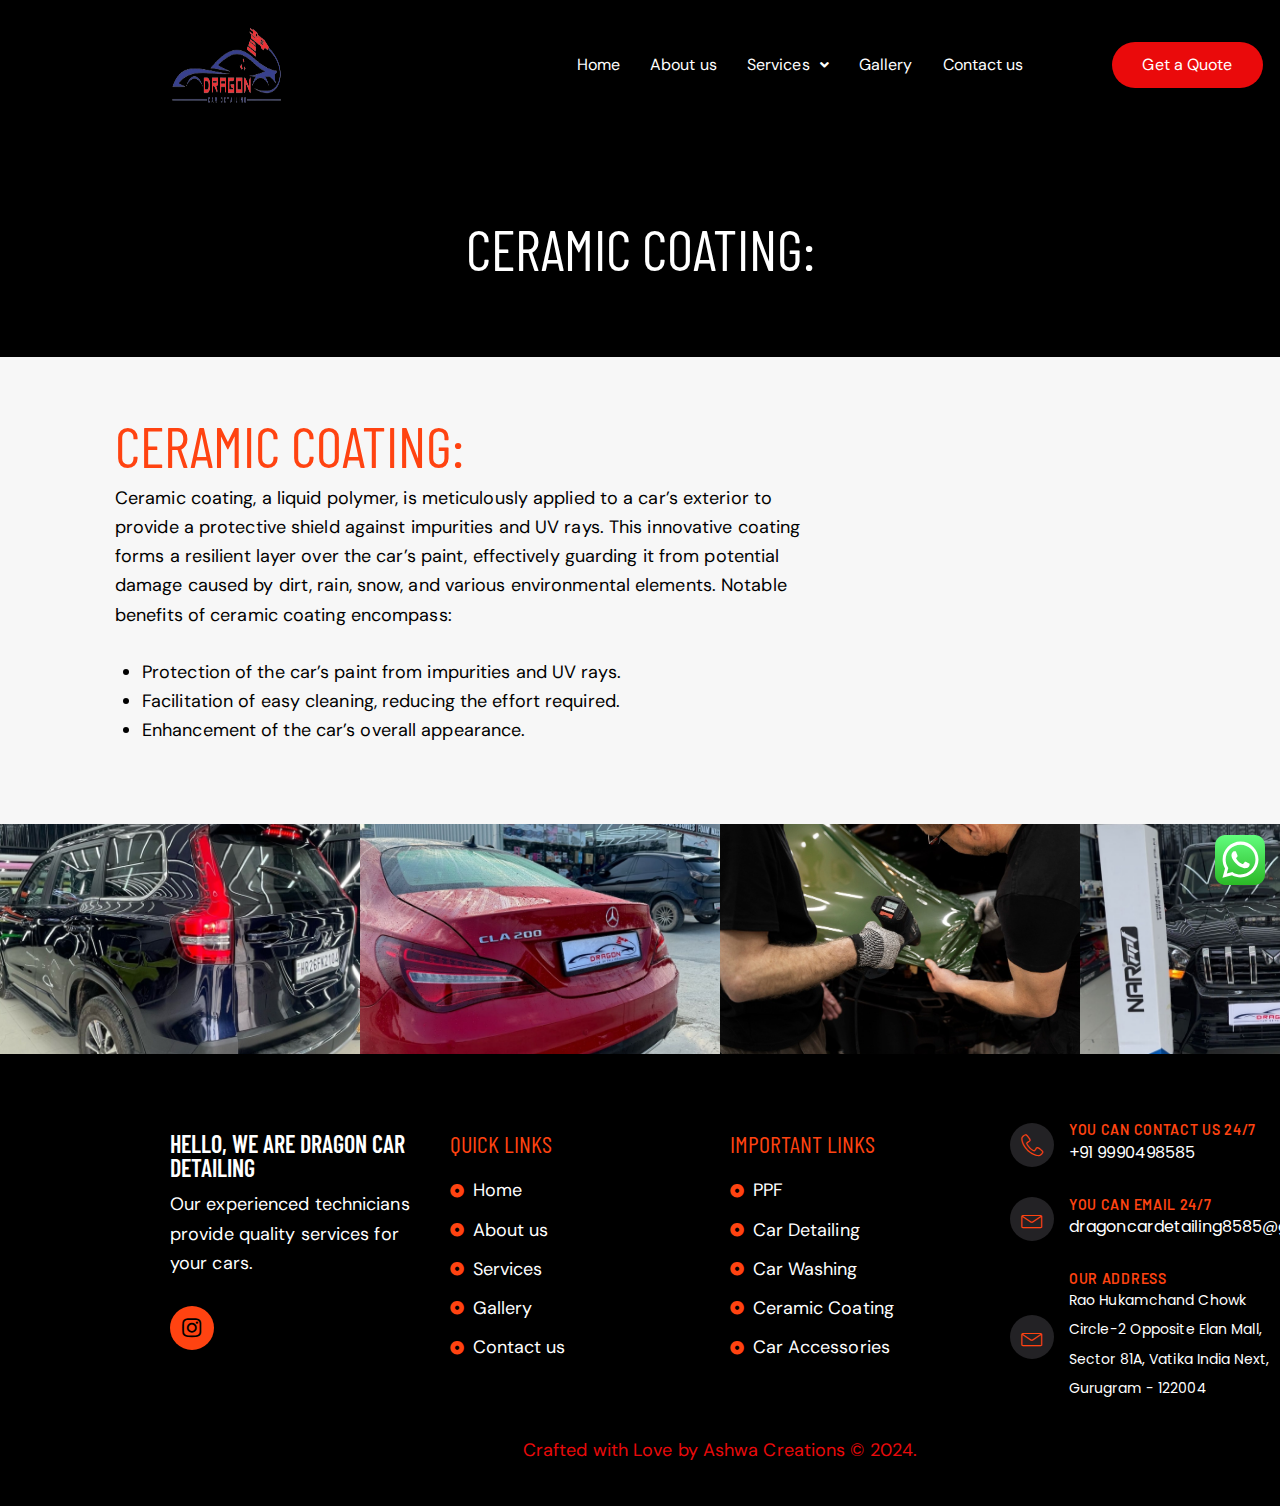
<file: landing-page/cremaic-coating/index.html>
<!DOCTYPE html>
<html lang="en-US" style="--fixed-rows-height: 0px" class="scheme_default">
  <head>
    <meta charset="UTF-8" />
    <meta charset="UTF-8" />
    <meta name="viewport" content="width=device-width, initial-scale=1" />
    <meta name="format-detection" content="telephone=no" />
    <link rel="profile" href="https://gmpg.org/xfn/11" />
    <title>Ceramic Coating: – dragoncardetailing</title>
    <meta name="robots" content="max-image-preview:large" />

    <script type="text/javascript">
      /* <![CDATA[ */
      window._wpemojiSettings = {
        baseUrl: "https:\/\/s.w.org\/images\/core\/emoji\/14.0.0\/72x72\/",
        ext: ".png",
        svgUrl: "https:\/\/s.w.org\/images\/core\/emoji\/14.0.0\/svg\/",
        svgExt: ".svg",
        source: {
          concatemoji:
            "https:\/\/thewrappers.in\/wp-includes\/js\/wp-emoji-release.min.js?ver=6.4.5",
        },
      };
      /*! This file is auto-generated */
      !(function (i, n) {
        var o, s, e;
        function c(e) {
          try {
            var t = { supportTests: e, timestamp: new Date().valueOf() };
            sessionStorage.setItem(o, JSON.stringify(t));
          } catch (e) {}
        }
        function p(e, t, n) {
          e.clearRect(0, 0, e.canvas.width, e.canvas.height),
            e.fillText(t, 0, 0);
          var t = new Uint32Array(
              e.getImageData(0, 0, e.canvas.width, e.canvas.height).data
            ),
            r =
              (e.clearRect(0, 0, e.canvas.width, e.canvas.height),
              e.fillText(n, 0, 0),
              new Uint32Array(
                e.getImageData(0, 0, e.canvas.width, e.canvas.height).data
              ));
          return t.every(function (e, t) {
            return e === r[t];
          });
        }
        function u(e, t, n) {
          switch (t) {
            case "flag":
              return n(
                e,
                "\ud83c\udff3\ufe0f\u200d\u26a7\ufe0f",
                "\ud83c\udff3\ufe0f\u200b\u26a7\ufe0f"
              )
                ? !1
                : !n(
                    e,
                    "\ud83c\uddfa\ud83c\uddf3",
                    "\ud83c\uddfa\u200b\ud83c\uddf3"
                  ) &&
                    !n(
                      e,
                      "\ud83c\udff4\udb40\udc67\udb40\udc62\udb40\udc65\udb40\udc6e\udb40\udc67\udb40\udc7f",
                      "\ud83c\udff4\u200b\udb40\udc67\u200b\udb40\udc62\u200b\udb40\udc65\u200b\udb40\udc6e\u200b\udb40\udc67\u200b\udb40\udc7f"
                    );
            case "emoji":
              return !n(
                e,
                "\ud83e\udef1\ud83c\udffb\u200d\ud83e\udef2\ud83c\udfff",
                "\ud83e\udef1\ud83c\udffb\u200b\ud83e\udef2\ud83c\udfff"
              );
          }
          return !1;
        }
        function f(e, t, n) {
          var r =
              "undefined" != typeof WorkerGlobalScope &&
              self instanceof WorkerGlobalScope
                ? new OffscreenCanvas(300, 150)
                : i.createElement("canvas"),
            a = r.getContext("2d", { willReadFrequently: !0 }),
            o = ((a.textBaseline = "top"), (a.font = "600 32px Arial"), {});
          return (
            e.forEach(function (e) {
              o[e] = t(a, e, n);
            }),
            o
          );
        }
        function t(e) {
          var t = i.createElement("script");
          (t.src = e), (t.defer = !0), i.head.appendChild(t);
        }
        "undefined" != typeof Promise &&
          ((o = "wpEmojiSettingsSupports"),
          (s = ["flag", "emoji"]),
          (n.supports = { everything: !0, everythingExceptFlag: !0 }),
          (e = new Promise(function (e) {
            i.addEventListener("DOMContentLoaded", e, { once: !0 });
          })),
          new Promise(function (t) {
            var n = (function () {
              try {
                var e = JSON.parse(sessionStorage.getItem(o));
                if (
                  "object" == typeof e &&
                  "number" == typeof e.timestamp &&
                  new Date().valueOf() < e.timestamp + 604800 &&
                  "object" == typeof e.supportTests
                )
                  return e.supportTests;
              } catch (e) {}
              return null;
            })();
            if (!n) {
              if (
                "undefined" != typeof Worker &&
                "undefined" != typeof OffscreenCanvas &&
                "undefined" != typeof URL &&
                URL.createObjectURL &&
                "undefined" != typeof Blob
              )
                try {
                  var e =
                      "postMessage(" +
                      f.toString() +
                      "(" +
                      [JSON.stringify(s), u.toString(), p.toString()].join(
                        ","
                      ) +
                      "));",
                    r = new Blob([e], { type: "text/javascript" }),
                    a = new Worker(URL.createObjectURL(r), {
                      name: "wpTestEmojiSupports",
                    });
                  return void (a.onmessage = function (e) {
                    c((n = e.data)), a.terminate(), t(n);
                  });
                } catch (e) {}
              c((n = f(s, u, p)));
            }
            t(n);
          })
            .then(function (e) {
              for (var t in e)
                (n.supports[t] = e[t]),
                  (n.supports.everything =
                    n.supports.everything && n.supports[t]),
                  "flag" !== t &&
                    (n.supports.everythingExceptFlag =
                      n.supports.everythingExceptFlag && n.supports[t]);
              (n.supports.everythingExceptFlag =
                n.supports.everythingExceptFlag && !n.supports.flag),
                (n.DOMReady = !1),
                (n.readyCallback = function () {
                  n.DOMReady = !0;
                });
            })
            .then(function () {
              return e;
            })
            .then(function () {
              var e;
              n.supports.everything ||
                (n.readyCallback(),
                (e = n.source || {}).concatemoji
                  ? t(e.concatemoji)
                  : e.wpemoji && e.twemoji && (t(e.twemoji), t(e.wpemoji)));
            }));
      })((window, document), window._wpemojiSettings);
      /* ]]> */
    </script>
    <script
      type="text/javascript"
      src="https://thewrappers.in/wp-includes/js/jquery/jquery.min.js?ver=3.7.1"
      id="jquery-core-js"
    ></script>
    <script
      type="text/javascript"
      src="https://thewrappers.in/wp-includes/js/jquery/jquery-migrate.min.js?ver=3.4.1"
      id="jquery-migrate-js"
    ></script>
    <script
      type="text/javascript"
      src="https://thewrappers.in/wp-content/plugins/sticky-header-effects-for-elementor/assets/js/she-header.js?ver=1.6.10"
      id="she-header-js"
    ></script>
    <script
      type="text/javascript"
      src="https://thewrappers.in/wp-content/plugins/forminator/assets/js/library/jquery.validate.min.js?ver=1.29.0"
      id="forminator-jquery-validate-js"
    ></script>
    <script
      type="text/javascript"
      src="https://thewrappers.in/wp-content/plugins/forminator/assets/forminator-ui/js/forminator-form.min.js?ver=1.29.0"
      id="forminator-form-js"
    ></script>
    <script type="text/javascript" id="forminator-front-scripts-js-extra">
      /* <![CDATA[ */
      var ForminatorFront = {
        ajaxUrl: "https:\/\/thewrappers.in\/wp-admin\/admin-ajax.php",
        cform: {
          processing: "Submitting form, please wait",
          error:
            "An error occurred while processing the form. Please try again",
          upload_error:
            "An upload error occurred while processing the form. Please try again",
          pagination_prev: "Previous",
          pagination_next: "Next",
          pagination_go: "Submit",
          gateway: {
            processing: "Processing payment, please wait",
            paid: "Success! Payment confirmed. Submitting form, please wait",
            error: "Error! Something went wrong when verifying the payment",
          },
          captcha_error: "Invalid CAPTCHA",
          no_file_chosen: "No file chosen",
          intlTelInput_utils_script:
            "https:\/\/thewrappers.in\/wp-content\/plugins\/forminator\/assets\/js\/library\/intlTelInputUtils.js",
          process_error: "Please try again",
        },
        poll: {
          processing: "Submitting vote, please wait",
          error: "An error occurred saving the vote. Please try again",
        },
        quiz: { view_results: "View Results" },
        select2: {
          load_more: "Loading more results\u2026",
          no_result_found: "No results found",
          searching: "Searching\u2026",
          loaded_error: "The results could not be loaded.",
        },
      };
      var ForminatorFront = {
        ajaxUrl: "https:\/\/checkpage.online\/car\/contact.php",
        cform: {
          processing: "Submitting form, please wait",
          error:
            "An error occurred while processing the form. Please try again",
          upload_error:
            "An upload error occurred while processing the form. Please try again",
          pagination_prev: "Previous",
          pagination_next: "Next",
          pagination_go: "Submit",
          gateway: {
            processing: "Processing payment, please wait",
            paid: "Success! Payment confirmed. Submitting form, please wait",
            error: "Error! Something went wrong when verifying the payment",
          },
          captcha_error: "Invalid CAPTCHA",
          no_file_chosen: "No file chosen",
          intlTelInput_utils_script:
            "https:\/\/thewrappers.in\/wp-content\/plugins\/forminator\/assets\/js\/library\/intlTelInputUtils.js",
          process_error: "Please try again",
        },
        poll: {
          processing: "Submitting vote, please wait",
          error: "An error occurred saving the vote. Please try again",
        },
        quiz: { view_results: "View Results" },
        select2: {
          load_more: "Loading more results\u2026",
          no_result_found: "No results found",
          searching: "Searching\u2026",
          loaded_error: "The results could not be loaded.",
        },
      };
      /* ]]> */
    </script>
    <script
      type="text/javascript"
      src="https://thewrappers.in/wp-content/plugins/forminator/build/front/front.multi.min.js?ver=1.29.0"
      id="forminator-front-scripts-js"
    ></script>
    <script
      type="text/javascript"
      src="https://thewrappers.in/wp-content/plugins/forminator/assets/js/library/intlTelInput.min.js?ver=1.29.0"
      id="forminator-intlTelInput-js"
    ></script>
    <script
      type="text/javascript"
      src="https://thewrappers.in/wp-content/plugins/forminator/assets/js/library/libphonenumber.min.js?ver=1.29.0"
      id="forminator-libphonenumber-js"
    ></script>
    <script
      src="https://thewrappers.in/wp-includes/js/wp-emoji-release.min.js?ver=6.4.5"
      defer=""
    ></script>
    <script src="moz-extension://05194509-df47-4222-af2e-e07a611a041e/assets/prompt.js"></script>
    <script type="text/javascript" id="ht_ctc_app_js-js-extra">
      /* <![CDATA[ */
      var ht_ctc_chat_var = {
        number: "919990498585",
        pre_filled: "",
        dis_m: "show",
        dis_d: "show",
        css: "display: none; cursor: pointer; z-index: 99999999;",
        pos_d: "position: fixed; bottom: 15px; right: 15px;",
        pos_m: "position: fixed; bottom: 15px; right: 15px;",
        schedule: "no",
        se: "150",
        ani: "no-animations",
        url_target_d: "_blank",
        ga: "yes",
        fb: "yes",
        g_an_event_name: "click to chat",
        pixel_event_name: "Click to Chat by HoliThemes",
      };
      var ht_ctc_variables = {
        g_an_event_name: "click to chat",
        pixel_event_type: "trackCustom",
        pixel_event_name: "Click to Chat by HoliThemes",
        g_an_params: ["g_an_param_1", "g_an_param_2", "g_an_param_3"],
        g_an_param_1: { key: "number", value: "{number}" },
        g_an_param_2: { key: "title", value: "{title}" },
        g_an_param_3: { key: "url", value: "{url}" },
        pixel_params: [
          "pixel_param_1",
          "pixel_param_2",
          "pixel_param_3",
          "pixel_param_4",
        ],
        pixel_param_1: { key: "Category", value: "Click to Chat for WhatsApp" },
        pixel_param_2: { key: "ID", value: "{number}" },
        pixel_param_3: { key: "Title", value: "{title}" },
        pixel_param_4: { key: "URL", value: "{url}" },
      };
      /* ]]> */
    </script>
    <script
      type="text/javascript"
      src="https://thewrappers.in/wp-content/plugins/click-to-chat-for-whatsapp/new/inc/assets/js/app.js?ver=3.34"
      id="ht_ctc_app_js-js"
    ></script>
    <script
      type="text/javascript"
      src="https://thewrappers.in/wp-content/plugins/elementskit-lite/libs/framework/assets/js/frontend-script.js?ver=3.0.5"
      id="elementskit-framework-js-frontend-js"
    ></script>
    <script
      type="text/javascript"
      id="elementskit-framework-js-frontend-js-after"
    >
      /* <![CDATA[ */
      var elementskit = {
        resturl: "https://thewrappers.in/wp-json/elementskit/v1/",
      };

      /* ]]> */
    </script>
    <script
      type="text/javascript"
      src="https://thewrappers.in/wp-content/plugins/elementskit-lite/widgets/init/assets/js/widget-scripts.js?ver=3.0.5"
      id="ekit-widget-scripts-js"
    ></script>
    <script
      type="text/javascript"
      src="https://thewrappers.in/wp-includes/js/jquery/ui/core.min.js?ver=1.13.2"
      id="jquery-ui-core-js"
    ></script>
    <script type="text/javascript" id="popup-maker-site-js-extra">
      /* <![CDATA[ */
      var pum_vars = {
        version: "1.18.2",
        pm_dir_url:
          "https:\/\/thewrappers.in\/wp-content\/plugins\/popup-maker\/",
        ajaxurl: "https:\/\/thewrappers.in\/wp-admin\/admin-ajax.php",
        restapi: "https:\/\/thewrappers.in\/wp-json\/pum\/v1",
        rest_nonce: null,
        default_theme: "702",
        debug_mode: "",
        disable_tracking: "",
        home_url: "\/",
        message_position: "top",
        core_sub_forms_enabled: "1",
        popups: [],
        cookie_domain: "",
        analytics_route: "analytics",
        analytics_api: "https:\/\/thewrappers.in\/wp-json\/pum\/v1",
      };
      var pum_sub_vars = {
        ajaxurl: "https:\/\/thewrappers.in\/wp-admin\/admin-ajax.php",
        message_position: "top",
      };
      var pum_popups = {
        "pum-729": {
          triggers: [
            {
              type: "auto_open",
              settings: { cookie_name: ["pum-729"], delay: "500" },
            },
          ],
          cookies: [
            {
              event: "on_popup_close",
              settings: {
                name: "pum-729",
                key: "",
                session: false,
                path: "1",
                time: "1 month",
              },
            },
          ],
          disable_on_mobile: false,
          disable_on_tablet: false,
          atc_promotion: null,
          explain: null,
          type_section: null,
          theme_id: "703",
          size: "small",
          responsive_min_width: "0%",
          responsive_max_width: "100%",
          custom_width: "640px",
          custom_height_auto: false,
          custom_height: "380px",
          scrollable_content: false,
          animation_type: "fade",
          animation_speed: "350",
          animation_origin: "center top",
          open_sound: "none",
          custom_sound: "",
          location: "center",
          position_top: "100",
          position_bottom: "0",
          position_left: "0",
          position_right: "0",
          position_from_trigger: false,
          position_fixed: false,
          overlay_disabled: false,
          stackable: false,
          disable_reposition: false,
          zindex: "1999999999",
          close_button_delay: "0",
          fi_promotion: null,
          close_on_form_submission: false,
          close_on_form_submission_delay: "0",
          close_on_overlay_click: true,
          close_on_esc_press: true,
          close_on_f4_press: true,
          disable_form_reopen: false,
          disable_accessibility: false,
          theme_slug: "lightbox",
          id: 729,
          slug: "have-questions-get-in-touch-2",
        },
        "pum-710": {
          triggers: [
            {
              type: "click_open",
              settings: {
                cookie_name: ["pum-710"],
                extra_selectors: "popmake-710",
              },
            },
          ],
          cookies: [],
          disable_on_mobile: false,
          disable_on_tablet: false,
          atc_promotion: null,
          explain: null,
          type_section: null,
          theme_id: "703",
          size: "small",
          responsive_min_width: "0%",
          responsive_max_width: "100%",
          custom_width: "640px",
          custom_height_auto: false,
          custom_height: "380px",
          scrollable_content: false,
          animation_type: "fade",
          animation_speed: "350",
          animation_origin: "center top",
          open_sound: "none",
          custom_sound: "",
          location: "center",
          position_top: "100",
          position_bottom: "0",
          position_left: "0",
          position_right: "0",
          position_from_trigger: false,
          position_fixed: false,
          overlay_disabled: false,
          stackable: false,
          disable_reposition: false,
          zindex: "1999999999",
          close_button_delay: "0",
          fi_promotion: null,
          close_on_form_submission: false,
          close_on_form_submission_delay: "0",
          close_on_overlay_click: true,
          close_on_esc_press: true,
          close_on_f4_press: true,
          disable_form_reopen: false,
          disable_accessibility: false,
          theme_slug: "lightbox",
          id: 710,
          slug: "have-questions-get-in-touch",
        },
      };
      /* ]]> */
    </script>
    <script
      type="text/javascript"
      src="//thewrappers.in/wp-content/uploads/pum/pum-site-scripts.js?defer&amp;generated=1709643600&amp;ver=1.18.2"
      id="popup-maker-site-js"
    ></script>
    <script
      type="text/javascript"
      src="https://thewrappers.in/wp-content/themes/detailx/js/superfish/superfish.min.js"
      id="superfish-js"
    ></script>
    <script type="text/javascript" id="detailx-init-js-extra">
      /* <![CDATA[ */
      var DETAILX_STORAGE = {
        ajax_url: "https:\/\/thewrappers.in\/wp-admin\/admin-ajax.php",
        ajax_nonce: "99fbb089c1",
        site_url: "https:\/\/thewrappers.in",
        theme_url: "https:\/\/thewrappers.in\/wp-content\/themes\/detailx\/",
        site_scheme: "scheme_default",
        user_logged_in: "",
        mobile_layout_width: "768",
        mobile_device: "",
        mobile_breakpoint_underpanels_off: "768",
        mobile_breakpoint_fullheight_off: "1025",
        menu_side_stretch: "",
        menu_side_icons: "1",
        background_video: "",
        use_mediaelements: "1",
        resize_tag_video: "",
        resize_tag_iframe: "1",
        open_full_post: "",
        which_block_load: "article",
        admin_mode: "",
        msg_ajax_error: "Invalid server answer!",
        msg_i_agree_error: "Please accept the terms of our Privacy Policy.",
        toggle_title: "Filter by ",
        msg_copied: "Copied!",
        alter_link_color: "#EA0A0B",
        mc4wp_msg_email_min: "Email address is too short (or empty)",
        mc4wp_msg_email_max: "Too long email address",
        add_to_cart_sticky: "",
        button_hover: "default",
      };
      /* ]]> */
    </script>
    <script
      type="text/javascript"
      src="https://thewrappers.in/wp-content/themes/detailx/js/__scripts-full.js"
      id="detailx-init-js"
    ></script>
    <script type="text/javascript" id="mediaelement-core-js-before">
      /* <![CDATA[ */
      var mejsL10n = {
        language: "en",
        strings: {
          "mejs.download-file": "Download File",
          "mejs.install-flash":
            "You are using a browser that does not have Flash player enabled or installed. Please turn on your Flash player plugin or download the latest version from https:\/\/get.adobe.com\/flashplayer\/",
          "mejs.fullscreen": "Fullscreen",
          "mejs.play": "Play",
          "mejs.pause": "Pause",
          "mejs.time-slider": "Time Slider",
          "mejs.time-help-text":
            "Use Left\/Right Arrow keys to advance one second, Up\/Down arrows to advance ten seconds.",
          "mejs.live-broadcast": "Live Broadcast",
          "mejs.volume-help-text":
            "Use Up\/Down Arrow keys to increase or decrease volume.",
          "mejs.unmute": "Unmute",
          "mejs.mute": "Mute",
          "mejs.volume-slider": "Volume Slider",
          "mejs.video-player": "Video Player",
          "mejs.audio-player": "Audio Player",
          "mejs.captions-subtitles": "Captions\/Subtitles",
          "mejs.captions-chapters": "Chapters",
          "mejs.none": "None",
          "mejs.afrikaans": "Afrikaans",
          "mejs.albanian": "Albanian",
          "mejs.arabic": "Arabic",
          "mejs.belarusian": "Belarusian",
          "mejs.bulgarian": "Bulgarian",
          "mejs.catalan": "Catalan",
          "mejs.chinese": "Chinese",
          "mejs.chinese-simplified": "Chinese (Simplified)",
          "mejs.chinese-traditional": "Chinese (Traditional)",
          "mejs.croatian": "Croatian",
          "mejs.czech": "Czech",
          "mejs.danish": "Danish",
          "mejs.dutch": "Dutch",
          "mejs.english": "English",
          "mejs.estonian": "Estonian",
          "mejs.filipino": "Filipino",
          "mejs.finnish": "Finnish",
          "mejs.french": "French",
          "mejs.galician": "Galician",
          "mejs.german": "German",
          "mejs.greek": "Greek",
          "mejs.haitian-creole": "Haitian Creole",
          "mejs.hebrew": "Hebrew",
          "mejs.hindi": "Hindi",
          "mejs.hungarian": "Hungarian",
          "mejs.icelandic": "Icelandic",
          "mejs.indonesian": "Indonesian",
          "mejs.irish": "Irish",
          "mejs.italian": "Italian",
          "mejs.japanese": "Japanese",
          "mejs.korean": "Korean",
          "mejs.latvian": "Latvian",
          "mejs.lithuanian": "Lithuanian",
          "mejs.macedonian": "Macedonian",
          "mejs.malay": "Malay",
          "mejs.maltese": "Maltese",
          "mejs.norwegian": "Norwegian",
          "mejs.persian": "Persian",
          "mejs.polish": "Polish",
          "mejs.portuguese": "Portuguese",
          "mejs.romanian": "Romanian",
          "mejs.russian": "Russian",
          "mejs.serbian": "Serbian",
          "mejs.slovak": "Slovak",
          "mejs.slovenian": "Slovenian",
          "mejs.spanish": "Spanish",
          "mejs.swahili": "Swahili",
          "mejs.swedish": "Swedish",
          "mejs.tagalog": "Tagalog",
          "mejs.thai": "Thai",
          "mejs.turkish": "Turkish",
          "mejs.ukrainian": "Ukrainian",
          "mejs.vietnamese": "Vietnamese",
          "mejs.welsh": "Welsh",
          "mejs.yiddish": "Yiddish",
        },
      };
      /* ]]> */
    </script>
    <script
      type="text/javascript"
      src="https://thewrappers.in/wp-includes/js/mediaelement/mediaelement-and-player.min.js?ver=4.2.17"
      id="mediaelement-core-js"
    ></script>
    <script
      type="text/javascript"
      src="https://thewrappers.in/wp-includes/js/mediaelement/mediaelement-migrate.min.js?ver=6.4.5"
      id="mediaelement-migrate-js"
    ></script>
    <script type="text/javascript" id="mediaelement-js-extra">
      /* <![CDATA[ */
      var _wpmejsSettings = {
        pluginPath: "\/wp-includes\/js\/mediaelement\/",
        classPrefix: "mejs-",
        stretching: "responsive",
        audioShortcodeLibrary: "mediaelement",
        videoShortcodeLibrary: "mediaelement",
      };
      /* ]]> */
    </script>
    <script
      type="text/javascript"
      src="https://thewrappers.in/wp-includes/js/mediaelement/wp-mediaelement.min.js?ver=6.4.5"
      id="wp-mediaelement-js"
    ></script>
    <script
      type="text/javascript"
      src="https://thewrappers.in/wp-content/themes/detailx/skins/default/skin.js"
      id="detailx-skin-default-js"
    ></script>
    <script
      type="text/javascript"
      src="https://thewrappers.in/wp-content/plugins/header-footer-elementor/inc/js/frontend.js?ver=1.6.25"
      id="hfe-frontend-js-js"
    ></script>
    <script
      type="text/javascript"
      src="https://thewrappers.in/wp-content/plugins/forminator/assets/forminator-ui/js/select2.full.min.js?ver=1.29.0"
      id="forminator-select2-js"
    ></script>
    <script
      type="text/javascript"
      src="https://thewrappers.in/wp-content/plugins/elementor/assets/js/webpack.runtime.min.js?ver=3.19.4"
      id="elementor-webpack-runtime-js"
    ></script>
    <script
      type="text/javascript"
      src="https://thewrappers.in/wp-content/plugins/elementor/assets/js/frontend-modules.min.js?ver=3.19.4"
      id="elementor-frontend-modules-js"
    ></script>
    <script
      type="text/javascript"
      src="https://thewrappers.in/wp-content/plugins/elementor/assets/lib/waypoints/waypoints.min.js?ver=4.0.2"
      id="elementor-waypoints-js"
    ></script>
    <script
      type="text/javascript"
      src="https://thewrappers.in/wp-content/plugins/elementor/assets/lib/swiper/swiper.min.js?ver=5.3.6"
      id="swiper-js"
    ></script>
    <script
      type="text/javascript"
      src="https://thewrappers.in/wp-content/plugins/elementor/assets/lib/share-link/share-link.min.js?ver=3.19.4"
      id="share-link-js"
    ></script>
    <script
      type="text/javascript"
      src="https://thewrappers.in/wp-content/plugins/elementor/assets/lib/dialog/dialog.min.js?ver=4.9.0"
      id="elementor-dialog-js"
    ></script>
    <script type="text/javascript" id="elementor-frontend-js-before">
      /* <![CDATA[ */
      var elementorFrontendConfig = {
        environmentMode: {
          edit: false,
          wpPreview: false,
          isScriptDebug: false,
        },
        i18n: {
          shareOnFacebook: "Share on Facebook",
          shareOnTwitter: "Share on Twitter",
          pinIt: "Pin it",
          download: "Download",
          downloadImage: "Download image",
          fullscreen: "Fullscreen",
          zoom: "Zoom",
          share: "Share",
          playVideo: "Play Video",
          previous: "Previous",
          next: "Next",
          close: "Close",
          a11yCarouselWrapperAriaLabel:
            "Carousel | Horizontal scrolling: Arrow Left & Right",
          a11yCarouselPrevSlideMessage: "Previous slide",
          a11yCarouselNextSlideMessage: "Next slide",
          a11yCarouselFirstSlideMessage: "This is the first slide",
          a11yCarouselLastSlideMessage: "This is the last slide",
          a11yCarouselPaginationBulletMessage: "Go to slide",
        },
        is_rtl: false,
        breakpoints: { xs: 0, sm: 480, md: 768, lg: 1025, xl: 1440, xxl: 1600 },
        responsive: {
          breakpoints: {
            mobile: {
              label: "Mobile Portrait",
              value: 767,
              default_value: 767,
              direction: "max",
              is_enabled: true,
            },
            mobile_extra: {
              label: "Mobile Landscape",
              value: 880,
              default_value: 880,
              direction: "max",
              is_enabled: false,
            },
            tablet: {
              label: "Tablet Portrait",
              value: 1024,
              default_value: 1024,
              direction: "max",
              is_enabled: true,
            },
            tablet_extra: {
              label: "Tablet Landscape",
              value: 1200,
              default_value: 1200,
              direction: "max",
              is_enabled: false,
            },
            laptop: {
              label: "Laptop",
              value: 1366,
              default_value: 1366,
              direction: "max",
              is_enabled: false,
            },
            widescreen: {
              label: "Widescreen",
              value: 2400,
              default_value: 2400,
              direction: "min",
              is_enabled: false,
            },
          },
        },
        version: "3.19.4",
        is_static: false,
        experimentalFeatures: [],
        urls: {
          assets:
            "https:\/\/thewrappers.in\/wp-content\/plugins\/elementor\/assets\/",
        },
        swiperClass: "swiper-container",
        settings: { page: [], editorPreferences: [] },
        kit: {
          stretched_section_container: ".page_wrap",
          active_breakpoints: ["viewport_mobile", "viewport_tablet"],
          global_image_lightbox: "yes",
          lightbox_enable_counter: "yes",
          lightbox_enable_fullscreen: "yes",
          lightbox_enable_zoom: "yes",
          lightbox_enable_share: "yes",
          lightbox_title_src: "title",
          lightbox_description_src: "description",
        },
        post: {
          id: 52,
          title: "thewrappers",
          excerpt: "",
          featuredImage: false,
        },
      };
      /* ]]> */
    </script>
    <script
      type="text/javascript"
      src="https://thewrappers.in/wp-content/plugins/elementor/assets/js/frontend.min.js?ver=3.19.4"
      id="elementor-frontend-js"
    ></script>
    <script
      type="text/javascript"
      src="https://thewrappers.in/wp-content/plugins/elementskit-lite/widgets/init/assets/js/animate-circle.min.js?ver=3.0.5"
      id="animate-circle-js"
    ></script>
    <script
      type="text/javascript"
      src="https://thewrappers.in/wp-content/plugins/elementskit-lite/widgets/init/assets/js/elementor.js?ver=3.0.5"
      id="elementskit-elementor-js"
    ></script>
    <script
      type="text/javascript"
      src="https://thewrappers.in/wp-content/plugins/elementor/assets/js/preloaded-modules.min.js?ver=3.19.4"
      id="preloaded-modules-js"
    ></script>
    <script type="text/javascript">
      jQuery(function () {
        jQuery.ajax({
          url: "https://thewrappers.in/wp-admin/admin-ajax.php",
          type: "POST",
          data: { action: "forminator_get_nonce" },
          success: function (response) {
            jQuery("#forminator-module-721 #forminator_nonce").val(
              response.data
            );
          },
        });
      });
    </script>
    <script type="text/javascript">
      jQuery(function () {
        jQuery.ajax({
          url: "https://thewrappers.in/wp-admin/admin-ajax.php",
          type: "POST",
          data: { action: "forminator_get_nonce" },
          success: function (response) {
            jQuery("#forminator-module-721 #forminator_nonce").val(
              response.data
            );
          },
        });
      });
    </script>
    <script type="text/javascript">
      jQuery(function () {
        jQuery.ajax({
          url: "https://thewrappers.in/wp-admin/admin-ajax.php",
          type: "POST",
          data: { action: "forminator_get_nonce" },
          success: function (response) {
            jQuery("#forminator-module-192 #forminator_nonce").val(
              response.data
            );
          },
        });
      });
    </script>
    <script type="text/javascript">
      jQuery(function () {
        window.Forminator_Cform_Paginations =
          window.Forminator_Cform_Paginations || [];
        window.Forminator_Cform_Paginations[721] = {
          "has-pagination": false,
          "pagination-header-design": "show",
          "pagination-header": "nav",
          "last-steps": "Finish",
          "last-previous": "Previous",
          "pagination-labels": "default",
          "has-paypal": false,
        };

        var runForminatorFront = function () {
          jQuery(
            '#forminator-module-721[data-forminator-render="0"]'
          ).forminatorFront({
            form_type: "custom-form",
            inline_validation: true,
            print_value: false,
            rules:
              '"name-1": "required","name-1": "trim","phone-1": {"required": true,"trim": true,},"email-1": {\n"email": false,},\n',
            messages:
              '"name-1": "Name is required.",\n"phone-1": {\n"required": "This field is required. Please input a phone number.",\n"trim": "This field is required. Please input a phone number.",\n"phone": "Please enter a valid phone number.",\n},\n"email-1": {\n},\n',
            conditions: {
              fields: [],
              relations: {
                "name-1": [],
                "phone-1": [],
                "email-1": [],
                "textarea-1": [],
                submit: [],
              },
            },
            calendar:
              '{"days":["Su","Mo","Tu","We","Th","Fr","Sa"],"months":["Jan","Feb","Mar","Apr","May","Jun","Jul","Aug","Sep","Oct","Nov","Dec"]}',
            paypal_config: {
              live_id: "",
              sandbox_id: "",
              redirect_url: "https:\/\/thewrappers.in",
              form_id: 721,
            },
            forminator_fields: [
              "address",
              "calculation",
              "captcha",
              "consent",
              "currency",
              "custom",
              "date",
              "email",
              "gdprcheckbox",
              "group",
              "hidden",
              "html",
              "checkbox",
              "name",
              "number",
              "page-break",
              "password",
              "paypal",
              "phone",
              "postdata",
              "radio",
              "section",
              "select",
              "slider",
              "stripe",
              "text",
              "textarea",
              "time",
              "upload",
              "url",
            ],
            general_messages: {
              calculation_error: "Failed to calculate field.",
              payment_require_ssl_error:
                "SSL required to submit this form, please check your URL.",
              payment_require_amount_error:
                "PayPal amount must be greater than 0.",
              form_has_error: "Please correct the errors before submission.",
            },
            payment_require_ssl: false,
            has_loader: true,
            loader_label: "Submitting...",
            calcs_memoize_time: 300,
            is_reset_enabled: true,
            has_stripe: false,
            has_paypal: false,
            submit_button_class: "",
          });
        };

        if (window.elementorFrontend) {
          if (typeof elementorFrontend.hooks !== "undefined") {
            elementorFrontend.hooks.addAction(
              "frontend/element_ready/global",
              function () {
                runForminatorFront();
              }
            );
          }
        } else {
          runForminatorFront();
        }

        if (typeof ForminatorValidationErrors !== "undefined") {
          var forminatorFrontSubmit = jQuery(
            ForminatorValidationErrors.selector
          ).data("forminatorFrontSubmit");
          if (typeof forminatorFrontSubmit !== "undefined") {
            forminatorFrontSubmit.show_messages(
              ForminatorValidationErrors.errors
            );
          }
        }
        if (typeof ForminatorFormHider !== "undefined") {
          var forminatorFront = jQuery(ForminatorFormHider.selector).data(
            "forminatorFront"
          );
          if (typeof forminatorFront !== "undefined") {
            jQuery(forminatorFront.forminator_selector)
              .find(".forminator-row")
              .hide();
            jQuery(forminatorFront.forminator_selector)
              .find(".forminator-pagination-steps")
              .hide();
            jQuery(forminatorFront.forminator_selector)
              .find(".forminator-pagination-footer")
              .hide();
          }
        }
        if (typeof ForminatorFormNewTabRedirect !== "undefined") {
          var forminatorFront = ForminatorFormNewTabRedirect.url;
          if (typeof forminatorFront !== "undefined") {
            window.open(ForminatorFormNewTabRedirect.url, "_blank");
          }
        }
      });
    </script>
    <script type="text/javascript">
      jQuery(function () {
        window.Forminator_Cform_Paginations =
          window.Forminator_Cform_Paginations || [];
        window.Forminator_Cform_Paginations[721] = {
          "has-pagination": false,
          "pagination-header-design": "show",
          "pagination-header": "nav",
          "last-steps": "Finish",
          "last-previous": "Previous",
          "pagination-labels": "default",
          "has-paypal": false,
        };

        var runForminatorFront = function () {
          jQuery(
            '#forminator-module-721[data-forminator-render="1"]'
          ).forminatorFront({
            form_type: "custom-form",
            inline_validation: true,
            print_value: false,
            rules:
              '"name-1": "required","name-1": "trim","phone-1": {"required": true,"trim": true,},"email-1": {\n"email": false,},\n',
            messages:
              '"name-1": "Name is required.",\n"phone-1": {\n"required": "This field is required. Please input a phone number.",\n"trim": "This field is required. Please input a phone number.",\n"phone": "Please enter a valid phone number.",\n},\n"email-1": {\n},\n',
            conditions: {
              fields: [],
              relations: {
                "name-1": [],
                "phone-1": [],
                "email-1": [],
                "textarea-1": [],
                submit: [],
              },
            },
            calendar:
              '{"days":["Su","Mo","Tu","We","Th","Fr","Sa"],"months":["Jan","Feb","Mar","Apr","May","Jun","Jul","Aug","Sep","Oct","Nov","Dec"]}',
            paypal_config: {
              live_id: "",
              sandbox_id: "",
              redirect_url: "https:\/\/thewrappers.in",
              form_id: 721,
            },
            forminator_fields: [
              "address",
              "calculation",
              "captcha",
              "consent",
              "currency",
              "custom",
              "date",
              "email",
              "gdprcheckbox",
              "group",
              "hidden",
              "html",
              "checkbox",
              "name",
              "number",
              "page-break",
              "password",
              "paypal",
              "phone",
              "postdata",
              "radio",
              "section",
              "select",
              "slider",
              "stripe",
              "text",
              "textarea",
              "time",
              "upload",
              "url",
            ],
            general_messages: {
              calculation_error: "Failed to calculate field.",
              payment_require_ssl_error:
                "SSL required to submit this form, please check your URL.",
              payment_require_amount_error:
                "PayPal amount must be greater than 0.",
              form_has_error: "Please correct the errors before submission.",
            },
            payment_require_ssl: false,
            has_loader: true,
            loader_label: "Submitting...",
            calcs_memoize_time: 300,
            is_reset_enabled: true,
            has_stripe: false,
            has_paypal: false,
            submit_button_class: "",
          });
        };

        if (window.elementorFrontend) {
          if (typeof elementorFrontend.hooks !== "undefined") {
            elementorFrontend.hooks.addAction(
              "frontend/element_ready/global",
              function () {
                runForminatorFront();
              }
            );
          }
        } else {
          runForminatorFront();
        }

        if (typeof ForminatorValidationErrors !== "undefined") {
          var forminatorFrontSubmit = jQuery(
            ForminatorValidationErrors.selector
          ).data("forminatorFrontSubmit");
          if (typeof forminatorFrontSubmit !== "undefined") {
            forminatorFrontSubmit.show_messages(
              ForminatorValidationErrors.errors
            );
          }
        }
        if (typeof ForminatorFormHider !== "undefined") {
          var forminatorFront = jQuery(ForminatorFormHider.selector).data(
            "forminatorFront"
          );
          if (typeof forminatorFront !== "undefined") {
            jQuery(forminatorFront.forminator_selector)
              .find(".forminator-row")
              .hide();
            jQuery(forminatorFront.forminator_selector)
              .find(".forminator-pagination-steps")
              .hide();
            jQuery(forminatorFront.forminator_selector)
              .find(".forminator-pagination-footer")
              .hide();
          }
        }
        if (typeof ForminatorFormNewTabRedirect !== "undefined") {
          var forminatorFront = ForminatorFormNewTabRedirect.url;
          if (typeof forminatorFront !== "undefined") {
            window.open(ForminatorFormNewTabRedirect.url, "_blank");
          }
        }
      });
    </script>
    <script type="text/javascript">
      jQuery(function () {
        window.Forminator_Cform_Paginations =
          window.Forminator_Cform_Paginations || [];
        window.Forminator_Cform_Paginations[192] = {
          "has-pagination": false,
          "pagination-header-design": "show",
          "pagination-header": "nav",
          "last-steps": "Finish",
          "last-previous": "Previous",
          "pagination-labels": "default",
          "has-paypal": false,
        };

        var runForminatorFront = function () {
          jQuery(
            '#forminator-module-192[data-forminator-render="0"]'
          ).forminatorFront({
            form_type: "custom-form",
            inline_validation: true,
            print_value: false,
            rules:
              '"name-1": "required","name-1": "trim","phone-1": {"required": true,"trim": true,},"select-1": "required",',
            messages:
              '"name-1": "Name is required.",\n"phone-1": {\n"required": "This field is required. Please input a phone number.",\n"trim": "This field is required. Please input a phone number.",\n"phone": "Please enter a valid phone number.",\n},\n"select-1": "This field is required. Please select a value.",\n',
            conditions: {
              fields: [],
              relations: {
                "name-1": [],
                "phone-1": [],
                "select-1": [],
                "textarea-1": [],
                submit: [],
              },
            },
            calendar:
              '{"days":["Su","Mo","Tu","We","Th","Fr","Sa"],"months":["Jan","Feb","Mar","Apr","May","Jun","Jul","Aug","Sep","Oct","Nov","Dec"]}',
            paypal_config: {
              live_id: "",
              sandbox_id: "",
              redirect_url: "https:\/\/thewrappers.in",
              form_id: 192,
            },
            forminator_fields: [
              "address",
              "calculation",
              "captcha",
              "consent",
              "currency",
              "custom",
              "date",
              "email",
              "gdprcheckbox",
              "group",
              "hidden",
              "html",
              "checkbox",
              "name",
              "number",
              "page-break",
              "password",
              "paypal",
              "phone",
              "postdata",
              "radio",
              "section",
              "select",
              "slider",
              "stripe",
              "text",
              "textarea",
              "time",
              "upload",
              "url",
            ],
            general_messages: {
              calculation_error: "Failed to calculate field.",
              payment_require_ssl_error:
                "SSL required to submit this form, please check your URL.",
              payment_require_amount_error:
                "PayPal amount must be greater than 0.",
              form_has_error: "Please correct the errors before submission.",
            },
            payment_require_ssl: false,
            has_loader: true,
            loader_label: "Submitting...",
            calcs_memoize_time: 300,
            is_reset_enabled: true,
            has_stripe: false,
            has_paypal: false,
            submit_button_class: "",
          });
        };

        if (window.elementorFrontend) {
          if (typeof elementorFrontend.hooks !== "undefined") {
            elementorFrontend.hooks.addAction(
              "frontend/element_ready/global",
              function () {
                runForminatorFront();
              }
            );
          }
        } else {
          runForminatorFront();
        }

        if (typeof ForminatorValidationErrors !== "undefined") {
          var forminatorFrontSubmit = jQuery(
            ForminatorValidationErrors.selector
          ).data("forminatorFrontSubmit");
          if (typeof forminatorFrontSubmit !== "undefined") {
            forminatorFrontSubmit.show_messages(
              ForminatorValidationErrors.errors
            );
          }
        }
        if (typeof ForminatorFormHider !== "undefined") {
          var forminatorFront = jQuery(ForminatorFormHider.selector).data(
            "forminatorFront"
          );
          if (typeof forminatorFront !== "undefined") {
            jQuery(forminatorFront.forminator_selector)
              .find(".forminator-row")
              .hide();
            jQuery(forminatorFront.forminator_selector)
              .find(".forminator-pagination-steps")
              .hide();
            jQuery(forminatorFront.forminator_selector)
              .find(".forminator-pagination-footer")
              .hide();
          }
        }
        if (typeof ForminatorFormNewTabRedirect !== "undefined") {
          var forminatorFront = ForminatorFormNewTabRedirect.url;
          if (typeof forminatorFront !== "undefined") {
            window.open(ForminatorFormNewTabRedirect.url, "_blank");
          }
        }
      });
    </script>

    <link
      rel="alternate"
      type="application/rss+xml"
      title="thewrappers » Feed"
      href="https://thewrappers.in/feed/"
    />
    <link
      rel="alternate"
      type="application/rss+xml"
      title="thewrappers » Comments Feed"
      href="https://thewrappers.in/comments/feed/"
    />

    <link
      rel="stylesheet"
      id="detailx-font-google_fonts-css"
      href="css2.css"
      type="text/css"
      media="all"
    />
    <link
      rel="stylesheet"
      id="detailx-fontello-css"
      href="fontello.css"
      type="text/css"
      media="all"
    />
    <link
      rel="stylesheet"
      id="ht_ctc_main_css-css"
      href="main.css"
      type="text/css"
      media="all"
    />
    <style id="wp-emoji-styles-inline-css" type="text/css">
      img.wp-smiley,
      img.emoji {
        display: inline !important;
        border: none !important;
        box-shadow: none !important;
        height: 1em !important;
        width: 1em !important;
        margin: 0 0.07em !important;
        vertical-align: -0.1em !important;
        background: none !important;
        padding: 0 !important;
      }
    </style>
    <link
      rel="stylesheet"
      id="wp-block-library-css"
      href="style.min.css"
      type="text/css"
      media="all"
    />
    <style id="classic-theme-styles-inline-css" type="text/css">
      /*! This file is auto-generated */
      .wp-block-button__link {
        color: #fff;
        background-color: #32373c;
        border-radius: 9999px;
        box-shadow: none;
        text-decoration: none;
        padding: calc(0.667em + 2px) calc(1.333em + 2px);
        font-size: 1.125em;
      }
      .wp-block-file__button {
        background: #32373c;
        color: #fff;
        text-decoration: none;
      }
    </style>
    <style id="global-styles-inline-css" type="text/css">
      body {
        --wp--preset--color--black: #000000;
        --wp--preset--color--cyan-bluish-gray: #abb8c3;
        --wp--preset--color--white: #ffffff;
        --wp--preset--color--pale-pink: #f78da7;
        --wp--preset--color--vivid-red: #cf2e2e;
        --wp--preset--color--luminous-vivid-orange: #ff6900;
        --wp--preset--color--luminous-vivid-amber: #fcb900;
        --wp--preset--color--light-green-cyan: #7bdcb5;
        --wp--preset--color--vivid-green-cyan: #00d084;
        --wp--preset--color--pale-cyan-blue: #8ed1fc;
        --wp--preset--color--vivid-cyan-blue: #0693e3;
        --wp--preset--color--vivid-purple: #9b51e0;
        --wp--preset--color--bg-color: #f4f4f4;
        --wp--preset--color--bd-color: #d9d9d9;
        --wp--preset--color--text-dark: #18171a;
        --wp--preset--color--text-light: #949087;
        --wp--preset--color--text-link: #ea0a0b;
        --wp--preset--color--text-hover: #ff2020;
        --wp--preset--color--text-link-2: #ff4311;
        --wp--preset--color--text-hover-2: #ff5a20;
        --wp--preset--color--text-link-3: #dfd000;
        --wp--preset--color--text-hover-3: #f1e103;
        --wp--preset--gradient--vivid-cyan-blue-to-vivid-purple: linear-gradient(
          135deg,
          rgba(6, 147, 227, 1) 0%,
          rgb(155, 81, 224) 100%
        );
        --wp--preset--gradient--light-green-cyan-to-vivid-green-cyan: linear-gradient(
          135deg,
          rgb(122, 220, 180) 0%,
          rgb(0, 208, 130) 100%
        );
        --wp--preset--gradient--luminous-vivid-amber-to-luminous-vivid-orange: linear-gradient(
          135deg,
          rgba(252, 185, 0, 1) 0%,
          rgba(255, 105, 0, 1) 100%
        );
        --wp--preset--gradient--luminous-vivid-orange-to-vivid-red: linear-gradient(
          135deg,
          rgba(255, 105, 0, 1) 0%,
          rgb(207, 46, 46) 100%
        );
        --wp--preset--gradient--very-light-gray-to-cyan-bluish-gray: linear-gradient(
          135deg,
          rgb(238, 238, 238) 0%,
          rgb(169, 184, 195) 100%
        );
        --wp--preset--gradient--cool-to-warm-spectrum: linear-gradient(
          135deg,
          rgb(74, 234, 220) 0%,
          rgb(151, 120, 209) 20%,
          rgb(207, 42, 186) 40%,
          rgb(238, 44, 130) 60%,
          rgb(251, 105, 98) 80%,
          rgb(254, 248, 76) 100%
        );
        --wp--preset--gradient--blush-light-purple: linear-gradient(
          135deg,
          rgb(255, 206, 236) 0%,
          rgb(152, 150, 240) 100%
        );
        --wp--preset--gradient--blush-bordeaux: linear-gradient(
          135deg,
          rgb(254, 205, 165) 0%,
          rgb(254, 45, 45) 50%,
          rgb(107, 0, 62) 100%
        );
        --wp--preset--gradient--luminous-dusk: linear-gradient(
          135deg,
          rgb(255, 203, 112) 0%,
          rgb(199, 81, 192) 50%,
          rgb(65, 88, 208) 100%
        );
        --wp--preset--gradient--pale-ocean: linear-gradient(
          135deg,
          rgb(255, 245, 203) 0%,
          rgb(182, 227, 212) 50%,
          rgb(51, 167, 181) 100%
        );
        --wp--preset--gradient--electric-grass: linear-gradient(
          135deg,
          rgb(202, 248, 128) 0%,
          rgb(113, 206, 126) 100%
        );
        --wp--preset--gradient--midnight: linear-gradient(
          135deg,
          rgb(2, 3, 129) 0%,
          rgb(40, 116, 252) 100%
        );
        --wp--preset--font-size--small: 13px;
        --wp--preset--font-size--medium: 20px;
        --wp--preset--font-size--large: 36px;
        --wp--preset--font-size--x-large: 42px;
        --wp--preset--spacing--20: 0.44rem;
        --wp--preset--spacing--30: 0.67rem;
        --wp--preset--spacing--40: 1rem;
        --wp--preset--spacing--50: 1.5rem;
        --wp--preset--spacing--60: 2.25rem;
        --wp--preset--spacing--70: 3.38rem;
        --wp--preset--spacing--80: 5.06rem;
        --wp--preset--shadow--natural: 6px 6px 9px rgba(0, 0, 0, 0.2);
        --wp--preset--shadow--deep: 12px 12px 50px rgba(0, 0, 0, 0.4);
        --wp--preset--shadow--sharp: 6px 6px 0px rgba(0, 0, 0, 0.2);
        --wp--preset--shadow--outlined: 6px 6px 0px -3px rgba(255, 255, 255, 1),
          6px 6px rgba(0, 0, 0, 1);
        --wp--preset--shadow--crisp: 6px 6px 0px rgba(0, 0, 0, 1);
      }
      :where(.is-layout-flex) {
        gap: 0.5em;
      }
      :where(.is-layout-grid) {
        gap: 0.5em;
      }
      body .is-layout-flow > .alignleft {
        float: left;
        margin-inline-start: 0;
        margin-inline-end: 2em;
      }
      body .is-layout-flow > .alignright {
        float: right;
        margin-inline-start: 2em;
        margin-inline-end: 0;
      }
      body .is-layout-flow > .aligncenter {
        margin-left: auto !important;
        margin-right: auto !important;
      }
      body .is-layout-constrained > .alignleft {
        float: left;
        margin-inline-start: 0;
        margin-inline-end: 2em;
      }
      body .is-layout-constrained > .alignright {
        float: right;
        margin-inline-start: 2em;
        margin-inline-end: 0;
      }
      body .is-layout-constrained > .aligncenter {
        margin-left: auto !important;
        margin-right: auto !important;
      }
      body
        .is-layout-constrained
        > :where(:not(.alignleft):not(.alignright):not(.alignfull)) {
        max-width: var(--wp--style--global--content-size);
        margin-left: auto !important;
        margin-right: auto !important;
      }
      body .is-layout-constrained > .alignwide {
        max-width: var(--wp--style--global--wide-size);
      }
      body .is-layout-flex {
        display: flex;
      }
      body .is-layout-flex {
        flex-wrap: wrap;
        align-items: center;
      }
      body .is-layout-flex > * {
        margin: 0;
      }
      body .is-layout-grid {
        display: grid;
      }
      body .is-layout-grid > * {
        margin: 0;
      }
      :where(.wp-block-columns.is-layout-flex) {
        gap: 2em;
      }
      :where(.wp-block-columns.is-layout-grid) {
        gap: 2em;
      }
      :where(.wp-block-post-template.is-layout-flex) {
        gap: 1.25em;
      }
      :where(.wp-block-post-template.is-layout-grid) {
        gap: 1.25em;
      }
      .has-black-color {
        color: var(--wp--preset--color--black) !important;
      }
      .has-cyan-bluish-gray-color {
        color: var(--wp--preset--color--cyan-bluish-gray) !important;
      }
      .has-white-color {
        color: var(--wp--preset--color--white) !important;
      }
      .has-pale-pink-color {
        color: var(--wp--preset--color--pale-pink) !important;
      }
      .has-vivid-red-color {
        color: var(--wp--preset--color--vivid-red) !important;
      }
      .has-luminous-vivid-orange-color {
        color: var(--wp--preset--color--luminous-vivid-orange) !important;
      }
      .has-luminous-vivid-amber-color {
        color: var(--wp--preset--color--luminous-vivid-amber) !important;
      }
      .has-light-green-cyan-color {
        color: var(--wp--preset--color--light-green-cyan) !important;
      }
      .has-vivid-green-cyan-color {
        color: var(--wp--preset--color--vivid-green-cyan) !important;
      }
      .has-pale-cyan-blue-color {
        color: var(--wp--preset--color--pale-cyan-blue) !important;
      }
      .has-vivid-cyan-blue-color {
        color: var(--wp--preset--color--vivid-cyan-blue) !important;
      }
      .has-vivid-purple-color {
        color: var(--wp--preset--color--vivid-purple) !important;
      }
      .has-black-background-color {
        background-color: var(--wp--preset--color--black) !important;
      }
      .has-cyan-bluish-gray-background-color {
        background-color: var(--wp--preset--color--cyan-bluish-gray) !important;
      }
      .has-white-background-color {
        background-color: var(--wp--preset--color--white) !important;
      }
      .has-pale-pink-background-color {
        background-color: var(--wp--preset--color--pale-pink) !important;
      }
      .has-vivid-red-background-color {
        background-color: var(--wp--preset--color--vivid-red) !important;
      }
      .has-luminous-vivid-orange-background-color {
        background-color: var(
          --wp--preset--color--luminous-vivid-orange
        ) !important;
      }
      .has-luminous-vivid-amber-background-color {
        background-color: var(
          --wp--preset--color--luminous-vivid-amber
        ) !important;
      }
      .has-light-green-cyan-background-color {
        background-color: var(--wp--preset--color--light-green-cyan) !important;
      }
      .has-vivid-green-cyan-background-color {
        background-color: var(--wp--preset--color--vivid-green-cyan) !important;
      }
      .has-pale-cyan-blue-background-color {
        background-color: var(--wp--preset--color--pale-cyan-blue) !important;
      }
      .has-vivid-cyan-blue-background-color {
        background-color: var(--wp--preset--color--vivid-cyan-blue) !important;
      }
      .has-vivid-purple-background-color {
        background-color: var(--wp--preset--color--vivid-purple) !important;
      }
      .has-black-border-color {
        border-color: var(--wp--preset--color--black) !important;
      }
      .has-cyan-bluish-gray-border-color {
        border-color: var(--wp--preset--color--cyan-bluish-gray) !important;
      }
      .has-white-border-color {
        border-color: var(--wp--preset--color--white) !important;
      }
      .has-pale-pink-border-color {
        border-color: var(--wp--preset--color--pale-pink) !important;
      }
      .has-vivid-red-border-color {
        border-color: var(--wp--preset--color--vivid-red) !important;
      }
      .has-luminous-vivid-orange-border-color {
        border-color: var(
          --wp--preset--color--luminous-vivid-orange
        ) !important;
      }
      .has-luminous-vivid-amber-border-color {
        border-color: var(--wp--preset--color--luminous-vivid-amber) !important;
      }
      .has-light-green-cyan-border-color {
        border-color: var(--wp--preset--color--light-green-cyan) !important;
      }
      .has-vivid-green-cyan-border-color {
        border-color: var(--wp--preset--color--vivid-green-cyan) !important;
      }
      .has-pale-cyan-blue-border-color {
        border-color: var(--wp--preset--color--pale-cyan-blue) !important;
      }
      .has-vivid-cyan-blue-border-color {
        border-color: var(--wp--preset--color--vivid-cyan-blue) !important;
      }
      .has-vivid-purple-border-color {
        border-color: var(--wp--preset--color--vivid-purple) !important;
      }
      .has-vivid-cyan-blue-to-vivid-purple-gradient-background {
        background: var(
          --wp--preset--gradient--vivid-cyan-blue-to-vivid-purple
        ) !important;
      }
      .has-light-green-cyan-to-vivid-green-cyan-gradient-background {
        background: var(
          --wp--preset--gradient--light-green-cyan-to-vivid-green-cyan
        ) !important;
      }
      .has-luminous-vivid-amber-to-luminous-vivid-orange-gradient-background {
        background: var(
          --wp--preset--gradient--luminous-vivid-amber-to-luminous-vivid-orange
        ) !important;
      }
      .has-luminous-vivid-orange-to-vivid-red-gradient-background {
        background: var(
          --wp--preset--gradient--luminous-vivid-orange-to-vivid-red
        ) !important;
      }
      .has-very-light-gray-to-cyan-bluish-gray-gradient-background {
        background: var(
          --wp--preset--gradient--very-light-gray-to-cyan-bluish-gray
        ) !important;
      }
      .has-cool-to-warm-spectrum-gradient-background {
        background: var(
          --wp--preset--gradient--cool-to-warm-spectrum
        ) !important;
      }
      .has-blush-light-purple-gradient-background {
        background: var(--wp--preset--gradient--blush-light-purple) !important;
      }
      .has-blush-bordeaux-gradient-background {
        background: var(--wp--preset--gradient--blush-bordeaux) !important;
      }
      .has-luminous-dusk-gradient-background {
        background: var(--wp--preset--gradient--luminous-dusk) !important;
      }
      .has-pale-ocean-gradient-background {
        background: var(--wp--preset--gradient--pale-ocean) !important;
      }
      .has-electric-grass-gradient-background {
        background: var(--wp--preset--gradient--electric-grass) !important;
      }
      .has-midnight-gradient-background {
        background: var(--wp--preset--gradient--midnight) !important;
      }
      .has-small-font-size {
        font-size: var(--wp--preset--font-size--small) !important;
      }
      .has-medium-font-size {
        font-size: var(--wp--preset--font-size--medium) !important;
      }
      .has-large-font-size {
        font-size: var(--wp--preset--font-size--large) !important;
      }
      .has-x-large-font-size {
        font-size: var(--wp--preset--font-size--x-large) !important;
      }
      .wp-block-navigation a:where(:not(.wp-element-button)) {
        color: inherit;
      }
      :where(.wp-block-post-template.is-layout-flex) {
        gap: 1.25em;
      }
      :where(.wp-block-post-template.is-layout-grid) {
        gap: 1.25em;
      }
      :where(.wp-block-columns.is-layout-flex) {
        gap: 2em;
      }
      :where(.wp-block-columns.is-layout-grid) {
        gap: 2em;
      }
      .wp-block-pullquote {
        font-size: 1.5em;
        line-height: 1.6;
      }
    </style>
    <link
      rel="stylesheet"
      id="hfe-style-css"
      href="header-footer-elementor.css"
      type="text/css"
      media="all"
    />
    <link
      rel="stylesheet"
      id="elementor-icons-css"
      href="elementor-icons.min.css"
      type="text/css"
      media="all"
    />
    <link
      rel="stylesheet"
      id="elementor-frontend-css"
      href="frontend.min.css"
      type="text/css"
      media="all"
    />
    <style id="elementor-frontend-inline-css" type="text/css">
      .elementor-kit-12 {
        --e-global-color-primary: #6ec1e4;
        --e-global-color-secondary: #54595f;
        --e-global-color-text: #7a7a7a;
        --e-global-color-accent: #61ce70;
        --e-global-typography-primary-font-family: "Roboto";
        --e-global-typography-primary-font-weight: 600;
        --e-global-typography-secondary-font-family: "Roboto Slab";
        --e-global-typography-secondary-font-weight: 400;
        --e-global-typography-text-font-family: "Roboto";
        --e-global-typography-text-font-weight: 400;
        --e-global-typography-accent-font-family: "Roboto";
        --e-global-typography-accent-font-weight: 500;
      }
      .elementor-section.elementor-section-boxed > .elementor-container {
        max-width: 1320px;
      }
      .e-con {
        --container-max-width: 1320px;
      }
      .elementor-widget:not(:last-child) {
        margin-block-end: 20px;
      }
      .elementor-element {
        --widgets-spacing: 20px 20px;
      }
       {
      }
      .sc_layouts_title_caption {
        display: var(--page-title-display);
      }
      @media (max-width: 1024px) {
        .elementor-section.elementor-section-boxed > .elementor-container {
          max-width: 1024px;
        }
        .e-con {
          --container-max-width: 1024px;
        }
      }
      @media (max-width: 767px) {
        .elementor-section.elementor-section-boxed > .elementor-container {
          max-width: 767px;
        }
        .e-con {
          --container-max-width: 767px;
        }
      }
      .elementor-651
        .elementor-element.elementor-element-cfd6ef5:not(
          .elementor-motion-effects-element-type-background
        ),
      .elementor-651
        .elementor-element.elementor-element-cfd6ef5
        > .elementor-motion-effects-container
        > .elementor-motion-effects-layer {
        background-color: #000000;
      }
      .elementor-651 .elementor-element.elementor-element-cfd6ef5 {
        transition: background 0.3s, border 0.3s, border-radius 0.3s,
          box-shadow 0.3s;
        padding: 80px 0px 80px 0px;
      }
      .elementor-651
        .elementor-element.elementor-element-cfd6ef5
        > .elementor-background-overlay {
        transition: background 0.3s, border-radius 0.3s, opacity 0.3s;
      }
      .elementor-651 .elementor-element.elementor-element-de42f2a {
        text-align: center;
      }
      .elementor-651
        .elementor-element.elementor-element-de42f2a
        .elementor-heading-title {
        color: #ffffff;
        font-family: "Barlow Condensed", Sans-serif;
        font-size: 57px;
        font-weight: 400;
        text-transform: uppercase;
      }
      .elementor-651
        .elementor-element.elementor-element-37bbcc3:not(
          .elementor-motion-effects-element-type-background
        ),
      .elementor-651
        .elementor-element.elementor-element-37bbcc3
        > .elementor-motion-effects-container
        > .elementor-motion-effects-layer {
        background-color: #f7f7f7;
      }
      .elementor-651 .elementor-element.elementor-element-37bbcc3 {
        transition: background 0.3s, border 0.3s, border-radius 0.3s,
          box-shadow 0.3s;
        padding: 50px 0px 50px 50px;
      }
      .elementor-651
        .elementor-element.elementor-element-37bbcc3
        > .elementor-background-overlay {
        transition: background 0.3s, border-radius 0.3s, opacity 0.3s;
      }
      .elementor-bc-flex-widget
        .elementor-651
        .elementor-element.elementor-element-36dfb21.elementor-column
        .elementor-widget-wrap {
        align-items: center;
      }
      .elementor-651
        .elementor-element.elementor-element-36dfb21.elementor-column.elementor-element[data-element_type="column"]
        > .elementor-widget-wrap.elementor-element-populated {
        align-content: center;
        align-items: center;
      }
      .elementor-651
        .elementor-element.elementor-element-46cf3fb
        .elementor-heading-title {
        color: #ff4311;
        font-family: "Barlow Condensed", Sans-serif;
        font-size: 57px;
        font-weight: 400;
        text-transform: uppercase;
      }
      .elementor-651
        .elementor-element.elementor-element-46cf3fb
        > .elementor-widget-container {
        margin: 10px 0px 0px 0px;
      }
      .elementor-651 .elementor-element.elementor-element-421fe7f {
        color: #000000;
      }
      .elementor-651
        .elementor-element.elementor-element-421fe7f
        > .elementor-widget-container {
        margin: 10px 0px 0px 0px;
      }
      .elementor-651
        .elementor-element.elementor-element-cddfe07:not(
          .elementor-motion-effects-element-type-background
        )
        > .elementor-widget-wrap,
      .elementor-651
        .elementor-element.elementor-element-cddfe07
        > .elementor-widget-wrap
        > .elementor-motion-effects-container
        > .elementor-motion-effects-layer {
        background-color: #000000;
      }
      .elementor-651
        .elementor-element.elementor-element-cddfe07
        > .elementor-element-populated {
        transition: background 0.3s, border 0.3s, border-radius 0.3s,
          box-shadow 0.3s;
        margin: 20px 20px 20px 20px;
        --e-column-margin-right: 20px;
        --e-column-margin-left: 20px;
      }
      .elementor-651
        .elementor-element.elementor-element-cddfe07
        > .elementor-element-populated
        > .elementor-background-overlay {
        transition: background 0.3s, border-radius 0.3s, opacity 0.3s;
      }
      .elementor-651
        .elementor-element.elementor-element-cddfe07
        > .elementor-element-populated.elementor-column-wrap {
        padding: 35px 35px 35px 35px;
      }
      .elementor-651
        .elementor-element.elementor-element-cddfe07
        > .elementor-element-populated.elementor-widget-wrap {
        padding: 35px 35px 35px 35px;
      }
      .elementor-651
        .elementor-element.elementor-element-72db313
        .elementor-heading-title {
        color: #ffffff;
        font-family: "Barlow Condensed", Sans-serif;
        font-size: 40px;
        font-weight: 400;
        text-transform: uppercase;
      }
      .elementor-651
        .elementor-element.elementor-element-f6de601
        > .elementor-widget-container {
        margin: 20px 0px 0px 0px;
      }
      @media (min-width: 768px) {
        .elementor-651 .elementor-element.elementor-element-36dfb21 {
          width: 65%;
        }
        .elementor-651 .elementor-element.elementor-element-b99d547 {
          width: 35%;
        }
      }
      @media (max-width: 1024px) {
        .elementor-651 .elementor-element.elementor-element-37bbcc3 {
          padding: 50px 10px 50px 10px;
        }
        .elementor-651
          .elementor-element.elementor-element-46cf3fb
          .elementor-heading-title {
          font-size: 50px;
        }
        .elementor-651
          .elementor-element.elementor-element-b99d547
          > .elementor-element-populated.elementor-column-wrap {
          padding: 0px 0px 0px 0px;
        }
        .elementor-651
          .elementor-element.elementor-element-b99d547
          > .elementor-element-populated.elementor-widget-wrap {
          padding: 0px 0px 0px 0px;
        }
        .elementor-651
          .elementor-element.elementor-element-cddfe07
          > .elementor-element-populated {
          margin: 10px 10px 10px 10px;
          --e-column-margin-right: 10px;
          --e-column-margin-left: 10px;
        }
        .elementor-651
          .elementor-element.elementor-element-cddfe07
          > .elementor-element-populated.elementor-column-wrap {
          padding: 25px 25px 25px 25px;
        }
        .elementor-651
          .elementor-element.elementor-element-cddfe07
          > .elementor-element-populated.elementor-widget-wrap {
          padding: 25px 25px 25px 25px;
        }
        .elementor-651
          .elementor-element.elementor-element-72db313
          .elementor-heading-title {
          font-size: 34px;
        }
      }
      @media (max-width: 767px) {
        .elementor-651 .elementor-element.elementor-element-37bbcc3 {
          padding: 50px 10px 0px 10px;
        }
        .elementor-651
          .elementor-element.elementor-element-36dfb21
          > .elementor-element-populated.elementor-column-wrap {
          padding: 0px 0px 0px 0px;
        }
        .elementor-651
          .elementor-element.elementor-element-36dfb21
          > .elementor-element-populated.elementor-widget-wrap {
          padding: 0px 0px 0px 0px;
        }
        .elementor-651
          .elementor-element.elementor-element-46cf3fb
          .elementor-heading-title {
          font-size: 45px;
        }
        .elementor-651 .elementor-element.elementor-element-421fe7f {
          text-align: justify;
        }
        .elementor-651 .elementor-element.elementor-element-745540a {
          padding: 25px 0px 0px 0px;
        }
        .elementor-651
          .elementor-element.elementor-element-72db313
          .elementor-heading-title {
          font-size: 40px;
        }
      }
      .elementor-280
        .elementor-element.elementor-element-0d00a81:not(
          .elementor-motion-effects-element-type-background
        ),
      .elementor-280
        .elementor-element.elementor-element-0d00a81
        > .elementor-motion-effects-container
        > .elementor-motion-effects-layer {
        background-color: #000000;
      }
      .elementor-280 .elementor-element.elementor-element-0d00a81 {
        transition: background 0.3s, border 0.3s, border-radius 0.3s,
          box-shadow 0.3s;
        margin-top: 0px;
        margin-bottom: 0px;
        padding: 0px 0px 0px 0px;
      }
      .elementor-280
        .elementor-element.elementor-element-0d00a81
        > .elementor-background-overlay {
        transition: background 0.3s, border-radius 0.3s, opacity 0.3s;
      }
      .elementor-280 .elementor-element.elementor-element-1bf9aaf {
        --e-image-carousel-slides-to-show: 4;
      }
      .elementor-280 .elementor-element.elementor-element-b95a7e2 {
        padding: 50px 50px 20px 50px;
      }
      .elementor-bc-flex-widget
        .elementor-280
        .elementor-element.elementor-element-83ab810.elementor-column
        .elementor-widget-wrap {
        align-items: flex-start;
      }
      .elementor-280
        .elementor-element.elementor-element-83ab810.elementor-column.elementor-element[data-element_type="column"]
        > .elementor-widget-wrap.elementor-element-populated {
        align-content: flex-start;
        align-items: flex-start;
      }
      .elementor-280
        .elementor-element.elementor-element-12c9c8c
        .elementor-heading-title {
        color: #ffffff;
        font-family: "Barlow Condensed", Sans-serif;
        font-size: 24px;
        font-weight: 600;
        text-transform: uppercase;
      }
      .elementor-280
        .elementor-element.elementor-element-12c9c8c
        > .elementor-widget-container {
        margin: 10px 0px 0px 0px;
      }
      .elementor-280 .elementor-element.elementor-element-714cb74 {
        color: #ffffff;
      }
      .elementor-280
        .elementor-element.elementor-element-714cb74
        > .elementor-widget-container {
        margin: 10px 0px 0px 0px;
      }
      .elementor-280 .elementor-element.elementor-element-dd43b5f {
        --grid-template-columns: repeat(0, auto);
        --icon-size: 22px;
        --grid-column-gap: 5px;
        --grid-row-gap: 0px;
      }
      .elementor-280
        .elementor-element.elementor-element-dd43b5f
        .elementor-widget-container {
        text-align: left;
      }
      .elementor-280
        .elementor-element.elementor-element-dd43b5f
        .elementor-social-icon {
        background-color: #ff4311;
      }
      .elementor-280
        .elementor-element.elementor-element-dd43b5f
        .elementor-social-icon
        i {
        color: #000000;
      }
      .elementor-280
        .elementor-element.elementor-element-dd43b5f
        .elementor-social-icon
        svg {
        fill: #000000;
      }
      .elementor-280
        .elementor-element.elementor-element-dd43b5f
        .elementor-icon {
        border-radius: 36px 36px 36px 36px;
      }
      .elementor-bc-flex-widget
        .elementor-280
        .elementor-element.elementor-element-482ebda.elementor-column
        .elementor-widget-wrap {
        align-items: flex-start;
      }
      .elementor-280
        .elementor-element.elementor-element-482ebda.elementor-column.elementor-element[data-element_type="column"]
        > .elementor-widget-wrap.elementor-element-populated {
        align-content: flex-start;
        align-items: flex-start;
      }
      .elementor-280
        .elementor-element.elementor-element-bf7202a
        .elementor-heading-title {
        color: #ff4311;
        font-family: "Barlow Condensed", Sans-serif;
        font-size: 24px;
        font-weight: 400;
        text-transform: uppercase;
      }
      .elementor-280
        .elementor-element.elementor-element-bf7202a
        > .elementor-widget-container {
        margin: 10px 0px 0px 0px;
      }
      .elementor-280
        .elementor-element.elementor-element-3893045
        .elementor-icon-list-items:not(.elementor-inline-items)
        .elementor-icon-list-item:not(:last-child) {
        padding-bottom: calc(10px / 2);
      }
      .elementor-280
        .elementor-element.elementor-element-3893045
        .elementor-icon-list-items:not(.elementor-inline-items)
        .elementor-icon-list-item:not(:first-child) {
        margin-top: calc(10px / 2);
      }
      .elementor-280
        .elementor-element.elementor-element-3893045
        .elementor-icon-list-items.elementor-inline-items
        .elementor-icon-list-item {
        margin-right: calc(10px / 2);
        margin-left: calc(10px / 2);
      }
      .elementor-280
        .elementor-element.elementor-element-3893045
        .elementor-icon-list-items.elementor-inline-items {
        margin-right: calc(-10px / 2);
        margin-left: calc(-10px / 2);
      }
      body.rtl
        .elementor-280
        .elementor-element.elementor-element-3893045
        .elementor-icon-list-items.elementor-inline-items
        .elementor-icon-list-item:after {
        left: calc(-10px / 2);
      }
      body:not(.rtl)
        .elementor-280
        .elementor-element.elementor-element-3893045
        .elementor-icon-list-items.elementor-inline-items
        .elementor-icon-list-item:after {
        right: calc(-10px / 2);
      }
      .elementor-280
        .elementor-element.elementor-element-3893045
        .elementor-icon-list-icon
        i {
        color: #ff4311;
        transition: color 0.3s;
      }
      .elementor-280
        .elementor-element.elementor-element-3893045
        .elementor-icon-list-icon
        svg {
        fill: #ff4311;
        transition: fill 0.3s;
      }
      .elementor-280 .elementor-element.elementor-element-3893045 {
        --e-icon-list-icon-size: 14px;
        --icon-vertical-offset: 0px;
      }
      .elementor-280
        .elementor-element.elementor-element-3893045
        .elementor-icon-list-text {
        color: #ffffff;
        transition: color 0.3s;
      }
      .elementor-280
        .elementor-element.elementor-element-3893045
        > .elementor-widget-container {
        margin: 20px 0px 0px 0px;
      }
      .elementor-bc-flex-widget
        .elementor-280
        .elementor-element.elementor-element-1863f24.elementor-column
        .elementor-widget-wrap {
        align-items: flex-start;
      }
      .elementor-280
        .elementor-element.elementor-element-1863f24.elementor-column.elementor-element[data-element_type="column"]
        > .elementor-widget-wrap.elementor-element-populated {
        align-content: flex-start;
        align-items: flex-start;
      }
      .elementor-280
        .elementor-element.elementor-element-ee48718
        .elementor-heading-title {
        color: #ff4311;
        font-family: "Barlow Condensed", Sans-serif;
        font-size: 24px;
        font-weight: 400;
        text-transform: uppercase;
      }
      .elementor-280
        .elementor-element.elementor-element-ee48718
        > .elementor-widget-container {
        margin: 10px 0px 0px 0px;
      }
      .elementor-280
        .elementor-element.elementor-element-c9eec04
        .elementor-icon-list-items:not(.elementor-inline-items)
        .elementor-icon-list-item:not(:last-child) {
        padding-bottom: calc(10px / 2);
      }
      .elementor-280
        .elementor-element.elementor-element-c9eec04
        .elementor-icon-list-items:not(.elementor-inline-items)
        .elementor-icon-list-item:not(:first-child) {
        margin-top: calc(10px / 2);
      }
      .elementor-280
        .elementor-element.elementor-element-c9eec04
        .elementor-icon-list-items.elementor-inline-items
        .elementor-icon-list-item {
        margin-right: calc(10px / 2);
        margin-left: calc(10px / 2);
      }
      .elementor-280
        .elementor-element.elementor-element-c9eec04
        .elementor-icon-list-items.elementor-inline-items {
        margin-right: calc(-10px / 2);
        margin-left: calc(-10px / 2);
      }
      body.rtl
        .elementor-280
        .elementor-element.elementor-element-c9eec04
        .elementor-icon-list-items.elementor-inline-items
        .elementor-icon-list-item:after {
        left: calc(-10px / 2);
      }
      body:not(.rtl)
        .elementor-280
        .elementor-element.elementor-element-c9eec04
        .elementor-icon-list-items.elementor-inline-items
        .elementor-icon-list-item:after {
        right: calc(-10px / 2);
      }
      .elementor-280
        .elementor-element.elementor-element-c9eec04
        .elementor-icon-list-icon
        i {
        color: #ff4311;
        transition: color 0.3s;
      }
      .elementor-280
        .elementor-element.elementor-element-c9eec04
        .elementor-icon-list-icon
        svg {
        fill: #ff4311;
        transition: fill 0.3s;
      }
      .elementor-280 .elementor-element.elementor-element-c9eec04 {
        --e-icon-list-icon-size: 14px;
        --icon-vertical-offset: 0px;
      }
      .elementor-280
        .elementor-element.elementor-element-c9eec04
        .elementor-icon-list-text {
        color: #ffffff;
        transition: color 0.3s;
      }
      .elementor-280
        .elementor-element.elementor-element-c9eec04
        > .elementor-widget-container {
        margin: 20px 0px 0px 0px;
      }
      .elementor-bc-flex-widget
        .elementor-280
        .elementor-element.elementor-element-5c5c2ff.elementor-column
        .elementor-widget-wrap {
        align-items: flex-start;
      }
      .elementor-280
        .elementor-element.elementor-element-5c5c2ff.elementor-column.elementor-element[data-element_type="column"]
        > .elementor-widget-wrap.elementor-element-populated {
        align-content: flex-start;
        align-items: flex-start;
      }
      .elementor-280
        .elementor-element.elementor-element-4cf3b10.elementor-view-stacked
        .elementor-icon {
        background-color: #232225;
        fill: #ff4311;
        color: #ff4311;
      }
      .elementor-280
        .elementor-element.elementor-element-4cf3b10.elementor-view-framed
        .elementor-icon,
      .elementor-280
        .elementor-element.elementor-element-4cf3b10.elementor-view-default
        .elementor-icon {
        fill: #232225;
        color: #232225;
        border-color: #232225;
      }
      .elementor-280
        .elementor-element.elementor-element-4cf3b10.elementor-view-framed
        .elementor-icon {
        background-color: #ff4311;
      }
      .elementor-280 .elementor-element.elementor-element-4cf3b10 {
        --icon-box-icon-margin: 15px;
      }
      .elementor-280
        .elementor-element.elementor-element-4cf3b10
        .elementor-icon {
        font-size: 22px;
      }
      .elementor-280
        .elementor-element.elementor-element-4cf3b10
        .elementor-icon-box-title {
        margin-bottom: 0px;
        color: #ff4311;
      }
      .elementor-280
        .elementor-element.elementor-element-4cf3b10
        .elementor-icon-box-title,
      .elementor-280
        .elementor-element.elementor-element-4cf3b10
        .elementor-icon-box-title
        a {
        font-family: "Barlow", Sans-serif;
        font-size: 14px;
        letter-spacing: 0.05em;
      }
      .elementor-280
        .elementor-element.elementor-element-4cf3b10
        .elementor-icon-box-description {
        color: #ffffff;
        font-family: "Poppins", Sans-serif;
        font-size: 16px;
      }
      .elementor-280
        .elementor-element.elementor-element-4cf3b10
        > .elementor-widget-container {
        padding: 0px 0px 0px 0px;
      }
      .elementor-280
        .elementor-element.elementor-element-2e0e408.elementor-view-stacked
        .elementor-icon {
        background-color: #232225;
        fill: #ff4311;
        color: #ff4311;
      }
      .elementor-280
        .elementor-element.elementor-element-2e0e408.elementor-view-framed
        .elementor-icon,
      .elementor-280
        .elementor-element.elementor-element-2e0e408.elementor-view-default
        .elementor-icon {
        fill: #232225;
        color: #232225;
        border-color: #232225;
      }
      .elementor-280
        .elementor-element.elementor-element-2e0e408.elementor-view-framed
        .elementor-icon {
        background-color: #ff4311;
      }
      .elementor-280 .elementor-element.elementor-element-2e0e408 {
        --icon-box-icon-margin: 15px;
      }
      .elementor-280
        .elementor-element.elementor-element-2e0e408
        .elementor-icon {
        font-size: 22px;
      }
      .elementor-280
        .elementor-element.elementor-element-2e0e408
        .elementor-icon-box-title {
        margin-bottom: 0px;
        color: #ff4311;
      }
      .elementor-280
        .elementor-element.elementor-element-2e0e408
        .elementor-icon-box-title,
      .elementor-280
        .elementor-element.elementor-element-2e0e408
        .elementor-icon-box-title
        a {
        font-family: "Barlow", Sans-serif;
        font-size: 14px;
        letter-spacing: 0.05em;
      }
      .elementor-280
        .elementor-element.elementor-element-2e0e408
        .elementor-icon-box-description {
        color: #ffffff;
        font-family: "Poppins", Sans-serif;
        font-size: 16px;
      }
      .elementor-280
        .elementor-element.elementor-element-2e0e408
        > .elementor-widget-container {
        padding: 30px 0px 0px 0px;
      }
      .elementor-280
        .elementor-element.elementor-element-2bba138.elementor-view-stacked
        .elementor-icon {
        background-color: #232225;
        fill: #ff4311;
        color: #ff4311;
      }
      .elementor-280
        .elementor-element.elementor-element-2bba138.elementor-view-framed
        .elementor-icon,
      .elementor-280
        .elementor-element.elementor-element-2bba138.elementor-view-default
        .elementor-icon {
        fill: #232225;
        color: #232225;
        border-color: #232225;
      }
      .elementor-280
        .elementor-element.elementor-element-2bba138.elementor-view-framed
        .elementor-icon {
        background-color: #ff4311;
      }
      .elementor-280 .elementor-element.elementor-element-2bba138 {
        --icon-box-icon-margin: 15px;
      }
      .elementor-280
        .elementor-element.elementor-element-2bba138
        .elementor-icon {
        font-size: 22px;
      }
      .elementor-280
        .elementor-element.elementor-element-2bba138
        .elementor-icon-box-title {
        margin-bottom: 0px;
        color: #ff4311;
      }
      .elementor-280
        .elementor-element.elementor-element-2bba138
        .elementor-icon-box-title,
      .elementor-280
        .elementor-element.elementor-element-2bba138
        .elementor-icon-box-title
        a {
        font-family: "Barlow", Sans-serif;
        font-size: 14px;
        letter-spacing: 0.05em;
      }
      .elementor-280
        .elementor-element.elementor-element-2bba138
        .elementor-icon-box-description {
        color: #ffffff;
        font-family: "Poppins", Sans-serif;
        font-size: 14px;
      }
      .elementor-280
        .elementor-element.elementor-element-2bba138
        > .elementor-widget-container {
        padding: 30px 0px 0px 0px;
      }
      .elementor-280 .elementor-element.elementor-element-17ff6a4 {
        padding: 20px 0px 20px 0px;
      }
      .elementor-280 .elementor-element.elementor-element-2ce74d2 {
        text-align: center;
        color: #ffffff;
        line-height: 0.8em;
      }
      .elementor-280
        .elementor-element.elementor-element-2ce74d2
        > .elementor-widget-container {
        margin: 0px 0px 0px 0px;
      }
      @media (max-width: 1024px) {
        .elementor-280 .elementor-element.elementor-element-b95a7e2 {
          padding: 50px 10px 0px 10px;
        }
        .elementor-280 .elementor-element.elementor-element-12c9c8c {
          text-align: center;
        }
        .elementor-280 .elementor-element.elementor-element-714cb74 {
          text-align: center;
        }
      }
      @media (max-width: 767px) {
        .elementor-280 .elementor-element.elementor-element-12c9c8c {
          text-align: left;
        }
        .elementor-280 .elementor-element.elementor-element-714cb74 {
          text-align: left;
        }
        .elementor-280
          .elementor-element.elementor-element-5c5c2ff
          > .elementor-element-populated.elementor-column-wrap {
          padding: 50px 0px 0px 0px;
        }
        .elementor-280
          .elementor-element.elementor-element-5c5c2ff
          > .elementor-element-populated.elementor-widget-wrap {
          padding: 50px 0px 0px 0px;
        }
        .elementor-280 .elementor-element.elementor-element-2ce74d2 {
          font-size: 14px;
        }
      }
      @media (max-width: 1024px) and (min-width: 768px) {
        .elementor-280 .elementor-element.elementor-element-83ab810 {
          width: 100%;
        }
        .elementor-280 .elementor-element.elementor-element-482ebda {
          width: 26%;
        }
        .elementor-280 .elementor-element.elementor-element-1863f24 {
          width: 30%;
        }
        .elementor-280 .elementor-element.elementor-element-5c5c2ff {
          width: 43%;
        }
      }
    </style>
    <link
      rel="stylesheet"
      id="swiper-css"
      href="swiper.min.css"
      type="text/css"
      media="all"
    />
    <link
      rel="stylesheet"
      id="she-header-style-css"
      href="she-header-style.css"
      type="text/css"
      media="all"
    />
    <link
      rel="stylesheet"
      id="hfe-widgets-style-css"
      href="frontend.css"
      type="text/css"
      media="all"
    />
    <link
      rel="stylesheet"
      id="detailx-trx-addons-layouts-css"
      href="layouts.css"
      type="text/css"
      media="all"
    />
    <link
      rel="stylesheet"
      id="detailx-trx-addons-layouts-responsive-css"
      href="layouts.responsive.css"
      type="text/css"
      media="(max-width:1679px)"
    />
    <link
      rel="stylesheet"
      id="elementor-icons-ekiticons-css"
      href="ekiticons.css"
      type="text/css"
      media="all"
    />
    <link
      rel="stylesheet"
      id="forminator-module-css-721-css"
      href="style-721.css"
      type="text/css"
      media="all"
    />
    <link
      rel="stylesheet"
      id="forminator-icons-css"
      href="forminator-icons.min.css"
      type="text/css"
      media="all"
    />
    <link
      rel="stylesheet"
      id="forminator-utilities-css"
      href="forminator-utilities.min.css"
      type="text/css"
      media="all"
    />
    <link
      rel="stylesheet"
      id="forminator-grid-default-css"
      href="forminator-grid.open.min.css"
      type="text/css"
      media="all"
    />
    <link
      rel="stylesheet"
      id="forminator-forms-default-base-css"
      href="forminator-form-default.base.min.css"
      type="text/css"
      media="all"
    />
    <link
      rel="stylesheet"
      id="intlTelInput-forminator-css-css"
      href="intlTelInput.min.css"
      type="text/css"
      media="all"
    />
    <link
      rel="stylesheet"
      id="buttons-css"
      href="buttons.min.css"
      type="text/css"
      media="all"
    />
    <link
      rel="stylesheet"
      id="popup-maker-site-css"
      href="pum-site-styles.css"
      type="text/css"
      media="all"
    />
    <link
      rel="stylesheet"
      id="ekit-widget-styles-css"
      href="widget-styles.css"
      type="text/css"
      media="all"
    />
    <link
      rel="stylesheet"
      id="ekit-responsive-css"
      href="responsive.css"
      type="text/css"
      media="all"
    />
    <link
      rel="stylesheet"
      id="detailx-style-css"
      href="style.css"
      type="text/css"
      media="all"
    />
    <link
      rel="stylesheet"
      id="mediaelement-css"
      href="mediaelementplayer-legacy.min.css"
      type="text/css"
      media="all"
    />
    <link
      rel="stylesheet"
      id="wp-mediaelement-css"
      href="wp-mediaelement.min.css"
      type="text/css"
      media="all"
    />
    <link
      rel="stylesheet"
      id="detailx-skin-default-css"
      href="style-1.css"
      type="text/css"
      media="all"
    />
    <link
      rel="stylesheet"
      id="detailx-plugins-css"
      href="__plugins-full.css"
      type="text/css"
      media="all"
    />
    <link
      rel="stylesheet"
      id="detailx-extra-skin-default-css"
      href="extra-styles.css"
      type="text/css"
      media="all"
    />
    <link
      rel="stylesheet"
      id="detailx-custom-css"
      href="__custom.css"
      type="text/css"
      media="all"
    />
    <link
      rel="stylesheet"
      id="detailx-responsive-css"
      href="__responsive-full.css"
      type="text/css"
      media="(max-width:1679px)"
    />
    <link
      rel="stylesheet"
      id="call-now-button-modern-style-css"
      href="modern.css"
      type="text/css"
      media="all"
    />
    <link
      rel="stylesheet"
      id="google-fonts-1-css"
      href="css.css"
      type="text/css"
      media="all"
    />
    <link
      rel="stylesheet"
      id="elementor-icons-shared-0-css"
      href="fontawesome.min.css"
      type="text/css"
      media="all"
    />
    <link
      rel="stylesheet"
      id="elementor-icons-fa-brands-css"
      href="brands.min.css"
      type="text/css"
      media="all"
    />
    <link
      rel="stylesheet"
      id="elementor-icons-fa-solid-css"
      href="solid.min.css"
      type="text/css"
      media="all"
    />

    <link rel="https://api.w.org/" href="https://thewrappers.in/wp-json/" />
    <link
      rel="alternate"
      type="application/json"
      href="https://thewrappers.in/wp-json/wp/v2/pages/651"
    />
    <link
      rel="EditURI"
      type="application/rsd+xml"
      title="RSD"
      href="https://thewrappers.in/xmlrpc.php?rsd"
    />
    <meta name="generator" content="WordPress 6.4.5" />
    <link rel="canonical" href="https://thewrappers.in/ceramic-coating/" />
    <link rel="shortlink" href="https://thewrappers.in/?p=651" />
    <link
      rel="alternate"
      type="application/json+oembed"
      href="https://thewrappers.in/wp-json/oembed/1.0/embed?url=https%3A%2F%2Fthewrappers.in%2Fceramic-coating%2F"
    />
    <link
      rel="alternate"
      type="text/xml+oembed"
      href="https://thewrappers.in/wp-json/oembed/1.0/embed?url=https%3A%2F%2Fthewrappers.in%2Fceramic-coating%2F&amp;format=xml"
    />
    <meta
      name="generator"
      content="Elementor 3.19.4; settings: css_print_method-internal, google_font-enabled, font_display-swap"
    />
    <link
      rel="icon"
      href="../Image/WhatsApp_Image_2024-02-10_at_14.39.45_abf25f33-removebg-preview-1.png"
      sizes="32x32"
    />
    <link
      rel="icon"
      href="../Image/WhatsApp_Image_2024-02-10_at_14.39.45_abf25f33-removebg-preview-1.png"
      sizes="192x192"
    />
    <link
      rel="apple-touch-icon"
      href="https://thewrappers.in/wp-content/uploads/2024/02/WhatsApp_Image_2024-02-10_at_14.39.45_abf25f33-removebg-preview-300x300.png"
    />
    <meta
      name="msapplication-TileImage"
      content="https://thewrappers.in/wp-content/uploads/2024/02/WhatsApp_Image_2024-02-10_at_14.39.45_abf25f33-removebg-preview-300x300.png"
    />
    <meta
      name="viewport"
      content="width=device-width, initial-scale=1.0, viewport-fit=cover"
    />
  </head>
  <body
    class="page-template page-template-elementor_canvas page page-id-651 ehf-footer ehf-template-detailx ehf-stylesheet-detailx skin_default scheme_default blog_mode_page body_style_wide is_single sidebar_show sidebar_right sidebar_small_screen_below trx_addons_absent header_type_default header_style_header-default header_position_default menu_side_none fixed_blocks_sticky elementor-default elementor-template-canvas elementor-kit-12 elementor-page elementor-page-651 desktop_layout e--ua-firefox"
    data-elementor-device-mode="desktop"
  >
    <div
      data-elementor-type="wp-page"
      data-elementor-id="651"
      class="elementor elementor-651"
    >
      <section
        class="elementor-section elementor-top-section elementor-element elementor-element-278ef42 elementor-section-full_width elementor-section-stretched elementor-section-height-default elementor-section-height-default"
        data-id="278ef42"
        data-element_type="section"
        data-settings='{"stretch_section":"section-stretched"}'
        style="width: 1440px; left: 0px"
      >
        <div class="elementor-container elementor-column-gap-no">
          <div
            class="elementor-column elementor-col-100 elementor-top-column elementor-element elementor-element-33fd3af"
            data-id="33fd3af"
            data-element_type="column"
          >
            <div class="elementor-widget-wrap elementor-element-populated">
              <div
                class="elementor-element elementor-element-a694f44 elementor-widget elementor-widget-shortcode"
                data-id="a694f44"
                data-element_type="widget"
                data-widget_type="shortcode.default"
              >
                <div class="elementor-widget-container">
                  <style id="elementor-post-371">
                    .elementor-371
                      .elementor-element.elementor-element-141abdf:not(
                        .elementor-motion-effects-element-type-background
                      ),
                    .elementor-371
                      .elementor-element.elementor-element-141abdf
                      > .elementor-motion-effects-container
                      > .elementor-motion-effects-layer {
                      background-color: #000000;
                    }
                    .elementor-371
                      .elementor-element.elementor-element-141abdf
                      > .elementor-background-overlay {
                      background-color: #000000;
                      opacity: 0.4;
                      transition: background 0.3s, border-radius 0.3s,
                        opacity 0.3s;
                    }
                    .elementor-371
                      .elementor-element.elementor-element-141abdf {
                      transition: background 0.3s, border 0.3s,
                        border-radius 0.3s, box-shadow 0.3s;
                      padding: 20px 50px 30px 50px;
                    }
                    .elementor-bc-flex-widget
                      .elementor-371
                      .elementor-element.elementor-element-953679f.elementor-column
                      .elementor-widget-wrap {
                      align-items: center;
                    }
                    .elementor-371
                      .elementor-element.elementor-element-953679f.elementor-column.elementor-element[data-element_type="column"]
                      > .elementor-widget-wrap.elementor-element-populated {
                      align-content: center;
                      align-items: center;
                    }
                    .elementor-bc-flex-widget
                      .elementor-371
                      .elementor-element.elementor-element-d30f875.elementor-column
                      .elementor-widget-wrap {
                      align-items: center;
                    }
                    .elementor-371
                      .elementor-element.elementor-element-d30f875.elementor-column.elementor-element[data-element_type="column"]
                      > .elementor-widget-wrap.elementor-element-populated {
                      align-content: center;
                      align-items: center;
                    }
                    .elementor-371
                      .elementor-element.elementor-element-a97701a
                      .hfe-nav-menu__toggle {
                      margin: 0 auto;
                    }
                    .elementor-371
                      .elementor-element.elementor-element-a97701a
                      .menu-item
                      a.hfe-menu-item {
                      padding-left: 15px;
                      padding-right: 15px;
                    }
                    .elementor-371
                      .elementor-element.elementor-element-a97701a
                      .menu-item
                      a.hfe-sub-menu-item {
                      padding-left: calc(15px + 20px);
                      padding-right: 15px;
                    }
                    .elementor-371
                      .elementor-element.elementor-element-a97701a
                      .hfe-nav-menu__layout-vertical
                      .menu-item
                      ul
                      ul
                      a.hfe-sub-menu-item {
                      padding-left: calc(15px + 40px);
                      padding-right: 15px;
                    }
                    .elementor-371
                      .elementor-element.elementor-element-a97701a
                      .hfe-nav-menu__layout-vertical
                      .menu-item
                      ul
                      ul
                      ul
                      a.hfe-sub-menu-item {
                      padding-left: calc(15px + 60px);
                      padding-right: 15px;
                    }
                    .elementor-371
                      .elementor-element.elementor-element-a97701a
                      .hfe-nav-menu__layout-vertical
                      .menu-item
                      ul
                      ul
                      ul
                      ul
                      a.hfe-sub-menu-item {
                      padding-left: calc(15px + 80px);
                      padding-right: 15px;
                    }
                    .elementor-371
                      .elementor-element.elementor-element-a97701a
                      .menu-item
                      a.hfe-menu-item,
                    .elementor-371
                      .elementor-element.elementor-element-a97701a
                      .menu-item
                      a.hfe-sub-menu-item {
                      padding-top: 15px;
                      padding-bottom: 15px;
                    }
                    .elementor-371
                      .elementor-element.elementor-element-a97701a
                      .menu-item
                      a.hfe-menu-item,
                    .elementor-371
                      .elementor-element.elementor-element-a97701a
                      .sub-menu
                      a.hfe-sub-menu-item {
                      color: #ffffff;
                    }
                    .elementor-371
                      .elementor-element.elementor-element-a97701a
                      .sub-menu
                      a.hfe-sub-menu-item,
                    .elementor-371
                      .elementor-element.elementor-element-a97701a
                      .elementor-menu-toggle,
                    .elementor-371
                      .elementor-element.elementor-element-a97701a
                      nav.hfe-dropdown
                      li
                      a.hfe-menu-item,
                    .elementor-371
                      .elementor-element.elementor-element-a97701a
                      nav.hfe-dropdown
                      li
                      a.hfe-sub-menu-item,
                    .elementor-371
                      .elementor-element.elementor-element-a97701a
                      nav.hfe-dropdown-expandible
                      li
                      a.hfe-menu-item,
                    .elementor-371
                      .elementor-element.elementor-element-a97701a
                      nav.hfe-dropdown-expandible
                      li
                      a.hfe-sub-menu-item {
                      color: #000000;
                    }
                    .elementor-371
                      .elementor-element.elementor-element-a97701a
                      .sub-menu,
                    .elementor-371
                      .elementor-element.elementor-element-a97701a
                      nav.hfe-dropdown,
                    .elementor-371
                      .elementor-element.elementor-element-a97701a
                      nav.hfe-dropdown-expandible,
                    .elementor-371
                      .elementor-element.elementor-element-a97701a
                      nav.hfe-dropdown
                      .menu-item
                      a.hfe-menu-item,
                    .elementor-371
                      .elementor-element.elementor-element-a97701a
                      nav.hfe-dropdown
                      .menu-item
                      a.hfe-sub-menu-item {
                      background-color: #fff;
                    }
                    .elementor-371
                      .elementor-element.elementor-element-a97701a
                      ul.sub-menu {
                      width: 220px;
                    }
                    .elementor-371
                      .elementor-element.elementor-element-a97701a
                      .sub-menu
                      a.hfe-sub-menu-item,
                    .elementor-371
                      .elementor-element.elementor-element-a97701a
                      nav.hfe-dropdown
                      li
                      a.hfe-menu-item,
                    .elementor-371
                      .elementor-element.elementor-element-a97701a
                      nav.hfe-dropdown
                      li
                      a.hfe-sub-menu-item,
                    .elementor-371
                      .elementor-element.elementor-element-a97701a
                      nav.hfe-dropdown-expandible
                      li
                      a.hfe-menu-item,
                    .elementor-371
                      .elementor-element.elementor-element-a97701a
                      nav.hfe-dropdown-expandible
                      li
                      a.hfe-sub-menu-item {
                      padding-top: 15px;
                      padding-bottom: 15px;
                    }
                    .elementor-371
                      .elementor-element.elementor-element-a97701a
                      .sub-menu
                      li.menu-item:not(:last-child),
                    .elementor-371
                      .elementor-element.elementor-element-a97701a
                      nav.hfe-dropdown
                      li.menu-item:not(:last-child),
                    .elementor-371
                      .elementor-element.elementor-element-a97701a
                      nav.hfe-dropdown-expandible
                      li.menu-item:not(:last-child) {
                      border-bottom-style: solid;
                      border-bottom-color: #c4c4c4;
                      border-bottom-width: 1px;
                    }
                    .elementor-371
                      .elementor-element.elementor-element-a97701a
                      div.hfe-nav-menu-icon {
                      color: #ffffff;
                    }
                    .elementor-371
                      .elementor-element.elementor-element-a97701a
                      div.hfe-nav-menu-icon
                      svg {
                      fill: #ffffff;
                    }
                    .elementor-bc-flex-widget
                      .elementor-371
                      .elementor-element.elementor-element-b79d830.elementor-column
                      .elementor-widget-wrap {
                      align-items: center;
                    }
                    .elementor-371
                      .elementor-element.elementor-element-b79d830.elementor-column.elementor-element[data-element_type="column"]
                      > .elementor-widget-wrap.elementor-element-populated {
                      align-content: center;
                      align-items: center;
                    }
                    .elementor-371
                      .elementor-element.elementor-element-bd221ae
                      .elementor-button {
                      background-color: #ea0a0b;
                      border-radius: 36px 36px 36px 36px;
                    }
                    @media (min-width: 768px) {
                      .elementor-371
                        .elementor-element.elementor-element-953679f {
                        width: 12%;
                      }
                      .elementor-371
                        .elementor-element.elementor-element-d30f875 {
                        width: 67.333%;
                      }
                      .elementor-371
                        .elementor-element.elementor-element-b79d830 {
                        width: 20%;
                      }
                    }
                    @media (max-width: 1024px) and (min-width: 768px) {
                      .elementor-371
                        .elementor-element.elementor-element-953679f {
                        width: 16%;
                      }
                      .elementor-371
                        .elementor-element.elementor-element-d30f875 {
                        width: 56%;
                      }
                      .elementor-371
                        .elementor-element.elementor-element-b79d830 {
                        width: 28%;
                      }
                    }
                    @media (max-width: 1024px) {
                      .elementor-371
                        .elementor-element.elementor-element-141abdf {
                        padding: 20px 0px 20px 0px;
                      }
                    }
                    @media (max-width: 767px) {
                      .elementor-371
                        .elementor-element.elementor-element-2007d06
                        img {
                        width: 50%;
                      }
                      .elementor-371
                        .elementor-element.elementor-element-d30f875 {
                        width: 35%;
                      }
                      .elementor-371
                        .elementor-element.elementor-element-d30f875
                        > .elementor-element-populated.elementor-column-wrap {
                        padding: 30px 0px 0px 0px;
                      }
                      .elementor-371
                        .elementor-element.elementor-element-d30f875
                        > .elementor-element-populated.elementor-widget-wrap {
                        padding: 30px 0px 0px 0px;
                      }
                      .elementor-371
                        .elementor-element.elementor-element-b79d830 {
                        width: 65%;
                      }
                      .elementor-371
                        .elementor-element.elementor-element-b79d830
                        > .elementor-element-populated.elementor-column-wrap {
                        padding: 30px 0px 0px 0px;
                      }
                      .elementor-371
                        .elementor-element.elementor-element-b79d830
                        > .elementor-element-populated.elementor-widget-wrap {
                        padding: 30px 0px 0px 0px;
                      }
                    }
                  </style>
                  <div class="elementor-shortcode">
                    <div
                      data-elementor-type="wp-post"
                      data-elementor-id="371"
                      class="elementor elementor-371"
                    >
                      <section
                        class="elementor-section elementor-top-section elementor-element elementor-element-141abdf elementor-section-stretched elementor-section-full_width elementor-section-height-default elementor-section-height-default"
                        data-id="141abdf"
                        data-element_type="section"
                        data-settings='{"stretch_section":"section-stretched","background_background":"classic"}'
                        style="width: 1440px; left: 0px"
                      >
                        <div class="elementor-background-overlay"></div>
                        <div
                          class="elementor-container elementor-column-gap-default"
                        >
                          <div
                            class="elementor-column elementor-col-100 elementor-top-column elementor-element elementor-element-c5f4214"
                            data-id="c5f4214"
                            data-element_type="column"
                          >
                            <div
                              class="elementor-widget-wrap elementor-element-populated"
                            >
                              <section
                                class="elementor-section elementor-inner-section elementor-element elementor-element-6c9135b elementor-section-boxed elementor-section-height-default elementor-section-height-default"
                                data-id="6c9135b"
                                data-element_type="section"
                              >
                                <div
                                  class="elementor-container elementor-column-gap-default"
                                >
                                  <div
                                    class="elementor-column elementor-col-33 elementor-inner-column elementor-element elementor-element-953679f"
                                    data-id="953679f"
                                    data-element_type="column"
                                  >
                                    <div
                                      class="elementor-widget-wrap elementor-element-populated"
                                    >
                                      <div
                                        class="elementor-element elementor-element-2007d06 elementor-widget elementor-widget-image"
                                        data-id="2007d06"
                                        data-element_type="widget"
                                        data-widget_type="image.default"
                                      >
                                        <div class="elementor-widget-container">
                                          <a href="../index.html">
                                            <img
                                              fetchpriority="high"
                                              decoding="async"
                                              width="410"
                                              height="246"
                                              style="height: 90px"
                                              src="../Image/WhatsApp_Image_2024-02-10_at_14.39.45_abf25f33-removebg-preview-1.png"
                                              class="attachment-full size-full wp-image-64"
                                              alt=""
                                              srcset="
                                                ../Image/WhatsApp_Image_2024-02-10_at_14.39.45_abf25f33-removebg-preview-1.png         410w,
                                                ../Image/WhatsApp_Image_2024-02-10_at_14.39.45_abf25f33-removebg-preview-1-300x180.png 300w,
                                                ../Image/WhatsApp_Image_2024-02-10_at_14.39.45_abf25f33-removebg-preview-1-370x222.png 370w
                                              "
                                              sizes="(max-width: 410px) 100vw, 410px"
                                            />
                                          </a>
                                        </div>
                                      </div>
                                    </div>
                                  </div>
                                  <div
                                    class="elementor-column elementor-col-33 elementor-inner-column elementor-element elementor-element-d30f875"
                                    data-id="d30f875"
                                    data-element_type="column"
                                  >
                                    <div
                                      class="elementor-widget-wrap elementor-element-populated"
                                    >
                                      <div
                                        class="elementor-element elementor-element-a97701a hfe-nav-menu__align-right hfe-submenu-icon-arrow hfe-submenu-animation-none hfe-link-redirect-child hfe-nav-menu__breakpoint-tablet elementor-widget elementor-widget-navigation-menu"
                                        data-id="a97701a"
                                        data-element_type="widget"
                                        data-settings='{"padding_horizontal_menu_item":{"unit":"px","size":15,"sizes":[]},"padding_horizontal_menu_item_tablet":{"unit":"px","size":"","sizes":[]},"padding_horizontal_menu_item_mobile":{"unit":"px","size":"","sizes":[]},"padding_vertical_menu_item":{"unit":"px","size":15,"sizes":[]},"padding_vertical_menu_item_tablet":{"unit":"px","size":"","sizes":[]},"padding_vertical_menu_item_mobile":{"unit":"px","size":"","sizes":[]},"menu_space_between":{"unit":"px","size":"","sizes":[]},"menu_space_between_tablet":{"unit":"px","size":"","sizes":[]},"menu_space_between_mobile":{"unit":"px","size":"","sizes":[]},"menu_row_space":{"unit":"px","size":"","sizes":[]},"menu_row_space_tablet":{"unit":"px","size":"","sizes":[]},"menu_row_space_mobile":{"unit":"px","size":"","sizes":[]},"dropdown_border_radius":{"unit":"px","top":"","right":"","bottom":"","left":"","isLinked":true},"dropdown_border_radius_tablet":{"unit":"px","top":"","right":"","bottom":"","left":"","isLinked":true},"dropdown_border_radius_mobile":{"unit":"px","top":"","right":"","bottom":"","left":"","isLinked":true},"width_dropdown_item":{"unit":"px","size":"220","sizes":[]},"width_dropdown_item_tablet":{"unit":"px","size":"","sizes":[]},"width_dropdown_item_mobile":{"unit":"px","size":"","sizes":[]},"padding_horizontal_dropdown_item":{"unit":"px","size":"","sizes":[]},"padding_horizontal_dropdown_item_tablet":{"unit":"px","size":"","sizes":[]},"padding_horizontal_dropdown_item_mobile":{"unit":"px","size":"","sizes":[]},"padding_vertical_dropdown_item":{"unit":"px","size":15,"sizes":[]},"padding_vertical_dropdown_item_tablet":{"unit":"px","size":"","sizes":[]},"padding_vertical_dropdown_item_mobile":{"unit":"px","size":"","sizes":[]},"distance_from_menu":{"unit":"px","size":"","sizes":[]},"distance_from_menu_tablet":{"unit":"px","size":"","sizes":[]},"distance_from_menu_mobile":{"unit":"px","size":"","sizes":[]},"toggle_size":{"unit":"px","size":"","sizes":[]},"toggle_size_tablet":{"unit":"px","size":"","sizes":[]},"toggle_size_mobile":{"unit":"px","size":"","sizes":[]},"toggle_border_width":{"unit":"px","size":"","sizes":[]},"toggle_border_width_tablet":{"unit":"px","size":"","sizes":[]},"toggle_border_width_mobile":{"unit":"px","size":"","sizes":[]},"toggle_border_radius":{"unit":"px","size":"","sizes":[]},"toggle_border_radius_tablet":{"unit":"px","size":"","sizes":[]},"toggle_border_radius_mobile":{"unit":"px","size":"","sizes":[]}}'
                                        data-widget_type="navigation-menu.default"
                                      >
                                        <div class="elementor-widget-container">
                                          <div
                                            class="hfe-nav-menu hfe-layout-horizontal hfe-nav-menu-layout horizontal hfe-pointer__none"
                                            data-layout="horizontal"
                                          >
                                            <div
                                              role="button"
                                              class="hfe-nav-menu__toggle elementor-clickable"
                                              aria-haspopup="true"
                                              aria-expanded="false"
                                            >
                                              <span class="screen-reader-text"
                                                >Menu</span
                                              >
                                              <div class="hfe-nav-menu-icon">
                                                <i
                                                  aria-hidden="true"
                                                  class="fas fa-align-justify"
                                                ></i>
                                              </div>
                                            </div>
                                            <nav
                                              class="hfe-nav-menu__layout-horizontal hfe-nav-menu__submenu-arrow"
                                              data-toggle-icon='<i aria-hidden="true" tabindex="0" class="fas fa-align-justify"></i>'
                                              data-close-icon='<i aria-hidden="true" tabindex="0" class="far fa-window-close"></i>'
                                              data-full-width="yes"
                                            >
                                              <ul
                                                id="menu-1-a97701a"
                                                class="hfe-nav-menu"
                                              >
                                                <li
                                                  id="menu-item-56"
                                                  class="menu-item menu-item-type-custom menu-item-object-custom menu-item-home parent hfe-creative-menu"
                                                >
                                                  <a
                                                    href="../index.html"
                                                    class="hfe-menu-item"
                                                    >Home</a
                                                  >
                                                </li>
                                                <li
                                                  id="menu-item-57"
                                                  class="menu-item menu-item-type-custom menu-item-object-custom parent hfe-creative-menu"
                                                >
                                                  <a
                                                    href="../about-us/index.html
                                                    "
                                                    class="hfe-menu-item"
                                                    >About us</a
                                                  >
                                                </li>
                                                <li
                                                  id="menu-item-58"
                                                  class="menu-item menu-item-type-custom menu-item-object-custom current-menu-ancestor current-menu-parent menu-item-has-children parent hfe-has-submenu hfe-creative-menu parent-has-child"
                                                >
                                                  <div
                                                    class="hfe-has-submenu-container"
                                                  >
                                                    <a
                                                      href="../our-services/index.html
                                                      "
                                                      class="hfe-menu-item"
                                                      aria-haspopup="true"
                                                      aria-expanded="false"
                                                      >Services<span
                                                        class="hfe-menu-toggle sub-arrow hfe-menu-child-0"
                                                        ><i
                                                          class="fa"
                                                        ></i></span
                                                    ></a>
                                                  </div>
                                                  <ul class="sub-menu">
                                                    <li
                                                      id="menu-item-638"
                                                      class="menu-item menu-item-type-post_type menu-item-object-page hfe-creative-menu"
                                                    >
                                                      <a
                                                        href="../car-detailing/index.html
                                                        "
                                                        class="hfe-sub-menu-item"
                                                        >Car Detailing</a
                                                      >
                                                    </li>
                                                    <li
                                                      id="menu-item-674"
                                                      class="menu-item menu-item-type-post_type menu-item-object-page current-menu-item page_item page-item-651 current_page_item hfe-creative-menu"
                                                    >
                                                      <a
                                                        href=""
                                                        class="hfe-sub-menu-item hfe-sub-menu-item-active"
                                                        >Ceramic Coating</a
                                                      >
                                                    </li>
                                                    <li
                                                      id="menu-item-673"
                                                      class="menu-item menu-item-type-post_type menu-item-object-page hfe-creative-menu"
                                                    >
                                                      <a
                                                        href="../car-washing/index.html
                                                        "
                                                        class="hfe-sub-menu-item"
                                                        >Car Washing</a
                                                      >
                                                    </li>
                                                    <li
                                                      id="menu-item-672"
                                                      class="menu-item menu-item-type-post_type menu-item-object-page hfe-creative-menu"
                                                    >
                                                      <a
                                                        href="../car-accessories/index.html
                                                        "
                                                        class="hfe-sub-menu-item"
                                                        >Car Accessories</a
                                                      >
                                                    </li>
                                                  </ul>
                                                </li>
                                                <li
                                                  id="menu-item-59"
                                                  class="menu-item menu-item-type-custom menu-item-object-custom parent hfe-creative-menu"
                                                >
                                                  <a
                                                    href="../gallery/index.html
                                                    "
                                                    class="hfe-menu-item"
                                                    >Gallery</a
                                                  >
                                                </li>
                                                <li
                                                  id="menu-item-60"
                                                  class="menu-item menu-item-type-custom menu-item-object-custom parent hfe-creative-menu"
                                                >
                                                  <a
                                                    href="../contact-us/index.html
                                                    "
                                                    class="hfe-menu-item"
                                                    >Contact us</a
                                                  >
                                                </li>
                                              </ul>
                                            </nav>
                                          </div>
                                        </div>
                                      </div>
                                    </div>
                                  </div>
                                  <div
                                    class="elementor-column elementor-col-33 elementor-inner-column elementor-element elementor-element-b79d830"
                                    data-id="b79d830"
                                    data-element_type="column"
                                  >
                                    <div
                                      class="elementor-widget-wrap elementor-element-populated"
                                    >
                                      <div
                                        class="elementor-element elementor-element-bd221ae elementor-align-right elementor-widget elementor-widget-button"
                                        data-id="bd221ae"
                                        data-element_type="widget"
                                        data-widget_type="button.default"
                                      >
                                        <div class="elementor-widget-container">
                                          <div class="elementor-button-wrapper">
                                            <a
                                              class="elementor-button elementor-button-link elementor-size-md pum-trigger"
                                              href="#popmake-710"
                                              style="cursor: pointer"
                                            >
                                              <span
                                                class="elementor-button-content-wrapper"
                                              >
                                                <span
                                                  class="elementor-button-text"
                                                  >Get a Quote</span
                                                >
                                              </span>
                                            </a>
                                          </div>
                                        </div>
                                      </div>
                                    </div>
                                  </div>
                                </div>
                              </section>
                            </div>
                          </div>
                        </div>
                      </section>
                    </div>
                  </div>
                </div>
              </div>
            </div>
          </div>
        </div>
      </section>
      <section
        class="elementor-section elementor-top-section elementor-element elementor-element-cfd6ef5 elementor-section-boxed elementor-section-height-default elementor-section-height-default"
        data-id="cfd6ef5"
        data-element_type="section"
        data-settings='{"background_background":"classic"}'
      >
        <div class="elementor-container elementor-column-gap-default">
          <div
            class="elementor-column elementor-col-100 elementor-top-column elementor-element elementor-element-436bdd6"
            data-id="436bdd6"
            data-element_type="column"
          >
            <div class="elementor-widget-wrap elementor-element-populated">
              <div
                class="elementor-element elementor-element-de42f2a elementor-widget elementor-widget-heading"
                data-id="de42f2a"
                data-element_type="widget"
                data-widget_type="heading.default"
              >
                <div class="elementor-widget-container">
                  <h4 class="elementor-heading-title elementor-size-default">
                    Ceramic Coating:
                  </h4>
                </div>
              </div>
            </div>
          </div>
        </div>
      </section>
      <section
        class="elementor-section elementor-top-section elementor-element elementor-element-37bbcc3 elementor-section-boxed elementor-section-height-default elementor-section-height-default"
        data-id="37bbcc3"
        data-element_type="section"
        data-settings='{"background_background":"classic"}'
      >
        <div class="elementor-container elementor-column-gap-default">
          <div
            class="elementor-column elementor-col-50 elementor-top-column elementor-element elementor-element-36dfb21"
            data-id="36dfb21"
            data-element_type="column"
          >
            <div class="elementor-widget-wrap elementor-element-populated">
              <div
                class="elementor-element elementor-element-46cf3fb elementor-widget elementor-widget-heading"
                data-id="46cf3fb"
                data-element_type="widget"
                data-widget_type="heading.default"
              >
                <div class="elementor-widget-container">
                  <h4 class="elementor-heading-title elementor-size-default">
                    Ceramic Coating:
                  </h4>
                </div>
              </div>
              <div
                class="elementor-element elementor-element-421fe7f elementor-widget elementor-widget-text-editor"
                data-id="421fe7f"
                data-element_type="widget"
                data-widget_type="text-editor.default"
              >
                <div class="elementor-widget-container">
                  <p>
                    <span style="font-weight: 400"
                      >Ceramic coating, a liquid polymer, is meticulously
                      applied to a car’s exterior to provide a protective shield
                      against impurities and UV rays. This innovative coating
                      forms a resilient layer over the car’s paint, effectively
                      guarding it from potential damage caused by dirt, rain,
                      snow, and various environmental elements. Notable benefits
                      of ceramic coating encompass:</span
                    >
                  </p>
                  <ul>
                    <li style="font-weight: 400" aria-level="1">
                      <span style="font-weight: 400"
                        >Protection of the car’s paint from impurities and UV
                        rays.</span
                      >
                    </li>
                    <li style="font-weight: 400" aria-level="1">
                      <span style="font-weight: 400"
                        >Facilitation of easy cleaning, reducing the effort
                        required.</span
                      >
                    </li>
                    <li style="font-weight: 400" aria-level="1">
                      <span style="font-weight: 400"
                        >Enhancement of the car’s overall appearance.</span
                      >
                    </li>
                  </ul>
                </div>
              </div>
            </div>
          </div>
          <!-- <div
            class="elementor-column elementor-col-50 elementor-top-column elementor-element elementor-element-b99d547"
            data-id="b99d547"
            data-element_type="column"
          >
            <div class="elementor-widget-wrap elementor-element-populated">
              <section
                class="elementor-section elementor-inner-section elementor-element elementor-element-745540a elementor-section-boxed elementor-section-height-default elementor-section-height-default"
                data-id="745540a"
                data-element_type="section"
              >
                <div class="elementor-container elementor-column-gap-default">
                  <div
                    class="elementor-column elementor-col-100 elementor-inner-column elementor-element elementor-element-cddfe07"
                    data-id="cddfe07"
                    data-element_type="column"
                    data-settings='{"background_background":"classic"}'
                  >
                    <div
                      class="elementor-widget-wrap elementor-element-populated"
                    >
                      <div
                        class="elementor-element elementor-element-72db313 elementor-widget elementor-widget-heading"
                        data-id="72db313"
                        data-element_type="widget"
                        data-widget_type="heading.default"
                      >
                        <div class="elementor-widget-container">
                          <h4
                            class="elementor-heading-title elementor-size-default"
                          >
                            HAVE QUESTIONS?<br />
                            GET IN TOUCH!
                          </h4>
                        </div>
                      </div>
                      <div
                        class="elementor-element elementor-element-f6de601 elementor-widget elementor-widget-shortcode"
                        data-id="f6de601"
                        data-element_type="widget"
                        data-widget_type="shortcode.default"
                      >
                        <div class="elementor-widget-container">
                          <div class="elementor-shortcode">
                            <form
                              id="forminator-module-624"
                              class="forminator-ui forminator-custom-form forminator-custom-form-624 forminator-design--default forminator_ajax forminator-size--small"
                              method="post"
                              data-forminator-render="0"
                              data-form-id="624"
                              data-design="default"
                              data-grid="open"
                              style=""
                              data-uid="669f86988905e"
                              novalidate="novalidate"
                            >
                              <div
                                role="alert"
                                aria-live="polite"
                                class="forminator-response-message forminator-error"
                                aria-hidden="true"
                              ></div>
                              <div class="forminator-row">
                                <div
                                  id="name-1"
                                  class="forminator-field-name forminator-col forminator-col-12"
                                >
                                  <div class="forminator-field">
                                    <input
                                      type="text"
                                      name="name-1"
                                      value=""
                                      placeholder="Full Name"
                                      id="forminator-field-name-1_669f86988905e"
                                      class="forminator-input forminator-name--field"
                                      aria-required="true"
                                    />
                                  </div>
                                </div>
                              </div>
                              <div class="forminator-row">
                                <div
                                  id="phone-1"
                                  class="forminator-field-phone forminator-col forminator-col-12"
                                >
                                  <div class="forminator-field">
                                    <input
                                      type="text"
                                      name="phone-1"
                                      value=""
                                      placeholder="Phone Number"
                                      id="forminator-field-phone-1_669f86988905e"
                                      class="forminator-input forminator-field--phone"
                                      data-required="1"
                                      aria-required="true"
                                      autocomplete="off"
                                    />
                                  </div>
                                </div>
                              </div>
                              <div class="forminator-row">
                                <div
                                  id="select-1"
                                  class="forminator-field-select forminator-col forminator-col-12"
                                >
                                  <div class="forminator-field">
                                    <div class="select_container">
                                      <select
                                        id="forminator-form-624__field--select-1_669f86988905e"
                                        class="forminator-select--field forminator-select2 select2-hidden-accessible forminator-screen-reader-only"
                                        data-required="1"
                                        name="select-1"
                                        data-default-value=""
                                        data-hidden-behavior="zero"
                                        data-placeholder="--Select Services--"
                                        data-search="false"
                                        aria-labelledby="forminator-form-624__field--select-1_669f86988905e-label"
                                        aria-describedby="forminator-form-624__field--select-1_669f86988905e-description"
                                        tabindex="-1"
                                        aria-hidden="true"
                                        data-select2-id="select2-data-forminator-form-624__field--select-1_669f86988905e"
                                      >
                                        <option
                                          value=""
                                          data-select2-id="select2-data-14-561l"
                                          selected="selected"
                                        >
                                          --Select Services--
                                        </option>
                                        <option
                                          value="one"
                                          data-calculation="0"
                                        >
                                          Car detailing
                                        </option>
                                        <option
                                          value="two"
                                          data-calculation="0"
                                        >
                                          Ceramic Coating
                                        </option>
                                        <option
                                          value="Car-Washing"
                                          data-calculation="0"
                                        >
                                          Car Washing
                                        </option>
                                        <option
                                          value="Car-Accessories"
                                          data-calculation="0"
                                        >
                                          Car Accessories
                                        </option></select
                                      ><span
                                        class="select2 select2-container forminator-select"
                                        dir="ltr"
                                        data-select2-id="select2-data-13-ijzt"
                                        style="width: 1px"
                                        ><span class="selection"
                                          ><span
                                            class="select2-selection select2-selection--single"
                                            role="combobox"
                                            aria-haspopup="true"
                                            aria-expanded="false"
                                            tabindex="0"
                                            aria-disabled="false"
                                            aria-describedby="forminator-form-624__field--select-1_669f86988905e-description"
                                            aria-labelledby="select2-forminator-form-624__field--select-1_669f86988905e-container"
                                            aria-controls="select2-forminator-form-624__field--select-1_669f86988905e-container"
                                            ><span
                                              class="select2-selection__rendered"
                                              id="select2-forminator-form-624__field--select-1_669f86988905e-container"
                                              role="textbox"
                                              aria-readonly="true"
                                              title="--Select Services--"
                                              ><span
                                                class="select2-selection__placeholder"
                                                >--Select Services--</span
                                              ></span
                                            ><span
                                              class="select2-selection__arrow"
                                              role="presentation"
                                              ><span
                                                class="forminator-icon-chevron-down"
                                                aria-hidden="true"
                                              ></span></span></span></span
                                        ><span
                                          class="dropdown-wrapper"
                                          aria-hidden="true"
                                        ></span
                                      ></span>
                                    </div>
                                  </div>
                                </div>
                              </div>
                              <input
                                type="hidden"
                                name="referer_url"
                                value=""
                              />
                              <div class="forminator-row forminator-row-last">
                                <div class="forminator-col">
                                  <div class="forminator-field">
                                    <button
                                      class="forminator-button forminator-button-submit"
                                    >
                                      Send Message
                                    </button>
                                  </div>
                                </div>
                              </div>
                              <input
                                type="hidden"
                                id="forminator_nonce"
                                name="forminator_nonce"
                                value="bc1c4df73f"
                              /><input
                                type="hidden"
                                name="_wp_http_referer"
                                value="/ceramic-coating/"
                              /><input
                                type="hidden"
                                name="form_id"
                                value="624"
                              /><input
                                type="hidden"
                                name="page_id"
                                value="651"
                              /><input
                                type="hidden"
                                name="form_type"
                                value="default"
                              /><input
                                type="hidden"
                                name="current_url"
                                value="https://thewrappers.in/ceramic-coating/"
                              /><input
                                type="hidden"
                                name="render_id"
                                value="0"
                              /><input
                                type="hidden"
                                name="action"
                                value="forminator_submit_form_custom-forms"
                              />
                            </form>
                          </div>
                        </div>
                      </div>
                    </div>
                  </div>
                </div>
              </section>
            </div>
          </div> -->
        </div>
      </section>
    </div>
    <footer
      itemtype="https://schema.org/WPFooter"
      itemscope="itemscope"
      id="colophon"
      role="contentinfo"
    >
      <div class="footer-width-fixer">
        <div
          data-elementor-type="wp-post"
          data-elementor-id="280"
          class="elementor elementor-280"
        >
          <section
            class="elementor-section elementor-top-section elementor-element elementor-element-0d00a81 elementor-section-full_width elementor-section-stretched elementor-section-height-default elementor-section-height-default"
            data-id="0d00a81"
            data-element_type="section"
            data-settings='{"stretch_section":"section-stretched","background_background":"classic"}'
            style="width: 1440px; left: 0px"
          >
            <div class="elementor-container elementor-column-gap-no">
              <div
                class="elementor-column elementor-col-100 elementor-top-column elementor-element elementor-element-9f1fe5f"
                data-id="9f1fe5f"
                data-element_type="column"
              >
                <div
                  class="elementor-widget-wrap elementor-element-populated e-swiper-container"
                >
                  <div
                    class="elementor-element elementor-element-1bf9aaf elementor-widget elementor-widget-image-carousel e-widget-swiper"
                    data-id="1bf9aaf"
                    data-element_type="widget"
                    data-settings='{"slides_to_show":"4","slides_to_scroll":"1","navigation":"none","autoplay":"yes","pause_on_hover":"yes","pause_on_interaction":"yes","autoplay_speed":5000,"infinite":"yes","speed":500}'
                    data-widget_type="image-carousel.default"
                    aria-roledescription="carousel"
                    aria-label="Carousel | Horizontal scrolling: Arrow Left &amp; Right"
                  >
                    <div class="elementor-widget-container">
                      <div
                        class="elementor-image-carousel-wrapper swiper-container swiper-container-initialized swiper-container-horizontal"
                        dir="ltr"
                      >
                        <div
                          class="elementor-image-carousel swiper-wrapper"
                          aria-live="off"
                          style="
                            transform: translate3d(-1800px, 0px, 0px);
                            transition-duration: 500ms;
                          "
                        >
                          <div
                            class="swiper-slide swiper-slide-duplicate"
                            role="group"
                            aria-roledescription="slide"
                            aria-label="5 of 8"
                            data-swiper-slide-index="4"
                            style="width: 360px"
                            aria-hidden="true"
                            inert=""
                          >
                            <figure class="swiper-slide-inner">
                              <img
                                class="swiper-slide-image"
                                src="../Image/5.jpeg"
                                alt="5"
                              />
                            </figure>
                          </div>
                          <div
                            class="swiper-slide swiper-slide-duplicate"
                            role="group"
                            aria-roledescription="slide"
                            aria-label="6 of 8"
                            data-swiper-slide-index="5"
                            style="width: 360px"
                            aria-hidden="true"
                            inert=""
                          >
                            <figure class="swiper-slide-inner">
                              <img
                                class="swiper-slide-image"
                                src="6.jpg"
                                alt="6"
                              />
                            </figure>
                          </div>
                          <div
                            class="swiper-slide swiper-slide-duplicate"
                            role="group"
                            aria-roledescription="slide"
                            aria-label="7 of 8"
                            data-swiper-slide-index="6"
                            style="width: 360px"
                            aria-hidden="true"
                            inert=""
                          >
                            <figure class="swiper-slide-inner">
                              <img
                                class="swiper-slide-image"
                                src="7.jpg"
                                alt="7"
                              />
                            </figure>
                          </div>
                          <div
                            class="swiper-slide swiper-slide-duplicate"
                            role="group"
                            aria-roledescription="slide"
                            aria-label="8 of 8"
                            data-swiper-slide-index="7"
                            style="width: 360px"
                            aria-hidden="true"
                            inert=""
                          >
                            <figure class="swiper-slide-inner">
                              <img
                                class="swiper-slide-image"
                                src="8.jpg"
                                alt="8"
                              />
                            </figure>
                          </div>
                          <div
                            class="swiper-slide swiper-slide-prev"
                            role="group"
                            aria-roledescription="slide"
                            aria-label="1 of 8"
                            data-swiper-slide-index="0"
                            style="width: 360px"
                          >
                            <figure class="swiper-slide-inner">
                              <img
                                class="swiper-slide-image"
                                src="../Image/1.jpeg"
                                alt="1"
                                style="
                                  object-fit: cover;
                                  height: 230px;
                                  width: 400px;
                                "
                              />
                            </figure>
                          </div>
                          <div
                            class="swiper-slide swiper-slide-active"
                            role="group"
                            aria-roledescription="slide"
                            aria-label="2 of 8"
                            data-swiper-slide-index="1"
                            style="width: 360px"
                          >
                            <figure class="swiper-slide-inner">
                              <img
                                class="swiper-slide-image"
                                src="../Image/2.jpeg"
                                alt="2"
                                style="
                                  object-fit: cover;
                                  height: 230px;
                                  width: 400px;
                                "
                              />
                            </figure>
                          </div>
                          <div
                            class="swiper-slide swiper-slide-next"
                            role="group"
                            aria-roledescription="slide"
                            aria-label="3 of 8"
                            data-swiper-slide-index="2"
                            style="width: 360px"
                          >
                            <figure class="swiper-slide-inner">
                              <img
                                class="swiper-slide-image"
                                src="../Image/3.jpeg"
                                alt="3"
                                style="
                                  object-fit: cover;
                                  height: 230px;
                                  width: 400px;
                                "
                              />
                            </figure>
                          </div>
                          <div
                            class="swiper-slide"
                            role="group"
                            aria-roledescription="slide"
                            aria-label="4 of 8"
                            data-swiper-slide-index="3"
                            style="width: 360px"
                          >
                            <figure class="swiper-slide-inner">
                              <img
                                class="swiper-slide-image"
                                src="../Image/4.jpeg"
                                alt="4"
                                style="
                                  object-fit: cover;
                                  height: 230px;
                                  width: 400px;
                                "
                              />
                            </figure>
                          </div>
                          <div
                            class="swiper-slide"
                            role="group"
                            aria-roledescription="slide"
                            aria-label="5 of 8"
                            data-swiper-slide-index="4"
                            style="width: 360px"
                            aria-hidden="true"
                            inert=""
                          >
                            <figure class="swiper-slide-inner">
                              <img
                                class="swiper-slide-image"
                                src="../Image/55.jpeg"
                                alt="55"
                                style="
                                  object-fit: cover;
                                  height: 230px;
                                  width: 400px;
                                "
                              />
                            </figure>
                          </div>
                          <div
                            class="swiper-slide"
                            role="group"
                            aria-roledescription="slide"
                            aria-label="6 of 8"
                            data-swiper-slide-index="5"
                            style="width: 360px"
                            aria-hidden="true"
                            inert=""
                          >
                            <figure class="swiper-slide-inner">
                              <img
                                class="swiper-slide-image"
                                src="../Image/6.jpeg"
                                alt="6"
                                style="
                                  object-fit: cover;
                                  height: 230px;
                                  width: 400px;
                                "
                              />
                            </figure>
                          </div>
                          <div
                            class="swiper-slide"
                            role="group"
                            aria-roledescription="slide"
                            aria-label="7 of 8"
                            data-swiper-slide-index="6"
                            style="width: 360px"
                            aria-hidden="true"
                            inert=""
                          >
                            <figure class="swiper-slide-inner">
                              <img
                                class="swiper-slide-image"
                                src="../Image/7.jpeg"
                                alt="7"
                                style="
                                  object-fit: cover;
                                  height: 230px;
                                  width: 400px;
                                "
                              />
                            </figure>
                          </div>
                          <div
                            class="swiper-slide"
                            role="group"
                            aria-roledescription="slide"
                            aria-label="8 of 8"
                            data-swiper-slide-index="7"
                            style="width: 360px"
                            aria-hidden="true"
                            inert=""
                          >
                            <figure class="swiper-slide-inner">
                              <img
                                class="swiper-slide-image"
                                src="../Image/8.jpeg"
                                alt="8"
                                style="
                                  object-fit: cover;
                                  height: 230px;
                                  width: 400px;
                                "
                              />
                            </figure>
                          </div>
                          <div
                            class="swiper-slide swiper-slide-duplicate swiper-slide-duplicate-prev"
                            role="group"
                            aria-roledescription="slide"
                            aria-label="1 of 8"
                            data-swiper-slide-index="0"
                            style="width: 360px"
                            aria-hidden="true"
                            inert=""
                          >
                            <figure class="swiper-slide-inner">
                              <img
                                class="swiper-slide-image"
                                src="1.jpg"
                                alt="1"
                              />
                            </figure>
                          </div>
                          <div
                            class="swiper-slide swiper-slide-duplicate swiper-slide-duplicate-active"
                            role="group"
                            aria-roledescription="slide"
                            aria-label="2 of 8"
                            data-swiper-slide-index="1"
                            style="width: 360px"
                            aria-hidden="true"
                            inert=""
                          >
                            <figure class="swiper-slide-inner">
                              <img
                                class="swiper-slide-image"
                                src="2.jpg"
                                alt="2"
                              />
                            </figure>
                          </div>
                          <div
                            class="swiper-slide swiper-slide-duplicate swiper-slide-duplicate-next"
                            role="group"
                            aria-roledescription="slide"
                            aria-label="3 of 8"
                            data-swiper-slide-index="2"
                            style="width: 360px"
                            aria-hidden="true"
                            inert=""
                          >
                            <figure class="swiper-slide-inner">
                              <img
                                class="swiper-slide-image"
                                src="3.jpg"
                                alt="3"
                              />
                            </figure>
                          </div>
                          <div
                            class="swiper-slide swiper-slide-duplicate"
                            role="group"
                            aria-roledescription="slide"
                            aria-label="4 of 8"
                            data-swiper-slide-index="3"
                            style="width: 360px"
                            aria-hidden="true"
                            inert=""
                          >
                            <figure class="swiper-slide-inner">
                              <img
                                class="swiper-slide-image"
                                src="4.jpg"
                                alt="4"
                              />
                            </figure>
                          </div>
                        </div>

                        <span
                          class="swiper-notification"
                          aria-live="assertive"
                          aria-atomic="true"
                        ></span>
                      </div>
                    </div>
                  </div>
                  <section
                    class="elementor-section elementor-inner-section elementor-element elementor-element-b95a7e2 elementor-section-boxed elementor-section-height-default elementor-section-height-default"
                    data-id="b95a7e2"
                    data-element_type="section"
                  >
                    <div
                      class="elementor-container elementor-column-gap-default"
                    >
                      <div
                        class="elementor-column elementor-col-25 elementor-inner-column elementor-element elementor-element-83ab810"
                        data-id="83ab810"
                        data-element_type="column"
                      >
                        <div
                          class="elementor-widget-wrap elementor-element-populated"
                        >
                          <div
                            class="elementor-element elementor-element-12c9c8c elementor-widget elementor-widget-heading"
                            data-id="12c9c8c"
                            data-element_type="widget"
                            data-widget_type="heading.default"
                          >
                            <div class="elementor-widget-container">
                              <h4
                                class="elementor-heading-title elementor-size-default"
                              >
                                HELLO, WE ARE DRAGON CAR DETAILING
                              </h4>
                            </div>
                          </div>
                          <div
                            class="elementor-element elementor-element-714cb74 elementor-widget elementor-widget-text-editor"
                            data-id="714cb74"
                            data-element_type="widget"
                            data-widget_type="text-editor.default"
                          >
                            <div class="elementor-widget-container">
                              <p>
                                Our experienced technicians provide quality
                                services for your cars.
                              </p>
                            </div>
                          </div>
                          <div
                            class="elementor-element elementor-element-dd43b5f e-grid-align-left elementor-hidden-tablet elementor-shape-rounded elementor-grid-0 elementor-widget elementor-widget-social-icons"
                            data-id="dd43b5f"
                            data-element_type="widget"
                            data-widget_type="social-icons.default"
                          >
                            <div class="elementor-widget-container">
                              <div
                                class="elementor-social-icons-wrapper elementor-grid"
                              >
                                <!-- <span class="elementor-grid-item">
                                  <a
                                    class="elementor-icon elementor-social-icon elementor-social-icon-facebook elementor-repeater-item-86d1972"
                                    href="https://www.facebook.com/"
                                    target="_blank"
                                  >
                                    <span class="elementor-screen-only"
                                      >Facebook</span
                                    >
                                    <i class="fab fa-facebook"></i>
                                  </a>
                                </span> -->
                                <span class="elementor-grid-item">
                                  <a
                                    class="elementor-icon elementor-social-icon elementor-social-icon-instagram elementor-repeater-item-66909b6"
                                    href="https://www.instagram.com/dragoncardetailing/?igsh=dXRtamJhNmVhN3h5"
                                    target="_blank"
                                  >
                                    <span class="elementor-screen-only"
                                      >Instagram</span
                                    >
                                    <i class="fab fa-instagram"></i>
                                  </a>
                                </span>
                              </div>
                            </div>
                          </div>
                        </div>
                      </div>
                      <div
                        class="elementor-column elementor-col-25 elementor-inner-column elementor-element elementor-element-482ebda"
                        data-id="482ebda"
                        data-element_type="column"
                      >
                        <div
                          class="elementor-widget-wrap elementor-element-populated"
                        >
                          <div
                            class="elementor-element elementor-element-bf7202a elementor-widget elementor-widget-heading"
                            data-id="bf7202a"
                            data-element_type="widget"
                            data-widget_type="heading.default"
                          >
                            <div class="elementor-widget-container">
                              <h4
                                class="elementor-heading-title elementor-size-default"
                              >
                                Quick Links
                              </h4>
                            </div>
                          </div>
                          <div
                            class="elementor-element elementor-element-3893045 elementor-icon-list--layout-traditional elementor-list-item-link-full_width elementor-widget elementor-widget-icon-list"
                            data-id="3893045"
                            data-element_type="widget"
                            data-widget_type="icon-list.default"
                          >
                            <div class="elementor-widget-container">
                              <ul class="elementor-icon-list-items">
                                <li class="elementor-icon-list-item">
                                  <a href="../index.html">
                                    <span class="elementor-icon-list-icon">
                                      <i
                                        aria-hidden="true"
                                        class="fas fa-dot-circle"
                                      ></i>
                                    </span>
                                    <span class="elementor-icon-list-text"
                                      >Home</span
                                    >
                                  </a>
                                </li>
                                <li class="elementor-icon-list-item">
                                  <a
                                    href="../about-us/index.html
                                  "
                                  >
                                    <span class="elementor-icon-list-icon">
                                      <i
                                        aria-hidden="true"
                                        class="fas fa-dot-circle"
                                      ></i>
                                    </span>
                                    <span class="elementor-icon-list-text"
                                      >About us</span
                                    >
                                  </a>
                                </li>
                                <li class="elementor-icon-list-item">
                                  <a
                                    href="../our-services/index.html
                                  "
                                  >
                                    <span class="elementor-icon-list-icon">
                                      <i
                                        aria-hidden="true"
                                        class="fas fa-dot-circle"
                                      ></i>
                                    </span>
                                    <span class="elementor-icon-list-text"
                                      >Services</span
                                    >
                                  </a>
                                </li>
                                <li class="elementor-icon-list-item">
                                  <a
                                    href="../gallery/index.html
                                  "
                                  >
                                    <span class="elementor-icon-list-icon">
                                      <i
                                        aria-hidden="true"
                                        class="fas fa-dot-circle"
                                      ></i>
                                    </span>
                                    <span class="elementor-icon-list-text"
                                      >Gallery</span
                                    >
                                  </a>
                                </li>
                                <li class="elementor-icon-list-item">
                                  <a
                                    href="../contact-us/index.html
                                  "
                                  >
                                    <span class="elementor-icon-list-icon">
                                      <i
                                        aria-hidden="true"
                                        class="fas fa-dot-circle"
                                      ></i>
                                    </span>
                                    <span class="elementor-icon-list-text"
                                      >Contact us</span
                                    >
                                  </a>
                                </li>
                              </ul>
                            </div>
                          </div>
                        </div>
                      </div>
                      <div
                        class="elementor-column elementor-col-25 elementor-inner-column elementor-element elementor-element-1863f24"
                        data-id="1863f24"
                        data-element_type="column"
                      >
                        <div
                          class="elementor-widget-wrap elementor-element-populated"
                        >
                          <div
                            class="elementor-element elementor-element-ee48718 elementor-widget elementor-widget-heading"
                            data-id="ee48718"
                            data-element_type="widget"
                            data-widget_type="heading.default"
                          >
                            <div class="elementor-widget-container">
                              <h4
                                class="elementor-heading-title elementor-size-default"
                              >
                                Important Links
                              </h4>
                            </div>
                          </div>
                          <div
                            class="elementor-element elementor-element-c9eec04 elementor-icon-list--layout-traditional elementor-list-item-link-full_width elementor-widget elementor-widget-icon-list"
                            data-id="c9eec04"
                            data-element_type="widget"
                            data-widget_type="icon-list.default"
                          >
                            <div class="elementor-widget-container">
                              <ul class="elementor-icon-list-items">
                                <li class="elementor-icon-list-item">
                                  <a href="../car-detailing/index.html">
                                    <span class="elementor-icon-list-icon">
                                      <i
                                        aria-hidden="true"
                                        class="fas fa-dot-circle"
                                      ></i>
                                    </span>
                                    <span class="elementor-icon-list-text"
                                      >PPF</span
                                    >
                                  </a>
                                </li>
                                <li class="elementor-icon-list-item">
                                  <a
                                    href="../car-detailing/index.html
                                    "
                                  >
                                    <span class="elementor-icon-list-icon">
                                      <i
                                        aria-hidden="true"
                                        class="fas fa-dot-circle"
                                      ></i>
                                    </span>
                                    <span class="elementor-icon-list-text"
                                      >Car Detailing</span
                                    >
                                  </a>
                                </li>
                                <li class="elementor-icon-list-item">
                                  <a
                                    href="../car-washing/index.html
                                  "
                                  >
                                    <span class="elementor-icon-list-icon">
                                      <i
                                        aria-hidden="true"
                                        class="fas fa-dot-circle"
                                      ></i>
                                    </span>
                                    <span class="elementor-icon-list-text"
                                      >Car Washing</span
                                    >
                                  </a>
                                </li>
                                <li class="elementor-icon-list-item">
                                  <a href="">
                                    <span class="elementor-icon-list-icon">
                                      <i
                                        aria-hidden="true"
                                        class="fas fa-dot-circle"
                                      ></i>
                                    </span>
                                    <span class="elementor-icon-list-text"
                                      >Ceramic Coating</span
                                    >
                                  </a>
                                </li>
                                <li class="elementor-icon-list-item">
                                  <a
                                    href="../car-accessories/index.html
                                    "
                                  >
                                    <span class="elementor-icon-list-icon">
                                      <i
                                        aria-hidden="true"
                                        class="fas fa-dot-circle"
                                      ></i>
                                    </span>
                                    <span class="elementor-icon-list-text"
                                      >Car Accessories</span
                                    >
                                  </a>
                                </li>
                              </ul>
                            </div>
                          </div>
                        </div>
                      </div>
                      <div
                        class="elementor-column elementor-col-25 elementor-inner-column elementor-element elementor-element-5c5c2ff"
                        data-id="5c5c2ff"
                        data-element_type="column"
                      >
                        <div
                          class="elementor-widget-wrap elementor-element-populated"
                        >
                          <div
                            class="elementor-element elementor-element-4cf3b10 elementor-view-stacked elementor-position-left elementor-vertical-align-middle elementor-mobile-position-left elementor-shape-circle elementor-widget elementor-widget-icon-box"
                            data-id="4cf3b10"
                            data-element_type="widget"
                            data-widget_type="icon-box.default"
                          >
                            <div class="elementor-widget-container">
                              <div class="elementor-icon-box-wrapper">
                                <div class="elementor-icon-box-icon">
                                  <a
                                    href="tel:9990498585"
                                    class="elementor-icon elementor-animation-"
                                    tabindex="-1"
                                  >
                                    <i
                                      aria-hidden="true"
                                      class="icon icon-phone-handset"
                                    ></i>
                                  </a>
                                </div>
                                <div class="elementor-icon-box-content">
                                  <h3 class="elementor-icon-box-title">
                                    <a href="tel:9990498585">
                                      You can Contact us 24/7
                                    </a>
                                  </h3>
                                  <p class="elementor-icon-box-description">
                                    +91 9990498585
                                  </p>
                                </div>
                              </div>
                            </div>
                          </div>
                          <div
                            class="elementor-element elementor-element-2e0e408 elementor-view-stacked elementor-position-left elementor-vertical-align-middle elementor-mobile-position-left elementor-shape-circle elementor-widget elementor-widget-icon-box"
                            data-id="2e0e408"
                            data-element_type="widget"
                            data-widget_type="icon-box.default"
                          >
                            <div class="elementor-widget-container">
                              <div class="elementor-icon-box-wrapper">
                                <div class="elementor-icon-box-icon">
                                  <span
                                    class="elementor-icon elementor-animation-"
                                  >
                                    <i
                                      aria-hidden="true"
                                      class="icon icon-envelope1"
                                    ></i>
                                  </span>
                                </div>
                                <div class="elementor-icon-box-content">
                                  <h3 class="elementor-icon-box-title">
                                    <span> You can Email 24/7 </span>
                                  </h3>
                                  <p class="elementor-icon-box-description">
                                    dragoncardetailing8585@gmail.com
                                  </p>
                                </div>
                              </div>
                            </div>
                          </div>
                          <div
                            class="elementor-element elementor-element-2bba138 elementor-view-stacked elementor-position-left elementor-vertical-align-middle elementor-mobile-position-left elementor-shape-circle elementor-widget elementor-widget-icon-box"
                            data-id="2bba138"
                            data-element_type="widget"
                            data-widget_type="icon-box.default"
                          >
                            <div class="elementor-widget-container">
                              <div class="elementor-icon-box-wrapper">
                                <div class="elementor-icon-box-icon">
                                  <span
                                    class="elementor-icon elementor-animation-"
                                  >
                                    <i
                                      aria-hidden="true"
                                      class="icon icon-envelope1"
                                    ></i>
                                  </span>
                                </div>
                                <div class="elementor-icon-box-content">
                                  <h3 class="elementor-icon-box-title">
                                    <span> Our Address </span>
                                  </h3>
                                  <p class="elementor-icon-box-description">
                                    Rao Hukamchand Chowk Circle-2 Opposite Elan
                                    Mall, Sector 81A, Vatika India Next,
                                    Gurugram - 122004
                                  </p>
                                </div>
                              </div>
                            </div>
                          </div>
                        </div>
                      </div>
                    </div>
                  </section>
                  <section
                    class="elementor-section elementor-inner-section elementor-element elementor-element-17ff6a4 elementor-section-boxed elementor-section-height-default elementor-section-height-default"
                    data-id="17ff6a4"
                    data-element_type="section"
                  >
                    <div
                      class="elementor-container elementor-column-gap-default"
                    >
                      <div
                        class="elementor-column elementor-col-100 elementor-inner-column elementor-element elementor-element-91c6d63"
                        data-id="91c6d63"
                        data-element_type="column"
                      >
                        <div
                          class="elementor-widget-wrap elementor-element-populated"
                        >
                          <div
                            class="elementor-element elementor-element-2ce74d2 elementor-widget elementor-widget-text-editor"
                            data-id="2ce74d2"
                            data-element_type="widget"
                            data-widget_type="text-editor.default"
                          >
                            <div class="elementor-widget-container">
                              <a
                                href="https://ashwacreations.com/"
                                onmouseover="this.style.color='red'"
                                onmouseout="this.style.color='white'"
                                target="_blank"
                              >
                                <p>
                                  Crafted with Love by Ashwa Creations © 2024.
                                </p>
                              </a>
                            </div>
                          </div>
                        </div>
                      </div>
                    </div>
                  </section>
                </div>
              </div>
            </div>
          </section>
        </div>
      </div>
    </footer>
    <div
      id="pum-729"
      class="pum pum-overlay pum-theme-703 pum-theme-lightbox popmake-overlay pum-click-to-close auto_open click_open"
      data-popmake='{"id":729,"slug":"have-questions-get-in-touch-2","theme_id":703,"cookies":[{"event":"on_popup_close","settings":{"name":"pum-729","key":"","session":false,"path":"1","time":"1 month"}}],"triggers":[{"type":"auto_open","settings":{"cookie_name":["pum-729"],"delay":"500"}},{"type":"click_open","settings":{"extra_selectors":"","cookie_name":null}}],"mobile_disabled":null,"tablet_disabled":null,"meta":{"display":{"stackable":false,"overlay_disabled":false,"scrollable_content":false,"disable_reposition":false,"size":"small","responsive_min_width":"0%","responsive_min_width_unit":false,"responsive_max_width":"100%","responsive_max_width_unit":false,"custom_width":"640px","custom_width_unit":false,"custom_height":"380px","custom_height_unit":false,"custom_height_auto":false,"location":"center","position_from_trigger":false,"position_top":"100","position_left":"0","position_bottom":"0","position_right":"0","position_fixed":false,"animation_type":"fade","animation_speed":"350","animation_origin":"center top","overlay_zindex":false,"zindex":"1999999999"},"close":{"text":"","button_delay":"0","overlay_click":"1","esc_press":"1","f4_press":"1"},"click_open":[]}}'
      role="dialog"
      aria-modal="false"
      aria-labelledby="pum_popup_title_729"
    >
      <div
        id="popmake-729"
        class="pum-container popmake theme-703 pum-responsive pum-responsive-small responsive size-small"
      >
        <div id="pum_popup_title_729" class="pum-title popmake-title">
          HAVE QUESTIONS? GET IN TOUCH!
        </div>

        <div class="pum-content popmake-content" tabindex="0">
          <form
            id="forminator-module-721"
            class="forminator-ui forminator-custom-form forminator-custom-form-721 forminator-design--default forminator_ajax"
            method="post"
            data-forminator-render="0"
            data-form-id="721"
            data-design="default"
            data-grid="open"
            style=""
            data-uid="669f86986a5ad"
            novalidate="novalidate"
          >
            <div
              role="alert"
              aria-live="polite"
              class="forminator-response-message forminator-error"
              aria-hidden="true"
            ></div>
            <div class="forminator-row">
              <div
                id="name-1"
                class="forminator-field-name forminator-col forminator-col-6"
              >
                <div class="forminator-field">
                  <input
                    type="text"
                    name="name-1"
                    value=""
                    placeholder="Full Name"
                    id="forminator-field-name-1_669f86986a5ad"
                    class="forminator-input forminator-name--field"
                    aria-required="true"
                  />
                </div>
              </div>
              <div
                id="phone-1"
                class="forminator-field-phone forminator-col forminator-col-6"
              >
                <div class="forminator-field">
                  <input
                    type="text"
                    name="phone-1"
                    value=""
                    placeholder="Phone Number"
                    id="forminator-field-phone-1_669f86986a5ad"
                    class="forminator-input forminator-field--phone"
                    data-required="1"
                    aria-required="true"
                    autocomplete="off"
                  />
                </div>
              </div>
            </div>
            <div class="forminator-row">
              <div
                id="email-1"
                class="forminator-field-email forminator-col forminator-col-12"
              >
                <div class="forminator-field">
                  <input
                    type="email"
                    name="email-1"
                    value=""
                    placeholder="Email Address"
                    id="forminator-field-email-1_669f86986a5ad"
                    class="forminator-input forminator-email--field"
                    data-required=""
                    aria-required="false"
                  />
                </div>
              </div>
            </div>
            <div class="forminator-row">
              <div
                id="textarea-1"
                class="forminator-field-textarea forminator-col forminator-col-12"
              >
                <div class="forminator-field">
                  <textarea
                    name="textarea-1"
                    placeholder="Message"
                    id="forminator-field-textarea-1_669f86986a5ad"
                    class="forminator-textarea"
                    rows="6"
                    style="min-height: 100px"
                  ></textarea>
                </div>
              </div>
            </div>
            <input type="hidden" name="referer_url" value="" />
            <div class="forminator-row forminator-row-last">
              <div class="forminator-col">
                <div class="forminator-field">
                  <button class="forminator-button forminator-button-submit">
                    Send Message
                  </button>
                </div>
              </div>
            </div>
            <input
              type="hidden"
              id="forminator_nonce"
              name="forminator_nonce"
              value="bc1c4df73f"
            /><input
              type="hidden"
              name="_wp_http_referer"
              value="/ceramic-coating/"
            /><input type="hidden" name="form_id" value="721" /><input
              type="hidden"
              name="page_id"
              value="651"
            /><input type="hidden" name="form_type" value="default" /><input
              type="hidden"
              name="current_url"
              value="https://thewrappers.in/ceramic-coating/"
            /><input type="hidden" name="render_id" value="0" /><input
              type="hidden"
              name="action"
              value="forminator_submit_form_custom-forms"
            /><input type="hidden" name="pum_form_popup_id" value="729" />
          </form>
        </div>

        <button
          type="button"
          class="pum-close popmake-close"
          aria-label="Close"
        >
          ×
        </button>
      </div>
    </div>
    <div
      id="pum-710"
      class="pum pum-overlay pum-theme-703 pum-theme-lightbox popmake-overlay pum-click-to-close click_open"
      data-popmake='{"id":710,"slug":"have-questions-get-in-touch","theme_id":703,"cookies":[],"triggers":[{"type":"click_open","settings":{"cookie_name":["pum-710"],"extra_selectors":"popmake-710"}}],"mobile_disabled":null,"tablet_disabled":null,"meta":{"display":{"stackable":false,"overlay_disabled":false,"scrollable_content":false,"disable_reposition":false,"size":"small","responsive_min_width":"0%","responsive_min_width_unit":false,"responsive_max_width":"100%","responsive_max_width_unit":false,"custom_width":"640px","custom_width_unit":false,"custom_height":"380px","custom_height_unit":false,"custom_height_auto":false,"location":"center","position_from_trigger":false,"position_top":"100","position_left":"0","position_bottom":"0","position_right":"0","position_fixed":false,"animation_type":"fade","animation_speed":"350","animation_origin":"center top","overlay_zindex":false,"zindex":"1999999999"},"close":{"text":"","button_delay":"0","overlay_click":"1","esc_press":"1","f4_press":"1"},"click_open":[]}}'
      role="dialog"
      aria-modal="false"
      aria-labelledby="pum_popup_title_710"
    >
      <div
        id="popmake-710"
        class="pum-container popmake theme-703 pum-responsive pum-responsive-small responsive size-small"
      >
        <div id="pum_popup_title_710" class="pum-title popmake-title">
          HAVE QUESTIONS? GET IN TOUCH!
        </div>

        <div class="pum-content popmake-content" tabindex="0">
          <form
            id="forminator-module-721"
            class="forminator-ui forminator-custom-form forminator-custom-form-721 forminator-design--default forminator_ajax"
            method="post"
            data-forminator-render="1"
            data-form-id="721"
            data-design="default"
            data-grid="open"
            style=""
            data-uid="669f869871688"
            novalidate="novalidate"
          >
            <div
              role="alert"
              aria-live="polite"
              class="forminator-response-message forminator-error"
              aria-hidden="true"
            ></div>
            <div class="forminator-row">
              <div
                id="name-1"
                class="forminator-field-name forminator-col forminator-col-6"
              >
                <div class="forminator-field">
                  <input
                    type="text"
                    name="name-1"
                    value=""
                    placeholder="Full Name"
                    id="forminator-field-name-1_669f869871688"
                    class="forminator-input forminator-name--field"
                    aria-required="true"
                  />
                </div>
              </div>
              <div
                id="phone-1"
                class="forminator-field-phone forminator-col forminator-col-6"
              >
                <div class="forminator-field">
                  <input
                    type="text"
                    name="phone-1"
                    value=""
                    placeholder="Phone Number"
                    id="forminator-field-phone-1_669f869871688"
                    class="forminator-input forminator-field--phone"
                    data-required="1"
                    aria-required="true"
                    autocomplete="off"
                  />
                </div>
              </div>
            </div>
            <div class="forminator-row">
              <div
                id="email-1"
                class="forminator-field-email forminator-col forminator-col-12"
              >
                <div class="forminator-field">
                  <input
                    type="email"
                    name="email-1"
                    value=""
                    placeholder="Email Address"
                    id="forminator-field-email-1_669f869871688"
                    class="forminator-input forminator-email--field"
                    data-required=""
                    aria-required="false"
                  />
                </div>
              </div>
            </div>
            <div class="forminator-row">
              <div
                id="textarea-1"
                class="forminator-field-textarea forminator-col forminator-col-12"
              >
                <div class="forminator-field">
                  <textarea
                    name="textarea-1"
                    placeholder="Message"
                    id="forminator-field-textarea-1_669f869871688"
                    class="forminator-textarea"
                    rows="6"
                    style="min-height: 100px"
                  ></textarea>
                </div>
              </div>
            </div>
            <input type="hidden" name="referer_url" value="" />
            <div class="forminator-row forminator-row-last">
              <div class="forminator-col">
                <div class="forminator-field">
                  <button class="forminator-button forminator-button-submit">
                    Send Message
                  </button>
                </div>
              </div>
            </div>
            <input
              type="hidden"
              id="forminator_nonce"
              name="forminator_nonce"
              value="bc1c4df73f"
            /><input
              type="hidden"
              name="_wp_http_referer"
              value="/ceramic-coating/"
            /><input type="hidden" name="form_id" value="721" /><input
              type="hidden"
              name="page_id"
              value="651"
            /><input type="hidden" name="form_type" value="default" /><input
              type="hidden"
              name="current_url"
              value="https://thewrappers.in/ceramic-coating/"
            /><input type="hidden" name="render_id" value="1" /><input
              type="hidden"
              name="action"
              value="forminator_submit_form_custom-forms"
            /><input type="hidden" name="pum_form_popup_id" value="710" />
          </form>
        </div>

        <button
          type="button"
          class="pum-close popmake-close"
          aria-label="Close"
        >
          ×
        </button>
      </div>
    </div>
    <!-- Click to Chat - https://holithemes.com/plugins/click-to-chat/  v3.34 -->
    <div
      class="ht-ctc ht-ctc-chat ctc-analytics ctc_wp_desktop style-2 ht_ctc_animation no-animations"
      id="ht-ctc-chat"
      style="
        position: fixed;
        bottom: 15px;
        right: 15px;
        cursor: pointer;
        z-index: 99999999;
      "
    >
      <div class="ht_ctc_style ht_ctc_chat_style">
        <div
          style="display: flex; justify-content: center; align-items: center"
          class="ctc-analytics ctc_s_2"
        >
          <p
            class="ctc-analytics ctc_cta ctc_cta_stick ht-ctc-cta ht-ctc-cta-hover"
            style="
              padding: 0px 16px;
              line-height: 1.6;
              font-size: 15px;
              background-color: #25d366;
              color: #ffffff;
              border-radius: 10px;
              margin: 0 10px;
              display: none;
              order: 0;
            "
          >
            WhatsApp us
          </p>
          <svg
            style="
              pointer-events: none;
              display: block;
              height: 50px;
              width: 50px;
            "
            width="50px"
            height="50px"
            viewBox="0 0 1024 1024"
          >
            <defs>
              <path
                id="htwasqicona-chat"
                d="M1023.941 765.153c0 5.606-.171 17.766-.508 27.159-.824 22.982-2.646 52.639-5.401 66.151-4.141 20.306-10.392 39.472-18.542 55.425-9.643 18.871-21.943 35.775-36.559 50.364-14.584 14.56-31.472 26.812-50.315 36.416-16.036 8.172-35.322 14.426-55.744 18.549-13.378 2.701-42.812 4.488-65.648 5.3-9.402.336-21.564.505-27.15.505l-504.226-.081c-5.607 0-17.765-.172-27.158-.509-22.983-.824-52.639-2.646-66.152-5.4-20.306-4.142-39.473-10.392-55.425-18.542-18.872-9.644-35.775-21.944-50.364-36.56-14.56-14.584-26.812-31.471-36.415-50.314-8.174-16.037-14.428-35.323-18.551-55.744-2.7-13.378-4.487-42.812-5.3-65.649-.334-9.401-.503-21.563-.503-27.148l.08-504.228c0-5.607.171-17.766.508-27.159.825-22.983 2.646-52.639 5.401-66.151 4.141-20.306 10.391-39.473 18.542-55.426C34.154 93.24 46.455 76.336 61.07 61.747c14.584-14.559 31.472-26.812 50.315-36.416 16.037-8.172 35.324-14.426 55.745-18.549 13.377-2.701 42.812-4.488 65.648-5.3 9.402-.335 21.565-.504 27.149-.504l504.227.081c5.608 0 17.766.171 27.159.508 22.983.825 52.638 2.646 66.152 5.401 20.305 4.141 39.472 10.391 55.425 18.542 18.871 9.643 35.774 21.944 50.363 36.559 14.559 14.584 26.812 31.471 36.415 50.315 8.174 16.037 14.428 35.323 18.551 55.744 2.7 13.378 4.486 42.812 5.3 65.649.335 9.402.504 21.564.504 27.15l-.082 504.226z"
              ></path>
            </defs>
            <linearGradient
              id="htwasqiconb-chat"
              gradientUnits="userSpaceOnUse"
              x1="512.001"
              y1=".978"
              x2="512.001"
              y2="1025.023"
            >
              <stop offset="0" stop-color="#61fd7d"></stop>
              <stop offset="1" stop-color="#2bb826"></stop>
            </linearGradient>
            <use
              xlink:href="#htwasqicona-chat"
              overflow="visible"
              style="fill: url('#htwasqiconb-chat')"
              fill="url(#htwasqiconb-chat)"
            ></use>
            <g>
              <path
                style="fill: #ffffff"
                fill="#FFF"
                d="M783.302 243.246c-69.329-69.387-161.529-107.619-259.763-107.658-202.402 0-367.133 164.668-367.214 367.072-.026 64.699 16.883 127.854 49.017 183.522l-52.096 190.229 194.665-51.047c53.636 29.244 114.022 44.656 175.482 44.682h.151c202.382 0 367.128-164.688 367.21-367.094.039-98.087-38.121-190.319-107.452-259.706zM523.544 808.047h-.125c-54.767-.021-108.483-14.729-155.344-42.529l-11.146-6.612-115.517 30.293 30.834-112.592-7.259-11.544c-30.552-48.579-46.688-104.729-46.664-162.379.066-168.229 136.985-305.096 305.339-305.096 81.521.031 158.154 31.811 215.779 89.482s89.342 134.332 89.312 215.859c-.066 168.243-136.984 305.118-305.209 305.118zm167.415-228.515c-9.177-4.591-54.286-26.782-62.697-29.843-8.41-3.062-14.526-4.592-20.645 4.592-6.115 9.182-23.699 29.843-29.053 35.964-5.352 6.122-10.704 6.888-19.879 2.296-9.176-4.591-38.74-14.277-73.786-45.526-27.275-24.319-45.691-54.359-51.043-63.543-5.352-9.183-.569-14.146 4.024-18.72 4.127-4.109 9.175-10.713 13.763-16.069 4.587-5.355 6.117-9.183 9.175-15.304 3.059-6.122 1.529-11.479-.765-16.07-2.293-4.591-20.644-49.739-28.29-68.104-7.447-17.886-15.013-15.466-20.645-15.747-5.346-.266-11.469-.322-17.585-.322s-16.057 2.295-24.467 11.478-32.113 31.374-32.113 76.521c0 45.147 32.877 88.764 37.465 94.885 4.588 6.122 64.699 98.771 156.741 138.502 21.892 9.45 38.982 15.094 52.308 19.322 21.98 6.979 41.982 5.995 57.793 3.634 17.628-2.633 54.284-22.189 61.932-43.615 7.646-21.427 7.646-39.791 5.352-43.617-2.294-3.826-8.41-6.122-17.585-10.714z"
              ></path>
            </g>
          </svg>
        </div>
      </div>
    </div>

    <!-- Call Now Button 1.4.3 (https://callnowbutton.com) [renderer:modern]-->
    <a
      aria-label="Call Now Button"
      href="tel:+91 9990498585"
      id="callnowbutton"
      class="call-now-button cnb-zoom-100 cnb-zindex-10 cnb-single cnb-left cnb-displaymode cnb-displaymode-mobile-only"
      style="
        background-image: url('d1a8e7f074f791b35ad45dce8b947da9bdd89512.svg');
        background-color: #008a00;
      "
      ><span>Call Now Button</span></a
    ><link
      rel="stylesheet"
      id="forminator-module-css-624-css"
      href="style-624.css"
      type="text/css"
      media="all"
    />
    <link
      rel="stylesheet"
      id="forminator-forms-default-select2-css"
      href="forminator-form-default.select2.min.css"
      type="text/css"
      media="all"
    />
    <link
      rel="stylesheet"
      id="forminator-forms-default-full-css"
      href="forminator-form-default.full.min.css"
      type="text/css"
      media="all"
    />
    <link
      rel="stylesheet"
      id="e-animations-css"
      href="animations.min.css"
      type="text/css"
      media="all"
    />
    <link
      rel="stylesheet"
      id="elementor-icons-fa-regular-css"
      href="regular.min.css"
      type="text/css"
      media="all"
    />

    <span id="elementor-device-mode" class="elementor-screen-only"></span>

    <svg style="display: none" class="e-font-icon-svg-symbols"></svg>
  </body>
</html>
</file>
<file: landing-page/about-us/css2.css>
/* vietnamese */
@font-face {
  font-family: 'Barlow Condensed';
  font-style: italic;
  font-weight: 300;
  font-display: swap;
  src: url("HTxyL3I-JCGChYJ8VI-L6OO_au7B6xTrc3PmtIkGUrs.woff2") format('woff2');
  unicode-range: U+0102-0103, U+0110-0111, U+0128-0129, U+0168-0169, U+01A0-01A1, U+01AF-01B0, U+0300-0301, U+0303-0304, U+0308-0309, U+0323, U+0329, U+1EA0-1EF9, U+20AB;
}
/* latin-ext */
@font-face {
  font-family: 'Barlow Condensed';
  font-style: italic;
  font-weight: 300;
  font-display: swap;
  src: url("HTxyL3I-JCGChYJ8VI-L6OO_au7B6xTrc3PmtYkGUrs.woff2") format('woff2');
  unicode-range: U+0100-02AF, U+0304, U+0308, U+0329, U+1E00-1E9F, U+1EF2-1EFF, U+2020, U+20A0-20AB, U+20AD-20C0, U+2113, U+2C60-2C7F, U+A720-A7FF;
}
/* latin */
@font-face {
  font-family: 'Barlow Condensed';
  font-style: italic;
  font-weight: 300;
  font-display: swap;
  src: url("HTxyL3I-JCGChYJ8VI-L6OO_au7B6xTrc3Pmu4kG.woff2") format('woff2');
  unicode-range: U+0000-00FF, U+0131, U+0152-0153, U+02BB-02BC, U+02C6, U+02DA, U+02DC, U+0304, U+0308, U+0329, U+2000-206F, U+2074, U+20AC, U+2122, U+2191, U+2193, U+2212, U+2215, U+FEFF, U+FFFD;
}
/* vietnamese */
@font-face {
  font-family: 'Barlow Condensed';
  font-style: italic;
  font-weight: 400;
  font-display: swap;
  src: url("HTxxL3I-JCGChYJ8VI-L6OO_au7B6xTj11HzhKg.woff2") format('woff2');
  unicode-range: U+0102-0103, U+0110-0111, U+0128-0129, U+0168-0169, U+01A0-01A1, U+01AF-01B0, U+0300-0301, U+0303-0304, U+0308-0309, U+0323, U+0329, U+1EA0-1EF9, U+20AB;
}
/* latin-ext */
@font-face {
  font-family: 'Barlow Condensed';
  font-style: italic;
  font-weight: 400;
  font-display: swap;
  src: url("HTxxL3I-JCGChYJ8VI-L6OO_au7B6xTj1lHzhKg.woff2") format('woff2');
  unicode-range: U+0100-02AF, U+0304, U+0308, U+0329, U+1E00-1E9F, U+1EF2-1EFF, U+2020, U+20A0-20AB, U+20AD-20C0, U+2113, U+2C60-2C7F, U+A720-A7FF;
}
/* latin */
@font-face {
  font-family: 'Barlow Condensed';
  font-style: italic;
  font-weight: 400;
  font-display: swap;
  src: url("HTxxL3I-JCGChYJ8VI-L6OO_au7B6xTj2FHz.woff2") format('woff2');
  unicode-range: U+0000-00FF, U+0131, U+0152-0153, U+02BB-02BC, U+02C6, U+02DA, U+02DC, U+0304, U+0308, U+0329, U+2000-206F, U+2074, U+20AC, U+2122, U+2191, U+2193, U+2212, U+2215, U+FEFF, U+FFFD;
}
/* vietnamese */
@font-face {
  font-family: 'Barlow Condensed';
  font-style: italic;
  font-weight: 500;
  font-display: swap;
  src: url("HTxyL3I-JCGChYJ8VI-L6OO_au7B6xTrK3LmtIkGUrs.woff2") format('woff2');
  unicode-range: U+0102-0103, U+0110-0111, U+0128-0129, U+0168-0169, U+01A0-01A1, U+01AF-01B0, U+0300-0301, U+0303-0304, U+0308-0309, U+0323, U+0329, U+1EA0-1EF9, U+20AB;
}
/* latin-ext */
@font-face {
  font-family: 'Barlow Condensed';
  font-style: italic;
  font-weight: 500;
  font-display: swap;
  src: url("HTxyL3I-JCGChYJ8VI-L6OO_au7B6xTrK3LmtYkGUrs.woff2") format('woff2');
  unicode-range: U+0100-02AF, U+0304, U+0308, U+0329, U+1E00-1E9F, U+1EF2-1EFF, U+2020, U+20A0-20AB, U+20AD-20C0, U+2113, U+2C60-2C7F, U+A720-A7FF;
}
/* latin */
@font-face {
  font-family: 'Barlow Condensed';
  font-style: italic;
  font-weight: 500;
  font-display: swap;
  src: url("HTxyL3I-JCGChYJ8VI-L6OO_au7B6xTrK3Lmu4kG.woff2") format('woff2');
  unicode-range: U+0000-00FF, U+0131, U+0152-0153, U+02BB-02BC, U+02C6, U+02DA, U+02DC, U+0304, U+0308, U+0329, U+2000-206F, U+2074, U+20AC, U+2122, U+2191, U+2193, U+2212, U+2215, U+FEFF, U+FFFD;
}
/* vietnamese */
@font-face {
  font-family: 'Barlow Condensed';
  font-style: italic;
  font-weight: 600;
  font-display: swap;
  src: url("HTxyL3I-JCGChYJ8VI-L6OO_au7B6xTrB3XmtIkGUrs.woff2") format('woff2');
  unicode-range: U+0102-0103, U+0110-0111, U+0128-0129, U+0168-0169, U+01A0-01A1, U+01AF-01B0, U+0300-0301, U+0303-0304, U+0308-0309, U+0323, U+0329, U+1EA0-1EF9, U+20AB;
}
/* latin-ext */
@font-face {
  font-family: 'Barlow Condensed';
  font-style: italic;
  font-weight: 600;
  font-display: swap;
  src: url("HTxyL3I-JCGChYJ8VI-L6OO_au7B6xTrB3XmtYkGUrs.woff2") format('woff2');
  unicode-range: U+0100-02AF, U+0304, U+0308, U+0329, U+1E00-1E9F, U+1EF2-1EFF, U+2020, U+20A0-20AB, U+20AD-20C0, U+2113, U+2C60-2C7F, U+A720-A7FF;
}
/* latin */
@font-face {
  font-family: 'Barlow Condensed';
  font-style: italic;
  font-weight: 600;
  font-display: swap;
  src: url("HTxyL3I-JCGChYJ8VI-L6OO_au7B6xTrB3Xmu4kG.woff2") format('woff2');
  unicode-range: U+0000-00FF, U+0131, U+0152-0153, U+02BB-02BC, U+02C6, U+02DA, U+02DC, U+0304, U+0308, U+0329, U+2000-206F, U+2074, U+20AC, U+2122, U+2191, U+2193, U+2212, U+2215, U+FEFF, U+FFFD;
}
/* vietnamese */
@font-face {
  font-family: 'Barlow Condensed';
  font-style: italic;
  font-weight: 700;
  font-display: swap;
  src: url("HTxyL3I-JCGChYJ8VI-L6OO_au7B6xTrY3TmtIkGUrs.woff2") format('woff2');
  unicode-range: U+0102-0103, U+0110-0111, U+0128-0129, U+0168-0169, U+01A0-01A1, U+01AF-01B0, U+0300-0301, U+0303-0304, U+0308-0309, U+0323, U+0329, U+1EA0-1EF9, U+20AB;
}
/* latin-ext */
@font-face {
  font-family: 'Barlow Condensed';
  font-style: italic;
  font-weight: 700;
  font-display: swap;
  src: url("HTxyL3I-JCGChYJ8VI-L6OO_au7B6xTrY3TmtYkGUrs.woff2") format('woff2');
  unicode-range: U+0100-02AF, U+0304, U+0308, U+0329, U+1E00-1E9F, U+1EF2-1EFF, U+2020, U+20A0-20AB, U+20AD-20C0, U+2113, U+2C60-2C7F, U+A720-A7FF;
}
/* latin */
@font-face {
  font-family: 'Barlow Condensed';
  font-style: italic;
  font-weight: 700;
  font-display: swap;
  src: url("HTxyL3I-JCGChYJ8VI-L6OO_au7B6xTrY3Tmu4kG.woff2") format('woff2');
  unicode-range: U+0000-00FF, U+0131, U+0152-0153, U+02BB-02BC, U+02C6, U+02DA, U+02DC, U+0304, U+0308, U+0329, U+2000-206F, U+2074, U+20AC, U+2122, U+2191, U+2193, U+2212, U+2215, U+FEFF, U+FFFD;
}
/* vietnamese */
@font-face {
  font-family: 'Barlow Condensed';
  font-style: normal;
  font-weight: 300;
  font-display: swap;
  src: url("HTxwL3I-JCGChYJ8VI-L6OO_au7B47rxz3nWuZEC.woff2") format('woff2');
  unicode-range: U+0102-0103, U+0110-0111, U+0128-0129, U+0168-0169, U+01A0-01A1, U+01AF-01B0, U+0300-0301, U+0303-0304, U+0308-0309, U+0323, U+0329, U+1EA0-1EF9, U+20AB;
}
/* latin-ext */
@font-face {
  font-family: 'Barlow Condensed';
  font-style: normal;
  font-weight: 300;
  font-display: swap;
  src: url("HTxwL3I-JCGChYJ8VI-L6OO_au7B47rxz3jWuZEC.woff2") format('woff2');
  unicode-range: U+0100-02AF, U+0304, U+0308, U+0329, U+1E00-1E9F, U+1EF2-1EFF, U+2020, U+20A0-20AB, U+20AD-20C0, U+2113, U+2C60-2C7F, U+A720-A7FF;
}
/* latin */
@font-face {
  font-family: 'Barlow Condensed';
  font-style: normal;
  font-weight: 300;
  font-display: swap;
  src: url("HTxwL3I-JCGChYJ8VI-L6OO_au7B47rxz3bWuQ.woff2") format('woff2');
  unicode-range: U+0000-00FF, U+0131, U+0152-0153, U+02BB-02BC, U+02C6, U+02DA, U+02DC, U+0304, U+0308, U+0329, U+2000-206F, U+2074, U+20AC, U+2122, U+2191, U+2193, U+2212, U+2215, U+FEFF, U+FFFD;
}
/* vietnamese */
@font-face {
  font-family: 'Barlow Condensed';
  font-style: normal;
  font-weight: 400;
  font-display: swap;
  src: url("HTx3L3I-JCGChYJ8VI-L6OO_au7B6x7T2kn3.woff2") format('woff2');
  unicode-range: U+0102-0103, U+0110-0111, U+0128-0129, U+0168-0169, U+01A0-01A1, U+01AF-01B0, U+0300-0301, U+0303-0304, U+0308-0309, U+0323, U+0329, U+1EA0-1EF9, U+20AB;
}
/* latin-ext */
@font-face {
  font-family: 'Barlow Condensed';
  font-style: normal;
  font-weight: 400;
  font-display: swap;
  src: url("HTx3L3I-JCGChYJ8VI-L6OO_au7B6x_T2kn3.woff2") format('woff2');
  unicode-range: U+0100-02AF, U+0304, U+0308, U+0329, U+1E00-1E9F, U+1EF2-1EFF, U+2020, U+20A0-20AB, U+20AD-20C0, U+2113, U+2C60-2C7F, U+A720-A7FF;
}
/* latin */
@font-face {
  font-family: 'Barlow Condensed';
  font-style: normal;
  font-weight: 400;
  font-display: swap;
  src: url("HTx3L3I-JCGChYJ8VI-L6OO_au7B6xHT2g.woff2") format('woff2');
  unicode-range: U+0000-00FF, U+0131, U+0152-0153, U+02BB-02BC, U+02C6, U+02DA, U+02DC, U+0304, U+0308, U+0329, U+2000-206F, U+2074, U+20AC, U+2122, U+2191, U+2193, U+2212, U+2215, U+FEFF, U+FFFD;
}
/* vietnamese */
@font-face {
  font-family: 'Barlow Condensed';
  font-style: normal;
  font-weight: 500;
  font-display: swap;
  src: url("HTxwL3I-JCGChYJ8VI-L6OO_au7B4-Lwz3nWuZEC.woff2") format('woff2');
  unicode-range: U+0102-0103, U+0110-0111, U+0128-0129, U+0168-0169, U+01A0-01A1, U+01AF-01B0, U+0300-0301, U+0303-0304, U+0308-0309, U+0323, U+0329, U+1EA0-1EF9, U+20AB;
}
/* latin-ext */
@font-face {
  font-family: 'Barlow Condensed';
  font-style: normal;
  font-weight: 500;
  font-display: swap;
  src: url("HTxwL3I-JCGChYJ8VI-L6OO_au7B4-Lwz3jWuZEC.woff2") format('woff2');
  unicode-range: U+0100-02AF, U+0304, U+0308, U+0329, U+1E00-1E9F, U+1EF2-1EFF, U+2020, U+20A0-20AB, U+20AD-20C0, U+2113, U+2C60-2C7F, U+A720-A7FF;
}
/* latin */
@font-face {
  font-family: 'Barlow Condensed';
  font-style: normal;
  font-weight: 500;
  font-display: swap;
  src: url("HTxwL3I-JCGChYJ8VI-L6OO_au7B4-Lwz3bWuQ.woff2") format('woff2');
  unicode-range: U+0000-00FF, U+0131, U+0152-0153, U+02BB-02BC, U+02C6, U+02DA, U+02DC, U+0304, U+0308, U+0329, U+2000-206F, U+2074, U+20AC, U+2122, U+2191, U+2193, U+2212, U+2215, U+FEFF, U+FFFD;
}
/* vietnamese */
@font-face {
  font-family: 'Barlow Condensed';
  font-style: normal;
  font-weight: 600;
  font-display: swap;
  src: url("HTxwL3I-JCGChYJ8VI-L6OO_au7B4873z3nWuZEC.woff2") format('woff2');
  unicode-range: U+0102-0103, U+0110-0111, U+0128-0129, U+0168-0169, U+01A0-01A1, U+01AF-01B0, U+0300-0301, U+0303-0304, U+0308-0309, U+0323, U+0329, U+1EA0-1EF9, U+20AB;
}
/* latin-ext */
@font-face {
  font-family: 'Barlow Condensed';
  font-style: normal;
  font-weight: 600;
  font-display: swap;
  src: url("HTxwL3I-JCGChYJ8VI-L6OO_au7B4873z3jWuZEC.woff2") format('woff2');
  unicode-range: U+0100-02AF, U+0304, U+0308, U+0329, U+1E00-1E9F, U+1EF2-1EFF, U+2020, U+20A0-20AB, U+20AD-20C0, U+2113, U+2C60-2C7F, U+A720-A7FF;
}
/* latin */
@font-face {
  font-family: 'Barlow Condensed';
  font-style: normal;
  font-weight: 600;
  font-display: swap;
  src: url("HTxwL3I-JCGChYJ8VI-L6OO_au7B4873z3bWuQ.woff2") format('woff2');
  unicode-range: U+0000-00FF, U+0131, U+0152-0153, U+02BB-02BC, U+02C6, U+02DA, U+02DC, U+0304, U+0308, U+0329, U+2000-206F, U+2074, U+20AC, U+2122, U+2191, U+2193, U+2212, U+2215, U+FEFF, U+FFFD;
}
/* vietnamese */
@font-face {
  font-family: 'Barlow Condensed';
  font-style: normal;
  font-weight: 700;
  font-display: swap;
  src: url("HTxwL3I-JCGChYJ8VI-L6OO_au7B46r2z3nWuZEC.woff2") format('woff2');
  unicode-range: U+0102-0103, U+0110-0111, U+0128-0129, U+0168-0169, U+01A0-01A1, U+01AF-01B0, U+0300-0301, U+0303-0304, U+0308-0309, U+0323, U+0329, U+1EA0-1EF9, U+20AB;
}
/* latin-ext */
@font-face {
  font-family: 'Barlow Condensed';
  font-style: normal;
  font-weight: 700;
  font-display: swap;
  src: url("HTxwL3I-JCGChYJ8VI-L6OO_au7B46r2z3jWuZEC.woff2") format('woff2');
  unicode-range: U+0100-02AF, U+0304, U+0308, U+0329, U+1E00-1E9F, U+1EF2-1EFF, U+2020, U+20A0-20AB, U+20AD-20C0, U+2113, U+2C60-2C7F, U+A720-A7FF;
}
/* latin */
@font-face {
  font-family: 'Barlow Condensed';
  font-style: normal;
  font-weight: 700;
  font-display: swap;
  src: url("HTxwL3I-JCGChYJ8VI-L6OO_au7B46r2z3bWuQ.woff2") format('woff2');
  unicode-range: U+0000-00FF, U+0131, U+0152-0153, U+02BB-02BC, U+02C6, U+02DA, U+02DC, U+0304, U+0308, U+0329, U+2000-206F, U+2074, U+20AC, U+2122, U+2191, U+2193, U+2212, U+2215, U+FEFF, U+FFFD;
}
/* latin-ext */
@font-face {
  font-family: 'DM Sans';
  font-style: italic;
  font-weight: 400;
  font-display: swap;
  src: url("rP2Wp2ywxg089UriCZaSExd86J3t9jz86MvyyKK58UfkvU0oa-dA.woff2") format('woff2');
  unicode-range: U+0100-02AF, U+0304, U+0308, U+0329, U+1E00-1E9F, U+1EF2-1EFF, U+2020, U+20A0-20AB, U+20AD-20C0, U+2113, U+2C60-2C7F, U+A720-A7FF;
}
/* latin */
@font-face {
  font-family: 'DM Sans';
  font-style: italic;
  font-weight: 400;
  font-display: swap;
  src: url("rP2Wp2ywxg089UriCZaSExd86J3t9jz86MvyyKy58UfkvU0oaw.woff2") format('woff2');
  unicode-range: U+0000-00FF, U+0131, U+0152-0153, U+02BB-02BC, U+02C6, U+02DA, U+02DC, U+0304, U+0308, U+0329, U+2000-206F, U+2074, U+20AC, U+2122, U+2191, U+2193, U+2212, U+2215, U+FEFF, U+FFFD;
}
/* latin-ext */
@font-face {
  font-family: 'DM Sans';
  font-style: italic;
  font-weight: 500;
  font-display: swap;
  src: url("rP2Wp2ywxg089UriCZaSExd86J3t9jz86MvyyKK58UfkvU0oa-dA.woff2") format('woff2');
  unicode-range: U+0100-02AF, U+0304, U+0308, U+0329, U+1E00-1E9F, U+1EF2-1EFF, U+2020, U+20A0-20AB, U+20AD-20C0, U+2113, U+2C60-2C7F, U+A720-A7FF;
}
/* latin */
@font-face {
  font-family: 'DM Sans';
  font-style: italic;
  font-weight: 500;
  font-display: swap;
  src: url("rP2Wp2ywxg089UriCZaSExd86J3t9jz86MvyyKy58UfkvU0oaw.woff2") format('woff2');
  unicode-range: U+0000-00FF, U+0131, U+0152-0153, U+02BB-02BC, U+02C6, U+02DA, U+02DC, U+0304, U+0308, U+0329, U+2000-206F, U+2074, U+20AC, U+2122, U+2191, U+2193, U+2212, U+2215, U+FEFF, U+FFFD;
}
/* latin-ext */
@font-face {
  font-family: 'DM Sans';
  font-style: italic;
  font-weight: 700;
  font-display: swap;
  src: url("rP2Wp2ywxg089UriCZaSExd86J3t9jz86MvyyKK58UfkvU0oa-dA.woff2") format('woff2');
  unicode-range: U+0100-02AF, U+0304, U+0308, U+0329, U+1E00-1E9F, U+1EF2-1EFF, U+2020, U+20A0-20AB, U+20AD-20C0, U+2113, U+2C60-2C7F, U+A720-A7FF;
}
/* latin */
@font-face {
  font-family: 'DM Sans';
  font-style: italic;
  font-weight: 700;
  font-display: swap;
  src: url("rP2Wp2ywxg089UriCZaSExd86J3t9jz86MvyyKy58UfkvU0oaw.woff2") format('woff2');
  unicode-range: U+0000-00FF, U+0131, U+0152-0153, U+02BB-02BC, U+02C6, U+02DA, U+02DC, U+0304, U+0308, U+0329, U+2000-206F, U+2074, U+20AC, U+2122, U+2191, U+2193, U+2212, U+2215, U+FEFF, U+FFFD;
}
/* latin-ext */
@font-face {
  font-family: 'DM Sans';
  font-style: normal;
  font-weight: 400;
  font-display: swap;
  src: url("rP2Yp2ywxg089UriI5-g4vlH9VoD8Cmcqbu6-K6z8GXhnU04aw.woff2") format('woff2');
  unicode-range: U+0100-02AF, U+0304, U+0308, U+0329, U+1E00-1E9F, U+1EF2-1EFF, U+2020, U+20A0-20AB, U+20AD-20C0, U+2113, U+2C60-2C7F, U+A720-A7FF;
}
/* latin */
@font-face {
  font-family: 'DM Sans';
  font-style: normal;
  font-weight: 400;
  font-display: swap;
  src: url("rP2Yp2ywxg089UriI5-g4vlH9VoD8Cmcqbu0-K6z8GXhnU0.woff2") format('woff2');
  unicode-range: U+0000-00FF, U+0131, U+0152-0153, U+02BB-02BC, U+02C6, U+02DA, U+02DC, U+0304, U+0308, U+0329, U+2000-206F, U+2074, U+20AC, U+2122, U+2191, U+2193, U+2212, U+2215, U+FEFF, U+FFFD;
}
/* latin-ext */
@font-face {
  font-family: 'DM Sans';
  font-style: normal;
  font-weight: 500;
  font-display: swap;
  src: url("rP2Yp2ywxg089UriI5-g4vlH9VoD8Cmcqbu6-K6z8GXhnU04aw.woff2") format('woff2');
  unicode-range: U+0100-02AF, U+0304, U+0308, U+0329, U+1E00-1E9F, U+1EF2-1EFF, U+2020, U+20A0-20AB, U+20AD-20C0, U+2113, U+2C60-2C7F, U+A720-A7FF;
}
/* latin */
@font-face {
  font-family: 'DM Sans';
  font-style: normal;
  font-weight: 500;
  font-display: swap;
  src: url("rP2Yp2ywxg089UriI5-g4vlH9VoD8Cmcqbu0-K6z8GXhnU0.woff2") format('woff2');
  unicode-range: U+0000-00FF, U+0131, U+0152-0153, U+02BB-02BC, U+02C6, U+02DA, U+02DC, U+0304, U+0308, U+0329, U+2000-206F, U+2074, U+20AC, U+2122, U+2191, U+2193, U+2212, U+2215, U+FEFF, U+FFFD;
}
/* latin-ext */
@font-face {
  font-family: 'DM Sans';
  font-style: normal;
  font-weight: 700;
  font-display: swap;
  src: url("rP2Yp2ywxg089UriI5-g4vlH9VoD8Cmcqbu6-K6z8GXhnU04aw.woff2") format('woff2');
  unicode-range: U+0100-02AF, U+0304, U+0308, U+0329, U+1E00-1E9F, U+1EF2-1EFF, U+2020, U+20A0-20AB, U+20AD-20C0, U+2113, U+2C60-2C7F, U+A720-A7FF;
}
/* latin */
@font-face {
  font-family: 'DM Sans';
  font-style: normal;
  font-weight: 700;
  font-display: swap;
  src: url("rP2Yp2ywxg089UriI5-g4vlH9VoD8Cmcqbu0-K6z8GXhnU0.woff2") format('woff2');
  unicode-range: U+0000-00FF, U+0131, U+0152-0153, U+02BB-02BC, U+02C6, U+02DA, U+02DC, U+0304, U+0308, U+0329, U+2000-206F, U+2074, U+20AC, U+2122, U+2191, U+2193, U+2212, U+2215, U+FEFF, U+FFFD;
}
</file>
<file: landing-page/about-us/fontello.css>
@font-face {
  font-family: 'fontello';
  src: url("");
  src: url("fontello.eot") format('embedded-opentype'),
       url("fontello.woff2") format('woff2'),
       url("fontello.woff") format('woff'),
       url("fontello.ttf") format('truetype'),
       url("fontello.svg") format('svg');
  font-weight: normal;
  font-style: normal;
}
/* Chrome hack: SVG is rendered more smooth in Windozze. 100% magic, uncomment if you need it. */
/* Note, that will break hinting! In other OS-es font will be not as sharp as it could be */
/*
@media screen and (-webkit-min-device-pixel-ratio:0) {
  @font-face {
    font-family: 'fontello';
    src: url('../font/fontello.svg?24684105#fontello') format('svg');
  }
}
*/
[class^="icon-"]:before, [class*=" icon-"]:before {
  font-family: "fontello";
  font-style: normal;
  font-weight: normal;
  speak: never;

  display: inline-block;
  text-decoration: inherit;
  width: 1em;
  margin-right: .2em;
  text-align: center;
  /* opacity: .8; */

  /* For safety - reset parent styles, that can break glyph codes*/
  font-variant: normal;
  text-transform: none;

  /* fix buttons height, for twitter bootstrap */
  line-height: 1em;

  /* Animation center compensation - margins should be symmetric */
  /* remove if not needed */
  margin-left: .2em;

  /* you can be more comfortable with increased icons size */
  /* font-size: 120%; */

  /* Font smoothing. That was taken from TWBS */
  -webkit-font-smoothing: antialiased;
  -moz-osx-font-smoothing: grayscale;

  /* Uncomment for 3D effect */
  /* text-shadow: 1px 1px 1px rgba(127, 127, 127, 0.3); */
}

.icon-vcard:before { content: '\e800'; } /* '' */
.icon-pin:before { content: '\e801'; } /* '' */
.icon-reply:before { content: '\e802'; } /* '' */
.icon-reply-all:before { content: '\e803'; } /* '' */
.icon-forward:before { content: '\e804'; } /* '' */
.icon-print:before { content: '\e805'; } /* '' */
.icon-keyboard:before { content: '\e806'; } /* '' */
.icon-slider-left:before { content: '\e807'; } /* '' */
.icon-clock-empty:before { content: '\e808'; } /* '' */
.icon-hourglass:before { content: '\e809'; } /* '' */
.icon-login:before { content: '\e80a'; } /* '' */
.icon-logout:before { content: '\e80b'; } /* '' */
.icon-picture:before { content: '\e80c'; } /* '' */
.icon-brush:before { content: '\e80d'; } /* '' */
.icon-ccw:before { content: '\e80e'; } /* '' */
.icon-cw:before { content: '\e80f'; } /* '' */
.icon-refresh:before { content: '\e810'; } /* '' */
.icon-clock:before { content: '\e811'; } /* '' */
.icon-circle-empty:before { content: '\e812'; } /* '' */
.icon-circle-dot:before { content: '\e813'; } /* '' */
.icon-circle:before { content: '\e814'; } /* '' */
.icon-checkbox:before { content: '\e815'; } /* '' */
.icon-checkbox-empty:before { content: '\e816'; } /* '' */
.icon-book:before { content: '\e817'; } /* '' */
.icon-mail-empty:before { content: '\e818'; } /* '' */
.icon-mail:before { content: '\e819'; } /* '' */
.icon-phone:before { content: '\e81a'; } /* '' */
.icon-book-open:before { content: '\e81b'; } /* '' */
.icon-users-group:before { content: '\e81c'; } /* '' */
.icon-male:before { content: '\e81d'; } /* '' */
.icon-female:before { content: '\e81e'; } /* '' */
.icon-child:before { content: '\e81f'; } /* '' */
.icon-star:before { content: '\e820'; } /* '' */
.icon-globe:before { content: '\e821'; } /* '' */
.icon-mobile:before { content: '\e822'; } /* '' */
.icon-tablet-1:before { content: '\e823'; } /* '' */
.icon-laptop:before { content: '\e824'; } /* '' */
.icon-desktop:before { content: '\e825'; } /* '' */
.icon-cog:before { content: '\e826'; } /* '' */
.icon-cogs:before { content: '\e827'; } /* '' */
.icon-down:before { content: '\e828'; } /* '' */
.icon-wrench:before { content: '\e829'; } /* '' */
.icon-sliders:before { content: '\e82a'; } /* '' */
.icon-lock:before { content: '\e82b'; } /* '' */
.icon-trophy:before { content: '\e82c'; } /* '' */
.icon-spin3:before { content: '\e82d'; } /* '' */
.icon-spin1:before { content: '\e82e'; } /* '' */
.icon-spin2:before { content: '\e82f'; } /* '' */
.icon-spin4:before { content: '\e830'; } /* '' */
.icon-spin5:before { content: '\e831'; } /* '' */
.icon-spin6:before { content: '\e832'; } /* '' */
.icon-location:before { content: '\e833'; } /* '' */
.icon-address:before { content: '\e834'; } /* '' */
.icon-up:before { content: '\e835'; } /* '' */
.icon-right:before { content: '\e836'; } /* '' */
.icon-left:before { content: '\e837'; } /* '' */
.icon-music-light:before { content: '\e838'; } /* '' */
.icon-search-light:before { content: '\e839'; } /* '' */
.icon-mail-light:before { content: '\e83a'; } /* '' */
.icon-heart-light:before { content: '\e83b'; } /* '' */
.icon-dot:before { content: '\e83c'; } /* '' */
.icon-user-light:before { content: '\e83d'; } /* '' */
.icon-video-light:before { content: '\e83e'; } /* '' */
.icon-camera-light:before { content: '\e83f'; } /* '' */
.icon-photo-light:before { content: '\e840'; } /* '' */
.icon-attach-light:before { content: '\e841'; } /* '' */
.icon-lock-light:before { content: '\e842'; } /* '' */
.icon-eye-light:before { content: '\e843'; } /* '' */
.icon-tag-light:before { content: '\e844'; } /* '' */
.icon-thumbs-up-light:before { content: '\e845'; } /* '' */
.icon-download-1:before { content: '\e846'; } /* '' */
.icon-comment-light:before { content: '\e847'; } /* '' */
.icon-location-light:before { content: '\e848'; } /* '' */
.icon-cup-light:before { content: '\e849'; } /* '' */
.icon-trash-light:before { content: '\e84a'; } /* '' */
.icon-doc-light:before { content: '\e84b'; } /* '' */
.icon-key-light:before { content: '\e84c'; } /* '' */
.icon-database-light:before { content: '\e84d'; } /* '' */
.icon-megaphone-light:before { content: '\e84e'; } /* '' */
.icon-graduation-light:before { content: '\e84f'; } /* '' */
.icon-fire-light:before { content: '\e850'; } /* '' */
.icon-paper-plane-light:before { content: '\e851'; } /* '' */
.icon-cloud-light:before { content: '\e852'; } /* '' */
.icon-globe-light:before { content: '\e853'; } /* '' */
.icon-inbox-light:before { content: '\e854'; } /* '' */
.icon-cart:before { content: '\e855'; } /* '' */
.icon-resize-small:before { content: '\e856'; } /* '' */
.icon-desktop-light:before { content: '\e857'; } /* '' */
.icon-tv-light:before { content: '\e858'; } /* '' */
.icon-wallet-light:before { content: '\e859'; } /* '' */
.icon-t-shirt-light:before { content: '\e85a'; } /* '' */
.icon-lightbulb-light:before { content: '\e85b'; } /* '' */
.icon-clock-light:before { content: '\e85c'; } /* '' */
.icon-diamond-light:before { content: '\e85d'; } /* '' */
.icon-shop-light:before { content: '\e85e'; } /* '' */
.icon-sound-light:before { content: '\e85f'; } /* '' */
.icon-calendar-light:before { content: '\e860'; } /* '' */
.icon-food-light:before { content: '\e861'; } /* '' */
.icon-money-light:before { content: '\e862'; } /* '' */
.icon-params-light:before { content: '\e863'; } /* '' */
.icon-cog-light:before { content: '\e864'; } /* '' */
.icon-beaker-light:before { content: '\e865'; } /* '' */
.icon-note-light:before { content: '\e866'; } /* '' */
.icon-truck-light:before { content: '\e867'; } /* '' */
.icon-behance:before { content: '\e868'; } /* '' */
.icon-bitbucket:before { content: '\e869'; } /* '' */
.icon-cc:before { content: '\e86a'; } /* '' */
.icon-codeopen:before { content: '\e86b'; } /* '' */
.icon-css3:before { content: '\e86c'; } /* '' */
.icon-delicious:before { content: '\e86d'; } /* '' */
.icon-digg:before { content: '\e86e'; } /* '' */
.icon-dribbble:before { content: '\e86f'; } /* '' */
.icon-deviantart:before { content: '\e870'; } /* '' */
.icon-dropbox:before { content: '\e871'; } /* '' */
.icon-drupal:before { content: '\e872'; } /* '' */
.icon-facebook:before { content: '\e873'; } /* '' */
.icon-flickr:before { content: '\e874'; } /* '' */
.icon-foursquare:before { content: '\e875'; } /* '' */
.icon-git:before { content: '\e876'; } /* '' */
.icon-github:before { content: '\e877'; } /* '' */
.icon-gittip:before { content: '\e878'; } /* '' */
.icon-google:before { content: '\e879'; } /* '' */
.icon-gplus:before { content: '\e87a'; } /* '' */
.icon-gwallet:before { content: '\e87b'; } /* '' */
.icon-hacker-news:before { content: '\e87c'; } /* '' */
.icon-html5:before { content: '\e87d'; } /* '' */
.icon-instagramm:before { content: '\e87e'; } /* '' */
.icon-ioxhost:before { content: '\e87f'; } /* '' */
.icon-joomla:before { content: '\e880'; } /* '' */
.icon-jsfiddle:before { content: '\e881'; } /* '' */
.icon-lastfm:before { content: '\e882'; } /* '' */
.icon-linux:before { content: '\e883'; } /* '' */
.icon-linkedin:before { content: '\e884'; } /* '' */
.icon-maxcdn:before { content: '\e885'; } /* '' */
.icon-meanpath:before { content: '\e886'; } /* '' */
.icon-openid:before { content: '\e887'; } /* '' */
.icon-pagelines:before { content: '\e888'; } /* '' */
.icon-paypal:before { content: '\e889'; } /* '' */
.icon-qq:before { content: '\e88a'; } /* '' */
.icon-reddit:before { content: '\e88b'; } /* '' */
.icon-renren:before { content: '\e88c'; } /* '' */
.icon-skype:before { content: '\e88d'; } /* '' */
.icon-slack:before { content: '\e88e'; } /* '' */
.icon-slideshare:before { content: '\e88f'; } /* '' */
.icon-soundcloud:before { content: '\e890'; } /* '' */
.icon-spotify:before { content: '\e891'; } /* '' */
.icon-stackexchange:before { content: '\e892'; } /* '' */
.icon-stackoverflow:before { content: '\e893'; } /* '' */
.icon-steam:before { content: '\e894'; } /* '' */
.icon-stumbleupon:before { content: '\e895'; } /* '' */
.icon-tencent-weibo:before { content: '\e896'; } /* '' */
.icon-trello:before { content: '\e897'; } /* '' */
.icon-tumblr:before { content: '\e898'; } /* '' */
.icon-twitch:before { content: '\e899'; } /* '' */
.icon-twitter:before { content: '\e89a'; } /* '' */
.icon-vine:before { content: '\e89b'; } /* '' */
.icon-vkontakte:before { content: '\e89c'; } /* '' */
.icon-wechat:before { content: '\e89d'; } /* '' */
.icon-weibo:before { content: '\e89e'; } /* '' */
.icon-windows:before { content: '\e89f'; } /* '' */
.icon-wordpress:before { content: '\e8a0'; } /* '' */
.icon-xing:before { content: '\e8a1'; } /* '' */
.icon-yelp:before { content: '\e8a2'; } /* '' */
.icon-youtube:before { content: '\e8a3'; } /* '' */
.icon-yahoo:before { content: '\e8a4'; } /* '' */
.icon-lemon:before { content: '\e8a5'; } /* '' */
.icon-blank:before { content: '\e8a6'; } /* '' */
.icon-pinterest-circled:before { content: '\e8a7'; } /* '' */
.icon-heart-empty:before { content: '\e8a8'; } /* '' */
.icon-lock-open:before { content: '\e8a9'; } /* '' */
.icon-heart:before { content: '\e8aa'; } /* '' */
.icon-check:before { content: '\e8ab'; } /* '' */
.icon-cancel:before { content: '\e8ac'; } /* '' */
.icon-plus:before { content: '\e8ad'; } /* '' */
.icon-minus:before { content: '\e8ae'; } /* '' */
.icon-double-left:before { content: '\e8af'; } /* '' */
.icon-double-right:before { content: '\e8b0'; } /* '' */
.icon-double-up:before { content: '\e8b1'; } /* '' */
.icon-double-down:before { content: '\e8b2'; } /* '' */
.icon-help:before { content: '\e8b3'; } /* '' */
.icon-info:before { content: '\e8b4'; } /* '' */
.icon-link:before { content: '\e8b5'; } /* '' */
.icon-quote:before { content: '\e8b6'; } /* '' */
.icon-attach:before { content: '\e8b7'; } /* '' */
.icon-eye:before { content: '\e8b8'; } /* '' */
.icon-tag:before { content: '\e8b9'; } /* '' */
.icon-menu:before { content: '\e8ba'; } /* '' */
.icon-pencil:before { content: '\e8bb'; } /* '' */
.icon-feather:before { content: '\e8bc'; } /* '' */
.icon-code:before { content: '\e8bd'; } /* '' */
.icon-home:before { content: '\e8be'; } /* '' */
.icon-camera:before { content: '\e8bf'; } /* '' */
.icon-pictures:before { content: '\e8c0'; } /* '' */
.icon-video:before { content: '\e8c1'; } /* '' */
.icon-users:before { content: '\e8c2'; } /* '' */
.icon-user:before { content: '\e8c3'; } /* '' */
.icon-user-add:before { content: '\e8c4'; } /* '' */
.icon-comment-empty:before { content: '\e8c5'; } /* '' */
.icon-chat-empty:before { content: '\e8c6'; } /* '' */
.icon-bell:before { content: '\e8c7'; } /* '' */
.icon-star-empty:before { content: '\e8c8'; } /* '' */
.icon-dot2:before { content: '\e8c9'; } /* '' */
.icon-dot3:before { content: '\e8ca'; } /* '' */
.icon-note:before { content: '\e8cb'; } /* '' */
.icon-basket:before { content: '\e8cc'; } /* '' */
.icon-note2:before { content: '\e8cd'; } /* '' */
.icon-share:before { content: '\e8ce'; } /* '' */
.icon-doc:before { content: '\e8cf'; } /* '' */
.icon-doc-text:before { content: '\e8d0'; } /* '' */
.icon-file-pdf:before { content: '\e8d1'; } /* '' */
.icon-file-word:before { content: '\e8d2'; } /* '' */
.icon-file-excel:before { content: '\e8d3'; } /* '' */
.icon-file-powerpoint:before { content: '\e8d4'; } /* '' */
.icon-file-image:before { content: '\e8d5'; } /* '' */
.icon-file-archive:before { content: '\e8d6'; } /* '' */
.icon-file-audio:before { content: '\e8d7'; } /* '' */
.icon-file-video:before { content: '\e8d8'; } /* '' */
.icon-file-code:before { content: '\e8d9'; } /* '' */
.icon-trash-empty:before { content: '\e8da'; } /* '' */
.icon-trash:before { content: '\e8db'; } /* '' */
.icon-th-large:before { content: '\e8dc'; } /* '' */
.icon-th:before { content: '\e8dd'; } /* '' */
.icon-th-list:before { content: '\e8de'; } /* '' */
.icon-flag:before { content: '\e8df'; } /* '' */
.icon-attention:before { content: '\e8e0'; } /* '' */
.icon-play:before { content: '\e8e1'; } /* '' */
.icon-stop:before { content: '\e8e2'; } /* '' */
.icon-pause:before { content: '\e8e3'; } /* '' */
.icon-record:before { content: '\e8e4'; } /* '' */
.icon-to-end:before { content: '\e8e5'; } /* '' */
.icon-tools:before { content: '\e8e6'; } /* '' */
.icon-retweet:before { content: '\e8e7'; } /* '' */
.icon-to-start:before { content: '\e8e8'; } /* '' */
.icon-fast-forward:before { content: '\e8e9'; } /* '' */
.icon-fast-backward:before { content: '\e8ea'; } /* '' */
.icon-search:before { content: '\e8eb'; } /* '' */
.icon-slider-right:before { content: '\e8ec'; } /* '' */
.icon-rss:before { content: '\e8ed'; } /* '' */
.icon-down-big-1:before { content: '\e8ee'; } /* '' */
.icon-left-big-1:before { content: '\e8ef'; } /* '' */
.icon-right-big-1:before { content: '\e8f0'; } /* '' */
.icon-up-big-1:before { content: '\e8f1'; } /* '' */
.icon-comment-2:before { content: '\e8f2'; } /* '' */
.icon-comment:before { content: '\e8f3'; } /* '' */
.icon-eye-2:before { content: '\e8f4'; } /* '' */
.icon-tablet:before { content: '\e8f5'; } /* '' */
.icon-bathtub:before { content: '\e8f6'; } /* '' */
.icon-comb:before { content: '\e8f7'; } /* '' */
.icon-calendar:before { content: '\e8f8'; } /* '' */
.icon-search-alt:before { content: '\e8f9'; } /* '' */
.icon-white:before { content: '\e8fa'; } /* '' */
.icon-home-alt:before { content: '\e8fb'; } /* '' */
.icon-timer:before { content: '\e8fc'; } /* '' */
.icon-locator:before { content: '\e8fd'; } /* '' */
.icon-cup:before { content: '\e8fe'; } /* '' */
.icon-currency:before { content: '\e8ff'; } /* '' */
.icon-box:before { content: '\e900'; } /* '' */
.icon-quote-left:before { content: '\e901'; } /* '' */
.icon-quote-right:before { content: '\e902'; } /* '' */
.icon-volume-up:before { content: '\e903'; } /* '' */
.icon-volume-off:before { content: '\e904'; } /* '' */
.icon-volume:before { content: '\e905'; } /* '' */
.icon-volume-down:before { content: '\e906'; } /* '' */
.icon-arrow-left-alt:before { content: '\e907'; } /* '' */
.icon-arrow-right-alt:before { content: '\e908'; } /* '' */
.icon-thumbs-up:before { content: '\e909'; } /* '' */
.icon-thumbs-down:before { content: '\e90a'; } /* '' */
.icon-speech:before { content: '\e90b'; } /* '' */
.icon-sphere:before { content: '\e90c'; } /* '' */
.icon-light:before { content: '\e90d'; } /* '' */
.icon-apple-mouse:before { content: '\e90e'; } /* '' */
.icon-arrow-down:before { content: '\e90f'; } /* '' */
.icon-arrow-left:before { content: '\e910'; } /* '' */
.icon-arrow-right:before { content: '\e911'; } /* '' */
.icon-arrow-up:before { content: '\e912'; } /* '' */
.icon-search-2:before { content: '\e913'; } /* '' */
.icon-cd-light:before { content: '\e914'; } /* '' */
.icon-mobile-light:before { content: '\e915'; } /* '' */
.icon-clear-button:before { content: '\e916'; } /* '' */
.icon-binoculars:before { content: '\e917'; } /* '' */
.icon-resize-full:before { content: '\e918'; } /* '' */
.icon-truck:before { content: '\e919'; } /* '' */
.icon-clipboard:before { content: '\e91a'; } /* '' */
.icon-email:before { content: '\e91b'; } /* '' */
.icon-modem:before { content: '\e91c'; } /* '' */
.icon-parking:before { content: '\e91d'; } /* '' */
.icon-swimming-pool:before { content: '\e91e'; } /* '' */
.icon-user-alt:before { content: '\e91f'; } /* '' */
.icon-user-plus:before { content: '\e920'; } /* '' */
.icon-user-times:before { content: '\e921'; } /* '' */
.icon-ellipsis:before { content: '\e922'; } /* '' */
.icon-summer:before { content: '\e923'; } /* '' */
.icon-wireless-antenna:before { content: '\e924'; } /* '' */
.icon-floor:before { content: '\e925'; } /* '' */
.icon-home-1:before { content: '\e926'; } /* '' */
.icon-wireless:before { content: '\e927'; } /* '' */
.icon-ironing:before { content: '\e928'; } /* '' */
.icon-down-big:before { content: '\e929'; } /* '' */
.icon-left-big:before { content: '\e92a'; } /* '' */
.icon-right-big:before { content: '\e92b'; } /* '' */
.icon-up-big:before { content: '\e92c'; } /* '' */
.icon-laundry:before { content: '\e92d'; } /* '' */
.icon-fax-2:before { content: '\e92e'; } /* '' */
.icon-phone-2:before { content: '\e92f'; } /* '' */
.icon-tools-1:before { content: '\e930'; } /* '' */
.icon-checkbox-2:before { content: '\e931'; } /* '' */
.icon-map:before { content: '\e932'; } /* '' */
.icon-newspaper:before { content: '\e933'; } /* '' */
.icon-note-2:before { content: '\e934'; } /* '' */
.icon-picture-2:before { content: '\e935'; } /* '' */
.icon-radio-tower:before { content: '\e936'; } /* '' */
.icon-video-2:before { content: '\e937'; } /* '' */
.icon-down-arrow:before { content: '\e938'; } /* '' */
.icon-left-arrow:before { content: '\e939'; } /* '' */
.icon-right-arrow:before { content: '\e93a'; } /* '' */
.icon-up-arrow:before { content: '\e93b'; } /* '' */
.icon-menu-2:before { content: '\e93c'; } /* '' */
.icon-cart-1:before { content: '\e93d'; } /* '' */
.icon-ellipsis-vert:before { content: '\e93e'; } /* '' */
.icon-left-mini:before { content: '\e93f'; } /* '' */
.icon-right-mini:before { content: '\e940'; } /* '' */
.icon-up-mini:before { content: '\e941'; } /* '' */
.icon-down-mini:before { content: '\e942'; } /* '' */
.icon-arrow-combo:before { content: '\e943'; } /* '' */
.icon-signal:before { content: '\e944'; } /* '' */
.icon-air:before { content: '\e945'; } /* '' */
.icon-water:before { content: '\e946'; } /* '' */
.icon-shareable:before { content: '\e947'; } /* '' */
.icon-resize-full-2:before { content: '\e948'; } /* '' */
.icon-resize-small-1:before { content: '\e949'; } /* '' */
.icon-down-thin:before { content: '\e94a'; } /* '' */
.icon-left-thin:before { content: '\e94b'; } /* '' */
.icon-right-thin:before { content: '\e94c'; } /* '' */
.icon-up-thin:before { content: '\e94d'; } /* '' */
.icon-level-down:before { content: '\e94e'; } /* '' */
.icon-level-up:before { content: '\e94f'; } /* '' */
.icon-shuffle:before { content: '\e950'; } /* '' */
.icon-loop:before { content: '\e951'; } /* '' */
.icon-switch:before { content: '\e952'; } /* '' */
.icon-resize-vertical:before { content: '\e953'; } /* '' */
.icon-resize-horizontal:before { content: '\e954'; } /* '' */
.icon-block:before { content: '\e955'; } /* '' */
.icon-publish:before { content: '\e956'; } /* '' */
.icon-window:before { content: '\e957'; } /* '' */
.icon-photo:before { content: '\e958'; } /* '' */
.icon-download:before { content: '\e959'; } /* '' */
.icon-upload:before { content: '\e95a'; } /* '' */
.icon-link-2:before { content: '\e95b'; } /* '' */
.icon-attach-1:before { content: '\e95c'; } /* '' */
.icon-font:before { content: '\e95d'; } /* '' */
.icon-home-2:before { content: '\e95e'; } /* '' */
.icon-page:before { content: '\e95f'; } /* '' */
.icon-plugins:before { content: '\e960'; } /* '' */
.icon-settings:before { content: '\e961'; } /* '' */
.icon-smartphone:before { content: '\e962'; } /* '' */
.icon-check-2:before { content: '\e963'; } /* '' */
.icon-customizer:before { content: '\e964'; } /* '' */
.icon-editor-table:before { content: '\e965'; } /* '' */
.icon-footer:before { content: '\e966'; } /* '' */
.icon-header:before { content: '\e967'; } /* '' */
.icon-plus-2:before { content: '\e968'; } /* '' */
.icon-refresh-2:before { content: '\e969'; } /* '' */
.icon-cart-2:before { content: '\e96a'; } /* '' */
.icon-editor-code:before { content: '\e96b'; } /* '' */
.icon-network:before { content: '\e96c'; } /* '' */
.icon-share-2:before { content: '\e96d'; } /* '' */
.icon-star-filled:before { content: '\e96e'; } /* '' */
.icon-tag-2:before { content: '\e96f'; } /* '' */
.icon-tools-2:before { content: '\e970'; } /* '' */
.icon-building:before { content: '\e971'; } /* '' */
.icon-document:before { content: '\e972'; } /* '' */
.icon-format-image:before { content: '\e973'; } /* '' */
.icon-location-2:before { content: '\e974'; } /* '' */
.icon-email-2:before { content: '\e975'; } /* '' */
.icon-portfolio:before { content: '\e976'; } /* '' */
.icon-screenoptions:before { content: '\e977'; } /* '' */
.icon-settings-2:before { content: '\e978'; } /* '' */
.icon-users-2:before { content: '\e979'; } /* '' */
.icon-text:before { content: '\e97a'; } /* '' */
.icon-padlock:before { content: '\e97b'; } /* '' */
.icon-padlock-unlock:before { content: '\e97c'; } /* '' */
.icon-down-dir:before { content: '\e97d'; } /* '' */
.icon-left-dir:before { content: '\e97e'; } /* '' */
.icon-right-dir:before { content: '\e97f'; } /* '' */
.icon-up-dir:before { content: '\e980'; } /* '' */
.icon-pencil-1:before { content: '\e981'; } /* '' */
.icon-pencil-2:before { content: '\e982'; } /* '' */
.icon-pencil-alt:before { content: '\e983'; } /* '' */
.icon-pencil-3:before { content: '\e984'; } /* '' */
.icon-warning:before { content: '\e985'; } /* '' */
.icon-yes-alt:before { content: '\e986'; } /* '' */
.icon-attention-1:before { content: '\e987'; } /* '' */
.icon-play-big:before { content: '\e988'; } /* '' */
.icon-stop-big:before { content: '\e989'; } /* '' */
.icon-pause-big:before { content: '\e98a'; } /* '' */
.icon-to-end-big:before { content: '\e98b'; } /* '' */
.icon-to-end-big-alt:before { content: '\e98c'; } /* '' */
.icon-to-start-big:before { content: '\e98d'; } /* '' */
.icon-to-start-big-alt:before { content: '\e98e'; } /* '' */
.icon-fast-fw-big:before { content: '\e98f'; } /* '' */
.icon-fast-bw-big:before { content: '\e990'; } /* '' */
.icon-eject-big:before { content: '\e991'; } /* '' */
.icon-volume-off-big:before { content: '\e992'; } /* '' */
.icon-volume-down-big:before { content: '\e993'; } /* '' */
.icon-volume-up-big:before { content: '\e994'; } /* '' */
.icon-whatsapp:before { content: '\e995'; } /* '' */
.icon-connectdevelop:before { content: '\e996'; } /* '' */
.icon-dashcube:before { content: '\e997'; } /* '' */
.icon-apple:before { content: '\e998'; } /* '' */
.icon-angellist:before { content: '\e999'; } /* '' */
.icon-android:before { content: '\e99a'; } /* '' */
.icon-adn:before { content: '\e99b'; } /* '' */
.icon-buysellads:before { content: '\e99c'; } /* '' */
.icon-pinterest:before { content: '\e99d'; } /* '' */
.icon-shirtsinbulk:before { content: '\e99e'; } /* '' */
.icon-skyatlas:before { content: '\e99f'; } /* '' */
.icon-pied-piper-alt:before { content: '\e9a0'; } /* '' */
.icon-quote-1:before { content: '\e9a1'; } /* '' */
.icon-correct:before { content: '\e9a2'; } /* '' */
.icon-envelope:before { content: '\e9a3'; } /* '' */
.icon-path-3443:before { content: '\e9a4'; } /* '' */
.icon-group-8631:before { content: '\e9a5'; } /* '' */
.icon-search-3:before { content: '\e9a6'; } /* '' */
.icon-flash:before { content: '\e9a7'; } /* '' */
.icon-statue-of-liberty:before { content: '\e9a8'; } /* '' */
.icon-target-2:before { content: '\e9a9'; } /* '' */
.icon-targeting:before { content: '\e9aa'; } /* '' */
.icon-trophy-1:before { content: '\e9ab'; } /* '' */
.icon-truck-1:before { content: '\e9ac'; } /* '' */
.icon-twitter-1:before { content: '\e9ad'; } /* '' */
.icon-user-1:before { content: '\e9ae'; } /* '' */
.icon-volume-control-off:before { content: '\e9af'; } /* '' */
.icon-volume-control-on:before { content: '\e9b0'; } /* '' */
.icon-wall-clock:before { content: '\e9b1'; } /* '' */
.icon-arrow-long:before { content: '\e9b2'; } /* '' */
.icon-bag:before { content: '\e9b3'; } /* '' */
.icon-behance-1:before { content: '\e9b4'; } /* '' */
.icon-big-ben:before { content: '\e9b5'; } /* '' */
.icon-big-loupe:before { content: '\e9b6'; } /* '' */
.icon-calendar-events:before { content: '\e9b7'; } /* '' */
.icon-call:before { content: '\e9b8'; } /* '' */
.icon-check-1:before { content: '\e9b9'; } /* '' */
.icon-clock-1:before { content: '\e9ba'; } /* '' */
.icon-contract:before { content: '\e9bb'; } /* '' */
.icon-conversation:before { content: '\e9bc'; } /* '' */
.icon-coupon:before { content: '\e9bd'; } /* '' */
.icon-database:before { content: '\e9be'; } /* '' */
.icon-deadline:before { content: '\e9bf'; } /* '' */
.icon-delivery:before { content: '\e9c0'; } /* '' */
.icon-diamond:before { content: '\e9c1'; } /* '' */
.icon-dribbble-1:before { content: '\e9c2'; } /* '' */
.icon-eiffel-tower:before { content: '\e9c3'; } /* '' */
.icon-email-1:before { content: '\e9c4'; } /* '' */
.icon-employee:before { content: '\e9c5'; } /* '' */
.icon-facebook-1:before { content: '\e9c6'; } /* '' */
.icon-fingerprint:before { content: '\e9c7'; } /* '' */
.icon-group-2438:before { content: '\e9c8'; } /* '' */
.icon-instagram:before { content: '\e9c9'; } /* '' */
.icon-group-8830:before { content: '\e9ca'; } /* '' */
.icon-group-8921:before { content: '\e9cb'; } /* '' */
.icon-heart-1:before { content: '\e9cc'; } /* '' */
.icon-help-1:before { content: '\e9cd'; } /* '' */
.icon-marker-new:before { content: '\e9ce'; } /* '' */
.icon-iphone:before { content: '\e9cf'; } /* '' */
.icon-location-1:before { content: '\e9d0'; } /* '' */
.icon-reaction:before { content: '\e9d1'; } /* '' */
.icon-marker:before { content: '\e9d2'; } /* '' */
.icon-menu-1:before { content: '\e9d3'; } /* '' */
.icon-minus-1:before { content: '\e9d4'; } /* '' */
.icon-molecular:before { content: '\e9d5'; } /* '' */
.icon-mouse:before { content: '\e9d6'; } /* '' */
.icon-open-menu:before { content: '\e9d7'; } /* '' */
.icon-page-1:before { content: '\e9d8'; } /* '' */
.icon-paper-plane:before { content: '\e9d9'; } /* '' */
.icon-path-3314:before { content: '\e9da'; } /* '' */
.icon-path-1:before { content: '\e9db'; } /* '' */
.icon-promotion:before { content: '\e9dc'; } /* '' */
.icon-phone-call:before { content: '\e9dd'; } /* '' */
.icon-path-4230:before { content: '\e9de'; } /* '' */
.icon-path-4452:before { content: '\e9df'; } /* '' */
.icon-path-6096:before { content: '\e9e0'; } /* '' */
.icon-path-6189:before { content: '\e9e1'; } /* '' */
.icon-path-6190:before { content: '\e9e2'; } /* '' */
.icon-path-6191:before { content: '\e9e3'; } /* '' */
.icon-path-6192:before { content: '\e9e4'; } /* '' */
.icon-path-6508:before { content: '\e9e5'; } /* '' */
.icon-path-6509:before { content: '\e9e6'; } /* '' */
.icon-pencil-4:before { content: '\e9e7'; } /* '' */
.icon-phone-1:before { content: '\e9e8'; } /* '' */
.icon-play-button:before { content: '\e9e9'; } /* '' */
.icon-plus-1:before { content: '\e9ea'; } /* '' */
.icon-quote-2:before { content: '\e9eb'; } /* '' */
.icon-right-bar:before { content: '\e9ec'; } /* '' */
.icon-right-arrow-1:before { content: '\e9ed'; } /* '' */
.icon-share-1:before { content: '\e9ee'; } /* '' */
.icon-shop:before { content: '\e9ef'; } /* '' */
.icon-startup:before { content: '\e9f0'; } /* '' */
.icon-star-1:before { content: '\e9f1'; } /* '' */
.icon-st2ar:before { content: '\e9f2'; } /* '' */
.icon-sms:before { content: '\e9f3'; } /* '' */
.icon-shopping-paper-bag-:before { content: '\e9f4'; } /* '' */
.icon-shopping-cart:before { content: '\e9f5'; } /* '' */
.icon-rectangle-3533:before { content: '\e9f6'; } /* '' */
.icon-trophy-2:before { content: '\e9f7'; } /* '' */
.icon-webcam:before { content: '\e9f8'; } /* '' */
.icon-startup-1:before { content: '\e9f9'; } /* '' */
.icon-target:before { content: '\e9fa'; } /* '' */
.icon-bullets:before { content: '\e9fb'; } /* '' */
.icon-envelope-2:before { content: '\e9fc'; } /* '' */
.icon-browser:before { content: '\e9fd'; } /* '' */
.icon-lay:before { content: '\e9fe'; } /* '' */
.icon-pen:before { content: '\e9ff'; } /* '' */
.icon-clock-2:before { content: '\ea00'; } /* '' */
.icon-location-pin:before { content: '\ea01'; } /* '' */
.icon-twitter-new:before { content: '\ea02'; } /* '' */
.icon-dribble-new:before { content: '\ea03'; } /* '' */
.icon-path-2:before { content: '\ea04'; } /* '' */
.icon-heart-2:before { content: '\ea05'; } /* '' */
.icon-tick:before { content: '\ea06'; } /* '' */
.icon-small-left-arrow:before { content: '\ea07'; } /* '' */
.icon-short-arrow-vertical:before { content: '\ea08'; } /* '' */
.icon-long-arrow-vertical:before { content: '\ea09'; } /* '' */
.icon-cookie:before { content: '\ea0a'; } /* '' */
.icon-support-style:before { content: '\ea0b'; } /* '' */
.icon-shop-style:before { content: '\ea0c'; } /* '' */
.icon-shopping-bag-style:before { content: '\ea0d'; } /* '' */
.icon-sales-style:before { content: '\ea0e'; } /* '' */
.icon-question-style:before { content: '\ea0f'; } /* '' */
.icon-volume-1:before { content: '\ea10'; } /* '' */
.icon-share-email:before { content: '\ea11'; } /* '' */
.icon-avatar:before { content: '\ea12'; } /* '' */
.icon-slider-right-ok:before { content: '\ea13'; } /* '' */
.icon-slider-left-ok:before { content: '\ea14'; } /* '' */
.icon-wheel:before { content: '\ea15'; } /* '' */
.icon-saddle:before { content: '\ea16'; } /* '' */
.icon-handlebar:before { content: '\ea17'; } /* '' */
.icon-bicycle-fork:before { content: '\ea18'; } /* '' */
.icon-24-hour:before { content: '\ea50'; } /* '' */
.icon-achievements:before { content: '\ea51'; } /* '' */
.icon-battery:before { content: '\ea52'; } /* '' */
.icon-breaks:before { content: '\ea53'; } /* '' */
.icon-businessman:before { content: '\ea54'; } /* '' */
.icon-car-wash:before { content: '\ea55'; } /* '' */
.icon-coverage:before { content: '\ea56'; } /* '' */
.icon-full-service:before { content: '\ea57'; } /* '' */
.icon-garage:before { content: '\ea58'; } /* '' */
.icon-percent:before { content: '\ea59'; } /* '' */
.icon-pocket:before { content: '\ea5a'; } /* '' */
.icon-polisher:before { content: '\ea5b'; } /* '' */
.icon-present:before { content: '\ea5c'; } /* '' */
.icon-pressure-washer:before { content: '\ea5d'; } /* '' */
.icon-rain-repellent:before { content: '\ea5e'; } /* '' */
.icon-repairing:before { content: '\ea5f'; } /* '' */
.icon-shock:before { content: '\ea60'; } /* '' */
.icon-steering-wheel:before { content: '\ea61'; } /* '' */
.icon-suspension:before { content: '\ea62'; } /* '' */
.icon-telephone:before { content: '\ea63'; } /* '' */
.icon-tinted-glass:before { content: '\ea64'; } /* '' */
.icon-turbo:before { content: '\ea65'; } /* '' */
.icon-undercarriage:before { content: '\ea66'; } /* '' */
.icon-wallet-cash:before { content: '\ea67'; } /* '' */
.icon-star-fill:before { content: '\ea68'; } /* '' */
.icon-star-stroke:before { content: '\ea69'; } /* '' */
.icon-bag-1:before { content: '\ea6a'; } /* '' */
.icon-down-open:before { content: '\f004'; } /* '' */
.icon-up-open:before { content: '\f005'; } /* '' */
.icon-move:before { content: '\f047'; } /* '' */
.icon-resize-full-alt:before { content: '\f0b2'; } /* '' */
.icon-docs:before { content: '\f0c5'; } /* '' */
.icon-columns:before { content: '\f0db'; } /* '' */
.icon-ambulance:before { content: '\f0f9'; } /* '' */
.icon-unlink-2:before { content: '\f127'; } /* '' */
.icon-euro:before { content: '\f153'; } /* '' */
.icon-pound:before { content: '\f154'; } /* '' */
.icon-dollar:before { content: '\f155'; } /* '' */
.icon-yen:before { content: '\f157'; } /* '' */
.icon-rouble:before { content: '\f158'; } /* '' */
.icon-car:before { content: '\f1b9'; } /* '' */
.icon-taxi:before { content: '\f1ba'; } /* '' */
.icon-cc-visa:before { content: '\f1f0'; } /* '' */
.icon-cc-mastercard:before { content: '\f1f1'; } /* '' */
.icon-cc-discover:before { content: '\f1f2'; } /* '' */
.icon-cc-amex:before { content: '\f1f3'; } /* '' */
.icon-cc-paypal:before { content: '\f1f4'; } /* '' */
.icon-cc-stripe:before { content: '\f1f5'; } /* '' */
.icon-bicycle:before { content: '\f206'; } /* '' */
.icon-bus:before { content: '\f207'; } /* '' */
.icon-ship:before { content: '\f21a'; } /* '' */
.icon-motorcycle:before { content: '\f21c'; } /* '' */
.icon-genderless:before { content: '\f22d'; } /* '' */
.icon-train:before { content: '\f238'; } /* '' */
.icon-subway:before { content: '\f239'; } /* '' */
.icon-optin-monster:before { content: '\f23c'; } /* '' */
.icon-opencart:before { content: '\f23d'; } /* '' */
.icon-clone:before { content: '\f24d'; } /* '' */
.icon-telegram:before { content: '\f2c6'; } /* '' */
.icon-window-maximize:before { content: '\f2d0'; } /* '' */
.icon-bb-buddy-press:before { content: '\f501'; } /* '' */
.icon-cars:before { content: '\f502'; } /* '' */
.icon-category:before { content: '\f503'; } /* '' */
.icon-certificates:before { content: '\f504'; } /* '' */
.icon-courses:before { content: '\f505'; } /* '' */
.icon-dishes:before { content: '\f506'; } /* '' */
.icon-portfolio-1:before { content: '\f507'; } /* '' */
.icon-posts-page:before { content: '\f508'; } /* '' */
.icon-resume:before { content: '\f509'; } /* '' */
.icon-search-1:before { content: '\f50a'; } /* '' */
.icon-services:before { content: '\f50b'; } /* '' */
.icon-sport:before { content: '\f50c'; } /* '' */
.icon-team:before { content: '\f50d'; } /* '' */
.icon-testimonials:before { content: '\f50e'; } /* '' */
.icon-additional-css:before { content: '\f50f'; } /* '' */
.icon-homepage-settings:before { content: '\f510'; } /* '' */
.icon-blog:before { content: '\f511'; } /* '' */
.icon-single-post:before { content: '\f512'; } /* '' */
.icon-tag-1:before { content: '\f513'; } /* '' */
.icon-donation:before { content: '\f514'; } /* '' */
.icon-downloads:before { content: '\f515'; } /* '' */
.icon-events:before { content: '\f516'; } /* '' */
</file>
<file: landing-page/about-us/main.css>
.ht_ctc_chat_greetings_box :not(ul):not(ol){padding:0;margin:0;box-sizing:border-box}.ht_ctc_chat_greetings_box ul,.ht_ctc_chat_greetings_box ol{margin-top:0;margin-bottom:0}.ctc_g_content,.ctc_g_sentbutton,.ctc_g_bottom{margin-top:-.9px!important}.ctc_g_content{max-height:calc(80vh - 140px);overflow-y:auto}.greetings_header_image img{object-fit:cover}.greetings_header_image{position:relative;display:inline-block}.g_header_badge_online{position:absolute;bottom:0;right:0;z-index:1;width:12px;height:12px;border-radius:50%}@media only screen and (max-width: 420px){.ctc_side_positions .ctc_m_p_left{right:unset!important;left:0!important}.ctc_side_positions .ctc_m_p_right{left:unset!important;right:0!important}.ctc_side_positions .ctc_m_p_left .ctc_greetings_close_btn{float:left!important}.ctc_side_positions .ctc_m_p_right .ctc_greetings_close_btn{float:right!important}.ctc_side_positions .ctc_m_cta_order_0{order:0!important}.ctc_side_positions .ctc_m_cta_order_1{order:1!important}.ht_ctc_greetings.ctc_m_full_width{position:fixed!important;bottom:0!important;right:0!important}.ht_ctc_greetings.ctc_m_full_width .ht_ctc_chat_greetings_box{position:unset!important;margin:7px!important;min-width:80vw!important;width:calc(100vw - 14px)!important}.ctc_m_full_width .ctc_g_message_box_width{max-width:85%!important}.ht_ctc_animation:has(.ht_ctc_greetings){animation-fill-mode:none!important}}@media only screen and (min-width: 900px){.ctc_g_content::-webkit-scrollbar{width:2.8px}.ctc_g_content::-webkit-scrollbar-thumb{background:#a5a5a5}}
</file>
<file: landing-page/about-us/header-footer-elementor.css>
.footer-width-fixer {
    width: 100%;
}

/* Container fix for genesis themes */

.ehf-template-genesis.ehf-header .site-header .wrap,
.ehf-template-genesis.ehf-footer .site-footer .wrap,
.ehf-template-generatepress.ehf-header .site-header .inside-header {
    width: 100%;
    padding: 0;
    max-width: 100%;
}

/* Container fix for generatepress theme */

.ehf-template-generatepress.ehf-header .site-header,
.ehf-template-generatepress.ehf-footer .site-footer {
    width: 100%;
    padding: 0;
    max-width: 100%;
    background-color: transparent !important; /* override generatepress default white color for header */
}

.bhf-hidden {
    display: none
}

/* Fix: Header hidden below the page content */
.ehf-header #masthead {
	z-index: 99;
    position: relative;
}
</file>
<file: landing-page/about-us/she-header-style.css>
/*------------------------------------------------------------------

Sticky Header Effects Style

-------------------------------------------------------------------*/

/* MAIN HEADER */
.header,
.she-header-yes,
.she-header-yes.e-con,
.she-header {
	transition: all 0.4s ease-in-out, height 0.4s ease-in-out, background-color 0.4s ease-in-out, border-bottom-width 0.4s ease-in-out, border-bottom-color 0.4s ease-in-out, margin 0s !important;
	width: 100% !important;
	max-width: 100%;
	z-index: 9999;
}

/* STICKY HEADER */
.she-header {
	margin-bottom: 0;
	margin-top: 0;
	padding-bottom: 0;
	padding-top: 0;
}

.she-header:not(.elementor-sticky) {
	position: fixed !important;
	top: 0 !important;
}

/* BLURRY HEADER */
.she-header.she-blur-yes {
	-webkit-backdrop-filter: saturate(180%) blur(20px);
	backdrop-filter: saturate(180%) blur(20px);
}

/* HIDE HEADER */
.headerup {
	-ms-transform: translateY(-110vh) !important;
	-o-transition: transform 0.4s ease-in-out !important;
	-webkit-transform: translateY(-110vh) !important;
	-webkit-transition: transform 0.4s ease-in-out !important;
	-webkit-transition: -webkit-transform 0.4s ease-in-out !important;
	transform: translateY(-110vh) !important;
	transition: transform 0.4s ease-in-out !important;
}

/* HEADER LOGO */
.she-header-yes .elementor-widget-theme-site-logo,
.she-header-yes .elementor-widget-image,
.she-header-yes .logo,
.she-header-yes .elementor-widget-theme-site-logo img,
.she-header-yes .elementor-widget-image img,
.she-header-yes .logo img {
	transition: all 0.4s ease-in-out !important;
}

/* TRANSPARENT HEADER */
.she-header-transparent-yes,
.elementor-editor-active .she-header-transparent-yes {
	transition: all 0.4s ease-in-out, top 0s;
	width: 100%;
	background-color: rgba(0, 0, 0, 0) !important;
	position: absolute !important;
	z-index: 99;
}

/* ADMIN BAR OFFSET */
@media screen and (min-width: 783px) {
.admin-bar .she-header:not(.elementor-sticky) {
top:32px!important
}
}

/* .she-header-hide-on-scroll-yes {
  -webkit-transition: transform 0.4s ease-in-out !important;
	-o-transition: transform 0.4s ease-in-out !important;
	-webkit-transition: -webkit-transform 0.4s ease-in-out !important;
	transition: -webkit-transform 0.4s ease-in-out !important;
	transition: transform 0.4s ease-in-out !important;
	transition: transform 0.4s ease-in-out, -webkit-transform 00.4s ease-in-out !important;
} */
</file>
<file: landing-page/about-us/frontend.css>
/* Navigation Menu CSS */

ul.hfe-nav-menu,
.hfe-nav-menu li,
.hfe-nav-menu ul {
    list-style: none !important;
    margin: 0;
    padding: 0;
}

.hfe-nav-menu li.menu-item {
    position: relative;
}

.hfe-flyout-container .hfe-nav-menu li.menu-item {
    position: relative;
    background: unset;
}

.hfe-nav-menu .sub-menu li.menu-item {
    position: relative;
    background: inherit;
}
.hfe-nav-menu__theme-icon-yes button.sub-menu-toggle {
    display: none;
}
div.hfe-nav-menu,
.elementor-widget-hfe-nav-menu .elementor-widget-container {
    -js-display: flex;
    display: -webkit-box;
    display: -webkit-flex;
    display: -moz-box;
    display: -ms-flexbox;
    display: flex;
    -webkit-box-orient: vertical;
    -webkit-box-direction: normal;
    -webkit-flex-direction: column;
    -moz-box-orient: vertical;
    -moz-box-direction: normal;
    -ms-flex-direction: column;
    flex-direction: column;
}

.hfe-nav-menu__layout-horizontal,
.hfe-nav-menu__layout-horizontal .hfe-nav-menu {
    -js-display: flex;
    display: -webkit-box;
    display: -webkit-flex;
    display: -moz-box;
    display: -ms-flexbox;
    display: flex;
}

.hfe-nav-menu__layout-horizontal .hfe-nav-menu {
    -webkit-flex-wrap: wrap;
    -ms-flex-wrap: wrap;
    flex-wrap: wrap;
}

.hfe-nav-menu .parent-has-no-child .hfe-menu-toggle {
    display: none;
}

.hfe-nav-menu__layout-horizontal .hfe-nav-menu .sub-menu,
.hfe-submenu-action-hover .hfe-layout-vertical .hfe-nav-menu .sub-menu {
    position: absolute;
    top: 100%;
    left: 0;
    z-index: 16;
    visibility: hidden;
    opacity: 0;
    text-align: left;
    -webkit-transition: all 300ms ease-in;
    transition: all 300ms ease-in;
}

.hfe-nav-menu__layout-horizontal .hfe-nav-menu .menu-item-has-children:hover > .sub-menu,
.hfe-nav-menu__layout-horizontal .hfe-nav-menu .menu-item-has-children:focus > .sub-menu {
    visibility: visible;
    opacity: 1;
}

.hfe-submenu-action-click .hfe-nav-menu .menu-item-has-children:hover > .sub-menu,
.hfe-submenu-action-click .hfe-nav-menu .menu-item-has-children:focus > .sub-menu {
    visibility: hidden;
    opacity: 0;
}

.hfe-nav-menu .menu-item-has-children .sub-menu {
    position: absolute;
    top: 100%;
    left: 0;
    z-index: 9999;
    visibility: hidden;
    opacity: 0;
}

.hfe-flyout-container .hfe-nav-menu .menu-item-has-children .menu-item-has-children .sub-menu {
    top: 0;
    left: 0;
}

.hfe-nav-menu .menu-item-has-children .menu-item-has-children .sub-menu {
    top: 0;
    left: 100%;
}

.hfe-nav-menu__layout-horizontal .hfe-nav-menu .menu-item-has-children:hover > .sub-menu,
.hfe-nav-menu__layout-horizontal .hfe-nav-menu .menu-item-has-children.focus > .sub-menu {
    visibility: visible;
    opacity: 1;
    -webkit-transition: all 300ms ease-out;
    transition: all 300ms ease-out;
}

.hfe-nav-menu:before,
.hfe-nav-menu:after {
    content: '';
    display: table;
    clear: both;
}


/* Alignemnt CSS */
.hfe-nav-menu__align-right .hfe-nav-menu {
  margin-left: auto;
  -webkit-box-pack: end;
      -ms-flex-pack: end;
          -webkit-justify-content: flex-end;
          -moz-box-pack: end;
          justify-content: flex-end; }

.hfe-nav-menu__align-right .hfe-nav-menu__layout-vertical li a.hfe-menu-item,
.hfe-nav-menu__align-right .hfe-nav-menu__layout-vertical li a.hfe-sub-menu-item {
  -webkit-box-pack: end;
      -ms-flex-pack: end;
          -webkit-justify-content: flex-end;
          -moz-box-pack: end;
          justify-content: flex-end; }

.hfe-nav-menu__align-right .hfe-nav-menu__layout-vertical li.hfe-has-submenu .elementor-button-wrapper,
.rtl .hfe-nav-menu__align-left .hfe-nav-menu__layout-vertical li.hfe-has-submenu .elementor-button-wrapper,
.hfe-nav-menu__align-right .hfe-nav-menu__layout-vertical li.elementor-button-wrapper,
.rtl .hfe-nav-menu__align-left .hfe-nav-menu__layout-vertical li.elementor-button-wrapper{
    text-align: right;
}
.hfe-nav-menu__align-left .hfe-nav-menu__layout-vertical li.hfe-has-submenu .elementor-button-wrapper,
.rtl .hfe-nav-menu__align-right .hfe-nav-menu__layout-vertical li.hfe-has-submenu .elementor-button-wrapper,
.hfe-nav-menu__align-left .hfe-nav-menu__layout-vertical li.elementor-button-wrapper,
.rtl .hfe-nav-menu__align-right .hfe-nav-menu__layout-vertical li.elementor-button-wrapper{
    text-align: left;
}
.hfe-nav-menu__align-center .hfe-nav-menu__layout-vertical li.hfe-has-submenu .elementor-button-wrapper,
.hfe-nav-menu__align-center .hfe-nav-menu__layout-vertical li.elementor-button-wrapper{
    text-align: center;
}
.hfe-nav-menu__align-left .hfe-nav-menu {
  margin-right: auto;
  -webkit-box-pack: start;
      -ms-flex-pack: start;
          -webkit-justify-content: flex-start;
          -moz-box-pack: start;
          justify-content: flex-start; }

.hfe-nav-menu__align-left .hfe-nav-menu__layout-vertical li a.hfe-menu-item,
.hfe-nav-menu__align-left .hfe-nav-menu__layout-vertical li a.hfe-sub-menu-item {
  -webkit-box-pack: start;
      -ms-flex-pack: start;
          -webkit-justify-content: flex-start;
          -moz-box-pack: start;
          justify-content: flex-start; }

.hfe-nav-menu__align-center .hfe-nav-menu {
  margin-left: auto;
  margin-right: auto;
  -webkit-box-pack: center;
      -ms-flex-pack: center;
          -webkit-justify-content: center;
          -moz-box-pack: center;
          justify-content: center; }

.hfe-nav-menu__align-center .hfe-nav-menu__layout-vertical li a.hfe-menu-item,
.hfe-nav-menu__align-center .hfe-nav-menu__layout-vertical li a.hfe-sub-menu-item {
  -webkit-box-pack: center;
      -ms-flex-pack: center;
          -webkit-justify-content: center;
          -moz-box-pack: center;
          justify-content: center; }

.hfe-nav-menu__layout-horizontal .hfe-nav-menu {
    -js-display: flex;
    display: -webkit-box;
    display: -webkit-flex;
    display: -moz-box;
    display: -ms-flexbox;
    display: flex;
    -webkit-flex-wrap: wrap;
    -ms-flex-wrap: wrap;
    flex-wrap: wrap; 
}
.hfe-nav-menu__align-justify .hfe-nav-menu__layout-horizontal .hfe-nav-menu {
    width: 100%; 
}
  .hfe-nav-menu__align-justify .hfe-nav-menu__layout-horizontal .hfe-nav-menu li.menu-item {
    -webkit-box-flex: 1;
        -ms-flex-positive: 1;
            -webkit-flex-grow: 1;
            -moz-box-flex: 1;
            flex-grow: 1; }
    .hfe-nav-menu__align-justify .hfe-nav-menu__layout-horizontal .hfe-nav-menu li a.hfe-menu-item {
      -webkit-box-pack: center;
          -ms-flex-pack: center;
              -webkit-justify-content: center;
              -moz-box-pack: center;
              justify-content: center; }

/* Alignment CSS ends */

.hfe-active-menu + nav li:not(:last-child) a.hfe-menu-item,
.hfe-active-menu + nav li:not(:last-child) a.hfe-sub-menu-item {
    border-bottom-width: 0;
}

/*  Horizontal Menu */

.hfe-nav-menu a.hfe-menu-item,
.hfe-nav-menu a.hfe-sub-menu-item {
    line-height: 1;
    text-decoration: none;
    -js-display: flex;
    display: -webkit-box;
    display: -webkit-flex;
    display: -moz-box;
    display: -ms-flexbox;
    display: flex;
    -webkit-box-pack: justify;
    -moz-box-pack: justify;
    -ms-flex-pack: justify;
    -webkit-box-shadow: none;
    box-shadow: none;
    -webkit-box-align: center;
    -webkit-align-items: center;
    -moz-box-align: center;
    -ms-flex-align: center;
    align-items: center;
    -webkit-justify-content: space-between;
    justify-content: space-between;
}

.hfe-nav-menu a.hfe-menu-item:hover,
.hfe-nav-menu a.hfe-sub-menu-item:hover {
    text-decoration: none;
}

.hfe-nav-menu .sub-menu {
    min-width: 220px;
    margin: 0;
    z-index: 9999;
}

.hfe-nav-menu__layout-horizontal {
    font-size: 0;
}

.hfe-nav-menu__layout-horizontal li.menu-item,
.hfe-nav-menu__layout-horizontal > li.menu-item {
    font-size: medium;
}

.hfe-nav-menu__layout-horizontal .hfe-nav-menu .sub-menu{
    -webkit-box-shadow: 0 4px 10px -2px rgba(0, 0, 0, 0.1);
    box-shadow: 0 4px 10px -2px rgba(0, 0, 0, 0.1);
}

/* Icons CSS */
.hfe-submenu-icon-arrow .hfe-nav-menu .parent-has-child .sub-arrow i:before {
    content: ''; 
}
.hfe-submenu-icon-classic .hfe-nav-menu .parent-has-child .sub-arrow i:before {
    content: ''; 
}
.hfe-submenu-icon-plus .hfe-nav-menu .parent-has-child .sub-arrow i:before {
    content: '+'; 
}
.hfe-submenu-icon-none .hfe-nav-menu .parent-has-child .sub-arrow {
    display: none; 
}

.hfe-submenu-icon-arrow .hfe-nav-menu .parent-has-child .sub-menu-active .sub-arrow i:before,.hfe-link-redirect-self_link.hfe-submenu-icon-arrow .hfe-nav-menu .parent-has-child .menu-active .sub-arrow i:before {
    content: ''; 
}
.hfe-submenu-icon-plus .hfe-nav-menu .parent-has-child .sub-menu-active .sub-arrow i:before, .hfe-link-redirect-self_link.hfe-submenu-icon-plus .hfe-nav-menu .parent-has-child .menu-active .sub-arrow i:before {
    content: '-'; 
}
.hfe-submenu-icon-classic .hfe-nav-menu .parent-has-child .sub-menu-active .sub-arrow i:before, .hfe-link-redirect-self_link.hfe-submenu-icon-classic .hfe-nav-menu .parent-has-child .menu-active .sub-arrow i:before {
    content: ''; 
}

.rtl .hfe-submenu-icon-arrow .hfe-nav-menu__layout-horizontal .menu-item-has-children ul a .sub-arrow i:before {
    content: ''; 
}

.rtl .hfe-submenu-icon-classic .hfe-nav-menu__layout-horizontal .menu-item-has-children ul a .sub-arrow i:before {
    content: ''; 
}

.hfe-submenu-icon-arrow .hfe-nav-menu__layout-horizontal .menu-item-has-children ul a .sub-arrow i:before {
    content: ''; 
}

.hfe-submenu-icon-classic .hfe-nav-menu__layout-horizontal .menu-item-has-children ul a .sub-arrow i:before {
    content: ''; 
}
/* Icon CSS ends */

.hfe-nav-menu-icon {
    padding: 0.35em;
    border: 0 solid;
}

.hfe-nav-menu-icon svg {
    width: 25px;
    height: 25px;
    line-height: 25px;
    font-size: 25px;
}

.hfe-nav-menu-icon i:focus {
    outline: 0;
}

.hfe-has-submenu-container a.hfe-menu-item:focus,
.hfe-has-submenu-container a.hfe-sub-menu-item:focus {
    outline: 0;
}
/* Submenus */

.hfe-nav-menu .menu-item-has-children:focus,
.hfe-nav-menu .menu-item-has-children .sub-menu:focus,
.hfe-nav-menu .menu-item-has-children-container:focus {
    outline: 0;
}
.hfe-nav-menu .menu-item-has-children-container {
    position: relative;
}

.hfe-nav-menu__layout-expandible .sub-menu,
.hfe-nav-menu__layout-vertical .sub-menu,
.hfe-flyout-wrapper .sub-menu {
    position: relative;
    height: 0;
}

.hfe-nav-menu__submenu-arrow .hfe-menu-toggle:before,
.hfe-nav-menu__submenu-plus .hfe-menu-toggle:before,
.hfe-nav-menu__submenu-classic .hfe-menu-toggle:before {
    font-family: 'Font Awesome 5 Free';
    z-index: 1;
    font-size: inherit;
    font-weight: inherit;
    line-height: 0;
}

.hfe-menu-item-center .hfe-nav-menu li a.hfe-menu-item,
.hfe-menu-item-center .hfe-nav-menu li a.hfe-sub-menu-item {
    margin-right: 0px;
}

.hfe-nav-menu__submenu-none .hfe-nav-menu li a.hfe-menu-item,
.hfe-nav-menu__submenu-none .hfe-nav-menu li a.hfe-sub-menu-item {
    margin-right: 0px;
}

.hfe-nav-menu__toggle-icon:before {
    content: '\f0c9';
    font-family: 'fontAwesome';
    z-index: 1;
    font-size: 24px;
    font-weight: inherit;
    font-style: normal;
    line-height: 0;
}

.hfe-active-menu .hfe-nav-menu__toggle-icon:before {
    content: '\f00d';
}

.hfe-nav-menu__layout-expandible {
    -webkit-transition-property: display;
    transition-property: display;
    -webkit-transition-duration: .5s;
    transition-duration: .5s;
    -webkit-transition-timing-function: cubic-bezier( 0, 1, 0.5, 1 );
    transition-timing-function: cubic-bezier( 0, 1, 0.5, 1 );
}

.hfe-nav-menu__layout-expandible {
    visibility: hidden;
    opacity: 0; 
}

.hfe-nav-menu__layout-expandible .sub-menu {
    visibility: hidden;
    opacity: 0; 
}

.hfe-active-menu + .hfe-nav-menu__layout-expandible {
    visibility: visible;
    opacity: 1; 
    height: auto;
}

.hfe-active-menu.hfe-active-menu-full-width + .hfe-nav-menu__layout-expandible,
.hfe-active-menu.hfe-active-menu-full-width + .hfe-nav-menu__layout-horizontal,
.hfe-active-menu.hfe-active-menu-full-width + .hfe-nav-menu__layout-vertical {
    position: absolute;
    top: 100%;
}

.hfe-nav-menu__layout-expandible .menu-item-has-children .menu-item-has-children .sub-menu,
.hfe-nav-menu__layout-vertical .menu-item-has-children .menu-item-has-children .sub-menu {
    top: 0;
    left: 0;
}

.hfe-layout-expandible nav {
    height: 0;
}

.hfe-nav-sub-menu-icon, .hfe-nav-menu__icon {
    display: inline-block;
    line-height: 1;
}

.hfe-nav-menu__toggle {
    -js-display: flex;
    display: -webkit-box;
    display: -webkit-flex;
    display: -moz-box;
    display: -ms-flexbox;
    display: flex;
    font-size: 22px;
    cursor: pointer;
    border: 0 solid;
    -webkit-border-radius: 3px;
    border-radius: 3px;
    color: #494c4f;
    position: relative;
    line-height: 1;
}

.hfe-nav-menu__toggle-icon {
    display: inline-block;
    font-size: inherit;
    font-weight: normal;
    font-style: normal;
    font-variant: normal;
    line-height: 1;
    text-rendering: auto;
    -webkit-font-smoothing: antialiased;
    -moz-osx-font-smoothing: grayscale;
}

.hfe-nav-menu .sub-arrow {
    font-size: 14px;
    line-height: 1;
    -js-display: flex;
    display: -webkit-box;
    display: -webkit-flex;
    display: -moz-box;
    display: -ms-flexbox;
    display: flex;
    cursor: pointer;
    margin-top: -10px;
    margin-bottom: -10px;
}

.hfe-nav-menu__layout-horizontal .hfe-nav-menu .sub-arrow {
    margin-left: 10px;
}

.hfe-nav-menu__layout-vertical .hfe-nav-menu .sub-arrow,
.hfe-layout-expandible .sub-arrow,
.hfe-flyout-wrapper .sub-arrow
{
    padding: 10px;
}

.hfe-nav-menu .child-item,
.hfe-nav-menu__layout-vertical .hfe-nav-menu .child-item {
    font-size: 14px;
    line-height: 1;
    padding: 10px 0 10px 10px;
    margin-top: -10px;
    margin-bottom: -10px;
    position: absolute;
    right: 0;
    margin-right: 20px;
}

.hfe-layout-horizontal .hfe-nav-menu__toggle,
.hfe-layout-vertical .hfe-nav-menu__toggle {
    visibility: hidden;
    opacity: 0;
    display: none;
}

.hfe-nav-menu-icon {
    display: inline-block;
    line-height: 1;
    text-align: center;
}

.hfe-nav-menu__layout-expandible .saved-content,
.hfe-nav-menu__layout-expandible .sub-menu,
.hfe-nav-menu__layout-expandible .child,
.hfe-nav-menu__layout-vertical .saved-content,
.hfe-nav-menu__layout-vertical .sub-menu,
.hfe-nav-menu__layout-vertical .child,
.hfe-flyout-container .saved-content,
.hfe-flyout-container .sub-menu,
.hfe-flyout-container .child {
    left: 0 !important;
    width: 100% !important; 
}

.hfe-flyout-container .hfe-nav-menu .sub-menu {
    background: unset;
}

.hfe-nav-menu__layout-vertical .hfe-menu-toggle:hover,
.hfe-nav-menu__layout-expandible .hfe-menu-toggle:hover,
.hfe-flyout-wrapper .hfe-menu-toggle:hover {
    border:1px dotted;
}

.hfe-nav-menu__layout-vertical .hfe-menu-toggle,
.hfe-nav-menu__layout-expandible .hfe-menu-toggle,
.hfe-flyout-wrapper .hfe-menu-toggle {
    border:1px dotted transparent;
}

/* Common Animation CSS */

.hfe-nav-menu .menu-item a:before,
.hfe-nav-menu .menu-item a:after {
  display: block;
  position: absolute;
  -webkit-transition: 0.3s;
  transition: 0.3s;
  -webkit-transition-timing-function: cubic-bezier(0.58, 0.3, 0.005, 1);
          transition-timing-function: cubic-bezier(0.58, 0.3, 0.005, 1); }

.hfe-nav-menu .menu-item a.hfe-menu-item:not(:hover):not(:focus):not(.current-menu-item):not(.highlighted):before, .hfe-nav-menu .menu-item a.hfe-menu-item:not(:hover):not(:focus):not(.current-menu-item):not(.highlighted):after {
  opacity: 0; }

.hfe-nav-menu .menu-item a.hfe-menu-item:hover:before,
.hfe-nav-menu .menu-item a.hfe-menu-item:hover:after,
.hfe-nav-menu .menu-item a.hfe-menu-item:focus:before,
.hfe-nav-menu .menu-item a.hfe-menu-item:focus:after,
.hfe-nav-menu .menu-item a.hfe-menu-item.highlighted:before,
.hfe-nav-menu .menu-item a.hfe-menu-item.highlighted:after,
.hfe-nav-menu .current-menu-item:before,
.hfe-nav-menu .current-menu-item:after {
  -webkit-transform: scale(1);
      -ms-transform: scale(1);
          transform: scale(1);
}

/* Double Line / Underline / Overline Style */

.hfe-pointer__double-line .menu-item.parent a.hfe-menu-item:before, .hfe-pointer__double-line .menu-item.parent a.hfe-menu-item:after, .hfe-pointer__underline .menu-item.parent a.hfe-menu-item:before, .hfe-pointer__underline .menu-item.parent a.hfe-menu-item:after, .hfe-pointer__overline .menu-item.parent a.hfe-menu-item:before, .hfe-pointer__overline .menu-item.parent a.hfe-menu-item:after {
    height: 3px;
    width: 100%;
    left: 0;
    background-color: #55595c;
    z-index: 2;
}

.hfe-pointer__double-line.hfe-animation__grow .menu-item.parent a.hfe-menu-item:not(:hover):not(:focus):not(.current-menu-item):not(.highlighted):before, .hfe-pointer__double-line.hfe-animation__grow .menu-item.parent a.hfe-menu-item:not(:hover):not(:focus):not(.current-menu-item):not(.highlighted):after, .hfe-pointer__underline.hfe-animation__grow .menu-item.parent a.hfe-menu-item:not(:hover):not(:focus):not(.current-menu-item):not(.highlighted):before, .hfe-pointer__underline.hfe-animation__grow .menu-item.parent a.hfe-menu-item:not(:hover):not(:focus):not(.current-menu-item):not(.highlighted):after, .hfe-pointer__overline.hfe-animation__grow .menu-item.parent a.hfe-menu-item:not(:hover):not(:focus):not(.current-menu-item):not(.highlighted):before, .hfe-pointer__overline.hfe-animation__grow .menu-item.parent a.hfe-menu-item:not(:hover):not(:focus):not(.current-menu-item):not(.highlighted):after {
    height: 0;
    width: 0;
    left: 50%;
}

.hfe-pointer__double-line.hfe-animation__drop-out .menu-item.parent a.hfe-menu-item:not(:hover):not(:focus):not(.current-menu-item):not(.highlighted):before, .hfe-pointer__underline.hfe-animation__drop-out .menu-item.parent a.hfe-menu-item:not(:hover):not(:focus):not(.current-menu-item):not(.highlighted):before, .hfe-pointer__overline.hfe-animation__drop-out .menu-item.parent a.hfe-menu-item:not(:hover):not(:focus):not(.current-menu-item):not(.highlighted):before {
    top: 10px;
}

.hfe-pointer__double-line.hfe-animation__drop-out .menu-item.parent a.hfe-menu-item:not(:hover):not(:focus):not(.current-menu-item):not(.highlighted):after, .hfe-pointer__underline.hfe-animation__drop-out .menu-item.parent a.hfe-menu-item:not(:hover):not(:focus):not(.current-menu-item):not(.highlighted):after, .hfe-pointer__overline.hfe-animation__drop-out .menu-item.parent a.hfe-menu-item:not(:hover):not(:focus):not(.current-menu-item):not(.highlighted):after {
    bottom: 10px;
}

.hfe-pointer__double-line.hfe-animation__drop-in .menu-item.parent a.hfe-menu-item:not(:hover):not(:focus):not(.current-menu-item):not(.highlighted):before, .hfe-pointer__underline.hfe-animation__drop-in .menu-item.parent a.hfe-menu-item:not(:hover):not(:focus):not(.current-menu-item):not(.highlighted):before, .hfe-pointer__overline.hfe-animation__drop-in .menu-item.parent a.hfe-menu-item:not(:hover):not(:focus):not(.current-menu-item):not(.highlighted):before {
    top: -10px;
}

.hfe-pointer__double-line.hfe-animation__drop-in .menu-item.parent a.hfe-menu-item:not(:hover):not(:focus):not(.current-menu-item):not(.highlighted):after, .hfe-pointer__underline.hfe-animation__drop-in .menu-item.parent a.hfe-menu-item:not(:hover):not(:focus):not(.current-menu-item):not(.highlighted):after, .hfe-pointer__overline.hfe-animation__drop-in .menu-item.parent a.hfe-menu-item:not(:hover):not(:focus):not(.current-menu-item):not(.highlighted):after {
    bottom: -10px;
}

.hfe-pointer__double-line.hfe-animation__none, .hfe-pointer__double-line.hfe-animation__none .menu-item.parent a.hfe-menu-item, .hfe-pointer__underline.hfe-animation__none, .hfe-pointer__underline.hfe-animation__none .menu-item.parent a.hfe-menu-item, .hfe-pointer__overline.hfe-animation__none, .hfe-pointer__overline.hfe-animation__none .menu-item.parent a.hfe-menu-item {
    -webkit-transition-duration: 0s;
    transition-duration: 0s;
}

.hfe-pointer__double-line.hfe-animation__none:before, .hfe-pointer__double-line.hfe-animation__none:after, .hfe-pointer__double-line.hfe-animation__none:hover, .hfe-pointer__double-line.hfe-animation__none:focus, .hfe-pointer__double-line.hfe-animation__none .menu-item.parent a.hfe-menu-item:before, .hfe-pointer__double-line.hfe-animation__none .menu-item.parent a.hfe-menu-item:after, .hfe-pointer__double-line.hfe-animation__none .menu-item.parent a.hfe-menu-item:hover, .hfe-pointer__double-line.hfe-animation__none .menu-item.parent a.hfe-menu-item:focus, .hfe-pointer__underline.hfe-animation__none:before, .hfe-pointer__underline.hfe-animation__none:after, .hfe-pointer__underline.hfe-animation__none:hover, .hfe-pointer__underline.hfe-animation__none:focus, .hfe-pointer__underline.hfe-animation__none .menu-item.parent a.hfe-menu-item:before, .hfe-pointer__underline.hfe-animation__none .menu-item.parent a.hfe-menu-item:after, .hfe-pointer__underline.hfe-animation__none .menu-item.parent a.hfe-menu-item:hover, .hfe-pointer__underline.hfe-animation__none .menu-item.parent a.hfe-menu-item:focus, .hfe-pointer__overline.hfe-animation__none:before, .hfe-pointer__overline.hfe-animation__none:after, .hfe-pointer__overline.hfe-animation__none:hover, .hfe-pointer__overline.hfe-animation__none:focus, .hfe-pointer__overline.hfe-animation__none .menu-item.parent a.hfe-menu-item:before, .hfe-pointer__overline.hfe-animation__none .menu-item.parent a.hfe-menu-item:after, .hfe-pointer__overline.hfe-animation__none .menu-item.parent a.hfe-menu-item:hover, .hfe-pointer__overline.hfe-animation__none .menu-item.parent a.hfe-menu-item:focus {
    -webkit-transition-duration: 0s;
    transition-duration: 0s;
}

.hfe-pointer__double-line .menu-item.parent a.hfe-menu-item:before, .hfe-pointer__overline .menu-item.parent a.hfe-menu-item:before {
    content: '';
    top: 0;
}

.hfe-pointer__double-line.hfe-animation__slide .menu-item.parent a.hfe-menu-item:not(:hover):not(:focus):not(.current-menu-item):not(.highlighted):before, .hfe-pointer__overline.hfe-animation__slide .menu-item.parent a.hfe-menu-item:not(:hover):not(:focus):not(.current-menu-item):not(.highlighted):before {
    width: 10px;
    left: -20px;
}

.hfe-pointer__double-line .menu-item.parent a.hfe-menu-item:after, .hfe-pointer__underline .menu-item.parent a.hfe-menu-item:after {
    content: '';
    bottom: 0;
}

.hfe-pointer__double-line.hfe-animation__slide .menu-item.parent a.hfe-menu-item:not(:hover):not(:focus):not(.current-menu-item):not(.highlighted):after, .hfe-pointer__underline.hfe-animation__slide .menu-item.parent a.hfe-menu-item:not(:hover):not(:focus):not(.current-menu-item):not(.highlighted):after {
    width: 10px;
    left: -webkit-calc( 100% + 20px);
    left: calc( 100% + 20px);
}


/* Framed Style */

.hfe-pointer__framed .menu-item.parent a.hfe-menu-item:before, .hfe-pointer__framed .menu-item.parent a.hfe-menu-item:after {
    background: transparent;
    left: 0;
    top: 0;
    bottom: 0;
    right: 0;
    border: 3px solid #55595c;
}

.hfe-pointer__framed .menu-item.parent a.hfe-menu-item:before {
    content: '';
}

.hfe-pointer__framed.hfe-animation__grow .menu-item.parent a.hfe-menu-item:not(:hover):not(:focus):not(.current-menu-item):not(.highlighted):before {
    -webkit-transform: scale(0.75);
    -ms-transform: scale(0.75);
    transform: scale(0.75);
}

.hfe-pointer__framed.hfe-animation__shrink .menu-item.parent a.hfe-menu-item:not(:hover):not(:focus):not(.current-menu-item):not(.highlighted):before {
    -webkit-transform: scale(1.25);
    -ms-transform: scale(1.25);
    transform: scale(1.25);
}

.hfe-pointer__framed.hfe-animation__grow .menu-item.parent a.hfe-menu-item:before, .hfe-pointer__framed.hfe-animation__shrink .menu-item.parent a.hfe-menu-item:before {
    -webkit-transition: opacity 0.2s, -webkit-transform 0.4s;
    transition: opacity 0.2s, -webkit-transform 0.4s;
    transition: opacity 0.2s, transform 0.4s;
    transition: opacity 0.2s, transform 0.4s, -webkit-transform 0.4s;
}

.hfe-pointer__framed.hfe-animation__draw .menu-item.parent a.hfe-menu-item:before, .hfe-pointer__framed.hfe-animation__draw .menu-item.parent a.hfe-menu-item:after {
    width: 3px;
    height: 3px;
}

.hfe-pointer__framed.hfe-animation__draw .menu-item.parent a.hfe-menu-item:before {
    border-width: 0 0 3px 3px;
    -webkit-transition: width 0.1s 0.2s, height 0.1s 0.3s, opacity 0.12s 0.22s;
    transition: width 0.1s 0.2s, height 0.1s 0.3s, opacity 0.12s 0.22s;
}

.hfe-pointer__framed.hfe-animation__draw .menu-item.parent a.hfe-menu-item:after {
    content: '';
    top: initial;
    bottom: 0;
    left: initial;
    right: 0;
    border-width: 3px 3px 0 0;
    -webkit-transition: width 0.1s, height 0.1s 0.1s, opacity 0.02s 0.18s;
    transition: width 0.1s, height 0.1s 0.1s, opacity 0.02s 0.18s;
}

.hfe-pointer__framed.hfe-animation__draw .menu-item.parent a.hfe-menu-item:hover:before, .hfe-pointer__framed.hfe-animation__draw .menu-item.parent a.hfe-menu-item:hover:after, .hfe-pointer__framed.hfe-animation__draw .menu-item.parent a.hfe-menu-item:focus:before, .hfe-pointer__framed.hfe-animation__draw .menu-item.parent a.hfe-menu-item:focus:after, .hfe-pointer__framed.hfe-animation__draw .menu-item.parent a.hfe-menu-item.highlighted:before, .hfe-pointer__framed.hfe-animation__draw .menu-item.parent a.hfe-menu-item.highlighted:after, .hfe-pointer__framed.hfe-animation__draw .current-menu-item:before, .hfe-pointer__framed.hfe-animation__draw .current-menu-item:after {
    width: 100%;
    height: 100%;
}

.hfe-pointer__framed.hfe-animation__draw .menu-item.parent a.hfe-menu-item:hover:before, .hfe-pointer__framed.hfe-animation__draw .menu-item.parent a.hfe-menu-item:focus:before, .hfe-pointer__framed.hfe-animation__draw .menu-item.parent a.hfe-menu-item.highlighted:before, .hfe-pointer__framed.hfe-animation__draw .current-menu-item:before {
    -webkit-transition: opacity 0.02s, height 0.1s, width 0.1s 0.1s;
    transition: opacity 0.02s, height 0.1s, width 0.1s 0.1s;
}

.hfe-pointer__framed.hfe-animation__draw .menu-item.parent a.hfe-menu-item:hover:after, .hfe-pointer__framed.hfe-animation__draw .menu-item.parent a.hfe-menu-item:focus:after, .hfe-pointer__framed.hfe-animation__draw .menu-item.parent a.hfe-menu-item.highlighted:after, .hfe-pointer__framed.hfe-animation__draw .current-menu-item:after {
    -webkit-transition: opacity 0.02s 0.2s, height 0.1s 0.2s, width 0.1s 0.3s;
    transition: opacity 0.02s 0.2s, height 0.1s 0.2s, width 0.1s 0.3s;
}

.hfe-pointer__framed.hfe-animation__corners .menu-item.parent a.hfe-menu-item:before, .hfe-pointer__framed.hfe-animation__corners .menu-item.parent a.hfe-menu-item:after {
    width: 3px;
    height: 3px;
}

.hfe-pointer__framed.hfe-animation__corners .menu-item.parent a.hfe-menu-item:before {
    border-width: 3px 0 0 3px;
}

.hfe-pointer__framed.hfe-animation__corners .menu-item.parent a.hfe-menu-item:after {
    content: '';
    top: initial;
    bottom: 0;
    left: initial;
    right: 0;
    border-width: 0 3px 3px 0;
}

.hfe-pointer__framed.hfe-animation__corners .menu-item.parent a.hfe-menu-item:hover:before, .hfe-pointer__framed.hfe-animation__corners .menu-item.parent a.hfe-menu-item:hover:after, .hfe-pointer__framed.hfe-animation__corners .menu-item.parent a.hfe-menu-item:focus:before, .hfe-pointer__framed.hfe-animation__corners .menu-item.parent a.hfe-menu-item:focus:after, .hfe-pointer__framed.hfe-animation__corners .menu-item.parent a.hfe-menu-item.highlighted:before, .hfe-pointer__framed.hfe-animation__corners .menu-item.parent a.hfe-menu-item.highlighted:after, .hfe-pointer__framed.hfe-animation__corners .current-menu-item:before, .hfe-pointer__framed.hfe-animation__corners .current-menu-item:after {
    width: 100%;
    height: 100%;
    -webkit-transition: opacity 0.002s, width 0.4s, height 0.4s;
    transition: opacity 0.002s, width 0.4s, height 0.4s;
}

.hfe-pointer__framed.hfe-animation__none, .hfe-pointer__framed.hfe-animation__none .menu-item.parent a.hfe-menu-item {
    -webkit-transition-duration: 0s;
    transition-duration: 0s;
}

.hfe-pointer__framed.hfe-animation__none:before, .hfe-pointer__framed.hfe-animation__none:after, .hfe-pointer__framed.hfe-animation__none:hover, .hfe-pointer__framed.hfe-animation__none:focus, .hfe-pointer__framed.hfe-animation__none .menu-item.parent a.hfe-menu-item:before, .hfe-pointer__framed.hfe-animation__none .menu-item.parent a.hfe-menu-item:after, .hfe-pointer__framed.hfe-animation__none .menu-item.parent a.hfe-menu-item:hover, .hfe-pointer__framed.hfe-animation__none .menu-item.parent a.hfe-menu-item:focus {
    -webkit-transition-duration: 0s;
    transition-duration: 0s;
}

/* Background Style */

.hfe-pointer__background .menu-item.parent a.hfe-menu-item:before, .hfe-pointer__background .menu-item.parent a.hfe-menu-item:after {
    content: '';
    -webkit-transition: 0.3s;
    transition: 0.3s;
}

.hfe-pointer__background .menu-item.parent a.hfe-menu-item:before {
    top: 0;
    left: 0;
    right: 0;
    bottom: 0;
    background: #55595c;
    z-index: -1;
}

.hfe-pointer__background .menu-item.parent a.hfe-menu-item:hover, .hfe-pointer__background .menu-item.parent a.hfe-menu-item:focus, .hfe-pointer__background .menu-item.parent a.hfe-menu-item.highlighted, .hfe-pointer__background .current-menu-item {
    color: #fff;
}

.hfe-pointer__background.hfe-animation__grow .menu-item.parent a.hfe-menu-item:before {
    -webkit-transform: scale(0.5);
    -ms-transform: scale(0.5);
    transform: scale(0.5);
}

.hfe-pointer__background.hfe-animation__grow .menu-item.parent a.hfe-menu-item:hover:before, .hfe-pointer__background.hfe-animation__grow .menu-item.parent a.hfe-menu-item:focus:before, .hfe-pointer__background.hfe-animation__grow .menu-item.parent a.hfe-menu-item.highlighted:before, .hfe-pointer__background.hfe-animation__grow .current-menu-item:before {
    -webkit-transform: scale(1);
    -ms-transform: scale(1);
    transform: scale(1);
    opacity: 1;
}

.hfe-pointer__background.hfe-animation__shrink .menu-item.parent a.hfe-menu-item:not(:hover):not(:focus):not(.current-menu-item):not(.highlighted):before {
    -webkit-transform: scale(1.2);
    -ms-transform: scale(1.2);
    transform: scale(1.2);
    -webkit-transition: 0.3s;
    transition: 0.3s;
}

.hfe-pointer__background.hfe-animation__shrink .menu-item.parent a.hfe-menu-item:hover:before, .hfe-pointer__background.hfe-animation__shrink .menu-item.parent a.hfe-menu-item:focus:before, .hfe-pointer__background.hfe-animation__shrink .menu-item.parent a.hfe-menu-item.highlighted:before, .hfe-pointer__background.hfe-animation__shrink .current-menu-item:before {
    -webkit-transition: opacity 0.15s, -webkit-transform 0.4s;
    transition: opacity 0.15s, -webkit-transform 0.4s;
    transition: opacity 0.15s, transform 0.4s;
    transition: opacity 0.15s, transform 0.4s, -webkit-transform 0.4s;
}

.hfe-pointer__background.hfe-animation__sweep-left .menu-item.parent a.hfe-menu-item:not(:hover):not(:focus):not(.current-menu-item):not(.highlighted):before {
    left: 100%;
}

.hfe-pointer__background.hfe-animation__sweep-right .menu-item.parent a.hfe-menu-item:not(:hover):not(:focus):not(.current-menu-item):not(.highlighted):before {
    right: 100%;
}

.hfe-pointer__background.hfe-animation__sweep-up .menu-item.parent a.hfe-menu-item:not(:hover):not(:focus):not(.current-menu-item):not(.highlighted):before {
    top: 100%;
}

.hfe-pointer__background.hfe-animation__sweep-down .menu-item.parent a.hfe-menu-item:not(:hover):not(:focus):not(.current-menu-item):not(.highlighted):before {
    bottom: 100%;
}

.hfe-pointer__background.hfe-animation__shutter-out-vertical .menu-item.parent a.hfe-menu-item:not(:hover):not(:focus):not(.current-menu-item):not(.highlighted):before {
    bottom: 50%;
    top: 50%;
}

.hfe-pointer__background.hfe-animation__shutter-out-horizontal .menu-item.parent a.hfe-menu-item:not(:hover):not(:focus):not(.current-menu-item):not(.highlighted):before {
    right: 50%;
    left: 50%;
}

.hfe-pointer__background.hfe-animation__shutter-in-vertical .menu-item.parent a.hfe-menu-item:after, .hfe-pointer__background.hfe-animation__shutter-in-horizontal .menu-item.parent a.hfe-menu-item:after {
    top: 0;
    left: 0;
    right: 0;
    bottom: 0;
    background: #55595c;
    z-index: -1;
}

.hfe-pointer__background.hfe-animation__shutter-in-vertical .menu-item.parent a.hfe-menu-item:before {
    top: 0;
    bottom: 100%;
}

.hfe-pointer__background.hfe-animation__shutter-in-vertical .menu-item.parent a.hfe-menu-item:after {
    top: 100%;
    bottom: 0;
}

.hfe-pointer__background.hfe-animation__shutter-in-vertical .menu-item.parent a.hfe-menu-item:hover:before, .hfe-pointer__background.hfe-animation__shutter-in-vertical .menu-item.parent a.hfe-menu-item:focus:before, .hfe-pointer__background.hfe-animation__shutter-in-vertical .menu-item.parent a.hfe-menu-item.highlighted:before, .hfe-pointer__background.hfe-animation__shutter-in-vertical .current-menu-item:before {
    bottom: 50%;
}

.hfe-pointer__background.hfe-animation__shutter-in-vertical .menu-item.parent a.hfe-menu-item:hover:after, .hfe-pointer__background.hfe-animation__shutter-in-vertical .menu-item.parent a.hfe-menu-item:focus:after, .hfe-pointer__background.hfe-animation__shutter-in-vertical .menu-item.parent a.hfe-menu-item.highlighted:after, .hfe-pointer__background.hfe-animation__shutter-in-vertical .current-menu-item:after {
    top: 50%;
}

.hfe-pointer__background.hfe-animation__shutter-in-horizontal .menu-item.parent a.hfe-menu-item:before {
    right: 0;
    left: 100%;
}

.hfe-pointer__background.hfe-animation__shutter-in-horizontal .menu-item.parent a.hfe-menu-item:after {
    right: 100%;
    left: 0;
}

.hfe-pointer__background.hfe-animation__shutter-in-horizontal .menu-item.parent a.hfe-menu-item:hover:before, .hfe-pointer__background.hfe-animation__shutter-in-horizontal .menu-item.parent a.hfe-menu-item:focus:before, .hfe-pointer__background.hfe-animation__shutter-in-horizontal .menu-item.parent a.hfe-menu-item.highlighted:before, .hfe-pointer__background.hfe-animation__shutter-in-horizontal .current-menu-item:before {
    left: 50%;
}

.hfe-pointer__background.hfe-animation__shutter-in-horizontal .menu-item.parent a.hfe-menu-item:hover:after, .hfe-pointer__background.hfe-animation__shutter-in-horizontal .menu-item.parent a.hfe-menu-item:focus:after, .hfe-pointer__background.hfe-animation__shutter-in-horizontal .menu-item.parent a.hfe-menu-item.highlighted:after, .hfe-pointer__background.hfe-animation__shutter-in-horizontal .current-menu-item:after {
    right: 50%;
}

.hfe-pointer__background.hfe-animation__none, .hfe-pointer__background.hfe-animation__none .menu-item.parent a.hfe-menu-item {
    -webkit-transition-duration: 0s;
    transition-duration: 0s;
}

.hfe-pointer__background.hfe-animation__none:before, .hfe-pointer__background.hfe-animation__none:after, .hfe-pointer__background.hfe-animation__none:hover, .hfe-pointer__background.hfe-animation__none:focus, .hfe-pointer__background.hfe-animation__none .menu-item.parent a.hfe-menu-item:before, .hfe-pointer__background.hfe-animation__none .menu-item.parent a.hfe-menu-item:after, .hfe-pointer__background.hfe-animation__none .menu-item.parent a.hfe-menu-item:hover, .hfe-pointer__background.hfe-animation__none .menu-item.parent a.hfe-menu-item:focus {
    -webkit-transition-duration: 0s;
    transition-duration: 0s;
}

/* Text Style */

.hfe-pointer__text.hfe-animation__skew .menu-item.parent a.hfe-menu-item:hover, .hfe-pointer__text.hfe-animation__skew .menu-item.parent a.hfe-menu-item:focus {
    -webkit-transform: skew(-8deg);
    -ms-transform: skew(-8deg);
    transform: skew(-8deg);
}

.hfe-pointer__text.hfe-animation__grow .menu-item.parent a.hfe-menu-item:hover, .hfe-pointer__text.hfe-animation__grow .menu-item.parent a.hfe-menu-item:focus {
    -webkit-transform: scale(1.2);
    -ms-transform: scale(1.2);
    transform: scale(1.2);
}

.hfe-pointer__text.hfe-animation__shrink .menu-item.parent a.hfe-menu-item:hover, .hfe-pointer__text.hfe-animation__shrink .menu-item.parent a.hfe-menu-item:focus {
    -webkit-transform: scale(0.8);
    -ms-transform: scale(0.8);
    transform: scale(0.8);
}

.hfe-pointer__text.hfe-animation__float .menu-item.parent a.hfe-menu-item:hover, .hfe-pointer__text.hfe-animation__float .menu-item.parent a.hfe-menu-item:focus {
    -webkit-transform: translateY(-8px);
    -ms-transform: translateY(-8px);
    transform: translateY(-8px);
}

.hfe-pointer__text.hfe-animation__sink .menu-item.parent a.hfe-menu-item:hover, .hfe-pointer__text.hfe-animation__sink .menu-item.parent a.hfe-menu-item:focus {
    -webkit-transform: translateY(8px);
    -ms-transform: translateY(8px);
    transform: translateY(8px);
}

.hfe-pointer__text.hfe-animation__rotate .menu-item.parent a.hfe-menu-item:hover, .hfe-pointer__text.hfe-animation__rotate .menu-item.parent a.hfe-menu-item:focus {
    -webkit-transform: rotate(6deg);
    -ms-transform: rotate(6deg);
    transform: rotate(6deg);
}

.hfe-pointer__text.hfe-animation__none, .hfe-pointer__text.hfe-animation__none .menu-item.parent a.hfe-menu-item {
    -webkit-transition-duration: 0s;
    transition-duration: 0s;
}

.hfe-pointer__text.hfe-animation__none:before, .hfe-pointer__text.hfe-animation__none:after, .hfe-pointer__text.hfe-animation__none:hover, .hfe-pointer__text.hfe-animation__none:focus, .hfe-pointer__text.hfe-animation__none .menu-item.parent a.hfe-menu-item:before, .hfe-pointer__text.hfe-animation__none .menu-item.parent a.hfe-menu-item:after, .hfe-pointer__text.hfe-animation__none .menu-item.parent a.hfe-menu-item:hover, .hfe-pointer__text.hfe-animation__none .menu-item.parent a.hfe-menu-item:focus {
    -webkit-transition-duration: 0s;
    transition-duration: 0s;
}

.hfe-flyout-overlay {
    display: none;
    position: fixed;
    top: 0;
    bottom: 0;
    left: 0;
    right: 0;
    z-index: 999998;
    background: rgba(0,0,0,.6);
    cursor: pointer;
    -webkit-backface-visibility: hidden;
}

/* No link hover effect to last menu item */

.hfe-pointer__underline .menu-item.parent a.hfe-menu-item.elementor-button:after,
.hfe-pointer__overline .menu-item.parent a.hfe-menu-item.elementor-button:before,
.hfe-pointer__double-line .menu-item.parent a.hfe-menu-item.elementor-button:after,
.hfe-pointer__double-line .menu-item.parent a.hfe-menu-item.elementor-button:before {
    height: 0px;
}

.hfe-pointer__framed .menu-item.parent a.hfe-menu-item.elementor-button:before,
.hfe-pointer__framed .menu-item.parent a.hfe-menu-item.elementor-button:after{
    border-width: 0px;
}

.hfe-pointer__text.hfe-animation__grow .menu-item.parent a.hfe-menu-item.elementor-button:hover,
.hfe-pointer__text.hfe-animation__grow .menu-item.parent a.hfe-menu-item.elementor-button:focus
{
    -webkit-transform: none;
    transform: none;
}

.hfe-flyout-close,
.hfe-flyout-close svg {
    position: absolute;
    top: 0;
    right: 0;
    margin: 5px;
    width: 23px;
    height: 23px;
    line-height: 23px;
    font-size: 23px;
    display: block;
    cursor: pointer;
}

.hfe-flyout-wrapper .hfe-side.hfe-flyout-left {
    top: 0;
    bottom: 0;
    left: -100%;
    right: auto;
    height: 100%;
    /*height: 100vh;*/
    width: 300px;
    max-width: 100%;
    max-width: 100vw;
}

.hfe-flyout-wrapper .hfe-side {
    display: none;
    position: fixed;
    z-index: 999999;
    padding: 0;
    margin: 0;
    -webkit-overflow-scrolling: touch;
    -webkit-backface-visibility: hidden;
}

.hfe-flyout-wrapper .hfe-side.hfe-flyout-show {
    display: block;
}

.hfe-flyout-content.push {
    color: #ffffff;
}

.hfe-flyout-content ul li {
    color: #ffffff;
}

/* ===========================================================
 *  Flyout Location
 * ======================================================== */

.hfe-flyout-wrapper .hfe-side.hfe-flyout-right {
    top: 0;
    bottom: 0;
    left: auto;
    right: -100%; /* default */
    height: 100%;
    /*height: 100vh;*/
    width: 300px; /* default */
    max-width: 100%;
}

.hfe-flyout-wrapper .hfe-side.hfe-flyout-left {
    top: 0;
    bottom: 0;
    left: -100%; /* default */
    right: auto;
    height: 100%;
    /*height: 100vh;*/
    width: 300px; /* default */
    max-width: 100%;
    max-width: 100vw;
}

.hfe-flyout-wrapper .hfe-side.top {
    top: -100%; /* default */
    bottom: auto;
    left: 0;
    right: 0;
    width: 100%;
    width: 100vw;
    height: 300px; /* default */
    max-height: 100%;
}

.hfe-flyout-wrapper .hfe-side.bottom {
    top: auto;
    bottom: -100%; /* default */
    left: 0;
    right: 0;
    width: 100%;
    width: 100vw;
    height: 300px; /* default */
    max-height: 100%;
}

/* ===========================================================
 *  Flyout Container
 * ======================================================== */

.hfe-flyout-content {
    height: 100%;
    overflow-x: hidden;
    overflow-y: auto;
    line-height: 1.4em;
    color: #fff;
}
/* iOS fix */
@media (max-width:1024px) {
    .hfe-flyout-content {
        -webkit-transform: translateZ(0);
        transform: translateZ(0);
    }
}

.hfe-flyout-content::-webkit-scrollbar {
    display: none;
}

.admin-bar .hfe-side {
    margin-top: 32px;
}

/* Dropdown animation CSS */

.hfe-submenu-animation-slide_up .hfe-layout-horizontal .menu-item-has-children > ul.sub-menu {
    -webkit-transform: translateY(20%);
    -ms-transform: translateY(20%);
    transform: translateY(20%);
    opacity: 0;
    -ms-filter: "progid:DXImageTransform.Microsoft.Alpha(Opacity=0)";
    -webkit-transition: all 0.1s;
    transition: all 0.1s;
}

.hfe-submenu-animation-slide_up .hfe-layout-horizontal .menu-item-has-children:hover > ul.sub-menu {
    -webkit-transform: translateY(0);
    -ms-transform: translateY(0);
    transform: translateY(0);
    opacity: 1;
    -ms-filter: "progid:DXImageTransform.Microsoft.Alpha(Opacity=100)";
}

.hfe-submenu-animation-slide_down .hfe-layout-horizontal .menu-item-has-children > ul.sub-menu {  
    -webkit-transform: translateY(-20%);
    -ms-transform: translateY(-20%);
    transform: translateY(-20%);
    opacity: 0;
    -ms-filter: "progid:DXImageTransform.Microsoft.Alpha(Opacity=0)";
    -webkit-transition: all 0.1s;
    transition: all 0.1s;
}

.hfe-submenu-animation-slide_down .hfe-layout-horizontal .menu-item-has-children:hover > ul.sub-menu {
    -webkit-transform: translateY(0);
    -ms-transform: translateY(0);
    transform: translateY(0);
    opacity: 1;
    -ms-filter: "progid:DXImageTransform.Microsoft.Alpha(Opacity=100)";
}

.hfe-nav-menu .hfe-has-submenu .sub-menu li.menu-item:first-child,
.hfe-nav-menu .hfe-has-submenu .sub-menu li.menu-item:last-child {
    overflow: visible !important;
}

.elementor-widget-navigation-menu:not(.hfe-nav-menu__align-justify):not(.hfe-menu-item-space-between) a.hfe-menu-item.elementor-button {
    display: inline-flex;
} 

.hfe-nav-menu li.elementor-button-wrapper {
    align-self: center;
}

/* Tablet */
@media only screen and ( max-width: 1024px ) {

    .hfe-nav-menu__breakpoint-tablet .hfe-nav-menu__layout-horizontal li,
    .hfe-nav-menu__breakpoint-tablet .hfe-nav-menu{
        width: 100%;
        margin-right:0px;
    }

    .hfe-nav-menu__breakpoint-tablet .hfe-layout-horizontal .hfe-nav-menu__toggle,
    .hfe-nav-menu__breakpoint-tablet .hfe-layout-vertical .hfe-nav-menu__toggle {
        display: block;
    }

    .hfe-nav-menu__breakpoint-tablet .hfe-nav-menu__layout-horizontal .hfe-nav-menu {
        visibility: hidden;
        opacity: 0;
    }

    .hfe-nav-menu__breakpoint-tablet .hfe-active-menu + .hfe-nav-menu__layout-horizontal .hfe-nav-menu {
        visibility: visible;
        opacity: 1;
    }

    .hfe-nav-menu__breakpoint-tablet .hfe-nav-menu__layout-horizontal,
    .hfe-nav-menu__breakpoint-tablet .hfe-nav-menu__layout-vertical {
        visibility: hidden;
        opacity: 0;
        height: 0;
    }

    .hfe-nav-menu__breakpoint-tablet .hfe-active-menu + .hfe-nav-menu__layout-horizontal,
    .hfe-nav-menu__breakpoint-tablet .hfe-active-menu + .hfe-nav-menu__layout-vertical {
        visibility: visible;
        opacity: 1;
        height: auto;
    }

    .hfe-nav-menu__breakpoint-tablet .hfe-active-menu.hfe-active-menu-full-width + .hfe-nav-menu__layout-horizontal .hfe-nav-menu {
        position: relative;
    }

    .hfe-nav-menu__breakpoint-tablet .hfe-active-menu.hfe-active-menu-full-width + .hfe-nav-menu__layout-horizontal,
    .hfe-nav-menu__breakpoint-tablet .hfe-active-menu.hfe-active-menu-full-width + .hfe-nav-menu__layout-vertical {
        position: absolute;
    }

    .hfe-nav-menu__breakpoint-tablet .hfe-nav-menu__layout-horizontal .sub-menu {
        visibility: hidden;
        opacity: 0;
    }

    .hfe-nav-menu__breakpoint-tablet .hfe-nav-menu__layout-horizontal .menu-item-has-children .menu-item-has-children .sub-menu {
        top: 0;
        left: 0;
    }

    .hfe-nav-menu__breakpoint-tablet .hfe-layout-horizontal .hfe-nav-menu__toggle,
    .hfe-nav-menu__breakpoint-tablet .hfe-layout-vertical .hfe-nav-menu__toggle
    {
        visibility: visible;
        opacity: 1;
        display: block;
    }

    .hfe-nav-menu__breakpoint-tablet .hfe-nav-menu__layout-vertical {
        float: none;
    }

    .hfe-nav-menu__breakpoint-tablet .hfe-nav-menu__layout-horizontal .hfe-nav-menu .menu-item-has-children:hover > .sub-menu,
    .hfe-nav-menu__breakpoint-mobile .hfe-nav-menu__layout-horizontal .hfe-nav-menu .menu-item-has-children:hover > .sub-menu,
    .hfe-nav-menu__breakpoint-none .hfe-nav-menu__layout-horizontal .hfe-nav-menu .menu-item-has-children:hover > .sub-menu {
        visibility: hidden;
        opacity: 0;
        -webkit-transition: none;
        transition: none;
    }

    .hfe-nav-menu__breakpoint-tablet .hfe-menu-toggle:hover {
        border:1px dotted;
    }

    .hfe-nav-menu__breakpoint-tablet .hfe-menu-toggle {
        border:1px dotted transparent;
    }

    .hfe-nav-menu__breakpoint-tablet .hfe-nav-menu__layout-horizontal .sub-menu {
        position: relative;
        height: 0;
    }

    .hfe-nav-menu__breakpoint-tablet .hfe-nav-menu__layout-horizontal .sub-menu {
        position: relative;
        height: 0;
        top: 0;
    }

    .hfe-nav-menu__breakpoint-tablet .saved-content,
    .hfe-nav-menu__breakpoint-tablet .sub-menu,
    .hfe-nav-menu__breakpoint-tablet .child {
        left: 0 !important;
        width:auto !important;  
    }

    .hfe-nav-menu .sub-menu {
        min-width: auto;
        margin: 0;
    }

    .hfe-nav-menu__breakpoint-tablet .hfe-nav-menu__layout-horizontal .hfe-nav-menu .sub-arrow {
        padding: 10px;
    }

    .hfe-nav-menu__breakpoint-tablet.hfe-submenu-icon-arrow .hfe-nav-menu__layout-horizontal .menu-item-has-children ul a .sub-arrow i:before{
        content: ''; 
    }

    .hfe-nav-menu__breakpoint-tablet.hfe-submenu-icon-classic .hfe-nav-menu__layout-horizontal .menu-item-has-children ul a .sub-arrow i:before{
        content: ''; 
    }

    .hfe-nav-menu__breakpoint-tablet.hfe-submenu-icon-arrow .hfe-nav-menu__layout-horizontal .menu-item-has-children .sub-menu-active a .sub-arrow i:before{
        content: ''; 
    }

    .hfe-nav-menu__breakpoint-tablet.hfe-submenu-icon-classic .hfe-nav-menu__layout-horizontal .menu-item-has-children .sub-menu-active a .sub-arrow i:before{
        content: ''; 
    }

    .hfe-nav-menu__breakpoint-tablet.hfe-submenu-icon-plus .hfe-nav-menu__layout-horizontal .menu-item-has-children .sub-menu-active a .sub-arrow i:before{
        content: '-'; 
    }

    .hfe-nav-menu__breakpoint-tablet .hfe-nav-menu .sub-menu{
        -webkit-box-shadow: none;
        box-shadow: none;
    }

    .hfe-nav-menu__breakpoint-mobile.hfe-submenu-icon-arrow .hfe-nav-menu__layout-horizontal .menu-item-has-children .sub-menu-active a .sub-arrow i:before,
    .hfe-nav-menu__breakpoint-none.hfe-submenu-icon-arrow .hfe-nav-menu__layout-horizontal .menu-item-has-children .sub-menu-active a .sub-arrow i:before{
        content: ''; 
    }

    .hfe-nav-menu__breakpoint-mobile.hfe-submenu-icon-classic .hfe-nav-menu__layout-horizontal .menu-item-has-children .sub-menu-active a .sub-arrow i:before,
    .hfe-nav-menu__breakpoint-none.hfe-submenu-icon-classic .hfe-nav-menu__layout-horizontal .menu-item-has-children .sub-menu-active a .sub-arrow i:before{
        content: ''
    }

    .hfe-nav-menu__breakpoint-mobile.hfe-submenu-icon-arrow .hfe-nav-menu__layout-horizontal .menu-item-has-children .sub-menu-active a.hfe-menu-item .sub-arrow i:before,
    .hfe-nav-menu__breakpoint-none.hfe-submenu-icon-arrow .hfe-nav-menu__layout-horizontal .menu-item-has-children .sub-menu-active a.hfe-menu-item .sub-arrow i:before{
        content: ''; 
    }

    .hfe-nav-menu__breakpoint-mobile.hfe-submenu-icon-classic .hfe-nav-menu__layout-horizontal .menu-item-has-children .sub-menu-active a.hfe-menu-item .sub-arrow i:before,
    .hfe-nav-menu__breakpoint-none.hfe-submenu-icon-classic .hfe-nav-menu__layout-horizontal .menu-item-has-children .sub-menu-active a.hfe-menu-item .sub-arrow i:before{
        content: ''
    }

    /* Effect 1: Fade in and scale up */
    .hfe-submenu-animation-slide_up .hfe-layout-horizontal .menu-item-has-children ul.sub-menu,
    .hfe-submenu-animation-slide_up .hfe-layout-horizontal .menu-item-has-children:hover ul.sub-menu,
    .hfe-submenu-animation-slide_down .hfe-layout-horizontal .menu-item-has-children ul.sub-menu,
    .hfe-submenu-animation-slide_down .hfe-layout-horizontal .menu-item-has-children:hover ul.sub-menu {
        -webkit-transform: none;
        -ms-transform: none;
        transform: none;
    }
    
    /*.hfe-nav-menu__breakpoint-tablet .hfe-nav-menu__layout-horizontal .hfe-nav-menu ul.sub-menu ul.sub-menu li a{
        border-left: 16px solid transparent;
    }*/

    .elementor-widget-hfe-nav-menu.hfe-nav-menu__breakpoint-tablet .hfe-nav-menu-layout:not(.hfe-pointer__framed) .menu-item.parent a.hfe-menu-item:after,
    .elementor-widget-hfe-nav-menu.hfe-nav-menu__breakpoint-tablet .hfe-nav-menu-layout:not(.hfe-pointer__framed) .menu-item.parent a.hfe-menu-item:before {
         background-color: unset!important; 
    }

    .elementor-widget-hfe-nav-menu.hfe-nav-menu__breakpoint-tablet .hfe-pointer__framed .menu-item.parent a.hfe-menu-item:before{
        border: 0px!important;
    }

    .elementor-widget-hfe-nav-menu.hfe-nav-menu__breakpoint-tablet .hfe-pointer__text .menu-item.parent a.hfe-menu-item:hover, .hfe-pointer__text  .menu-item.parent a.hfe-menu-item:focus{
        -webkit-transform: none!important;
        -ms-transform: none!important;
        transform: none!important;
    }

    .hfe-nav-menu__breakpoint-tablet.hfe-nav-menu__align-justify .hfe-nav-menu__layout-horizontal .hfe-nav-menu li a.hfe-menu-item,
    .hfe-nav-menu__breakpoint-tablet.hfe-nav-menu__align-justify .hfe-nav-menu__layout-horizontal .hfe-nav-menu li a.hfe-sub-menu-item,
    .hfe-nav-menu__breakpoint-tablet.hfe-nav-menu__align-justify .hfe-nav-menu__layout-horizontal .hfe-nav-menu li.elementor-button-wrapper {
        -webkit-box-pack: justify;
        -webkit-justify-content: space-between;
        -moz-box-pack: justify;
        -ms-flex-pack: justify;
        justify-content: space-between; 
    }
}

/* Mobile */
@media only screen and ( max-width: 767px ) {

    .hfe-nav-menu__breakpoint-mobile.hfe-nav-menu__align-justify .hfe-nav-menu__layout-horizontal .hfe-nav-menu li a.hfe-menu-item,
    .hfe-nav-menu__breakpoint-mobile.hfe-nav-menu__align-justify .hfe-nav-menu__layout-horizontal .hfe-nav-menu li a.hfe-sub-menu-item 
    .hfe-nav-menu__breakpoint-tablet.hfe-nav-menu__align-justify .hfe-nav-menu__layout-horizontal .hfe-nav-menu li.elementor-button-wrapper { 
        -webkit-box-pack: justify;
        -webkit-justify-content: space-between;
        -moz-box-pack: justify;
        -ms-flex-pack: justify;
        justify-content: space-between; 
    }

    .hfe-nav-menu__breakpoint-mobile.hfe-nav-toggle-yes .hfe-layout-horizontal .hfe-nav-menu__toggle,
    .hfe-nav-menu__breakpoint-mobile.hfe-nav-toggle-yes .hfe-nav-menu__layout-horizontal .hfe-nav-menu {
        visibility: visible;
        opacity: 1;
        display: block;
    }

    .hfe-nav-menu__breakpoint-mobile .hfe-nav-menu__layout-horizontal li.menu-item,
    .hfe-nav-menu__breakpoint-mobile .hfe-nav-menu {
        width: 100%
    }

    .hfe-nav-menu__breakpoint-mobile.hfe-nav-toggle-yes .hfe-layout-vertical .hfe-nav-menu__toggle {
        display: inline-block;
    }

    .hfe-nav-menu__breakpoint-mobile .hfe-nav-menu__layout-horizontal .sub-menu {
        position: relative;
        height: 0;
        top: 0;
    }

    .hfe-nav-menu .sub-menu {
        min-width: auto;
        margin: 0;
    }

    .hfe-nav-menu__breakpoint-mobile .hfe-nav-menu__layout-horizontal .hfe-nav-menu .menu-item-has-children:hover > .sub-menu,
    .hfe-nav-menu__breakpoint-none .hfe-nav-menu__layout-horizontal .hfe-nav-menu .menu-item-has-children:hover > .sub-menu {
        visibility: hidden;
        opacity: 0;
        -webkit-transition: none;
        transition: none;
    }

    .hfe-nav-menu__breakpoint-tablet .hfe-nav-menu__layout-vertical {
        float: none;
    }

    .hfe-nav-menu__breakpoint-mobile.hfe-nav-toggle-yes .hfe-layout-vertical .hfe-nav-menu__toggle.hfe-active-menu {
        display: block;
    }

    .hfe-nav-menu__breakpoint-mobile.hfe-nav-toggle-yes .hfe-nav-menu__layout-horizontal,
    .hfe-nav-menu__breakpoint-mobile.hfe-nav-toggle-yes .hfe-nav-menu__layout-vertical {
        visibility: hidden;
        opacity: 0;
        height: 0;  
    }

    .hfe-nav-menu__breakpoint-mobile .hfe-layout-horizontal .hfe-nav-menu__toggle,
    .hfe-nav-menu__breakpoint-mobile .hfe-layout-vertical .hfe-nav-menu__toggle
    {
        visibility: visible;
        opacity: 1;
        display: block;
    }

    .hfe-nav-menu__breakpoint-mobile .hfe-nav-menu__layout-horizontal {
        visibility: hidden;
        opacity: 0;
        height: 0;
    }

    .hfe-nav-menu__breakpoint-mobile .hfe-nav-menu__layout-vertical {
        float: none;
    }

    .hfe-nav-menu__breakpoint-mobile .hfe-nav-menu__layout-horizontal .sub-menu {
        visibility: hidden;
        opacity: 0;
    }

    .hfe-nav-menu__breakpoint-mobile .hfe-nav-menu__layout-horizontal .hfe-nav-menu {
        visibility: hidden;
        opacity: 0;
    }

    .hfe-nav-menu__breakpoint-mobile .hfe-active-menu + .hfe-nav-menu__layout-horizontal .hfe-nav-menu {
        visibility: visible;
        opacity: 1;
    }

    .hfe-nav-menu__breakpoint-mobile .hfe-nav-menu__layout-horizontal,
    .hfe-nav-menu__breakpoint-mobile .hfe-nav-menu__layout-vertical {
        visibility: hidden;
        opacity: 0;
        height: 0;
    }

    .hfe-nav-menu__breakpoint-mobile .hfe-active-menu + .hfe-nav-menu__layout-horizontal,
    .hfe-nav-menu__breakpoint-mobile .hfe-active-menu + .hfe-nav-menu__layout-vertical {
        visibility: visible;
        opacity: 1;
        height: auto;
    }

    .hfe-nav-menu__breakpoint-mobile .hfe-active-menu.hfe-active-menu-full-width + .hfe-nav-menu__layout-horizontal .hfe-nav-menu {
        position: relative;
    }

    .hfe-nav-menu__breakpoint-mobile .hfe-active-menu.hfe-active-menu-full-width + .hfe-nav-menu__layout-horizontal,
    .hfe-nav-menu__breakpoint-mobile .hfe-active-menu.hfe-active-menu-full-width + .hfe-nav-menu__layout-vertical {
        position: absolute;
    }

    .hfe-nav-menu__breakpoint-mobile .hfe-nav-menu__layout-horizontal .menu-item-has-children .menu-item-has-children .sub-menu {
        top: 0;
        left: 0;
    }

    .hfe-nav-menu__breakpoint-mobile.hfe-submenu-icon-arrow .hfe-nav-menu__layout-horizontal .menu-item-has-children ul a .sub-arrow i:before{
        content: ''; 
    }

    .hfe-nav-menu__breakpoint-mobile.hfe-submenu-icon-classic .hfe-nav-menu__layout-horizontal .menu-item-has-children ul a .sub-arrow i:before{
        content: ''; 
    }

    .hfe-nav-menu__breakpoint-mobile.hfe-submenu-icon-arrow .hfe-nav-menu__layout-horizontal .menu-item-has-children .sub-menu-active a .sub-arrow i:before{
        content: ''; 
    }

    .hfe-nav-menu__breakpoint-mobile.hfe-submenu-icon-classic .hfe-nav-menu__layout-horizontal .menu-item-has-children .sub-menu-active a .sub-arrow i:before{
        content: ''; 
    }

    .hfe-nav-menu__breakpoint-mobile.hfe-submenu-icon-plus .hfe-nav-menu__layout-horizontal .menu-item-has-children .sub-menu-active a .sub-arrow i:before{
        content: '-'; 
    }

    .hfe-nav-menu__breakpoint-none.hfe-submenu-icon-arrow .hfe-nav-menu__layout-horizontal .menu-item-has-children .sub-menu-active a .sub-arrow i:before{
        content: ''; 
    }

    .hfe-nav-menu__breakpoint-none.hfe-submenu-icon-classic .hfe-nav-menu__layout-horizontal .menu-item-has-children .sub-menu-active a .sub-arrow i:before{
        content: ''
    }

    .hfe-nav-menu__breakpoint-none.hfe-submenu-icon-arrow .hfe-nav-menu__layout-horizontal .menu-item-has-children .sub-menu-active a.hfe-menu-item .sub-arrow i:before{
        content: ''; 
    }

    .hfe-nav-menu__breakpoint-none.hfe-submenu-icon-classic .hfe-nav-menu__layout-horizontal .menu-item-has-children .sub-menu-active a.hfe-menu-item .sub-arrow i:before{
        content: ''
    }

    .hfe-nav-menu__breakpoint-mobile .hfe-menu-toggle:hover{
        border:1px dotted;
    }

    .hfe-nav-menu__breakpoint-mobile .hfe-menu-toggle{
        border:1px dotted transparent;
    }

    .hfe-nav-menu__breakpoint-mobile .hfe-nav-menu .sub-menu{
        -webkit-box-shadow: none;
        box-shadow: none;
    }

    /* Effect 1: Fade in and scale up */
    .hfe-nav-menu__breakpoint-mobile.hfe-nav-toggle-yes .hfe-effect-1 .hfe-nav-menu {
        -webkit-transform: scale(0.7);
        -ms-transform: scale(0.7);
        transform: scale(0.7);
        -ms-filter: "progid:DXImageTransform.Microsoft.Alpha(Opacity=0)";
        -webkit-transition: all 0.3s;
        transition: all 0.3s;
    }

    .hfe-nav-menu__breakpoint-mobile .hfe-nav-menu__layout-horizontal .hfe-nav-menu .sub-arrow {
        padding: 10px;
    }

    .hfe-nav-menu__breakpoint-mobile .menu-is-active.hfe-effect-1 .hfe-nav-menu {
        -webkit-transform: scale(1);
        -ms-transform: scale(1);
        transform: scale(1);
        opacity: 1;
        -ms-filter: "progid:DXImageTransform.Microsoft.Alpha(Opacity=100)";
    }

    /* Effect 2: Slide from the right */
    .hfe-nav-menu__breakpoint-mobile.hfe-nav-toggle-yes .hfe-effect-2 .hfe-nav-menu {
        -webkit-transform: translateX(20%);
        -ms-transform: translateX(20%);
        transform: translateX(20%);
        opacity: 0;
        -ms-filter: "progid:DXImageTransform.Microsoft.Alpha(Opacity=0)";
        -webkit-transition: all 0.3s cubic-bezier(0.25, 0.5, 0.5, 0.9);
        transition: all 0.3s cubic-bezier(0.25, 0.5, 0.5, 0.9);
    }

    .hfe-nav-menu__breakpoint-mobile .menu-is-active.hfe-effect-2 .hfe-nav-menu {
        -webkit-transform: translateX(0);
        -ms-transform: translateX(0);
        transform: translateX(0);
        opacity: 1;
        -ms-filter: "progid:DXImageTransform.Microsoft.Alpha(Opacity=100)";
    }

    /* Effect 3: Slide from the bottom */
    .hfe-nav-menu__breakpoint-mobile.hfe-nav-toggle-yes .hfe-effect-3 .hfe-nav-menu {
        -webkit-transform: translateY(20%);
        -ms-transform: translateY(20%);
        transform: translateY(20%);
        opacity: 0;
        -ms-filter: "progid:DXImageTransform.Microsoft.Alpha(Opacity=0)";
        -webkit-transition: all 0.3s;
        transition: all 0.3s;
    }

    .hfe-nav-menu__breakpoint-mobile .menu-is-active.hfe-effect-3 .hfe-nav-menu {
        -webkit-transform: translateY(0);
        -ms-transform: translateY(0);
        transform: translateY(0);
        opacity: 1;
        -ms-filter: "progid:DXImageTransform.Microsoft.Alpha(Opacity=100)";
    }

    .hfe-nav-menu__breakpoint-mobile .saved-content,
    .hfe-nav-menu__breakpoint-mobile .sub-menu,
    .hfe-nav-menu__breakpoint-mobile .child,
    .hfe-nav-menu__breakpoint-tablet .saved-content,
    .hfe-nav-menu__breakpoint-tablet .sub-menu,
    .hfe-nav-menu__breakpoint-tablet .child{
        left: 0 !important;
        width: auto !important; 
    }

    .hfe-submenu-animation-slide_up .hfe-layout-horizontal .menu-item-has-children ul.sub-menu,
    .hfe-submenu-animation-slide_up .hfe-layout-horizontal .menu-item-has-children:hover ul.sub-menu,
    .hfe-submenu-animation-slide_down .hfe-layout-horizontal .menu-item-has-children ul.sub-menu,
    .hfe-submenu-animation-slide_down .hfe-layout-horizontal .menu-item-has-children:hover ul.sub-menu {
        -webkit-transform: none;
        -ms-transform: none;
        transform: none;
    }   

    .elementor-widget-hfe-nav-menu.hfe-nav-menu__breakpoint-tablet .hfe-nav-menu-layout:not(.hfe-pointer__framed) .menu-item.parent a.hfe-menu-item:after,
    .elementor-widget-hfe-nav-menu.hfe-nav-menu__breakpoint-mobile .hfe-nav-menu-layout:not(.hfe-pointer__framed) .menu-item.parent a.hfe-menu-item:after,
    .elementor-widget-hfe-nav-menu.hfe-nav-menu__breakpoint-tablet .hfe-nav-menu-layout:not(.hfe-pointer__framed) .menu-item.parent a.hfe-menu-item:before,
    .elementor-widget-hfe-nav-menu.hfe-nav-menu__breakpoint-mobile .hfe-nav-menu-layout:not(.hfe-pointer__framed) .menu-item.parent a.hfe-menu-item:before {
        background-color: unset!important; 
    }

    .elementor-widget-hfe-nav-menu.hfe-nav-menu__breakpoint-tablet .hfe-pointer__framed .menu-item.parent a.hfe-menu-item:before,
    .elementor-widget-hfe-nav-menu.hfe-nav-menu__breakpoint-mobile .hfe-pointer__framed .menu-item.parent a.hfe-menu-item:before{
        border: 0px!important;
    }

    .elementor-widget-hfe-nav-menu.hfe-nav-menu__breakpoint-tablet .hfe-pointer__text .menu-item.parent a.hfe-menu-item:hover, .hfe-pointer__text  .menu-item.parent a.hfe-menu-item:focus,
    .elementor-widget-hfe-nav-menu.hfe-nav-menu__breakpoint-mobile .hfe-pointer__text  .menu-item.parent a.hfe-menu-item:hover, .hfe-pointer__text .menu-item.parent a.hfe-menu-item:focus {
        -webkit-transform: none!important;
        -ms-transform: none!important;
        transform: none!important;
    }
}

.hfe-toggle-no .hfe-layout-expandible .hfe-nav-menu__toggle {
    display: none;
}

/* Icon common CSS */

.hfe-icon {
    display: inline-block;
}

/* Menu Cart CSS */

.hfe-cart-menu-wrap-custom {
    display: inline-block;
    line-height: 1;
}

.hfe-cart-menu-wrap-custom .hfe-cart-count, 
.hfe-cart-menu-wrap-custom .hfe-cart-count:after {
    border-color: #75c32c;
    color: #75c32c;
}

.hfe-cart-menu-wrap-custom .hfe-cart-count {
    font-weight: bold;
    position: relative;
    display: inline-block;
    vertical-align: middle;
    text-align: center;
    min-width: 2.1em;
    min-height: 2.1em;
    font-size: 0.860em;
    line-height: 1.8;
    border-radius: 0.3em 0.3em 0.3em 0.3em;
    border-width: 2px;
    border-style: solid;
    padding: 12px 24px;
}

/* Default skin for cart*/
.hfe-cart-menu-wrap-default {
    display: inline-block;
    line-height: 1;
}

.hfe-cart-menu-wrap-default .hfe-cart-count, 
.hfe-cart-menu-wrap-default .hfe-cart-count:after {
    border-color: #75c32c;
    color: #75c32c;
}

.hfe-cart-menu-wrap-default .hfe-cart-count {
    font-weight: bold;
    position: relative;
    display: inline-block;
    vertical-align: middle;
    text-align: center;
    min-width: 2.1em;
    min-height: 2.1em;
    font-size: 0.860em;
    line-height: 1.8;
    border-radius: 0em 0em 0.3em 0.3em;
    border-width: 2px;
    border-style: solid;
    padding: 0 .4em;
}

.hfe-cart-menu-wrap-default .hfe-cart-count:after {
    bottom: 100%;
    margin-bottom: 0;
    height: .8em;
    width: .8em;
    left: 50%;
    transform: translateX(-50%);
    top: -.6em;
    content: ' ';
    position: absolute;
    pointer-events: none;
    border-width: 2px;
    border-style: solid;
    border-top-left-radius: 10em;
    border-top-right-radius: 10em;
    border-bottom: 0;
}

.elementor-widget-hfe-cart:not(.hfe-menu-cart--show-subtotal-yes) .hfe-menu-cart__toggle .elementor-button-text {
    display: none; 
}

.elementor-widget-hfe-cart.toggle-icon--bag-light .hfe-menu-cart__toggle .elementor-button-icon i:before {
    content: '\e8e3'; 
}

.elementor-widget-hfe-cart.toggle-icon--bag-medium .hfe-menu-cart__toggle .elementor-button-icon i:before {
    content: '\e8e4'; 
}

.elementor-widget-hfe-cart.toggle-icon--bag-solid .hfe-menu-cart__toggle .elementor-button-icon i:before {
    content: '\e8e5'; 
}

.hfe-menu-cart__toggle .elementor-button {
    background: transparent;
    border-radius: 0;
    color: #818a91;
    border: 1px solid;
    border-color: inherit;
    display: -webkit-inline-box;
    display: -ms-inline-flexbox;
    display: inline-flex;
    -webkit-box-align: center;
      -ms-flex-align: center;
          align-items: center; 
}

.hfe-menu-cart__toggle .elementor-button-text {
    margin-right: 0.3em; 
}

.hfe-menu-cart__toggle .elementor-button-icon {
    position: relative;
    -webkit-transition: color 0.1s;
    -o-transition: color 0.1s;
    transition: color 0.1s; 
}

.hfe-menu-cart--items-indicator-bubble .hfe-menu-cart__toggle .elementor-button-icon[data-counter]:before {
    content: attr(data-counter);
    display: block;
    position: absolute;
    min-width: 1.6em;
    height: 1.6em;
    line-height: 1.5em;
    top: -0.7em;
    right: -0.7em;
    border-radius: 100%;
    color: #fff;
    background-color: #d9534f;
    text-align: center;
    font-size: 10px; 
}

.hfe-menu-cart--items-indicator-plain .hfe-menu-cart__toggle .elementor-button-icon[data-counter]:before {
    content: attr(data-counter);
    display: inline-block;
    font-weight: normal; 
}

.hfe-menu-cart--empty-indicator-hide .hfe-menu-cart__toggle .elementor-button .elementor-button-icon[data-counter="0"]:before {
    content: none;
    display: none; 
}

.hfe-menu-cart__toggle .elementor-button-icon {
    -webkit-box-ordinal-group: 16;
    -webkit-order: 15;
    -ms-flex-order: 15;
    order: 15;
}

.hfe-menu-cart__toggle.elementor-button-wrapper .elementor-button {
    color:#4d4848;
}

/*Search Box CSS*/

.hfe-search-button-wrapper {
    display: block;
    cursor: pointer;
    vertical-align: middle;
    text-align: right;
}

.hfe-search-form__container {
    display: flex;
    overflow: hidden;
}

.hfe-search-form__input {
    flex-basis: 100%;
}

.hfe-search-icon-toggle i.fa-search {
    display: inline-block;
    position: absolute;
    width: 20px;
    box-sizing: content-box;
    padding: 10px;
}

.hfe-search-icon-toggle i:before {
    vertical-align: middle;
}
/*search icon toggle css*/

.hfe-search-button-wrapper input[type=search] {
    border: 0;
    padding: 10px;
    cursor: pointer;
    border-radius: 0;
    transition: all .5s;
    box-sizing: border-box;
    outline: none;
}

.hfe-search-button-wrapper button {
    border: none;
    border-radius: 0;
    padding: 0;
}

.hfe-search-button-wrapper input[type=search]:focus {
    cursor: auto;
    border: none;
    box-shadow: none;
}

.hfe-search-icon-toggle input:-moz-placeholder,
.hfe-search-icon-toggle input::-webkit-input-placeholder {
    color: transparent;
}

.hfe-search-layout-icon .hfe-search-icon-toggle .hfe-search-form__input {
    background-color: unset;
    height: 100%;
}

.hfe-search-button-wrapper.hfe-input-focus {
    display: flex;
}

.hfe-search-form__container .hfe-search-submit {
    min-width: 3%;
    position:relative;
}

.hfe-search-form__container button#clear,
.hfe-search-icon-toggle button#clear {
    visibility: hidden;
    position: absolute;
    right:0; 
    top:0;
    padding: 0 8px;
    font-style: normal;
    user-select: none;
    cursor: pointer;
    bottom:0;
    margin-right:10px;
    background-color: transparent;
}

.hfe-search-button-wrapper input[type="search"]::-webkit-search-decoration,
.hfe-search-button-wrapper input[type="search"]::-webkit-search-cancel-button,
.hfe-search-button-wrapper input[type="search"]::-webkit-search-results-button,
.hfe-search-button-wrapper input[type="search"]::-webkit-search-results-decoration { 
    display: none; 
}

.hfe-search-form__container button#clear-with-button{
    visibility: hidden;
    position: absolute;
    top: 0;
    padding: 0 8px;
    font-style: normal;
    font-size: 1.2em;
    user-select: none;
    cursor: pointer;
    bottom:0;
    background-color: transparent;
}

.hfe-search-button-wrapper, 
.hfe-search-form__container,
.hfe-search-icon-toggle,
.hfe-search-button-wrapper .hfe-search-icon-toggle i,
.hfe-search-button-wrapper .hfe-search-icon-toggle i:before {
    position: relative;
}

.hfe-search-button-wrapper .hfe-search-icon-toggle .hfe-search-form__input {
    position: absolute;
    width: 0;
    right: 0;
    background-color: transparent;
}

.hfe-search-icon-toggle {
    width: 100%!important;
}

.hfe-search-button-wrapper.hfe-input-focus .hfe-search-icon-toggle .hfe-search-form__input{
    position: absolute;
    width: 250px;
    right: 0;
}

.hfe-search-layout-text .hfe-search-form__container,
.hfe-search-layout-icon_text .hfe-search-form__container,
.hfe-search-layout-text .hfe-search-form__container .hfe-search-form__input,
.hfe-search-layout-icon_text .hfe-search-form__container .hfe-search-form__input {
    width: 100%;
}

.hfe-search-icon-toggle {
    line-height: 1.5;
}

/*-------Navigation menu active parent---------*/
.hfe-pointer__double-line.hfe-animation__slide .menu-item.parent.current-menu-item a.hfe-menu-item:not(:hover):not(:focus):not(.current-menu-item):not(.highlighted):after,.hfe-pointer__double-line.hfe-animation__slide .menu-item.parent.current-menu-item a.hfe-menu-item:not(:hover):not(:focus):not(.current-menu-item):not(.highlighted):before, .hfe-pointer__underline.hfe-animation__slide .menu-item.parent.current-menu-item a.hfe-menu-item:not(:hover):not(:focus):not(.current-menu-item):not(.highlighted):after,
 .hfe-pointer__overline.hfe-animation__slide .menu-item.parent.current-menu-item a.hfe-menu-item:not(:hover):not(:focus):not(.current-menu-item):not(.highlighted):before, .hfe-pointer__overline.hfe-animation__fade .menu-item.parent.current-menu-item a.hfe-menu-item:not(:hover):not(:focus):not(.current-menu-item):not(.highlighted):before  {
    width: 100%;
    left: 0;
    opacity:1;
}

.hfe-pointer__double-line.hfe-animation__drop-out .menu-item.parent.current-menu-item a.hfe-menu-item:not(:hover):not(:focus):not(.current-menu-item):not(.highlighted):after, .hfe-pointer__underline.hfe-animation__drop-out .menu-item.parent.current-menu-item a.hfe-menu-item:not(:hover):not(:focus):not(.current-menu-item):not(.highlighted):after, .hfe-pointer__overline.hfe-animation__drop-out .menu-item.parent.current-menu-item a.hfe-menu-item:not(:hover):not(:focus):not(.current-menu-item):not(.highlighted):after,.hfe-pointer__double-line.hfe-animation__drop-in .menu-item.parent.current-menu-item a.hfe-menu-item:not(:hover):not(:focus):not(.current-menu-item):not(.highlighted):after, .hfe-pointer__underline.hfe-animation__drop-in .menu-item.parent.current-menu-item a.hfe-menu-item:not(:hover):not(:focus):not(.current-menu-item):not(.highlighted):after, .hfe-pointer__overline.hfe-animation__drop-in .menu-item.parent.current-menu-item a.hfe-menu-item:not(:hover):not(:focus):not(.current-menu-item):not(.highlighted):after {
    bottom: 0px;
    opacity:1;
}
.hfe-pointer__double-line.hfe-animation__drop-out .menu-item.parent.current-menu-item a.hfe-menu-item:not(:hover):not(:focus):not(.current-menu-item):not(.highlighted):before, .hfe-pointer__underline.hfe-animation__drop-out .menu-item.parent.current-menu-item a.hfe-menu-item:not(:hover):not(:focus):not(.current-menu-item):not(.highlighted):before, .hfe-pointer__overline.hfe-animation__drop-out .menu-item.parent.current-menu-item a.hfe-menu-item:not(:hover):not(:focus):not(.current-menu-item):not(.highlighted):before, .hfe-pointer__double-line.hfe-animation__drop-in .menu-item.parent.current-menu-item a.hfe-menu-item:not(:hover):not(:focus):not(.current-menu-item):not(.highlighted):before, .hfe-pointer__underline.hfe-animation__drop-in .menu-item.parent.current-menu-item a.hfe-menu-item:not(:hover):not(:focus):not(.current-menu-item):not(.highlighted):before, .hfe-pointer__overline.hfe-animation__drop-in .menu-item.parent.current-menu-item a.hfe-menu-item:not(:hover):not(:focus):not(.current-menu-item):not(.highlighted):before {
    top: 0px;
    opacity: 1;
}

.hfe-pointer__double-line.hfe-animation__grow .menu-item.parent.current-menu-item a.hfe-menu-item:not(:hover):not(:focus):not(.current-menu-item):not(.highlighted):before, .hfe-pointer__double-line.hfe-animation__grow .menu-item.parent.current-menu-item a.hfe-menu-item:not(:hover):not(:focus):not(.current-menu-item):not(.highlighted):after, .hfe-pointer__underline.hfe-animation__grow .menu-item.parent.current-menu-item a.hfe-menu-item:not(:hover):not(:focus):not(.current-menu-item):not(.highlighted):before, .hfe-pointer__underline.hfe-animation__grow .menu-item.parent.current-menu-item a.hfe-menu-item:not(:hover):not(:focus):not(.current-menu-item):not(.highlighted):after, .hfe-pointer__overline.hfe-animation__grow .menu-item.parent.current-menu-item a.hfe-menu-item:not(:hover):not(:focus):not(.current-menu-item):not(.highlighted):before, .hfe-pointer__overline.hfe-animation__grow .menu-item.parent.current-menu-item a.hfe-menu-item:not(:hover):not(:focus):not(.current-menu-item):not(.highlighted):after {
    height: 3px;
    width: 100%;
    left: 0;
    opacity: 1;
}

.hfe-pointer__framed.hfe-animation__grow .menu-item.parent.current-menu-item a.hfe-menu-item:not(:hover):not(:focus):not(.current-menu-item):not(.highlighted):before, .hfe-pointer__framed.hfe-animation__shrink .menu-item.parent.current-menu-item a.hfe-menu-item:not(:hover):not(:focus):not(.current-menu-item):not(.highlighted):before {
    opacity: 1;
    -webkit-transform: scale(1);
    -ms-transform: scale(1);
    transform: scale(1);
}

.hfe-pointer__framed.hfe-animation__fade .menu-item.parent.current-menu-item a.hfe-menu-item:not(:hover):not(:focus):not(.current-menu-item):not(.highlighted):before, .hfe-pointer__framed.hfe-animation__draw .menu-item.parent.current-menu-item a.hfe-menu-item:before, .hfe-pointer__underline.hfe-animation__fade .menu-item.parent.current-menu-item a.hfe-menu-item:not(:hover):not(:focus):not(.current-menu-item):not(.highlighted):after, .hfe-pointer__double-line.hfe-animation__fade .menu-item.parent.current-menu-item a.hfe-menu-item:not(:hover):not(:focus):not(.current-menu-item):not(.highlighted):before, .hfe-pointer__double-line.hfe-animation__fade .menu-item.parent.current-menu-item a.hfe-menu-item:not(:hover):not(:focus):not(.current-menu-item):not(.highlighted):after {
    opacity:1;
}

.hfe-pointer__framed.hfe-animation__corners .menu-item.parent.current-menu-item a.hfe-menu-item:not(:hover):not(:focus):not(.current-menu-item):not(.highlighted):before, 
.hfe-pointer__framed.hfe-animation__corners .menu-item.parent.current-menu-item a.hfe-menu-item:not(:hover):not(:focus):not(.current-menu-item):not(.highlighted):after,
.hfe-pointer__framed.hfe-animation__draw .menu-item.parent.current-menu-item a.hfe-menu-item:not(:hover):not(:focus):not(.current-menu-item):not(.highlighted):before, 
.hfe-pointer__framed.hfe-animation__draw .menu-item.parent.current-menu-item a.hfe-menu-item:not(:hover):not(:focus):not(.current-menu-item):not(.highlighted):after {
    border-width:3px;
    width:100%;
    opacity:1;
    height:100%;
}
</file>
